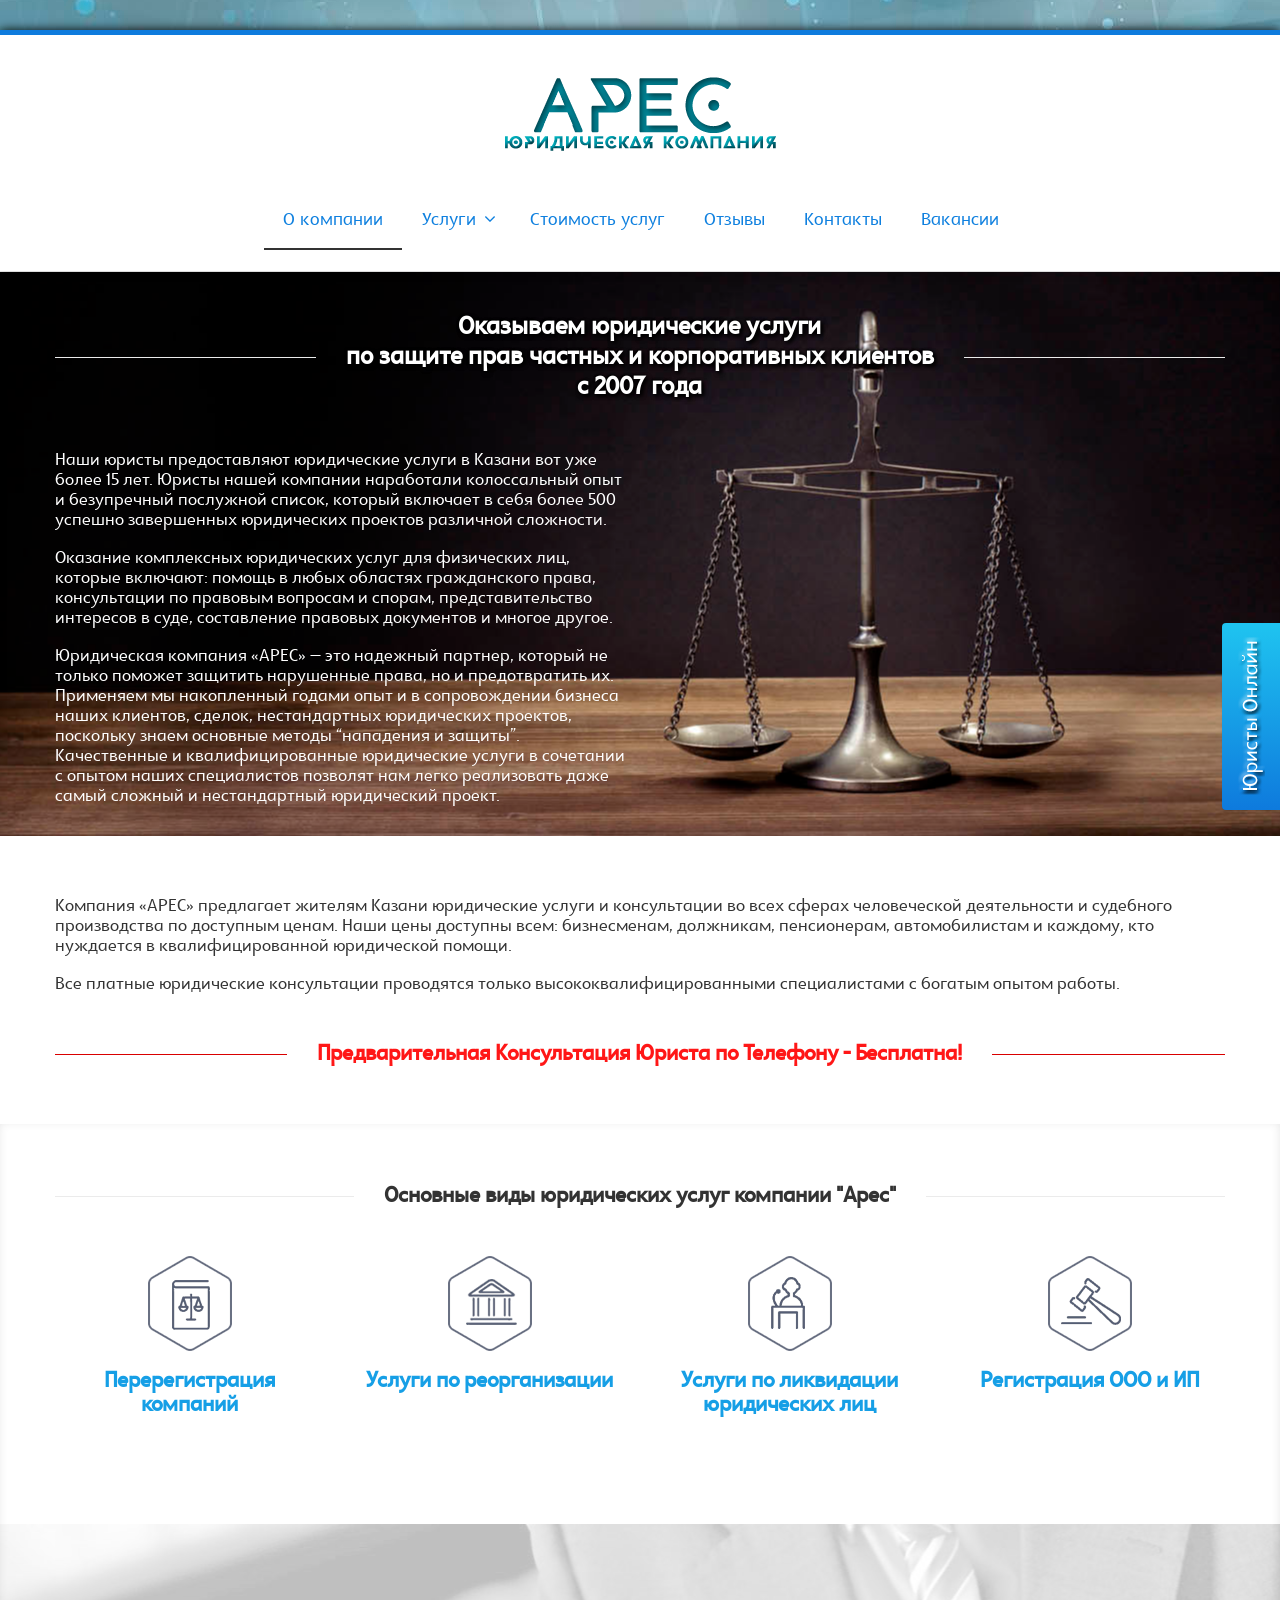
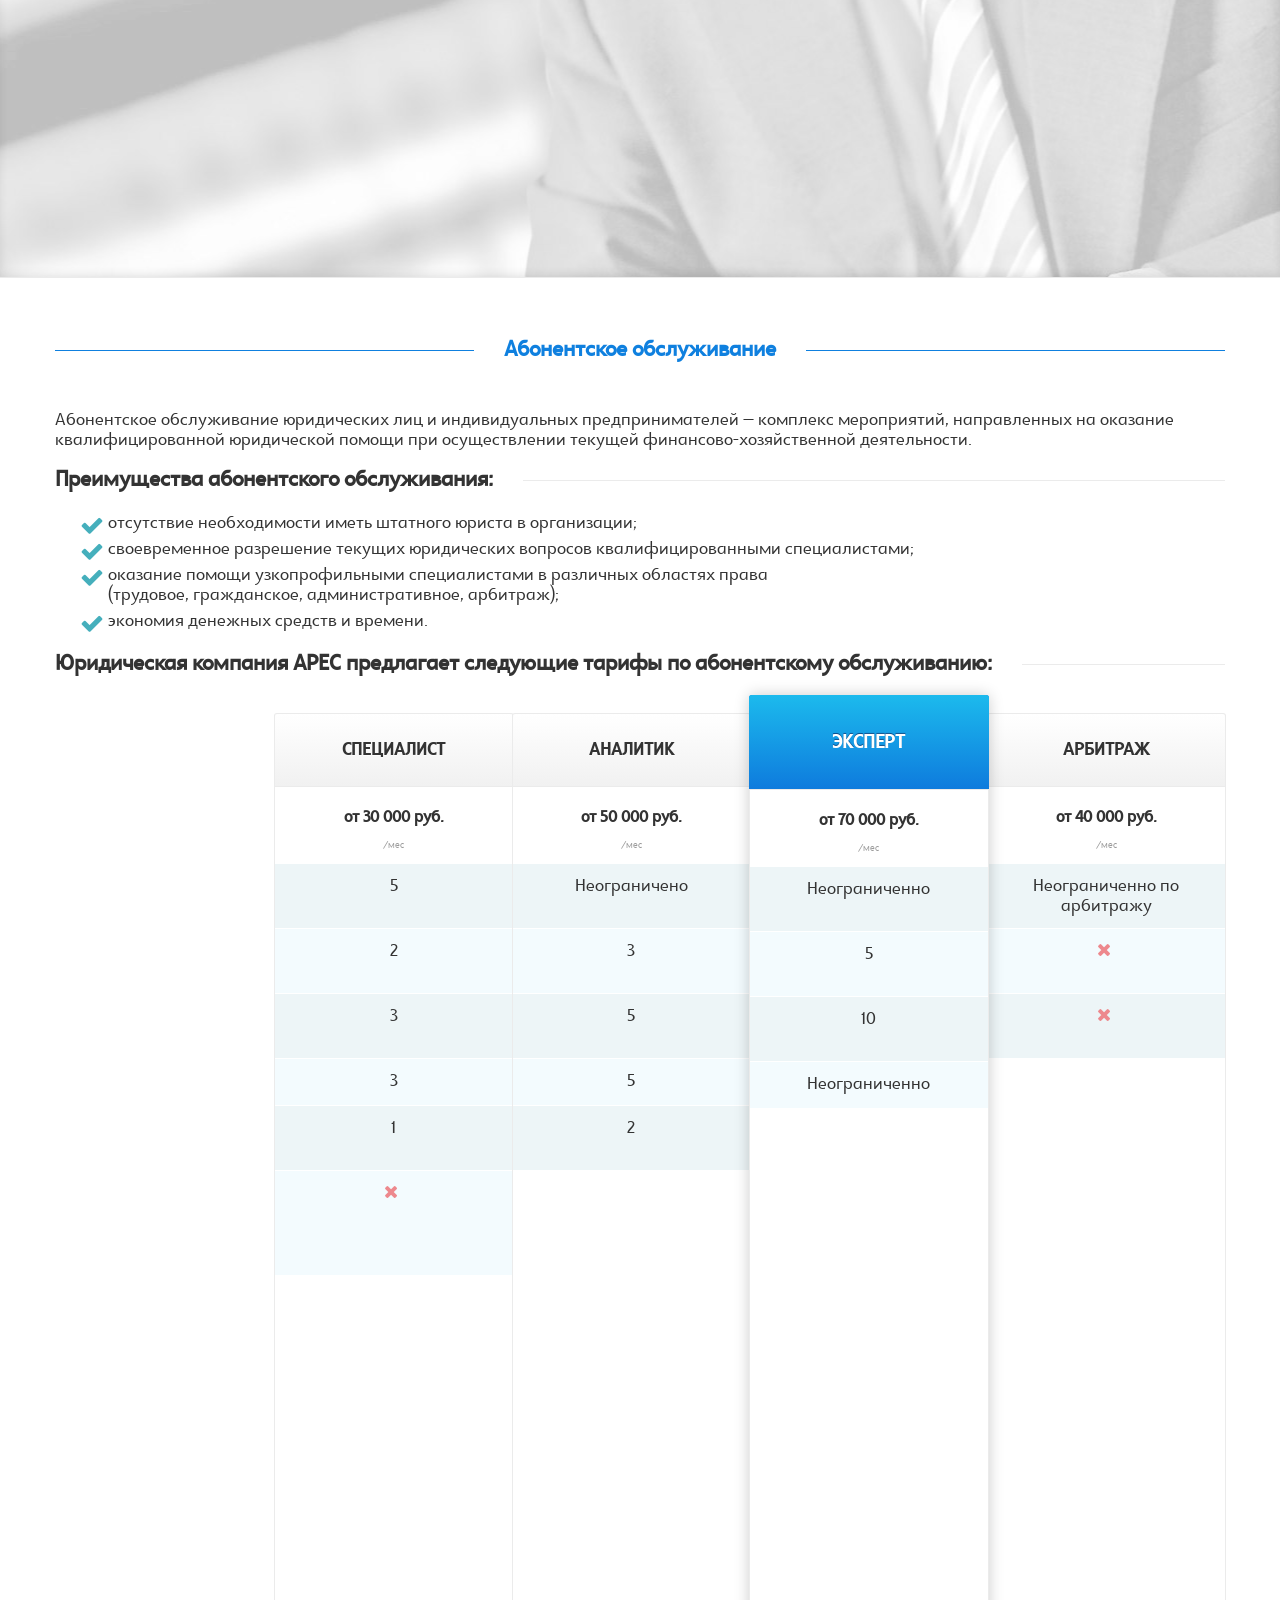
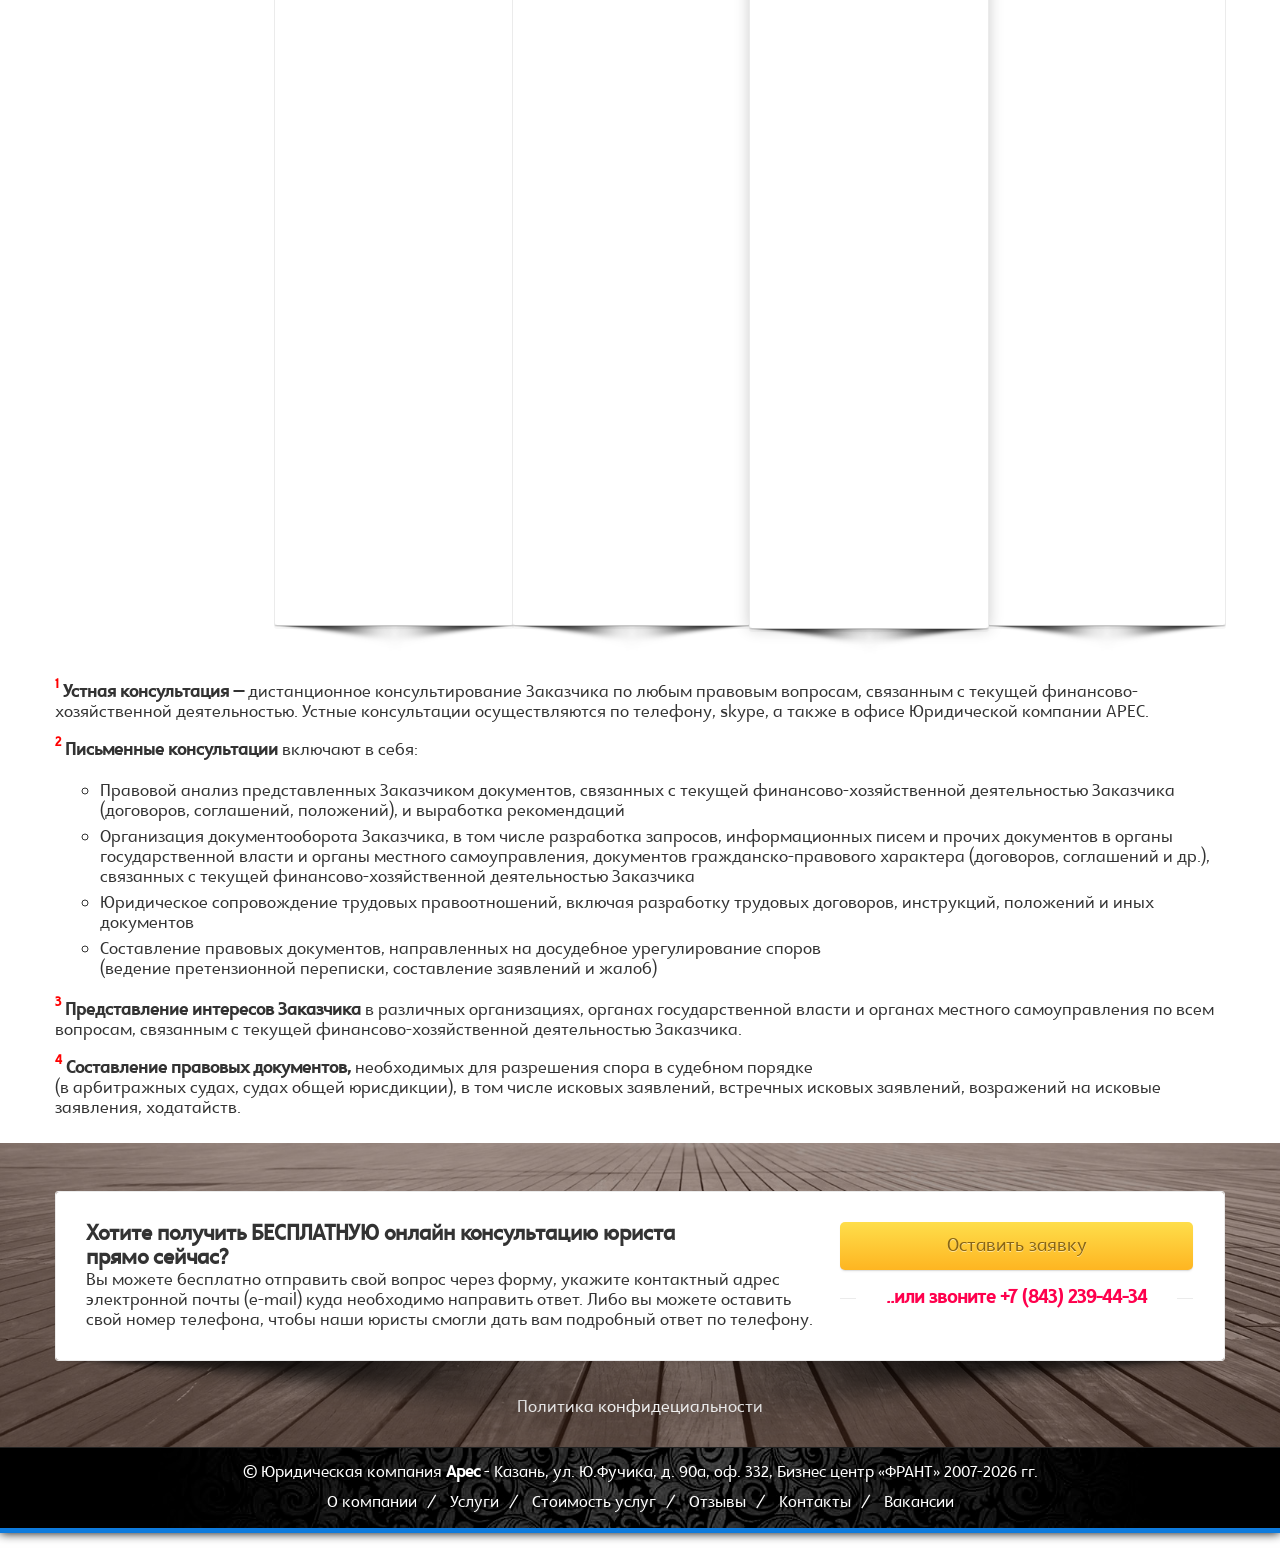
<file: index.html>
<!DOCTYPE html>
<html class="no-js modern-browser responsive" itemscope="itemscope" itemtype="http://schema.org/WebPage" lang="ru-RU">

<head>
<meta http-equiv="content-type" content="text/html; charset=UTF-8" />
<meta name="viewport" content="width=device-width, maximum-scale=1.0, minimum-scale=1.0">
<title itemprop="name">Юридическая компания «АРЕС» | юридические услуги по защите прав частных и корпоративных клиентов</title>
<link rel="stylesheet" href="/css/custom.css">

<link rel='stylesheet' id='custom-css'  href='/css/hareflar.css' type='text/css' media='all' />
<link rel='stylesheet' id='theme-bootstrap-css'  href='/css/bootstrap.css' type='text/css' media='all' />
<link rel='stylesheet' id='theme-frontend-style-css'  href='/css/style.css' type='text/css' media='all' />
<link rel='stylesheet' id='theme-frontend-extensions-css'  href='/css/extensions.css' type='text/css' media='all' />
<link rel='stylesheet' id='theme-bootstrap-responsive-css'  href='/css/bootstrap-responsive.css' type='text/css' media='all' />
<link rel='stylesheet' id='theme-bootstrap-responsive-1170-css'  href='/css/bootstrap-responsive-1170.css' type='text/css' media='all' />
<link rel='stylesheet' id='theme-frontend-responsive-css'  href='/css/responsive.css' type='text/css' media='all' />
<link rel='stylesheet' id='theme-fontawesome-css'  href='/css/font-awesome.min.css' type='text/css' media='all' />
<link rel='stylesheet' id='theme-icomoon-css'  href='/css/icomoon.css' type='text/css' media='all' />
<link rel='stylesheet' id='theme-skin' href='/css/skin.css' type='text/css' media='all'/>
<script src="/js/config.js"></script>
<script type='text/javascript' src='/js/jquery.js'></script>
<script type='text/javascript' src='/js/jquery-migrate.min.js'></script>
<link rel="canonical" href="https://ares-kzn.ru/" />
<link rel="shortcut icon" href="/img/ico.png" />

<script type="text/javascript">
    
    document.documentElement.className = document.documentElement.className.replace('no-js','js');
    document.documentElement.className = document.documentElement.className.replace('html-loaded','html-loading');

    (function(){
        "use strict";

        setTimeout(function(){
            document.documentElement.className = document.documentElement.className.replace('html-loading','html-loaded');
        }, 6000);

    })();
    
    jQuery(document).ready(function(){ 
        jQuery('html').removeClass('html-loading').addClass('html-loaded');
    });

</script>

</head>

<body data-rsssl=1 class="home page-template-default page page-id-6 page-parent run layout--boxed helper--no-filter ui--side-panel-position-left">


<div id="side-panel-pusher">

<div id="main-container">

    <div id="page-wrap">

        
        <header id="page-header" class="clearfix">

                                    
            
            <div id="header-container" class="header-style-1 header-layout-blocking logo-position-center navigation-position-center sticky-logo-position-left sticky-navigation-position-right no-stuck clearfix"  data-responsive="{&quot;css&quot;:{&quot;padding-bottom&quot;:{&quot;phone&quot;:20,&quot;tablet&quot;:20,&quot;widescreen&quot;:20}}}">
                <div id="header-container-background"></div>
                                <div class="container relative">        
                    <div id="logo">
                        <a href="/">
                            
                            <img  id="logo-desktop" class="visible-desktop hide-on-stuck " src="/img/lgotyp-1.png" alt="Юридическая компания «АРЕС»" style="margin-top: 40px;  margin-bottom: 40px;"/>
<img  id="logo-tablet" class="visible-tablet hide-on-stuck " src="/img/lgotyp-1.png" alt="Юридическая компания «АРЕС»" style="margin-top: 40px;  margin-bottom: 20px;"/>
<img  id="logo-phone" class="visible-phone hide-on-stuck " src="/img/lgotyp-1.png" alt="Юридическая компания «АРЕС»" style="margin-top: 20px;  margin-bottom: 20px;"/>
<img  id="logo-sticky" class="show-on-stuck" src="/img/lgotyp-small-1.png" alt="Юридическая компания «АРЕС»" style="margin-top: 40px;  margin-bottom: 40px;"/>                        </a>
                    </div><!-- /#logo -->

                    
                                                    <nav id="navigation" class="without-navigation-holder">
                               
			<div id="header-navigation-toggle" class="visible-phone ">
			<a href="javascript:;">Меню <i class="fontawesome-align-justify ui--caret"></i></a>
		</div>
	<ul id="header-navigation" class="sf-menu clearfix unstyled-all"><li id="menu-item-58" class="menu-item menu-item-type-post_type menu-item-object-page menu-item-home current-menu-item page_item page-item-6 current_page_item level-0 top-level-item to-right"><a href="/">О компании</a></li>
<li id="menu-item-57" class="menu-item menu-item-type-post_type menu-item-object-page menu-item-has-children level-0 top-level-item has-child megamenu ui-row to-right columns-2"><a href="/uslugi/">Услуги<i class="ui--caret fontawesome-angle-down px18"></i></a>
<ul class="sub-menu" style="width: 450px;">
	<li id="menu-item-122" class="menu-item menu-item-type-custom menu-item-object-custom menu-item-has-children level-1 sub-level-item has-child to-right style--big-title link-enabled">
	<ul class="sub-menu">
		<li id="menu-item-131" class="menu-item menu-item-type-custom menu-item-object-custom level-2 sub-level-item to-right style--standard"><a href="/uslugi/#regooo">Регистрация ООО</a></li>
		<li id="menu-item-130" class="menu-item menu-item-type-custom menu-item-object-custom level-2 sub-level-item to-right style--standard"><a href="/uslugi/#regip">Регистрация ИП</a></li>
		<li id="menu-item-129" class="menu-item menu-item-type-custom menu-item-object-custom level-2 sub-level-item to-right style--standard"><a href="/uslugi/#perereg">Перерегистрация компаний</a></li>
		<li id="menu-item-128" class="menu-item menu-item-type-custom menu-item-object-custom level-2 sub-level-item to-right style--standard"><a href="/uslugi/#reorg">Услуги по реорганизации</a></li>
		<li id="menu-item-136" class="menu-item menu-item-type-post_type menu-item-object-page level-2 sub-level-item to-right style--standard"><a href="/uslugi/vedenie-del-v-sude-obshey-yurisdiktsii/">Ведение дел в суде общей юрисдикции</a></li>
		<li id="menu-item-127" class="menu-item menu-item-type-custom menu-item-object-custom level-2 sub-level-item to-right style--standard"><a href="/uslugi/#liquid">Услуги по ликвидации юридических лиц</a></li>
	</ul>
</li>
	<li id="menu-item-123" class="menu-item menu-item-type-custom menu-item-object-custom menu-item-has-children level-1 sub-level-item has-child to-right style--big-title link-enabled">
	<ul class="sub-menu">
		<li id="menu-item-132" class="menu-item menu-item-type-custom menu-item-object-custom level-2 sub-level-item to-right style--standard"><a href="/uslugi/#arbitrazh">Арбитражные споры</a></li>
		<li id="menu-item-124" class="menu-item menu-item-type-custom menu-item-object-custom level-2 sub-level-item to-right style--standard"><a href="/uslugi/#vzyskanie">Взыскание долгов</a></li>
		<li id="menu-item-125" class="menu-item menu-item-type-custom menu-item-object-custom level-2 sub-level-item to-right style--standard"><a href="/uslugi/#osparivanie">Оспаривание незаконных актов, действий/бездействий гос.органов и должностных лиц</a></li>
		<li id="menu-item-126" class="menu-item menu-item-type-custom menu-item-object-custom level-2 sub-level-item to-right style--standard"><a href="/uslugi/#soprovozhdenie">Юридическое сопровождение сделок</a></li>
		<li id="menu-item-135" class="menu-item menu-item-type-post_type menu-item-object-page level-2 sub-level-item to-right style--standard"><a href="/uslugi/razreshenie-trudovyh-sporov/">Разрешение трудовых споров</a></li>
	</ul>
</li>
</ul>
</li>
<li id="menu-item-56" class="menu-item menu-item-type-post_type menu-item-object-page level-0 top-level-item to-right"><a href="/price/">Стоимость услуг</a></li>
<li id="menu-item-118" class="menu-item menu-item-type-post_type menu-item-object-page level-0 top-level-item to-right"><a href="/about/otzyvy/">Отзывы</a></li>
<li id="menu-item-79" class="menu-item menu-item-type-post_type menu-item-object-page level-0 top-level-item to-right"><a href="/about/contacts/">Контакты</a></li>
<li id="menu-item-110" class="menu-item menu-item-type-post_type menu-item-object-page level-0 top-level-item to-right"><a href="/about/vakansii/">Вакансии</a></li>
 </ul>                            </nav><!-- /nav#navigation -->
                                                
                    
                </div>
            </div><!-- /#header-container -->

        </header>
                <div id="header-overlapping-helper"></div><div id="page-content" class="no-sidebar-layout"><div class="container"><div id="the-content" >
	<div  id="section-cr4zq" class="fullwidth-content ui--section clearfix inner-shadow-2 section-cr4zq" style="margin-top: -30px;"><div  id="mainpage" class="ui--section-content inner-shadow-2" style="padding-top: 40px;"><div class="container"><div class="ui--title ui--animation ui--title-bordered text-center"><div class="ui--title-holder"><h2 class="ui--title-text">Оказываем юридические услуги <br>по&nbsp;защите прав частных и&nbsp;корпоративных клиентов <br>с&nbsp;2007&nbsp;года</h2><div class="ui--title-borders ui--title-border-left"></div><div class="ui--title-borders ui--title-border-right"></div></div></div><div  class="ui--space clearfix" data-responsive="{&quot;css&quot;:{&quot;height&quot;:{&quot;phone&quot;:null,&quot;tablet&quot;:null,&quot;widescreen&quot;:null}}}"></div><div class="ui-row row">
 <div   class="ui-column span6"><div class="auto-format ui--animation"><p>Наши юристы предоставляют юридические услуги в Казани вот уже более 15 лет. Юристы нашей компании наработали колоссальный опыт и безупречный послужной список, который включает в себя более 500 успешно завершенных юридических проектов различной сложности.</p>
<p>Оказание комплексных юридических услуг для физических лиц, которые включают: помощь в любых областях гражданского права, консультации по правовым вопросам и спорам, представительство интересов в суде, составление правовых документов и многое другое.</p>
<p>Юридическая компания «АРЕС» &#8211; это надежный партнер, который не только поможет защитить нарушенные права, но и предотвратить их. Применяем мы накопленный годами опыт и в сопровождении бизнеса наших клиентов, сделок, нестандартных юридических проектов, поскольку знаем основные методы &#8220;нападения и защиты&#8221;. Качественные и квалифицированные юридические услуги в сочетании с опытом наших специалистов позволят нам легко реализовать даже самый сложный и нестандартный юридический проект.</p>
</div></div> 

</div> 
</div></div></div><!-- /.fullwidth-container --><div  class="fullwidth-content ui--section clearfix"><div  class="ui--section-content" style="padding-top: 60px;  padding-bottom: 40px;"><div class="container"><div class="auto-format ui--animation"><p>Компания «АРЕС» предлагает жителям Казани юридические услуги и консультации во всех сферах человеческой деятельности и судебного производства по доступным ценам. Наши цены доступны всем: бизнесменам, должникам, пенсионерам, автомобилистам и каждому, кто нуждается в квалифицированной юридической помощи.</p>
<p>Все платные юридические консультации проводятся только высококвалифицированными специалистами с богатым опытом работы. </p>
</div><div  class="ui--space clearfix" style="height: 30px;" data-responsive="{&quot;css&quot;:{&quot;height&quot;:{&quot;phone&quot;:null,&quot;tablet&quot;:null,&quot;widescreen&quot;:&quot;30px&quot;}}}"></div><div class="ui--title ui--animation ui--title-bordered text-center"><div class="ui--title-holder"><h3 class="ui--title-text" style="color: #ff1717 !important;">Предварительная Консультация Юриста по Телефону - Бесплатна!</h3><div style="border-color: #d90000 !important;" class="ui--title-borders ui--title-border-left"></div><div style="border-color: #d90000 !important;" class="ui--title-borders ui--title-border-right"></div></div></div></div></div></div><!-- /.fullwidth-container --><div  id="section-le6to" class="fullwidth-content ui--section clearfix inner-shadow-2 cloudfw-ui-parallax-effect section-le6to"><div class="ui--video-background-holder"><div  class="ui--parallax" data-stellar-ratio="0.3"></div></div><div  class="ui--section-content inner-shadow-2" style="padding-top: 60px;  padding-bottom: 60px;"><div class="container"><div class="ui--title ui--animation ui--title-bordered text-center"><div class="ui--title-holder"><h3 class="ui--title-text">Основные виды юридических услуг компании "Арес"</h3><div class="ui--title-borders ui--title-border-left"></div><div class="ui--title-borders ui--title-border-right"></div></div></div><div  class="ui--space clearfix" data-responsive="{&quot;css&quot;:{&quot;height&quot;:{&quot;phone&quot;:null,&quot;tablet&quot;:null,&quot;widescreen&quot;:null}}}"></div><div  class="ui--animation-in make--fx--appear ui--pass clearfix" data-fx="fx--appear" data-delay="150" data-start-delay="0"><div class="ui-row row">
 <div   class="ui-column span3"><div  class="ui--icon-box position--top"><span class="ui--icon-box-icon ui--animation" data-fx="fx--caption-left"><img class="ui--icon" src="/img/icon-practices3.png" alt=""/></span><div  class="ui--icon-box-content"><h3 class="ui--icon-box-title ui--animation text-center" data-fx="fx--caption-left"><span ><a href="/uslugi/#perereg">Перерегистрация компаний</a></span></h3></div></div></div> 

 <div   class="ui-column span3"><div  class="ui--icon-box position--top"><span class="ui--icon-box-icon ui--animation" data-fx="fx--caption-top"><img class="ui--icon" src="/img/icon-practices4.png" alt=""/></span><div  class="ui--icon-box-content"><h3 class="ui--icon-box-title ui--animation text-center" data-fx="fx--caption-top"><span ><a href="/uslugi/#perereg">Услуги по реорганизации</a></span></h3></div></div></div> 

 <div   class="ui-column span3"><div  class="ui--icon-box position--top"><span class="ui--icon-box-icon ui--animation" data-fx="fx--caption-top"><img class="ui--icon" src="/img/icon-practices5.png" alt=""/></span><div  class="ui--icon-box-content"><h3 class="ui--icon-box-title ui--animation text-center" data-fx="fx--caption-top"><span ><a href="/uslugi/#liquid">Услуги по ликвидации юридических лиц</a></span></h3></div></div></div> 

 <div   class="ui-column span3"><div  class="ui--icon-box position--top"><span class="ui--icon-box-icon ui--animation" data-fx="fx--caption-right"><img class="ui--icon" src="/img/icon-practices2.png" alt=""/></span><div  class="ui--icon-box-content"><h3 class="ui--icon-box-title ui--animation text-center" data-fx="fx--caption-right"><span ><a href="/uslugi/#regooo">Регистрация ООО и ИП</a></span></h3></div></div></div> 

</div> 
<div class="ui-row row">
 <div   class="ui-column span3"><div  class="ui--icon-box position--top"><span class="ui--icon-box-icon ui--animation" data-fx="fx--caption-left"><img class="ui--icon" src="/img/icon-practices6.png" alt=""/></span><div  class="ui--icon-box-content"><h3 class="ui--icon-box-title ui--animation text-center" data-fx="fx--caption-left"><span ><a href="/uslugi/#vzyskanie">Взыскание долгов</a></span></h3></div></div></div> 

 <div   class="ui-column span3"><div  class="ui--icon-box position--top"><span class="ui--icon-box-icon ui--animation" data-fx="fx--caption-bottom"><img class="ui--icon" src="/img/icon-practices1.png" alt=""/></span><div  class="ui--icon-box-content"><h3 class="ui--icon-box-title ui--animation text-center" data-fx="fx--caption-bottom"><span ><a href="/uslugi/#arbitrazh">Арбитражные споры</a></span></h3></div></div></div> 

 <div   class="ui-column span3"><div  class="ui--icon-box position--top"><span class="ui--icon-box-icon ui--animation" data-fx="fx--caption-bottom"><img class="ui--icon" src="/img/icon-practices8.png" alt=""/></span><div  class="ui--icon-box-content"><h3 class="ui--icon-box-title ui--animation text-center" data-fx="fx--caption-bottom"><span ><a href="/uslugi/#soprovozhdenie">Юридическое сопровождение сделок</a></span></h3></div></div></div> 

 <div   class="ui-column span3"><div  class="ui--icon-box position--top"><span class="ui--icon-box-icon ui--animation" data-fx="fx--caption-left"><img class="ui--icon" src="/img/icon-practices7.png" alt=""/></span><div  class="ui--icon-box-content"><h3 class="ui--icon-box-title ui--animation text-center" data-fx="fx--caption-left"><span ><a href="/uslugi/#osparivanie">Оспаривание незаконных актов, действий/бездействий</a></span></h3></div></div></div> 

</div> 
<div class="ui-row row">
 <div   class="ui-column span3"><div  class="ui--icon-box position--top"><span class="ui--icon-box-icon ui--animation" data-fx="fx--caption-left"><img class="ui--icon" src="/img/icon-practices1.png" alt=""/></span><div  class="ui--icon-box-content"><h3 class="ui--icon-box-title ui--animation text-center" data-fx="fx--caption-left"><span ><a href="/uslugi/#trudospory">Разрешение трудовых споров</a></span></h3></div></div></div> 

 <div   class="ui-column span3"><div  class="ui--icon-box position--top"><span class="ui--icon-box-icon ui--animation" data-fx="fx--caption-right"><img class="ui--icon" src="/img/icon-practices3.png" alt=""/></span><div  class="ui--icon-box-content"><h3 class="ui--icon-box-title ui--animation text-center" data-fx="fx--caption-right"><span ><a href="/uslugi/#zashitaprav">Защита прав потребителей</a></span></h3></div></div></div> 

 <div   class="ui-column span3"><div  class="ui--icon-box position--top"><span class="ui--icon-box-icon ui--animation" data-fx="fx--caption-right"><img class="ui--icon" src="/img/icon-practices5.png" alt=""/></span><div  class="ui--icon-box-content"><h3 class="ui--icon-box-title ui--animation text-center" data-fx="fx--caption-right"><span ><a href="/uslugi/#strahovaya">Спор со страховой компанией</a></span></h3></div></div></div> 

 <div   class="ui-column span3"><div  class="ui--icon-box position--top"><span class="ui--icon-box-icon ui--animation" data-fx="fx--caption-right"><img class="ui--icon" src="/img/icon-practices8.png" alt=""/></span><div  class="ui--icon-box-content"><h3 class="ui--icon-box-title ui--animation text-center" data-fx="fx--caption-right"><span ><a href="/uslugi/#auto">Услуги автоюриста</a></span></h3></div></div></div> 

</div> 
</div></div></div></div><!-- /.fullwidth-container --><div  class="ui--space clearfix" style="height: 60px;" data-responsive="{&quot;css&quot;:{&quot;height&quot;:{&quot;phone&quot;:null,&quot;tablet&quot;:null,&quot;widescreen&quot;:&quot;60px&quot;}}}"></div><div class="ui--title ui--animation ui--title-bordered text-center"><div class="ui--title-holder"><h3 class="ui--title-text" style="color: #0F80DF !important;">Абонентское обслуживание</h3><div style="border-color: #0F80DF !important;" class="ui--title-borders ui--title-border-left"></div><div style="border-color: #0F80DF !important;" class="ui--title-borders ui--title-border-right"></div></div></div><div  class="ui--space clearfix" style="height: 30px;" data-responsive="{&quot;css&quot;:{&quot;height&quot;:{&quot;phone&quot;:null,&quot;tablet&quot;:null,&quot;widescreen&quot;:&quot;30px&quot;}}}"></div><div class="auto-format ui--animation"><p>Абонентское обслуживание юридических лиц и индивидуальных предпринимателей – комплекс мероприятий, направленных на оказание квалифицированной юридической помощи при осуществлении текущей финансово-хозяйственной деятельности.</p>
</div><div class="ui--title ui--animation ui--title-bordered text-left"><div class="ui--title-holder"><h3 class="ui--title-text">Преимущества абонентского обслуживания:</h3><div class="ui--title-borders ui--title-border-left"></div><div class="ui--title-borders ui--title-border-right"></div></div></div><ul class="ui--list list-font-icon parent-1"><li class="child-1 total-4 ui--animation"><i class="list-icon 14px fontawesome-ok"></i>отсутствие необходимости иметь штатного юриста в организации;</li><li class="child-2 total-4 ui--animation"><i class="list-icon 14px fontawesome-ok"></i>своевременное разрешение текущих юридических вопросов квалифицированными специалистами;</li><li class="child-3 total-4 ui--animation"><i class="list-icon 14px fontawesome-ok"></i>оказание помощи узкопрофильными специалистами в различных областях права <br />
(трудовое, гражданское, административное, арбитраж);</li><li class="child-4 total-4 ui--animation"><i class="list-icon 14px fontawesome-ok"></i>экономия денежных средств и времени.</li>  </ul><div class="ui--title ui--animation ui--title-bordered text-left"><div class="ui--title-holder"><h3 class="ui--title-text">Юридическая компания АРЕС предлагает следующие тарифы по абонентскому обслуживанию:</h3><div class="ui--title-borders ui--title-border-left"></div><div class="ui--title-borders ui--title-border-right"></div></div></div><div  class="ui--animation-in make--fx--appear ui--pass clearfix" data-fx="fx--appear" data-delay="150" data-start-delay="0"><div class="ui--pricing-table-wrap clearfix style2"><ul id="price_table_1" class="ui--pricing-table unstyled clearfix columns-4" style="margin-top: 20px;"><li class="ui--pricing-table-column ui--animation"><div class="ui--shadow-top inset ui--box"><div class="ui--pricing-table-item-title-wrap ui--gradient ui--gradient-grey">
						<h1 class="ui--pricing-table-item-title " style="font-size: 24px !important; ">СПЕЦИАЛИСТ</h1></div><div class="ui--pricing-table-before-html clearfix"><h2 class="ui--pricing-table-item-price" style="font-size: 22px !important; "><strong>от 30 000 руб.</strong><br><small style="font-size:60% !important;">/мес</small></h2></div><div class="ui--pricing-table-features-rows ui--pricing-table-features text-center"><div class="ui--pricing-table-feature ui--pricing-table-feature-row-0 odd ui--animation" data-group="ui--pricing-table-feature-row-0" data-fx="fx--caption-left"><div class="ui--pricing-table-feature-title-phone visible-phone "><strong>Устные консультации<font color=red><b><sup>1</sup></b></font>:</strong></div> 5 </div><div class="ui--pricing-table-feature ui--pricing-table-feature-row-1 even ui--animation" data-group="ui--pricing-table-feature-row-1" data-fx="fx--caption-left"><div class="ui--pricing-table-feature-title-phone visible-phone "><strong>Письменные консультации<font color=red><b><sup>2</sup></b></font>:</strong></div> 2 </div><div class="ui--pricing-table-feature ui--pricing-table-feature-row-2 odd ui--animation" data-group="ui--pricing-table-feature-row-2" data-fx="fx--caption-left"><div class="ui--pricing-table-feature-title-phone visible-phone "><strong>Составление договоров:</strong></div> 3 </div><div class="ui--pricing-table-feature ui--pricing-table-feature-row-3 even ui--animation" data-group="ui--pricing-table-feature-row-3" data-fx="fx--caption-left"><div class="ui--pricing-table-feature-title-phone visible-phone "><strong>Экспертиза договоров:</strong></div> 3 </div><div class="ui--pricing-table-feature ui--pricing-table-feature-row-4 odd ui--animation" data-group="ui--pricing-table-feature-row-4" data-fx="fx--caption-left"><div class="ui--pricing-table-feature-title-phone visible-phone "><strong>Разработка кадровых документов:</strong></div> 1 </div><div class="ui--pricing-table-feature ui--pricing-table-feature-row-5 even ui--animation" data-group="ui--pricing-table-feature-row-5" data-fx="fx--caption-left"><div class="ui--pricing-table-feature-title-phone visible-phone "><strong>Разработка внутренних нормативных документов:</strong></div> <i class="ui--icon fontawesome-remove icon-inline-block" style="font-size: 18px;  width: 22px;  height: 22px;  color: #ed888d !important;  margin-right: 5px;"></i> </div><div class="ui--pricing-table-feature ui--pricing-table-feature-row-6 odd ui--animation" data-group="ui--pricing-table-feature-row-6" data-fx="fx--caption-left"><div class="ui--pricing-table-feature-title-phone visible-phone "><strong>Экспертиза/доработка внутренних нормативных документов:</strong></div> 1 </div><div class="ui--pricing-table-feature ui--pricing-table-feature-row-7 even ui--animation" data-group="ui--pricing-table-feature-row-7" data-fx="fx--caption-left"><div class="ui--pricing-table-feature-title-phone visible-phone "><strong>Подготовка исковых заявлений, отзывов, жалоб, претензий, писем:</strong></div> 2 </div><div class="ui--pricing-table-feature ui--pricing-table-feature-row-8 odd ui--animation" data-group="ui--pricing-table-feature-row-8" data-fx="fx--caption-left"><div class="ui--pricing-table-feature-title-phone visible-phone "><strong>Выезд специалиста по запросу клиента:</strong></div> 2 </div><div class="ui--pricing-table-feature ui--pricing-table-feature-row-9 even ui--animation" data-group="ui--pricing-table-feature-row-9" data-fx="fx--caption-left"><div class="ui--pricing-table-feature-title-phone visible-phone "><strong>Юридическое сопровождение регистрационных действий:</strong></div> <i class="ui--icon fontawesome-remove icon-inline-block" style="font-size: 18px;  width: 22px;  height: 22px;  color: #ed888d !important;  margin-right: 5px;"></i> </div><div class="ui--pricing-table-feature ui--pricing-table-feature-row-10 odd ui--animation" data-group="ui--pricing-table-feature-row-10" data-fx="fx--caption-left"><div class="ui--pricing-table-feature-title-phone visible-phone "><strong>Получение в ФНС выписок из ЕГРЮЛ:</strong></div> <i class="ui--icon fontawesome-remove icon-inline-block" style="font-size: 18px;  width: 22px;  height: 22px;  color: #ed888d !important;  margin-right: 5px;"></i> </div><div class="ui--pricing-table-feature ui--pricing-table-feature-row-11 even ui--animation" data-group="ui--pricing-table-feature-row-11" data-fx="fx--caption-left"><div class="ui--pricing-table-feature-title-phone visible-phone "><strong>Оценка перспектив арбитражного спора:</strong></div> 1 </div><div class="ui--pricing-table-feature ui--pricing-table-feature-row-12 odd ui--animation" data-group="ui--pricing-table-feature-row-12" data-fx="fx--caption-left"><div class="ui--pricing-table-feature-title-phone visible-phone "><strong>Представление интересов клиента на слушании в арбитраже:</strong></div> <i class="ui--icon fontawesome-remove icon-inline-block" style="font-size: 18px;  width: 22px;  height: 22px;  color: #ed888d !important;  margin-right: 5px;"></i> </div><div class="ui--pricing-table-feature ui--pricing-table-feature-row-13 even ui--animation" data-group="ui--pricing-table-feature-row-13" data-fx="fx--caption-left"><div class="ui--pricing-table-feature-title-phone visible-phone "><strong>Сопровождение исполнительного производства:</strong></div> <i class="ui--icon fontawesome-remove icon-inline-block" style="font-size: 18px;  width: 22px;  height: 22px;  color: #ed888d !important;  margin-right: 5px;"></i> </div><div class="ui--pricing-table-feature ui--pricing-table-feature-row-14 odd ui--animation" data-group="ui--pricing-table-feature-row-14" data-fx="fx--caption-left"><div class="ui--pricing-table-feature-title-phone visible-phone "><strong>Скидка на дополнительные юридические услуги для организации:</strong></div> 15% </div><div class="ui--pricing-table-feature ui--pricing-table-feature-row-15 even ui--animation" data-group="ui--pricing-table-feature-row-15" data-fx="fx--caption-left"><div class="ui--pricing-table-feature-title-phone visible-phone "><strong>Скидки на юридические услуги для сотрудников клиента:</strong></div> 15% </div><div class="ui--pricing-table-features-titles ui--pricing-table-features text-left"><div class="ui--animation ui--pricing-table-feature ui--pricing-table-feature-row-0 odd"  data-fx="fx--caption-left" data-group="ui--pricing-table-feature-row-16">Устные консультации<font color=red><b><sup>1</sup></b></font></div><div class="ui--animation ui--pricing-table-feature ui--pricing-table-feature-row-1 even"  data-fx="fx--caption-left" data-group="ui--pricing-table-feature-row-16">Письменные консультации<font color=red><b><sup>2</sup></b></font></div><div class="ui--animation ui--pricing-table-feature ui--pricing-table-feature-row-2 odd"  data-fx="fx--caption-left" data-group="ui--pricing-table-feature-row-16">Составление договоров</div><div class="ui--animation ui--pricing-table-feature ui--pricing-table-feature-row-3 even"  data-fx="fx--caption-left" data-group="ui--pricing-table-feature-row-16">Экспертиза договоров</div><div class="ui--animation ui--pricing-table-feature ui--pricing-table-feature-row-4 odd"  data-fx="fx--caption-left" data-group="ui--pricing-table-feature-row-16">Разработка кадровых документов</div><div class="ui--animation ui--pricing-table-feature ui--pricing-table-feature-row-5 even"  data-fx="fx--caption-left" data-group="ui--pricing-table-feature-row-16">Разработка внутренних нормативных документов</div><div class="ui--animation ui--pricing-table-feature ui--pricing-table-feature-row-6 odd"  data-fx="fx--caption-left" data-group="ui--pricing-table-feature-row-16">Экспертиза/доработка внутренних нормативных документов</div><div class="ui--animation ui--pricing-table-feature ui--pricing-table-feature-row-7 even"  data-fx="fx--caption-left" data-group="ui--pricing-table-feature-row-16">Подготовка исковых заявлений, отзывов, жалоб, претензий, писем</div><div class="ui--animation ui--pricing-table-feature ui--pricing-table-feature-row-8 odd"  data-fx="fx--caption-left" data-group="ui--pricing-table-feature-row-16">Выезд специалиста по запросу клиента</div><div class="ui--animation ui--pricing-table-feature ui--pricing-table-feature-row-9 even"  data-fx="fx--caption-left" data-group="ui--pricing-table-feature-row-16">Юридическое сопровождение регистрационных действий</div><div class="ui--animation ui--pricing-table-feature ui--pricing-table-feature-row-10 odd"  data-fx="fx--caption-left" data-group="ui--pricing-table-feature-row-16">Получение в ФНС выписок из ЕГРЮЛ</div><div class="ui--animation ui--pricing-table-feature ui--pricing-table-feature-row-11 even"  data-fx="fx--caption-left" data-group="ui--pricing-table-feature-row-16">Оценка перспектив арбитражного спора</div><div class="ui--animation ui--pricing-table-feature ui--pricing-table-feature-row-12 odd"  data-fx="fx--caption-left" data-group="ui--pricing-table-feature-row-16">Представление интересов клиента на слушании в арбитраже</div><div class="ui--animation ui--pricing-table-feature ui--pricing-table-feature-row-13 even"  data-fx="fx--caption-left" data-group="ui--pricing-table-feature-row-16">Сопровождение исполнительного производства</div><div class="ui--animation ui--pricing-table-feature ui--pricing-table-feature-row-14 odd"  data-fx="fx--caption-left" data-group="ui--pricing-table-feature-row-16">Скидка на дополнительные юридические услуги для организации</div><div class="ui--animation ui--pricing-table-feature ui--pricing-table-feature-row-15 even"  data-fx="fx--caption-left" data-group="ui--pricing-table-feature-row-16">Скидки на юридические услуги для сотрудников клиента</div></div></div></div><div class="ui--shadow ui--shadow-type-2  clearfix"><img src="/img/shadow-2.png" alt="" /></div></li><li class="ui--pricing-table-column ui--animation"><div class="ui--shadow-top inset ui--box"><div class="ui--pricing-table-item-title-wrap ui--gradient ui--gradient-grey">
						<h1 class="ui--pricing-table-item-title " style="font-size: 24px !important; ">АНАЛИТИК</h1></div><div class="ui--pricing-table-before-html clearfix"><h2 class="ui--pricing-table-item-price" style="font-size: 22px !important; "><strong>от 50 000 руб.</strong><br><small style="font-size:60% !important;">/мес</small></h2></div><div class="ui--pricing-table-features-rows ui--pricing-table-features text-center"><div class="ui--pricing-table-feature ui--pricing-table-feature-row-0 odd ui--animation" data-group="ui--pricing-table-feature-row-0" data-fx="fx--caption-left"><div class="ui--pricing-table-feature-title-phone visible-phone "><strong>Устные консультации<font color=red><b><sup>1</sup></b></font>:</strong></div> Неограничено </div><div class="ui--pricing-table-feature ui--pricing-table-feature-row-1 even ui--animation" data-group="ui--pricing-table-feature-row-1" data-fx="fx--caption-left"><div class="ui--pricing-table-feature-title-phone visible-phone "><strong>Письменные консультации<font color=red><b><sup>2</sup></b></font>:</strong></div> 3 </div><div class="ui--pricing-table-feature ui--pricing-table-feature-row-2 odd ui--animation" data-group="ui--pricing-table-feature-row-2" data-fx="fx--caption-left"><div class="ui--pricing-table-feature-title-phone visible-phone "><strong>Составление договоров:</strong></div> 5 </div><div class="ui--pricing-table-feature ui--pricing-table-feature-row-3 even ui--animation" data-group="ui--pricing-table-feature-row-3" data-fx="fx--caption-left"><div class="ui--pricing-table-feature-title-phone visible-phone "><strong>Экспертиза договоров:</strong></div> 5 </div><div class="ui--pricing-table-feature ui--pricing-table-feature-row-4 odd ui--animation" data-group="ui--pricing-table-feature-row-4" data-fx="fx--caption-left"><div class="ui--pricing-table-feature-title-phone visible-phone "><strong>Разработка кадровых документов:</strong></div> 2 </div><div class="ui--pricing-table-feature ui--pricing-table-feature-row-5 even ui--animation" data-group="ui--pricing-table-feature-row-5" data-fx="fx--caption-left"><div class="ui--pricing-table-feature-title-phone visible-phone "><strong>Разработка внутренних нормативных документов:</strong></div> <i class="ui--icon fontawesome-ok icon-inline-block" style="font-size: 18px;  width: 22px;  height: 22px;  color: #169fe6 !important;  margin-right: 5px;"></i> </div><div class="ui--pricing-table-feature ui--pricing-table-feature-row-6 odd ui--animation" data-group="ui--pricing-table-feature-row-6" data-fx="fx--caption-left"><div class="ui--pricing-table-feature-title-phone visible-phone "><strong>Экспертиза/доработка внутренних нормативных документов:</strong></div> 2 </div><div class="ui--pricing-table-feature ui--pricing-table-feature-row-7 even ui--animation" data-group="ui--pricing-table-feature-row-7" data-fx="fx--caption-left"><div class="ui--pricing-table-feature-title-phone visible-phone "><strong>Подготовка исковых заявлений, отзывов, жалоб, претензий, писем:</strong></div> 4 </div><div class="ui--pricing-table-feature ui--pricing-table-feature-row-8 odd ui--animation" data-group="ui--pricing-table-feature-row-8" data-fx="fx--caption-left"><div class="ui--pricing-table-feature-title-phone visible-phone "><strong>Выезд специалиста по запросу клиента:</strong></div> 3 </div><div class="ui--pricing-table-feature ui--pricing-table-feature-row-9 even ui--animation" data-group="ui--pricing-table-feature-row-9" data-fx="fx--caption-left"><div class="ui--pricing-table-feature-title-phone visible-phone "><strong>Юридическое сопровождение регистрационных действий:</strong></div> 1 </div><div class="ui--pricing-table-feature ui--pricing-table-feature-row-10 odd ui--animation" data-group="ui--pricing-table-feature-row-10" data-fx="fx--caption-left"><div class="ui--pricing-table-feature-title-phone visible-phone "><strong>Получение в ФНС выписок из ЕГРЮЛ:</strong></div> 1 </div><div class="ui--pricing-table-feature ui--pricing-table-feature-row-11 even ui--animation" data-group="ui--pricing-table-feature-row-11" data-fx="fx--caption-left"><div class="ui--pricing-table-feature-title-phone visible-phone "><strong>Оценка перспектив арбитражного спора:</strong></div> 2 </div><div class="ui--pricing-table-feature ui--pricing-table-feature-row-12 odd ui--animation" data-group="ui--pricing-table-feature-row-12" data-fx="fx--caption-left"><div class="ui--pricing-table-feature-title-phone visible-phone "><strong>Представление интересов клиента на слушании в арбитраже:</strong></div> <i class="ui--icon fontawesome-remove icon-inline-block" style="font-size: 18px;  width: 22px;  height: 22px;  color: #ed888d !important;  margin-right: 5px;"></i> </div><div class="ui--pricing-table-feature ui--pricing-table-feature-row-13 even ui--animation" data-group="ui--pricing-table-feature-row-13" data-fx="fx--caption-left"><div class="ui--pricing-table-feature-title-phone visible-phone "><strong>Сопровождение исполнительного производства:</strong></div> <i class="ui--icon fontawesome-remove icon-inline-block" style="font-size: 18px;  width: 22px;  height: 22px;  color: #ed888d !important;  margin-right: 5px;"></i> </div><div class="ui--pricing-table-feature ui--pricing-table-feature-row-14 odd ui--animation" data-group="ui--pricing-table-feature-row-14" data-fx="fx--caption-left"><div class="ui--pricing-table-feature-title-phone visible-phone "><strong>Скидка на дополнительные юридические услуги для организации:</strong></div> 20% </div><div class="ui--pricing-table-feature ui--pricing-table-feature-row-15 even ui--animation" data-group="ui--pricing-table-feature-row-15" data-fx="fx--caption-left"><div class="ui--pricing-table-feature-title-phone visible-phone "><strong>Скидки на юридические услуги для сотрудников клиента:</strong></div> 15% </div></div></div><div class="ui--shadow ui--shadow-type-2  clearfix"><img src="/img/shadow-2.png" alt="" /></div></li><li class="ui--pricing-table-column ui--animation featured"><div class="ui--shadow-top inset ui--box"><div class="ui--pricing-table-item-title-wrap ui--gradient ui--accent-gradient ui--accent-color">
						<h1 class="ui--pricing-table-item-title ui--accent-color-forced" style="font-size: 26px !important; ">ЭКСПЕРТ</h1></div><div class="ui--pricing-table-before-html clearfix"><h2 class="ui--pricing-table-item-price" style="font-size: 22px !important; "><strong>от 70 000 руб.</strong><br><small style="font-size:60% !important;">/мес</small></h2></div><div class="ui--pricing-table-features-rows ui--pricing-table-features text-center"><div class="ui--pricing-table-feature ui--pricing-table-feature-row-0 odd ui--animation" data-group="ui--pricing-table-feature-row-0" data-fx="fx--caption-bottom"><div class="ui--pricing-table-feature-title-phone visible-phone "><strong>Устные консультации<font color=red><b><sup>1</sup></b></font>:</strong></div> Неограниченно </div><div class="ui--pricing-table-feature ui--pricing-table-feature-row-1 even ui--animation" data-group="ui--pricing-table-feature-row-1" data-fx="fx--caption-bottom"><div class="ui--pricing-table-feature-title-phone visible-phone "><strong>Письменные консультации<font color=red><b><sup>2</sup></b></font>:</strong></div> 5 </div><div class="ui--pricing-table-feature ui--pricing-table-feature-row-2 odd ui--animation" data-group="ui--pricing-table-feature-row-2" data-fx="fx--caption-bottom"><div class="ui--pricing-table-feature-title-phone visible-phone "><strong>Составление договоров:</strong></div> 10 </div><div class="ui--pricing-table-feature ui--pricing-table-feature-row-3 even ui--animation" data-group="ui--pricing-table-feature-row-3" data-fx="fx--caption-bottom"><div class="ui--pricing-table-feature-title-phone visible-phone "><strong>Экспертиза договоров:</strong></div> Неограниченно </div><div class="ui--pricing-table-feature ui--pricing-table-feature-row-4 odd ui--animation" data-group="ui--pricing-table-feature-row-4" data-fx="fx--caption-bottom"><div class="ui--pricing-table-feature-title-phone visible-phone "><strong>Разработка кадровых документов:</strong></div> 2 </div><div class="ui--pricing-table-feature ui--pricing-table-feature-row-5 even ui--animation" data-group="ui--pricing-table-feature-row-5" data-fx="fx--caption-bottom"><div class="ui--pricing-table-feature-title-phone visible-phone "><strong>Разработка внутренних нормативных документов:</strong></div> <i class="ui--icon fontawesome-ok icon-inline-block" style="font-size: 18px;  width: 22px;  height: 22px;  color: #169fe6 !important;  margin-right: 5px;"></i> </div><div class="ui--pricing-table-feature ui--pricing-table-feature-row-6 odd ui--animation" data-group="ui--pricing-table-feature-row-6" data-fx="fx--caption-bottom"><div class="ui--pricing-table-feature-title-phone visible-phone "><strong>Экспертиза/доработка внутренних нормативных документов:</strong></div> 2 </div><div class="ui--pricing-table-feature ui--pricing-table-feature-row-7 even ui--animation" data-group="ui--pricing-table-feature-row-7" data-fx="fx--caption-bottom"><div class="ui--pricing-table-feature-title-phone visible-phone "><strong>Подготовка исковых заявлений, отзывов, жалоб, претензий, писем:</strong></div> 6 </div><div class="ui--pricing-table-feature ui--pricing-table-feature-row-8 odd ui--animation" data-group="ui--pricing-table-feature-row-8" data-fx="fx--caption-bottom"><div class="ui--pricing-table-feature-title-phone visible-phone "><strong>Выезд специалиста по запросу клиента:</strong></div> 4 </div><div class="ui--pricing-table-feature ui--pricing-table-feature-row-9 even ui--animation" data-group="ui--pricing-table-feature-row-9" data-fx="fx--caption-bottom"><div class="ui--pricing-table-feature-title-phone visible-phone "><strong>Юридическое сопровождение регистрационных действий:</strong></div> 2 </div><div class="ui--pricing-table-feature ui--pricing-table-feature-row-10 odd ui--animation" data-group="ui--pricing-table-feature-row-10" data-fx="fx--caption-bottom"><div class="ui--pricing-table-feature-title-phone visible-phone "><strong>Получение в ФНС выписок из ЕГРЮЛ:</strong></div> 2 </div><div class="ui--pricing-table-feature ui--pricing-table-feature-row-11 even ui--animation" data-group="ui--pricing-table-feature-row-11" data-fx="fx--caption-bottom"><div class="ui--pricing-table-feature-title-phone visible-phone "><strong>Оценка перспектив арбитражного спора:</strong></div> 3 </div><div class="ui--pricing-table-feature ui--pricing-table-feature-row-12 odd ui--animation" data-group="ui--pricing-table-feature-row-12" data-fx="fx--caption-bottom"><div class="ui--pricing-table-feature-title-phone visible-phone "><strong>Представление интересов клиента на слушании в арбитраже:</strong></div> <i class="ui--icon fontawesome-remove icon-inline-block" style="font-size: 18px;  width: 22px;  height: 22px;  color: #ed888d !important;  margin-right: 5px;"></i> </div><div class="ui--pricing-table-feature ui--pricing-table-feature-row-13 even ui--animation" data-group="ui--pricing-table-feature-row-13" data-fx="fx--caption-bottom"><div class="ui--pricing-table-feature-title-phone visible-phone "><strong>Сопровождение исполнительного производства:</strong></div> <i class="ui--icon fontawesome-remove icon-inline-block" style="font-size: 18px;  width: 22px;  height: 22px;  color: #ed888d !important;  margin-right: 5px;"></i> </div><div class="ui--pricing-table-feature ui--pricing-table-feature-row-14 odd ui--animation" data-group="ui--pricing-table-feature-row-14" data-fx="fx--caption-bottom"><div class="ui--pricing-table-feature-title-phone visible-phone "><strong>Скидка на дополнительные юридические услуги для организации:</strong></div> 20% </div><div class="ui--pricing-table-feature ui--pricing-table-feature-row-15 even ui--animation" data-group="ui--pricing-table-feature-row-15" data-fx="fx--caption-bottom"><div class="ui--pricing-table-feature-title-phone visible-phone "><strong>Скидки на юридические услуги для сотрудников клиента:</strong></div> 20% </div></div></div><div class="ui--shadow ui--shadow-type-2  clearfix"><img src="/img/shadow-2.png" alt="" /></div></li><li class="ui--pricing-table-column ui--animation"><div class="ui--shadow-top inset ui--box"><div class="ui--pricing-table-item-title-wrap ui--gradient ui--gradient-grey">
						<h1 class="ui--pricing-table-item-title " style="font-size: 24px !important; ">АРБИТРАЖ</h1></div><div class="ui--pricing-table-before-html clearfix"><h2 class="ui--pricing-table-item-price" style="font-size: 22px !important; "><strong>от 40 000 руб.</strong><br><small style="font-size:60% !important;">/мес</small></h2></div><div class="ui--pricing-table-features-rows ui--pricing-table-features text-center"><div class="ui--pricing-table-feature ui--pricing-table-feature-row-0 odd ui--animation" data-group="ui--pricing-table-feature-row-0" data-fx="fx--caption-right"><div class="ui--pricing-table-feature-title-phone visible-phone "><strong>Устные консультации<font color=red><b><sup>1</sup></b></font>:</strong></div> Неограниченно
по арбитражу </div><div class="ui--pricing-table-feature ui--pricing-table-feature-row-1 even ui--animation" data-group="ui--pricing-table-feature-row-1" data-fx="fx--caption-right"><div class="ui--pricing-table-feature-title-phone visible-phone "><strong>Письменные консультации<font color=red><b><sup>2</sup></b></font>:</strong></div> <i class="ui--icon fontawesome-remove icon-inline-block" style="font-size: 18px;  width: 22px;  height: 22px;  color: #ed888d !important;  margin-right: 5px;"></i> </div><div class="ui--pricing-table-feature ui--pricing-table-feature-row-2 odd ui--animation" data-group="ui--pricing-table-feature-row-2" data-fx="fx--caption-right"><div class="ui--pricing-table-feature-title-phone visible-phone "><strong>Составление договоров:</strong></div> <i class="ui--icon fontawesome-remove icon-inline-block" style="font-size: 18px;  width: 22px;  height: 22px;  color: #ed888d !important;  margin-right: 5px;"></i> </div><div class="ui--pricing-table-feature ui--pricing-table-feature-row-3 even ui--animation" data-group="ui--pricing-table-feature-row-3" data-fx="fx--caption-right"><div class="ui--pricing-table-feature-title-phone visible-phone "><strong>Экспертиза договоров:</strong></div> <i class="ui--icon fontawesome-remove icon-inline-block" style="font-size: 18px;  width: 22px;  height: 22px;  color: #ed888d !important;  margin-right: 5px;"></i> </div><div class="ui--pricing-table-feature ui--pricing-table-feature-row-4 odd ui--animation" data-group="ui--pricing-table-feature-row-4" data-fx="fx--caption-right"><div class="ui--pricing-table-feature-title-phone visible-phone "><strong>Разработка кадровых документов:</strong></div> <i class="ui--icon fontawesome-remove icon-inline-block" style="font-size: 18px;  width: 22px;  height: 22px;  color: #ed888d !important;  margin-right: 5px;"></i> </div><div class="ui--pricing-table-feature ui--pricing-table-feature-row-5 even ui--animation" data-group="ui--pricing-table-feature-row-5" data-fx="fx--caption-right"><div class="ui--pricing-table-feature-title-phone visible-phone "><strong>Разработка внутренних нормативных документов:</strong></div> <i class="ui--icon fontawesome-remove icon-inline-block" style="font-size: 18px;  width: 22px;  height: 22px;  color: #ed888d !important;  margin-right: 5px;"></i> </div><div class="ui--pricing-table-feature ui--pricing-table-feature-row-6 odd ui--animation" data-group="ui--pricing-table-feature-row-6" data-fx="fx--caption-right"><div class="ui--pricing-table-feature-title-phone visible-phone "><strong>Экспертиза/доработка внутренних нормативных документов:</strong></div> <i class="ui--icon fontawesome-remove icon-inline-block" style="font-size: 18px;  width: 22px;  height: 22px;  color: #ed888d !important;  margin-right: 5px;"></i> </div><div class="ui--pricing-table-feature ui--pricing-table-feature-row-7 even ui--animation" data-group="ui--pricing-table-feature-row-7" data-fx="fx--caption-right"><div class="ui--pricing-table-feature-title-phone visible-phone "><strong>Подготовка исковых заявлений, отзывов, жалоб, претензий, писем:</strong></div> <i class="ui--icon fontawesome-remove icon-inline-block" style="font-size: 18px;  width: 22px;  height: 22px;  color: #ed888d !important;  margin-right: 5px;"></i> </div><div class="ui--pricing-table-feature ui--pricing-table-feature-row-8 odd ui--animation" data-group="ui--pricing-table-feature-row-8" data-fx="fx--caption-right"><div class="ui--pricing-table-feature-title-phone visible-phone "><strong>Выезд специалиста по запросу клиента:</strong></div> <i class="ui--icon fontawesome-remove icon-inline-block" style="font-size: 18px;  width: 22px;  height: 22px;  color: #ed888d !important;  margin-right: 5px;"></i> </div><div class="ui--pricing-table-feature ui--pricing-table-feature-row-9 even ui--animation" data-group="ui--pricing-table-feature-row-9" data-fx="fx--caption-right"><div class="ui--pricing-table-feature-title-phone visible-phone "><strong>Юридическое сопровождение регистрационных действий:</strong></div> <i class="ui--icon fontawesome-remove icon-inline-block" style="font-size: 18px;  width: 22px;  height: 22px;  color: #ed888d !important;  margin-right: 5px;"></i> </div><div class="ui--pricing-table-feature ui--pricing-table-feature-row-10 odd ui--animation" data-group="ui--pricing-table-feature-row-10" data-fx="fx--caption-right"><div class="ui--pricing-table-feature-title-phone visible-phone "><strong>Получение в ФНС выписок из ЕГРЮЛ:</strong></div> <i class="ui--icon fontawesome-remove icon-inline-block" style="font-size: 18px;  width: 22px;  height: 22px;  color: #ed888d !important;  margin-right: 5px;"></i> </div><div class="ui--pricing-table-feature ui--pricing-table-feature-row-11 even ui--animation" data-group="ui--pricing-table-feature-row-11" data-fx="fx--caption-right"><div class="ui--pricing-table-feature-title-phone visible-phone "><strong>Оценка перспектив арбитражного спора:</strong></div> 3 </div><div class="ui--pricing-table-feature ui--pricing-table-feature-row-12 odd ui--animation" data-group="ui--pricing-table-feature-row-12" data-fx="fx--caption-right"><div class="ui--pricing-table-feature-title-phone visible-phone "><strong>Представление интересов клиента на слушании в арбитраже:</strong></div> 3 </div><div class="ui--pricing-table-feature ui--pricing-table-feature-row-13 even ui--animation" data-group="ui--pricing-table-feature-row-13" data-fx="fx--caption-right"><div class="ui--pricing-table-feature-title-phone visible-phone "><strong>Сопровождение исполнительного производства:</strong></div> 1 </div><div class="ui--pricing-table-feature ui--pricing-table-feature-row-14 odd ui--animation" data-group="ui--pricing-table-feature-row-14" data-fx="fx--caption-right"><div class="ui--pricing-table-feature-title-phone visible-phone "><strong>Скидка на дополнительные юридические услуги для организации:</strong></div> 20% </div><div class="ui--pricing-table-feature ui--pricing-table-feature-row-15 even ui--animation" data-group="ui--pricing-table-feature-row-15" data-fx="fx--caption-right"><div class="ui--pricing-table-feature-title-phone visible-phone "><strong>Скидки на юридические услуги для сотрудников клиента:</strong></div> 10% </div></div></div><div class="ui--shadow ui--shadow-type-2  clearfix"><img src="/img/shadow-2.png" alt="" /></div></li></ul></div></div><div class="auto-format ui--animation"><p><font color=red><b><sup>1</sup></b></font> <strong>Устная консультация –</strong> дистанционное консультирование Заказчика по любым правовым вопросам, связанным с текущей финансово-хозяйственной деятельностью. Устные консультации осуществляются по&nbsp;телефону, skype, а также в офисе Юридической компании АРЕС.</p>
<p><font color=red><b><sup>2</sup></b></font> <strong>Письменные консультации</strong> включают в себя:</p>
</div><ul class="ui--list list-circle parent-2"><li class="child-1 total-4 ui--animation">Правовой анализ представленных Заказчиком документов, связанных с текущей финансово-хозяйственной деятельностью Заказчика (договоров, соглашений, положений), и выработка рекомендаций</li><li class="child-2 total-4 ui--animation">Организация документооборота Заказчика, в том числе разработка запросов, информационных писем и прочих документов в органы государственной власти и органы местного самоуправления, документов гражданско-правового характера (договоров, соглашений и др.), связанных с текущей финансово-хозяйственной деятельностью Заказчика</li><li class="child-3 total-4 ui--animation">Юридическое сопровождение трудовых правоотношений, включая разработку трудовых договоров, инструкций, положений и иных документов</li><li class="child-4 total-4 ui--animation">Составление правовых документов, направленных на досудебное урегулирование споров <br />
(ведение претензионной переписки, составление заявлений и жалоб)</li>  </ul><div class="auto-format ui--animation"><p><font color=red><b><sup>3</sup></b></font> <strong>Представление интересов Заказчика</strong> в&nbsp;различных организациях, органах государственной власти и органах местного самоуправления по всем вопросам, связанным с текущей финансово-хозяйственной деятельностью Заказчика.</p>
<p><font color=red><b><sup>4</sup></b></font> <strong>Составление правовых документов,</strong> необходимых для&nbsp;разрешения спора в&nbsp;судебном порядке <br />
(в&nbsp;арбитражных судах, судах общей юрисдикции), в&nbsp;том числе исковых заявлений, встречных исковых заявлений, возражений на&nbsp;исковые заявления, ходатайств.</p>
</div>

	</div></div><!-- /.container --><div class="container ui--before-footer clearfix"><div  id="section-8wp3r" class="fullwidth-content ui--section clearfix section-8wp3r color--dark" style="margin-top: 7px;  margin-bottom: -12px;"><div  class="ui--section-content" style="padding-top: 30px;  padding-bottom: 12px;"><div class="container"><div  class="ui--tagline-box-wrapper ui--animation clearfix" style="margin-top: 18px;"><div  id="tagline-1" class="ui--tagline-box ui-row clearfix ui--tagline-box-custom-color radius-3px" data-responsive="{&quot;css&quot;:{&quot;min-height&quot;:{&quot;phone&quot;:&quot;auto&quot;,&quot;tablet&quot;:&quot;auto&quot;,&quot;widescreen&quot;:&quot;&quot;}}}"><div  class="ui--tagline-background-container ui--tagline-background-overlay radius-3px"></div><div  class="ui--tagline-background-container ui--tagline-background-image radius-3px"></div><div  class="ui--tagline-content"><div class="ui-row row">
 <div   class="ui-column span8"><div  class="ui--animation-in make--fx--fadein-ltr ui--pass clearfix" data-fx="fx--fadein-ltr" data-delay="400" data-start-delay="0"><h3 id="custom-title-h3-1" class="ui--animation " style="margin-bottom: 0px; ">Хотите получить БЕСПЛАТНУЮ онлайн консультацию юриста <br />
прямо сейчас?</h3><div class="auto-format ui--animation"><p>Вы можете бесплатно отправить свой вопрос через форму, укажите контактный адрес электронной почты (е-mail) куда необходимо направить ответ. Либо вы можете оставить свой номер телефона, чтобы наши юристы смогли дать вам подробный ответ по телефону.</p>
</div></div></div> 

 <div   class="ui-column span4"><div class="ui--side-panel"><div  class="ui--animation-in make--fx--fadein-rtl ui--pass clearfix" data-fx="fx--fadein-rtl" data-delay="150" data-start-delay="0"><div class="text-center ui--animation"><a class="btn btn-large btn-block btn-icon-left btn-yellow" href="javascript://" style="">Оставить заявку</a> </div><div class="ui--title ui--animation ui--title-bordered text-center"><div class="ui--title-holder"><h5 class="ui--title-text" style="color: #ff004d !important;">..или звоните +7 (843) 239-44-34</h5><div class="ui--title-borders ui--title-border-left"></div><div class="ui--title-borders ui--title-border-right"></div></div></div></div></div></div> 

</div> 
</div></div><div class="ui--shadow ui--shadow-type-2  clearfix"><img src="/img/shadow-2.png" alt="" /></div></div><div class="auto-format ui--animation"><p align="center"><a href="/politika/" style="color:white">Политика конфидециальности</a></p>
</div></div></div></div><!-- /.fullwidth-container --></div></div><!-- /#page-content -->
        
	<footer class="ui-dark">

									<div id="footer-bottom" class="layout--centered">
				<div class="container">
											<div id="footer-texts" class=""> © Юридическая компания <strong>Арес</strong> - Казань, ул. Ю.Фучика, д. 90а, оф. 332, Бизнес центр «ФРАНТ» 2007-2026 гг.

</div>
					
					<div id="footer-navigation" class="menu-topmenu-container"><ul id="menu-topmenu" class="clearfix unstyled-all"><li id="menu-item-58" class="menu-item menu-item-type-post_type menu-item-object-page menu-item-home current-menu-item page_item page-item-6 current_page_item menu-item-58"><a href="/">О компании</a></li><li class="ui--separator"> / </li>
<li id="menu-item-57" class="menu-item menu-item-type-post_type menu-item-object-page menu-item-has-children menu-item-57"><a href="/uslugi/">Услуги</a></li><li class="ui--separator"> / </li>
<li id="menu-item-56" class="menu-item menu-item-type-post_type menu-item-object-page menu-item-56"><a href="/price/">Стоимость услуг</a></li><li class="ui--separator"> / </li>
<li id="menu-item-118" class="menu-item menu-item-type-post_type menu-item-object-page menu-item-118"><a href="/about/otzyvy/">Отзывы</a></li><li class="ui--separator"> / </li>
<li id="menu-item-79" class="menu-item menu-item-type-post_type menu-item-object-page menu-item-79"><a href="/about/contacts/">Контакты</a></li><li class="ui--separator"> / </li>
<li id="menu-item-110" class="menu-item menu-item-type-post_type menu-item-object-page menu-item-110"><a href="/about/vakansii/">Вакансии</a></li><li class="ui--separator"> / </li>
</ul></div>				</div>
			</div>
		
	</footer>

	
		</div><!-- /#page-wrap -->

</div><!-- /#main-container -->

	<div id="side-panel" class="ui-row" style="display: none;">
	    		<div id="ui--side-content-widget-1">
			<h3><strong>Форма связи с ЮК &#8220;Арес&#8221;</strong></h3>
			
                <div class='gf_browser_unknown gform_wrapper' id='gform_wrapper_1' ><form method="post" id="gform_1" action="/api/contact" novalidate>
                        <div class='gform_body'><ul id='gform_fields_1' class='gform_fields top_label form_sublabel_below description_below'><li id='field_1_1' class='gfield field_sublabel_below field_description_below' ><label class='gfield_label' for='input_1_1' >Как к Вам обращаться?</label><div class='ginput_container ginput_container_text'><input name='name' required id='input_1_1' type='text' value='' class='medium'     /></div></li><li id='field_1_3' class='gfield field_sublabel_below field_description_below' ><label class='gfield_label' for='input_1_3' >Ваш номер телефона?</label><div class='ginput_container ginput_container_text'><input name='phone' id='input_1_3' type='text' value='' class='medium'     /></div></li><li id='field_1_2' class='gfield field_sublabel_below field_description_below' ><label class='gfield_label' for='input_1_2' >Адрес Вашей электронной почты</label><div class='ginput_container ginput_container_text'><input name='email' id='input_1_2' type='text' value='' class='medium'     /></div></li><li id='field_1_4' class='gfield field_sublabel_below field_description_below' ><label class='gfield_label' for='input_1_4' >Опишите суть вашего вопроса, пожалуйста</label><div class='ginput_container ginput_container_textarea'>
					<textarea name='message' required id='input_1_4' class='textarea large'     rows='10' cols='50'></textarea>
				</div></li><li id='field_1_5' class='gfield gfield_html gfield_html_formatted gfield_no_follows_desc field_sublabel_below field_description_below' >Нажимая кнопку "Отправить", Вы автоматически соглашаетесь <a href="/politika/" target="_blank">с политикой конфиденциальности</a> и даете свое согласие на обработку персональных данных. Ваши данные не будут переданы третьим лицам</li>
                            </ul></div>
        <div class="hp-field" aria-hidden="true" style="position:absolute;left:-9999px;"><label>Не заполняйте <input type="text" name="website" tabindex="-1" autocomplete="off"></label></div>
            <div class='gform_footer top_label'> <input type='submit' id='gform_submit_button_1' class='gform_button button' value='Отправить' tabindex='2' /> 
            </div>
                        <div class="form-status" role="status" aria-live="polite"></div></form>
                        </div>		</div>
		    <a class="btn btn-normal btn-icon-left btn-primary ui--animation" id="ui--side-panel-close-button" href="javascript:;" style=""><i class="ui--icon fontawesome-remove" style="font-size: 16px;  width: 18px;  height: 18px;"></i></a> 	</div>

</div><!-- /#side-panel-pusher -->

<div class="ui--fixed-button position--right "><a class="btn btn-normal btn-icon-left ui--side-panel btn-primary ui--animation" data-target="ui--side-content-widget-1" href="javascript:;" style=""><img class="ui--icon" src="/img/uristy-online.png" alt=""/></a> </div>	<script type="text/javascript">
		jQuery(document).ready(function() {
			if ( jQuery.isFunction(jQuery.fn.UItoTop) ) {
				jQuery().UItoTop({
					text: '<i class="fontawesome-angle-up px24"></i>',
					min: 200,
					inDelay:600,
					outDelay:400,
					scrollSpeed: 500,
					containerID: 'toTop',
					className: 'btn btn-primary',
					containerHoverID: 'toTopHover',
				});
			}
		});
	</script>
<link rel='stylesheet' id='gforms_reset_css-css'  href='/css/formreset.min.css' type='text/css' media='all' />
<link rel='stylesheet' id='gforms_formsmain_css-css'  href='/css/formsmain.min.css' type='text/css' media='all' />
<link rel='stylesheet' id='gforms_ready_class_css-css'  href='/css/readyclass.min.css' type='text/css' media='all' />
<link rel='stylesheet' id='gforms_browsers_css-css'  href='/css/browsers.min.css' type='text/css' media='all' />
<script type='text/javascript' src='/js/to_top.js'></script>
<script type='text/javascript' src='/js/common.js'></script>
<script type='text/javascript' src='/js/modernizr-2.6.2-respond-1.1.0.min.js'></script>
<script type='text/javascript' src='/js/noconflict.js'></script>
<script type='text/javascript' src='/js/jquery.prettyPhoto.js'></script>
<script type='text/javascript' src='/js/extensions.js'></script>
<script type='text/javascript' src='/js/waypoints.min.js'></script>
<script type='text/javascript' src='/js/waypoints-sticky.js'></script>
<script type='text/javascript' src='/js/jquery.viewport.mini.js'></script>

<link rel="stylesheet" href="/css/page-home.css">
<script src="/js/contact-form.js"></script>
</body>
</html>
</file>
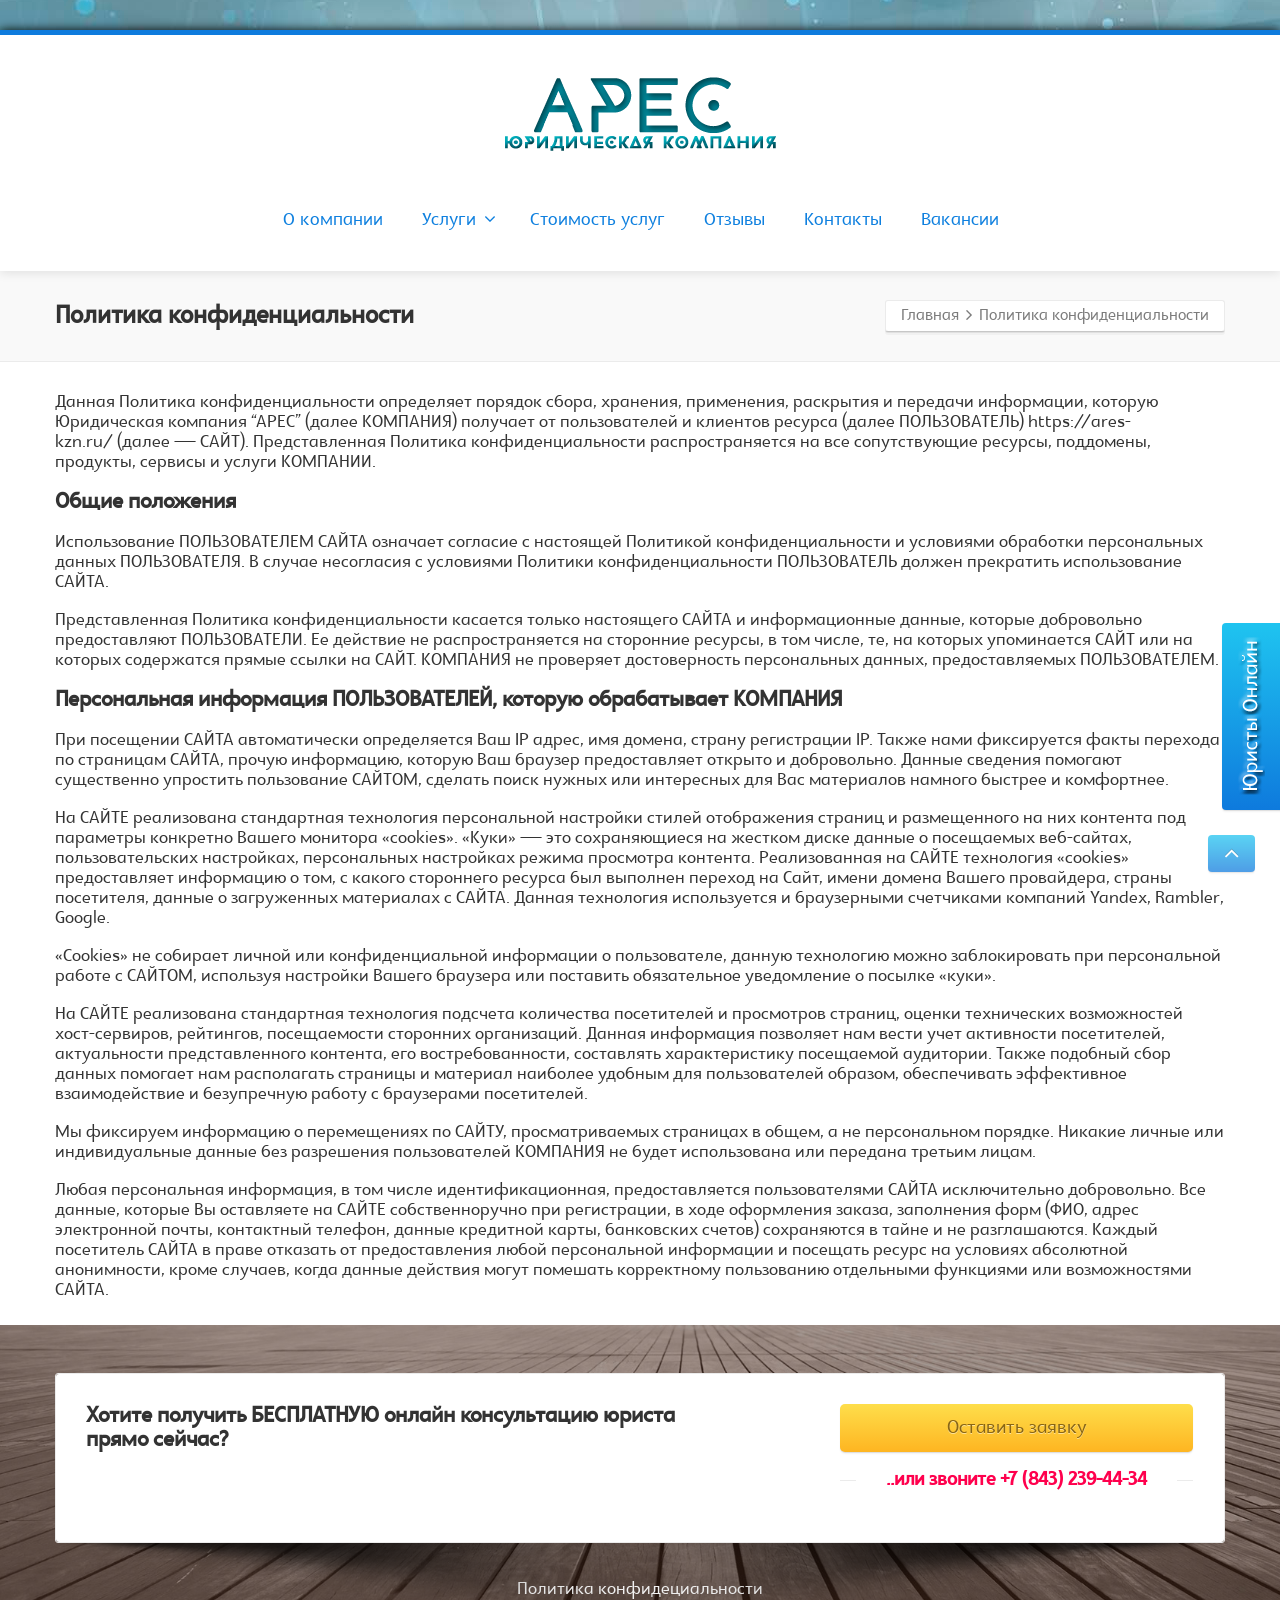
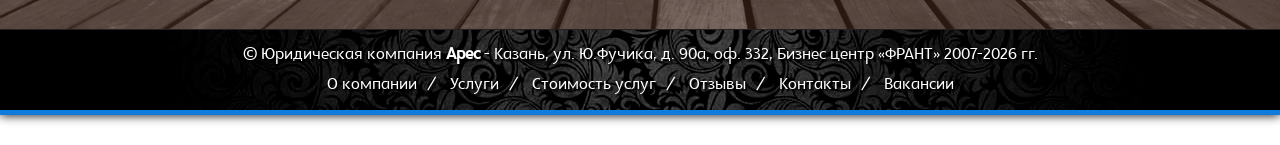
<file: politika/index.html>
<!DOCTYPE html>
<html class="no-js modern-browser responsive" itemscope="itemscope" itemtype="http://schema.org/WebPage" lang="ru-RU">

<head>
<meta http-equiv="content-type" content="text/html; charset=UTF-8" />
<meta name="viewport" content="width=device-width, maximum-scale=1.0, minimum-scale=1.0">
<title itemprop="name">Юридическая компания «АРЕС» | Политика конфиденциальности</title>
<link rel="stylesheet" href="/css/custom.css">

<link rel='stylesheet' id='custom-css'  href='/css/hareflar.css' type='text/css' media='all' />
<link rel='stylesheet' id='theme-bootstrap-css'  href='/css/bootstrap.css' type='text/css' media='all' />
<link rel='stylesheet' id='theme-frontend-style-css'  href='/css/style.css' type='text/css' media='all' />
<link rel='stylesheet' id='theme-frontend-extensions-css'  href='/css/extensions.css' type='text/css' media='all' />
<link rel='stylesheet' id='theme-bootstrap-responsive-css'  href='/css/bootstrap-responsive.css' type='text/css' media='all' />
<link rel='stylesheet' id='theme-bootstrap-responsive-1170-css'  href='/css/bootstrap-responsive-1170.css' type='text/css' media='all' />
<link rel='stylesheet' id='theme-frontend-responsive-css'  href='/css/responsive.css' type='text/css' media='all' />
<link rel='stylesheet' id='theme-fontawesome-css'  href='/css/font-awesome.min.css' type='text/css' media='all' />
<link rel='stylesheet' id='theme-icomoon-css'  href='/css/icomoon.css' type='text/css' media='all' />
<link rel='stylesheet' id='theme-skin' href='/css/skin.css' type='text/css' media='all'/>
<script src="/js/config.js"></script>
<script type='text/javascript' src='/js/jquery.js'></script>
<script type='text/javascript' src='/js/jquery-migrate.min.js'></script>
<link rel="canonical" href="https://ares-kzn.ru/politika/" />
<link rel="shortcut icon" href="/img/ico.png" />

<script type="text/javascript">
    
    document.documentElement.className = document.documentElement.className.replace('no-js','js');
    document.documentElement.className = document.documentElement.className.replace('html-loaded','html-loading');

    (function(){
        "use strict";

        setTimeout(function(){
            document.documentElement.className = document.documentElement.className.replace('html-loading','html-loaded');
        }, 6000);

    })();
    
    jQuery(document).ready(function(){ 
        jQuery('html').removeClass('html-loading').addClass('html-loaded');
    });

</script>

</head>

<body data-rsssl=1 class="page-template-default page page-id-158 run layout--boxed helper--no-filter ui--side-panel-position-left">


<div id="side-panel-pusher">

<div id="main-container">

    <div id="page-wrap">

        
        <header id="page-header" class="clearfix">

                                    
            
            <div id="header-container" class="header-style-1 header-layout-blocking logo-position-center navigation-position-center sticky-logo-position-left sticky-navigation-position-right no-stuck clearfix"  data-responsive="{&quot;css&quot;:{&quot;padding-bottom&quot;:{&quot;phone&quot;:20,&quot;tablet&quot;:20,&quot;widescreen&quot;:20}}}">
                <div id="header-container-background"></div>
                                <div class="container relative">        
                    <div id="logo">
                        <a href="/">
                            
                            <img  id="logo-desktop" class="visible-desktop hide-on-stuck " src="/img/lgotyp-1.png" alt="Юридическая компания «АРЕС»" style="margin-top: 40px;  margin-bottom: 40px;"/>
<img  id="logo-tablet" class="visible-tablet hide-on-stuck " src="/img/lgotyp-1.png" alt="Юридическая компания «АРЕС»" style="margin-top: 40px;  margin-bottom: 20px;"/>
<img  id="logo-phone" class="visible-phone hide-on-stuck " src="/img/lgotyp-1.png" alt="Юридическая компания «АРЕС»" style="margin-top: 20px;  margin-bottom: 20px;"/>
<img  id="logo-sticky" class="show-on-stuck" src="/img/lgotyp-small-1.png" alt="Юридическая компания «АРЕС»" style="margin-top: 40px;  margin-bottom: 40px;"/>                        </a>
                    </div><!-- /#logo -->

                    
                                                    <nav id="navigation" class="without-navigation-holder">
                               
			<div id="header-navigation-toggle" class="visible-phone ">
			<a href="javascript:;">Меню <i class="fontawesome-align-justify ui--caret"></i></a>
		</div>
	<ul id="header-navigation" class="sf-menu clearfix unstyled-all"><li id="menu-item-58" class="menu-item menu-item-type-post_type menu-item-object-page menu-item-home level-0 top-level-item to-right"><a href="/">О компании</a></li>
<li id="menu-item-57" class="menu-item menu-item-type-post_type menu-item-object-page menu-item-has-children level-0 top-level-item has-child megamenu ui-row to-right columns-2"><a href="/uslugi/">Услуги<i class="ui--caret fontawesome-angle-down px18"></i></a>
<ul class="sub-menu" style="width: 450px;">
	<li id="menu-item-122" class="menu-item menu-item-type-custom menu-item-object-custom menu-item-has-children level-1 sub-level-item has-child to-right style--big-title link-enabled">
	<ul class="sub-menu">
		<li id="menu-item-131" class="menu-item menu-item-type-custom menu-item-object-custom level-2 sub-level-item to-right style--standard"><a href="/uslugi/#regooo">Регистрация ООО</a></li>
		<li id="menu-item-130" class="menu-item menu-item-type-custom menu-item-object-custom level-2 sub-level-item to-right style--standard"><a href="/uslugi/#regip">Регистрация ИП</a></li>
		<li id="menu-item-129" class="menu-item menu-item-type-custom menu-item-object-custom level-2 sub-level-item to-right style--standard"><a href="/uslugi/#perereg">Перерегистрация компаний</a></li>
		<li id="menu-item-128" class="menu-item menu-item-type-custom menu-item-object-custom level-2 sub-level-item to-right style--standard"><a href="/uslugi/#reorg">Услуги по реорганизации</a></li>
		<li id="menu-item-136" class="menu-item menu-item-type-post_type menu-item-object-page level-2 sub-level-item to-right style--standard"><a href="/uslugi/vedenie-del-v-sude-obshey-yurisdiktsii/">Ведение дел в суде общей юрисдикции</a></li>
		<li id="menu-item-127" class="menu-item menu-item-type-custom menu-item-object-custom level-2 sub-level-item to-right style--standard"><a href="/uslugi/#liquid">Услуги по ликвидации юридических лиц</a></li>
	</ul>
</li>
	<li id="menu-item-123" class="menu-item menu-item-type-custom menu-item-object-custom menu-item-has-children level-1 sub-level-item has-child to-right style--big-title link-enabled">
	<ul class="sub-menu">
		<li id="menu-item-132" class="menu-item menu-item-type-custom menu-item-object-custom level-2 sub-level-item to-right style--standard"><a href="/uslugi/#arbitrazh">Арбитражные споры</a></li>
		<li id="menu-item-124" class="menu-item menu-item-type-custom menu-item-object-custom level-2 sub-level-item to-right style--standard"><a href="/uslugi/#vzyskanie">Взыскание долгов</a></li>
		<li id="menu-item-125" class="menu-item menu-item-type-custom menu-item-object-custom level-2 sub-level-item to-right style--standard"><a href="/uslugi/#osparivanie">Оспаривание незаконных актов, действий/бездействий гос.органов и должностных лиц</a></li>
		<li id="menu-item-126" class="menu-item menu-item-type-custom menu-item-object-custom level-2 sub-level-item to-right style--standard"><a href="/uslugi/#soprovozhdenie">Юридическое сопровождение сделок</a></li>
		<li id="menu-item-135" class="menu-item menu-item-type-post_type menu-item-object-page level-2 sub-level-item to-right style--standard"><a href="/uslugi/razreshenie-trudovyh-sporov/">Разрешение трудовых споров</a></li>
	</ul>
</li>
</ul>
</li>
<li id="menu-item-56" class="menu-item menu-item-type-post_type menu-item-object-page level-0 top-level-item to-right"><a href="/price/">Стоимость услуг</a></li>
<li id="menu-item-118" class="menu-item menu-item-type-post_type menu-item-object-page level-0 top-level-item to-right"><a href="/about/otzyvy/">Отзывы</a></li>
<li id="menu-item-79" class="menu-item menu-item-type-post_type menu-item-object-page level-0 top-level-item to-right"><a href="/about/contacts/">Контакты</a></li>
<li id="menu-item-110" class="menu-item menu-item-type-post_type menu-item-object-page level-0 top-level-item to-right"><a href="/about/vakansii/">Вакансии</a></li>
 </ul>                            </nav><!-- /nav#navigation -->
                                                
                    
                </div>
            </div><!-- /#header-container -->

        </header>
                				
		<div id="titlebar" class=" cover">
						<div class="container relative">
				<div id="titlebar-text">
											<h2 id="titlebar-title">Политика конфиденциальности</h2>
					
									</div>
									<div id="titlebar-breadcrumb"><div id="breadcrumb" class="ui--box-alias centerVertical"><div class="ui-bc ui-breadcrumbs breadcrumbs"><span class="ui-bc-item ui-bc-first"><a href="/" rel="home"><span>Главная</span></a></span><span class="ui-bc-seperator"> <i class="ui--caret fontawesome-angle-right px18"></i> </span><span class="ui-bc-item ui-bc-last"><span>Политика конфиденциальности</span></span></div></div></div>
							</div>
		</div><!-- /#titlebar -->

	<div id="page-content" class="no-sidebar-layout"><div class="container"><div id="the-content" >
	<p>Данная Политика конфиденциальности определяет порядок сбора, хранения, применения, раскрытия и передачи информации, которую Юридическая компания &#8220;АРЕС&#8221; (далее КОМПАНИЯ) получает от пользователей и клиентов ресурса (далее ПОЛЬЗОВАТЕЛЬ) https://ares-kzn.ru/ (далее — САЙТ). Представленная Политика конфиденциальности распространяется на все сопутствующие ресурсы, поддомены, продукты, сервисы и услуги КОМПАНИИ.</p>
<h3>Общие положения</h3>
<p>Использование ПОЛЬЗОВАТЕЛЕМ САЙТА означает согласие с настоящей Политикой конфиденциальности и условиями обработки персональных данных ПОЛЬЗОВАТЕЛЯ. В случае несогласия с условиями Политики конфиденциальности ПОЛЬЗОВАТЕЛЬ должен прекратить использование САЙТА.</p>
<p>Представленная Политика конфиденциальности касается только настоящего САЙТА и информационные данные, которые добровольно предоставляют ПОЛЬЗОВАТЕЛИ. Ее действие не распространяется на сторонние ресурсы, в том числе, те, на которых упоминается САЙТ или на которых содержатся прямые ссылки на САЙТ. КОМПАНИЯ не проверяет достоверность персональных данных, предоставляемых ПОЛЬЗОВАТЕЛЕМ.</p>
<h3>Персональная информация ПОЛЬЗОВАТЕЛЕЙ, которую обрабатывает КОМПАНИЯ</h3>
<p>При посещении САЙТА автоматически определяется Ваш IP адрес, имя домена, страну регистрации IP. Также нами фиксируется факты перехода по страницам САЙТА, прочую информацию, которую Ваш браузер предоставляет открыто и добровольно. Данные сведения помогают существенно упростить пользование САЙТОМ, сделать поиск нужных или интересных для Вас материалов намного быстрее и комфортнее.</p>
<p>На САЙТЕ реализована стандартная технология персональной настройки стилей отображения страниц и размещенного на них контента под параметры конкретно Вашего монитора «cookies». «Куки» — это сохраняющиеся на жестком диске данные о посещаемых веб-сайтах, пользовательских настройках, персональных настройках режима просмотра контента. Реализованная на САЙТЕ технология «cookies» предоставляет информацию о том, с какого стороннего ресурса был выполнен переход на Сайт, имени домена Вашего провайдера, страны посетителя, данные о загруженных материалах с САЙТА. Данная технология используется и браузерными счетчиками компаний Yandex, Rambler, Google.</p>
<p>«Сookies» не собирает личной или конфиденциальной информации о пользователе, данную технологию можно заблокировать при персональной работе с САЙТОМ, используя настройки Вашего браузера или поставить обязательное уведомление о посылке «куки».</p>
<p>На САЙТЕ реализована стандартная технология подсчета количества посетителей и просмотров страниц, оценки технических возможностей хост-сервиров, рейтингов, посещаемости сторонних организаций. Данная информация позволяет нам вести учет активности посетителей, актуальности представленного контента, его востребованности, составлять характеристику посещаемой аудитории. Также подобный сбор данных помогает нам располагать страницы и материал наиболее удобным для пользователей образом, обеспечивать эффективное взаимодействие и безупречную работу с браузерами посетителей.</p>
<p>Мы фиксируем информацию о перемещениях по САЙТУ, просматриваемых страницах в общем, а не персональном порядке. Никакие личные или индивидуальные данные без разрешения пользователей КОМПАНИЯ не будет использована или передана третьим лицам.</p>
<p>Любая персональная информация, в том числе идентификационная, предоставляется пользователями САЙТА исключительно добровольно. Все данные, которые Вы оставляете на САЙТЕ собственноручно при регистрации, в ходе оформления заказа, заполнения форм (ФИО, адрес электронной почты, контактный телефон, данные кредитной карты, банковских счетов) сохраняются в тайне и не разглашаются. Каждый посетитель САЙТА в праве отказать от предоставления любой персональной информации и посещать ресурс на условиях абсолютной анонимности, кроме случаев, когда данные действия могут помешать корректному пользованию отдельными функциями или возможностями САЙТА.</p>


	</div></div><!-- /.container --><div class="container ui--before-footer clearfix"><div  id="section-8wp3r" class="fullwidth-content ui--section clearfix section-8wp3r color--dark" style="margin-top: 7px;  margin-bottom: -12px;"><div  class="ui--section-content" style="padding-top: 30px;  padding-bottom: 12px;"><div class="container"><div  class="ui--tagline-box-wrapper ui--animation clearfix" style="margin-top: 18px;"><div  id="tagline-1" class="ui--tagline-box ui-row clearfix ui--tagline-box-custom-color radius-3px" data-responsive="{&quot;css&quot;:{&quot;min-height&quot;:{&quot;phone&quot;:&quot;auto&quot;,&quot;tablet&quot;:&quot;auto&quot;,&quot;widescreen&quot;:&quot;&quot;}}}"><div  class="ui--tagline-background-container ui--tagline-background-overlay radius-3px"></div><div  class="ui--tagline-background-container ui--tagline-background-image radius-3px"></div><div  class="ui--tagline-content"><div class="ui-row row">
 <div   class="ui-column span8"><div  class="ui--animation-in make--fx--fadein-ltr ui--pass clearfix" data-fx="fx--fadein-ltr" data-delay="400" data-start-delay="0"><h3 id="custom-title-h3-1" class="ui--animation " style="margin-bottom: 0px; ">Хотите получить БЕСПЛАТНУЮ онлайн консультацию юриста <br />
прямо сейчас?</h3><div class="auto-format ui--animation"><p>Вы можете бесплатно отправить свой вопрос через форму, укажите контактный адрес электронной почты (е-mail) куда необходимо направить ответ. Либо вы можете оставить свой номер телефона, чтобы наши юристы смогли дать вам подробный ответ по телефону.</p>
</div></div></div> 

 <div   class="ui-column span4"><div class="ui--side-panel"><div  class="ui--animation-in make--fx--fadein-rtl ui--pass clearfix" data-fx="fx--fadein-rtl" data-delay="150" data-start-delay="0"><div class="text-center ui--animation"><a class="btn btn-large btn-block btn-icon-left btn-yellow" href="javascript://" style="">Оставить заявку</a> </div><div class="ui--title ui--animation ui--title-bordered text-center"><div class="ui--title-holder"><h5 class="ui--title-text" style="color: #ff004d !important;">..или звоните +7 (843) 239-44-34</h5><div class="ui--title-borders ui--title-border-left"></div><div class="ui--title-borders ui--title-border-right"></div></div></div></div></div></div> 

</div> 
</div></div><div class="ui--shadow ui--shadow-type-2  clearfix"><img src="/img/shadow-2.png" alt="" /></div></div><div class="auto-format ui--animation"><p align="center"><a href="/politika/" style="color:white">Политика конфидециальности</a></p>
</div></div></div></div><!-- /.fullwidth-container --></div></div><!-- /#page-content -->
        
	<footer class="ui-dark">

									<div id="footer-bottom" class="layout--centered">
				<div class="container">
											<div id="footer-texts" class=""> © Юридическая компания <strong>Арес</strong> - Казань, ул. Ю.Фучика, д. 90а, оф. 332, Бизнес центр «ФРАНТ» 2007-2026 гг.

</div>
					
					<div id="footer-navigation" class="menu-topmenu-container"><ul id="menu-topmenu" class="clearfix unstyled-all"><li id="menu-item-58" class="menu-item menu-item-type-post_type menu-item-object-page menu-item-home menu-item-58"><a href="/">О компании</a></li><li class="ui--separator"> / </li>
<li id="menu-item-57" class="menu-item menu-item-type-post_type menu-item-object-page menu-item-has-children menu-item-57"><a href="/uslugi/">Услуги</a></li><li class="ui--separator"> / </li>
<li id="menu-item-56" class="menu-item menu-item-type-post_type menu-item-object-page menu-item-56"><a href="/price/">Стоимость услуг</a></li><li class="ui--separator"> / </li>
<li id="menu-item-118" class="menu-item menu-item-type-post_type menu-item-object-page menu-item-118"><a href="/about/otzyvy/">Отзывы</a></li><li class="ui--separator"> / </li>
<li id="menu-item-79" class="menu-item menu-item-type-post_type menu-item-object-page menu-item-79"><a href="/about/contacts/">Контакты</a></li><li class="ui--separator"> / </li>
<li id="menu-item-110" class="menu-item menu-item-type-post_type menu-item-object-page menu-item-110"><a href="/about/vakansii/">Вакансии</a></li><li class="ui--separator"> / </li>
</ul></div>				</div>
			</div>
		
	</footer>

	
		</div><!-- /#page-wrap -->

</div><!-- /#main-container -->

	<div id="side-panel" class="ui-row" style="display: none;">
	    		<div id="ui--side-content-widget-1">
			<h3><strong>Форма связи с ЮК &#8220;Арес&#8221;</strong></h3>
			
                <div class='gf_browser_unknown gform_wrapper' id='gform_wrapper_1' ><form method="post" id="gform_1" action="/api/contact" novalidate>
                        <div class='gform_body'><ul id='gform_fields_1' class='gform_fields top_label form_sublabel_below description_below'><li id='field_1_1' class='gfield field_sublabel_below field_description_below' ><label class='gfield_label' for='input_1_1' >Как к Вам обращаться?</label><div class='ginput_container ginput_container_text'><input name='name' required id='input_1_1' type='text' value='' class='medium'     /></div></li><li id='field_1_3' class='gfield field_sublabel_below field_description_below' ><label class='gfield_label' for='input_1_3' >Ваш номер телефона?</label><div class='ginput_container ginput_container_text'><input name='phone' id='input_1_3' type='text' value='' class='medium'     /></div></li><li id='field_1_2' class='gfield field_sublabel_below field_description_below' ><label class='gfield_label' for='input_1_2' >Адрес Вашей электронной почты</label><div class='ginput_container ginput_container_text'><input name='email' id='input_1_2' type='text' value='' class='medium'     /></div></li><li id='field_1_4' class='gfield field_sublabel_below field_description_below' ><label class='gfield_label' for='input_1_4' >Опишите суть вашего вопроса, пожалуйста</label><div class='ginput_container ginput_container_textarea'>
					<textarea name='message' required id='input_1_4' class='textarea large'     rows='10' cols='50'></textarea>
				</div></li><li id='field_1_5' class='gfield gfield_html gfield_html_formatted gfield_no_follows_desc field_sublabel_below field_description_below' >Нажимая кнопку "Отправить", Вы автоматически соглашаетесь <a href="/politika/" target="_blank">с политикой конфиденциальности</a> и даете свое согласие на обработку персональных данных. Ваши данные не будут переданы третьим лицам</li>
                            </ul></div>
        <div class="hp-field" aria-hidden="true" style="position:absolute;left:-9999px;"><label>Не заполняйте <input type="text" name="website" tabindex="-1" autocomplete="off"></label></div>
            <div class='gform_footer top_label'> <input type='submit' id='gform_submit_button_1' class='gform_button button' value='Отправить' tabindex='2' /> 
            </div>
                        <div class="form-status" role="status" aria-live="polite"></div></form>
                        </div>		</div>
		    <a class="btn btn-normal btn-icon-left btn-primary ui--animation" id="ui--side-panel-close-button" href="javascript:;" style=""><i class="ui--icon fontawesome-remove" style="font-size: 16px;  width: 18px;  height: 18px;"></i></a> 	</div>

</div><!-- /#side-panel-pusher -->

<div class="ui--fixed-button position--right "><a class="btn btn-normal btn-icon-left ui--side-panel btn-primary ui--animation" data-target="ui--side-content-widget-1" href="javascript:;" style=""><img class="ui--icon" src="/img/uristy-online.png" alt=""/></a> </div>	<script type="text/javascript">
		jQuery(document).ready(function() {
			if ( jQuery.isFunction(jQuery.fn.UItoTop) ) {
				jQuery().UItoTop({
					text: '<i class="fontawesome-angle-up px24"></i>',
					min: 200,
					inDelay:600,
					outDelay:400,
					scrollSpeed: 500,
					containerID: 'toTop',
					className: 'btn btn-primary',
					containerHoverID: 'toTopHover',
				});
			}
		});
	</script>
<link rel='stylesheet' id='gforms_reset_css-css'  href='/css/formreset.min.css' type='text/css' media='all' />
<link rel='stylesheet' id='gforms_formsmain_css-css'  href='/css/formsmain.min.css' type='text/css' media='all' />
<link rel='stylesheet' id='gforms_ready_class_css-css'  href='/css/readyclass.min.css' type='text/css' media='all' />
<link rel='stylesheet' id='gforms_browsers_css-css'  href='/css/browsers.min.css' type='text/css' media='all' />
<script type='text/javascript' src='/js/to_top.js'></script>
<script type='text/javascript' src='/js/common.js'></script>
<script type='text/javascript' src='/js/modernizr-2.6.2-respond-1.1.0.min.js'></script>
<script type='text/javascript' src='/js/noconflict.js'></script>
<script type='text/javascript' src='/js/jquery.prettyPhoto.js'></script>
<script type='text/javascript' src='/js/extensions.js'></script>
<script type='text/javascript' src='/js/waypoints.min.js'></script>
<script type='text/javascript' src='/js/waypoints-sticky.js'></script>
<script type='text/javascript' src='/js/jquery.viewport.mini.js'></script>

<link rel="stylesheet" href="/css/page-politika.css">
<script src="/js/contact-form.js"></script>
</body>
</html>
</file>
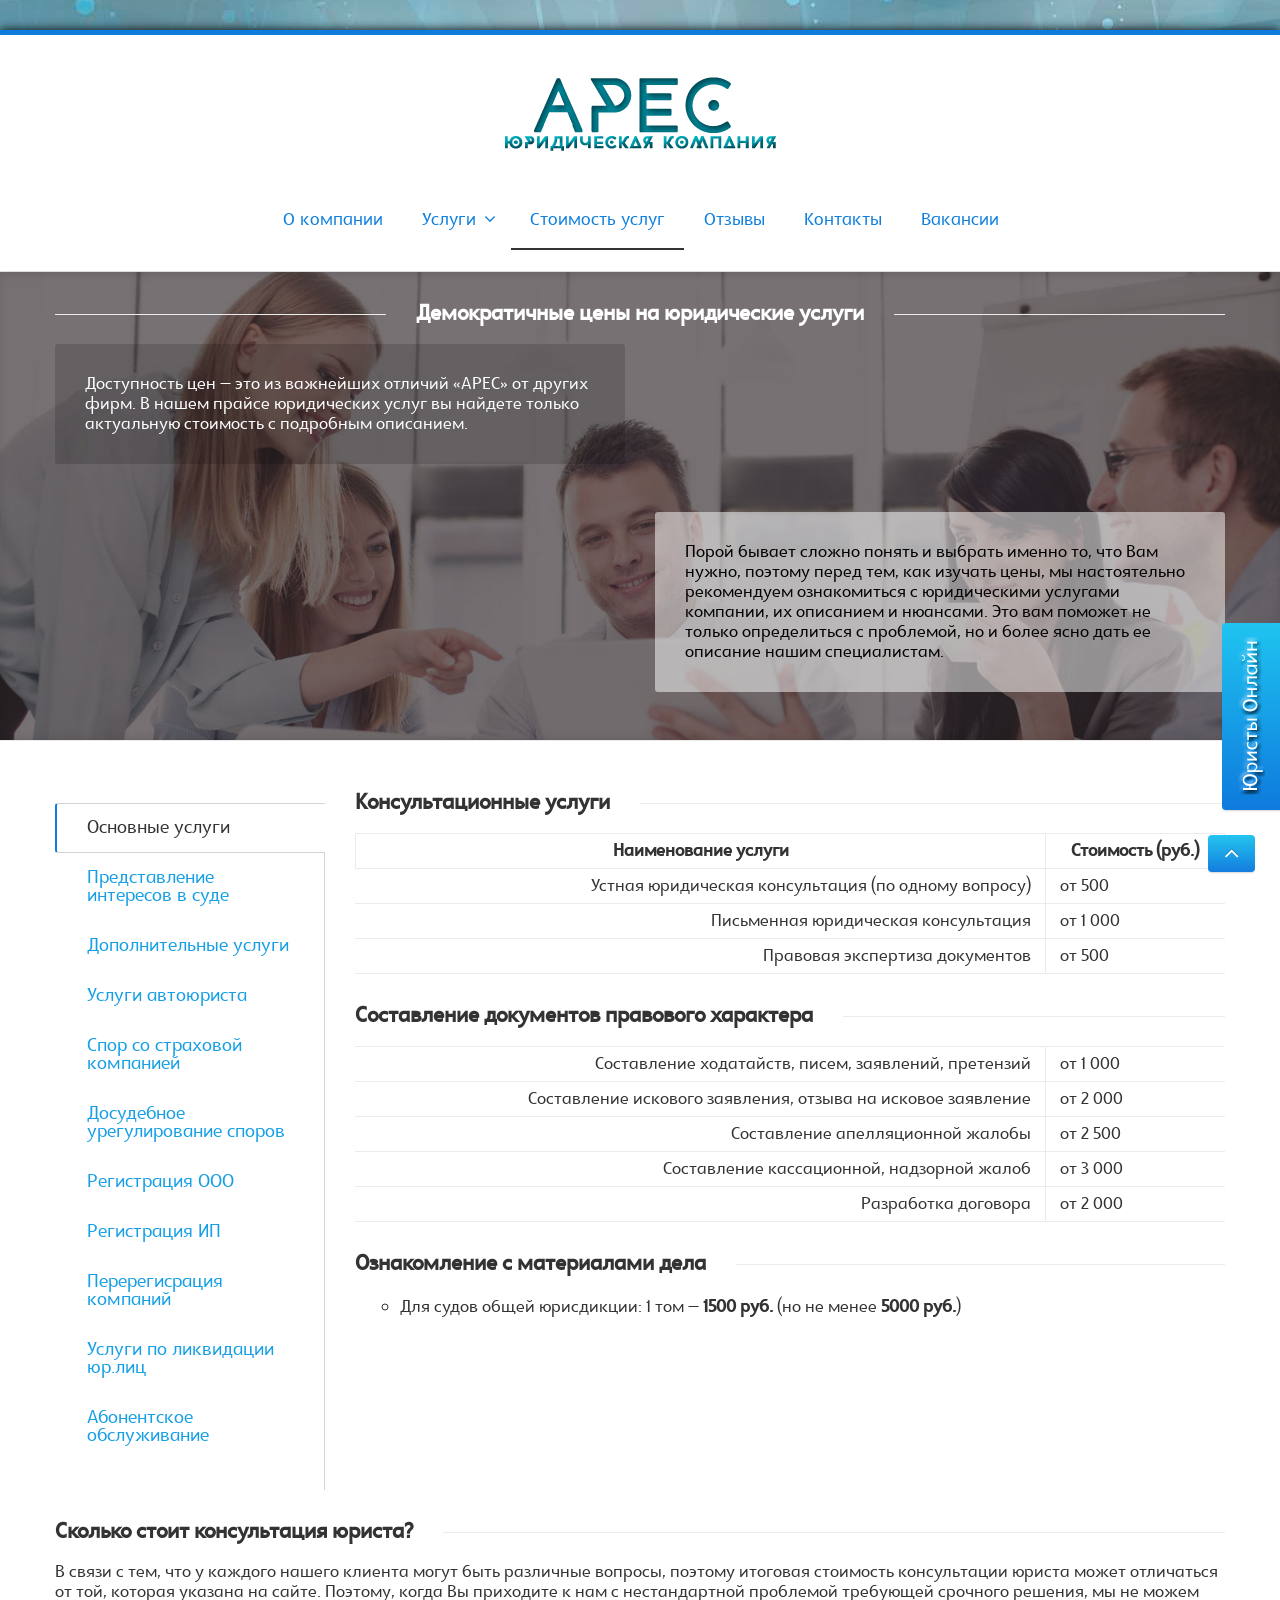
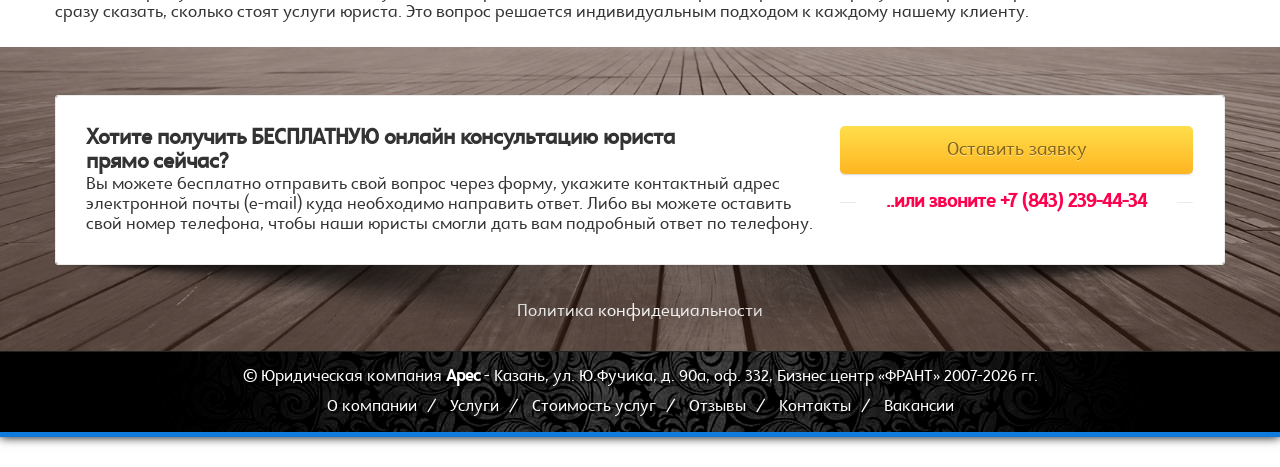
<file: price/index.html>
<!DOCTYPE html>
<html class="no-js modern-browser responsive" itemscope="itemscope" itemtype="http://schema.org/WebPage" lang="ru-RU">

<head>
<meta http-equiv="content-type" content="text/html; charset=UTF-8" />
<meta name="viewport" content="width=device-width, maximum-scale=1.0, minimum-scale=1.0">
<title itemprop="name">Юридическая компания «АРЕС» | Стоимость услуг</title>
<link rel="stylesheet" href="/css/custom.css">

<link rel='stylesheet' id='custom-css'  href='/css/hareflar.css' type='text/css' media='all' />
<link rel='stylesheet' id='theme-bootstrap-css'  href='/css/bootstrap.css' type='text/css' media='all' />
<link rel='stylesheet' id='theme-frontend-style-css'  href='/css/style.css' type='text/css' media='all' />
<link rel='stylesheet' id='theme-frontend-extensions-css'  href='/css/extensions.css' type='text/css' media='all' />
<link rel='stylesheet' id='theme-bootstrap-responsive-css'  href='/css/bootstrap-responsive.css' type='text/css' media='all' />
<link rel='stylesheet' id='theme-bootstrap-responsive-1170-css'  href='/css/bootstrap-responsive-1170.css' type='text/css' media='all' />
<link rel='stylesheet' id='theme-frontend-responsive-css'  href='/css/responsive.css' type='text/css' media='all' />
<link rel='stylesheet' id='theme-fontawesome-css'  href='/css/font-awesome.min.css' type='text/css' media='all' />
<link rel='stylesheet' id='theme-icomoon-css'  href='/css/icomoon.css' type='text/css' media='all' />
<link rel='stylesheet' id='theme-skin' href='/css/skin.css' type='text/css' media='all'/>
<script src="/js/config.js"></script>
<script type='text/javascript' src='/js/jquery.js'></script>
<script type='text/javascript' src='/js/jquery-migrate.min.js'></script>
<link rel="canonical" href="https://ares-kzn.ru/price/" />
<link rel="shortcut icon" href="/img/ico.png" />

<script type="text/javascript">
    
    document.documentElement.className = document.documentElement.className.replace('no-js','js');
    document.documentElement.className = document.documentElement.className.replace('html-loaded','html-loading');

    (function(){
        "use strict";

        setTimeout(function(){
            document.documentElement.className = document.documentElement.className.replace('html-loading','html-loaded');
        }, 6000);

    })();
    
    jQuery(document).ready(function(){ 
        jQuery('html').removeClass('html-loading').addClass('html-loaded');
    });

</script>

</head>

<body data-rsssl=1 class="page-template-default page page-id-25 page-parent run layout--boxed helper--no-filter ui--side-panel-position-left">


<div id="side-panel-pusher">

<div id="main-container">

    <div id="page-wrap">

        
        <header id="page-header" class="clearfix">

                                    
            
            <div id="header-container" class="header-style-1 header-layout-blocking logo-position-center navigation-position-center sticky-logo-position-left sticky-navigation-position-right no-stuck clearfix"  data-responsive="{&quot;css&quot;:{&quot;padding-bottom&quot;:{&quot;phone&quot;:20,&quot;tablet&quot;:20,&quot;widescreen&quot;:20}}}">
                <div id="header-container-background"></div>
                                <div class="container relative">        
                    <div id="logo">
                        <a href="/">
                            
                            <img  id="logo-desktop" class="visible-desktop hide-on-stuck " src="/img/lgotyp-1.png" alt="Юридическая компания «АРЕС»" style="margin-top: 40px;  margin-bottom: 40px;"/>
<img  id="logo-tablet" class="visible-tablet hide-on-stuck " src="/img/lgotyp-1.png" alt="Юридическая компания «АРЕС»" style="margin-top: 40px;  margin-bottom: 20px;"/>
<img  id="logo-phone" class="visible-phone hide-on-stuck " src="/img/lgotyp-1.png" alt="Юридическая компания «АРЕС»" style="margin-top: 20px;  margin-bottom: 20px;"/>
<img  id="logo-sticky" class="show-on-stuck" src="/img/lgotyp-small-1.png" alt="Юридическая компания «АРЕС»" style="margin-top: 40px;  margin-bottom: 40px;"/>                        </a>
                    </div><!-- /#logo -->

                    
                                                    <nav id="navigation" class="without-navigation-holder">
                               
			<div id="header-navigation-toggle" class="visible-phone ">
			<a href="javascript:;">Меню <i class="fontawesome-align-justify ui--caret"></i></a>
		</div>
	<ul id="header-navigation" class="sf-menu clearfix unstyled-all"><li id="menu-item-58" class="menu-item menu-item-type-post_type menu-item-object-page menu-item-home level-0 top-level-item to-right"><a href="/">О компании</a></li>
<li id="menu-item-57" class="menu-item menu-item-type-post_type menu-item-object-page menu-item-has-children level-0 top-level-item has-child megamenu ui-row to-right columns-2"><a href="/uslugi/">Услуги<i class="ui--caret fontawesome-angle-down px18"></i></a>
<ul class="sub-menu" style="width: 450px;">
	<li id="menu-item-122" class="menu-item menu-item-type-custom menu-item-object-custom menu-item-has-children level-1 sub-level-item has-child to-right style--big-title link-enabled">
	<ul class="sub-menu">
		<li id="menu-item-131" class="menu-item menu-item-type-custom menu-item-object-custom level-2 sub-level-item to-right style--standard"><a href="/uslugi/#regooo">Регистрация ООО</a></li>
		<li id="menu-item-130" class="menu-item menu-item-type-custom menu-item-object-custom level-2 sub-level-item to-right style--standard"><a href="/uslugi/#regip">Регистрация ИП</a></li>
		<li id="menu-item-129" class="menu-item menu-item-type-custom menu-item-object-custom level-2 sub-level-item to-right style--standard"><a href="/uslugi/#perereg">Перерегистрация компаний</a></li>
		<li id="menu-item-128" class="menu-item menu-item-type-custom menu-item-object-custom level-2 sub-level-item to-right style--standard"><a href="/uslugi/#reorg">Услуги по реорганизации</a></li>
		<li id="menu-item-136" class="menu-item menu-item-type-post_type menu-item-object-page level-2 sub-level-item to-right style--standard"><a href="/uslugi/vedenie-del-v-sude-obshey-yurisdiktsii/">Ведение дел в суде общей юрисдикции</a></li>
		<li id="menu-item-127" class="menu-item menu-item-type-custom menu-item-object-custom level-2 sub-level-item to-right style--standard"><a href="/uslugi/#liquid">Услуги по ликвидации юридических лиц</a></li>
	</ul>
</li>
	<li id="menu-item-123" class="menu-item menu-item-type-custom menu-item-object-custom menu-item-has-children level-1 sub-level-item has-child to-right style--big-title link-enabled">
	<ul class="sub-menu">
		<li id="menu-item-132" class="menu-item menu-item-type-custom menu-item-object-custom level-2 sub-level-item to-right style--standard"><a href="/uslugi/#arbitrazh">Арбитражные споры</a></li>
		<li id="menu-item-124" class="menu-item menu-item-type-custom menu-item-object-custom level-2 sub-level-item to-right style--standard"><a href="/uslugi/#vzyskanie">Взыскание долгов</a></li>
		<li id="menu-item-125" class="menu-item menu-item-type-custom menu-item-object-custom level-2 sub-level-item to-right style--standard"><a href="/uslugi/#osparivanie">Оспаривание незаконных актов, действий/бездействий гос.органов и должностных лиц</a></li>
		<li id="menu-item-126" class="menu-item menu-item-type-custom menu-item-object-custom level-2 sub-level-item to-right style--standard"><a href="/uslugi/#soprovozhdenie">Юридическое сопровождение сделок</a></li>
		<li id="menu-item-135" class="menu-item menu-item-type-post_type menu-item-object-page level-2 sub-level-item to-right style--standard"><a href="/uslugi/razreshenie-trudovyh-sporov/">Разрешение трудовых споров</a></li>
	</ul>
</li>
</ul>
</li>
<li id="menu-item-56" class="menu-item menu-item-type-post_type menu-item-object-page current-menu-item page_item page-item-25 current_page_item level-0 top-level-item to-right"><a href="/price/">Стоимость услуг</a></li>
<li id="menu-item-118" class="menu-item menu-item-type-post_type menu-item-object-page level-0 top-level-item to-right"><a href="/about/otzyvy/">Отзывы</a></li>
<li id="menu-item-79" class="menu-item menu-item-type-post_type menu-item-object-page level-0 top-level-item to-right"><a href="/about/contacts/">Контакты</a></li>
<li id="menu-item-110" class="menu-item menu-item-type-post_type menu-item-object-page level-0 top-level-item to-right"><a href="/about/vakansii/">Вакансии</a></li>
 </ul>                            </nav><!-- /nav#navigation -->
                                                
                    
                </div>
            </div><!-- /#header-container -->

        </header>
                <div id="header-overlapping-helper"></div><div id="page-content" class="no-sidebar-layout"><div class="container"><div id="the-content" >
	<div  id="section-n8x577it61" class="fullwidth-content ui--section clearfix inner-shadow-2 cloudfw-ui-parallax-effect section-n8x577it61" style="margin-top: -30px;  margin-bottom: 50px;"><div class="ui--video-background-holder"><div  class="ui--parallax ui--cover" data-stellar-ratio="0.3"></div></div><div  class="ui--section-content inner-shadow-2" style="padding-top: 30px;  padding-bottom: 30px;"><div class="container"><div class="ui--title ui--animation ui--title-bordered text-center"><div class="ui--title-holder"><h3 class="ui--title-text">Демократичные цены на юридические услуги</h3><div class="ui--title-borders ui--title-border-left"></div><div class="ui--title-borders ui--title-border-right"></div></div></div><div class="ui-row row">
 <div   class="ui-column span6"><div  class="ui--animation-in make--fx--caption-right ui--pass clearfix" data-fx="fx--caption-right" data-delay="350" data-start-delay="150"><div  class="ui--tagline-box-wrapper ui--animation clearfix"><div  id="tagline-1" class="ui--tagline-box ui-row clearfix ui--tagline-box-custom-color radius-3px" data-responsive="{&quot;css&quot;:{&quot;min-height&quot;:{&quot;phone&quot;:&quot;auto&quot;,&quot;tablet&quot;:&quot;auto&quot;,&quot;widescreen&quot;:&quot;&quot;}}}"><div  class="ui--tagline-background-container ui--tagline-background-overlay radius-3px"></div><div  class="ui--tagline-background-container ui--tagline-background-image radius-3px"></div><div  class="ui--tagline-content"><div class="auto-format ui--animation"><p>Доступность цен – это из важнейших отличий «АРЕС» от других фирм. В нашем прайсе юридических услуг вы найдете только актуальную стоимость с подробным описанием.</p>
</div></div></div></div></div></div> 

</div> 
<div  class="ui--space clearfix" data-responsive="{&quot;css&quot;:{&quot;height&quot;:{&quot;phone&quot;:null,&quot;tablet&quot;:null,&quot;widescreen&quot;:null}}}"></div><div class="ui-row row">
 <div   class="ui-column span6"><div class="ui-row ui-row-no-margin"></div></div> 

 <div   class="ui-column span6"><div  class="ui--animation-in make--fx--caption-left ui--pass clearfix" data-fx="fx--caption-left" data-delay="550" data-start-delay="350"><div  class="ui--tagline-box-wrapper ui--animation clearfix"><div  id="tagline-2" class="ui--tagline-box ui-row clearfix ui--tagline-box-custom-color radius-3px" data-responsive="{&quot;css&quot;:{&quot;min-height&quot;:{&quot;phone&quot;:&quot;auto&quot;,&quot;tablet&quot;:&quot;auto&quot;,&quot;widescreen&quot;:&quot;&quot;}}}"><div  class="ui--tagline-background-container ui--tagline-background-overlay radius-3px"></div><div  class="ui--tagline-background-container ui--tagline-background-image radius-3px"></div><div  class="ui--tagline-content"><div class="auto-format ui--animation"><p>Порой бывает сложно понять и выбрать именно то, что Вам нужно, поэтому перед тем, как изучать цены, мы настоятельно рекомендуем ознакомиться с юридическими услугами компании, их описанием и нюансами. Это вам поможет не только определиться с проблемой, но и более ясно дать ее описание нашим специалистам.</p>
</div></div></div></div></div></div> 

</div> 
</div></div></div><!-- /.fullwidth-container --><div  class="ui--tabs ui--tabs-mini ui--tabs-mini-vertical ui-row row clearfix position--left"><div class="ui--tabs-header span3 clearfix"><div class="ui--tabs-border-top"></div><div class="ui--tabs-border-bottom"></div><div class=""><ul class="ui--tabs-titles clearfix unstyled"><li class=""><h5><a href="#main">Основные услуги</a></h5></li><li class=""><h5><a href="#vsude">Представление интересов в суде</a></h5></li><li class=""><h5><a href="#dopuslugi">Дополнительные услуги    </a></h5></li><li class=""><h5><a href="#auto">Услуги автоюриста</a></h5></li><li class=""><h5><a href="#strahovaya">Спор со страховой компанией</a></h5></li><li class=""><h5><a href="#dosuda">Досудебное урегулирование споров</a></h5></li><li class=""><h5><a href="#ooo">Регистрация ООО</a></h5></li><li class=""><h5><a href="#ip">Регистрация ИП    </a></h5></li><li class=""><h5><a href="#perreg">Перерегисрация компаний</a></h5></li><li class=""><h5><a href="#liquid">Услуги по ликвидации юр.лиц</a></h5></li><li class=""><h5><a href="#abonent">Абонентское обслуживание</a></h5></li></ul></div></div><ul class="ui--tabs-contents span9 text-left clearfix"><li class="hidden"> <div class="ui--title ui--animation ui--title-bordered text-left"><div class="ui--title-holder"><h3 class="ui--title-text">Консультационные услуги</h3><div class="ui--title-borders ui--title-border-left"></div><div class="ui--title-borders ui--title-border-right"></div></div></div><div class="auto-format ui--animation"><table>
<tbody>
<tr>
<th>Наименование услуги</th>
<th  width=150>Стоимость (руб.)</th>
</tr>
<tr>
<td>Устная юридическая консультация (по одному вопросу)</td>
<td>от 500</td>
</tr>
<tr>
<td>Письменная юридическая консультация</td>
<td>от 1 000</td>
</tr>
<tr>
<td>Правовая экспертиза документов</td>
<td>от 500</td>
</tr>
</tbody>
</table>
</div><div  class="ui--space clearfix" data-responsive="{&quot;css&quot;:{&quot;height&quot;:{&quot;phone&quot;:null,&quot;tablet&quot;:null,&quot;widescreen&quot;:null}}}"></div><div class="ui--title ui--animation ui--title-bordered text-left"><div class="ui--title-holder"><h3 class="ui--title-text">Составление документов правового характера</h3><div class="ui--title-borders ui--title-border-left"></div><div class="ui--title-borders ui--title-border-right"></div></div></div><div class="auto-format ui--animation"><table>
<tbody>
<tr>
<td>Составление ходатайств, писем, заявлений, претензий</td>
<td  width=150>от 1 000</td>
</tr>
<tr>
<td>Составление искового заявления, отзыва на исковое заявление</td>
<td>от 2 000</td>
</tr>
<tr>
<td>Составление апелляционной жалобы</td>
<td>от 2 500</td>
</tr>
<tr>
<td>Составление кассационной, надзорной жалоб</td>
<td>от 3 000</td>
</tr>
<tr>
<td>Разработка договора</td>
<td>от 2 000</td>
</tr>
</tbody>
</table>
</div><div  class="ui--space clearfix" data-responsive="{&quot;css&quot;:{&quot;height&quot;:{&quot;phone&quot;:null,&quot;tablet&quot;:null,&quot;widescreen&quot;:null}}}"></div><div class="ui--title ui--animation ui--title-bordered text-left"><div class="ui--title-holder"><h3 class="ui--title-text">Ознакомление с материалами дела</h3><div class="ui--title-borders ui--title-border-left"></div><div class="ui--title-borders ui--title-border-right"></div></div></div><ul class="ui--list list-circle parent-1"><li class="child-1 total-1 ui--animation">Для судов общей юрисдикции: 1 том – <strong>1500 руб.</strong> (но не менее <strong>5000  руб.</strong>)</li>  </ul> </li><li class="hidden"> <div class="ui--title ui--animation ui--title-bordered text-right"><div class="ui--title-holder"><h3 class="ui--title-text">Представление интересов в суде</h3><div class="ui--title-borders ui--title-border-left"></div><div class="ui--title-borders ui--title-border-right"></div></div></div><h3 id="custom-title-h3-1" class="ui--animation " style="">Гражданский процесс</h3><div class="auto-format ui--animation"><table>
<tbody>
<tr>
<th>Наименование услуги</th>
<th width=150>Стоимость (руб.)</th>
</tr>
<tr>
<td>Участие в одном судебном заседании первой инстанции *</td>
<td>от 3 000</td>
</tr>
<tr>
<td>Участие в одном судебном заседании апелляционной, кассационной, <br />
надзорной инстанциях *</td>
<td>от 5 000</td>
</tr>
<tr>
<td>Комплексное сопровождение дела в суде первой инстанции*</td>
<td>от 10 000</td>
</tr>
<tr>
<td>Комплексное сопровождение дела в суде апелляционной, кассационной, надзорной инстанциях*</td>
<td>от 10 000</td>
</tr>
</tbody>
</table>
</div><div  class="ui--space clearfix" data-responsive="{&quot;css&quot;:{&quot;height&quot;:{&quot;phone&quot;:null,&quot;tablet&quot;:null,&quot;widescreen&quot;:null}}}"></div><div class="ui--title ui--animation ui--title-bordered text-left"><div class="ui--title-holder"><h3 class="ui--title-text">Административный процесс</h3><div class="ui--title-borders ui--title-border-left"></div><div class="ui--title-borders ui--title-border-right"></div></div></div><div class="auto-format ui--animation"><table>
<tbody>
<tr>
<td>Участие в одном судебном заседании первой инстанции *</td>
<td width=150>от 3 000</td>
</tr>
<tr>
<td>Участие в одном судебном заседании апелляционной, кассационной, <br />
надзорной инстанциях *</td>
<td>от 5 000</td>
</tr>
<tr>
<td>Комплексное сопровождение дела в суде первой инстанции*</td>
<td>от 10 000</td>
</tr>
<tr>
<td>Комплексное сопровождение дела в суде апелляционной, кассационной, надзорной инстанциях*</td>
<td>от 10 000</td>
</tr>
<tr>
<td>В органах ГИБДД (в том числе в «группе разбора»)</td>
<td>от 3 000</td>
</tr>
</tbody>
</table>
</div><div  class="ui--space clearfix" data-responsive="{&quot;css&quot;:{&quot;height&quot;:{&quot;phone&quot;:null,&quot;tablet&quot;:null,&quot;widescreen&quot;:null}}}"></div><div class="ui--title ui--animation ui--title-bordered text-left"><div class="ui--title-holder"><h3 class="ui--title-text">Арбитражный процесс</h3><div class="ui--title-borders ui--title-border-left"></div><div class="ui--title-borders ui--title-border-right"></div></div></div><div class="auto-format ui--animation"><table>
<tbody>
<tr>
<td>Участие в одном судебном заседании первой инстанции *</td>
<td width=150>от 5 000</td>
</tr>
<tr>
<td>Участие в одном судебном заседании апелляционной, кассационной, <br />
надзорной инстанциях *</td>
<td>от 10 000</td>
</tr>
<tr>
<td>Комплексное сопровождение дела в суде первой инстанции*</td>
<td>от 20 000</td>
</tr>
<tr>
<td>Комплексное сопровождение дела в суде апелляционной, кассационной, надзорной инстанциях*</td>
<td>от 20 000</td>
</tr>
</tbody>
</table>
</div><div  class="ui--space clearfix" data-responsive="{&quot;css&quot;:{&quot;height&quot;:{&quot;phone&quot;:null,&quot;tablet&quot;:null,&quot;widescreen&quot;:null}}}"></div><div class="auto-format ui--animation"><p><em>*Фиксированные цены установлены на суды, находящиеся на территории города  Казань. <br />Для судов, расположенных за пределами города Казань, <br />
дополнительно оплачиваются транспортные расходы.</em> </p>
</div> </li><li class="hidden"> <div class="ui--title ui--animation ui--title-bordered text-right"><div class="ui--title-holder"><h3 class="ui--title-text">Дополнительные услуги</h3><div class="ui--title-borders ui--title-border-left"></div><div class="ui--title-borders ui--title-border-right"></div></div></div><div class="auto-format ui--animation"><table>
<tbody>
<tr>
<th>Наименование услуги</th>
<th>Стоимость (руб.)</th>
</tr>
<tr>
<td>Представительство интересов граждан в административных органах (внесудебное рассмотрение)</td>
<td>от 2 000 рублей</td>
</tr>
<tr>
<td>Представительство интересов индивидуальных предпринимателей и юридических лиц в административных органах (внесудебное рассмотрение)</td>
<td>от 3 000 рублей</td>
</tr>
<tr>
<td>Представительство интересов клиента при заключении договоров, в т.ч. долевого участия, купли-продажи недвижимости (переговоры, консультации, анализ документов, без оформления сделки в ГУ ФРС по РТ)</td>
<td>от 3 000 руб./день</td>
</tr>
<tr>
<td>Получение выписок и копий документов из ЕГРЮЛ, ЕГРИП, ЕГРП</td>
<td>от 1 000 рублей</td>
</tr>
<tr>
<td>Сопровождение процедуры исполнительного производства по запросам физических лиц</td>
<td>от 7 000 рублей + окончательный расчет в&nbsp;виде 7% от взысканной суммы</td>
</tr>
<tr>
<td>Сопровождение процедуры исполнительного производства по запросам юридических лиц</td>
<td>от 10 000 рублей + окончательный расчет в&nbsp;виде 7% от взысканной суммы</td>
</tr>
</tbody>
</table>
</div> </li><li class="hidden"> <div class="ui--title ui--animation ui--title-bordered text-right"><div class="ui--title-holder"><h3 class="ui--title-text">Услуги автоюриста</h3><div class="ui--title-borders ui--title-border-left"></div><div class="ui--title-borders ui--title-border-right"></div></div></div><div class="auto-format ui--animation"><table>
<tbody>
<tr>
<th>Наименование услуги</th>
<th>Стоимость (руб.)</th>
</tr>
<tr>
<td>Полная устная консультация автоюриста без ограничения количества посещений и времени на консультацию, <br />анализ материалов дела клиента.</td>
<td>Бесплатно</td>
</tr>
<tr>
<td>Письменная консультация по e-mail</td>
<td>Бесплатно</td>
</tr>
<tr>
<td>Подготовка комплекта документов :</p>
<ul>
<li>анализ представленных документов</li>
<li>выбор стратегии решения дела</li>
<li>подготовка претензии</li>
<li>подготовка ответа на претензию</li>
<li>составление искового заявления</li>
<li>подготовка ходатайств для суда</li>
<li>составление и направление возражений на исковое заявление</li>
<li>формирование полного комплекта документов (без получения их автоюристом), а именно: составление и направление всех необходимых писем, телеграмм и иных документов, заявлений.</li>
</ul>
</td>
<td>от 5 000 рублей <br />
оплачивается при&nbsp;заключении договора. <br />
Никаких иных доплат не требуется.</td>
</tr>
<tr>
<td>Ведение дела в суде юристом ЮК АРЕС <br />(возможно без Вашего участия без ограничения по количеству судебных заседаний) :</p>
<ul>
<li>анализ представленных документов</li>
<li>выбор стратегии решения дела</li>
<li>подготовка претензии</li>
<li>подготовка ответа на претензию</li>
<li>составление искового заявления</li>
<li>подготовка ходатайств для суда</li>
<li>составление и направление возражений на исковое заявление</li>
<li>формирование полного комплекта документов (без получения их автоюристом), а именно: составление и направление всех необходимых писем, телеграмм и иных документов, заявлений</li>
<li>подготовка запросов на получение документов</li>
<li>представление интересов в суде (до Верховного суда).</li>
</ul>
</td>
<td>от 10&nbsp;000&nbsp;рублей выплачивается в&nbsp;момент заключения договора.</td>
</tr>
</tbody>
</table>
</div> </li><li class="hidden"> <div class="ui--title ui--animation ui--title-bordered text-right"><div class="ui--title-holder"><h3 class="ui--title-text">Спор со страховой компанией</h3><div class="ui--title-borders ui--title-border-left"></div><div class="ui--title-borders ui--title-border-right"></div></div></div><div class="auto-format ui--animation"><table>
<tbody>
<tr>
<th>Наименование услуги</th>
<th>Стоимость (руб.)</th>
</tr>
<tr>
<td>Полная устная консультация автоюриста без&nbsp;ограничения количества посещений и&nbsp;времени на&nbsp;консультацию, анализ материалов дела клиента.</td>
<td>Бесплатно</td>
</tr>
<tr>
<td>Письменная консультация по e-mail</td>
<td>Бесплатно</td>
</tr>
<tr>
<td>Подготовка и распечатка ходатайств</td>
<td>Бесплатно</td>
</tr>
<tr>
<td>Подготовка комплекта документов:</p>
<ul>
<li>анализ представленных документов
</li>
<li>выбор стратегии решения дела
</li>
<li>подготовка претензии
</li>
<li>подготовка ответа на претензию
</li>
<li>составление искового заявления
</li>
<li>подготовка ходатайств для суда
</li>
<li>составление и направление возражений на исковое заявление</li>
<li>формирование полного комплекта документов (без получения их автоюристом), а именно: составление и направление всех необходимых писем, телеграмм и&nbsp;иных документов, заявлений.</li>
</ul>
</td>
<td>от 4 000 рублей. <br />
Оплачивается при заключении договора. <br />
Никаких иных&nbsp;доплат не&nbsp;требуется.</td>
</tr>
<tr>
<td>Ведение дела в&nbsp;суде юристом ЮК АРЕС (возможно без&nbsp;Вашего участия без&nbsp;ограничения по&nbsp;количеству судебных заседаний)</p>
<ul>
<li>анализ представленных документов</li>
<li>выбор стратегии решения дела</li>
<li>подготовка претензии</li>
<li>подготовка ответа на претензию</li>
<li>составление искового заявления</li>
<li>подготовка ходатайств для суда</li>
<li>составление и направление возражений на исковое заявление</li>
<li>формирование полного комплекта документов (без получения их автоюристом), а именно: составление и направление всех необходимых писем, телеграмм и&nbsp;иных&nbsp;документов, заявлений</li>
<li>подготовка запросов на получение документов</li>
<li>представление интересов в суде (до Верховного суда).</li>
</ul>
</td>
<td>от 7 500 руб. &#8211; аванс</td>
</tr>
</tbody>
</table>
</div> </li><li class="hidden"> <div class="ui--title ui--animation ui--title-bordered text-right"><div class="ui--title-holder"><h3 class="ui--title-text">Досудебное урегулирование споров</h3><div class="ui--title-borders ui--title-border-left"></div><div class="ui--title-borders ui--title-border-right"></div></div></div><div class="auto-format ui--animation"><table>
<tbody>
<tr>
<th>Наименование услуги</th>
<th>Стоимость (руб.)</th>
</tr>
<tr>
<td>Полная устная консультация юриста без ограничения количества посещений и времени на консультацию, анализ материалов дела клиента.</td>
<td>Бесплатно</td>
</tr>
<tr>
<td>Письменная консультация по e-mail.</td>
<td>Бесплатно</td>
</tr>
<tr>
<td>
<ul>
<li>Анализ представленных клиентом документов</li>
<li>Выбор стратегии решения дела</li>
<li>Подготовка и направление претензии</li>
<li>Подготовка ответа на претензию</li>
<li>Составление и направление всех необходимых писем, телеграмм и иных документов</li>
</ul>
</td>
<td>от 2 500 рублей </p>
<p>Оплачивается при&nbsp;заключении договора. </p>
<p>Никаких иных доплат не требуется.</td>
</tr>
</tbody>
</table>
</div> </li><li class="hidden"> <div  class="ui--space clearfix" data-responsive="{&quot;css&quot;:{&quot;height&quot;:{&quot;phone&quot;:null,&quot;tablet&quot;:null,&quot;widescreen&quot;:null}}}"></div><div class="auto-format ui--animation"><p>Срок &#8211; <strong>5</strong> рабочих дней</p>
<p>Стоимость услуги &#8211; <strong>от 7 500 рублей</strong> (включая госпошлину 4 000 руб., коды статистики и печать)</p>
<p>Стоимость получения полного пакета документов &#8211; <strong>от 10 700 рублей</strong> (включая госпошлину 4 000 руб.,нотариальные расходы 2 550 руб., подачу и получение документов в налоговом органе специалистами ЮК АРЕС, коды статистики и печать).</p>
</div><div class="ui--title ui--animation ui--title-bordered text-left"><div class="ui--title-holder"><h3 class="ui--title-text">Что необходимо для регистрации?</h3><div class="ui--title-borders ui--title-border-left"></div><div class="ui--title-borders ui--title-border-right"></div></div></div><ul class="ui--list list-font-icon parent-2"><li class="child-1 total-5 ui--animation"><i class="list-icon 14px fontawesome-ok"></i>Копии паспорта и ИНН учредителей и директора</li><li class="child-2 total-5 ui--animation"><i class="list-icon 14px fontawesome-ok"></i>Гарантийное письмо на заключение договора аренды помещения для юридического адреса ( в случае, если в качестве юр.адреса не будет использован домашний адрес директора)</li><li class="child-3 total-5 ui--animation"><i class="list-icon 14px fontawesome-ok"></i>Определить название организации</li><li class="child-4 total-5 ui--animation"><i class="list-icon 14px fontawesome-ok"></i>Определить вид деятельности</li><li class="child-5 total-5 ui--animation"><i class="list-icon 14px fontawesome-ok"></i>Определить систему налогообложения</li>  </ul><div class="ui--title ui--animation ui--title-bordered text-left"><div class="ui--title-holder"><h3 class="ui--title-text">Что вы получаете после регистрации:</h3><div class="ui--title-borders ui--title-border-left"></div><div class="ui--title-borders ui--title-border-right"></div></div></div><ul class="ui--list list-circle parent-3"><li class="child-1 total-7 ui--animation">Устав</li><li class="child-2 total-7 ui--animation">Свидетельство о постановке на налоговый учет</li><li class="child-3 total-7 ui--animation">Свидетельство о государственной регистрацииv</li><li class="child-4 total-7 ui--animation">Протокол/решение о создании, назначении директора</li><li class="child-5 total-7 ui--animation">Выписка из ЕГРЮЛ</li><li class="child-6 total-7 ui--animation">Уведомление о присвоении кодов статистики</li><li class="child-7 total-7 ui--animation">Печать</li>  </ul><div class="ui--title ui--animation ui--title-bordered text-left"><div class="ui--title-holder"><h3 class="ui--title-text">Из чего складывается стоимость услуги по регистрации:</h3><div class="ui--title-borders ui--title-border-left"></div><div class="ui--title-borders ui--title-border-right"></div></div></div><ul class="ui--list list-circle parent-4"><li class="child-1 total-5 ui--animation">Подготовка документов с одним участником - 3 000 рублей</li><li class="child-2 total-5 ui--animation">Госпошлина - 4000 рублей</li><li class="child-3 total-5 ui--animation">Нотариальные расходы - 2550 рублей</li><li class="child-4 total-5 ui--animation">Изготовление печати - 500 рублей</li><li class="child-5 total-5 ui--animation">Документы на УСН - 500 рублей</li>  </ul> </li><li class="hidden"> <div  class="ui--space clearfix" data-responsive="{&quot;css&quot;:{&quot;height&quot;:{&quot;phone&quot;:null,&quot;tablet&quot;:null,&quot;widescreen&quot;:null}}}"></div><div class="auto-format ui--animation"><p>Срок &#8211; <strong>5</strong> дней<br />
Стоимость услуги &#8211; <strong>от 3 300 рублей</strong> (включая госпошлину 800 рублей и коды статистики)</p>
</div><div class="ui--title ui--animation ui--title-bordered text-left"><div class="ui--title-holder"><h3 class="ui--title-text">Что необходимо для регистрации?</h3><div class="ui--title-borders ui--title-border-left"></div><div class="ui--title-borders ui--title-border-right"></div></div></div><ul class="ui--list list-font-icon parent-5"><li class="child-1 total-3 ui--animation"><i class="list-icon 14px fontawesome-ok"></i>Копии паспорта и ИНН</li><li class="child-2 total-3 ui--animation"><i class="list-icon 14px fontawesome-ok"></i>Определить вид деятельности</li><li class="child-3 total-3 ui--animation"><i class="list-icon 14px fontawesome-ok"></i>Определить систему налогообложения</li>  </ul><div class="ui--title ui--animation ui--title-bordered text-left"><div class="ui--title-holder"><h3 class="ui--title-text">Что вы получаете после регистрации:</h3><div class="ui--title-borders ui--title-border-left"></div><div class="ui--title-borders ui--title-border-right"></div></div></div><ul class="ui--list list-font-icon parent-6"><li class="child-1 total-4 ui--animation"><i class="list-icon 14px fontawesome-ok"></i>Свидетельство о постановке на налоговый учет</li><li class="child-2 total-4 ui--animation"><i class="list-icon 14px fontawesome-ok"></i>Свидетельство о государственной регистрации в качестве ИП</li><li class="child-3 total-4 ui--animation"><i class="list-icon 14px fontawesome-ok"></i>Выписка из ЕГРЮЛ</li><li class="child-4 total-4 ui--animation"><i class="list-icon 14px fontawesome-ok"></i>Уведомление о присвоении кодов статистики</li>  </ul><div class="ui--title ui--animation ui--title-bordered text-left"><div class="ui--title-holder"><h3 class="ui--title-text">Из чего складывается стоимость услуги по регистрации:</h3><div class="ui--title-borders ui--title-border-left"></div><div class="ui--title-borders ui--title-border-right"></div></div></div><ul class="ui--list list-font-icon parent-7"><li class="child-1 total-3 ui--animation"><i class="list-icon 14px fontawesome-ok"></i>Услуга по подготовке документов - 2 500 рублей</li><li class="child-2 total-3 ui--animation"><i class="list-icon 14px fontawesome-ok"></i>Госпошлина - 800 рублей</li><li class="child-3 total-3 ui--animation"><i class="list-icon 14px fontawesome-ok"></i>Изготовление печати - 500 рублей</li>  </ul><div  class="ui--tagline-box-wrapper ui--animation clearfix"><div  id="tagline-3" class="ui--tagline-box ui-row clearfix ui--tagline-box-custom-color radius-6px" data-responsive="{&quot;css&quot;:{&quot;min-height&quot;:{&quot;phone&quot;:&quot;auto&quot;,&quot;tablet&quot;:&quot;auto&quot;,&quot;widescreen&quot;:&quot;&quot;}}}"><div  class="ui--tagline-background-container ui--tagline-background-overlay radius-6px"></div><div  class="ui--tagline-background-container ui--tagline-background-image radius-6px"></div><div  class="ui--tagline-content"><div class="ui--title ui--animation ui--title-bordered text-left"><div class="ui--title-holder"><h3 class="ui--title-text">Порядок и сроки этапов регистрации организации:</h3><div class="ui--title-borders ui--title-border-left"></div><div class="ui--title-borders ui--title-border-right"></div></div></div><ul class="ui--list list-font-icon parent-8"><li class="child-1 total-9 ui--animation"><i class="list-icon 14px fontawesome-ok"></i>оформление заявки и <strong>заключение договора</strong> на оказание юридических услуг;</li><li class="child-2 total-9 ui--animation"><i class="list-icon 14px fontawesome-ok"></i><strong>подготовка документов</strong> - 1 рабочий день после подачи заявки (за дополнительную плату возможно в день обращения);</li><li class="child-3 total-9 ui--animation"><i class="list-icon 14px fontawesome-ok"></i>подписание документов учредителями и руководителем - на следующий день после подачи заявки (за дополнительную плату возможно в день обращения);</li><li class="child-4 total-9 ui--animation"><i class="list-icon 14px fontawesome-ok"></i><strong>нотариальное заверение подписи</strong> учредителей - не более 15 минут;</li><li class="child-5 total-9 ui--animation"><i class="list-icon 14px fontawesome-ok"></i><strong>подача</strong> комплекта <strong>документов</strong> в регистрирующий орган (осуществляется заявителем самостоятельно либо специалистами юридического центра по нотариальной доверенности);</li><li class="child-6 total-9 ui--animation"><i class="list-icon 14px fontawesome-ok"></i><strong>регистрация организации</strong> - 5 рабочих дней (для коммерческих организаций, ИП), -1 месяц (для некоммерческих организаций)</li><li class="child-7 total-9 ui--animation"><i class="list-icon 14px fontawesome-ok"></i><strong>получение документов</strong> (осуществляется заявителем самостоятельно либо специалистами юридического центра по нотариальной доверенности);</li><li class="child-8 total-9 ui--animation"><i class="list-icon 14px fontawesome-ok"></i>изготовление печати, подача уведомления о переходе на упрощенную систему налогообложения, получение уведомления о присвоении кодов статистики - на следующий день после получения документов - за дополнительную плату.</li><li class="child-9 total-9 ui--animation"><i class="list-icon 14px fontawesome-ok"></i>постановка на учет в фондах (ПФ, ФСС) - происходит автоматически;</li>  </ul><div class="auto-format ui--animation"><p>Правильный выбор формы ведения бизнеса &#8211; основа его будущего успеха. Согласно действующего законодательства, правоспособность юридического лица возникает с момента его государственной регистрации.</p>
<p><strong>Специалисты Юридической компании АРЕС предлагают:</p>
<p>Консультации по вопросу выбора подходящей организационно-правовой формы регистрируемой компании в зависимости от цели создания – бесплатно.<br />
Консультации по вопросу выбора оптимальной формы применения налогообложения для регистрируемой компании – бесплатно.</strong></p>
<p>Юридическая компания АРЕС оказывает услуги по регистрации индивидуальных предпринимателей и компаний следующих организационно-правовых форм:<br />
АО –акционерное общество<br />
ПАО – публичное акционерное общество<br />
ООО – общество с ограниченной ответственностью</p>
</div></div></div></div> </li><li class="hidden"> <div  class="ui--space clearfix" data-responsive="{&quot;css&quot;:{&quot;height&quot;:{&quot;phone&quot;:null,&quot;tablet&quot;:null,&quot;widescreen&quot;:null}}}"></div><div class="ui--title ui--animation ui--title-bordered text-left"><div class="ui--title-holder"><h3 class="ui--title-text">Регистрация сведений, связанных с внесением изменений в учредительные документы юридического лица</h3><div class="ui--title-borders ui--title-border-left"></div><div class="ui--title-borders ui--title-border-right"></div></div></div><div  class="ui--accordion ui--box ui--animation clearfix"><div  class="ui--accordion-item ui--gradient ui--gradient-grey on--hover ui-row first-item ui--accordion-state-closed accordion-1-1"><a href="#accordion-1-1" class="ui--accordion-item-title heading"><div><span class="ui--accordion-item-icon"><span class="ui--accordion-item-icon-closed"><i class="ui--icon fontawesome-angle-down icon-inline-block" style="font-size: 24px;  width: 28px;  height: 28px;"></i></span><span class="ui--accordion-item-icon-opened"><i class="ui--icon fontawesome-angle-right icon-inline-block" style="font-size: 24px;  width: 28px;  height: 28px;"></i></span></span><span class="ui--accordion-item-title-text">Изменение юридического адреса</span></div></a><div class="ui--accordion-item-content"> <ul class="ui--list list-circle parent-9"><li class="child-1 total-4 ui--animation">Стоимость услуги - <strong>3 500</strong> рублей</li><li class="child-2 total-4 ui--animation">Обязательные госрасходы - <strong>1 800</strong> рублей</li><li class="child-3 total-4 ui--animation">Расходы на доверенность на подачу/получение документов (по желанию клиента) - <strong>2 550</strong> рублей</li><li class="child-4 total-4 ui--animation">Срок регистрации изменений - <strong>5</strong> рабочих дней</li>  </ul> </div></div><div  class="ui--accordion-item ui--gradient ui--gradient-grey on--hover ui-row ui--accordion-state-closed accordion-1-2"><a href="#accordion-1-2" class="ui--accordion-item-title heading"><div><span class="ui--accordion-item-icon"><span class="ui--accordion-item-icon-closed"><i class="ui--icon fontawesome-angle-down icon-inline-block" style="font-size: 24px;  width: 28px;  height: 28px;"></i></span><span class="ui--accordion-item-icon-opened"><i class="ui--icon fontawesome-angle-right icon-inline-block" style="font-size: 24px;  width: 28px;  height: 28px;"></i></span></span><span class="ui--accordion-item-title-text">Изменение наименования юридического лица</span></div></a><div class="ui--accordion-item-content"> <ul class="ui--list list-circle parent-10"><li class="child-1 total-4 ui--animation">Стоимость услуги - <strong>3 500</strong> рублей</li><li class="child-2 total-4 ui--animation">Обязательные госрасходы - <strong>1 800</strong> рублей</li><li class="child-3 total-4 ui--animation">Расходы на доверенность на подачу/получение документов (по желанию клиента) - <strong>2 550</strong> рублей</li><li class="child-4 total-4 ui--animation">Срок регистрации изменений - <strong>5</strong> рабочих дней</li>  </ul> </div></div><div  class="ui--accordion-item ui--gradient ui--gradient-grey on--hover ui-row ui--accordion-state-closed accordion-1-3"><a href="#accordion-1-3" class="ui--accordion-item-title heading"><div><span class="ui--accordion-item-icon"><span class="ui--accordion-item-icon-closed"><i class="ui--icon fontawesome-angle-down icon-inline-block" style="font-size: 24px;  width: 28px;  height: 28px;"></i></span><span class="ui--accordion-item-icon-opened"><i class="ui--icon fontawesome-angle-right icon-inline-block" style="font-size: 24px;  width: 28px;  height: 28px;"></i></span></span><span class="ui--accordion-item-title-text">Увеличение/уменьшение размера уставного капитала</span></div></a><div class="ui--accordion-item-content"> <ul class="ui--list list-circle parent-11"><li class="child-1 total-4 ui--animation">Стоимость услуги - <strong>3 500</strong> рублей</li><li class="child-2 total-4 ui--animation">Обязательные госрасходы - <strong>1 800</strong> рублей</li><li class="child-3 total-4 ui--animation">Расходы на доверенность на подачу/получение документов (по желанию клиента) - <strong>2 550</strong> рублей</li><li class="child-4 total-4 ui--animation">Срок регистрации изменений - <strong>5</strong> рабочих дней</li>  </ul> </div></div><div  class="ui--accordion-item ui--gradient ui--gradient-grey on--hover ui-row last-item ui--accordion-state-closed accordion-1-4"><a href="#accordion-1-4" class="ui--accordion-item-title heading"><div><span class="ui--accordion-item-icon"><span class="ui--accordion-item-icon-closed"><i class="ui--icon fontawesome-angle-down icon-inline-block" style="font-size: 24px;  width: 28px;  height: 28px;"></i></span><span class="ui--accordion-item-icon-opened"><i class="ui--icon fontawesome-angle-right icon-inline-block" style="font-size: 24px;  width: 28px;  height: 28px;"></i></span></span><span class="ui--accordion-item-title-text">Регистрация изменения состава участников</span></div></a><div class="ui--accordion-item-content"> <ul class="ui--list list-circle parent-12"><li class="child-1 total-4 ui--animation">Стоимость услуги - <strong>10 000</strong> рублей</li><li class="child-2 total-4 ui--animation">Обязательные госрасходы - <strong>2 300</strong> рублей</li><li class="child-3 total-4 ui--animation">Расходы на доверенность на подачу/получение документов (по желанию клиента) - <strong>2 550</strong> рублей</li><li class="child-4 total-4 ui--animation">Срок регистрации изменений - <strong>10</strong> рабочих дней</li>  </ul> </div></div></div><div class="ui--title ui--animation ui--title-bordered text-left"><div class="ui--title-holder"><h3 class="ui--title-text">Регистрация сведений, не связанных с внесением изменений в учредительные документы юридического лица</h3><div class="ui--title-borders ui--title-border-left"></div><div class="ui--title-borders ui--title-border-right"></div></div></div><div  class="ui--accordion ui--box ui--animation clearfix"><div  class="ui--accordion-item ui--gradient ui--gradient-grey on--hover ui-row first-item ui--accordion-state-closed accordion-2-1"><a href="#accordion-2-1" class="ui--accordion-item-title heading"><div><span class="ui--accordion-item-icon"><span class="ui--accordion-item-icon-closed"><i class="ui--icon fontawesome-angle-down icon-inline-block" style="font-size: 24px;  width: 28px;  height: 28px;"></i></span><span class="ui--accordion-item-icon-opened"><i class="ui--icon fontawesome-angle-right icon-inline-block" style="font-size: 24px;  width: 28px;  height: 28px;"></i></span></span><span class="ui--accordion-item-title-text">Cмена исполнительного органа (директора)</span></div></a><div class="ui--accordion-item-content"> <ul class="ui--list list-circle parent-13"><li class="child-1 total-4 ui--animation">Стоимость услуги - <strong>3 500</strong> рублей</li><li class="child-2 total-4 ui--animation">Обязательные госрасходы - <strong>1 000</strong> рублей</li><li class="child-3 total-4 ui--animation">Расходы на доверенность на подачу/получение документов (по желанию клиента) - <strong>2 550</strong> рублей</li><li class="child-4 total-4 ui--animation">Срок регистрации изменений - <strong>5</strong> рабочих дней</li>  </ul> </div></div><div  class="ui--accordion-item ui--gradient ui--gradient-grey on--hover ui-row ui--accordion-state-closed accordion-2-2"><a href="#accordion-2-2" class="ui--accordion-item-title heading"><div><span class="ui--accordion-item-icon"><span class="ui--accordion-item-icon-closed"><i class="ui--icon fontawesome-angle-down icon-inline-block" style="font-size: 24px;  width: 28px;  height: 28px;"></i></span><span class="ui--accordion-item-icon-opened"><i class="ui--icon fontawesome-angle-right icon-inline-block" style="font-size: 24px;  width: 28px;  height: 28px;"></i></span></span><span class="ui--accordion-item-title-text">Выход участника</span></div></a><div class="ui--accordion-item-content"> <ul class="ui--list list-circle parent-14"><li class="child-1 total-4 ui--animation">Стоимость услуги - <strong>3 500</strong> рублей</li><li class="child-2 total-4 ui--animation">Обязательные госрасходы -  <strong>1 000</strong> рублей</li><li class="child-3 total-4 ui--animation">Расходы на доверенность на подачу/получение документов (по желанию клиента) - <strong>2 550</strong> рублей</li><li class="child-4 total-4 ui--animation">Срок регистрации изменений - <strong>5</strong> рабочих дней</li>  </ul> </div></div><div  class="ui--accordion-item ui--gradient ui--gradient-grey on--hover ui-row last-item ui--accordion-state-closed accordion-2-3"><a href="#accordion-2-3" class="ui--accordion-item-title heading"><div><span class="ui--accordion-item-icon"><span class="ui--accordion-item-icon-closed"><i class="ui--icon fontawesome-angle-down icon-inline-block" style="font-size: 24px;  width: 28px;  height: 28px;"></i></span><span class="ui--accordion-item-icon-opened"><i class="ui--icon fontawesome-angle-right icon-inline-block" style="font-size: 24px;  width: 28px;  height: 28px;"></i></span></span><span class="ui--accordion-item-title-text">Смена вида деятельности (ОКВЭД)</span></div></a><div class="ui--accordion-item-content"> <ul class="ui--list list-circle parent-15"><li class="child-1 total-4 ui--animation">Стоимость услуги -<strong> 3 500</strong> рублей</li><li class="child-2 total-4 ui--animation">Обязательные госрасходы - <strong>1000</strong> рублей</li><li class="child-3 total-4 ui--animation">Расходы на доверенность на подачу/получение документов (по желанию клиента) - <strong>2 550</strong> рублей</li><li class="child-4 total-4 ui--animation">Срок регистрации изменений - <strong>5</strong> рабочих дней</li>  </ul> </div></div></div><div class="ui--title ui--animation ui--title-bordered text-left"><div class="ui--title-holder"><h3 class="ui--title-text">Необходимые документы для перерегистрации</h3><div class="ui--title-borders ui--title-border-left"></div><div class="ui--title-borders ui--title-border-right"></div></div></div><ul class="ui--list list-decimal parent-16"><li class="child-1 total-6 ui--animation">Свидетельство о государственной регистрации юридического лица (ОГРН)</li><li class="child-2 total-6 ui--animation">Свидетельство о постановке на налоговый учет (ИНН)</li><li class="child-3 total-6 ui--animation">Устав в последней редакции</li><li class="child-4 total-6 ui--animation">Копии паспортов учредителей и руководителя с указанием прописки, копии их личного ИНН</li><li class="child-5 total-6 ui--animation">Печать организации</li><li class="child-6 total-6 ui--animation">Выписка из ЕГРЮЛ (сроком давности не более 1 месяца) - возможно получение сотрудниками Компании «Арес» за дополнительную плату.</li>  </ul><div class="ui--title ui--animation ui--title-bordered text-left"><div class="ui--title-holder"><h3 class="ui--title-text">Стоимость услуг по перерегистрации</h3><div class="ui--title-borders ui--title-border-left"></div><div class="ui--title-borders ui--title-border-right"></div></div></div><div class="auto-format ui--animation"><table>
<tbody>
<tr>
<th>Вид перерегистрации</th>
<th>Стоимость <br />услуги</th>
<th>Обязательные <br />госрасходы</th>
<th>Срок <br />регистрации <br />изменения</th>
</tr>
<tr>
<td>Смена юридического адреса</td>
<td>3 500</td>
<td>1 800</td>
<td>5 рабочих дней</td>
</tr>
<tr>
<td>Смена наименования юридического лица</td>
<td>3 500</td>
<td>1 800</td>
<td>5 рабочих дней</td>
</tr>
<tr>
<td>Увеличение уставного капитала за счет внесения вклада</td>
<td>3 500</td>
<td>1 800</td>
<td>5 рабочих дней</td>
</tr>
<tr>
<td>Изменение состава участников (ввод нового участника с выходом прежнего)</td>
<td>10 000</td>
<td>2 300</td>
<td>10 рабочих дней</td>
</tr>
<tr>
<td>Смена исполнительного органа (директора)</td>
<td>3 500</td>
<td>1000</td>
<td>5 рабочих дней</td>
</tr>
<tr>
<td>Выход участника</td>
<td>3 500</td>
<td>1000</td>
<td>5 рабочих дней</td>
</tr>
<tr>
<td>Смена видов деятельности (ОКВЭД)</td>
<td>3 500</td>
<td>1000</td>
<td>5 рабочих дней</td>
</tr>
</tbody>
</table>
</div><div class="ui--title ui--animation ui--title-bordered text-left" style="margin-top: 20px;"><div class="ui--title-holder"><h3 class="ui--title-text">Алгоритм подачи заявки:</h3><div class="ui--title-borders ui--title-border-left"></div><div class="ui--title-borders ui--title-border-right"></div></div></div><div class="auto-format ui--animation"><p>Заказчик или&nbsp;его&nbsp;представитель может лично обратиться в&nbsp;Юридическую компанию АРЕС по&nbsp;адресу: <br />
г.&nbsp;Казань, улица Ю.Фучика, д.&nbsp;90а, Бизнес центр «ФРАНТ», офис.&nbsp;332, (<a href="/about/contacts/" style="border-bottom:1px dotted #169FE6;">перейти на страницу <strong>Контактов</strong></a>)<br />
предварительно сообщив специалисту  АРЕС  время своего визита.  <br />
Связаться со&nbsp;специалистом можно по&nbsp;телефону: +7(843) 239-44-34</p>
</div> </li><li class="hidden"> <div  class="ui--space clearfix" data-responsive="{&quot;css&quot;:{&quot;height&quot;:{&quot;phone&quot;:null,&quot;tablet&quot;:null,&quot;widescreen&quot;:null}}}"></div><div class="auto-format ui--animation"><p>Юридическая компания “АРЕС” оказывает услуги по ликвидации компаний следующими способами:</p>
</div><ul class="ui--list list-font-icon parent-17"><li class="child-1 total-3 ui--animation"><i class="list-icon 14px fontawesome-ok"></i>Прямая ликвидация - от <strong>15 000</strong> рублей;</li><li class="child-2 total-3 ui--animation"><i class="list-icon 14px fontawesome-ok"></i>Альтернативная ликвидация через процедуру реорганизации - от <strong>35 000</strong> рублей;</li><li class="child-3 total-3 ui--animation"><i class="list-icon 14px fontawesome-ok"></i>Ликвидация через процедуру банкротства - от <strong>80 000</strong> рублей (см. <a href="/uslugi/#bankrotstvo">раздел Банкротство</a>).</li>  </ul><div  class="ui--toggle ui--animation clearfix ui--toggle-state-closed"><div class="ui--toggle-title"><a href="javascript:;"><span class="ui--toggle-icon"><i class="ui--icon show-when-closed fontawesome-caret-down"></i><i class="ui--icon show-when-opened fontawesome-caret-up"></i></span><span class="ui--toggle-title-text heading">Прямая ликвидация - от 15 тыс рублей <br>Общий срок прямой ликвидации – 3 месяца</span></a></div><div class="ui--toggle-content"><div class="auto-format ui--animation"><p>Согласно действующего законодательства, ликвидация – прекращение юридического лица без перехода прав и обязанностей в порядке правопреемства.</p>
<p>Юридическим центром “АРЕС” разработан специальный алгоритм действий, позволяющий в максимально короткие сроки ликвидировать юридическое лицо, в том числе с долгами, с минимальными затратами.</p>
<p>Возможны варианты:</p>
</div><div class="ui-row row">
 <div   class="ui-column span6"><div  class="ui--accordion ui--box ui--animation clearfix"><div  class="ui--accordion-item ui--gradient ui--gradient-grey on--hover ui-row first-item ui--accordion-state-opened ui--accordion-state-static accordion-3-1"><a href="#accordion-3-1" class="ui--accordion-item-title heading"><div><span class="ui--accordion-item-title-text">Ликвидация <br><nobr>без смены<nobr> участников, директора <br><nobr>и юридического</nobr> адреса. <br>Стоимость - 15 000 рублей</span></div></a><div class="ui--accordion-item-content"> <div class="ui--title ui--animation ui--title-bordered text-left"><div class="ui--title-holder"><h3 class="ui--title-text">Преимущества</h3><div class="ui--title-borders ui--title-border-left"></div><div class="ui--title-borders ui--title-border-right"></div></div></div><ul class="ui--list list-font-icon parent-18"><li class="child-1 total-3 ui--animation"><i class="list-icon 14px fontawesome-plus-sign-alt" style="color: #007d06 !important;"></i>Позволяет быстро исключить фирму из&nbsp;ЕГРЮЛ</li><li class="child-2 total-3 ui--animation"><i class="list-icon 14px fontawesome-plus-sign-alt" style="color: #007d06 !important;"></i>Реальное исключение фирмы из&nbsp;ЕГРЮЛ без&nbsp;правопреемников <br>по&nbsp;решению налогового органа.</li><li class="child-3 total-3 ui--animation"><i class="list-icon 14px fontawesome-plus-sign-alt" style="color: #007d06 !important;"></i>Не&nbsp;вызывает подозрений <br>и&nbsp;негативного отношения <br>у&nbsp;налоговых органов.</li>  </ul><div class="ui--title ui--animation ui--title-bordered text-left"><div class="ui--title-holder"><h3 class="ui--title-text">Недостатки</h3><div class="ui--title-borders ui--title-border-left"></div><div class="ui--title-borders ui--title-border-right"></div></div></div><ul class="ui--list list-font-icon parent-19"><li class="child-1 total-1 ui--animation"><i class="list-icon 14px fontawesome-minus-sign-alt" style="color: #b50000 !important;"></i>Возможно проведение внеплановой налоговой проверки, невозможна при&nbsp;наличии долгов перед бюджетом.</li>  </ul> </div></div></div></div> 

 <div   class="ui-column span6"><div  class="ui--accordion ui--box ui--animation clearfix"><div  class="ui--accordion-item ui--gradient ui--gradient-grey on--hover ui-row first-item ui--accordion-state-opened ui--accordion-state-static accordion-4-1"><a href="#accordion-4-1" class="ui--accordion-item-title heading"><div><span class="ui--accordion-item-title-text">Ликвидация <nobr>с предварительной</nobr> заменой участников <nobr>и директора</nobr> <nobr>на специализированную</nobr> управляющую компанию, без смены юр.адреса. <br>Стоимость - 30 000 рублей</span></div></a><div class="ui--accordion-item-content"> <div class="ui--title ui--animation ui--title-bordered text-left"><div class="ui--title-holder"><h3 class="ui--title-text">Преимущества</h3><div class="ui--title-borders ui--title-border-left"></div><div class="ui--title-borders ui--title-border-right"></div></div></div><ul class="ui--list list-font-icon parent-20"><li class="child-1 total-2 ui--animation"><i class="list-icon 14px fontawesome-plus-sign-alt" style="color: #006e28 !important;"></i>Позволяет быстро исключить фирму из&nbsp;ЕГРЮЛ. реальное исключение фирмы из&nbsp;ЕГРЮЛ без&nbsp;правопреемников по&nbsp;решению налогового органа.</li><li class="child-2 total-2 ui--animation"><i class="list-icon 14px fontawesome-plus-sign-alt" style="color: #006e28 !important;"></i>Позволяет быстро вывести участников и&nbsp;руководителя компании из&nbsp;состава учредителей, и&nbsp;руководства данной компании.</li>  </ul><div class="ui--title ui--animation ui--title-bordered text-left"><div class="ui--title-holder"><h3 class="ui--title-text">Недостатки</h3><div class="ui--title-borders ui--title-border-left"></div><div class="ui--title-borders ui--title-border-right"></div></div></div><ul class="ui--list list-font-icon parent-21"><li class="child-1 total-1 ui--animation"><i class="list-icon 14px fontawesome-minus-sign-alt" style="color: #8c002a !important;"></i>Возможно проведение внеплановой налоговой проверки, невозможна при&nbsp;наличии долгов перед бюджетом.</li>  </ul> </div></div></div></div> 

</div> 
<div class="ui--title ui--animation ui--title-bordered text-left"><div class="ui--title-holder"><h3 class="ui--title-text">Обязательный перечень документов, необходимых при прямой ликвидации:</h3><div class="ui--title-borders ui--title-border-left"></div><div class="ui--title-borders ui--title-border-right"></div></div></div><ul class="ui--list list-font-icon parent-22"><li class="child-1 total-6 ui--animation"><i class="list-icon 14px fontawesome-folder-close" style="color: #002c91 !important;"></i>Свидетельство о государственной регистрации юридического лица (ОГРН)</li><li class="child-2 total-6 ui--animation"><i class="list-icon 14px fontawesome-folder-close" style="color: #002c91 !important;"></i>Свидетельство о постановке на налоговый учет (ИНН)</li><li class="child-3 total-6 ui--animation"><i class="list-icon 14px fontawesome-folder-close" style="color: #002c91 !important;"></i>Устав в последней редакции</li><li class="child-4 total-6 ui--animation"><i class="list-icon 14px fontawesome-folder-close" style="color: #002c91 !important;"></i>Копии паспортов учредителей и руководителя с указанием прописки, копии их личного ИНН</li><li class="child-5 total-6 ui--animation"><i class="list-icon 14px fontawesome-folder-close" style="color: #002c91 !important;"></i>Печать организации – не обязательно</li><li class="child-6 total-6 ui--animation"><i class="list-icon 14px fontawesome-folder-close" style="color: #002c91 !important;"></i>Справка из ПФ об отсутствии задолженности по обязательным отчислениям в ПФ</li>  </ul><div class="ui--title ui--animation ui--title-bordered text-left"><div class="ui--title-holder"><h3 class="ui--title-text">Порядок и сроки осуществления прямой ликвидации:</h3><div class="ui--title-borders ui--title-border-left"></div><div class="ui--title-borders ui--title-border-right"></div></div></div><ul class="ui--list list-font-icon parent-23"><li class="child-1 total-10 ui--animation"><i class="list-icon 14px fontawesome-envelope-alt" style="color: #00708f !important;"></i>оформление заявки и заключение договора на оказание юридических услуг;</li><li class="child-2 total-10 ui--animation"><i class="list-icon 14px fontawesome-envelope-alt" style="color: #00708f !important;"></i>подготовка документов специалистами Юридического центра - 1 рабочий день после подачи заявки (за дополнительную плату возможно в день обращения);</li><li class="child-3 total-10 ui--animation"><i class="list-icon 14px fontawesome-envelope-alt" style="color: #00708f !important;"></i>подписание документов и заверение у нотариуса;</li><li class="child-4 total-10 ui--animation"><i class="list-icon 14px fontawesome-envelope-alt" style="color: #00708f !important;"></i>подача в регистрирующий орган уведомления о начале процедуры ликвидации – на следующий день после заверения документов у нотариуса;</li><li class="child-5 total-10 ui--animation"><i class="list-icon 14px fontawesome-envelope-alt" style="color: #00708f !important;"></i>регистрация начала процедуры ликвидации в налоговом органе осуществляется в течение 5 рабочих дней;</li><li class="child-6 total-10 ui--animation"><i class="list-icon 14px fontawesome-envelope-alt" style="color: #00708f !important;"></i>подача сообщения в журнал «Вестник государственной регистрации» в целях соблюдения прав кредиторов на предъявление своих требований;</li><li class="child-7 total-10 ui--animation"><i class="list-icon 14px fontawesome-envelope-alt" style="color: #00708f !important;"></i>составление и направление в регистрирующий орган промежуточного ликвидационного баланса – осуществляется по истечению двухмесячного срока со дня опубликования сообщения о ликвидации в журнале;</li><li class="child-8 total-10 ui--animation"><i class="list-icon 14px fontawesome-envelope-alt" style="color: #00708f !important;"></i>регистрация промежуточного ликвидационного баланса в налоговом органе – 5 рабочих дней;</li><li class="child-9 total-10 ui--animation"><i class="list-icon 14px fontawesome-envelope-alt" style="color: #00708f !important;"></i>составление ликвидационного баланса и направление для регистрации в налоговый орган заявления об исключении организации из ЕГРЮЛ в связи с ликвидацией;</li><li class="child-10 total-10 ui--animation"><i class="list-icon 14px fontawesome-envelope-alt" style="color: #00708f !important;"></i>регистрация заявления об исключении организации из ЕГРЮЛ в связи с ликвидацией регистрирующим органом – в течение 5 рабочих дней.</li>  </ul></div></div><div  class="ui--toggle ui--animation clearfix ui--toggle-state-closed"><div class="ui--toggle-title"><a href="javascript:;"><span class="ui--toggle-icon"><i class="ui--icon show-when-closed fontawesome-caret-down"></i><i class="ui--icon show-when-opened fontawesome-caret-up"></i></span><span class="ui--toggle-title-text heading">Альтернативная ликвидация через процедуру реорганизации - от 35 000 рублей. <br>Общий срок альтернативной ликвидации – 3-6 месяцев</span></a></div><div class="ui--toggle-content"><div class="ui--title ui--animation ui--title-bordered text-left"><div class="ui--title-holder"><h4 class="ui--title-text">Возможны варианты:</h4><div class="ui--title-borders ui--title-border-left"></div><div class="ui--title-borders ui--title-border-right"></div></div></div><ul class="ui--list list-font-icon parent-24"><li class="child-1 total-2 ui--animation"><i class="list-icon 14px fontawesome-ok" style="color: #cf00cf !important;"></i>Исключение юр.лица из ЕГРЮЛ путем его реорганизации в форме присоединения нескольких юридических лиц к другой фирме с предварительной сменой участников и директора, без смены юридического адреса. 
Стоимость - <strong>35 000</strong> рублей (без долгов) или <strong>40 000</strong> рублей (с долгами)</li><li class="child-2 total-2 ui--animation"><i class="list-icon 14px fontawesome-ok" style="color: #cf00cf !important;"></i>Индивидуальная реорганизация в форме присоединения к другой фирме с предварительной сменой участников и директора.
Стоимость - <strong>60 000</strong> рублей.</li>  </ul><div class="ui--title ui--animation ui--title-bordered text-left"><div class="ui--title-holder"><h4 class="ui--title-text">Преимущества:</h4><div class="ui--title-borders ui--title-border-left"></div><div class="ui--title-borders ui--title-border-right"></div></div></div><ul class="ui--list list-font-icon parent-25"><li class="child-1 total-2 ui--animation"><i class="list-icon 14px fontawesome-ok" style="color: #085400 !important;"></i>быстрый в течение 3-х недель легальный выход участников и руководителя компании из состава учредителей и руководства данной компании, обеспечивает прекращение деятельности юридического лица в связи с реорганизацией,</li><li class="child-2 total-2 ui--animation"><i class="list-icon 14px fontawesome-ok" style="color: #085400 !important;"></i>возможна для фирм с долгами (перед бюджетом и перед контрагентами).</li>  </ul><div class="auto-format ui--animation"><p>Общий срок альтернативной ликвидации – 4-6 месяцев, при индивидуальной реорганизации срок 3 месяца,</p>
</div><div class="ui--title ui--animation ui--title-bordered text-left"><div class="ui--title-holder"><h4 class="ui--title-text">Обязательный перечень документов, необходимых при альтернативной ликвидации:</h4><div class="ui--title-borders ui--title-border-left"></div><div class="ui--title-borders ui--title-border-right"></div></div></div><ul class="ui--list list-font-icon parent-26"><li class="child-1 total-3 ui--animation"><i class="list-icon 14px fontawesome-folder-close" style="color: #690069 !important;"></i>Свидетельство о государственной регистрации юридического лица (ОГРН);</li><li class="child-2 total-3 ui--animation"><i class="list-icon 14px fontawesome-folder-close" style="color: #690069 !important;"></i>Свидетельство о постановлении на налоговый учет (ИНН);</li><li class="child-3 total-3 ui--animation"><i class="list-icon 14px fontawesome-folder-close" style="color: #690069 !important;"></i>Устав в последней редакции.</li>  </ul><div class="ui--title ui--animation ui--title-bordered text-left"><div class="ui--title-holder"><h3 class="ui--title-text">Порядок и сроки альтернативной ликвидации организации:</h3><div class="ui--title-borders ui--title-border-left"></div><div class="ui--title-borders ui--title-border-right"></div></div></div><ul class="ui--list list-font-icon parent-27"><li class="child-1 total-7 ui--animation"><i class="list-icon 14px fontawesome-envelope-alt" style="color: #005e55 !important;"></i>Оформление заявки и заключение договора на оказание юридических услуг;</li><li class="child-2 total-7 ui--animation"><i class="list-icon 14px fontawesome-envelope-alt" style="color: #005e55 !important;"></i>Подготовка документов специалистами Юридического центра -1 рабочий день после подачи заявки; за дополнительную плату возможно в день обращения);</li><li class="child-3 total-7 ui--animation"><i class="list-icon 14px fontawesome-envelope-alt" style="color: #005e55 !important;"></i>Подписание документов на переоформление фирмы участниками и руководителем в офисе юридического центра - время согласовывается с клиентом заблаговременно;</li><li class="child-4 total-7 ui--animation"><i class="list-icon 14px fontawesome-envelope-alt" style="color: #005e55 !important;"></i>Заверение документов у нотариуса – осуществляется специалистами Юридического центра самостоятельно и не требует личного присутствия прежнего руководителя организации;</li><li class="child-5 total-7 ui--animation"><i class="list-icon 14px fontawesome-envelope-alt" style="color: #005e55 !important;"></i>Проверка и подача документов в регистрирующий орган – осуществляется на следующий день после заверения документов у нотариуса;</li><li class="child-6 total-7 ui--animation"><i class="list-icon 14px fontawesome-envelope-alt" style="color: #005e55 !important;"></i>Регистрация документов по первому этапу (смена директора и ввод нового участника в состав участников общества) в регистрирующем органе – в течение 5 рабочих дней;</li><li class="child-7 total-7 ui--animation"><i class="list-icon 14px fontawesome-envelope-alt" style="color: #005e55 !important;"></i>Подготовка и заверение документов у нотариуса по второму этапу (вывод участника).</li>  </ul></div></div> </li><li class="hidden"> <div class="ui--title ui--animation ui--title-bordered text-right"><div class="ui--title-holder"><h3 class="ui--title-text">Абонентское обслуживание</h3><div class="ui--title-borders ui--title-border-left"></div><div class="ui--title-borders ui--title-border-right"></div></div></div><div class="auto-format ui--animation"><p>Абонентское обслуживание юридических лиц и индивидуальных предпринимателей – комплекс мероприятий, направленных на оказание квалифицированной юридической помощи при осуществлении текущей финансово-хозяйственной деятельности.</p>
</div><div class="ui--title ui--animation ui--title-bordered text-left"><div class="ui--title-holder"><h3 class="ui--title-text">Преимущества абонентского обслуживания:</h3><div class="ui--title-borders ui--title-border-left"></div><div class="ui--title-borders ui--title-border-right"></div></div></div><ul class="ui--list list-font-icon parent-28"><li class="child-1 total-4 ui--animation"><i class="list-icon 14px fontawesome-ok"></i>отсутствие необходимости иметь штатного юриста в организации;</li><li class="child-2 total-4 ui--animation"><i class="list-icon 14px fontawesome-ok"></i>своевременное разрешение текущих юридических вопросов квалифицированными специалистами;</li><li class="child-3 total-4 ui--animation"><i class="list-icon 14px fontawesome-ok"></i>оказание помощи узкопрофильными специалистами в различных областях права <br />
(трудовое, гражданское, административное, арбитраж);</li><li class="child-4 total-4 ui--animation"><i class="list-icon 14px fontawesome-ok"></i>экономия денежных средств и времени.</li>  </ul><div class="ui--title ui--animation ui--title-bordered text-left"><div class="ui--title-holder"><h3 class="ui--title-text">Юридическая компания АРЕС предлагает следующие тарифы по абонентскому обслуживанию:</h3><div class="ui--title-borders ui--title-border-left"></div><div class="ui--title-borders ui--title-border-right"></div></div></div><div  class="ui--animation-in make--fx--appear ui--pass clearfix" data-fx="fx--appear" data-delay="150" data-start-delay="0"><div class="ui--pricing-table-wrap clearfix style2"><ul id="price_table_1" class="ui--pricing-table unstyled clearfix columns-4" style="margin-top: 20px;"><li class="ui--pricing-table-column ui--animation"><div class="ui--shadow-top inset ui--box"><div class="ui--pricing-table-item-title-wrap ui--gradient ui--gradient-grey">
						<h1 class="ui--pricing-table-item-title " style="font-size: 24px !important; ">СПЕЦИАЛИСТ</h1></div><div class="ui--pricing-table-before-html clearfix"><h2 class="ui--pricing-table-item-price" style="font-size: 22px !important; "><strong>от 30 000 руб.</strong><br><small style="font-size:60% !important;">/мес</small></h2></div><div class="ui--pricing-table-features-rows ui--pricing-table-features text-center"><div class="ui--pricing-table-feature ui--pricing-table-feature-row-0 odd ui--animation" data-group="ui--pricing-table-feature-row-0" data-fx="fx--caption-left"><div class="ui--pricing-table-feature-title-phone visible-phone "><strong>Устные консультации<font color=red><b><sup>1</sup></b></font>:</strong></div> 5 </div><div class="ui--pricing-table-feature ui--pricing-table-feature-row-1 even ui--animation" data-group="ui--pricing-table-feature-row-1" data-fx="fx--caption-left"><div class="ui--pricing-table-feature-title-phone visible-phone "><strong>Письменные консультации<font color=red><b><sup>2</sup></b></font>:</strong></div> 2 </div><div class="ui--pricing-table-feature ui--pricing-table-feature-row-2 odd ui--animation" data-group="ui--pricing-table-feature-row-2" data-fx="fx--caption-left"><div class="ui--pricing-table-feature-title-phone visible-phone "><strong>Составление договоров:</strong></div> 3 </div><div class="ui--pricing-table-feature ui--pricing-table-feature-row-3 even ui--animation" data-group="ui--pricing-table-feature-row-3" data-fx="fx--caption-left"><div class="ui--pricing-table-feature-title-phone visible-phone "><strong>Экспертиза договоров:</strong></div> 3 </div><div class="ui--pricing-table-feature ui--pricing-table-feature-row-4 odd ui--animation" data-group="ui--pricing-table-feature-row-4" data-fx="fx--caption-left"><div class="ui--pricing-table-feature-title-phone visible-phone "><strong>Разработка кадровых документов:</strong></div> 1 </div><div class="ui--pricing-table-feature ui--pricing-table-feature-row-5 even ui--animation" data-group="ui--pricing-table-feature-row-5" data-fx="fx--caption-left"><div class="ui--pricing-table-feature-title-phone visible-phone "><strong>Разработка внутренних нормативных документов:</strong></div> <i class="ui--icon fontawesome-remove icon-inline-block" style="font-size: 18px;  width: 22px;  height: 22px;  color: #ed888d !important;  margin-right: 5px;"></i> </div><div class="ui--pricing-table-feature ui--pricing-table-feature-row-6 odd ui--animation" data-group="ui--pricing-table-feature-row-6" data-fx="fx--caption-left"><div class="ui--pricing-table-feature-title-phone visible-phone "><strong>Экспертиза/доработка внутренних нормативных документов:</strong></div> 1 </div><div class="ui--pricing-table-feature ui--pricing-table-feature-row-7 even ui--animation" data-group="ui--pricing-table-feature-row-7" data-fx="fx--caption-left"><div class="ui--pricing-table-feature-title-phone visible-phone "><strong>Подготовка исковых заявлений, отзывов, жалоб, претензий, писем:</strong></div> 2 </div><div class="ui--pricing-table-feature ui--pricing-table-feature-row-8 odd ui--animation" data-group="ui--pricing-table-feature-row-8" data-fx="fx--caption-left"><div class="ui--pricing-table-feature-title-phone visible-phone "><strong>Выезд специалиста по запросу клиента:</strong></div> 2 </div><div class="ui--pricing-table-feature ui--pricing-table-feature-row-9 even ui--animation" data-group="ui--pricing-table-feature-row-9" data-fx="fx--caption-left"><div class="ui--pricing-table-feature-title-phone visible-phone "><strong>Юридическое сопровождение регистрационных действий:</strong></div> <i class="ui--icon fontawesome-remove icon-inline-block" style="font-size: 18px;  width: 22px;  height: 22px;  color: #ed888d !important;  margin-right: 5px;"></i> </div><div class="ui--pricing-table-feature ui--pricing-table-feature-row-10 odd ui--animation" data-group="ui--pricing-table-feature-row-10" data-fx="fx--caption-left"><div class="ui--pricing-table-feature-title-phone visible-phone "><strong>Получение в ФНС выписок из ЕГРЮЛ:</strong></div> <i class="ui--icon fontawesome-remove icon-inline-block" style="font-size: 18px;  width: 22px;  height: 22px;  color: #ed888d !important;  margin-right: 5px;"></i> </div><div class="ui--pricing-table-feature ui--pricing-table-feature-row-11 even ui--animation" data-group="ui--pricing-table-feature-row-11" data-fx="fx--caption-left"><div class="ui--pricing-table-feature-title-phone visible-phone "><strong>Оценка перспектив арбитражного спора:</strong></div> 1 </div><div class="ui--pricing-table-feature ui--pricing-table-feature-row-12 odd ui--animation" data-group="ui--pricing-table-feature-row-12" data-fx="fx--caption-left"><div class="ui--pricing-table-feature-title-phone visible-phone "><strong>Представление интересов клиента на слушании в арбитраже:</strong></div> <i class="ui--icon fontawesome-remove icon-inline-block" style="font-size: 18px;  width: 22px;  height: 22px;  color: #ed888d !important;  margin-right: 5px;"></i> </div><div class="ui--pricing-table-feature ui--pricing-table-feature-row-13 even ui--animation" data-group="ui--pricing-table-feature-row-13" data-fx="fx--caption-left"><div class="ui--pricing-table-feature-title-phone visible-phone "><strong>Сопровождение исполнительного производства:</strong></div> <i class="ui--icon fontawesome-remove icon-inline-block" style="font-size: 18px;  width: 22px;  height: 22px;  color: #ed888d !important;  margin-right: 5px;"></i> </div><div class="ui--pricing-table-feature ui--pricing-table-feature-row-14 odd ui--animation" data-group="ui--pricing-table-feature-row-14" data-fx="fx--caption-left"><div class="ui--pricing-table-feature-title-phone visible-phone "><strong>Скидка на дополнительные юридические услуги для организации:</strong></div> 15% </div><div class="ui--pricing-table-feature ui--pricing-table-feature-row-15 even ui--animation" data-group="ui--pricing-table-feature-row-15" data-fx="fx--caption-left"><div class="ui--pricing-table-feature-title-phone visible-phone "><strong>Скидки на юридические услуги для сотрудников клиента:</strong></div> 15% </div><div class="ui--pricing-table-features-titles ui--pricing-table-features text-left"><div class="ui--animation ui--pricing-table-feature ui--pricing-table-feature-row-0 odd"  data-fx="fx--caption-left" data-group="ui--pricing-table-feature-row-16">Устные консультации<font color=red><b><sup>1</sup></b></font></div><div class="ui--animation ui--pricing-table-feature ui--pricing-table-feature-row-1 even"  data-fx="fx--caption-left" data-group="ui--pricing-table-feature-row-16">Письменные консультации<font color=red><b><sup>2</sup></b></font></div><div class="ui--animation ui--pricing-table-feature ui--pricing-table-feature-row-2 odd"  data-fx="fx--caption-left" data-group="ui--pricing-table-feature-row-16">Составление договоров</div><div class="ui--animation ui--pricing-table-feature ui--pricing-table-feature-row-3 even"  data-fx="fx--caption-left" data-group="ui--pricing-table-feature-row-16">Экспертиза договоров</div><div class="ui--animation ui--pricing-table-feature ui--pricing-table-feature-row-4 odd"  data-fx="fx--caption-left" data-group="ui--pricing-table-feature-row-16">Разработка кадровых документов</div><div class="ui--animation ui--pricing-table-feature ui--pricing-table-feature-row-5 even"  data-fx="fx--caption-left" data-group="ui--pricing-table-feature-row-16">Разработка внутренних нормативных документов</div><div class="ui--animation ui--pricing-table-feature ui--pricing-table-feature-row-6 odd"  data-fx="fx--caption-left" data-group="ui--pricing-table-feature-row-16">Экспертиза/доработка внутренних нормативных документов</div><div class="ui--animation ui--pricing-table-feature ui--pricing-table-feature-row-7 even"  data-fx="fx--caption-left" data-group="ui--pricing-table-feature-row-16">Подготовка исковых заявлений, отзывов, жалоб, претензий, писем</div><div class="ui--animation ui--pricing-table-feature ui--pricing-table-feature-row-8 odd"  data-fx="fx--caption-left" data-group="ui--pricing-table-feature-row-16">Выезд специалиста по запросу клиента</div><div class="ui--animation ui--pricing-table-feature ui--pricing-table-feature-row-9 even"  data-fx="fx--caption-left" data-group="ui--pricing-table-feature-row-16">Юридическое сопровождение регистрационных действий</div><div class="ui--animation ui--pricing-table-feature ui--pricing-table-feature-row-10 odd"  data-fx="fx--caption-left" data-group="ui--pricing-table-feature-row-16">Получение в ФНС выписок из ЕГРЮЛ</div><div class="ui--animation ui--pricing-table-feature ui--pricing-table-feature-row-11 even"  data-fx="fx--caption-left" data-group="ui--pricing-table-feature-row-16">Оценка перспектив арбитражного спора</div><div class="ui--animation ui--pricing-table-feature ui--pricing-table-feature-row-12 odd"  data-fx="fx--caption-left" data-group="ui--pricing-table-feature-row-16">Представление интересов клиента на слушании в арбитраже</div><div class="ui--animation ui--pricing-table-feature ui--pricing-table-feature-row-13 even"  data-fx="fx--caption-left" data-group="ui--pricing-table-feature-row-16">Сопровождение исполнительного производства</div><div class="ui--animation ui--pricing-table-feature ui--pricing-table-feature-row-14 odd"  data-fx="fx--caption-left" data-group="ui--pricing-table-feature-row-16">Скидка на дополнительные юридические услуги для организации</div><div class="ui--animation ui--pricing-table-feature ui--pricing-table-feature-row-15 even"  data-fx="fx--caption-left" data-group="ui--pricing-table-feature-row-16">Скидки на юридические услуги для сотрудников клиента</div></div></div></div><div class="ui--shadow ui--shadow-type-2  clearfix"><img src="/img/shadow-2.png" alt="" /></div></li><li class="ui--pricing-table-column ui--animation"><div class="ui--shadow-top inset ui--box"><div class="ui--pricing-table-item-title-wrap ui--gradient ui--gradient-grey">
						<h1 class="ui--pricing-table-item-title " style="font-size: 24px !important; ">АНАЛИТИК</h1></div><div class="ui--pricing-table-before-html clearfix"><h2 class="ui--pricing-table-item-price" style="font-size: 22px !important; "><strong>от 50 000 руб.</strong><br><small style="font-size:60% !important;">/мес</small></h2></div><div class="ui--pricing-table-features-rows ui--pricing-table-features text-center"><div class="ui--pricing-table-feature ui--pricing-table-feature-row-0 odd ui--animation" data-group="ui--pricing-table-feature-row-0" data-fx="fx--caption-left"><div class="ui--pricing-table-feature-title-phone visible-phone "><strong>Устные консультации<font color=red><b><sup>1</sup></b></font>:</strong></div> Неограничено </div><div class="ui--pricing-table-feature ui--pricing-table-feature-row-1 even ui--animation" data-group="ui--pricing-table-feature-row-1" data-fx="fx--caption-left"><div class="ui--pricing-table-feature-title-phone visible-phone "><strong>Письменные консультации<font color=red><b><sup>2</sup></b></font>:</strong></div> 3 </div><div class="ui--pricing-table-feature ui--pricing-table-feature-row-2 odd ui--animation" data-group="ui--pricing-table-feature-row-2" data-fx="fx--caption-left"><div class="ui--pricing-table-feature-title-phone visible-phone "><strong>Составление договоров:</strong></div> 5 </div><div class="ui--pricing-table-feature ui--pricing-table-feature-row-3 even ui--animation" data-group="ui--pricing-table-feature-row-3" data-fx="fx--caption-left"><div class="ui--pricing-table-feature-title-phone visible-phone "><strong>Экспертиза договоров:</strong></div> 5 </div><div class="ui--pricing-table-feature ui--pricing-table-feature-row-4 odd ui--animation" data-group="ui--pricing-table-feature-row-4" data-fx="fx--caption-left"><div class="ui--pricing-table-feature-title-phone visible-phone "><strong>Разработка кадровых документов:</strong></div> 2 </div><div class="ui--pricing-table-feature ui--pricing-table-feature-row-5 even ui--animation" data-group="ui--pricing-table-feature-row-5" data-fx="fx--caption-left"><div class="ui--pricing-table-feature-title-phone visible-phone "><strong>Разработка внутренних нормативных документов:</strong></div> <i class="ui--icon fontawesome-ok icon-inline-block" style="font-size: 18px;  width: 22px;  height: 22px;  color: #169fe6 !important;  margin-right: 5px;"></i> </div><div class="ui--pricing-table-feature ui--pricing-table-feature-row-6 odd ui--animation" data-group="ui--pricing-table-feature-row-6" data-fx="fx--caption-left"><div class="ui--pricing-table-feature-title-phone visible-phone "><strong>Экспертиза/доработка внутренних нормативных документов:</strong></div> 2 </div><div class="ui--pricing-table-feature ui--pricing-table-feature-row-7 even ui--animation" data-group="ui--pricing-table-feature-row-7" data-fx="fx--caption-left"><div class="ui--pricing-table-feature-title-phone visible-phone "><strong>Подготовка исковых заявлений, отзывов, жалоб, претензий, писем:</strong></div> 4 </div><div class="ui--pricing-table-feature ui--pricing-table-feature-row-8 odd ui--animation" data-group="ui--pricing-table-feature-row-8" data-fx="fx--caption-left"><div class="ui--pricing-table-feature-title-phone visible-phone "><strong>Выезд специалиста по запросу клиента:</strong></div> 3 </div><div class="ui--pricing-table-feature ui--pricing-table-feature-row-9 even ui--animation" data-group="ui--pricing-table-feature-row-9" data-fx="fx--caption-left"><div class="ui--pricing-table-feature-title-phone visible-phone "><strong>Юридическое сопровождение регистрационных действий:</strong></div> 1 </div><div class="ui--pricing-table-feature ui--pricing-table-feature-row-10 odd ui--animation" data-group="ui--pricing-table-feature-row-10" data-fx="fx--caption-left"><div class="ui--pricing-table-feature-title-phone visible-phone "><strong>Получение в ФНС выписок из ЕГРЮЛ:</strong></div> 1 </div><div class="ui--pricing-table-feature ui--pricing-table-feature-row-11 even ui--animation" data-group="ui--pricing-table-feature-row-11" data-fx="fx--caption-left"><div class="ui--pricing-table-feature-title-phone visible-phone "><strong>Оценка перспектив арбитражного спора:</strong></div> 2 </div><div class="ui--pricing-table-feature ui--pricing-table-feature-row-12 odd ui--animation" data-group="ui--pricing-table-feature-row-12" data-fx="fx--caption-left"><div class="ui--pricing-table-feature-title-phone visible-phone "><strong>Представление интересов клиента на слушании в арбитраже:</strong></div> <i class="ui--icon fontawesome-remove icon-inline-block" style="font-size: 18px;  width: 22px;  height: 22px;  color: #ed888d !important;  margin-right: 5px;"></i> </div><div class="ui--pricing-table-feature ui--pricing-table-feature-row-13 even ui--animation" data-group="ui--pricing-table-feature-row-13" data-fx="fx--caption-left"><div class="ui--pricing-table-feature-title-phone visible-phone "><strong>Сопровождение исполнительного производства:</strong></div> <i class="ui--icon fontawesome-remove icon-inline-block" style="font-size: 18px;  width: 22px;  height: 22px;  color: #ed888d !important;  margin-right: 5px;"></i> </div><div class="ui--pricing-table-feature ui--pricing-table-feature-row-14 odd ui--animation" data-group="ui--pricing-table-feature-row-14" data-fx="fx--caption-left"><div class="ui--pricing-table-feature-title-phone visible-phone "><strong>Скидка на дополнительные юридические услуги для организации:</strong></div> 20% </div><div class="ui--pricing-table-feature ui--pricing-table-feature-row-15 even ui--animation" data-group="ui--pricing-table-feature-row-15" data-fx="fx--caption-left"><div class="ui--pricing-table-feature-title-phone visible-phone "><strong>Скидки на юридические услуги для сотрудников клиента:</strong></div> 15% </div></div></div><div class="ui--shadow ui--shadow-type-2  clearfix"><img src="/img/shadow-2.png" alt="" /></div></li><li class="ui--pricing-table-column ui--animation featured"><div class="ui--shadow-top inset ui--box"><div class="ui--pricing-table-item-title-wrap ui--gradient ui--accent-gradient ui--accent-color">
						<h1 class="ui--pricing-table-item-title ui--accent-color-forced" style="font-size: 26px !important; ">ЭКСПЕРТ</h1></div><div class="ui--pricing-table-before-html clearfix"><h2 class="ui--pricing-table-item-price" style="font-size: 22px !important; "><strong>от 70 000 руб.</strong><br><small style="font-size:60% !important;">/мес</small></h2></div><div class="ui--pricing-table-features-rows ui--pricing-table-features text-center"><div class="ui--pricing-table-feature ui--pricing-table-feature-row-0 odd ui--animation" data-group="ui--pricing-table-feature-row-0" data-fx="fx--caption-bottom"><div class="ui--pricing-table-feature-title-phone visible-phone "><strong>Устные консультации<font color=red><b><sup>1</sup></b></font>:</strong></div> Неограниченно </div><div class="ui--pricing-table-feature ui--pricing-table-feature-row-1 even ui--animation" data-group="ui--pricing-table-feature-row-1" data-fx="fx--caption-bottom"><div class="ui--pricing-table-feature-title-phone visible-phone "><strong>Письменные консультации<font color=red><b><sup>2</sup></b></font>:</strong></div> 5 </div><div class="ui--pricing-table-feature ui--pricing-table-feature-row-2 odd ui--animation" data-group="ui--pricing-table-feature-row-2" data-fx="fx--caption-bottom"><div class="ui--pricing-table-feature-title-phone visible-phone "><strong>Составление договоров:</strong></div> 10 </div><div class="ui--pricing-table-feature ui--pricing-table-feature-row-3 even ui--animation" data-group="ui--pricing-table-feature-row-3" data-fx="fx--caption-bottom"><div class="ui--pricing-table-feature-title-phone visible-phone "><strong>Экспертиза договоров:</strong></div> Неограниченно </div><div class="ui--pricing-table-feature ui--pricing-table-feature-row-4 odd ui--animation" data-group="ui--pricing-table-feature-row-4" data-fx="fx--caption-bottom"><div class="ui--pricing-table-feature-title-phone visible-phone "><strong>Разработка кадровых документов:</strong></div> 2 </div><div class="ui--pricing-table-feature ui--pricing-table-feature-row-5 even ui--animation" data-group="ui--pricing-table-feature-row-5" data-fx="fx--caption-bottom"><div class="ui--pricing-table-feature-title-phone visible-phone "><strong>Разработка внутренних нормативных документов:</strong></div> <i class="ui--icon fontawesome-ok icon-inline-block" style="font-size: 18px;  width: 22px;  height: 22px;  color: #169fe6 !important;  margin-right: 5px;"></i> </div><div class="ui--pricing-table-feature ui--pricing-table-feature-row-6 odd ui--animation" data-group="ui--pricing-table-feature-row-6" data-fx="fx--caption-bottom"><div class="ui--pricing-table-feature-title-phone visible-phone "><strong>Экспертиза/доработка внутренних нормативных документов:</strong></div> 2 </div><div class="ui--pricing-table-feature ui--pricing-table-feature-row-7 even ui--animation" data-group="ui--pricing-table-feature-row-7" data-fx="fx--caption-bottom"><div class="ui--pricing-table-feature-title-phone visible-phone "><strong>Подготовка исковых заявлений, отзывов, жалоб, претензий, писем:</strong></div> 6 </div><div class="ui--pricing-table-feature ui--pricing-table-feature-row-8 odd ui--animation" data-group="ui--pricing-table-feature-row-8" data-fx="fx--caption-bottom"><div class="ui--pricing-table-feature-title-phone visible-phone "><strong>Выезд специалиста по запросу клиента:</strong></div> 4 </div><div class="ui--pricing-table-feature ui--pricing-table-feature-row-9 even ui--animation" data-group="ui--pricing-table-feature-row-9" data-fx="fx--caption-bottom"><div class="ui--pricing-table-feature-title-phone visible-phone "><strong>Юридическое сопровождение регистрационных действий:</strong></div> 2 </div><div class="ui--pricing-table-feature ui--pricing-table-feature-row-10 odd ui--animation" data-group="ui--pricing-table-feature-row-10" data-fx="fx--caption-bottom"><div class="ui--pricing-table-feature-title-phone visible-phone "><strong>Получение в ФНС выписок из ЕГРЮЛ:</strong></div> 2 </div><div class="ui--pricing-table-feature ui--pricing-table-feature-row-11 even ui--animation" data-group="ui--pricing-table-feature-row-11" data-fx="fx--caption-bottom"><div class="ui--pricing-table-feature-title-phone visible-phone "><strong>Оценка перспектив арбитражного спора:</strong></div> 3 </div><div class="ui--pricing-table-feature ui--pricing-table-feature-row-12 odd ui--animation" data-group="ui--pricing-table-feature-row-12" data-fx="fx--caption-bottom"><div class="ui--pricing-table-feature-title-phone visible-phone "><strong>Представление интересов клиента на слушании в арбитраже:</strong></div> <i class="ui--icon fontawesome-remove icon-inline-block" style="font-size: 18px;  width: 22px;  height: 22px;  color: #ed888d !important;  margin-right: 5px;"></i> </div><div class="ui--pricing-table-feature ui--pricing-table-feature-row-13 even ui--animation" data-group="ui--pricing-table-feature-row-13" data-fx="fx--caption-bottom"><div class="ui--pricing-table-feature-title-phone visible-phone "><strong>Сопровождение исполнительного производства:</strong></div> <i class="ui--icon fontawesome-remove icon-inline-block" style="font-size: 18px;  width: 22px;  height: 22px;  color: #ed888d !important;  margin-right: 5px;"></i> </div><div class="ui--pricing-table-feature ui--pricing-table-feature-row-14 odd ui--animation" data-group="ui--pricing-table-feature-row-14" data-fx="fx--caption-bottom"><div class="ui--pricing-table-feature-title-phone visible-phone "><strong>Скидка на дополнительные юридические услуги для организации:</strong></div> 20% </div><div class="ui--pricing-table-feature ui--pricing-table-feature-row-15 even ui--animation" data-group="ui--pricing-table-feature-row-15" data-fx="fx--caption-bottom"><div class="ui--pricing-table-feature-title-phone visible-phone "><strong>Скидки на юридические услуги для сотрудников клиента:</strong></div> 20% </div></div></div><div class="ui--shadow ui--shadow-type-2  clearfix"><img src="/img/shadow-2.png" alt="" /></div></li><li class="ui--pricing-table-column ui--animation"><div class="ui--shadow-top inset ui--box"><div class="ui--pricing-table-item-title-wrap ui--gradient ui--gradient-grey">
						<h1 class="ui--pricing-table-item-title " style="font-size: 24px !important; ">АРБИТРАЖ</h1></div><div class="ui--pricing-table-before-html clearfix"><h2 class="ui--pricing-table-item-price" style="font-size: 22px !important; "><strong>от 40 000 руб.</strong><br><small style="font-size:60% !important;">/мес</small></h2></div><div class="ui--pricing-table-features-rows ui--pricing-table-features text-center"><div class="ui--pricing-table-feature ui--pricing-table-feature-row-0 odd ui--animation" data-group="ui--pricing-table-feature-row-0" data-fx="fx--caption-right"><div class="ui--pricing-table-feature-title-phone visible-phone "><strong>Устные консультации<font color=red><b><sup>1</sup></b></font>:</strong></div> Неограниченно
по арбитражу </div><div class="ui--pricing-table-feature ui--pricing-table-feature-row-1 even ui--animation" data-group="ui--pricing-table-feature-row-1" data-fx="fx--caption-right"><div class="ui--pricing-table-feature-title-phone visible-phone "><strong>Письменные консультации<font color=red><b><sup>2</sup></b></font>:</strong></div> <i class="ui--icon fontawesome-remove icon-inline-block" style="font-size: 18px;  width: 22px;  height: 22px;  color: #ed888d !important;  margin-right: 5px;"></i> </div><div class="ui--pricing-table-feature ui--pricing-table-feature-row-2 odd ui--animation" data-group="ui--pricing-table-feature-row-2" data-fx="fx--caption-right"><div class="ui--pricing-table-feature-title-phone visible-phone "><strong>Составление договоров:</strong></div> <i class="ui--icon fontawesome-remove icon-inline-block" style="font-size: 18px;  width: 22px;  height: 22px;  color: #ed888d !important;  margin-right: 5px;"></i> </div><div class="ui--pricing-table-feature ui--pricing-table-feature-row-3 even ui--animation" data-group="ui--pricing-table-feature-row-3" data-fx="fx--caption-right"><div class="ui--pricing-table-feature-title-phone visible-phone "><strong>Экспертиза договоров:</strong></div> <i class="ui--icon fontawesome-remove icon-inline-block" style="font-size: 18px;  width: 22px;  height: 22px;  color: #ed888d !important;  margin-right: 5px;"></i> </div><div class="ui--pricing-table-feature ui--pricing-table-feature-row-4 odd ui--animation" data-group="ui--pricing-table-feature-row-4" data-fx="fx--caption-right"><div class="ui--pricing-table-feature-title-phone visible-phone "><strong>Разработка кадровых документов:</strong></div> <i class="ui--icon fontawesome-remove icon-inline-block" style="font-size: 18px;  width: 22px;  height: 22px;  color: #ed888d !important;  margin-right: 5px;"></i> </div><div class="ui--pricing-table-feature ui--pricing-table-feature-row-5 even ui--animation" data-group="ui--pricing-table-feature-row-5" data-fx="fx--caption-right"><div class="ui--pricing-table-feature-title-phone visible-phone "><strong>Разработка внутренних нормативных документов:</strong></div> <i class="ui--icon fontawesome-remove icon-inline-block" style="font-size: 18px;  width: 22px;  height: 22px;  color: #ed888d !important;  margin-right: 5px;"></i> </div><div class="ui--pricing-table-feature ui--pricing-table-feature-row-6 odd ui--animation" data-group="ui--pricing-table-feature-row-6" data-fx="fx--caption-right"><div class="ui--pricing-table-feature-title-phone visible-phone "><strong>Экспертиза/доработка внутренних нормативных документов:</strong></div> <i class="ui--icon fontawesome-remove icon-inline-block" style="font-size: 18px;  width: 22px;  height: 22px;  color: #ed888d !important;  margin-right: 5px;"></i> </div><div class="ui--pricing-table-feature ui--pricing-table-feature-row-7 even ui--animation" data-group="ui--pricing-table-feature-row-7" data-fx="fx--caption-right"><div class="ui--pricing-table-feature-title-phone visible-phone "><strong>Подготовка исковых заявлений, отзывов, жалоб, претензий, писем:</strong></div> <i class="ui--icon fontawesome-remove icon-inline-block" style="font-size: 18px;  width: 22px;  height: 22px;  color: #ed888d !important;  margin-right: 5px;"></i> </div><div class="ui--pricing-table-feature ui--pricing-table-feature-row-8 odd ui--animation" data-group="ui--pricing-table-feature-row-8" data-fx="fx--caption-right"><div class="ui--pricing-table-feature-title-phone visible-phone "><strong>Выезд специалиста по запросу клиента:</strong></div> <i class="ui--icon fontawesome-remove icon-inline-block" style="font-size: 18px;  width: 22px;  height: 22px;  color: #ed888d !important;  margin-right: 5px;"></i> </div><div class="ui--pricing-table-feature ui--pricing-table-feature-row-9 even ui--animation" data-group="ui--pricing-table-feature-row-9" data-fx="fx--caption-right"><div class="ui--pricing-table-feature-title-phone visible-phone "><strong>Юридическое сопровождение регистрационных действий:</strong></div> <i class="ui--icon fontawesome-remove icon-inline-block" style="font-size: 18px;  width: 22px;  height: 22px;  color: #ed888d !important;  margin-right: 5px;"></i> </div><div class="ui--pricing-table-feature ui--pricing-table-feature-row-10 odd ui--animation" data-group="ui--pricing-table-feature-row-10" data-fx="fx--caption-right"><div class="ui--pricing-table-feature-title-phone visible-phone "><strong>Получение в ФНС выписок из ЕГРЮЛ:</strong></div> <i class="ui--icon fontawesome-remove icon-inline-block" style="font-size: 18px;  width: 22px;  height: 22px;  color: #ed888d !important;  margin-right: 5px;"></i> </div><div class="ui--pricing-table-feature ui--pricing-table-feature-row-11 even ui--animation" data-group="ui--pricing-table-feature-row-11" data-fx="fx--caption-right"><div class="ui--pricing-table-feature-title-phone visible-phone "><strong>Оценка перспектив арбитражного спора:</strong></div> 3 </div><div class="ui--pricing-table-feature ui--pricing-table-feature-row-12 odd ui--animation" data-group="ui--pricing-table-feature-row-12" data-fx="fx--caption-right"><div class="ui--pricing-table-feature-title-phone visible-phone "><strong>Представление интересов клиента на слушании в арбитраже:</strong></div> 3 </div><div class="ui--pricing-table-feature ui--pricing-table-feature-row-13 even ui--animation" data-group="ui--pricing-table-feature-row-13" data-fx="fx--caption-right"><div class="ui--pricing-table-feature-title-phone visible-phone "><strong>Сопровождение исполнительного производства:</strong></div> 1 </div><div class="ui--pricing-table-feature ui--pricing-table-feature-row-14 odd ui--animation" data-group="ui--pricing-table-feature-row-14" data-fx="fx--caption-right"><div class="ui--pricing-table-feature-title-phone visible-phone "><strong>Скидка на дополнительные юридические услуги для организации:</strong></div> 20% </div><div class="ui--pricing-table-feature ui--pricing-table-feature-row-15 even ui--animation" data-group="ui--pricing-table-feature-row-15" data-fx="fx--caption-right"><div class="ui--pricing-table-feature-title-phone visible-phone "><strong>Скидки на юридические услуги для сотрудников клиента:</strong></div> 10% </div></div></div><div class="ui--shadow ui--shadow-type-2  clearfix"><img src="/img/shadow-2.png" alt="" /></div></li></ul></div></div><div class="auto-format ui--animation"><p><font color=red><b><sup>1</sup></b></font> <strong>Устная консультация –</strong> дистанционное консультирование Заказчика по любым правовым вопросам, связанным с текущей финансово-хозяйственной деятельностью. Устные консультации осуществляются по&nbsp;телефону, skype, а также в офисе Юридической компании АРЕС.</p>
<p><font color=red><b><sup>2</sup></b></font> <strong>Письменные консультации</strong> включают в себя:</p>
</div><ul class="ui--list list-circle parent-29"><li class="child-1 total-4 ui--animation">Правовой анализ представленных Заказчиком документов, связанных с текущей финансово-хозяйственной деятельностью Заказчика (договоров, соглашений, положений), и выработка рекомендаций</li><li class="child-2 total-4 ui--animation">Организация документооборота Заказчика, в том числе разработка запросов, информационных писем и прочих документов в органы государственной власти и органы местного самоуправления, документов гражданско-правового характера (договоров, соглашений и др.), связанных с текущей финансово-хозяйственной деятельностью Заказчика</li><li class="child-3 total-4 ui--animation">Юридическое сопровождение трудовых правоотношений, включая разработку трудовых договоров, инструкций, положений и иных документов</li><li class="child-4 total-4 ui--animation">Составление правовых документов, направленных на досудебное урегулирование споров <br />
(ведение претензионной переписки, составление заявлений и жалоб)</li>  </ul><div class="auto-format ui--animation"><p><font color=red><b><sup>3</sup></b></font> <strong>Представление интересов Заказчика</strong> в&nbsp;различных организациях, органах государственной власти и органах местного самоуправления по всем вопросам, связанным с текущей финансово-хозяйственной деятельностью Заказчика.</p>
<p><font color=red><b><sup>4</sup></b></font> <strong>Составление правовых документов,</strong> необходимых для&nbsp;разрешения спора в&nbsp;судебном порядке <br />
(в&nbsp;арбитражных судах, судах общей юрисдикции), в&nbsp;том числе исковых заявлений, встречных исковых заявлений, возражений на&nbsp;исковые заявления, ходатайств.</p>
</div> </li></ul></div><div class="ui--title ui--animation ui--title-bordered text-left"><div class="ui--title-holder"><h3 class="ui--title-text">Сколько стоит консультация юриста? </h3><div class="ui--title-borders ui--title-border-left"></div><div class="ui--title-borders ui--title-border-right"></div></div></div><div class="auto-format ui--animation"><p>В связи с тем, что у каждого нашего клиента могут быть различные вопросы, поэтому итоговая стоимость консультации юриста может отличаться от той, которая указана на сайте. Поэтому, когда Вы приходите к нам с нестандартной проблемой требующей срочного решения, мы не можем сразу сказать, сколько стоят услуги юриста. Это вопрос решается индивидуальным подходом к каждому нашему клиенту. </p>
</div>

	</div></div><!-- /.container --><div class="container ui--before-footer clearfix"><div  id="section-8wp3r" class="fullwidth-content ui--section clearfix section-8wp3r color--dark" style="margin-top: 7px;  margin-bottom: -12px;"><div  class="ui--section-content" style="padding-top: 30px;  padding-bottom: 12px;"><div class="container"><div  class="ui--tagline-box-wrapper ui--animation clearfix" style="margin-top: 18px;"><div  id="tagline-4" class="ui--tagline-box ui-row clearfix ui--tagline-box-custom-color radius-3px" data-responsive="{&quot;css&quot;:{&quot;min-height&quot;:{&quot;phone&quot;:&quot;auto&quot;,&quot;tablet&quot;:&quot;auto&quot;,&quot;widescreen&quot;:&quot;&quot;}}}"><div  class="ui--tagline-background-container ui--tagline-background-overlay radius-3px"></div><div  class="ui--tagline-background-container ui--tagline-background-image radius-3px"></div><div  class="ui--tagline-content"><div class="ui-row row">
 <div   class="ui-column span8"><div  class="ui--animation-in make--fx--fadein-ltr ui--pass clearfix" data-fx="fx--fadein-ltr" data-delay="400" data-start-delay="0"><h3 id="custom-title-h3-2" class="ui--animation " style="margin-bottom: 0px; ">Хотите получить БЕСПЛАТНУЮ онлайн консультацию юриста <br />
прямо сейчас?</h3><div class="auto-format ui--animation"><p>Вы можете бесплатно отправить свой вопрос через форму, укажите контактный адрес электронной почты (е-mail) куда необходимо направить ответ. Либо вы можете оставить свой номер телефона, чтобы наши юристы смогли дать вам подробный ответ по телефону.</p>
</div></div></div> 

 <div   class="ui-column span4"><div class="ui--side-panel"><div  class="ui--animation-in make--fx--fadein-rtl ui--pass clearfix" data-fx="fx--fadein-rtl" data-delay="150" data-start-delay="0"><div class="text-center ui--animation"><a class="btn btn-large btn-block btn-icon-left btn-yellow" href="javascript://" style="">Оставить заявку</a> </div><div class="ui--title ui--animation ui--title-bordered text-center"><div class="ui--title-holder"><h5 class="ui--title-text" style="color: #ff004d !important;">..или звоните +7 (843) 239-44-34</h5><div class="ui--title-borders ui--title-border-left"></div><div class="ui--title-borders ui--title-border-right"></div></div></div></div></div></div> 

</div> 
</div></div><div class="ui--shadow ui--shadow-type-2  clearfix"><img src="/img/shadow-2.png" alt="" /></div></div><div class="auto-format ui--animation"><p align="center"><a href="/politika/" style="color:white">Политика конфидециальности</a></p>
</div></div></div></div><!-- /.fullwidth-container --></div></div><!-- /#page-content -->
        
	<footer class="ui-dark">

									<div id="footer-bottom" class="layout--centered">
				<div class="container">
											<div id="footer-texts" class=""> © Юридическая компания <strong>Арес</strong> - Казань, ул. Ю.Фучика, д. 90а, оф. 332, Бизнес центр «ФРАНТ» 2007-2026 гг.

</div>
					
					<div id="footer-navigation" class="menu-topmenu-container"><ul id="menu-topmenu" class="clearfix unstyled-all"><li id="menu-item-58" class="menu-item menu-item-type-post_type menu-item-object-page menu-item-home menu-item-58"><a href="/">О компании</a></li><li class="ui--separator"> / </li>
<li id="menu-item-57" class="menu-item menu-item-type-post_type menu-item-object-page menu-item-has-children menu-item-57"><a href="/uslugi/">Услуги</a></li><li class="ui--separator"> / </li>
<li id="menu-item-56" class="menu-item menu-item-type-post_type menu-item-object-page current-menu-item page_item page-item-25 current_page_item menu-item-56"><a href="/price/">Стоимость услуг</a></li><li class="ui--separator"> / </li>
<li id="menu-item-118" class="menu-item menu-item-type-post_type menu-item-object-page menu-item-118"><a href="/about/otzyvy/">Отзывы</a></li><li class="ui--separator"> / </li>
<li id="menu-item-79" class="menu-item menu-item-type-post_type menu-item-object-page menu-item-79"><a href="/about/contacts/">Контакты</a></li><li class="ui--separator"> / </li>
<li id="menu-item-110" class="menu-item menu-item-type-post_type menu-item-object-page menu-item-110"><a href="/about/vakansii/">Вакансии</a></li><li class="ui--separator"> / </li>
</ul></div>				</div>
			</div>
		
	</footer>

	
		</div><!-- /#page-wrap -->

</div><!-- /#main-container -->

	<div id="side-panel" class="ui-row" style="display: none;">
	    		<div id="ui--side-content-widget-1">
			<h3><strong>Форма связи с ЮК &#8220;Арес&#8221;</strong></h3>
			
                <div class='gf_browser_unknown gform_wrapper' id='gform_wrapper_1' ><form method="post" id="gform_1" action="/api/contact" novalidate>
                        <div class='gform_body'><ul id='gform_fields_1' class='gform_fields top_label form_sublabel_below description_below'><li id='field_1_1' class='gfield field_sublabel_below field_description_below' ><label class='gfield_label' for='input_1_1' >Как к Вам обращаться?</label><div class='ginput_container ginput_container_text'><input name='name' required id='input_1_1' type='text' value='' class='medium'     /></div></li><li id='field_1_3' class='gfield field_sublabel_below field_description_below' ><label class='gfield_label' for='input_1_3' >Ваш номер телефона?</label><div class='ginput_container ginput_container_text'><input name='phone' id='input_1_3' type='text' value='' class='medium'     /></div></li><li id='field_1_2' class='gfield field_sublabel_below field_description_below' ><label class='gfield_label' for='input_1_2' >Адрес Вашей электронной почты</label><div class='ginput_container ginput_container_text'><input name='email' id='input_1_2' type='text' value='' class='medium'     /></div></li><li id='field_1_4' class='gfield field_sublabel_below field_description_below' ><label class='gfield_label' for='input_1_4' >Опишите суть вашего вопроса, пожалуйста</label><div class='ginput_container ginput_container_textarea'>
					<textarea name='message' required id='input_1_4' class='textarea large'     rows='10' cols='50'></textarea>
				</div></li><li id='field_1_5' class='gfield gfield_html gfield_html_formatted gfield_no_follows_desc field_sublabel_below field_description_below' >Нажимая кнопку "Отправить", Вы автоматически соглашаетесь <a href="/politika/" target="_blank">с политикой конфиденциальности</a> и даете свое согласие на обработку персональных данных. Ваши данные не будут переданы третьим лицам</li>
                            </ul></div>
        <div class="hp-field" aria-hidden="true" style="position:absolute;left:-9999px;"><label>Не заполняйте <input type="text" name="website" tabindex="-1" autocomplete="off"></label></div>
            <div class='gform_footer top_label'> <input type='submit' id='gform_submit_button_1' class='gform_button button' value='Отправить' tabindex='2' /> 
            </div>
                        <div class="form-status" role="status" aria-live="polite"></div></form>
                        </div>		</div>
		    <a class="btn btn-normal btn-icon-left btn-primary ui--animation" id="ui--side-panel-close-button" href="javascript:;" style=""><i class="ui--icon fontawesome-remove" style="font-size: 16px;  width: 18px;  height: 18px;"></i></a> 	</div>

</div><!-- /#side-panel-pusher -->

<div class="ui--fixed-button position--right "><a class="btn btn-normal btn-icon-left ui--side-panel btn-primary ui--animation" data-target="ui--side-content-widget-1" href="javascript:;" style=""><img class="ui--icon" src="/img/uristy-online.png" alt=""/></a> </div>	<script type="text/javascript">
		jQuery(document).ready(function() {
			if ( jQuery.isFunction(jQuery.fn.UItoTop) ) {
				jQuery().UItoTop({
					text: '<i class="fontawesome-angle-up px24"></i>',
					min: 200,
					inDelay:600,
					outDelay:400,
					scrollSpeed: 500,
					containerID: 'toTop',
					className: 'btn btn-primary',
					containerHoverID: 'toTopHover',
				});
			}
		});
	</script>
<link rel='stylesheet' id='gforms_reset_css-css'  href='/css/formreset.min.css' type='text/css' media='all' />
<link rel='stylesheet' id='gforms_formsmain_css-css'  href='/css/formsmain.min.css' type='text/css' media='all' />
<link rel='stylesheet' id='gforms_ready_class_css-css'  href='/css/readyclass.min.css' type='text/css' media='all' />
<link rel='stylesheet' id='gforms_browsers_css-css'  href='/css/browsers.min.css' type='text/css' media='all' />
<script type='text/javascript' src='/js/to_top.js'></script>
<script type='text/javascript' src='/js/common.js'></script>
<script type='text/javascript' src='/js/modernizr-2.6.2-respond-1.1.0.min.js'></script>
<script type='text/javascript' src='/js/noconflict.js'></script>
<script type='text/javascript' src='/js/jquery.prettyPhoto.js'></script>
<script type='text/javascript' src='/js/extensions.js'></script>
<script type='text/javascript' src='/js/waypoints.min.js'></script>
<script type='text/javascript' src='/js/waypoints-sticky.js'></script>
<script type='text/javascript' src='/js/jquery.viewport.mini.js'></script>

<link rel="stylesheet" href="/css/page-price.css">
<script src="/js/contact-form.js"></script>
</body>
</html>
</file>
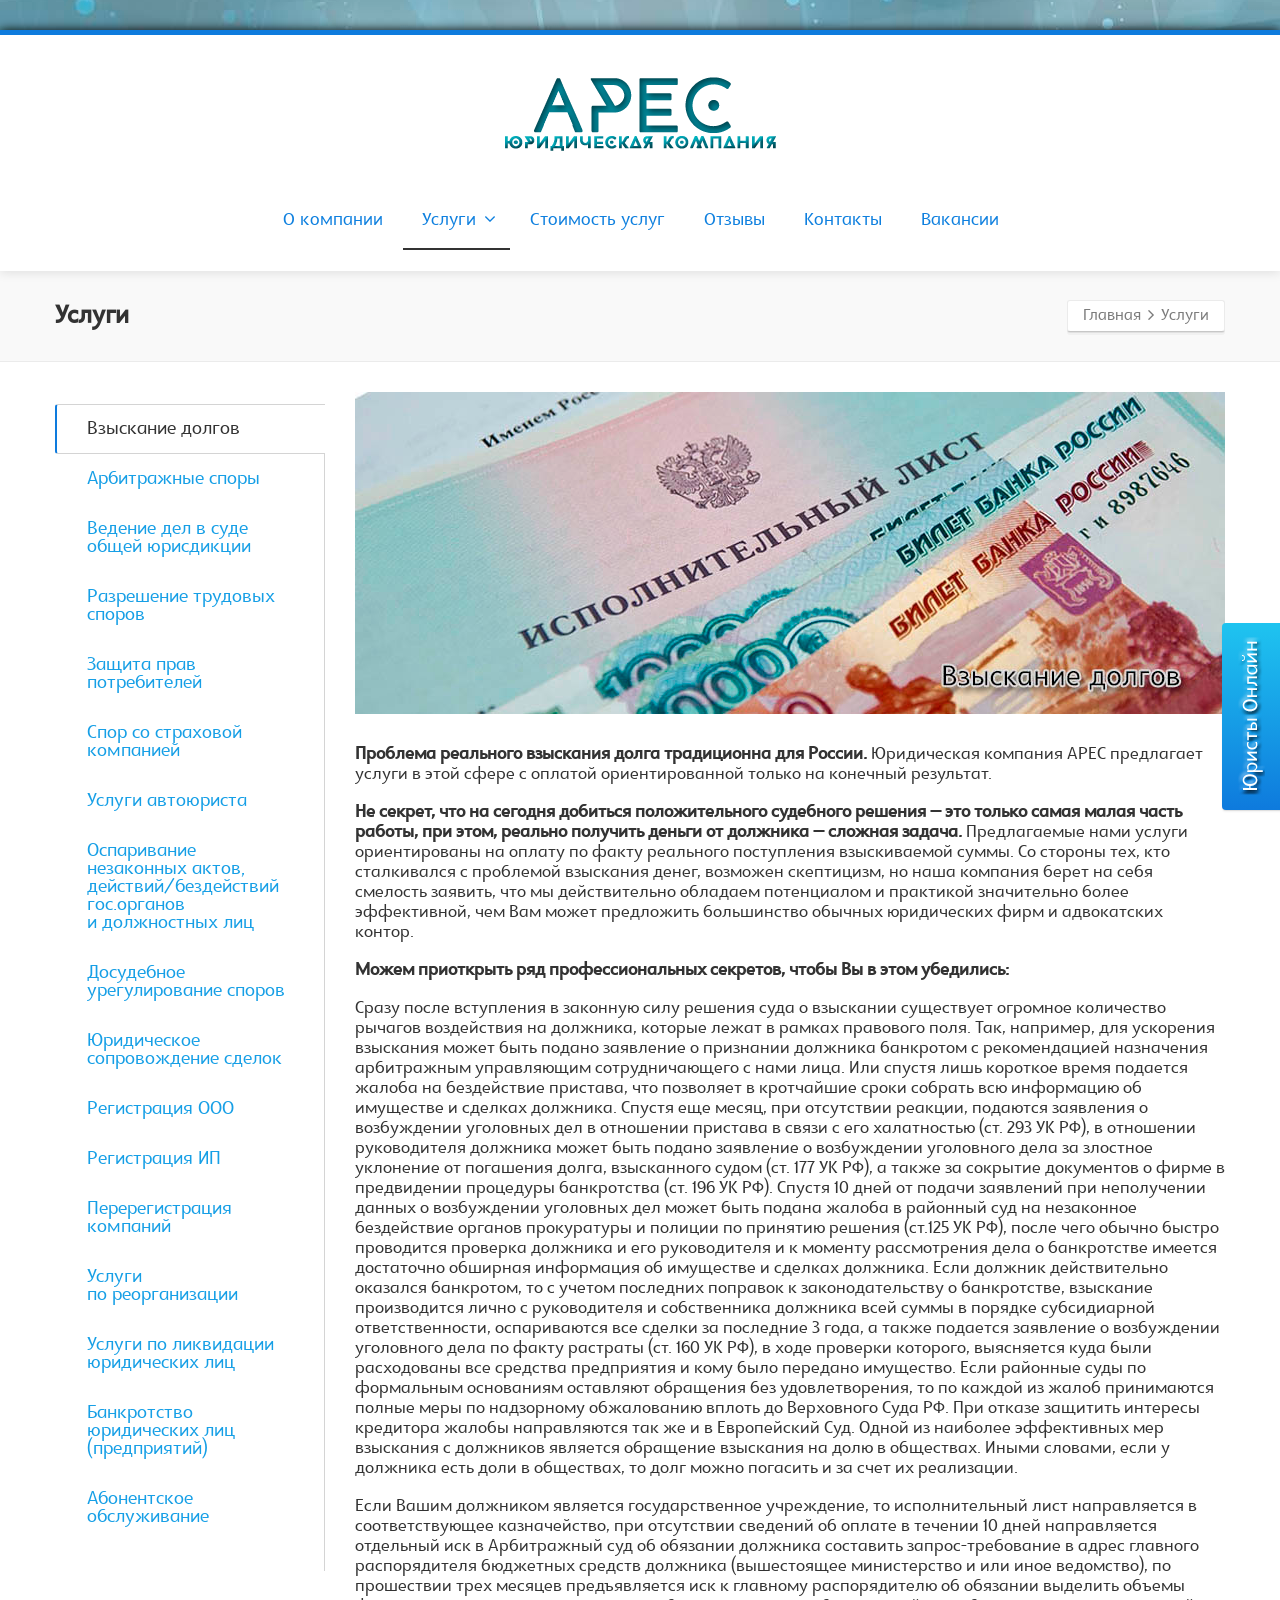
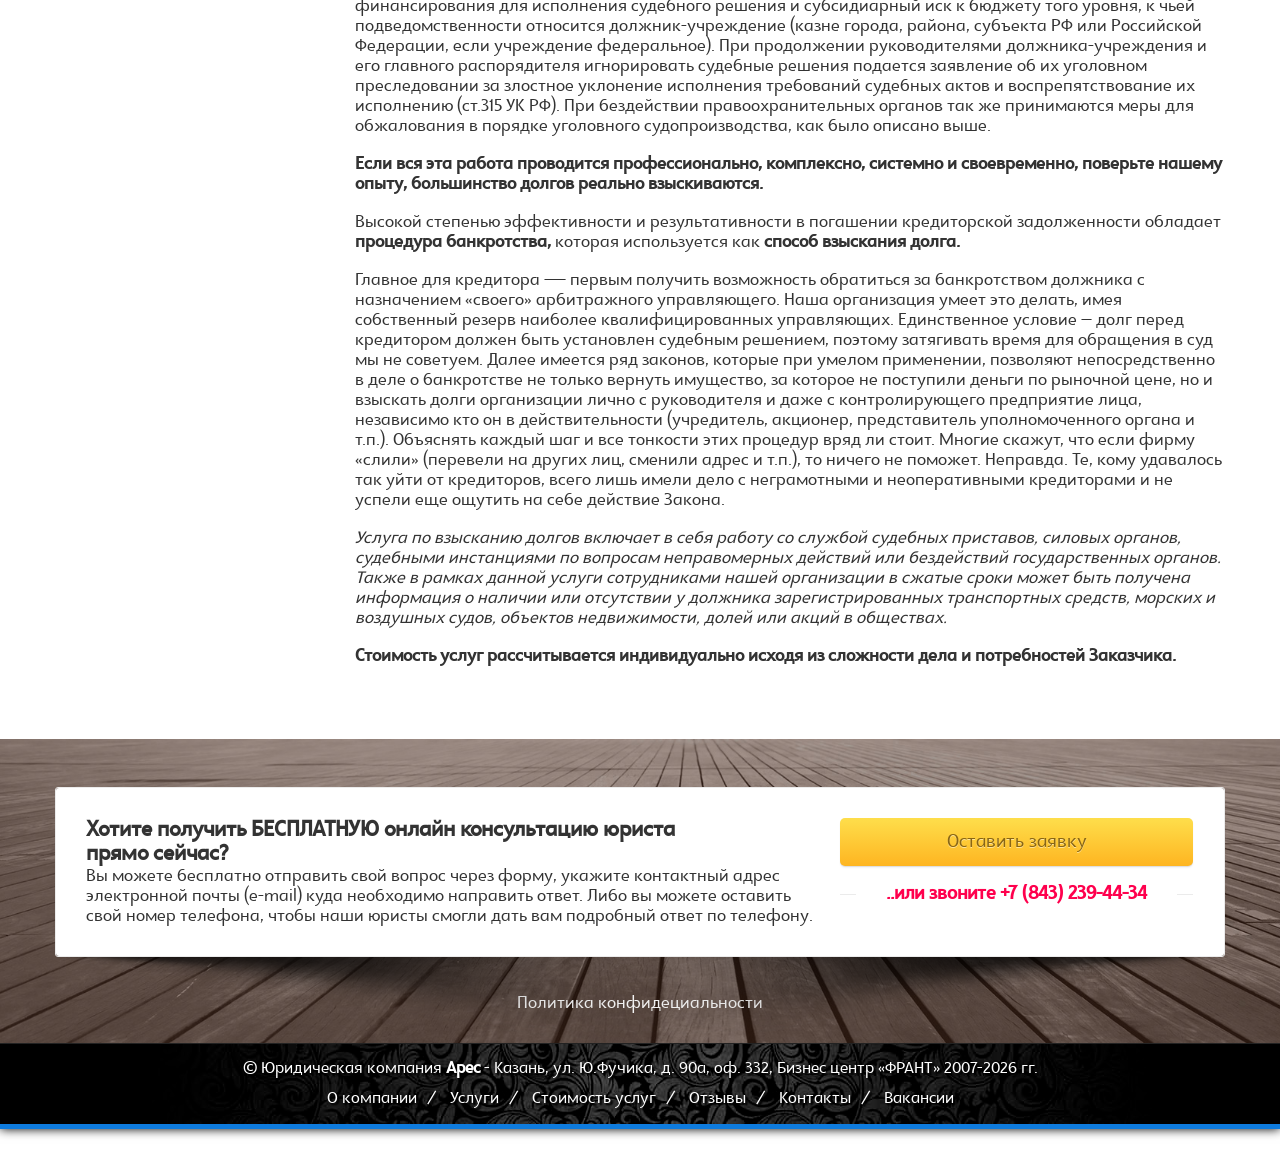
<file: uslugi/index.html>
<!DOCTYPE html>
<html class="no-js modern-browser responsive" itemscope="itemscope" itemtype="http://schema.org/WebPage" lang="ru-RU">

<head>
<meta http-equiv="content-type" content="text/html; charset=UTF-8" />
<meta name="viewport" content="width=device-width, maximum-scale=1.0, minimum-scale=1.0">
<title itemprop="name">Юридическая компания «АРЕС» | Услуги</title>
<link rel="stylesheet" href="/css/custom.css">

<link rel='stylesheet' id='custom-css'  href='/css/hareflar.css' type='text/css' media='all' />
<link rel='stylesheet' id='theme-bootstrap-css'  href='/css/bootstrap.css' type='text/css' media='all' />
<link rel='stylesheet' id='theme-frontend-style-css'  href='/css/style.css' type='text/css' media='all' />
<link rel='stylesheet' id='theme-frontend-extensions-css'  href='/css/extensions.css' type='text/css' media='all' />
<link rel='stylesheet' id='theme-bootstrap-responsive-css'  href='/css/bootstrap-responsive.css' type='text/css' media='all' />
<link rel='stylesheet' id='theme-bootstrap-responsive-1170-css'  href='/css/bootstrap-responsive-1170.css' type='text/css' media='all' />
<link rel='stylesheet' id='theme-frontend-responsive-css'  href='/css/responsive.css' type='text/css' media='all' />
<link rel='stylesheet' id='theme-fontawesome-css'  href='/css/font-awesome.min.css' type='text/css' media='all' />
<link rel='stylesheet' id='theme-icomoon-css'  href='/css/icomoon.css' type='text/css' media='all' />
<link rel='stylesheet' id='theme-skin' href='/css/skin.css' type='text/css' media='all'/>
<script src="/js/config.js"></script>
<script type='text/javascript' src='/js/jquery.js'></script>
<script type='text/javascript' src='/js/jquery-migrate.min.js'></script>
<link rel="canonical" href="https://ares-kzn.ru/uslugi/" />
<link rel="shortcut icon" href="/img/ico.png" />

<script type="text/javascript">
    
    document.documentElement.className = document.documentElement.className.replace('no-js','js');
    document.documentElement.className = document.documentElement.className.replace('html-loaded','html-loading');

    (function(){
        "use strict";

        setTimeout(function(){
            document.documentElement.className = document.documentElement.className.replace('html-loading','html-loaded');
        }, 6000);

    })();
    
    jQuery(document).ready(function(){ 
        jQuery('html').removeClass('html-loading').addClass('html-loaded');
    });

</script>

</head>

<body data-rsssl=1 class="page-template-default page page-id-8 page-parent run layout--boxed helper--no-filter ui--side-panel-position-left">


<div id="side-panel-pusher">

<div id="main-container">

    <div id="page-wrap">

        
        <header id="page-header" class="clearfix">

                                    
            
            <div id="header-container" class="header-style-1 header-layout-blocking logo-position-center navigation-position-center sticky-logo-position-left sticky-navigation-position-right no-stuck clearfix"  data-responsive="{&quot;css&quot;:{&quot;padding-bottom&quot;:{&quot;phone&quot;:20,&quot;tablet&quot;:20,&quot;widescreen&quot;:20}}}">
                <div id="header-container-background"></div>
                                <div class="container relative">        
                    <div id="logo">
                        <a href="/">
                            
                            <img  id="logo-desktop" class="visible-desktop hide-on-stuck " src="/img/lgotyp-1.png" alt="Юридическая компания «АРЕС»" style="margin-top: 40px;  margin-bottom: 40px;"/>
<img  id="logo-tablet" class="visible-tablet hide-on-stuck " src="/img/lgotyp-1.png" alt="Юридическая компания «АРЕС»" style="margin-top: 40px;  margin-bottom: 20px;"/>
<img  id="logo-phone" class="visible-phone hide-on-stuck " src="/img/lgotyp-1.png" alt="Юридическая компания «АРЕС»" style="margin-top: 20px;  margin-bottom: 20px;"/>
<img  id="logo-sticky" class="show-on-stuck" src="/img/lgotyp-small-1.png" alt="Юридическая компания «АРЕС»" style="margin-top: 40px;  margin-bottom: 40px;"/>                        </a>
                    </div><!-- /#logo -->

                    
                                                    <nav id="navigation" class="without-navigation-holder">
                               
			<div id="header-navigation-toggle" class="visible-phone ">
			<a href="javascript:;">Меню <i class="fontawesome-align-justify ui--caret"></i></a>
		</div>
	<ul id="header-navigation" class="sf-menu clearfix unstyled-all"><li id="menu-item-58" class="menu-item menu-item-type-post_type menu-item-object-page menu-item-home level-0 top-level-item to-right"><a href="/">О компании</a></li>
<li id="menu-item-57" class="menu-item menu-item-type-post_type menu-item-object-page current-menu-item page_item page-item-8 current_page_item current-menu-ancestor current_page_ancestor menu-item-has-children level-0 top-level-item has-child megamenu ui-row to-right columns-2"><a href="/uslugi/">Услуги<i class="ui--caret fontawesome-angle-down px18"></i></a>
<ul class="sub-menu" style="width: 450px;">
	<li id="menu-item-122" class="menu-item menu-item-type-custom menu-item-object-custom current-menu-ancestor current-menu-parent menu-item-has-children level-1 sub-level-item has-child to-right style--big-title link-enabled">
	<ul class="sub-menu">
		<li id="menu-item-131" class="menu-item menu-item-type-custom menu-item-object-custom current-menu-item level-2 sub-level-item to-right style--standard"><a href="/uslugi/#regooo">Регистрация ООО</a></li>
		<li id="menu-item-130" class="menu-item menu-item-type-custom menu-item-object-custom current-menu-item level-2 sub-level-item to-right style--standard"><a href="/uslugi/#regip">Регистрация ИП</a></li>
		<li id="menu-item-129" class="menu-item menu-item-type-custom menu-item-object-custom current-menu-item level-2 sub-level-item to-right style--standard"><a href="/uslugi/#perereg">Перерегистрация компаний</a></li>
		<li id="menu-item-128" class="menu-item menu-item-type-custom menu-item-object-custom current-menu-item level-2 sub-level-item to-right style--standard"><a href="/uslugi/#reorg">Услуги по реорганизации</a></li>
		<li id="menu-item-136" class="menu-item menu-item-type-post_type menu-item-object-page level-2 sub-level-item to-right style--standard"><a href="/uslugi/vedenie-del-v-sude-obshey-yurisdiktsii/">Ведение дел в суде общей юрисдикции</a></li>
		<li id="menu-item-127" class="menu-item menu-item-type-custom menu-item-object-custom current-menu-item level-2 sub-level-item to-right style--standard"><a href="/uslugi/#liquid">Услуги по ликвидации юридических лиц</a></li>
	</ul>
</li>
	<li id="menu-item-123" class="menu-item menu-item-type-custom menu-item-object-custom current-menu-ancestor current-menu-parent menu-item-has-children level-1 sub-level-item has-child to-right style--big-title link-enabled">
	<ul class="sub-menu">
		<li id="menu-item-132" class="menu-item menu-item-type-custom menu-item-object-custom current-menu-item level-2 sub-level-item to-right style--standard"><a href="/uslugi/#arbitrazh">Арбитражные споры</a></li>
		<li id="menu-item-124" class="menu-item menu-item-type-custom menu-item-object-custom current-menu-item level-2 sub-level-item to-right style--standard"><a href="/uslugi/#vzyskanie">Взыскание долгов</a></li>
		<li id="menu-item-125" class="menu-item menu-item-type-custom menu-item-object-custom current-menu-item level-2 sub-level-item to-right style--standard"><a href="/uslugi/#osparivanie">Оспаривание незаконных актов, действий/бездействий гос.органов и должностных лиц</a></li>
		<li id="menu-item-126" class="menu-item menu-item-type-custom menu-item-object-custom current-menu-item level-2 sub-level-item to-right style--standard"><a href="/uslugi/#soprovozhdenie">Юридическое сопровождение сделок</a></li>
		<li id="menu-item-135" class="menu-item menu-item-type-post_type menu-item-object-page level-2 sub-level-item to-right style--standard"><a href="/uslugi/razreshenie-trudovyh-sporov/">Разрешение трудовых споров</a></li>
	</ul>
</li>
</ul>
</li>
<li id="menu-item-56" class="menu-item menu-item-type-post_type menu-item-object-page level-0 top-level-item to-right"><a href="/price/">Стоимость услуг</a></li>
<li id="menu-item-118" class="menu-item menu-item-type-post_type menu-item-object-page level-0 top-level-item to-right"><a href="/about/otzyvy/">Отзывы</a></li>
<li id="menu-item-79" class="menu-item menu-item-type-post_type menu-item-object-page level-0 top-level-item to-right"><a href="/about/contacts/">Контакты</a></li>
<li id="menu-item-110" class="menu-item menu-item-type-post_type menu-item-object-page level-0 top-level-item to-right"><a href="/about/vakansii/">Вакансии</a></li>
 </ul>                            </nav><!-- /nav#navigation -->
                                                
                    
                </div>
            </div><!-- /#header-container -->

        </header>
                				
		<div id="titlebar" class=" cover">
						<div class="container relative">
				<div id="titlebar-text">
											<h2 id="titlebar-title">Услуги</h2>
					
									</div>
									<div id="titlebar-breadcrumb"><div id="breadcrumb" class="ui--box-alias centerVertical"><div class="ui-bc ui-breadcrumbs breadcrumbs"><span class="ui-bc-item ui-bc-first"><a href="/" rel="home"><span>Главная</span></a></span><span class="ui-bc-seperator"> <i class="ui--caret fontawesome-angle-right px18"></i> </span><span class="ui-bc-item ui-bc-last"><span>Услуги</span></span></div></div></div>
							</div>
		</div><!-- /#titlebar -->

	<div id="page-content" class="no-sidebar-layout"><div class="container"><div id="the-content" >
	<div  class="ui--tabs ui--tabs-mini ui--tabs-mini-vertical ui-row row clearfix position--left"><div class="ui--tabs-header span3 clearfix"><div class="ui--tabs-border-top"></div><div class="ui--tabs-border-bottom"></div><div class=""><ul class="ui--tabs-titles clearfix unstyled"><li class=""><h5><a href="#vzyskanie">Взыскание долгов</a></h5></li><li class=""><h5><a href="#arbitrazh">Арбитражные споры</a></h5></li><li class=""><h5><a href="#obshey">Ведение дел в суде общей юрисдикции </a></h5></li><li class=""><h5><a href="#trudospory">Разрешение трудовых споров  </a></h5></li><li class=""><h5><a href="#zashitaprav">Защита прав потребителей</a></h5></li><li class=""><h5><a href="#strahovaya">Спор со страховой компанией</a></h5></li><li class=""><h5><a href="#auto">Услуги автоюриста</a></h5></li><li class=""><h5><a href="#osparivanie">Оспаривание незаконных актов, действий/бездействий гос.органов и должностных лиц</a></h5></li><li class=""><h5><a href="#dosudebnoe">Досудебное урегулирование споров</a></h5></li><li class=""><h5><a href="#soprovozhdenie">Юридическое сопровождение сделок</a></h5></li><li class=""><h5><a href="#regooo">Регистрация     ООО</a></h5></li><li class=""><h5><a href="#regip">Регистрация ИП</a></h5></li><li class=""><h5><a href="#perereg">Перерегистрация компаний</a></h5></li><li class=""><h5><a href="#reorg">Услуги по реорганизации</a></h5></li><li class=""><h5><a href="#liquid">Услуги по ликвидации юридических лиц</a></h5></li><li class=""><h5><a href="#bankrotstvo">Банкротство юридических лиц (предприятий)</a></h5></li><li class=""><h5><a href="#abonent">Абонентское обслуживание</a></h5></li></ul></div></div><ul class="ui--tabs-contents span9 text-left clearfix"><li class="hidden"> <div class="ui--image-wrap clearfix"><img  id="ui--image-1" class="ui--image ui--animation" src="/img/Vzyskanie-dolgov.jpg" alt="" title=""/></div><div  class="ui--space clearfix" data-responsive="{&quot;css&quot;:{&quot;height&quot;:{&quot;phone&quot;:null,&quot;tablet&quot;:null,&quot;widescreen&quot;:null}}}"></div><div class="auto-format ui--animation"><p><strong>Проблема реального взыскания долга традиционна для России.</strong> Юридическая компания АРЕС предлагает услуги в этой сфере с оплатой ориентированной только на конечный результат.</p>
<p><strong>Не секрет, что на сегодня добиться положительного судебного решения &#8211; это только самая малая часть работы, при этом, реально получить деньги от должника &#8211; сложная задача.</strong> Предлагаемые нами услуги ориентированы на оплату по факту реального поступления взыскиваемой суммы. Со стороны тех, кто сталкивался с проблемой взыскания денег, возможен скептицизм, но наша компания берет на себя смелость заявить, что мы действительно обладаем потенциалом и практикой значительно более эффективной, чем Вам может предложить большинство обычных юридических фирм и адвокатских контор.</p>
<p><strong>Можем приоткрыть ряд профессиональных секретов, чтобы Вы в этом убедились:</strong></p>
<p>Сразу после вступления в законную силу решения суда о взыскании существует огромное количество рычагов воздействия на должника, которые лежат в рамках правового поля. Так, например, для ускорения взыскания может быть подано заявление о признании должника банкротом с рекомендацией назначения арбитражным управляющим сотрудничающего с нами лица. Или спустя лишь короткое время подается жалоба на бездействие пристава, что позволяет в кротчайшие сроки собрать всю информацию об имуществе и сделках должника. Спустя еще месяц, при отсутствии реакции, подаются заявления о возбуждении уголовных дел в отношении пристава в связи с его халатностью (ст. 293 УК РФ), в отношении руководителя должника может быть подано заявление о возбуждении уголовного дела за злостное уклонение от погашения долга, взысканного судом (ст. 177 УК РФ), а также за сокрытие документов о фирме в предвидении процедуры банкротства (ст. 196 УК РФ). Спустя 10 дней от подачи заявлений при неполучении данных о возбуждении уголовных дел может быть подана жалоба в районный суд на незаконное бездействие органов прокуратуры и полиции по принятию решения (ст.125 УК РФ), после чего обычно быстро проводится проверка должника и его руководителя и к моменту рассмотрения дела о банкротстве имеется достаточно обширная информация об имуществе и сделках должника. Если должник действительно оказался банкротом, то с учетом последних поправок к законодательству о банкротстве, взыскание производится лично с руководителя и собственника должника всей суммы в порядке субсидиарной ответственности, оспариваются все сделки за последние 3 года, а также подается заявление о возбуждении уголовного дела по факту растраты (ст. 160 УК РФ), в ходе проверки которого, выясняется куда были расходованы все средства предприятия и кому было передано имущество. Если районные суды по формальным основаниям оставляют обращения без удовлетворения, то по каждой из жалоб принимаются полные меры по надзорному обжалованию вплоть до Верховного Суда РФ. При отказе защитить интересы кредитора жалобы направляются так же и в Европейский Суд. Одной из наиболее эффективных мер взыскания с должников является обращение взыскания на долю в обществах. Иными словами, если у должника есть доли в обществах, то долг можно погасить и за счет их реализации.</p>
<p>Если Вашим должником является государственное учреждение, то исполнительный лист направляется в соответствующее казначейство, при отсутствии сведений об оплате в течении 10 дней направляется отдельный иск в Арбитражный суд об обязании должника составить запрос-требование в адрес главного распорядителя бюджетных средств должника (вышестоящее министерство и или иное ведомство), по прошествии трех месяцев предъявляется иск к главному распорядителю об обязании выделить объемы финансирования для исполнения судебного решения и субсидиарный иск к бюджету того уровня, к чьей подведомственности относится должник-учреждение (казне города, района, субъекта РФ или Российской Федерации, если учреждение федеральное). При продолжении руководителями должника-учреждения и его главного распорядителя игнорировать судебные решения подается заявление об их уголовном преследовании за злостное уклонение исполнения требований судебных актов и воспрепятствование их исполнению (ст.315 УК РФ). При бездействии правоохранительных органов так же принимаются меры для обжалования в порядке уголовного судопроизводства, как было описано выше.</p>
<p><strong>Если вся эта работа проводится профессионально, комплексно, системно и своевременно, поверьте нашему опыту, большинство долгов реально взыскиваются.</strong></p>
<p>Высокой степенью эффективности и результативности в погашении кредиторской задолженности обладает <strong>процедура банкротства,</strong> которая используется как <strong>способ взыскания долга.</strong></p>
<p>Главное для кредитора — первым получить возможность обратиться за банкротством должника с назначением «своего» арбитражного управляющего. Наша организация умеет это делать, имея собственный резерв наиболее квалифицированных управляющих. Единственное условие – долг перед кредитором должен быть установлен судебным решением, поэтому затягивать время для обращения в суд мы не советуем. Далее имеется ряд законов, которые при умелом применении, позволяют непосредственно в деле о банкротстве не только вернуть имущество, за которое не поступили деньги по рыночной цене, но и взыскать долги организации лично с руководителя и даже с контролирующего предприятие лица, независимо кто он в действительности (учредитель, акционер, представитель уполномоченного органа и т.п.). Объяснять каждый шаг и все тонкости этих процедур вряд ли стоит. Многие скажут, что если фирму «слили» (перевели на других лиц, сменили адрес и т.п.), то ничего не поможет. Неправда. Те, кому удавалось так уйти от кредиторов, всего лишь имели дело с неграмотными и неоперативными кредиторами и не успели еще ощутить на себе действие Закона.</p>
<p><em>Услуга по взысканию долгов включает в себя работу со службой судебных приставов, силовых органов, судебными инстанциями по вопросам неправомерных действий или бездействий государственных органов. Также в рамках данной услуги сотрудниками нашей организации в сжатые сроки может быть получена информация о наличии или отсутствии у должника зарегистрированных транспортных средств, морских и воздушных судов, объектов недвижимости, долей или акций в обществах.</em></p>
<p><strong>Стоимость услуг рассчитывается индивидуально исходя из сложности дела и потребностей Заказчика.</strong></p>
</div> </li><li class="hidden"> <div class="ui--image-wrap clearfix"><img  id="ui--image-2" class="ui--image ui--animation" src="/img/Arbitrazhnye-spory.jpg" alt="" title=""/></div><div  class="ui--space clearfix" data-responsive="{&quot;css&quot;:{&quot;height&quot;:{&quot;phone&quot;:null,&quot;tablet&quot;:null,&quot;widescreen&quot;:null}}}"></div><div class="auto-format ui--animation"><p><strong>Арбитражные споры –</strong> это раздел судопроизводства, где рассматривают разногласия, возникшие между юридическими лицами. В некоторых исключительных случаях, например, таких, как споры между обществом и участниками или в рамках банкротного дела, возможны арбитражные разбирательства между физическим и юридическим лицами.</p>
<p>Юридическая компания «АРЕС» специализируется на представительстве интересов клиента в ходе арбитражных споров в судах всех инстанций, включая Высший Арбитражный суд РФ на всех этапах, в том числе и на этапе исполнительного производства.</p>
<p>В процессе обсуждения с Клиентом ситуации, требующей решения путем арбитражных разбирательств, специалисты Юридической компании «АРЕС» предлагают:</p>
</div><ul class="ui--list list-font-icon parent-1"><li class="child-1 total-2 ui--animation"><i class="list-icon 14px fontawesome-ok"></i>Консультации по вопросу оценки перспектив рассмотрения конфликтной ситуации – бесплатно.</li><li class="child-2 total-2 ui--animation"><i class="list-icon 14px fontawesome-ok"></i>Консультации по вопросу выбора оптимальной формы юридического решения спора (досудебное урегулирование или обращение в суд) - бесплатно.</li>  </ul><div class="auto-format ui--animation"><p>Юридическая компания «АРЕС» оказывает следующие услуги в сфере арбитражных споров:</p>
</div><ul class="ui--list list-font-icon parent-2"><li class="child-1 total-8 ui--animation"><i class="list-icon 14px fontawesome-ok"></i><strong>Ведение дел в Арбитражном суде</strong> и в судах общей юрисдикции, включая подготовку к делу, непосредственное участие в судебных заседаниях и представительство интересов заказчика на этапе исполнительного производства.</li><li class="child-2 total-8 ui--animation"><i class="list-icon 14px fontawesome-ok"></i><strong>Ведение дел в  Верховном Суде Российской Федерации,</strong> включая подготовку к делу, и непосредственное участие в судебных заседаниях и представительство интересов заказчика на этапе исполнительного производства.</li><li class="child-3 total-8 ui--animation"><i class="list-icon 14px fontawesome-ok"></i><strong>Досудебное урегулирование</strong> хозяйственных споров.</li><li class="child-4 total-8 ui--animation"><i class="list-icon 14px fontawesome-ok"></i><strong>Взыскание задолженности с контрагентов.</strong>
<strong>Экстренная консультация</strong> (правовой консилиум) по вопросам, возникающим в ходе текущего судебного разбирательства.</li><li class="child-5 total-8 ui--animation"><i class="list-icon 14px fontawesome-ok"></i><strong>Обжалование судебных решений</strong> в апелляционном, кассационном и надзорном порядках.</li><li class="child-6 total-8 ui--animation"><i class="list-icon 14px fontawesome-ok"></i>Помощь в исполнении вступивших в силу судебных решений, взаимодействие с судебными приставами <strong>(сопровождение в рамках исполнительного производства).</strong></li><li class="child-7 total-8 ui--animation"><i class="list-icon 14px fontawesome-ok"></i>Ведение дел в арбитражных судах всех инстанций по <strong>обжалованию действий государственных органов.</strong></li><li class="child-8 total-8 ui--animation"><i class="list-icon 14px fontawesome-ok"></i>Ведение дел в арбитражных судах всех инстанций по защите <strong>от неправомерных действий налоговых органов,</strong> включая взыскание необоснованно уплаченных налогов.</li>  </ul> </li><li class="hidden"> <div class="ui--image-wrap clearfix"><img  id="ui--image-3" class="ui--image ui--animation" src="/img/Vedenie-del-v-sude-obshey-yurisdiktsii.jpg" alt="" title=""/></div><div  class="ui--space clearfix" data-responsive="{&quot;css&quot;:{&quot;height&quot;:{&quot;phone&quot;:null,&quot;tablet&quot;:null,&quot;widescreen&quot;:null}}}"></div><div class="auto-format ui--animation"><p><strong>Ведение дел в суде общей юрисдикции</strong> представляет комплекс процедур, которые направлены на всестороннюю защиту интересов клиента и представительство его интересов в суде общей юрисдикции. Суды общей юрисдикции рассматривают дела, возникающие из административных правонарушений, а также по гражданским и уголовным делам.</p>
<p><strong>Ведение дел в судах общей юрисдикции</strong> осуществляется по следующим отраслям права:</p>
</div><ul class="ui--list list-font-icon parent-3"><li class="child-1 total-8 ui--animation"><i class="list-icon 14px fontawesome-ok" style="color: #009496 !important;"></i>Гражданское право;</li><li class="child-2 total-8 ui--animation"><i class="list-icon 14px fontawesome-ok" style="color: #009496 !important;"></i>Жилищное право;</li><li class="child-3 total-8 ui--animation"><i class="list-icon 14px fontawesome-ok" style="color: #009496 !important;"></i>Налоговое право;</li><li class="child-4 total-8 ui--animation"><i class="list-icon 14px fontawesome-ok" style="color: #009496 !important;"></i>Трудовое право;</li><li class="child-5 total-8 ui--animation"><i class="list-icon 14px fontawesome-ok" style="color: #009496 !important;"></i>Семейное право (представительство сторон при расторжении брака без присутствия в суде);</li><li class="child-6 total-8 ui--animation"><i class="list-icon 14px fontawesome-ok" style="color: #009496 !important;"></i>Уголовное право;</li><li class="child-7 total-8 ui--animation"><i class="list-icon 14px fontawesome-ok" style="color: #009496 !important;"></i>Наследственное право;</li><li class="child-8 total-8 ui--animation"><i class="list-icon 14px fontawesome-ok" style="color: #009496 !important;"></i>Законодательство по защите прав потребителей.</li>  </ul><div class="ui--title ui--animation ui--title-bordered text-left"><div class="ui--title-holder"><strong class="ui--title-text">Представительство юридических лиц мы осуществляем по следующим направлениям:</strong><div class="ui--title-borders ui--title-border-left"></div><div class="ui--title-borders ui--title-border-right"></div></div></div><ul class="ui--list list-font-icon parent-4"><li class="child-1 total-3 ui--animation"><i class="list-icon 14px fontawesome-ok" style="color: #00698c !important;"></i>ликвидация благотворительных и других фондов;</li><li class="child-2 total-3 ui--animation"><i class="list-icon 14px fontawesome-ok" style="color: #00698c !important;"></i>восстановление прав по утраченным ценным бумагам;</li><li class="child-3 total-3 ui--animation"><i class="list-icon 14px fontawesome-ok" style="color: #00698c !important;"></i>другие судебные дела.</li>  </ul><div class="auto-format ui--animation"><p><strong>Услуга «Ведение дел в суде общей юрисдикции»</strong> предусматривает:</p>
</div><ul class="ui--list list-font-icon parent-5"><li class="child-1 total-12 ui--animation"><i class="list-icon 14px fontawesome-ok" style="color: #007d66 !important;"></i>правовую экспертизу документов;</li><li class="child-2 total-12 ui--animation"><i class="list-icon 14px fontawesome-ok" style="color: #007d66 !important;"></i>ознакомление с материалами дела в суде (в том случае, если производство возбуждено или предстоит производство в надзорной, кассационной или апелляционной инстанции);</li><li class="child-3 total-12 ui--animation"><i class="list-icon 14px fontawesome-ok" style="color: #007d66 !important;"></i>консультацию по вопросам, возникающим в процессе производства по делу;</li><li class="child-4 total-12 ui--animation"><i class="list-icon 14px fontawesome-ok" style="color: #007d66 !important;"></i>выработку правовой позиции;</li><li class="child-5 total-12 ui--animation"><i class="list-icon 14px fontawesome-ok" style="color: #007d66 !important;"></i>сбор доказательств по делу;</li><li class="child-6 total-12 ui--animation"><i class="list-icon 14px fontawesome-ok" style="color: #007d66 !important;"></i>переговоры от лица клиента с другой стороной по делу при внесудебном или досудебном урегулировании спора в интересах клиента;</li><li class="child-7 total-12 ui--animation"><i class="list-icon 14px fontawesome-ok" style="color: #007d66 !important;"></i>разработку искового заявления;</li><li class="child-8 total-12 ui--animation"><i class="list-icon 14px fontawesome-ok" style="color: #007d66 !important;"></i>подачу искового заявления в суд;</li><li class="child-9 total-12 ui--animation"><i class="list-icon 14px fontawesome-ok" style="color: #007d66 !important;"></i>представительство интересов в суде;</li><li class="child-10 total-12 ui--animation"><i class="list-icon 14px fontawesome-ok" style="color: #007d66 !important;"></i>анализ протоколов судебных заседаний, при необходимости – подготовка замечаний на них;</li><li class="child-11 total-12 ui--animation"><i class="list-icon 14px fontawesome-ok" style="color: #007d66 !important;"></i>получение судебных актов и ознакомление с ними;</li><li class="child-12 total-12 ui--animation"><i class="list-icon 14px fontawesome-ok" style="color: #007d66 !important;"></i>получение исполнительных документов и последующая передача их клиенту (при необходимости).</li>  </ul><div class="auto-format ui--animation"><p><strong>Для представительства Ваших интересов в суде общей юрисдикции</strong> необходимо представить следующие данные:</p>
</div><ul class="ui--list list-font-icon parent-6"><li class="child-1 total-2 ui--animation"><i class="list-icon 14px fontawesome-ok" style="color: #005282 !important;"></i>описание возникшего спора;</li><li class="child-2 total-2 ui--animation"><i class="list-icon 14px fontawesome-ok" style="color: #005282 !important;"></i>документы и материалы по возникшему спору.</li>  </ul> </li><li class="hidden"> <div class="ui--image-wrap clearfix"><img  id="ui--image-4" class="ui--image ui--animation" src="/img/Razreshenie-trudovyh-sporov.jpg" alt="" title=""/></div><div  class="ui--space clearfix" data-responsive="{&quot;css&quot;:{&quot;height&quot;:{&quot;phone&quot;:null,&quot;tablet&quot;:null,&quot;widescreen&quot;:null}}}"></div><div class="auto-format ui--animation"><p><strong>Разрешение трудовых споров  –</strong> комплекс мер, направленных на использование правовых механизмов с целью защиты прав работника и работодателя при возникновении споров и конфликтов в сфере трудовых отношений.</p>
<p>Мы предлагаем Вам осуществить представительство Ваших интересов для защиты трудовых прав в следующих органах:</p>
</div><ul class="ui--list list-font-icon parent-7"><li class="child-1 total-5 ui--animation"><i class="list-icon 14px fontawesome-ok" style="color: #007187 !important;"></i>в судах;</li><li class="child-2 total-5 ui--animation"><i class="list-icon 14px fontawesome-ok" style="color: #007187 !important;"></i>в государственных инспекциях по  труду;</li><li class="child-3 total-5 ui--animation"><i class="list-icon 14px fontawesome-ok" style="color: #007187 !important;"></i>в комиссиях по трудовым спорам;</li><li class="child-4 total-5 ui--animation"><i class="list-icon 14px fontawesome-ok" style="color: #007187 !important;"></i>в иных органах, уполномоченных рассматривать трудовые споры;</li><li class="child-5 total-5 ui--animation"><i class="list-icon 14px fontawesome-ok" style="color: #007187 !important;"></i>при переговорах с работодателем и работниками, в том числе и профессиональными союзами работников.</li>  </ul><div class="auto-format ui--animation"><p>Представительство интересов работника в целях защиты и восстановления нарушенных трудовых прав осуществляется в случаях:</p>
</div><ul class="ui--list list-font-icon parent-8"><li class="child-1 total-6 ui--animation"><i class="list-icon 14px fontawesome-ok" style="color: #004d6e !important;"></i>невыплаты или несвоевременной выплаты заработной платы, выходных пособий и иных платежей при увольнении;</li><li class="child-2 total-6 ui--animation"><i class="list-icon 14px fontawesome-ok" style="color: #004d6e !important;"></i>незаконного увольнения или отстранения от работы, восстановления на работе;</li><li class="child-3 total-6 ui--animation"><i class="list-icon 14px fontawesome-ok" style="color: #004d6e !important;"></i>причинения работодателем материального ущерба работнику и его имуществу;</li><li class="child-4 total-6 ui--animation"><i class="list-icon 14px fontawesome-ok" style="color: #004d6e !important;"></i>оспаривания факта наличия трудовых отношений;</li><li class="child-5 total-6 ui--animation"><i class="list-icon 14px fontawesome-ok" style="color: #004d6e !important;"></i>внесения неверных записей в трудовую книжку;</li><li class="child-6 total-6 ui--animation"><i class="list-icon 14px fontawesome-ok" style="color: #004d6e !important;"></i>в иных случаях нарушения прав работника.</li>  </ul><div class="auto-format ui--animation"><p>Защита прав и интересов организации в спорах, связанных с трудовым законодательством заключается в следующем:</p>
</div><ul class="ui--list list-font-icon parent-9"><li class="child-1 total-4 ui--animation"><i class="list-icon 14px fontawesome-ok" style="color: #005e50 !important;"></i>осуществление представительства при осуществлении контрольных и надзорных функций государственными и муниципальными органами (государственной трудовой комиссией, органами прокуратуры и т.д.);</li><li class="child-2 total-4 ui--animation"><i class="list-icon 14px fontawesome-ok" style="color: #005e50 !important;"></i>оспаривание решений и действий государственных и муниципальных органов, в том числе и решений о привлечении к административной ответственности за нарушение трудового законодательства;</li><li class="child-3 total-4 ui--animation"><i class="list-icon 14px fontawesome-ok" style="color: #005e50 !important;"></i>представительство интересов организации при причинении материального вреда работником (недостача вверенных материальных ценностей и т.д.);</li><li class="child-4 total-4 ui--animation"><i class="list-icon 14px fontawesome-ok" style="color: #005e50 !important;"></i>представительство в спорах с работниками и иными лицами.</li>  </ul><div class="auto-format ui--animation"><p>Нюансы:</p>
</div><ul class="ui--list list-font-icon parent-10"><li class="child-1 total-2 ui--animation"><i class="list-icon 14px fontawesome-ok" style="color: #4d6600 !important;"></i>ограниченный срок давности для защиты прав работника - 3 месяца, работодателя - 1 год;</li><li class="child-2 total-2 ui--animation"><i class="list-icon 14px fontawesome-ok" style="color: #4d6600 !important;"></i>жесткие санкции за нарушение организацией и её органами трудового законодательства – от солидных штрафов до дисквалификации руководителя. При наличии оснований необходимо обжаловать незаконные действия государственных и муниципальных органов с помощью квалифицированных специалистов в области трудового права.</li>  </ul> </li><li class="hidden"> <div class="ui--image-wrap clearfix"><img  id="ui--image-5" class="ui--image ui--animation" src="/img/Zashita-prav-potrebiteley.jpg" alt="" title=""/></div><div  class="ui--space clearfix" data-responsive="{&quot;css&quot;:{&quot;height&quot;:{&quot;phone&quot;:null,&quot;tablet&quot;:null,&quot;widescreen&quot;:null}}}"></div><div class="auto-format ui--animation"><p>Разрешение споров, вытекающих из Закона РФ «О защите прав потребителей» всегда связаны с нарушением прав и законных интересов граждан при приобретении ими товаров, работ и услуг.</p>
<p>Очень часто мы даже не замечаем, что нас вводят в заблуждение продавцы, изготовители, производители. Вспомните – когда Вам в магазине отказались обменять явно бракованную вещь, автосервис просрочил ремонт Вашей машины, в турпоездке без Вашего согласия заменили отель, строители нарушили сроки строительства жилого дома на год и Ваш переезд задерживается. Если подобная ситуация произошла с Вами – это повод обратиться к Нам.</p>
<p>Защита прав потребителей — юридические действия, направленные на восстановление нарушенных прав потребителя в сфере купли-продажи товаров или оказания услуг. Нарушенные права отстаиваются с помощью досудебного или судебного способа защиты интересов потребителя.</p>
<p>В соответствии с Федеральным законом РФ «О защите прав потребителей». Потребитель — гражданин, имеющий намерение заказать или приобрести либо заказывающий, приобретающий или использующий товары (работы, услуги) исключительно для личных, семейных, домашних и иных нужд, не связанных с осуществлением предпринимательской деятельности.</p>
<p>Каждый из нас является потребителем. Все мы ежедневно покупаем различные товары, выступаем в роли заказчиков разного рода услуг, работ. Часто каждый из нас сталкивается с нарушением своих законных прав со стороны продавцов, изготовителей, исполнителей, сервисных центров, банков, страховых компаний. Многие нарушения связаны с незнанием рядовыми потребителями своих прав.</p>
<p>Наша компания представляет интересы потребителей в судебном и досудебном порядке при разрешении споров; оказывает юридическую помощь населению: консультирование, составление претензий, исков, жалоб, протестов, досудебное урегулирование конфликтов, представительство в судах всех инстанций. </p>
<p>Защита прав потребителей по многим направлениям зачастую происходит стихийно, без должного правового сопровождения ситуации квалифицированным специалистом; отсюда потом появляются распространенные ошибки.</p>
<p> Споры по защите прав потребителей всегда решаются в несколько этапов:</p>
</div><ul class="ui--list list-decimal parent-11"><li class="child-1 total-2 ui--animation">проведение переговоров с оппонентами, представление интересов потребителя перед продавцом, изготовителем товара или услуги на досудебной стадии;</li><li class="child-2 total-2 ui--animation">написание и подача иска в суд, представление интересов потребителей в суде.</li>  </ul><div class="auto-format ui--animation"><p> Мы готовы предложить комплекс юридических мер по защите прав потребителей, при решении следующих вопросов:</p>
</div><ul class="ui--list list-circle parent-12"><li class="child-1 total-6 ui--animation">банк обманул с процентами по вкладу, незаконно взыскал комиссии при выдаче кредита, «навязал» при выдаче кредита услугу по страхованию.</li><li class="child-2 total-6 ui--animation">продали некачественный товар;</li><li class="child-3 total-6 ui--animation">обманула туристическая фирма;</li><li class="child-4 total-6 ui--animation">новенький автомобиль сломался, а дилер отказывается ремонтировать по гарантии;</li><li class="child-5 total-6 ui--animation">страховая компания затягивает выплату возмещения или  выплачивает возмещение, которое в разы меньше суммы ущерба, либо направляет на ремонт в другую организацию, не обозначенную в полисе;</li><li class="child-6 total-6 ui--animation">некачественно сделан ремонт в квартире или не достроен дом.</li>  </ul> </li><li class="hidden"> <div class="ui--image-wrap clearfix"><img  id="ui--image-6" class="ui--image ui--animation" src="/img/Spor-so-strahovoy-kompaniey.jpg" alt="" title="Спор со страховой компанией"/></div><div  class="ui--space clearfix" data-responsive="{&quot;css&quot;:{&quot;height&quot;:{&quot;phone&quot;:null,&quot;tablet&quot;:null,&quot;widescreen&quot;:null}}}"></div><div class="ui--title ui--animation ui--title-bordered text-right"><div class="ui--title-holder"><h3 class="ui--title-text">Спор со страховой компанией</h3><div class="ui--title-borders ui--title-border-left"></div><div class="ui--title-borders ui--title-border-right"></div></div></div><div class="auto-format ui--animation"><table>
<tbody>
<tr>
<th>Наименование услуги</th>
<th>Стоимость (руб.)</th>
</tr>
<tr>
<td>Полная устная консультация автоюриста без&nbsp;ограничения количества посещений и&nbsp;времени на&nbsp;консультацию, анализ материалов дела клиента.</td>
<td>Бесплатно</td>
</tr>
<tr>
<td>Письменная консультация по e-mail</td>
<td>Бесплатно</td>
</tr>
<tr>
<td>Подготовка и распечатка ходатайств</td>
<td>Бесплатно</td>
</tr>
<tr>
<td>Подготовка комплекта документов:</p>
<ul>
<li>анализ представленных документов
</li>
<li>выбор стратегии решения дела
</li>
<li>подготовка претензии
</li>
<li>подготовка ответа на претензию
</li>
<li>составление искового заявления
</li>
<li>подготовка ходатайств для суда
</li>
<li>составление и направление возражений на исковое заявление</li>
<li>формирование полного комплекта документов (без получения их автоюристом), а именно: составление и направление всех необходимых писем, телеграмм и&nbsp;иных документов, заявлений.</li>
</ul>
</td>
<td>от 4 000 рублей. <br />
Оплачивается при заключении договора. <br />
Никаких иных&nbsp;доплат не&nbsp;требуется.</td>
</tr>
<tr>
<td>Ведение дела в&nbsp;суде юристом ЮК АРЕС (возможно без&nbsp;Вашего участия без&nbsp;ограничения по&nbsp;количеству судебных заседаний)</p>
<ul>
<li>анализ представленных документов</li>
<li>выбор стратегии решения дела</li>
<li>подготовка претензии</li>
<li>подготовка ответа на претензию</li>
<li>составление искового заявления</li>
<li>подготовка ходатайств для суда</li>
<li>составление и направление возражений на исковое заявление</li>
<li>формирование полного комплекта документов (без получения их автоюристом), а именно: составление и направление всех необходимых писем, телеграмм и&nbsp;иных&nbsp;документов, заявлений</li>
<li>подготовка запросов на получение документов</li>
<li>представление интересов в суде (до Верховного суда).</li>
</ul>
</td>
<td>от 7 500 руб. &#8211; аванс</td>
</tr>
</tbody>
</table>
</div> </li><li class="hidden"> <div class="ui--image-wrap clearfix"><img  id="ui--image-7" class="ui--image ui--animation" src="/img/Uslugi-avtoyurista.jpg" alt="" title="Услуги автоюриста"/></div><div  class="ui--space clearfix" data-responsive="{&quot;css&quot;:{&quot;height&quot;:{&quot;phone&quot;:null,&quot;tablet&quot;:null,&quot;widescreen&quot;:null}}}"></div><div class="ui--title ui--animation ui--title-bordered text-right"><div class="ui--title-holder"><h3 class="ui--title-text">Услуги автоюриста</h3><div class="ui--title-borders ui--title-border-left"></div><div class="ui--title-borders ui--title-border-right"></div></div></div><div class="auto-format ui--animation"><table>
<tbody>
<tr>
<th>Наименование услуги</th>
<th>Стоимость (руб.)</th>
</tr>
<tr>
<td>Полная устная консультация автоюриста без ограничения количества посещений и времени на консультацию, <br />анализ материалов дела клиента.</td>
<td>Бесплатно</td>
</tr>
<tr>
<td>Письменная консультация по e-mail</td>
<td>Бесплатно</td>
</tr>
<tr>
<td>Подготовка комплекта документов :</p>
<ul>
<li>анализ представленных документов</li>
<li>выбор стратегии решения дела</li>
<li>подготовка претензии</li>
<li>подготовка ответа на претензию</li>
<li>составление искового заявления</li>
<li>подготовка ходатайств для суда</li>
<li>составление и направление возражений на исковое заявление</li>
<li>формирование полного комплекта документов (без получения их автоюристом), а именно: составление и направление всех необходимых писем, телеграмм и иных документов, заявлений.</li>
</ul>
</td>
<td>от 5 000 рублей <br />
оплачивается при&nbsp;заключении договора. <br />
Никаких иных доплат не требуется.</td>
</tr>
<tr>
<td>Ведение дела в суде юристом ЮК АРЕС <br />(возможно без Вашего участия без ограничения по количеству судебных заседаний) :</p>
<ul>
<li>анализ представленных документов</li>
<li>выбор стратегии решения дела</li>
<li>подготовка претензии</li>
<li>подготовка ответа на претензию</li>
<li>составление искового заявления</li>
<li>подготовка ходатайств для суда</li>
<li>составление и направление возражений на исковое заявление</li>
<li>формирование полного комплекта документов (без получения их автоюристом), а именно: составление и направление всех необходимых писем, телеграмм и иных документов, заявлений</li>
<li>подготовка запросов на получение документов</li>
<li>представление интересов в суде (до Верховного суда).</li>
</ul>
</td>
<td>от 10&nbsp;000&nbsp;рублей выплачивается в&nbsp;момент заключения договора.</td>
</tr>
</tbody>
</table>
</div> </li><li class="hidden"> <div class="ui--image-wrap clearfix"><img  id="ui--image-8" class="ui--image ui--animation" src="/img/Osparivanie.jpg" alt="" title=""/></div><div  class="ui--space clearfix" data-responsive="{&quot;css&quot;:{&quot;height&quot;:{&quot;phone&quot;:null,&quot;tablet&quot;:null,&quot;widescreen&quot;:null}}}"></div><div class="auto-format ui--animation"><p>Юридическая компания «АРЕС» имеет значительный опыт в защите экономических интересов предприятий путем оспаривания незаконных решений государственных органов и/или действий должностных лиц.</p>
</div><div class="ui--title ui--animation ui--title-bordered text-left"><div class="ui--title-holder"><h3 class="ui--title-text">Спектр услуг:</h3><div class="ui--title-borders ui--title-border-left"></div><div class="ui--title-borders ui--title-border-right"></div></div></div><ul class="ui--list list-circle parent-13"><li class="child-1 total-4 ui--animation">оспаривание нормативных актов в Верховном Суде РФ, в Конституционном Суде РФ (консультирование, экспертиза подведомственности и наличия оснований, подготовка обращений, представительство в судебных заседаниях);</li><li class="child-2 total-4 ui--animation">оспаривание незаконных нормативных актов (положений, инструкций, постановлений, указов, законов и т.п.);</li><li class="child-3 total-4 ui--animation">оспаривание незаконных ненормативных актов государственных органов (решений налоговых органов, отказов или уклонений в госрегистрации объектов недвижимости, изъятия, либо отказа выделения земельных участков, решений таможенных органов, административных постановлений органов полиции и т.п.);</li><li class="child-4 total-4 ui--animation">оспаривание незаконного бездействия государственных, муниципальных органов, а равно их должностных лиц.</li>  </ul><div class="auto-format ui--animation"><p>Учитывая ряд особенностей данной категории споров, по каждому случаю Вам необходимо получить предварительную консультацию о возможности, целесообразности, наиболее эффективном и перспективном способе обращения за судебной защитой по данной категории споров.</p>
<p><strong>Стоимость</strong> услуг по оспариванию незаконных актов (действий/бездействий) госорганов и должностных лиц по каждой категории дел <strong>рассчитывается индивидуально.</strong></p>
</div> </li><li class="hidden"> <div class="ui--image-wrap clearfix"><img  id="ui--image-9" class="ui--image ui--animation" src="/img/Dosudebnoe-uregulirovanie-sporov.jpg" alt="" title="Досудебное урегулирование споров"/></div><div  class="ui--space clearfix" data-responsive="{&quot;css&quot;:{&quot;height&quot;:{&quot;phone&quot;:null,&quot;tablet&quot;:null,&quot;widescreen&quot;:null}}}"></div><div class="ui--title ui--animation ui--title-bordered text-right"><div class="ui--title-holder"><h3 class="ui--title-text">Досудебное урегулирование споров</h3><div class="ui--title-borders ui--title-border-left"></div><div class="ui--title-borders ui--title-border-right"></div></div></div><div class="auto-format ui--animation"><table>
<tbody>
<tr>
<th>Наименование услуги</th>
<th>Стоимость (руб.)</th>
</tr>
<tr>
<td>Полная устная консультация юриста без ограничения количества посещений и времени на консультацию, анализ материалов дела клиента.</td>
<td>Бесплатно</td>
</tr>
<tr>
<td>Письменная консультация по e-mail.</td>
<td>Бесплатно</td>
</tr>
<tr>
<td>
<ul>
<li>Анализ представленных клиентом документов</li>
<li>Выбор стратегии решения дела</li>
<li>Подготовка и направление претензии</li>
<li>Подготовка ответа на претензию</li>
<li>Составление и направление всех необходимых писем, телеграмм и иных документов</li>
</ul>
</td>
<td>от 2 500 рублей </p>
<p>Оплачивается при&nbsp;заключении договора. </p>
<p>Никаких иных доплат не требуется.</td>
</tr>
</tbody>
</table>
</div> </li><li class="hidden"> <div class="ui--image-wrap clearfix"><img  id="ui--image-10" class="ui--image ui--animation" src="/img/Soprovozhdenie-sdelok.jpg" alt="" title=""/></div><div  class="ui--space clearfix" data-responsive="{&quot;css&quot;:{&quot;height&quot;:{&quot;phone&quot;:null,&quot;tablet&quot;:null,&quot;widescreen&quot;:null}}}"></div><div class="auto-format ui--animation"><p>Юридическое сопровождение сделок – оказание квалифицированной юридической помощи при заключении контрактов, договоров, соглашений, включая участие в переговорах, с целью достижения наиболее выгодных последствий для Заказчика.</p>
</div><div class="ui--title ui--animation ui--title-bordered text-left"><div class="ui--title-holder"><h4 class="ui--title-text">Юридическое сопровождение сделок включает:</h4><div class="ui--title-borders ui--title-border-left"></div><div class="ui--title-borders ui--title-border-right"></div></div></div><ul class="ui--list list-font-icon parent-14"><li class="child-1 total-6 ui--animation"><i class="list-icon 14px fontawesome-ok"></i>проверка контрагентов на предмет благонадежности</li><li class="child-2 total-6 ui--animation"><i class="list-icon 14px fontawesome-ok"></i>проведение аудита</li><li class="child-3 total-6 ui--animation"><i class="list-icon 14px fontawesome-ok"></i>разработка текущих документов (предварительный договор, оферта, договор, соглашение, контракт, протокол разногласий и проч.)</li><li class="child-4 total-6 ui--animation"><i class="list-icon 14px fontawesome-ok"></i>непосредственное участие в переговорах</li><li class="child-5 total-6 ui--animation"><i class="list-icon 14px fontawesome-ok"></i>содействие в нотариальном оформлении</li><li class="child-6 total-6 ui--animation"><i class="list-icon 14px fontawesome-ok"></i>содействие в выборе способа оплаты, включая депозит и аккредитив, оформление необходимых документов по выбранному способу.</li>  </ul><div class="ui--title ui--animation ui--title-bordered text-left"><div class="ui--title-holder"><h4 class="ui--title-text">Юридическое сопровождение сделок с недвижимостью включает:</h4><div class="ui--title-borders ui--title-border-left"></div><div class="ui--title-borders ui--title-border-right"></div></div></div><ul class="ui--list list-font-icon parent-15"><li class="child-1 total-2 ui--animation"><i class="list-icon 14px fontawesome-ok"></i>составление полного комплекта документов для государственной регистрации сделок и прав на недвижимость;</li><li class="child-2 total-2 ui--animation"><i class="list-icon 14px fontawesome-ok"></i>представительство в регистрационном органе, при подаче и получении документов по государственной регистрации сделок и прав на недвижимость.</li>  </ul><div class="auto-format ui--animation"><p>Мы представляем услуги только юридическим лицам, либо индивидуальным предпринимателям и только в отношении коммерческой недвижимости (офисы, склады, административные и иные нежилые здания).</p>
<p>Мы гарантируем достоверность информации по всем участникам сделок и предоставляем подробную информацию об объекте (история покупок, продаж, собственники).</p>
<p><strong>Стоимость услуг</strong> по юридическому сопровождению сделок <strong>рассчитывается индивидуально</strong> исходя из требований и конечной цели Заказчика</p>
</div> </li><li class="hidden"> <div class="ui--image-wrap clearfix"><img  id="ui--image-11" class="ui--image ui--animation" src="/img/Registratsiya-OOO.jpg" alt="" title=""/></div><div  class="ui--space clearfix" data-responsive="{&quot;css&quot;:{&quot;height&quot;:{&quot;phone&quot;:null,&quot;tablet&quot;:null,&quot;widescreen&quot;:null}}}"></div><div class="auto-format ui--animation"><p>Срок &#8211; <strong>5</strong> рабочих дней</p>
<p>Стоимость услуги &#8211; <strong>от 7 500 рублей</strong> (включая госпошлину 4 000 руб., коды статистики и печать)</p>
<p>Стоимость получения полного пакета документов &#8211; <strong>от 10 700 рублей</strong> (включая госпошлину 4 000 руб.,нотариальные расходы 2 550 руб., подачу и получение документов в налоговом органе специалистами ЮК АРЕС, коды статистики и печать).</p>
</div><div class="ui--title ui--animation ui--title-bordered text-left"><div class="ui--title-holder"><h3 class="ui--title-text">Что необходимо для регистрации?</h3><div class="ui--title-borders ui--title-border-left"></div><div class="ui--title-borders ui--title-border-right"></div></div></div><ul class="ui--list list-font-icon parent-16"><li class="child-1 total-5 ui--animation"><i class="list-icon 14px fontawesome-ok"></i>Копии паспорта и ИНН учредителей и директора</li><li class="child-2 total-5 ui--animation"><i class="list-icon 14px fontawesome-ok"></i>Гарантийное письмо на заключение договора аренды помещения для юридического адреса ( в случае, если в качестве юр.адреса не будет использован домашний адрес директора)</li><li class="child-3 total-5 ui--animation"><i class="list-icon 14px fontawesome-ok"></i>Определить название организации</li><li class="child-4 total-5 ui--animation"><i class="list-icon 14px fontawesome-ok"></i>Определить вид деятельности</li><li class="child-5 total-5 ui--animation"><i class="list-icon 14px fontawesome-ok"></i>Определить систему налогообложения</li>  </ul><div class="ui--title ui--animation ui--title-bordered text-left"><div class="ui--title-holder"><h3 class="ui--title-text">Что вы получаете после регистрации:</h3><div class="ui--title-borders ui--title-border-left"></div><div class="ui--title-borders ui--title-border-right"></div></div></div><ul class="ui--list list-circle parent-17"><li class="child-1 total-7 ui--animation">Устав</li><li class="child-2 total-7 ui--animation">Свидетельство о постановке на налоговый учет</li><li class="child-3 total-7 ui--animation">Свидетельство о государственной регистрацииv</li><li class="child-4 total-7 ui--animation">Протокол/решение о создании, назначении директора</li><li class="child-5 total-7 ui--animation">Выписка из ЕГРЮЛ</li><li class="child-6 total-7 ui--animation">Уведомление о присвоении кодов статистики</li><li class="child-7 total-7 ui--animation">Печать</li>  </ul><div class="ui--title ui--animation ui--title-bordered text-left"><div class="ui--title-holder"><h3 class="ui--title-text">Из чего складывается стоимость услуги по регистрации:</h3><div class="ui--title-borders ui--title-border-left"></div><div class="ui--title-borders ui--title-border-right"></div></div></div><ul class="ui--list list-circle parent-18"><li class="child-1 total-5 ui--animation">Подготовка документов с одним участником - 3 000 рублей</li><li class="child-2 total-5 ui--animation">Госпошлина - 4000 рублей</li><li class="child-3 total-5 ui--animation">Нотариальные расходы - 2550 рублей</li><li class="child-4 total-5 ui--animation">Изготовление печати - 500 рублей</li><li class="child-5 total-5 ui--animation">Документы на УСН - 500 рублей</li>  </ul> </li><li class="hidden"> <div class="ui--image-wrap clearfix"><img  id="ui--image-12" class="ui--image ui--animation" src="/img/Registratsiya-IP.jpg" alt="" title=""/></div><div  class="ui--space clearfix" data-responsive="{&quot;css&quot;:{&quot;height&quot;:{&quot;phone&quot;:null,&quot;tablet&quot;:null,&quot;widescreen&quot;:null}}}"></div><div class="auto-format ui--animation"><p>Срок &#8211; <strong>5</strong> дней<br />
Стоимость услуги &#8211; <strong>от 3 300 рублей</strong> (включая госпошлину 800 рублей и коды статистики)</p>
</div><div class="ui--title ui--animation ui--title-bordered text-left"><div class="ui--title-holder"><h3 class="ui--title-text">Что необходимо для регистрации?</h3><div class="ui--title-borders ui--title-border-left"></div><div class="ui--title-borders ui--title-border-right"></div></div></div><ul class="ui--list list-font-icon parent-19"><li class="child-1 total-3 ui--animation"><i class="list-icon 14px fontawesome-ok"></i>Копии паспорта и ИНН</li><li class="child-2 total-3 ui--animation"><i class="list-icon 14px fontawesome-ok"></i>Определить вид деятельности</li><li class="child-3 total-3 ui--animation"><i class="list-icon 14px fontawesome-ok"></i>Определить систему налогообложения</li>  </ul><div class="ui--title ui--animation ui--title-bordered text-left"><div class="ui--title-holder"><h3 class="ui--title-text">Что вы получаете после регистрации:</h3><div class="ui--title-borders ui--title-border-left"></div><div class="ui--title-borders ui--title-border-right"></div></div></div><ul class="ui--list list-font-icon parent-20"><li class="child-1 total-4 ui--animation"><i class="list-icon 14px fontawesome-ok"></i>Свидетельство о постановке на налоговый учет</li><li class="child-2 total-4 ui--animation"><i class="list-icon 14px fontawesome-ok"></i>Свидетельство о государственной регистрации в качестве ИП</li><li class="child-3 total-4 ui--animation"><i class="list-icon 14px fontawesome-ok"></i>Выписка из ЕГРЮЛ</li><li class="child-4 total-4 ui--animation"><i class="list-icon 14px fontawesome-ok"></i>Уведомление о присвоении кодов статистики</li>  </ul><div class="ui--title ui--animation ui--title-bordered text-left"><div class="ui--title-holder"><h3 class="ui--title-text">Из чего складывается стоимость услуги по регистрации:</h3><div class="ui--title-borders ui--title-border-left"></div><div class="ui--title-borders ui--title-border-right"></div></div></div><ul class="ui--list list-font-icon parent-21"><li class="child-1 total-3 ui--animation"><i class="list-icon 14px fontawesome-ok"></i>Услуга по подготовке документов - 2 500 рублей</li><li class="child-2 total-3 ui--animation"><i class="list-icon 14px fontawesome-ok"></i>Госпошлина - 800 рублей</li><li class="child-3 total-3 ui--animation"><i class="list-icon 14px fontawesome-ok"></i>Изготовление печати - 500 рублей</li>  </ul><div  class="ui--tagline-box-wrapper ui--animation clearfix"><div  id="tagline-1" class="ui--tagline-box ui-row clearfix ui--tagline-box-custom-color radius-6px" data-responsive="{&quot;css&quot;:{&quot;min-height&quot;:{&quot;phone&quot;:&quot;auto&quot;,&quot;tablet&quot;:&quot;auto&quot;,&quot;widescreen&quot;:&quot;&quot;}}}"><div  class="ui--tagline-background-container ui--tagline-background-overlay radius-6px"></div><div  class="ui--tagline-background-container ui--tagline-background-image radius-6px"></div><div  class="ui--tagline-content"><div class="ui--title ui--animation ui--title-bordered text-left"><div class="ui--title-holder"><h3 class="ui--title-text">Порядок и сроки этапов регистрации организации:</h3><div class="ui--title-borders ui--title-border-left"></div><div class="ui--title-borders ui--title-border-right"></div></div></div><ul class="ui--list list-font-icon parent-22"><li class="child-1 total-9 ui--animation"><i class="list-icon 14px fontawesome-ok"></i>оформление заявки и <strong>заключение договора</strong> на оказание юридических услуг;</li><li class="child-2 total-9 ui--animation"><i class="list-icon 14px fontawesome-ok"></i><strong>подготовка документов</strong> - 1 рабочий день после подачи заявки (за дополнительную плату возможно в день обращения);</li><li class="child-3 total-9 ui--animation"><i class="list-icon 14px fontawesome-ok"></i>подписание документов учредителями и руководителем - на следующий день после подачи заявки (за дополнительную плату возможно в день обращения);</li><li class="child-4 total-9 ui--animation"><i class="list-icon 14px fontawesome-ok"></i><strong>нотариальное заверение подписи</strong> учредителей - не более 15 минут;</li><li class="child-5 total-9 ui--animation"><i class="list-icon 14px fontawesome-ok"></i><strong>подача</strong> комплекта <strong>документов</strong> в регистрирующий орган (осуществляется заявителем самостоятельно либо специалистами юридического центра по нотариальной доверенности);</li><li class="child-6 total-9 ui--animation"><i class="list-icon 14px fontawesome-ok"></i><strong>регистрация организации</strong> - 5 рабочих дней (для коммерческих организаций, ИП), -1 месяц (для некоммерческих организаций)</li><li class="child-7 total-9 ui--animation"><i class="list-icon 14px fontawesome-ok"></i><strong>получение документов</strong> (осуществляется заявителем самостоятельно либо специалистами юридического центра по нотариальной доверенности);</li><li class="child-8 total-9 ui--animation"><i class="list-icon 14px fontawesome-ok"></i>изготовление печати, подача уведомления о переходе на упрощенную систему налогообложения, получение уведомления о присвоении кодов статистики - на следующий день после получения документов - за дополнительную плату.</li><li class="child-9 total-9 ui--animation"><i class="list-icon 14px fontawesome-ok"></i>постановка на учет в фондах (ПФ, ФСС) - происходит автоматически;</li>  </ul><div class="auto-format ui--animation"><p>Правильный выбор формы ведения бизнеса &#8211; основа его будущего успеха. Согласно действующего законодательства, правоспособность юридического лица возникает с момента его государственной регистрации.</p>
<p><strong>Специалисты Юридической компании АРЕС предлагают:</p>
<p>Консультации по вопросу выбора подходящей организационно-правовой формы регистрируемой компании в зависимости от цели создания – бесплатно.<br />
Консультации по вопросу выбора оптимальной формы применения налогообложения для регистрируемой компании – бесплатно.</strong></p>
<p>Юридическая компания АРЕС оказывает услуги по регистрации индивидуальных предпринимателей и компаний следующих организационно-правовых форм:<br />
АО –акционерное общество<br />
ПАО – публичное акционерное общество<br />
ООО – общество с ограниченной ответственностью</p>
</div></div></div></div> </li><li class="hidden"> <div class="ui--image-wrap clearfix"><img  id="ui--image-13" class="ui--image ui--animation" src="/img/Pereregistratsiya-kompaniy.jpg" alt="" title=""/></div><div  class="ui--space clearfix" data-responsive="{&quot;css&quot;:{&quot;height&quot;:{&quot;phone&quot;:null,&quot;tablet&quot;:null,&quot;widescreen&quot;:null}}}"></div><div class="ui--title ui--animation ui--title-bordered text-left"><div class="ui--title-holder"><h3 class="ui--title-text">Регистрация сведений, связанных с внесением изменений в учредительные документы юридического лица</h3><div class="ui--title-borders ui--title-border-left"></div><div class="ui--title-borders ui--title-border-right"></div></div></div><div  class="ui--accordion ui--box ui--animation clearfix"><div  class="ui--accordion-item ui--gradient ui--gradient-grey on--hover ui-row first-item ui--accordion-state-closed accordion-1-1"><a href="#accordion-1-1" class="ui--accordion-item-title heading"><div><span class="ui--accordion-item-icon"><span class="ui--accordion-item-icon-closed"><i class="ui--icon fontawesome-angle-down icon-inline-block" style="font-size: 24px;  width: 28px;  height: 28px;"></i></span><span class="ui--accordion-item-icon-opened"><i class="ui--icon fontawesome-angle-right icon-inline-block" style="font-size: 24px;  width: 28px;  height: 28px;"></i></span></span><span class="ui--accordion-item-title-text">Изменение юридического адреса</span></div></a><div class="ui--accordion-item-content"> <ul class="ui--list list-circle parent-23"><li class="child-1 total-4 ui--animation">Стоимость услуги - <strong>3 500</strong> рублей</li><li class="child-2 total-4 ui--animation">Обязательные госрасходы - <strong>1 800</strong> рублей</li><li class="child-3 total-4 ui--animation">Расходы на доверенность на подачу/получение документов (по желанию клиента) - <strong>2 550</strong> рублей</li><li class="child-4 total-4 ui--animation">Срок регистрации изменений - <strong>5</strong> рабочих дней</li>  </ul> </div></div><div  class="ui--accordion-item ui--gradient ui--gradient-grey on--hover ui-row ui--accordion-state-closed accordion-1-2"><a href="#accordion-1-2" class="ui--accordion-item-title heading"><div><span class="ui--accordion-item-icon"><span class="ui--accordion-item-icon-closed"><i class="ui--icon fontawesome-angle-down icon-inline-block" style="font-size: 24px;  width: 28px;  height: 28px;"></i></span><span class="ui--accordion-item-icon-opened"><i class="ui--icon fontawesome-angle-right icon-inline-block" style="font-size: 24px;  width: 28px;  height: 28px;"></i></span></span><span class="ui--accordion-item-title-text">Изменение наименования юридического лица</span></div></a><div class="ui--accordion-item-content"> <ul class="ui--list list-circle parent-24"><li class="child-1 total-4 ui--animation">Стоимость услуги - <strong>3 500</strong> рублей</li><li class="child-2 total-4 ui--animation">Обязательные госрасходы - <strong>1 800</strong> рублей</li><li class="child-3 total-4 ui--animation">Расходы на доверенность на подачу/получение документов (по желанию клиента) - <strong>2 550</strong> рублей</li><li class="child-4 total-4 ui--animation">Срок регистрации изменений - <strong>5</strong> рабочих дней</li>  </ul> </div></div><div  class="ui--accordion-item ui--gradient ui--gradient-grey on--hover ui-row ui--accordion-state-closed accordion-1-3"><a href="#accordion-1-3" class="ui--accordion-item-title heading"><div><span class="ui--accordion-item-icon"><span class="ui--accordion-item-icon-closed"><i class="ui--icon fontawesome-angle-down icon-inline-block" style="font-size: 24px;  width: 28px;  height: 28px;"></i></span><span class="ui--accordion-item-icon-opened"><i class="ui--icon fontawesome-angle-right icon-inline-block" style="font-size: 24px;  width: 28px;  height: 28px;"></i></span></span><span class="ui--accordion-item-title-text">Увеличение/уменьшение размера уставного капитала</span></div></a><div class="ui--accordion-item-content"> <ul class="ui--list list-circle parent-25"><li class="child-1 total-4 ui--animation">Стоимость услуги - <strong>3 500</strong> рублей</li><li class="child-2 total-4 ui--animation">Обязательные госрасходы - <strong>1 800</strong> рублей</li><li class="child-3 total-4 ui--animation">Расходы на доверенность на подачу/получение документов (по желанию клиента) - <strong>2 550</strong> рублей</li><li class="child-4 total-4 ui--animation">Срок регистрации изменений - <strong>5</strong> рабочих дней</li>  </ul> </div></div><div  class="ui--accordion-item ui--gradient ui--gradient-grey on--hover ui-row last-item ui--accordion-state-closed accordion-1-4"><a href="#accordion-1-4" class="ui--accordion-item-title heading"><div><span class="ui--accordion-item-icon"><span class="ui--accordion-item-icon-closed"><i class="ui--icon fontawesome-angle-down icon-inline-block" style="font-size: 24px;  width: 28px;  height: 28px;"></i></span><span class="ui--accordion-item-icon-opened"><i class="ui--icon fontawesome-angle-right icon-inline-block" style="font-size: 24px;  width: 28px;  height: 28px;"></i></span></span><span class="ui--accordion-item-title-text">Регистрация изменения состава участников</span></div></a><div class="ui--accordion-item-content"> <ul class="ui--list list-circle parent-26"><li class="child-1 total-4 ui--animation">Стоимость услуги - <strong>10 000</strong> рублей</li><li class="child-2 total-4 ui--animation">Обязательные госрасходы - <strong>2 300</strong> рублей</li><li class="child-3 total-4 ui--animation">Расходы на доверенность на подачу/получение документов (по желанию клиента) - <strong>2 550</strong> рублей</li><li class="child-4 total-4 ui--animation">Срок регистрации изменений - <strong>10</strong> рабочих дней</li>  </ul> </div></div></div><div class="ui--title ui--animation ui--title-bordered text-left"><div class="ui--title-holder"><h3 class="ui--title-text">Регистрация сведений, не связанных с внесением изменений в учредительные документы юридического лица</h3><div class="ui--title-borders ui--title-border-left"></div><div class="ui--title-borders ui--title-border-right"></div></div></div><div  class="ui--accordion ui--box ui--animation clearfix"><div  class="ui--accordion-item ui--gradient ui--gradient-grey on--hover ui-row first-item ui--accordion-state-closed accordion-2-1"><a href="#accordion-2-1" class="ui--accordion-item-title heading"><div><span class="ui--accordion-item-icon"><span class="ui--accordion-item-icon-closed"><i class="ui--icon fontawesome-angle-down icon-inline-block" style="font-size: 24px;  width: 28px;  height: 28px;"></i></span><span class="ui--accordion-item-icon-opened"><i class="ui--icon fontawesome-angle-right icon-inline-block" style="font-size: 24px;  width: 28px;  height: 28px;"></i></span></span><span class="ui--accordion-item-title-text">Cмена исполнительного органа (директора)</span></div></a><div class="ui--accordion-item-content"> <ul class="ui--list list-circle parent-27"><li class="child-1 total-4 ui--animation">Стоимость услуги - <strong>3 500</strong> рублей</li><li class="child-2 total-4 ui--animation">Обязательные госрасходы - <strong>1 000</strong> рублей</li><li class="child-3 total-4 ui--animation">Расходы на доверенность на подачу/получение документов (по желанию клиента) - <strong>2 550</strong> рублей</li><li class="child-4 total-4 ui--animation">Срок регистрации изменений - <strong>5</strong> рабочих дней</li>  </ul> </div></div><div  class="ui--accordion-item ui--gradient ui--gradient-grey on--hover ui-row ui--accordion-state-closed accordion-2-2"><a href="#accordion-2-2" class="ui--accordion-item-title heading"><div><span class="ui--accordion-item-icon"><span class="ui--accordion-item-icon-closed"><i class="ui--icon fontawesome-angle-down icon-inline-block" style="font-size: 24px;  width: 28px;  height: 28px;"></i></span><span class="ui--accordion-item-icon-opened"><i class="ui--icon fontawesome-angle-right icon-inline-block" style="font-size: 24px;  width: 28px;  height: 28px;"></i></span></span><span class="ui--accordion-item-title-text">Выход участника</span></div></a><div class="ui--accordion-item-content"> <ul class="ui--list list-circle parent-28"><li class="child-1 total-4 ui--animation">Стоимость услуги - <strong>3 500</strong> рублей</li><li class="child-2 total-4 ui--animation">Обязательные госрасходы -  <strong>1 000</strong> рублей</li><li class="child-3 total-4 ui--animation">Расходы на доверенность на подачу/получение документов (по желанию клиента) - <strong>2 550</strong> рублей</li><li class="child-4 total-4 ui--animation">Срок регистрации изменений - <strong>5</strong> рабочих дней</li>  </ul> </div></div><div  class="ui--accordion-item ui--gradient ui--gradient-grey on--hover ui-row last-item ui--accordion-state-closed accordion-2-3"><a href="#accordion-2-3" class="ui--accordion-item-title heading"><div><span class="ui--accordion-item-icon"><span class="ui--accordion-item-icon-closed"><i class="ui--icon fontawesome-angle-down icon-inline-block" style="font-size: 24px;  width: 28px;  height: 28px;"></i></span><span class="ui--accordion-item-icon-opened"><i class="ui--icon fontawesome-angle-right icon-inline-block" style="font-size: 24px;  width: 28px;  height: 28px;"></i></span></span><span class="ui--accordion-item-title-text">Смена вида деятельности (ОКВЭД)</span></div></a><div class="ui--accordion-item-content"> <ul class="ui--list list-circle parent-29"><li class="child-1 total-4 ui--animation">Стоимость услуги -<strong> 3 500</strong> рублей</li><li class="child-2 total-4 ui--animation">Обязательные госрасходы - <strong>1000</strong> рублей</li><li class="child-3 total-4 ui--animation">Расходы на доверенность на подачу/получение документов (по желанию клиента) - <strong>2 550</strong> рублей</li><li class="child-4 total-4 ui--animation">Срок регистрации изменений - <strong>5</strong> рабочих дней</li>  </ul> </div></div></div><div class="ui--title ui--animation ui--title-bordered text-left"><div class="ui--title-holder"><h3 class="ui--title-text">Необходимые документы для перерегистрации</h3><div class="ui--title-borders ui--title-border-left"></div><div class="ui--title-borders ui--title-border-right"></div></div></div><ul class="ui--list list-decimal parent-30"><li class="child-1 total-6 ui--animation">Свидетельство о государственной регистрации юридического лица (ОГРН)</li><li class="child-2 total-6 ui--animation">Свидетельство о постановке на налоговый учет (ИНН)</li><li class="child-3 total-6 ui--animation">Устав в последней редакции</li><li class="child-4 total-6 ui--animation">Копии паспортов учредителей и руководителя с указанием прописки, копии их личного ИНН</li><li class="child-5 total-6 ui--animation">Печать организации</li><li class="child-6 total-6 ui--animation">Выписка из ЕГРЮЛ (сроком давности не более 1 месяца) - возможно получение сотрудниками Компании «Арес» за дополнительную плату.</li>  </ul><div class="ui--title ui--animation ui--title-bordered text-left"><div class="ui--title-holder"><h3 class="ui--title-text">Стоимость услуг по перерегистрации</h3><div class="ui--title-borders ui--title-border-left"></div><div class="ui--title-borders ui--title-border-right"></div></div></div><div class="auto-format ui--animation"><table>
<tbody>
<tr>
<th>Вид перерегистрации</th>
<th>Стоимость <br />услуги</th>
<th>Обязательные <br />госрасходы</th>
<th>Срок <br />регистрации <br />изменения</th>
</tr>
<tr>
<td>Смена юридического адреса</td>
<td>3 500</td>
<td>1 800</td>
<td>5 рабочих дней</td>
</tr>
<tr>
<td>Смена наименования юридического лица</td>
<td>3 500</td>
<td>1 800</td>
<td>5 рабочих дней</td>
</tr>
<tr>
<td>Увеличение уставного капитала за счет внесения вклада</td>
<td>3 500</td>
<td>1 800</td>
<td>5 рабочих дней</td>
</tr>
<tr>
<td>Изменение состава участников (ввод нового участника с выходом прежнего)</td>
<td>10 000</td>
<td>2 300</td>
<td>10 рабочих дней</td>
</tr>
<tr>
<td>Смена исполнительного органа (директора)</td>
<td>3 500</td>
<td>1000</td>
<td>5 рабочих дней</td>
</tr>
<tr>
<td>Выход участника</td>
<td>3 500</td>
<td>1000</td>
<td>5 рабочих дней</td>
</tr>
<tr>
<td>Смена видов деятельности (ОКВЭД)</td>
<td>3 500</td>
<td>1000</td>
<td>5 рабочих дней</td>
</tr>
</tbody>
</table>
</div><div class="ui--title ui--animation ui--title-bordered text-left" style="margin-top: 20px;"><div class="ui--title-holder"><h3 class="ui--title-text">Алгоритм подачи заявки:</h3><div class="ui--title-borders ui--title-border-left"></div><div class="ui--title-borders ui--title-border-right"></div></div></div><div class="auto-format ui--animation"><p>Заказчик или&nbsp;его&nbsp;представитель может лично обратиться в&nbsp;Юридическую компанию АРЕС по&nbsp;адресу: <br />
г.&nbsp;Казань, улица Ю.Фучика, д.&nbsp;90а, Бизнес центр «ФРАНТ», офис.&nbsp;332, (<a href="/about/contacts/" style="border-bottom:1px dotted #169FE6;">перейти на страницу <strong>Контактов</strong></a>)<br />
предварительно сообщив специалисту  АРЕС  время своего визита.  <br />
Связаться со&nbsp;специалистом можно по&nbsp;телефону: +7(843) 239-44-34</p>
</div> </li><li class="hidden"> <div class="ui--image-wrap clearfix"><img  id="ui--image-14" class="ui--image ui--animation" src="/img/Uslugi-po-reorganizatsii.jpg" alt="" title=""/></div><div  class="ui--space clearfix" data-responsive="{&quot;css&quot;:{&quot;height&quot;:{&quot;phone&quot;:null,&quot;tablet&quot;:null,&quot;widescreen&quot;:null}}}"></div><div class="auto-format ui--animation"><p>Согласно действующего законодательства реорганизация может быть осуществлена в одной из следующих <strong>форм</strong>:</p>
</div><ul class="ui--list list-circle parent-31"><li class="child-1 total-5 ui--animation">слияние</li><li class="child-2 total-5 ui--animation">присоединение</li><li class="child-3 total-5 ui--animation">разделение</li><li class="child-4 total-5 ui--animation">выделение</li><li class="child-5 total-5 ui--animation">преобразование</li>  </ul><div class="ui--title ui--animation ui--title-bordered text-left"><div class="ui--title-holder"><h3 class="ui--title-text">Стоимость услуг</h3><div class="ui--title-borders ui--title-border-left"></div><div class="ui--title-borders ui--title-border-right"></div></div></div><div class="auto-format ui--animation"><p><strong>Стоимость услуг по реорганизации вне зависимости от формы – 40 000 рублей</strong> за каждое участвующее в реорганизации юридическое лицо. Указанная стоимость не является окончательной, рассчитывается индивидуально (может быть изменена в зависимости от сложности, количества участвующих в реорганизации юридических лиц и конечной цели заказчика).</p>
</div><div class="ui--title ui--animation ui--title-bordered text-left"><div class="ui--title-holder"><h3 class="ui--title-text">Сроки реорганизации</h3><div class="ui--title-borders ui--title-border-left"></div><div class="ui--title-borders ui--title-border-right"></div></div></div><div class="auto-format ui--animation"><p>Срок проведения процедуры реорганизации вне зависимости от формы – от 3-х до 6 месяцев.</p>
</div><div class="ui--title ui--animation ui--title-bordered text-left"><div class="ui--title-holder"><h3 class="ui--title-text">Обязательный перечень документов, необходимых при реорганизации:</h3><div class="ui--title-borders ui--title-border-left"></div><div class="ui--title-borders ui--title-border-right"></div></div></div><ul class="ui--list list-decimal parent-32"><li class="child-1 total-8 ui--animation">Свидетельство о государственной регистрации юридического лица (ОГРН)</li><li class="child-2 total-8 ui--animation">Свидетельство о постановке на налоговый учет (ИНН)</li><li class="child-3 total-8 ui--animation">Устав в последней редакции</li><li class="child-4 total-8 ui--animation">Копии паспортов учредителей и руководителя с указанием прописки, копии их личного ИНН</li><li class="child-5 total-8 ui--animation">Печать организации</li><li class="child-6 total-8 ui--animation">Выписка из ЕГРЮЛ (сроком давности не более 1 месяца) - возможно получение сотрудниками ЮК «АРЕС» за дополнительную плату</li><li class="child-7 total-8 ui--animation">Бухгалтерский баланс на последнюю отчетную дату</li><li class="child-8 total-8 ui--animation">Справка из ПФ об отсутствии задолженности по обязательным отчислениям в ПФ</li>  </ul><div class="auto-format ui--animation"><p>В отличии от ликвидации процедура реорганизации предполагает <strong>наличие правопреемства</strong> по обязательствам реорганизуемого юридического лица.</p>
<p>Данный инструмент широко используется в предпринимательской деятельности и способствует оптимизации активов и долговых обязательств, реструктуризации задолженности, а так же распределению недвижимого имущества на одном или нескольких предприятиях.</p>
<p>Специалисты Юридической компании АРЕС проведут квалифицированную консультацию по каждому из предусмотренных законом видов реорганизации, помогут подобрать оптимальный способ реорганизации в зависимости от потребностей и особенностей финансово-хозяйственной деятельности заказчика, обеспечат быстрое, правильное оформление документов, максимально комфортное заверение их у нотариуса без очередей и записи, а так же последующую регистрацию в налоговом органе.</p>
<p><strong>Специалисты <strong>ЮК «АРЕС»</strong> предлагают:</strong></p>
</div><ul class="ui--list list-font-icon parent-33"><li class="child-1 total-2 ui--animation"><i class="list-icon 14px fontawesome-ok"></i>Консультации по формам, способам и срокам реорганизации - <strong>бесплатно</strong>.</li><li class="child-2 total-2 ui--animation"><i class="list-icon 14px fontawesome-ok"></i>Консультации по выбору способа реорганизации в зависимости от потребности и конечной цели заказчика - <strong>бесплатно</strong>.</li>  </ul> </li><li class="hidden"> <div class="ui--image-wrap clearfix"><img  id="ui--image-15" class="ui--image ui--animation" src="/img/Likvidatsiya-yurlits.jpg" alt="" title=""/></div><div  class="ui--space clearfix" data-responsive="{&quot;css&quot;:{&quot;height&quot;:{&quot;phone&quot;:null,&quot;tablet&quot;:null,&quot;widescreen&quot;:null}}}"></div><div class="auto-format ui--animation"><p>Юридическая компания “АРЕС” оказывает услуги по ликвидации компаний следующими способами:</p>
</div><ul class="ui--list list-font-icon parent-34"><li class="child-1 total-3 ui--animation"><i class="list-icon 14px fontawesome-ok"></i>Прямая ликвидация - от <strong>15 000</strong> рублей;</li><li class="child-2 total-3 ui--animation"><i class="list-icon 14px fontawesome-ok"></i>Альтернативная ликвидация через процедуру реорганизации - от <strong>35 000</strong> рублей;</li><li class="child-3 total-3 ui--animation"><i class="list-icon 14px fontawesome-ok"></i>Ликвидация через процедуру банкротства - от <strong>80 000</strong> рублей (см. <a href="/uslugi/#bankrotstvo">раздел Банкротство</a>).</li>  </ul><div  class="ui--toggle ui--animation clearfix ui--toggle-state-closed"><div class="ui--toggle-title"><a href="javascript:;"><span class="ui--toggle-icon"><i class="ui--icon show-when-closed fontawesome-caret-down"></i><i class="ui--icon show-when-opened fontawesome-caret-up"></i></span><span class="ui--toggle-title-text heading">Прямая ликвидация - от 15 тыс рублей <br>Общий срок прямой ликвидации – 3 месяца</span></a></div><div class="ui--toggle-content"><div class="auto-format ui--animation"><p>Согласно действующего законодательства, ликвидация – прекращение юридического лица без перехода прав и обязанностей в порядке правопреемства.</p>
<p>Юридическим центром “АРЕС” разработан специальный алгоритм действий, позволяющий в максимально короткие сроки ликвидировать юридическое лицо, в том числе с долгами, с минимальными затратами.</p>
<p>Возможны варианты:</p>
</div><div class="ui-row row">
 <div   class="ui-column span6"><div  class="ui--accordion ui--box ui--animation clearfix"><div  class="ui--accordion-item ui--gradient ui--gradient-grey on--hover ui-row first-item ui--accordion-state-opened ui--accordion-state-static accordion-3-1"><a href="#accordion-3-1" class="ui--accordion-item-title heading"><div><span class="ui--accordion-item-title-text">Ликвидация <br><nobr>без смены<nobr> участников, директора <br><nobr>и юридического</nobr> адреса. <br>Стоимость - 15 000 рублей</span></div></a><div class="ui--accordion-item-content"> <div class="ui--title ui--animation ui--title-bordered text-left"><div class="ui--title-holder"><h3 class="ui--title-text">Преимущества</h3><div class="ui--title-borders ui--title-border-left"></div><div class="ui--title-borders ui--title-border-right"></div></div></div><ul class="ui--list list-font-icon parent-35"><li class="child-1 total-3 ui--animation"><i class="list-icon 14px fontawesome-plus-sign-alt" style="color: #007d06 !important;"></i>Позволяет быстро исключить фирму из&nbsp;ЕГРЮЛ</li><li class="child-2 total-3 ui--animation"><i class="list-icon 14px fontawesome-plus-sign-alt" style="color: #007d06 !important;"></i>Реальное исключение фирмы из&nbsp;ЕГРЮЛ без&nbsp;правопреемников <br>по&nbsp;решению налогового органа.</li><li class="child-3 total-3 ui--animation"><i class="list-icon 14px fontawesome-plus-sign-alt" style="color: #007d06 !important;"></i>Не&nbsp;вызывает подозрений <br>и&nbsp;негативного отношения <br>у&nbsp;налоговых органов.</li>  </ul><div class="ui--title ui--animation ui--title-bordered text-left"><div class="ui--title-holder"><h3 class="ui--title-text">Недостатки</h3><div class="ui--title-borders ui--title-border-left"></div><div class="ui--title-borders ui--title-border-right"></div></div></div><ul class="ui--list list-font-icon parent-36"><li class="child-1 total-1 ui--animation"><i class="list-icon 14px fontawesome-minus-sign-alt" style="color: #b50000 !important;"></i>Возможно проведение внеплановой налоговой проверки, невозможна при&nbsp;наличии долгов перед бюджетом.</li>  </ul> </div></div></div></div> 

 <div   class="ui-column span6"><div  class="ui--accordion ui--box ui--animation clearfix"><div  class="ui--accordion-item ui--gradient ui--gradient-grey on--hover ui-row first-item ui--accordion-state-opened ui--accordion-state-static accordion-4-1"><a href="#accordion-4-1" class="ui--accordion-item-title heading"><div><span class="ui--accordion-item-title-text">Ликвидация <nobr>с предварительной</nobr> заменой участников <nobr>и директора</nobr> <nobr>на специализированную</nobr> управляющую компанию, без смены юр.адреса. <br>Стоимость - 30 000 рублей</span></div></a><div class="ui--accordion-item-content"> <div class="ui--title ui--animation ui--title-bordered text-left"><div class="ui--title-holder"><h3 class="ui--title-text">Преимущества</h3><div class="ui--title-borders ui--title-border-left"></div><div class="ui--title-borders ui--title-border-right"></div></div></div><ul class="ui--list list-font-icon parent-37"><li class="child-1 total-2 ui--animation"><i class="list-icon 14px fontawesome-plus-sign-alt" style="color: #006e28 !important;"></i>Позволяет быстро исключить фирму из&nbsp;ЕГРЮЛ. реальное исключение фирмы из&nbsp;ЕГРЮЛ без&nbsp;правопреемников по&nbsp;решению налогового органа.</li><li class="child-2 total-2 ui--animation"><i class="list-icon 14px fontawesome-plus-sign-alt" style="color: #006e28 !important;"></i>Позволяет быстро вывести участников и&nbsp;руководителя компании из&nbsp;состава учредителей, и&nbsp;руководства данной компании.</li>  </ul><div class="ui--title ui--animation ui--title-bordered text-left"><div class="ui--title-holder"><h3 class="ui--title-text">Недостатки</h3><div class="ui--title-borders ui--title-border-left"></div><div class="ui--title-borders ui--title-border-right"></div></div></div><ul class="ui--list list-font-icon parent-38"><li class="child-1 total-1 ui--animation"><i class="list-icon 14px fontawesome-minus-sign-alt" style="color: #8c002a !important;"></i>Возможно проведение внеплановой налоговой проверки, невозможна при&nbsp;наличии долгов перед бюджетом.</li>  </ul> </div></div></div></div> 

</div> 
<div class="ui--title ui--animation ui--title-bordered text-left"><div class="ui--title-holder"><h3 class="ui--title-text">Обязательный перечень документов, необходимых при прямой ликвидации:</h3><div class="ui--title-borders ui--title-border-left"></div><div class="ui--title-borders ui--title-border-right"></div></div></div><ul class="ui--list list-font-icon parent-39"><li class="child-1 total-6 ui--animation"><i class="list-icon 14px fontawesome-folder-close" style="color: #002c91 !important;"></i>Свидетельство о государственной регистрации юридического лица (ОГРН)</li><li class="child-2 total-6 ui--animation"><i class="list-icon 14px fontawesome-folder-close" style="color: #002c91 !important;"></i>Свидетельство о постановке на налоговый учет (ИНН)</li><li class="child-3 total-6 ui--animation"><i class="list-icon 14px fontawesome-folder-close" style="color: #002c91 !important;"></i>Устав в последней редакции</li><li class="child-4 total-6 ui--animation"><i class="list-icon 14px fontawesome-folder-close" style="color: #002c91 !important;"></i>Копии паспортов учредителей и руководителя с указанием прописки, копии их личного ИНН</li><li class="child-5 total-6 ui--animation"><i class="list-icon 14px fontawesome-folder-close" style="color: #002c91 !important;"></i>Печать организации – не обязательно</li><li class="child-6 total-6 ui--animation"><i class="list-icon 14px fontawesome-folder-close" style="color: #002c91 !important;"></i>Справка из ПФ об отсутствии задолженности по обязательным отчислениям в ПФ</li>  </ul><div class="ui--title ui--animation ui--title-bordered text-left"><div class="ui--title-holder"><h3 class="ui--title-text">Порядок и сроки осуществления прямой ликвидации:</h3><div class="ui--title-borders ui--title-border-left"></div><div class="ui--title-borders ui--title-border-right"></div></div></div><ul class="ui--list list-font-icon parent-40"><li class="child-1 total-10 ui--animation"><i class="list-icon 14px fontawesome-envelope-alt" style="color: #00708f !important;"></i>оформление заявки и заключение договора на оказание юридических услуг;</li><li class="child-2 total-10 ui--animation"><i class="list-icon 14px fontawesome-envelope-alt" style="color: #00708f !important;"></i>подготовка документов специалистами Юридического центра - 1 рабочий день после подачи заявки (за дополнительную плату возможно в день обращения);</li><li class="child-3 total-10 ui--animation"><i class="list-icon 14px fontawesome-envelope-alt" style="color: #00708f !important;"></i>подписание документов и заверение у нотариуса;</li><li class="child-4 total-10 ui--animation"><i class="list-icon 14px fontawesome-envelope-alt" style="color: #00708f !important;"></i>подача в регистрирующий орган уведомления о начале процедуры ликвидации – на следующий день после заверения документов у нотариуса;</li><li class="child-5 total-10 ui--animation"><i class="list-icon 14px fontawesome-envelope-alt" style="color: #00708f !important;"></i>регистрация начала процедуры ликвидации в налоговом органе осуществляется в течение 5 рабочих дней;</li><li class="child-6 total-10 ui--animation"><i class="list-icon 14px fontawesome-envelope-alt" style="color: #00708f !important;"></i>подача сообщения в журнал «Вестник государственной регистрации» в целях соблюдения прав кредиторов на предъявление своих требований;</li><li class="child-7 total-10 ui--animation"><i class="list-icon 14px fontawesome-envelope-alt" style="color: #00708f !important;"></i>составление и направление в регистрирующий орган промежуточного ликвидационного баланса – осуществляется по истечению двухмесячного срока со дня опубликования сообщения о ликвидации в журнале;</li><li class="child-8 total-10 ui--animation"><i class="list-icon 14px fontawesome-envelope-alt" style="color: #00708f !important;"></i>регистрация промежуточного ликвидационного баланса в налоговом органе – 5 рабочих дней;</li><li class="child-9 total-10 ui--animation"><i class="list-icon 14px fontawesome-envelope-alt" style="color: #00708f !important;"></i>составление ликвидационного баланса и направление для регистрации в налоговый орган заявления об исключении организации из ЕГРЮЛ в связи с ликвидацией;</li><li class="child-10 total-10 ui--animation"><i class="list-icon 14px fontawesome-envelope-alt" style="color: #00708f !important;"></i>регистрация заявления об исключении организации из ЕГРЮЛ в связи с ликвидацией регистрирующим органом – в течение 5 рабочих дней.</li>  </ul></div></div><div  class="ui--toggle ui--animation clearfix ui--toggle-state-closed"><div class="ui--toggle-title"><a href="javascript:;"><span class="ui--toggle-icon"><i class="ui--icon show-when-closed fontawesome-caret-down"></i><i class="ui--icon show-when-opened fontawesome-caret-up"></i></span><span class="ui--toggle-title-text heading">Альтернативная ликвидация через процедуру реорганизации - от 35 000 рублей. <br>Общий срок альтернативной ликвидации – 3-6 месяцев</span></a></div><div class="ui--toggle-content"><div class="ui--title ui--animation ui--title-bordered text-left"><div class="ui--title-holder"><h4 class="ui--title-text">Возможны варианты:</h4><div class="ui--title-borders ui--title-border-left"></div><div class="ui--title-borders ui--title-border-right"></div></div></div><ul class="ui--list list-font-icon parent-41"><li class="child-1 total-2 ui--animation"><i class="list-icon 14px fontawesome-ok" style="color: #cf00cf !important;"></i>Исключение юр.лица из ЕГРЮЛ путем его реорганизации в форме присоединения нескольких юридических лиц к другой фирме с предварительной сменой участников и директора, без смены юридического адреса. 
Стоимость - <strong>35 000</strong> рублей (без долгов) или <strong>40 000</strong> рублей (с долгами)</li><li class="child-2 total-2 ui--animation"><i class="list-icon 14px fontawesome-ok" style="color: #cf00cf !important;"></i>Индивидуальная реорганизация в форме присоединения к другой фирме с предварительной сменой участников и директора.
Стоимость - <strong>60 000</strong> рублей.</li>  </ul><div class="ui--title ui--animation ui--title-bordered text-left"><div class="ui--title-holder"><h4 class="ui--title-text">Преимущества:</h4><div class="ui--title-borders ui--title-border-left"></div><div class="ui--title-borders ui--title-border-right"></div></div></div><ul class="ui--list list-font-icon parent-42"><li class="child-1 total-2 ui--animation"><i class="list-icon 14px fontawesome-ok" style="color: #085400 !important;"></i>быстрый в течение 3-х недель легальный выход участников и руководителя компании из состава учредителей и руководства данной компании, обеспечивает прекращение деятельности юридического лица в связи с реорганизацией,</li><li class="child-2 total-2 ui--animation"><i class="list-icon 14px fontawesome-ok" style="color: #085400 !important;"></i>возможна для фирм с долгами (перед бюджетом и перед контрагентами).</li>  </ul><div class="auto-format ui--animation"><p>Общий срок альтернативной ликвидации – 4-6 месяцев, при индивидуальной реорганизации срок 3 месяца,</p>
</div><div class="ui--title ui--animation ui--title-bordered text-left"><div class="ui--title-holder"><h4 class="ui--title-text">Обязательный перечень документов, необходимых при альтернативной ликвидации:</h4><div class="ui--title-borders ui--title-border-left"></div><div class="ui--title-borders ui--title-border-right"></div></div></div><ul class="ui--list list-font-icon parent-43"><li class="child-1 total-3 ui--animation"><i class="list-icon 14px fontawesome-folder-close" style="color: #690069 !important;"></i>Свидетельство о государственной регистрации юридического лица (ОГРН);</li><li class="child-2 total-3 ui--animation"><i class="list-icon 14px fontawesome-folder-close" style="color: #690069 !important;"></i>Свидетельство о постановлении на налоговый учет (ИНН);</li><li class="child-3 total-3 ui--animation"><i class="list-icon 14px fontawesome-folder-close" style="color: #690069 !important;"></i>Устав в последней редакции.</li>  </ul><div class="ui--title ui--animation ui--title-bordered text-left"><div class="ui--title-holder"><h3 class="ui--title-text">Порядок и сроки альтернативной ликвидации организации:</h3><div class="ui--title-borders ui--title-border-left"></div><div class="ui--title-borders ui--title-border-right"></div></div></div><ul class="ui--list list-font-icon parent-44"><li class="child-1 total-7 ui--animation"><i class="list-icon 14px fontawesome-envelope-alt" style="color: #005e55 !important;"></i>Оформление заявки и заключение договора на оказание юридических услуг;</li><li class="child-2 total-7 ui--animation"><i class="list-icon 14px fontawesome-envelope-alt" style="color: #005e55 !important;"></i>Подготовка документов специалистами Юридического центра -1 рабочий день после подачи заявки; за дополнительную плату возможно в день обращения);</li><li class="child-3 total-7 ui--animation"><i class="list-icon 14px fontawesome-envelope-alt" style="color: #005e55 !important;"></i>Подписание документов на переоформление фирмы участниками и руководителем в офисе юридического центра - время согласовывается с клиентом заблаговременно;</li><li class="child-4 total-7 ui--animation"><i class="list-icon 14px fontawesome-envelope-alt" style="color: #005e55 !important;"></i>Заверение документов у нотариуса – осуществляется специалистами Юридического центра самостоятельно и не требует личного присутствия прежнего руководителя организации;</li><li class="child-5 total-7 ui--animation"><i class="list-icon 14px fontawesome-envelope-alt" style="color: #005e55 !important;"></i>Проверка и подача документов в регистрирующий орган – осуществляется на следующий день после заверения документов у нотариуса;</li><li class="child-6 total-7 ui--animation"><i class="list-icon 14px fontawesome-envelope-alt" style="color: #005e55 !important;"></i>Регистрация документов по первому этапу (смена директора и ввод нового участника в состав участников общества) в регистрирующем органе – в течение 5 рабочих дней;</li><li class="child-7 total-7 ui--animation"><i class="list-icon 14px fontawesome-envelope-alt" style="color: #005e55 !important;"></i>Подготовка и заверение документов у нотариуса по второму этапу (вывод участника).</li>  </ul></div></div> </li><li class="hidden"> <div class="ui--image-wrap clearfix"><img  id="ui--image-16" class="ui--image ui--animation" src="/img/Bankrotstvo-yuridicheskih-lits-predpriyatiy.jpg" alt="" title=""/></div><div  class="ui--space clearfix" data-responsive="{&quot;css&quot;:{&quot;height&quot;:{&quot;phone&quot;:null,&quot;tablet&quot;:null,&quot;widescreen&quot;:null}}}"></div><div class="auto-format ui--animation"><p>При помощи процедуры банкротства можно официально ликвидировать компанию или «очистить» бизнес от долгов. Для кредитора, в свою очередь, банкротство юридического лица является единственным способом добиться от должника невыплаченных средств законным путем. Однако механизм банкротства сложен как с экономической, так и юридической точки зрения. Обратившись за помощью к опытным специалистам Юридической компании АРЕС возможно отстоять свои интересы и кредитору, и должнику, у которого возникли трудности с восстановлением платежеспособности.</p>
</div><div class="ui--title ui--animation ui--title-bordered text-left"><div class="ui--title-holder"><h3 class="ui--title-text">Виды банкротств</h3><div class="ui--title-borders ui--title-border-left"></div><div class="ui--title-borders ui--title-border-right"></div></div></div><div class="auto-format ui--animation"><p>Процедура банкротства может осуществляться в принудительном или добровольном порядке.</p>
</div><ul class="ui--list list-font-icon parent-45"><li class="child-1 total-2 ui--animation"><i class="list-icon 14px fontawesome-ok" style="color: #00694a !important;"></i>Принудительное – если кредитор (заказчик Юридической компании АРЕС) выступает с требованием о банкротстве должника с целью возврата долгов (если сумма задолженности более 300 тыс. рублей).</li><li class="child-2 total-2 ui--animation"><i class="list-icon 14px fontawesome-ok" style="color: #00694a !important;"></i>Добровольное – если юридическое лицо имеет долги более 300 тыс. рублей, которые не может выплатить. По статье 9 ФЗ «О несостоятельности (банкротстве)» необходимо подать заявление в Арбитраж, пока это не сделали кредиторы.</li>  </ul><div class="ui--title ui--animation ui--title-bordered text-left"><div class="ui--title-holder"><h3 class="ui--title-text">Принудительное банкротство</h3><div class="ui--title-borders ui--title-border-left"></div><div class="ui--title-borders ui--title-border-right"></div></div></div><div class="auto-format ui--animation"><p>Если Вам не оплачивают долг, взысканный судебным решением, и его размер превышает 300 000 рублей, то Вы вправе инициировать разбирательство о признании этого должника банкротом. Обычно, осознавая риск потери активов, должник оперативно гасит задолженность или, по крайней мере, уменьшает долг. Даже в том случае, если Вам упорно не желают возвращать долг, дать старт делу о банкротстве должника весьма полезно – часто это помогает назначить дружественного вашей компании управляющего. С его помощью у Вас появляется возможность отыскать документы, свидетельствующие об осуществленных с нарушением закона сделках, и таким способом возвратить долю имущества. Кроме того, возникает шанс взыскать задолженность в субсидиарном порядке персонально с руководителя, а затем под контролем распродать оставшуюся часть собственности, получив таким образом хотя бы долю задолженности.</p>
</div><div class="ui--title ui--animation ui--title-bordered text-left"><div class="ui--title-holder"><h3 class="ui--title-text">Квалифицированная помощь в решении вопросов, связанных с банкротством юридических лиц</h3><div class="ui--title-borders ui--title-border-left"></div><div class="ui--title-borders ui--title-border-right"></div></div></div><ul class="ui--list list-circle parent-46"><li class="child-1 total-4 ui--animation">Ликвидация через индивидуальную упрощенную процедуру банкротства – от 80 000 рублей.</li><li class="child-2 total-4 ui--animation">Классическая процедура банкротства.</li><li class="child-3 total-4 ui--animation">Представительство интересов Заказчика на любой стадии процедуры банкротства.</li><li class="child-4 total-4 ui--animation">Взыскание долгов через процедуру банкротства (см. раздел <a href="/uslugi/#vzyskanie">Взыскание долгов</a>).</li>  </ul><div class="ui--title ui--animation ui--title-bordered text-left"><div class="ui--title-holder"><h3 class="ui--title-text">Ликвидация через индивидуальную упрощенную процедуру банкротства</h3><div class="ui--title-borders ui--title-border-left"></div><div class="ui--title-borders ui--title-border-right"></div></div></div><div class="ui-row row">
 <div   class="ui-column span6"><div class="ui--title ui--animation ui--title-bordered text-center"><div class="ui--title-holder"><strong class="ui--title-text">Преимущества</strong><div class="ui--title-borders ui--title-border-left"></div><div class="ui--title-borders ui--title-border-right"></div></div></div><ul class="ui--list list-font-icon parent-47"><li class="child-1 total-1 ui--animation"><i class="list-icon 14px fontawesome-plus-sign-alt" style="color: #0e5c00 !important;"></i>100% исключение фирмы из ЕГРЮЛ без правопреемников и без проверок в течение 6 месяцев, полностью легальная процедура, обеспечивает списание долгов независимо от суммы по решению суда.</li>  </ul></div> 

 <div   class="ui-column span6"><div class="ui--title ui--animation ui--title-bordered text-center"><div class="ui--title-holder"><strong class="ui--title-text">Недостатки</strong><div class="ui--title-borders ui--title-border-left"></div><div class="ui--title-borders ui--title-border-right"></div></div></div><ul class="ui--list list-font-icon parent-48"><li class="child-1 total-1 ui--animation"><i class="list-icon 14px fontawesome-minus-sign-alt" style="color: #9c0000 !important;"></i>При наличии значительной кредиторской задолженности возможно увеличение срока процедуры банкротства юридического лица, а также сложности с нейтрализацией активности кредиторов по оспариванию сделок, привлечением к субсидиарной ответственности.</li>  </ul></div> 

</div> 
<div class="ui--title ui--animation ui--title-bordered text-left"><div class="ui--title-holder"><strong class="ui--title-text">Порядок проведения:</strong><div class="ui--title-borders ui--title-border-left"></div><div class="ui--title-borders ui--title-border-right"></div></div></div><ul class="ui--list list-font-icon parent-49"><li class="child-1 total-6 ui--animation"><i class="list-icon 14px fontawesome-ok" style="color: #005e55 !important;"></i>оформление заявки и заключение договора на оказание юридических услуг – в день обращения;</li><li class="child-2 total-6 ui--animation"><i class="list-icon 14px fontawesome-ok" style="color: #005e55 !important;"></i>подготовительная (предбанкротная) стадия до подачи заявления в арбитражный суд – 1 месяц;</li><li class="child-3 total-6 ui--animation"><i class="list-icon 14px fontawesome-ok" style="color: #005e55 !important;"></i>инициирование процедуры банкротства юридического лица – подача заявления в суд – 1 день;</li><li class="child-4 total-6 ui--animation"><i class="list-icon 14px fontawesome-ok" style="color: #005e55 !important;"></i>принятие судом заявления к производству и назначение даты судебного заседания;</li><li class="child-5 total-6 ui--animation"><i class="list-icon 14px fontawesome-ok" style="color: #005e55 !important;"></i>признание должника банкротом по решению Арбитражного суда и открытие конкурсного производства;</li><li class="child-6 total-6 ui--animation"><i class="list-icon 14px fontawesome-ok" style="color: #005e55 !important;"></i>конкурсное производство сроком от 3 до 6 месяцев.</li>  </ul><div class="ui--title ui--animation ui--title-bordered text-left"><div class="ui--title-holder"><strong class="ui--title-text">Обязательный перечень документов, необходимых для процедуры банкротства:</strong><div class="ui--title-borders ui--title-border-left"></div><div class="ui--title-borders ui--title-border-right"></div></div></div><ul class="ui--list list-font-icon parent-50"><li class="child-1 total-11 ui--animation"><i class="list-icon 14px fontawesome-ok" style="color: #4a004a !important;"></i>устав;</li><li class="child-2 total-11 ui--animation"><i class="list-icon 14px fontawesome-ok" style="color: #4a004a !important;"></i>ИНН;</li><li class="child-3 total-11 ui--animation"><i class="list-icon 14px fontawesome-ok" style="color: #4a004a !important;"></i>ОГРН;</li><li class="child-4 total-11 ui--animation"><i class="list-icon 14px fontawesome-ok" style="color: #4a004a !important;"></i>выписка из ЕГРЮЛ;</li><li class="child-5 total-11 ui--animation"><i class="list-icon 14px fontawesome-ok" style="color: #4a004a !important;"></i>копия паспорта и ИНН на участников и директора;</li><li class="child-6 total-11 ui--animation"><i class="list-icon 14px fontawesome-ok" style="color: #4a004a !important;"></i>перечень имущества по балансу;</li><li class="child-7 total-11 ui--animation"><i class="list-icon 14px fontawesome-ok" style="color: #4a004a !important;"></i>список кредиторов;</li><li class="child-8 total-11 ui--animation"><i class="list-icon 14px fontawesome-ok" style="color: #4a004a !important;"></i>список дебиторов;</li><li class="child-9 total-11 ui--animation"><i class="list-icon 14px fontawesome-ok" style="color: #4a004a !important;"></i>последний бухгалтерский баланс;</li><li class="child-10 total-11 ui--animation"><i class="list-icon 14px fontawesome-ok" style="color: #4a004a !important;"></i>последняя отчетность в ПФ;</li><li class="child-11 total-11 ui--animation"><i class="list-icon 14px fontawesome-ok" style="color: #4a004a !important;"></i>приказы о приеме и увольнении сотрудников, трудовые соглашения.</li>  </ul><div class="ui--title ui--animation ui--title-bordered text-left"><div class="ui--title-holder"><strong class="ui--title-text">По итогам завершения процедуры банкротства юридического лица Заказчик получает на руки:</strong><div class="ui--title-borders ui--title-border-left"></div><div class="ui--title-borders ui--title-border-right"></div></div></div><ul class="ui--list list-font-icon parent-51"><li class="child-1 total-3 ui--animation"><i class="list-icon 14px fontawesome-ok" style="color: #3d6e00 !important;"></i>определение суда о завершении процедуры конкурсного производства;</li><li class="child-2 total-3 ui--animation"><i class="list-icon 14px fontawesome-ok" style="color: #3d6e00 !important;"></i>свидетельство о ликвидации юридического лица по решению суда;</li><li class="child-3 total-3 ui--animation"><i class="list-icon 14px fontawesome-ok" style="color: #3d6e00 !important;"></i>выписку из ЕГРЮЛ.</li>  </ul><div class="ui--title ui--animation ui--title-bordered text-left"><div class="ui--title-holder"><h3 class="ui--title-text">Классическая процедура банкротства</h3><div class="ui--title-borders ui--title-border-left"></div><div class="ui--title-borders ui--title-border-right"></div></div></div><div class="auto-format ui--animation"><p>Предполагает проведение процедуры с прохождением всех предусмотренных Законом о банкротстве стадий, включая наблюдение, внешнее управление, финансовое оздоровление, конкурсное производство. План проведения процедуры банкротства, а также стоимость рассчитываются в индивидуальном порядке.</p>
</div><div class="ui--title ui--animation ui--title-bordered text-left"><div class="ui--title-holder"><h3 class="ui--title-text">Представительство интересов Заказчика</h3><div class="ui--title-borders ui--title-border-left"></div><div class="ui--title-borders ui--title-border-right"></div></div></div><div class="auto-format ui--animation"><p>Обеспечивает профессиональное юридическое сопровождение и соблюдение интересов Заказчика при проведении процедуры банкротства, в том числе при включении требований кредиторов в реестр, участии на собрание кредиторов, оказание юридической помощи при оспаривании сделок и привлечении руководителей должника к субсидиарной ответственности. План действий в рамках оказываемой услуги, а также стоимость рассчитываются индивидуально исходя из потребностей Заказчика.</p>
<p>Юридическое сопровождение банкротства включает в себя следующие услуги:</p>
</div><ul class="ui--list list-font-icon parent-52"><li class="child-1 total-3 ui--animation"><i class="list-icon 14px fontawesome-plus-sign-alt" style="color: #00420b !important;"></i>комплексное сопровождение всех процедур банкротства юридического лица (правовое, бухгалтерское, техническое и организационное сопровождение);</li><li class="child-2 total-3 ui--animation"><i class="list-icon 14px fontawesome-plus-sign-alt" style="color: #00420b !important;"></i>юридическое сопровождение интересов клиента как кредитора или должника;</li><li class="child-3 total-3 ui--animation"><i class="list-icon 14px fontawesome-plus-sign-alt" style="color: #00420b !important;"></i>защита всех законных интересов клиента в связи с получением необходимой документации.</li>  </ul><div class="auto-format ui--animation"><p>В итоге, Вы получаете следующие выгоды:</p>
</div><ul class="ui--list list-font-icon parent-53"><li class="child-1 total-3 ui--animation"><i class="list-icon 14px fontawesome-plus-sign-alt" style="color: #008c02 !important;"></i>решение многих финансовых проблем;</li><li class="child-2 total-3 ui--animation"><i class="list-icon 14px fontawesome-plus-sign-alt" style="color: #008c02 !important;"></i>защиту от недобросовестных кредиторов;</li><li class="child-3 total-3 ui--animation"><i class="list-icon 14px fontawesome-plus-sign-alt" style="color: #008c02 !important;"></i>взыскание дебиторской задолженности в полном объеме.</li>  </ul> </li><li class="hidden"> <div class="ui--title ui--animation ui--title-bordered text-right"><div class="ui--title-holder"><h3 class="ui--title-text">Абонентское обслуживание</h3><div class="ui--title-borders ui--title-border-left"></div><div class="ui--title-borders ui--title-border-right"></div></div></div><div class="auto-format ui--animation"><p>Абонентское обслуживание юридических лиц и индивидуальных предпринимателей – комплекс мероприятий, направленных на оказание квалифицированной юридической помощи при осуществлении текущей финансово-хозяйственной деятельности.</p>
</div><div class="ui--title ui--animation ui--title-bordered text-left"><div class="ui--title-holder"><h3 class="ui--title-text">Преимущества абонентского обслуживания:</h3><div class="ui--title-borders ui--title-border-left"></div><div class="ui--title-borders ui--title-border-right"></div></div></div><ul class="ui--list list-font-icon parent-54"><li class="child-1 total-4 ui--animation"><i class="list-icon 14px fontawesome-ok"></i>отсутствие необходимости иметь штатного юриста в организации;</li><li class="child-2 total-4 ui--animation"><i class="list-icon 14px fontawesome-ok"></i>своевременное разрешение текущих юридических вопросов квалифицированными специалистами;</li><li class="child-3 total-4 ui--animation"><i class="list-icon 14px fontawesome-ok"></i>оказание помощи узкопрофильными специалистами в различных областях права <br />
(трудовое, гражданское, административное, арбитраж);</li><li class="child-4 total-4 ui--animation"><i class="list-icon 14px fontawesome-ok"></i>экономия денежных средств и времени.</li>  </ul><div class="ui--title ui--animation ui--title-bordered text-left"><div class="ui--title-holder"><h3 class="ui--title-text">Юридическая компания АРЕС предлагает следующие тарифы по абонентскому обслуживанию:</h3><div class="ui--title-borders ui--title-border-left"></div><div class="ui--title-borders ui--title-border-right"></div></div></div><div  class="ui--animation-in make--fx--appear ui--pass clearfix" data-fx="fx--appear" data-delay="150" data-start-delay="0"><div class="ui--pricing-table-wrap clearfix style2"><ul id="price_table_1" class="ui--pricing-table unstyled clearfix columns-4" style="margin-top: 20px;"><li class="ui--pricing-table-column ui--animation"><div class="ui--shadow-top inset ui--box"><div class="ui--pricing-table-item-title-wrap ui--gradient ui--gradient-grey">
						<h1 class="ui--pricing-table-item-title " style="font-size: 24px !important; ">СПЕЦИАЛИСТ</h1></div><div class="ui--pricing-table-before-html clearfix"><h2 class="ui--pricing-table-item-price" style="font-size: 22px !important; "><strong>от 30 000 руб.</strong><br><small style="font-size:60% !important;">/мес</small></h2></div><div class="ui--pricing-table-features-rows ui--pricing-table-features text-center"><div class="ui--pricing-table-feature ui--pricing-table-feature-row-0 odd ui--animation" data-group="ui--pricing-table-feature-row-0" data-fx="fx--caption-left"><div class="ui--pricing-table-feature-title-phone visible-phone "><strong>Устные консультации<font color=red><b><sup>1</sup></b></font>:</strong></div> 5 </div><div class="ui--pricing-table-feature ui--pricing-table-feature-row-1 even ui--animation" data-group="ui--pricing-table-feature-row-1" data-fx="fx--caption-left"><div class="ui--pricing-table-feature-title-phone visible-phone "><strong>Письменные консультации<font color=red><b><sup>2</sup></b></font>:</strong></div> 2 </div><div class="ui--pricing-table-feature ui--pricing-table-feature-row-2 odd ui--animation" data-group="ui--pricing-table-feature-row-2" data-fx="fx--caption-left"><div class="ui--pricing-table-feature-title-phone visible-phone "><strong>Составление договоров:</strong></div> 3 </div><div class="ui--pricing-table-feature ui--pricing-table-feature-row-3 even ui--animation" data-group="ui--pricing-table-feature-row-3" data-fx="fx--caption-left"><div class="ui--pricing-table-feature-title-phone visible-phone "><strong>Экспертиза договоров:</strong></div> 3 </div><div class="ui--pricing-table-feature ui--pricing-table-feature-row-4 odd ui--animation" data-group="ui--pricing-table-feature-row-4" data-fx="fx--caption-left"><div class="ui--pricing-table-feature-title-phone visible-phone "><strong>Разработка кадровых документов:</strong></div> 1 </div><div class="ui--pricing-table-feature ui--pricing-table-feature-row-5 even ui--animation" data-group="ui--pricing-table-feature-row-5" data-fx="fx--caption-left"><div class="ui--pricing-table-feature-title-phone visible-phone "><strong>Разработка внутренних нормативных документов:</strong></div> <i class="ui--icon fontawesome-remove icon-inline-block" style="font-size: 18px;  width: 22px;  height: 22px;  color: #ed888d !important;  margin-right: 5px;"></i> </div><div class="ui--pricing-table-feature ui--pricing-table-feature-row-6 odd ui--animation" data-group="ui--pricing-table-feature-row-6" data-fx="fx--caption-left"><div class="ui--pricing-table-feature-title-phone visible-phone "><strong>Экспертиза/доработка внутренних нормативных документов:</strong></div> 1 </div><div class="ui--pricing-table-feature ui--pricing-table-feature-row-7 even ui--animation" data-group="ui--pricing-table-feature-row-7" data-fx="fx--caption-left"><div class="ui--pricing-table-feature-title-phone visible-phone "><strong>Подготовка исковых заявлений, отзывов, жалоб, претензий, писем:</strong></div> 2 </div><div class="ui--pricing-table-feature ui--pricing-table-feature-row-8 odd ui--animation" data-group="ui--pricing-table-feature-row-8" data-fx="fx--caption-left"><div class="ui--pricing-table-feature-title-phone visible-phone "><strong>Выезд специалиста по запросу клиента:</strong></div> 2 </div><div class="ui--pricing-table-feature ui--pricing-table-feature-row-9 even ui--animation" data-group="ui--pricing-table-feature-row-9" data-fx="fx--caption-left"><div class="ui--pricing-table-feature-title-phone visible-phone "><strong>Юридическое сопровождение регистрационных действий:</strong></div> <i class="ui--icon fontawesome-remove icon-inline-block" style="font-size: 18px;  width: 22px;  height: 22px;  color: #ed888d !important;  margin-right: 5px;"></i> </div><div class="ui--pricing-table-feature ui--pricing-table-feature-row-10 odd ui--animation" data-group="ui--pricing-table-feature-row-10" data-fx="fx--caption-left"><div class="ui--pricing-table-feature-title-phone visible-phone "><strong>Получение в ФНС выписок из ЕГРЮЛ:</strong></div> <i class="ui--icon fontawesome-remove icon-inline-block" style="font-size: 18px;  width: 22px;  height: 22px;  color: #ed888d !important;  margin-right: 5px;"></i> </div><div class="ui--pricing-table-feature ui--pricing-table-feature-row-11 even ui--animation" data-group="ui--pricing-table-feature-row-11" data-fx="fx--caption-left"><div class="ui--pricing-table-feature-title-phone visible-phone "><strong>Оценка перспектив арбитражного спора:</strong></div> 1 </div><div class="ui--pricing-table-feature ui--pricing-table-feature-row-12 odd ui--animation" data-group="ui--pricing-table-feature-row-12" data-fx="fx--caption-left"><div class="ui--pricing-table-feature-title-phone visible-phone "><strong>Представление интересов клиента на слушании в арбитраже:</strong></div> <i class="ui--icon fontawesome-remove icon-inline-block" style="font-size: 18px;  width: 22px;  height: 22px;  color: #ed888d !important;  margin-right: 5px;"></i> </div><div class="ui--pricing-table-feature ui--pricing-table-feature-row-13 even ui--animation" data-group="ui--pricing-table-feature-row-13" data-fx="fx--caption-left"><div class="ui--pricing-table-feature-title-phone visible-phone "><strong>Сопровождение исполнительного производства:</strong></div> <i class="ui--icon fontawesome-remove icon-inline-block" style="font-size: 18px;  width: 22px;  height: 22px;  color: #ed888d !important;  margin-right: 5px;"></i> </div><div class="ui--pricing-table-feature ui--pricing-table-feature-row-14 odd ui--animation" data-group="ui--pricing-table-feature-row-14" data-fx="fx--caption-left"><div class="ui--pricing-table-feature-title-phone visible-phone "><strong>Скидка на дополнительные юридические услуги для организации:</strong></div> 15% </div><div class="ui--pricing-table-feature ui--pricing-table-feature-row-15 even ui--animation" data-group="ui--pricing-table-feature-row-15" data-fx="fx--caption-left"><div class="ui--pricing-table-feature-title-phone visible-phone "><strong>Скидки на юридические услуги для сотрудников клиента:</strong></div> 15% </div><div class="ui--pricing-table-features-titles ui--pricing-table-features text-left"><div class="ui--animation ui--pricing-table-feature ui--pricing-table-feature-row-0 odd"  data-fx="fx--caption-left" data-group="ui--pricing-table-feature-row-16">Устные консультации<font color=red><b><sup>1</sup></b></font></div><div class="ui--animation ui--pricing-table-feature ui--pricing-table-feature-row-1 even"  data-fx="fx--caption-left" data-group="ui--pricing-table-feature-row-16">Письменные консультации<font color=red><b><sup>2</sup></b></font></div><div class="ui--animation ui--pricing-table-feature ui--pricing-table-feature-row-2 odd"  data-fx="fx--caption-left" data-group="ui--pricing-table-feature-row-16">Составление договоров</div><div class="ui--animation ui--pricing-table-feature ui--pricing-table-feature-row-3 even"  data-fx="fx--caption-left" data-group="ui--pricing-table-feature-row-16">Экспертиза договоров</div><div class="ui--animation ui--pricing-table-feature ui--pricing-table-feature-row-4 odd"  data-fx="fx--caption-left" data-group="ui--pricing-table-feature-row-16">Разработка кадровых документов</div><div class="ui--animation ui--pricing-table-feature ui--pricing-table-feature-row-5 even"  data-fx="fx--caption-left" data-group="ui--pricing-table-feature-row-16">Разработка внутренних нормативных документов</div><div class="ui--animation ui--pricing-table-feature ui--pricing-table-feature-row-6 odd"  data-fx="fx--caption-left" data-group="ui--pricing-table-feature-row-16">Экспертиза/доработка внутренних нормативных документов</div><div class="ui--animation ui--pricing-table-feature ui--pricing-table-feature-row-7 even"  data-fx="fx--caption-left" data-group="ui--pricing-table-feature-row-16">Подготовка исковых заявлений, отзывов, жалоб, претензий, писем</div><div class="ui--animation ui--pricing-table-feature ui--pricing-table-feature-row-8 odd"  data-fx="fx--caption-left" data-group="ui--pricing-table-feature-row-16">Выезд специалиста по запросу клиента</div><div class="ui--animation ui--pricing-table-feature ui--pricing-table-feature-row-9 even"  data-fx="fx--caption-left" data-group="ui--pricing-table-feature-row-16">Юридическое сопровождение регистрационных действий</div><div class="ui--animation ui--pricing-table-feature ui--pricing-table-feature-row-10 odd"  data-fx="fx--caption-left" data-group="ui--pricing-table-feature-row-16">Получение в ФНС выписок из ЕГРЮЛ</div><div class="ui--animation ui--pricing-table-feature ui--pricing-table-feature-row-11 even"  data-fx="fx--caption-left" data-group="ui--pricing-table-feature-row-16">Оценка перспектив арбитражного спора</div><div class="ui--animation ui--pricing-table-feature ui--pricing-table-feature-row-12 odd"  data-fx="fx--caption-left" data-group="ui--pricing-table-feature-row-16">Представление интересов клиента на слушании в арбитраже</div><div class="ui--animation ui--pricing-table-feature ui--pricing-table-feature-row-13 even"  data-fx="fx--caption-left" data-group="ui--pricing-table-feature-row-16">Сопровождение исполнительного производства</div><div class="ui--animation ui--pricing-table-feature ui--pricing-table-feature-row-14 odd"  data-fx="fx--caption-left" data-group="ui--pricing-table-feature-row-16">Скидка на дополнительные юридические услуги для организации</div><div class="ui--animation ui--pricing-table-feature ui--pricing-table-feature-row-15 even"  data-fx="fx--caption-left" data-group="ui--pricing-table-feature-row-16">Скидки на юридические услуги для сотрудников клиента</div></div></div></div><div class="ui--shadow ui--shadow-type-2  clearfix"><img src="/img/shadow-2.png" alt="" /></div></li><li class="ui--pricing-table-column ui--animation"><div class="ui--shadow-top inset ui--box"><div class="ui--pricing-table-item-title-wrap ui--gradient ui--gradient-grey">
						<h1 class="ui--pricing-table-item-title " style="font-size: 24px !important; ">АНАЛИТИК</h1></div><div class="ui--pricing-table-before-html clearfix"><h2 class="ui--pricing-table-item-price" style="font-size: 22px !important; "><strong>от 50 000 руб.</strong><br><small style="font-size:60% !important;">/мес</small></h2></div><div class="ui--pricing-table-features-rows ui--pricing-table-features text-center"><div class="ui--pricing-table-feature ui--pricing-table-feature-row-0 odd ui--animation" data-group="ui--pricing-table-feature-row-0" data-fx="fx--caption-left"><div class="ui--pricing-table-feature-title-phone visible-phone "><strong>Устные консультации<font color=red><b><sup>1</sup></b></font>:</strong></div> Неограничено </div><div class="ui--pricing-table-feature ui--pricing-table-feature-row-1 even ui--animation" data-group="ui--pricing-table-feature-row-1" data-fx="fx--caption-left"><div class="ui--pricing-table-feature-title-phone visible-phone "><strong>Письменные консультации<font color=red><b><sup>2</sup></b></font>:</strong></div> 3 </div><div class="ui--pricing-table-feature ui--pricing-table-feature-row-2 odd ui--animation" data-group="ui--pricing-table-feature-row-2" data-fx="fx--caption-left"><div class="ui--pricing-table-feature-title-phone visible-phone "><strong>Составление договоров:</strong></div> 5 </div><div class="ui--pricing-table-feature ui--pricing-table-feature-row-3 even ui--animation" data-group="ui--pricing-table-feature-row-3" data-fx="fx--caption-left"><div class="ui--pricing-table-feature-title-phone visible-phone "><strong>Экспертиза договоров:</strong></div> 5 </div><div class="ui--pricing-table-feature ui--pricing-table-feature-row-4 odd ui--animation" data-group="ui--pricing-table-feature-row-4" data-fx="fx--caption-left"><div class="ui--pricing-table-feature-title-phone visible-phone "><strong>Разработка кадровых документов:</strong></div> 2 </div><div class="ui--pricing-table-feature ui--pricing-table-feature-row-5 even ui--animation" data-group="ui--pricing-table-feature-row-5" data-fx="fx--caption-left"><div class="ui--pricing-table-feature-title-phone visible-phone "><strong>Разработка внутренних нормативных документов:</strong></div> <i class="ui--icon fontawesome-ok icon-inline-block" style="font-size: 18px;  width: 22px;  height: 22px;  color: #169fe6 !important;  margin-right: 5px;"></i> </div><div class="ui--pricing-table-feature ui--pricing-table-feature-row-6 odd ui--animation" data-group="ui--pricing-table-feature-row-6" data-fx="fx--caption-left"><div class="ui--pricing-table-feature-title-phone visible-phone "><strong>Экспертиза/доработка внутренних нормативных документов:</strong></div> 2 </div><div class="ui--pricing-table-feature ui--pricing-table-feature-row-7 even ui--animation" data-group="ui--pricing-table-feature-row-7" data-fx="fx--caption-left"><div class="ui--pricing-table-feature-title-phone visible-phone "><strong>Подготовка исковых заявлений, отзывов, жалоб, претензий, писем:</strong></div> 4 </div><div class="ui--pricing-table-feature ui--pricing-table-feature-row-8 odd ui--animation" data-group="ui--pricing-table-feature-row-8" data-fx="fx--caption-left"><div class="ui--pricing-table-feature-title-phone visible-phone "><strong>Выезд специалиста по запросу клиента:</strong></div> 3 </div><div class="ui--pricing-table-feature ui--pricing-table-feature-row-9 even ui--animation" data-group="ui--pricing-table-feature-row-9" data-fx="fx--caption-left"><div class="ui--pricing-table-feature-title-phone visible-phone "><strong>Юридическое сопровождение регистрационных действий:</strong></div> 1 </div><div class="ui--pricing-table-feature ui--pricing-table-feature-row-10 odd ui--animation" data-group="ui--pricing-table-feature-row-10" data-fx="fx--caption-left"><div class="ui--pricing-table-feature-title-phone visible-phone "><strong>Получение в ФНС выписок из ЕГРЮЛ:</strong></div> 1 </div><div class="ui--pricing-table-feature ui--pricing-table-feature-row-11 even ui--animation" data-group="ui--pricing-table-feature-row-11" data-fx="fx--caption-left"><div class="ui--pricing-table-feature-title-phone visible-phone "><strong>Оценка перспектив арбитражного спора:</strong></div> 2 </div><div class="ui--pricing-table-feature ui--pricing-table-feature-row-12 odd ui--animation" data-group="ui--pricing-table-feature-row-12" data-fx="fx--caption-left"><div class="ui--pricing-table-feature-title-phone visible-phone "><strong>Представление интересов клиента на слушании в арбитраже:</strong></div> <i class="ui--icon fontawesome-remove icon-inline-block" style="font-size: 18px;  width: 22px;  height: 22px;  color: #ed888d !important;  margin-right: 5px;"></i> </div><div class="ui--pricing-table-feature ui--pricing-table-feature-row-13 even ui--animation" data-group="ui--pricing-table-feature-row-13" data-fx="fx--caption-left"><div class="ui--pricing-table-feature-title-phone visible-phone "><strong>Сопровождение исполнительного производства:</strong></div> <i class="ui--icon fontawesome-remove icon-inline-block" style="font-size: 18px;  width: 22px;  height: 22px;  color: #ed888d !important;  margin-right: 5px;"></i> </div><div class="ui--pricing-table-feature ui--pricing-table-feature-row-14 odd ui--animation" data-group="ui--pricing-table-feature-row-14" data-fx="fx--caption-left"><div class="ui--pricing-table-feature-title-phone visible-phone "><strong>Скидка на дополнительные юридические услуги для организации:</strong></div> 20% </div><div class="ui--pricing-table-feature ui--pricing-table-feature-row-15 even ui--animation" data-group="ui--pricing-table-feature-row-15" data-fx="fx--caption-left"><div class="ui--pricing-table-feature-title-phone visible-phone "><strong>Скидки на юридические услуги для сотрудников клиента:</strong></div> 15% </div></div></div><div class="ui--shadow ui--shadow-type-2  clearfix"><img src="/img/shadow-2.png" alt="" /></div></li><li class="ui--pricing-table-column ui--animation featured"><div class="ui--shadow-top inset ui--box"><div class="ui--pricing-table-item-title-wrap ui--gradient ui--accent-gradient ui--accent-color">
						<h1 class="ui--pricing-table-item-title ui--accent-color-forced" style="font-size: 26px !important; ">ЭКСПЕРТ</h1></div><div class="ui--pricing-table-before-html clearfix"><h2 class="ui--pricing-table-item-price" style="font-size: 22px !important; "><strong>от 70 000 руб.</strong><br><small style="font-size:60% !important;">/мес</small></h2></div><div class="ui--pricing-table-features-rows ui--pricing-table-features text-center"><div class="ui--pricing-table-feature ui--pricing-table-feature-row-0 odd ui--animation" data-group="ui--pricing-table-feature-row-0" data-fx="fx--caption-bottom"><div class="ui--pricing-table-feature-title-phone visible-phone "><strong>Устные консультации<font color=red><b><sup>1</sup></b></font>:</strong></div> Неограниченно </div><div class="ui--pricing-table-feature ui--pricing-table-feature-row-1 even ui--animation" data-group="ui--pricing-table-feature-row-1" data-fx="fx--caption-bottom"><div class="ui--pricing-table-feature-title-phone visible-phone "><strong>Письменные консультации<font color=red><b><sup>2</sup></b></font>:</strong></div> 5 </div><div class="ui--pricing-table-feature ui--pricing-table-feature-row-2 odd ui--animation" data-group="ui--pricing-table-feature-row-2" data-fx="fx--caption-bottom"><div class="ui--pricing-table-feature-title-phone visible-phone "><strong>Составление договоров:</strong></div> 10 </div><div class="ui--pricing-table-feature ui--pricing-table-feature-row-3 even ui--animation" data-group="ui--pricing-table-feature-row-3" data-fx="fx--caption-bottom"><div class="ui--pricing-table-feature-title-phone visible-phone "><strong>Экспертиза договоров:</strong></div> Неограниченно </div><div class="ui--pricing-table-feature ui--pricing-table-feature-row-4 odd ui--animation" data-group="ui--pricing-table-feature-row-4" data-fx="fx--caption-bottom"><div class="ui--pricing-table-feature-title-phone visible-phone "><strong>Разработка кадровых документов:</strong></div> 2 </div><div class="ui--pricing-table-feature ui--pricing-table-feature-row-5 even ui--animation" data-group="ui--pricing-table-feature-row-5" data-fx="fx--caption-bottom"><div class="ui--pricing-table-feature-title-phone visible-phone "><strong>Разработка внутренних нормативных документов:</strong></div> <i class="ui--icon fontawesome-ok icon-inline-block" style="font-size: 18px;  width: 22px;  height: 22px;  color: #169fe6 !important;  margin-right: 5px;"></i> </div><div class="ui--pricing-table-feature ui--pricing-table-feature-row-6 odd ui--animation" data-group="ui--pricing-table-feature-row-6" data-fx="fx--caption-bottom"><div class="ui--pricing-table-feature-title-phone visible-phone "><strong>Экспертиза/доработка внутренних нормативных документов:</strong></div> 2 </div><div class="ui--pricing-table-feature ui--pricing-table-feature-row-7 even ui--animation" data-group="ui--pricing-table-feature-row-7" data-fx="fx--caption-bottom"><div class="ui--pricing-table-feature-title-phone visible-phone "><strong>Подготовка исковых заявлений, отзывов, жалоб, претензий, писем:</strong></div> 6 </div><div class="ui--pricing-table-feature ui--pricing-table-feature-row-8 odd ui--animation" data-group="ui--pricing-table-feature-row-8" data-fx="fx--caption-bottom"><div class="ui--pricing-table-feature-title-phone visible-phone "><strong>Выезд специалиста по запросу клиента:</strong></div> 4 </div><div class="ui--pricing-table-feature ui--pricing-table-feature-row-9 even ui--animation" data-group="ui--pricing-table-feature-row-9" data-fx="fx--caption-bottom"><div class="ui--pricing-table-feature-title-phone visible-phone "><strong>Юридическое сопровождение регистрационных действий:</strong></div> 2 </div><div class="ui--pricing-table-feature ui--pricing-table-feature-row-10 odd ui--animation" data-group="ui--pricing-table-feature-row-10" data-fx="fx--caption-bottom"><div class="ui--pricing-table-feature-title-phone visible-phone "><strong>Получение в ФНС выписок из ЕГРЮЛ:</strong></div> 2 </div><div class="ui--pricing-table-feature ui--pricing-table-feature-row-11 even ui--animation" data-group="ui--pricing-table-feature-row-11" data-fx="fx--caption-bottom"><div class="ui--pricing-table-feature-title-phone visible-phone "><strong>Оценка перспектив арбитражного спора:</strong></div> 3 </div><div class="ui--pricing-table-feature ui--pricing-table-feature-row-12 odd ui--animation" data-group="ui--pricing-table-feature-row-12" data-fx="fx--caption-bottom"><div class="ui--pricing-table-feature-title-phone visible-phone "><strong>Представление интересов клиента на слушании в арбитраже:</strong></div> <i class="ui--icon fontawesome-remove icon-inline-block" style="font-size: 18px;  width: 22px;  height: 22px;  color: #ed888d !important;  margin-right: 5px;"></i> </div><div class="ui--pricing-table-feature ui--pricing-table-feature-row-13 even ui--animation" data-group="ui--pricing-table-feature-row-13" data-fx="fx--caption-bottom"><div class="ui--pricing-table-feature-title-phone visible-phone "><strong>Сопровождение исполнительного производства:</strong></div> <i class="ui--icon fontawesome-remove icon-inline-block" style="font-size: 18px;  width: 22px;  height: 22px;  color: #ed888d !important;  margin-right: 5px;"></i> </div><div class="ui--pricing-table-feature ui--pricing-table-feature-row-14 odd ui--animation" data-group="ui--pricing-table-feature-row-14" data-fx="fx--caption-bottom"><div class="ui--pricing-table-feature-title-phone visible-phone "><strong>Скидка на дополнительные юридические услуги для организации:</strong></div> 20% </div><div class="ui--pricing-table-feature ui--pricing-table-feature-row-15 even ui--animation" data-group="ui--pricing-table-feature-row-15" data-fx="fx--caption-bottom"><div class="ui--pricing-table-feature-title-phone visible-phone "><strong>Скидки на юридические услуги для сотрудников клиента:</strong></div> 20% </div></div></div><div class="ui--shadow ui--shadow-type-2  clearfix"><img src="/img/shadow-2.png" alt="" /></div></li><li class="ui--pricing-table-column ui--animation"><div class="ui--shadow-top inset ui--box"><div class="ui--pricing-table-item-title-wrap ui--gradient ui--gradient-grey">
						<h1 class="ui--pricing-table-item-title " style="font-size: 24px !important; ">АРБИТРАЖ</h1></div><div class="ui--pricing-table-before-html clearfix"><h2 class="ui--pricing-table-item-price" style="font-size: 22px !important; "><strong>от 40 000 руб.</strong><br><small style="font-size:60% !important;">/мес</small></h2></div><div class="ui--pricing-table-features-rows ui--pricing-table-features text-center"><div class="ui--pricing-table-feature ui--pricing-table-feature-row-0 odd ui--animation" data-group="ui--pricing-table-feature-row-0" data-fx="fx--caption-right"><div class="ui--pricing-table-feature-title-phone visible-phone "><strong>Устные консультации<font color=red><b><sup>1</sup></b></font>:</strong></div> Неограниченно
по арбитражу </div><div class="ui--pricing-table-feature ui--pricing-table-feature-row-1 even ui--animation" data-group="ui--pricing-table-feature-row-1" data-fx="fx--caption-right"><div class="ui--pricing-table-feature-title-phone visible-phone "><strong>Письменные консультации<font color=red><b><sup>2</sup></b></font>:</strong></div> <i class="ui--icon fontawesome-remove icon-inline-block" style="font-size: 18px;  width: 22px;  height: 22px;  color: #ed888d !important;  margin-right: 5px;"></i> </div><div class="ui--pricing-table-feature ui--pricing-table-feature-row-2 odd ui--animation" data-group="ui--pricing-table-feature-row-2" data-fx="fx--caption-right"><div class="ui--pricing-table-feature-title-phone visible-phone "><strong>Составление договоров:</strong></div> <i class="ui--icon fontawesome-remove icon-inline-block" style="font-size: 18px;  width: 22px;  height: 22px;  color: #ed888d !important;  margin-right: 5px;"></i> </div><div class="ui--pricing-table-feature ui--pricing-table-feature-row-3 even ui--animation" data-group="ui--pricing-table-feature-row-3" data-fx="fx--caption-right"><div class="ui--pricing-table-feature-title-phone visible-phone "><strong>Экспертиза договоров:</strong></div> <i class="ui--icon fontawesome-remove icon-inline-block" style="font-size: 18px;  width: 22px;  height: 22px;  color: #ed888d !important;  margin-right: 5px;"></i> </div><div class="ui--pricing-table-feature ui--pricing-table-feature-row-4 odd ui--animation" data-group="ui--pricing-table-feature-row-4" data-fx="fx--caption-right"><div class="ui--pricing-table-feature-title-phone visible-phone "><strong>Разработка кадровых документов:</strong></div> <i class="ui--icon fontawesome-remove icon-inline-block" style="font-size: 18px;  width: 22px;  height: 22px;  color: #ed888d !important;  margin-right: 5px;"></i> </div><div class="ui--pricing-table-feature ui--pricing-table-feature-row-5 even ui--animation" data-group="ui--pricing-table-feature-row-5" data-fx="fx--caption-right"><div class="ui--pricing-table-feature-title-phone visible-phone "><strong>Разработка внутренних нормативных документов:</strong></div> <i class="ui--icon fontawesome-remove icon-inline-block" style="font-size: 18px;  width: 22px;  height: 22px;  color: #ed888d !important;  margin-right: 5px;"></i> </div><div class="ui--pricing-table-feature ui--pricing-table-feature-row-6 odd ui--animation" data-group="ui--pricing-table-feature-row-6" data-fx="fx--caption-right"><div class="ui--pricing-table-feature-title-phone visible-phone "><strong>Экспертиза/доработка внутренних нормативных документов:</strong></div> <i class="ui--icon fontawesome-remove icon-inline-block" style="font-size: 18px;  width: 22px;  height: 22px;  color: #ed888d !important;  margin-right: 5px;"></i> </div><div class="ui--pricing-table-feature ui--pricing-table-feature-row-7 even ui--animation" data-group="ui--pricing-table-feature-row-7" data-fx="fx--caption-right"><div class="ui--pricing-table-feature-title-phone visible-phone "><strong>Подготовка исковых заявлений, отзывов, жалоб, претензий, писем:</strong></div> <i class="ui--icon fontawesome-remove icon-inline-block" style="font-size: 18px;  width: 22px;  height: 22px;  color: #ed888d !important;  margin-right: 5px;"></i> </div><div class="ui--pricing-table-feature ui--pricing-table-feature-row-8 odd ui--animation" data-group="ui--pricing-table-feature-row-8" data-fx="fx--caption-right"><div class="ui--pricing-table-feature-title-phone visible-phone "><strong>Выезд специалиста по запросу клиента:</strong></div> <i class="ui--icon fontawesome-remove icon-inline-block" style="font-size: 18px;  width: 22px;  height: 22px;  color: #ed888d !important;  margin-right: 5px;"></i> </div><div class="ui--pricing-table-feature ui--pricing-table-feature-row-9 even ui--animation" data-group="ui--pricing-table-feature-row-9" data-fx="fx--caption-right"><div class="ui--pricing-table-feature-title-phone visible-phone "><strong>Юридическое сопровождение регистрационных действий:</strong></div> <i class="ui--icon fontawesome-remove icon-inline-block" style="font-size: 18px;  width: 22px;  height: 22px;  color: #ed888d !important;  margin-right: 5px;"></i> </div><div class="ui--pricing-table-feature ui--pricing-table-feature-row-10 odd ui--animation" data-group="ui--pricing-table-feature-row-10" data-fx="fx--caption-right"><div class="ui--pricing-table-feature-title-phone visible-phone "><strong>Получение в ФНС выписок из ЕГРЮЛ:</strong></div> <i class="ui--icon fontawesome-remove icon-inline-block" style="font-size: 18px;  width: 22px;  height: 22px;  color: #ed888d !important;  margin-right: 5px;"></i> </div><div class="ui--pricing-table-feature ui--pricing-table-feature-row-11 even ui--animation" data-group="ui--pricing-table-feature-row-11" data-fx="fx--caption-right"><div class="ui--pricing-table-feature-title-phone visible-phone "><strong>Оценка перспектив арбитражного спора:</strong></div> 3 </div><div class="ui--pricing-table-feature ui--pricing-table-feature-row-12 odd ui--animation" data-group="ui--pricing-table-feature-row-12" data-fx="fx--caption-right"><div class="ui--pricing-table-feature-title-phone visible-phone "><strong>Представление интересов клиента на слушании в арбитраже:</strong></div> 3 </div><div class="ui--pricing-table-feature ui--pricing-table-feature-row-13 even ui--animation" data-group="ui--pricing-table-feature-row-13" data-fx="fx--caption-right"><div class="ui--pricing-table-feature-title-phone visible-phone "><strong>Сопровождение исполнительного производства:</strong></div> 1 </div><div class="ui--pricing-table-feature ui--pricing-table-feature-row-14 odd ui--animation" data-group="ui--pricing-table-feature-row-14" data-fx="fx--caption-right"><div class="ui--pricing-table-feature-title-phone visible-phone "><strong>Скидка на дополнительные юридические услуги для организации:</strong></div> 20% </div><div class="ui--pricing-table-feature ui--pricing-table-feature-row-15 even ui--animation" data-group="ui--pricing-table-feature-row-15" data-fx="fx--caption-right"><div class="ui--pricing-table-feature-title-phone visible-phone "><strong>Скидки на юридические услуги для сотрудников клиента:</strong></div> 10% </div></div></div><div class="ui--shadow ui--shadow-type-2  clearfix"><img src="/img/shadow-2.png" alt="" /></div></li></ul></div></div><div class="auto-format ui--animation"><p><font color=red><b><sup>1</sup></b></font> <strong>Устная консультация –</strong> дистанционное консультирование Заказчика по любым правовым вопросам, связанным с текущей финансово-хозяйственной деятельностью. Устные консультации осуществляются по&nbsp;телефону, skype, а также в офисе Юридической компании АРЕС.</p>
<p><font color=red><b><sup>2</sup></b></font> <strong>Письменные консультации</strong> включают в себя:</p>
</div><ul class="ui--list list-circle parent-55"><li class="child-1 total-4 ui--animation">Правовой анализ представленных Заказчиком документов, связанных с текущей финансово-хозяйственной деятельностью Заказчика (договоров, соглашений, положений), и выработка рекомендаций</li><li class="child-2 total-4 ui--animation">Организация документооборота Заказчика, в том числе разработка запросов, информационных писем и прочих документов в органы государственной власти и органы местного самоуправления, документов гражданско-правового характера (договоров, соглашений и др.), связанных с текущей финансово-хозяйственной деятельностью Заказчика</li><li class="child-3 total-4 ui--animation">Юридическое сопровождение трудовых правоотношений, включая разработку трудовых договоров, инструкций, положений и иных документов</li><li class="child-4 total-4 ui--animation">Составление правовых документов, направленных на досудебное урегулирование споров <br />
(ведение претензионной переписки, составление заявлений и жалоб)</li>  </ul><div class="auto-format ui--animation"><p><font color=red><b><sup>3</sup></b></font> <strong>Представление интересов Заказчика</strong> в&nbsp;различных организациях, органах государственной власти и органах местного самоуправления по всем вопросам, связанным с текущей финансово-хозяйственной деятельностью Заказчика.</p>
<p><font color=red><b><sup>4</sup></b></font> <strong>Составление правовых документов,</strong> необходимых для&nbsp;разрешения спора в&nbsp;судебном порядке <br />
(в&nbsp;арбитражных судах, судах общей юрисдикции), в&nbsp;том числе исковых заявлений, встречных исковых заявлений, возражений на&nbsp;исковые заявления, ходатайств.</p>
</div> </li></ul></div>

	</div></div><!-- /.container --><div class="container ui--before-footer clearfix"><div  id="section-8wp3r" class="fullwidth-content ui--section clearfix section-8wp3r color--dark" style="margin-top: 7px;  margin-bottom: -12px;"><div  class="ui--section-content" style="padding-top: 30px;  padding-bottom: 12px;"><div class="container"><div  class="ui--tagline-box-wrapper ui--animation clearfix" style="margin-top: 18px;"><div  id="tagline-2" class="ui--tagline-box ui-row clearfix ui--tagline-box-custom-color radius-3px" data-responsive="{&quot;css&quot;:{&quot;min-height&quot;:{&quot;phone&quot;:&quot;auto&quot;,&quot;tablet&quot;:&quot;auto&quot;,&quot;widescreen&quot;:&quot;&quot;}}}"><div  class="ui--tagline-background-container ui--tagline-background-overlay radius-3px"></div><div  class="ui--tagline-background-container ui--tagline-background-image radius-3px"></div><div  class="ui--tagline-content"><div class="ui-row row">
 <div   class="ui-column span8"><div  class="ui--animation-in make--fx--fadein-ltr ui--pass clearfix" data-fx="fx--fadein-ltr" data-delay="400" data-start-delay="0"><h3 id="custom-title-h3-1" class="ui--animation " style="margin-bottom: 0px; ">Хотите получить БЕСПЛАТНУЮ онлайн консультацию юриста <br />
прямо сейчас?</h3><div class="auto-format ui--animation"><p>Вы можете бесплатно отправить свой вопрос через форму, укажите контактный адрес электронной почты (е-mail) куда необходимо направить ответ. Либо вы можете оставить свой номер телефона, чтобы наши юристы смогли дать вам подробный ответ по телефону.</p>
</div></div></div> 

 <div   class="ui-column span4"><div class="ui--side-panel"><div  class="ui--animation-in make--fx--fadein-rtl ui--pass clearfix" data-fx="fx--fadein-rtl" data-delay="150" data-start-delay="0"><div class="text-center ui--animation"><a class="btn btn-large btn-block btn-icon-left btn-yellow" href="javascript://" style="">Оставить заявку</a> </div><div class="ui--title ui--animation ui--title-bordered text-center"><div class="ui--title-holder"><h5 class="ui--title-text" style="color: #ff004d !important;">..или звоните +7 (843) 239-44-34</h5><div class="ui--title-borders ui--title-border-left"></div><div class="ui--title-borders ui--title-border-right"></div></div></div></div></div></div> 

</div> 
</div></div><div class="ui--shadow ui--shadow-type-2  clearfix"><img src="/img/shadow-2.png" alt="" /></div></div><div class="auto-format ui--animation"><p align="center"><a href="/politika/" style="color:white">Политика конфидециальности</a></p>
</div></div></div></div><!-- /.fullwidth-container --></div></div><!-- /#page-content -->
        
	<footer class="ui-dark">

									<div id="footer-bottom" class="layout--centered">
				<div class="container">
											<div id="footer-texts" class=""> © Юридическая компания <strong>Арес</strong> - Казань, ул. Ю.Фучика, д. 90а, оф. 332, Бизнес центр «ФРАНТ» 2007-2026 гг.

</div>
					
					<div id="footer-navigation" class="menu-topmenu-container"><ul id="menu-topmenu" class="clearfix unstyled-all"><li id="menu-item-58" class="menu-item menu-item-type-post_type menu-item-object-page menu-item-home menu-item-58"><a href="/">О компании</a></li><li class="ui--separator"> / </li>
<li id="menu-item-57" class="menu-item menu-item-type-post_type menu-item-object-page current-menu-item page_item page-item-8 current_page_item current-menu-ancestor current_page_ancestor menu-item-has-children menu-item-57"><a href="/uslugi/">Услуги</a></li><li class="ui--separator"> / </li>
<li id="menu-item-56" class="menu-item menu-item-type-post_type menu-item-object-page menu-item-56"><a href="/price/">Стоимость услуг</a></li><li class="ui--separator"> / </li>
<li id="menu-item-118" class="menu-item menu-item-type-post_type menu-item-object-page menu-item-118"><a href="/about/otzyvy/">Отзывы</a></li><li class="ui--separator"> / </li>
<li id="menu-item-79" class="menu-item menu-item-type-post_type menu-item-object-page menu-item-79"><a href="/about/contacts/">Контакты</a></li><li class="ui--separator"> / </li>
<li id="menu-item-110" class="menu-item menu-item-type-post_type menu-item-object-page menu-item-110"><a href="/about/vakansii/">Вакансии</a></li><li class="ui--separator"> / </li>
</ul></div>				</div>
			</div>
		
	</footer>

	
		</div><!-- /#page-wrap -->

</div><!-- /#main-container -->

	<div id="side-panel" class="ui-row" style="display: none;">
	    		<div id="ui--side-content-widget-1">
			<h3><strong>Форма связи с ЮК &#8220;Арес&#8221;</strong></h3>
			
                <div class='gf_browser_unknown gform_wrapper' id='gform_wrapper_1' ><form method="post" id="gform_1" action="/api/contact" novalidate>
                        <div class='gform_body'><ul id='gform_fields_1' class='gform_fields top_label form_sublabel_below description_below'><li id='field_1_1' class='gfield field_sublabel_below field_description_below' ><label class='gfield_label' for='input_1_1' >Как к Вам обращаться?</label><div class='ginput_container ginput_container_text'><input name='name' required id='input_1_1' type='text' value='' class='medium'     /></div></li><li id='field_1_3' class='gfield field_sublabel_below field_description_below' ><label class='gfield_label' for='input_1_3' >Ваш номер телефона?</label><div class='ginput_container ginput_container_text'><input name='phone' id='input_1_3' type='text' value='' class='medium'     /></div></li><li id='field_1_2' class='gfield field_sublabel_below field_description_below' ><label class='gfield_label' for='input_1_2' >Адрес Вашей электронной почты</label><div class='ginput_container ginput_container_text'><input name='email' id='input_1_2' type='text' value='' class='medium'     /></div></li><li id='field_1_4' class='gfield field_sublabel_below field_description_below' ><label class='gfield_label' for='input_1_4' >Опишите суть вашего вопроса, пожалуйста</label><div class='ginput_container ginput_container_textarea'>
					<textarea name='message' required id='input_1_4' class='textarea large'     rows='10' cols='50'></textarea>
				</div></li><li id='field_1_5' class='gfield gfield_html gfield_html_formatted gfield_no_follows_desc field_sublabel_below field_description_below' >Нажимая кнопку "Отправить", Вы автоматически соглашаетесь <a href="/politika/" target="_blank">с политикой конфиденциальности</a> и даете свое согласие на обработку персональных данных. Ваши данные не будут переданы третьим лицам</li>
                            </ul></div>
        <div class="hp-field" aria-hidden="true" style="position:absolute;left:-9999px;"><label>Не заполняйте <input type="text" name="website" tabindex="-1" autocomplete="off"></label></div>
            <div class='gform_footer top_label'> <input type='submit' id='gform_submit_button_1' class='gform_button button' value='Отправить' tabindex='2' /> 
            </div>
                        <div class="form-status" role="status" aria-live="polite"></div></form>
                        </div>		</div>
		    <a class="btn btn-normal btn-icon-left btn-primary ui--animation" id="ui--side-panel-close-button" href="javascript:;" style=""><i class="ui--icon fontawesome-remove" style="font-size: 16px;  width: 18px;  height: 18px;"></i></a> 	</div>

</div><!-- /#side-panel-pusher -->

<div class="ui--fixed-button position--right "><a class="btn btn-normal btn-icon-left ui--side-panel btn-primary ui--animation" data-target="ui--side-content-widget-1" href="javascript:;" style=""><img class="ui--icon" src="/img/uristy-online.png" alt=""/></a> </div>	<script type="text/javascript">
		jQuery(document).ready(function() {
			if ( jQuery.isFunction(jQuery.fn.UItoTop) ) {
				jQuery().UItoTop({
					text: '<i class="fontawesome-angle-up px24"></i>',
					min: 200,
					inDelay:600,
					outDelay:400,
					scrollSpeed: 500,
					containerID: 'toTop',
					className: 'btn btn-primary',
					containerHoverID: 'toTopHover',
				});
			}
		});
	</script>
<link rel='stylesheet' id='gforms_reset_css-css'  href='/css/formreset.min.css' type='text/css' media='all' />
<link rel='stylesheet' id='gforms_formsmain_css-css'  href='/css/formsmain.min.css' type='text/css' media='all' />
<link rel='stylesheet' id='gforms_ready_class_css-css'  href='/css/readyclass.min.css' type='text/css' media='all' />
<link rel='stylesheet' id='gforms_browsers_css-css'  href='/css/browsers.min.css' type='text/css' media='all' />
<script type='text/javascript' src='/js/to_top.js'></script>
<script type='text/javascript' src='/js/common.js'></script>
<script type='text/javascript' src='/js/modernizr-2.6.2-respond-1.1.0.min.js'></script>
<script type='text/javascript' src='/js/noconflict.js'></script>
<script type='text/javascript' src='/js/jquery.prettyPhoto.js'></script>
<script type='text/javascript' src='/js/extensions.js'></script>
<script type='text/javascript' src='/js/waypoints.min.js'></script>
<script type='text/javascript' src='/js/waypoints-sticky.js'></script>
<script type='text/javascript' src='/js/jquery.viewport.mini.js'></script>

<link rel="stylesheet" href="/css/page-uslugi.css">
<script src="/js/contact-form.js"></script>
</body>
</html>
</file>
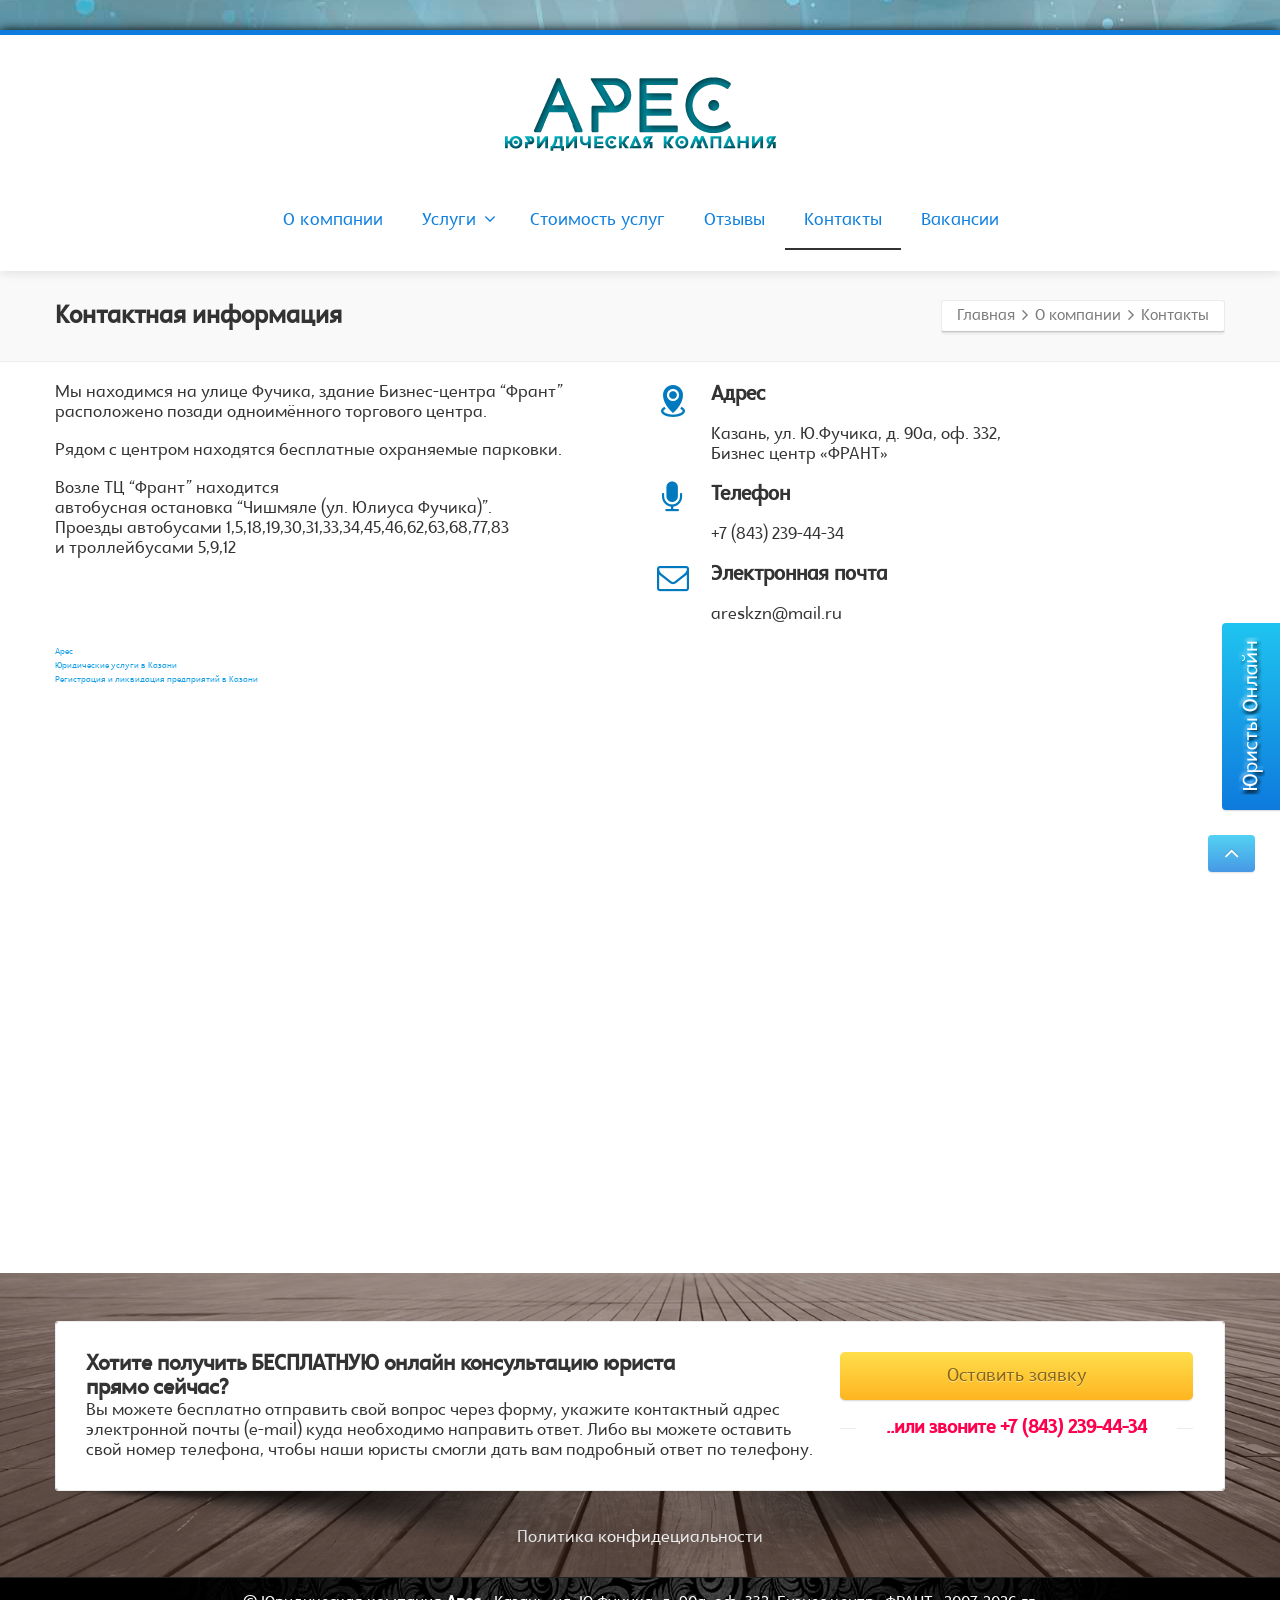
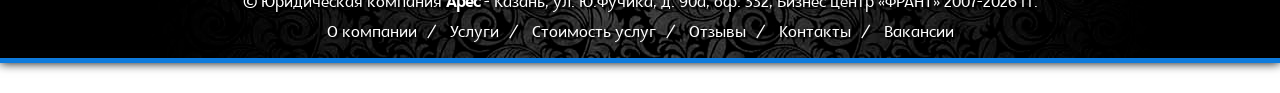
<file: about/contacts/index.html>
<!DOCTYPE html>
<html class="no-js modern-browser responsive" itemscope="itemscope" itemtype="http://schema.org/WebPage" lang="ru-RU">

<head>
<meta http-equiv="content-type" content="text/html; charset=UTF-8" />
<meta name="viewport" content="width=device-width, maximum-scale=1.0, minimum-scale=1.0">
<title itemprop="name">Юридическая компания «АРЕС» | Контакты</title>
<link rel="stylesheet" href="/css/custom.css">

<link rel='stylesheet' id='custom-css'  href='/css/hareflar.css' type='text/css' media='all' />
<link rel='stylesheet' id='theme-bootstrap-css'  href='/css/bootstrap.css' type='text/css' media='all' />
<link rel='stylesheet' id='theme-frontend-style-css'  href='/css/style.css' type='text/css' media='all' />
<link rel='stylesheet' id='theme-frontend-extensions-css'  href='/css/extensions.css' type='text/css' media='all' />
<link rel='stylesheet' id='theme-bootstrap-responsive-css'  href='/css/bootstrap-responsive.css' type='text/css' media='all' />
<link rel='stylesheet' id='theme-bootstrap-responsive-1170-css'  href='/css/bootstrap-responsive-1170.css' type='text/css' media='all' />
<link rel='stylesheet' id='theme-frontend-responsive-css'  href='/css/responsive.css' type='text/css' media='all' />
<link rel='stylesheet' id='theme-fontawesome-css'  href='/css/font-awesome.min.css' type='text/css' media='all' />
<link rel='stylesheet' id='theme-icomoon-css'  href='/css/icomoon.css' type='text/css' media='all' />
<link rel='stylesheet' id='theme-skin' href='/css/skin.css' type='text/css' media='all'/>
<script src="/js/config.js"></script>
<script type='text/javascript' src='/js/jquery.js'></script>
<script type='text/javascript' src='/js/jquery-migrate.min.js'></script>
<link rel="canonical" href="https://ares-kzn.ru/about/contacts/" />
<link rel="shortcut icon" href="/img/ico.png" />

<script type="text/javascript">
    
    document.documentElement.className = document.documentElement.className.replace('no-js','js');
    document.documentElement.className = document.documentElement.className.replace('html-loaded','html-loading');

    (function(){
        "use strict";

        setTimeout(function(){
            document.documentElement.className = document.documentElement.className.replace('html-loading','html-loaded');
        }, 6000);

    })();
    
    jQuery(document).ready(function(){ 
        jQuery('html').removeClass('html-loading').addClass('html-loaded');
    });

</script>

</head>

<body data-rsssl=1 class="page-template-default page page-id-61 page-parent page-child parent-pageid-6 run layout--boxed helper--no-filter ui--side-panel-position-left">


<div id="side-panel-pusher">

<div id="main-container">

    <div id="page-wrap">

        
        <header id="page-header" class="clearfix">

                                    
            
            <div id="header-container" class="header-style-1 header-layout-blocking logo-position-center navigation-position-center sticky-logo-position-left sticky-navigation-position-right no-stuck clearfix"  data-responsive="{&quot;css&quot;:{&quot;padding-bottom&quot;:{&quot;phone&quot;:20,&quot;tablet&quot;:20,&quot;widescreen&quot;:20}}}">
                <div id="header-container-background"></div>
                                <div class="container relative">        
                    <div id="logo">
                        <a href="/">
                            
                            <img  id="logo-desktop" class="visible-desktop hide-on-stuck " src="/img/lgotyp-1.png" alt="Юридическая компания «АРЕС»" style="margin-top: 40px;  margin-bottom: 40px;"/>
<img  id="logo-tablet" class="visible-tablet hide-on-stuck " src="/img/lgotyp-1.png" alt="Юридическая компания «АРЕС»" style="margin-top: 40px;  margin-bottom: 20px;"/>
<img  id="logo-phone" class="visible-phone hide-on-stuck " src="/img/lgotyp-1.png" alt="Юридическая компания «АРЕС»" style="margin-top: 20px;  margin-bottom: 20px;"/>
<img  id="logo-sticky" class="show-on-stuck" src="/img/lgotyp-small-1.png" alt="Юридическая компания «АРЕС»" style="margin-top: 40px;  margin-bottom: 40px;"/>                        </a>
                    </div><!-- /#logo -->

                    
                                                    <nav id="navigation" class="without-navigation-holder">
                               
			<div id="header-navigation-toggle" class="visible-phone ">
			<a href="javascript:;">Меню <i class="fontawesome-align-justify ui--caret"></i></a>
		</div>
	<ul id="header-navigation" class="sf-menu clearfix unstyled-all"><li id="menu-item-58" class="menu-item menu-item-type-post_type menu-item-object-page menu-item-home current-page-ancestor current-page-parent level-0 top-level-item to-right"><a href="/">О компании</a></li>
<li id="menu-item-57" class="menu-item menu-item-type-post_type menu-item-object-page menu-item-has-children level-0 top-level-item has-child megamenu ui-row to-right columns-2"><a href="/uslugi/">Услуги<i class="ui--caret fontawesome-angle-down px18"></i></a>
<ul class="sub-menu" style="width: 450px;">
	<li id="menu-item-122" class="menu-item menu-item-type-custom menu-item-object-custom menu-item-has-children level-1 sub-level-item has-child to-right style--big-title link-enabled">
	<ul class="sub-menu">
		<li id="menu-item-131" class="menu-item menu-item-type-custom menu-item-object-custom level-2 sub-level-item to-right style--standard"><a href="/uslugi/#regooo">Регистрация ООО</a></li>
		<li id="menu-item-130" class="menu-item menu-item-type-custom menu-item-object-custom level-2 sub-level-item to-right style--standard"><a href="/uslugi/#regip">Регистрация ИП</a></li>
		<li id="menu-item-129" class="menu-item menu-item-type-custom menu-item-object-custom level-2 sub-level-item to-right style--standard"><a href="/uslugi/#perereg">Перерегистрация компаний</a></li>
		<li id="menu-item-128" class="menu-item menu-item-type-custom menu-item-object-custom level-2 sub-level-item to-right style--standard"><a href="/uslugi/#reorg">Услуги по реорганизации</a></li>
		<li id="menu-item-136" class="menu-item menu-item-type-post_type menu-item-object-page level-2 sub-level-item to-right style--standard"><a href="/uslugi/vedenie-del-v-sude-obshey-yurisdiktsii/">Ведение дел в суде общей юрисдикции</a></li>
		<li id="menu-item-127" class="menu-item menu-item-type-custom menu-item-object-custom level-2 sub-level-item to-right style--standard"><a href="/uslugi/#liquid">Услуги по ликвидации юридических лиц</a></li>
	</ul>
</li>
	<li id="menu-item-123" class="menu-item menu-item-type-custom menu-item-object-custom menu-item-has-children level-1 sub-level-item has-child to-right style--big-title link-enabled">
	<ul class="sub-menu">
		<li id="menu-item-132" class="menu-item menu-item-type-custom menu-item-object-custom level-2 sub-level-item to-right style--standard"><a href="/uslugi/#arbitrazh">Арбитражные споры</a></li>
		<li id="menu-item-124" class="menu-item menu-item-type-custom menu-item-object-custom level-2 sub-level-item to-right style--standard"><a href="/uslugi/#vzyskanie">Взыскание долгов</a></li>
		<li id="menu-item-125" class="menu-item menu-item-type-custom menu-item-object-custom level-2 sub-level-item to-right style--standard"><a href="/uslugi/#osparivanie">Оспаривание незаконных актов, действий/бездействий гос.органов и должностных лиц</a></li>
		<li id="menu-item-126" class="menu-item menu-item-type-custom menu-item-object-custom level-2 sub-level-item to-right style--standard"><a href="/uslugi/#soprovozhdenie">Юридическое сопровождение сделок</a></li>
		<li id="menu-item-135" class="menu-item menu-item-type-post_type menu-item-object-page level-2 sub-level-item to-right style--standard"><a href="/uslugi/razreshenie-trudovyh-sporov/">Разрешение трудовых споров</a></li>
	</ul>
</li>
</ul>
</li>
<li id="menu-item-56" class="menu-item menu-item-type-post_type menu-item-object-page level-0 top-level-item to-right"><a href="/price/">Стоимость услуг</a></li>
<li id="menu-item-118" class="menu-item menu-item-type-post_type menu-item-object-page level-0 top-level-item to-right"><a href="/about/otzyvy/">Отзывы</a></li>
<li id="menu-item-79" class="menu-item menu-item-type-post_type menu-item-object-page current-menu-item page_item page-item-61 current_page_item level-0 top-level-item to-right"><a href="/about/contacts/">Контакты</a></li>
<li id="menu-item-110" class="menu-item menu-item-type-post_type menu-item-object-page level-0 top-level-item to-right"><a href="/about/vakansii/">Вакансии</a></li>
 </ul>                            </nav><!-- /nav#navigation -->
                                                
                    
                </div>
            </div><!-- /#header-container -->

        </header>
                				
		<div id="titlebar" class=" cover">
						<div class="container relative">
				<div id="titlebar-text">
											<h2 id="titlebar-title">Контактная информация</h2>
					
									</div>
									<div id="titlebar-breadcrumb"><div id="breadcrumb" class="ui--box-alias centerVertical"><div class="ui-bc ui-breadcrumbs breadcrumbs"><span class="ui-bc-item ui-bc-first"><a href="/" rel="home"><span>Главная</span></a></span><span class="ui-bc-seperator"> <i class="ui--caret fontawesome-angle-right px18"></i> </span><span class="ui-bc-item" itemscope itemtype="http://data-vocabulary.org/Breadcrumb"><a href="/" itemprop="url"><span itemprop="title">О компании</span></a></span><span class="ui-bc-seperator"> <i class="ui--caret fontawesome-angle-right px18"></i> </span><span class="ui-bc-item ui-bc-last"><span>Контакты</span></span></div></div></div>
							</div>
		</div><!-- /#titlebar -->

	<div id="page-content" class="no-sidebar-layout"><div class="container"><div id="the-content" >
	<div  class="fullwidth-content ui--section clearfix" style="margin-top: -40px;  margin-bottom: 12px;"><div  class="ui--section-content" style="padding-bottom: 12px;"><div class="container"><div class="ui-row row">
 <div   class="ui-column span6"><div class="auto-format ui--animation"><p>Мы находимся на улице Фучика, здание Бизнес-центра &#8220;Франт&#8221; расположено позади одноимённого торгового центра. </p>
<p>Рядом с центром находятся бесплатные охраняемые парковки. </p>
<p>Возле ТЦ &#8220;Франт&#8221; находится <br />автобусная остановка &#8220;Чишмяле (ул. Юлиуса Фучика)&#8221;. <br />
Проезды автобусами 1,5,18,19,30,31,33,34,45,46,62,63,68,77,83 <br />
и троллейбусами 5,9,12</p>
</div></div> 

 <div   class="ui-column span6"><div  class="ui--icon-box position--left"><span class="ui--icon-box-icon ui--animation"><i class="ui--icon icomoon-location-4 icon-inline-block radius-circle" style="font-size: 32px;  width: 36px;  height: 36px;  color: #0079BE !important;"></i></span><div  class="ui--icon-box-content"><h4 class="ui--icon-box-title ui--animation text-left" data-fx="fx--no-effect"><span >Адрес</span></h4><div  class="ui--animation ui--icon-box-text text-left" data-fx="fx--no-effect"><p>Казань, ул. Ю.Фучика, д. 90а, оф. 332,<br />
Бизнес центр «ФРАНТ»</p>
</div></div></div><div  class="ui--icon-box position--left"><span class="ui--icon-box-icon ui--animation"><i class="ui--icon fontawesome-microphone icon-inline-block radius-circle" style="font-size: 32px;  width: 36px;  height: 36px;  color: #0079BE !important;"></i></span><div  class="ui--icon-box-content"><h4 class="ui--icon-box-title ui--animation text-left" data-fx="fx--no-effect"><span >Телефон</span></h4><div  class="ui--animation ui--icon-box-text text-left" data-fx="fx--no-effect"><p> +7 (843) 239-44-34</p>
</div></div></div><div  class="ui--icon-box position--left"><span class="ui--icon-box-icon ui--animation"><i class="ui--icon fontawesome-envelope-alt icon-inline-block radius-circle" style="font-size: 32px;  width: 36px;  height: 36px;  color: #0079BE !important;"></i></span><div  class="ui--icon-box-content"><h4 class="ui--icon-box-title ui--animation text-left" data-fx="fx--no-effect"><span >Электронная почта</span></h4><div  class="ui--animation ui--icon-box-text text-left" data-fx="fx--no-effect"><p>areskzn@mail.ru</p>
</div></div></div></div> 

</div> 
<div class="auto-format ui--animation"><div class="ymap"><a href="https://yandex.ru/maps/org/ares/113581663277/?utm_medium=mapframe&utm_source=maps" style="top:0px;">Арес</a><a href="https://yandex.ru/maps/43/kazan/category/legal_services/184105630/?utm_medium=mapframe&utm_source=maps" style="top:14px;">Юридические услуги в Казани</a><a href="https://yandex.ru/maps/43/kazan/category/registration_and_liquidation_of_enterprises/184105626/?utm_medium=mapframe&utm_source=maps" style="top:28px;">Регистрация и ликвидация предприятий в Казани</a><iframe src="https://yandex.ru/map-widget/v1/?ll=49.234999%2C55.763382&mode=search&oid=113581663277&ol=biz&z=17.16" width="100%" height="600" frameborder="0" allowfullscreen="true" loading="lazy" title="Карта: юридическая компания «Арес», Казань"></iframe></div>
</div></div></div></div><!-- /.fullwidth-container -->

	</div></div><!-- /.container --><div class="container ui--before-footer clearfix"><div  id="section-8wp3r" class="fullwidth-content ui--section clearfix section-8wp3r color--dark" style="margin-top: 7px;  margin-bottom: -12px;"><div  class="ui--section-content" style="padding-top: 30px;  padding-bottom: 12px;"><div class="container"><div  class="ui--tagline-box-wrapper ui--animation clearfix" style="margin-top: 18px;"><div  id="tagline-1" class="ui--tagline-box ui-row clearfix ui--tagline-box-custom-color radius-3px" data-responsive="{&quot;css&quot;:{&quot;min-height&quot;:{&quot;phone&quot;:&quot;auto&quot;,&quot;tablet&quot;:&quot;auto&quot;,&quot;widescreen&quot;:&quot;&quot;}}}"><div  class="ui--tagline-background-container ui--tagline-background-overlay radius-3px"></div><div  class="ui--tagline-background-container ui--tagline-background-image radius-3px"></div><div  class="ui--tagline-content"><div class="ui-row row">
 <div   class="ui-column span8"><div  class="ui--animation-in make--fx--fadein-ltr ui--pass clearfix" data-fx="fx--fadein-ltr" data-delay="400" data-start-delay="0"><h3 id="custom-title-h3-1" class="ui--animation " style="margin-bottom: 0px; ">Хотите получить БЕСПЛАТНУЮ онлайн консультацию юриста <br />
прямо сейчас?</h3><div class="auto-format ui--animation"><p>Вы можете бесплатно отправить свой вопрос через форму, укажите контактный адрес электронной почты (е-mail) куда необходимо направить ответ. Либо вы можете оставить свой номер телефона, чтобы наши юристы смогли дать вам подробный ответ по телефону.</p>
</div></div></div> 

 <div   class="ui-column span4"><div class="ui--side-panel"><div  class="ui--animation-in make--fx--fadein-rtl ui--pass clearfix" data-fx="fx--fadein-rtl" data-delay="150" data-start-delay="0"><div class="text-center ui--animation"><a class="btn btn-large btn-block btn-icon-left btn-yellow" href="javascript://" style="">Оставить заявку</a> </div><div class="ui--title ui--animation ui--title-bordered text-center"><div class="ui--title-holder"><h5 class="ui--title-text" style="color: #ff004d !important;">..или звоните +7 (843) 239-44-34</h5><div class="ui--title-borders ui--title-border-left"></div><div class="ui--title-borders ui--title-border-right"></div></div></div></div></div></div> 

</div> 
</div></div><div class="ui--shadow ui--shadow-type-2  clearfix"><img src="/img/shadow-2.png" alt="" /></div></div><div class="auto-format ui--animation"><p align="center"><a href="/politika/" style="color:white">Политика конфидециальности</a></p>
</div></div></div></div><!-- /.fullwidth-container --></div></div><!-- /#page-content -->
        
	<footer class="ui-dark">

									<div id="footer-bottom" class="layout--centered">
				<div class="container">
											<div id="footer-texts" class=""> © Юридическая компания <strong>Арес</strong> - Казань, ул. Ю.Фучика, д. 90а, оф. 332, Бизнес центр «ФРАНТ» 2007-2026 гг.

</div>
					
					<div id="footer-navigation" class="menu-topmenu-container"><ul id="menu-topmenu" class="clearfix unstyled-all"><li id="menu-item-58" class="menu-item menu-item-type-post_type menu-item-object-page menu-item-home current-page-ancestor current-page-parent menu-item-58"><a href="/">О компании</a></li><li class="ui--separator"> / </li>
<li id="menu-item-57" class="menu-item menu-item-type-post_type menu-item-object-page menu-item-has-children menu-item-57"><a href="/uslugi/">Услуги</a></li><li class="ui--separator"> / </li>
<li id="menu-item-56" class="menu-item menu-item-type-post_type menu-item-object-page menu-item-56"><a href="/price/">Стоимость услуг</a></li><li class="ui--separator"> / </li>
<li id="menu-item-118" class="menu-item menu-item-type-post_type menu-item-object-page menu-item-118"><a href="/about/otzyvy/">Отзывы</a></li><li class="ui--separator"> / </li>
<li id="menu-item-79" class="menu-item menu-item-type-post_type menu-item-object-page current-menu-item page_item page-item-61 current_page_item menu-item-79"><a href="/about/contacts/">Контакты</a></li><li class="ui--separator"> / </li>
<li id="menu-item-110" class="menu-item menu-item-type-post_type menu-item-object-page menu-item-110"><a href="/about/vakansii/">Вакансии</a></li><li class="ui--separator"> / </li>
</ul></div>				</div>
			</div>
		
	</footer>

	
		</div><!-- /#page-wrap -->

</div><!-- /#main-container -->

	<div id="side-panel" class="ui-row" style="display: none;">
	    		<div id="ui--side-content-widget-1">
			<h3><strong>Форма связи с ЮК &#8220;Арес&#8221;</strong></h3>
			
                <div class='gf_browser_unknown gform_wrapper' id='gform_wrapper_1' ><form method="post" id="gform_1" action="/api/contact" novalidate>
                        <div class='gform_body'><ul id='gform_fields_1' class='gform_fields top_label form_sublabel_below description_below'><li id='field_1_1' class='gfield field_sublabel_below field_description_below' ><label class='gfield_label' for='input_1_1' >Как к Вам обращаться?</label><div class='ginput_container ginput_container_text'><input name='name' required id='input_1_1' type='text' value='' class='medium'     /></div></li><li id='field_1_3' class='gfield field_sublabel_below field_description_below' ><label class='gfield_label' for='input_1_3' >Ваш номер телефона?</label><div class='ginput_container ginput_container_text'><input name='phone' id='input_1_3' type='text' value='' class='medium'     /></div></li><li id='field_1_2' class='gfield field_sublabel_below field_description_below' ><label class='gfield_label' for='input_1_2' >Адрес Вашей электронной почты</label><div class='ginput_container ginput_container_text'><input name='email' id='input_1_2' type='text' value='' class='medium'     /></div></li><li id='field_1_4' class='gfield field_sublabel_below field_description_below' ><label class='gfield_label' for='input_1_4' >Опишите суть вашего вопроса, пожалуйста</label><div class='ginput_container ginput_container_textarea'>
					<textarea name='message' required id='input_1_4' class='textarea large'     rows='10' cols='50'></textarea>
				</div></li><li id='field_1_5' class='gfield gfield_html gfield_html_formatted gfield_no_follows_desc field_sublabel_below field_description_below' >Нажимая кнопку "Отправить", Вы автоматически соглашаетесь <a href="/politika/" target="_blank">с политикой конфиденциальности</a> и даете свое согласие на обработку персональных данных. Ваши данные не будут переданы третьим лицам</li>
                            </ul></div>
        <div class="hp-field" aria-hidden="true" style="position:absolute;left:-9999px;"><label>Не заполняйте <input type="text" name="website" tabindex="-1" autocomplete="off"></label></div>
            <div class='gform_footer top_label'> <input type='submit' id='gform_submit_button_1' class='gform_button button' value='Отправить' tabindex='2' /> 
            </div>
                        <div class="form-status" role="status" aria-live="polite"></div></form>
                        </div>		</div>
		    <a class="btn btn-normal btn-icon-left btn-primary ui--animation" id="ui--side-panel-close-button" href="javascript:;" style=""><i class="ui--icon fontawesome-remove" style="font-size: 16px;  width: 18px;  height: 18px;"></i></a> 	</div>

</div><!-- /#side-panel-pusher -->

<div class="ui--fixed-button position--right "><a class="btn btn-normal btn-icon-left ui--side-panel btn-primary ui--animation" data-target="ui--side-content-widget-1" href="javascript:;" style=""><img class="ui--icon" src="/img/uristy-online.png" alt=""/></a> </div>	<script type="text/javascript">
		jQuery(document).ready(function() {
			if ( jQuery.isFunction(jQuery.fn.UItoTop) ) {
				jQuery().UItoTop({
					text: '<i class="fontawesome-angle-up px24"></i>',
					min: 200,
					inDelay:600,
					outDelay:400,
					scrollSpeed: 500,
					containerID: 'toTop',
					className: 'btn btn-primary',
					containerHoverID: 'toTopHover',
				});
			}
		});
	</script>
<link rel='stylesheet' id='gforms_reset_css-css'  href='/css/formreset.min.css' type='text/css' media='all' />
<link rel='stylesheet' id='gforms_formsmain_css-css'  href='/css/formsmain.min.css' type='text/css' media='all' />
<link rel='stylesheet' id='gforms_ready_class_css-css'  href='/css/readyclass.min.css' type='text/css' media='all' />
<link rel='stylesheet' id='gforms_browsers_css-css'  href='/css/browsers.min.css' type='text/css' media='all' />
<script type='text/javascript' src='/js/to_top.js'></script>
<script type='text/javascript' src='/js/common.js'></script>
<script type='text/javascript' src='/js/modernizr-2.6.2-respond-1.1.0.min.js'></script>
<script type='text/javascript' src='/js/noconflict.js'></script>
<script type='text/javascript' src='/js/jquery.prettyPhoto.js'></script>
<script type='text/javascript' src='/js/extensions.js'></script>
<script type='text/javascript' src='/js/waypoints.min.js'></script>
<script type='text/javascript' src='/js/waypoints-sticky.js'></script>
<script type='text/javascript' src='/js/jquery.viewport.mini.js'></script>

<link rel="stylesheet" href="/css/page-about-contacts.css">
<script src="/js/contact-form.js"></script>
</body>
</html>
</file>
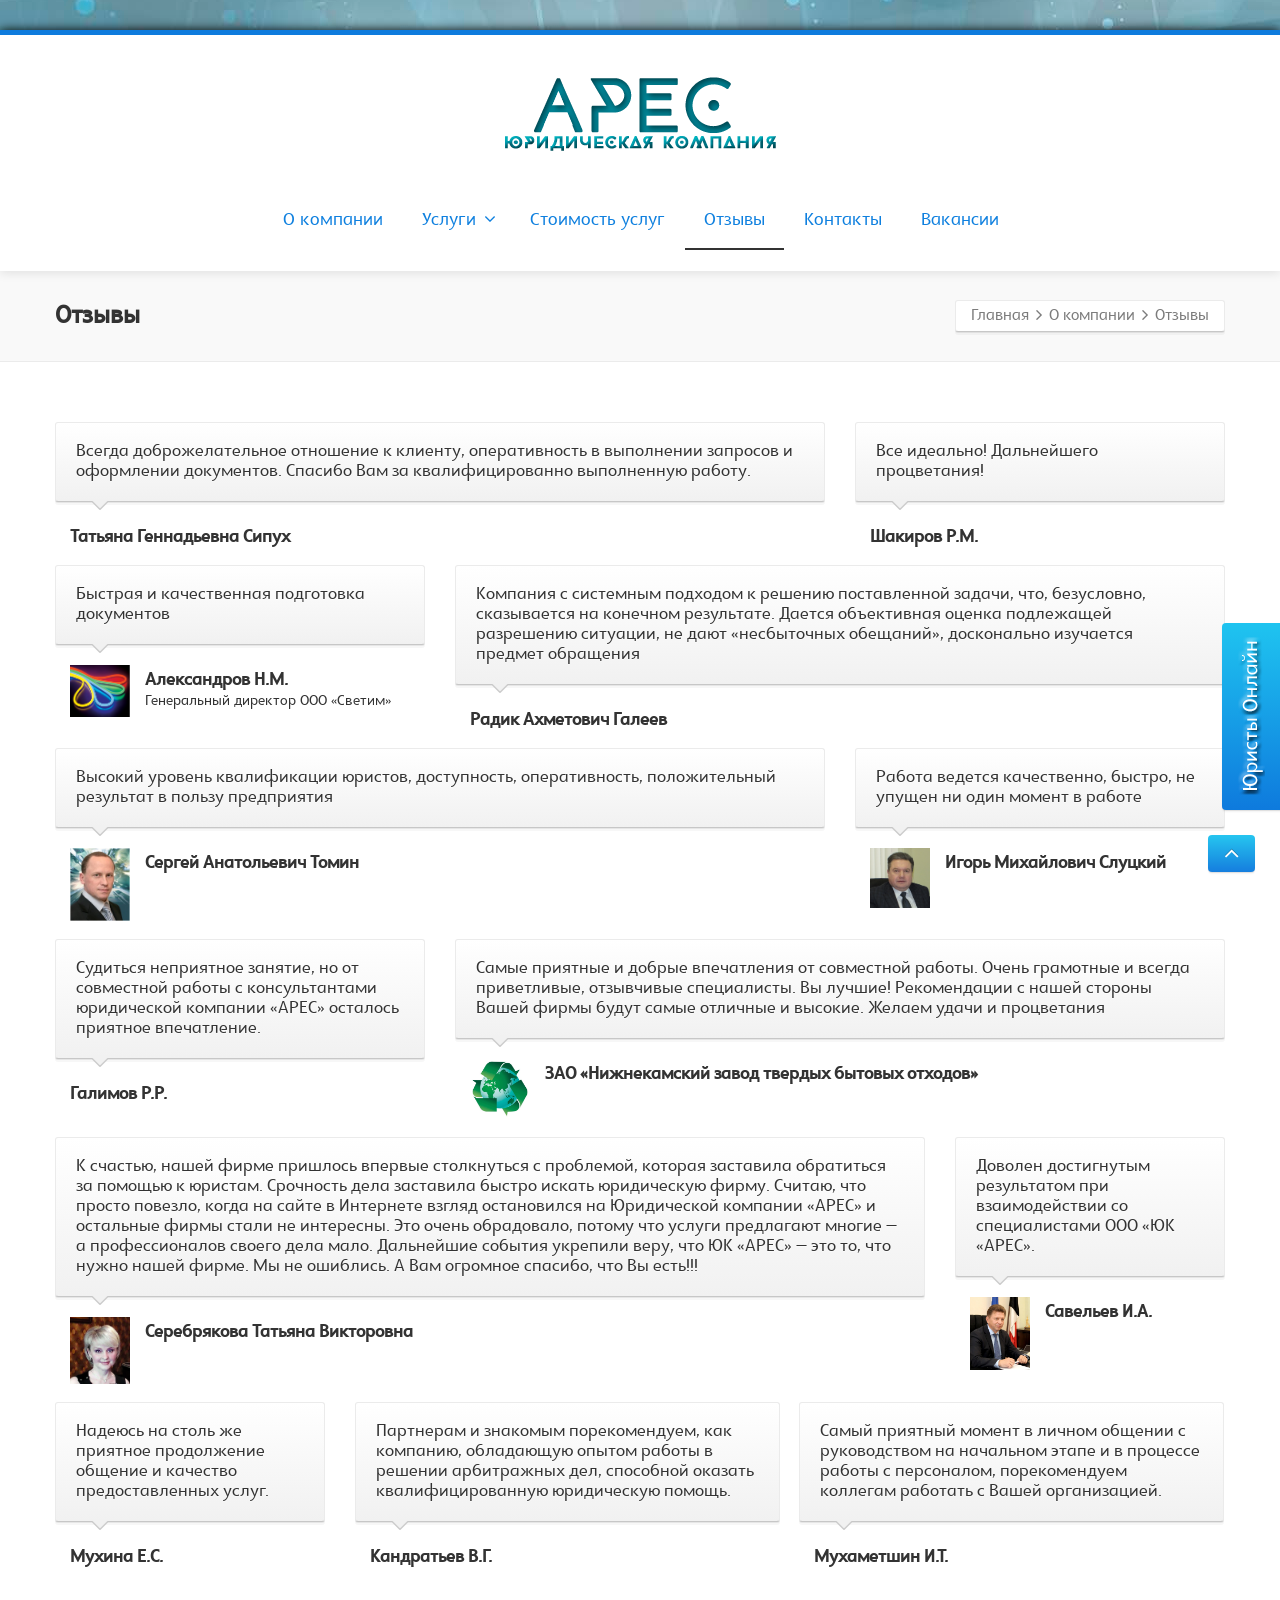
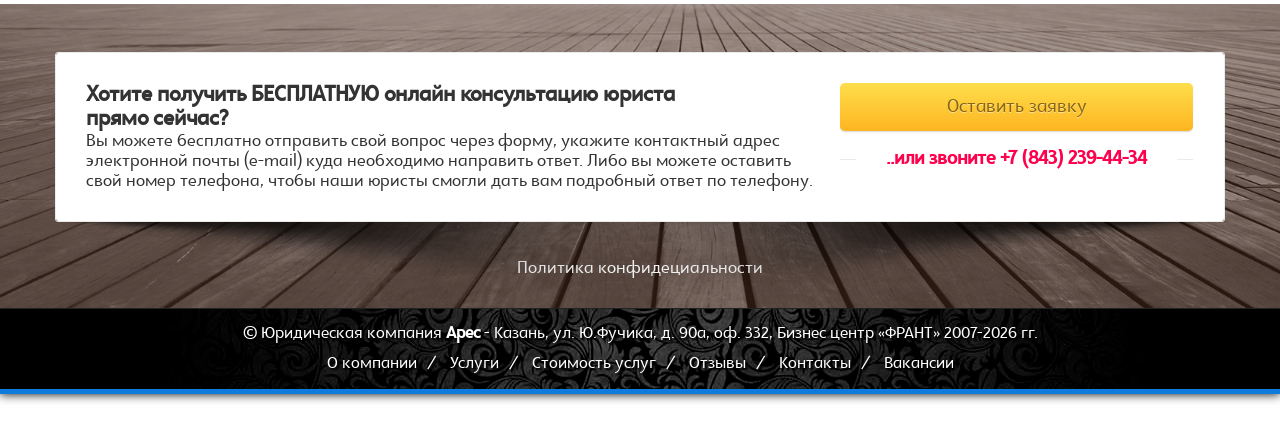
<file: about/otzyvy/index.html>
<!DOCTYPE html>
<html class="no-js modern-browser responsive" itemscope="itemscope" itemtype="http://schema.org/WebPage" lang="ru-RU">

<head>
<meta http-equiv="content-type" content="text/html; charset=UTF-8" />
<meta name="viewport" content="width=device-width, maximum-scale=1.0, minimum-scale=1.0">
<title itemprop="name">Юридическая компания «АРЕС» | Отзывы</title>
<link rel="stylesheet" href="/css/custom.css">

<link rel='stylesheet' id='custom-css'  href='/css/hareflar.css' type='text/css' media='all' />
<link rel='stylesheet' id='theme-bootstrap-css'  href='/css/bootstrap.css' type='text/css' media='all' />
<link rel='stylesheet' id='theme-frontend-style-css'  href='/css/style.css' type='text/css' media='all' />
<link rel='stylesheet' id='theme-frontend-extensions-css'  href='/css/extensions.css' type='text/css' media='all' />
<link rel='stylesheet' id='theme-bootstrap-responsive-css'  href='/css/bootstrap-responsive.css' type='text/css' media='all' />
<link rel='stylesheet' id='theme-bootstrap-responsive-1170-css'  href='/css/bootstrap-responsive-1170.css' type='text/css' media='all' />
<link rel='stylesheet' id='theme-frontend-responsive-css'  href='/css/responsive.css' type='text/css' media='all' />
<link rel='stylesheet' id='theme-fontawesome-css'  href='/css/font-awesome.min.css' type='text/css' media='all' />
<link rel='stylesheet' id='theme-icomoon-css'  href='/css/icomoon.css' type='text/css' media='all' />
<link rel='stylesheet' id='theme-skin' href='/css/skin.css' type='text/css' media='all'/>
<script src="/js/config.js"></script>
<script type='text/javascript' src='/js/jquery.js'></script>
<script type='text/javascript' src='/js/jquery-migrate.min.js'></script>
<link rel="canonical" href="https://ares-kzn.ru/about/otzyvy/" />
<link rel="shortcut icon" href="/img/ico.png" />

<script type="text/javascript">
    
    document.documentElement.className = document.documentElement.className.replace('no-js','js');
    document.documentElement.className = document.documentElement.className.replace('html-loaded','html-loading');

    (function(){
        "use strict";

        setTimeout(function(){
            document.documentElement.className = document.documentElement.className.replace('html-loading','html-loaded');
        }, 6000);

    })();
    
    jQuery(document).ready(function(){ 
        jQuery('html').removeClass('html-loading').addClass('html-loaded');
    });

</script>

</head>

<body data-rsssl=1 class="page-template-default page page-id-111 page-child parent-pageid-6 run layout--boxed helper--no-filter ui--side-panel-position-left">


<div id="side-panel-pusher">

<div id="main-container">

    <div id="page-wrap">

        
        <header id="page-header" class="clearfix">

                                    
            
            <div id="header-container" class="header-style-1 header-layout-blocking logo-position-center navigation-position-center sticky-logo-position-left sticky-navigation-position-right no-stuck clearfix"  data-responsive="{&quot;css&quot;:{&quot;padding-bottom&quot;:{&quot;phone&quot;:20,&quot;tablet&quot;:20,&quot;widescreen&quot;:20}}}">
                <div id="header-container-background"></div>
                                <div class="container relative">        
                    <div id="logo">
                        <a href="/">
                            
                            <img  id="logo-desktop" class="visible-desktop hide-on-stuck " src="/img/lgotyp-1.png" alt="Юридическая компания «АРЕС»" style="margin-top: 40px;  margin-bottom: 40px;"/>
<img  id="logo-tablet" class="visible-tablet hide-on-stuck " src="/img/lgotyp-1.png" alt="Юридическая компания «АРЕС»" style="margin-top: 40px;  margin-bottom: 20px;"/>
<img  id="logo-phone" class="visible-phone hide-on-stuck " src="/img/lgotyp-1.png" alt="Юридическая компания «АРЕС»" style="margin-top: 20px;  margin-bottom: 20px;"/>
<img  id="logo-sticky" class="show-on-stuck" src="/img/lgotyp-small-1.png" alt="Юридическая компания «АРЕС»" style="margin-top: 40px;  margin-bottom: 40px;"/>                        </a>
                    </div><!-- /#logo -->

                    
                                                    <nav id="navigation" class="without-navigation-holder">
                               
			<div id="header-navigation-toggle" class="visible-phone ">
			<a href="javascript:;">Меню <i class="fontawesome-align-justify ui--caret"></i></a>
		</div>
	<ul id="header-navigation" class="sf-menu clearfix unstyled-all"><li id="menu-item-58" class="menu-item menu-item-type-post_type menu-item-object-page menu-item-home current-page-ancestor current-page-parent level-0 top-level-item to-right"><a href="/">О компании</a></li>
<li id="menu-item-57" class="menu-item menu-item-type-post_type menu-item-object-page menu-item-has-children level-0 top-level-item has-child megamenu ui-row to-right columns-2"><a href="/uslugi/">Услуги<i class="ui--caret fontawesome-angle-down px18"></i></a>
<ul class="sub-menu" style="width: 450px;">
	<li id="menu-item-122" class="menu-item menu-item-type-custom menu-item-object-custom menu-item-has-children level-1 sub-level-item has-child to-right style--big-title link-enabled">
	<ul class="sub-menu">
		<li id="menu-item-131" class="menu-item menu-item-type-custom menu-item-object-custom level-2 sub-level-item to-right style--standard"><a href="/uslugi/#regooo">Регистрация ООО</a></li>
		<li id="menu-item-130" class="menu-item menu-item-type-custom menu-item-object-custom level-2 sub-level-item to-right style--standard"><a href="/uslugi/#regip">Регистрация ИП</a></li>
		<li id="menu-item-129" class="menu-item menu-item-type-custom menu-item-object-custom level-2 sub-level-item to-right style--standard"><a href="/uslugi/#perereg">Перерегистрация компаний</a></li>
		<li id="menu-item-128" class="menu-item menu-item-type-custom menu-item-object-custom level-2 sub-level-item to-right style--standard"><a href="/uslugi/#reorg">Услуги по реорганизации</a></li>
		<li id="menu-item-136" class="menu-item menu-item-type-post_type menu-item-object-page level-2 sub-level-item to-right style--standard"><a href="/uslugi/vedenie-del-v-sude-obshey-yurisdiktsii/">Ведение дел в суде общей юрисдикции</a></li>
		<li id="menu-item-127" class="menu-item menu-item-type-custom menu-item-object-custom level-2 sub-level-item to-right style--standard"><a href="/uslugi/#liquid">Услуги по ликвидации юридических лиц</a></li>
	</ul>
</li>
	<li id="menu-item-123" class="menu-item menu-item-type-custom menu-item-object-custom menu-item-has-children level-1 sub-level-item has-child to-right style--big-title link-enabled">
	<ul class="sub-menu">
		<li id="menu-item-132" class="menu-item menu-item-type-custom menu-item-object-custom level-2 sub-level-item to-right style--standard"><a href="/uslugi/#arbitrazh">Арбитражные споры</a></li>
		<li id="menu-item-124" class="menu-item menu-item-type-custom menu-item-object-custom level-2 sub-level-item to-right style--standard"><a href="/uslugi/#vzyskanie">Взыскание долгов</a></li>
		<li id="menu-item-125" class="menu-item menu-item-type-custom menu-item-object-custom level-2 sub-level-item to-right style--standard"><a href="/uslugi/#osparivanie">Оспаривание незаконных актов, действий/бездействий гос.органов и должностных лиц</a></li>
		<li id="menu-item-126" class="menu-item menu-item-type-custom menu-item-object-custom level-2 sub-level-item to-right style--standard"><a href="/uslugi/#soprovozhdenie">Юридическое сопровождение сделок</a></li>
		<li id="menu-item-135" class="menu-item menu-item-type-post_type menu-item-object-page level-2 sub-level-item to-right style--standard"><a href="/uslugi/razreshenie-trudovyh-sporov/">Разрешение трудовых споров</a></li>
	</ul>
</li>
</ul>
</li>
<li id="menu-item-56" class="menu-item menu-item-type-post_type menu-item-object-page level-0 top-level-item to-right"><a href="/price/">Стоимость услуг</a></li>
<li id="menu-item-118" class="menu-item menu-item-type-post_type menu-item-object-page current-menu-item page_item page-item-111 current_page_item level-0 top-level-item to-right"><a href="/about/otzyvy/">Отзывы</a></li>
<li id="menu-item-79" class="menu-item menu-item-type-post_type menu-item-object-page level-0 top-level-item to-right"><a href="/about/contacts/">Контакты</a></li>
<li id="menu-item-110" class="menu-item menu-item-type-post_type menu-item-object-page level-0 top-level-item to-right"><a href="/about/vakansii/">Вакансии</a></li>
 </ul>                            </nav><!-- /nav#navigation -->
                                                
                    
                </div>
            </div><!-- /#header-container -->

        </header>
                				
		<div id="titlebar" class=" cover">
						<div class="container relative">
				<div id="titlebar-text">
											<h2 id="titlebar-title">Отзывы</h2>
					
									</div>
									<div id="titlebar-breadcrumb"><div id="breadcrumb" class="ui--box-alias centerVertical"><div class="ui-bc ui-breadcrumbs breadcrumbs"><span class="ui-bc-item ui-bc-first"><a href="/" rel="home"><span>Главная</span></a></span><span class="ui-bc-seperator"> <i class="ui--caret fontawesome-angle-right px18"></i> </span><span class="ui-bc-item" itemscope itemtype="http://data-vocabulary.org/Breadcrumb"><a href="/" itemprop="url"><span itemprop="title">О компании</span></a></span><span class="ui-bc-seperator"> <i class="ui--caret fontawesome-angle-right px18"></i> </span><span class="ui-bc-item ui-bc-last"><span>Отзывы</span></span></div></div></div>
							</div>
		</div><!-- /#titlebar -->

	<div id="page-content" class="no-sidebar-layout"><div class="container"><div id="the-content" >
	<div  class="fullwidth-content ui--section clearfix"><div  class="ui--section-content"><div class="container"><div class="ui-row row">
 <div   class="ui-column span8"><div class="ui--carousel-item ui--testimonial-wrap ui--animation clearfix">
			
				<div class="ui--testimonial clearfix">
					
					<div class="ui--testimonial-content ui--box ui--gradient ui--gradient-grey auto-format clearfix">
						<p>Всегда доброжелательное отношение к клиенту, оперативность в выполнении запросов и оформлении документов. Спасибо Вам за квалифицированно выполненную работу.</p>

						<div class="ui--testimonial-arrow"><i class="fontawesome-caret-down"></i></div>
					</div>

					
					<div class="ui--testimonial-brand ui--animation clearfix" data-fx="fx--fadein-btt">

						

						<div class="ui--testimonial-user">
							<strong class="name">Татьяна Геннадьевна Сипух</strong>
								
							</div>

					</div>
						
				</div>	
			
			<div class="clearfix"></div>
			</div></div> 

 <div   class="ui-column span4"><div class="ui--carousel-item ui--testimonial-wrap ui--animation clearfix">
			
				<div class="ui--testimonial clearfix">
					
					<div class="ui--testimonial-content ui--box ui--gradient ui--gradient-grey auto-format clearfix">
						<p>Все идеально! Дальнейшего процветания!</p>

						<div class="ui--testimonial-arrow"><i class="fontawesome-caret-down"></i></div>
					</div>

					
					<div class="ui--testimonial-brand ui--animation clearfix" data-fx="fx--fadein-btt">

						

						<div class="ui--testimonial-user">
							<strong class="name">Шакиров Р.М.</strong>
								
							</div>

					</div>
						
				</div>	
			
			<div class="clearfix"></div>
			</div></div> 

</div> 
<div class="ui-row row">
 <div   class="ui-column span4"><div class="ui--carousel-item ui--testimonial-wrap ui--animation clearfix">
			
				<div class="ui--testimonial clearfix">
					
					<div class="ui--testimonial-content ui--box ui--gradient ui--gradient-grey auto-format clearfix">
						<p>Быстрая и качественная подготовка документов</p>

						<div class="ui--testimonial-arrow"><i class="fontawesome-caret-down"></i></div>
					</div>

					
					<div class="ui--testimonial-brand ui--animation clearfix" data-fx="fx--fadein-btt">

						
						<div class="ui--testimonial-image">
							<div class="ui--testimonial-image-position"><img src="/img/Svetim.png" alt="Александров Н.М." /></div>
						</div>

						<div class="ui--testimonial-user">
							<strong class="name">Александров Н.М.</strong>
								<small class="cap">Генеральный директор ООО «Светим» </small>
							</div>

					</div>
						
				</div>	
			
			<div class="clearfix"></div>
			</div></div> 

 <div   class="ui-column span8"><div class="ui--carousel-item ui--testimonial-wrap ui--animation clearfix">
			
				<div class="ui--testimonial clearfix">
					
					<div class="ui--testimonial-content ui--box ui--gradient ui--gradient-grey auto-format clearfix">
						<p>Компания с системным подходом к решению поставленной задачи, что, безусловно, сказывается на конечном результате. Дается объективная оценка подлежащей разрешению ситуации, не дают «несбыточных обещаний», досконально изучается предмет обращения</p>

						<div class="ui--testimonial-arrow"><i class="fontawesome-caret-down"></i></div>
					</div>

					
					<div class="ui--testimonial-brand ui--animation clearfix" data-fx="fx--fadein-btt">

						

						<div class="ui--testimonial-user">
							<strong class="name">Радик Ахметович Галеев</strong>
								
							</div>

					</div>
						
				</div>	
			
			<div class="clearfix"></div>
			</div></div> 

</div> 
<div class="ui-row row">
 <div   class="ui-column span8"><div class="ui--carousel-item ui--testimonial-wrap ui--animation clearfix">
			
				<div class="ui--testimonial clearfix">
					
					<div class="ui--testimonial-content ui--box ui--gradient ui--gradient-grey auto-format clearfix">
						<p>Высокий уровень квалификации юристов, доступность, оперативность, положительный результат в пользу предприятия</p>

						<div class="ui--testimonial-arrow"><i class="fontawesome-caret-down"></i></div>
					</div>

					
					<div class="ui--testimonial-brand ui--animation clearfix" data-fx="fx--fadein-btt">

						
						<div class="ui--testimonial-image">
							<div class="ui--testimonial-image-position"><img src="/img/Gundar_Sergey_Anatolevich.jpg" alt="Сергей Анатольевич Томин" /></div>
						</div>

						<div class="ui--testimonial-user">
							<strong class="name">Сергей Анатольевич Томин</strong>
								
							</div>

					</div>
						
				</div>	
			
			<div class="clearfix"></div>
			</div></div> 

 <div   class="ui-column span4"><div class="ui--carousel-item ui--testimonial-wrap ui--animation clearfix">
			
				<div class="ui--testimonial clearfix">
					
					<div class="ui--testimonial-content ui--box ui--gradient ui--gradient-grey auto-format clearfix">
						<p>Работа ведется качественно, быстро, не упущен ни один момент в работе</p>

						<div class="ui--testimonial-arrow"><i class="fontawesome-caret-down"></i></div>
					</div>

					
					<div class="ui--testimonial-brand ui--animation clearfix" data-fx="fx--fadein-btt">

						
						<div class="ui--testimonial-image">
							<div class="ui--testimonial-image-position"><img src="/img/Slutskiy.png" alt="Игорь Михайлович Слуцкий " /></div>
						</div>

						<div class="ui--testimonial-user">
							<strong class="name">Игорь Михайлович Слуцкий </strong>
								
							</div>

					</div>
						
				</div>	
			
			<div class="clearfix"></div>
			</div></div> 

</div> 
<div class="ui-row row">
 <div   class="ui-column span4"><div class="ui--carousel-item ui--testimonial-wrap ui--animation clearfix">
			
				<div class="ui--testimonial clearfix">
					
					<div class="ui--testimonial-content ui--box ui--gradient ui--gradient-grey auto-format clearfix">
						<p>Судиться неприятное занятие, но от совместной работы с консультантами юридической компании «АРЕС» осталось приятное впечатление.</p>

						<div class="ui--testimonial-arrow"><i class="fontawesome-caret-down"></i></div>
					</div>

					
					<div class="ui--testimonial-brand ui--animation clearfix" data-fx="fx--fadein-btt">

						

						<div class="ui--testimonial-user">
							<strong class="name">Галимов Р.Р.</strong>
								
							</div>

					</div>
						
				</div>	
			
			<div class="clearfix"></div>
			</div></div> 

 <div   class="ui-column span8"><div class="ui--carousel-item ui--testimonial-wrap ui--animation clearfix">
			
				<div class="ui--testimonial clearfix">
					
					<div class="ui--testimonial-content ui--box ui--gradient ui--gradient-grey auto-format clearfix">
						<p>Самые приятные и добрые впечатления от совместной работы. Очень грамотные и всегда приветливые, отзывчивые специалисты. Вы лучшие! Рекомендации с нашей стороны Вашей фирмы будут самые отличные и высокие. Желаем удачи и процветания</p>

						<div class="ui--testimonial-arrow"><i class="fontawesome-caret-down"></i></div>
					</div>

					
					<div class="ui--testimonial-brand ui--animation clearfix" data-fx="fx--fadein-btt">

						
						<div class="ui--testimonial-image">
							<div class="ui--testimonial-image-position"><img src="/img/Nizhnekamskiy-zavod.png" alt="ЗАО «Нижнекамский завод твердых бытовых отходов»" /></div>
						</div>

						<div class="ui--testimonial-user">
							<strong class="name">ЗАО «Нижнекамский завод твердых бытовых отходов»</strong>
								
							</div>

					</div>
						
				</div>	
			
			<div class="clearfix"></div>
			</div></div> 

</div> 
<div class="ui-row row">
 <div   class="ui-column span9"><div class="ui--carousel-item ui--testimonial-wrap ui--animation clearfix">
			
				<div class="ui--testimonial clearfix">
					
					<div class="ui--testimonial-content ui--box ui--gradient ui--gradient-grey auto-format clearfix">
						<p>К счастью, нашей фирме пришлось впервые столкнуться с проблемой, которая заставила обратиться за помощью к юристам. Срочность дела заставила быстро искать юридическую фирму. Считаю, что просто повезло, когда на сайте в Интернете взгляд остановился на Юридической компании «АРЕС» и остальные фирмы стали не интересны. Это очень обрадовало, потому что услуги предлагают многие – а профессионалов своего дела мало. Дальнейшие события укрепили веру, что ЮК «АРЕС» &#8211; это то, что нужно нашей фирме. Мы не ошиблись. А Вам огромное спасибо, что Вы есть!!!</p>

						<div class="ui--testimonial-arrow"><i class="fontawesome-caret-down"></i></div>
					</div>

					
					<div class="ui--testimonial-brand ui--animation clearfix" data-fx="fx--fadein-btt">

						
						<div class="ui--testimonial-image">
							<div class="ui--testimonial-image-position"><img src="/img/Serebryakova.png" alt="Серебрякова Татьяна Викторовна" /></div>
						</div>

						<div class="ui--testimonial-user">
							<strong class="name">Серебрякова Татьяна Викторовна</strong>
								
							</div>

					</div>
						
				</div>	
			
			<div class="clearfix"></div>
			</div></div> 

 <div   class="ui-column span3"><div class="ui--carousel-item ui--testimonial-wrap ui--animation clearfix">
			
				<div class="ui--testimonial clearfix">
					
					<div class="ui--testimonial-content ui--box ui--gradient ui--gradient-grey auto-format clearfix">
						<p>Доволен достигнутым результатом при взаимодействии со специалистами ООО «ЮК «АРЕС».</p>

						<div class="ui--testimonial-arrow"><i class="fontawesome-caret-down"></i></div>
					</div>

					
					<div class="ui--testimonial-brand ui--animation clearfix" data-fx="fx--fadein-btt">

						
						<div class="ui--testimonial-image">
							<div class="ui--testimonial-image-position"><img src="/img/Savelev.png" alt="Савельев И.А." /></div>
						</div>

						<div class="ui--testimonial-user">
							<strong class="name">Савельев И.А.</strong>
								
							</div>

					</div>
						
				</div>	
			
			<div class="clearfix"></div>
			</div></div> 

</div> 
<div class="ui-row row">
 <div   class="ui-column span3"><div class="ui--carousel-item ui--testimonial-wrap ui--animation clearfix">
			
				<div class="ui--testimonial clearfix">
					
					<div class="ui--testimonial-content ui--box ui--gradient ui--gradient-grey auto-format clearfix">
						<p>Надеюсь на столь же приятное продолжение общение и качество предоставленных услуг.</p>

						<div class="ui--testimonial-arrow"><i class="fontawesome-caret-down"></i></div>
					</div>

					
					<div class="ui--testimonial-brand ui--animation clearfix" data-fx="fx--fadein-btt">

						

						<div class="ui--testimonial-user">
							<strong class="name">Мухина Е.С.</strong>
								
							</div>

					</div>
						
				</div>	
			
			<div class="clearfix"></div>
			</div></div> 

 <div   class="ui-column span9"><div class="ui-row row">
 <div   class="ui-column span6"><div class="ui--carousel-item ui--testimonial-wrap ui--animation clearfix">
			
				<div class="ui--testimonial clearfix">
					
					<div class="ui--testimonial-content ui--box ui--gradient ui--gradient-grey auto-format clearfix">
						<p>Партнерам и знакомым порекомендуем, как компанию, обладающую опытом работы в решении арбитражных дел, способной оказать квалифицированную юридическую помощь.</p>

						<div class="ui--testimonial-arrow"><i class="fontawesome-caret-down"></i></div>
					</div>

					
					<div class="ui--testimonial-brand ui--animation clearfix" data-fx="fx--fadein-btt">

						

						<div class="ui--testimonial-user">
							<strong class="name">Кандратьев В.Г.</strong>
								
							</div>

					</div>
						
				</div>	
			
			<div class="clearfix"></div>
			</div></div> 

 <div   class="ui-column span6"><div class="ui--carousel-item ui--testimonial-wrap ui--animation clearfix">
			
				<div class="ui--testimonial clearfix">
					
					<div class="ui--testimonial-content ui--box ui--gradient ui--gradient-grey auto-format clearfix">
						<p>Самый приятный момент в личном общении с руководством на начальном этапе и в процессе работы с персоналом, порекомендуем коллегам работать с Вашей организацией.</p>

						<div class="ui--testimonial-arrow"><i class="fontawesome-caret-down"></i></div>
					</div>

					
					<div class="ui--testimonial-brand ui--animation clearfix" data-fx="fx--fadein-btt">

						

						<div class="ui--testimonial-user">
							<strong class="name">Мухаметшин И.Т.</strong>
								
							</div>

					</div>
						
				</div>	
			
			<div class="clearfix"></div>
			</div></div> 

</div></div> 

</div> 
</div></div></div><!-- /.fullwidth-container -->

	</div></div><!-- /.container --><div class="container ui--before-footer clearfix"><div  id="section-8wp3r" class="fullwidth-content ui--section clearfix section-8wp3r color--dark" style="margin-top: 7px;  margin-bottom: -12px;"><div  class="ui--section-content" style="padding-top: 30px;  padding-bottom: 12px;"><div class="container"><div  class="ui--tagline-box-wrapper ui--animation clearfix" style="margin-top: 18px;"><div  id="tagline-1" class="ui--tagline-box ui-row clearfix ui--tagline-box-custom-color radius-3px" data-responsive="{&quot;css&quot;:{&quot;min-height&quot;:{&quot;phone&quot;:&quot;auto&quot;,&quot;tablet&quot;:&quot;auto&quot;,&quot;widescreen&quot;:&quot;&quot;}}}"><div  class="ui--tagline-background-container ui--tagline-background-overlay radius-3px"></div><div  class="ui--tagline-background-container ui--tagline-background-image radius-3px"></div><div  class="ui--tagline-content"><div class="ui-row row">
 <div   class="ui-column span8"><div  class="ui--animation-in make--fx--fadein-ltr ui--pass clearfix" data-fx="fx--fadein-ltr" data-delay="400" data-start-delay="0"><h3 id="custom-title-h3-1" class="ui--animation " style="margin-bottom: 0px; ">Хотите получить БЕСПЛАТНУЮ онлайн консультацию юриста <br />
прямо сейчас?</h3><div class="auto-format ui--animation"><p>Вы можете бесплатно отправить свой вопрос через форму, укажите контактный адрес электронной почты (е-mail) куда необходимо направить ответ. Либо вы можете оставить свой номер телефона, чтобы наши юристы смогли дать вам подробный ответ по телефону.</p>
</div></div></div> 

 <div   class="ui-column span4"><div class="ui--side-panel"><div  class="ui--animation-in make--fx--fadein-rtl ui--pass clearfix" data-fx="fx--fadein-rtl" data-delay="150" data-start-delay="0"><div class="text-center ui--animation"><a class="btn btn-large btn-block btn-icon-left btn-yellow" href="javascript://" style="">Оставить заявку</a> </div><div class="ui--title ui--animation ui--title-bordered text-center"><div class="ui--title-holder"><h5 class="ui--title-text" style="color: #ff004d !important;">..или звоните +7 (843) 239-44-34</h5><div class="ui--title-borders ui--title-border-left"></div><div class="ui--title-borders ui--title-border-right"></div></div></div></div></div></div> 

</div> 
</div></div><div class="ui--shadow ui--shadow-type-2  clearfix"><img src="/img/shadow-2.png" alt="" /></div></div><div class="auto-format ui--animation"><p align="center"><a href="/politika/" style="color:white">Политика конфидециальности</a></p>
</div></div></div></div><!-- /.fullwidth-container --></div></div><!-- /#page-content -->
        
	<footer class="ui-dark">

									<div id="footer-bottom" class="layout--centered">
				<div class="container">
											<div id="footer-texts" class=""> © Юридическая компания <strong>Арес</strong> - Казань, ул. Ю.Фучика, д. 90а, оф. 332, Бизнес центр «ФРАНТ» 2007-2026 гг.

</div>
					
					<div id="footer-navigation" class="menu-topmenu-container"><ul id="menu-topmenu" class="clearfix unstyled-all"><li id="menu-item-58" class="menu-item menu-item-type-post_type menu-item-object-page menu-item-home current-page-ancestor current-page-parent menu-item-58"><a href="/">О компании</a></li><li class="ui--separator"> / </li>
<li id="menu-item-57" class="menu-item menu-item-type-post_type menu-item-object-page menu-item-has-children menu-item-57"><a href="/uslugi/">Услуги</a></li><li class="ui--separator"> / </li>
<li id="menu-item-56" class="menu-item menu-item-type-post_type menu-item-object-page menu-item-56"><a href="/price/">Стоимость услуг</a></li><li class="ui--separator"> / </li>
<li id="menu-item-118" class="menu-item menu-item-type-post_type menu-item-object-page current-menu-item page_item page-item-111 current_page_item menu-item-118"><a href="/about/otzyvy/">Отзывы</a></li><li class="ui--separator"> / </li>
<li id="menu-item-79" class="menu-item menu-item-type-post_type menu-item-object-page menu-item-79"><a href="/about/contacts/">Контакты</a></li><li class="ui--separator"> / </li>
<li id="menu-item-110" class="menu-item menu-item-type-post_type menu-item-object-page menu-item-110"><a href="/about/vakansii/">Вакансии</a></li><li class="ui--separator"> / </li>
</ul></div>				</div>
			</div>
		
	</footer>

	
		</div><!-- /#page-wrap -->

</div><!-- /#main-container -->

	<div id="side-panel" class="ui-row" style="display: none;">
	    		<div id="ui--side-content-widget-1">
			<h3><strong>Форма связи с ЮК &#8220;Арес&#8221;</strong></h3>
			
                <div class='gf_browser_unknown gform_wrapper' id='gform_wrapper_1' ><form method="post" id="gform_1" action="/api/contact" novalidate>
                        <div class='gform_body'><ul id='gform_fields_1' class='gform_fields top_label form_sublabel_below description_below'><li id='field_1_1' class='gfield field_sublabel_below field_description_below' ><label class='gfield_label' for='input_1_1' >Как к Вам обращаться?</label><div class='ginput_container ginput_container_text'><input name='name' required id='input_1_1' type='text' value='' class='medium'     /></div></li><li id='field_1_3' class='gfield field_sublabel_below field_description_below' ><label class='gfield_label' for='input_1_3' >Ваш номер телефона?</label><div class='ginput_container ginput_container_text'><input name='phone' id='input_1_3' type='text' value='' class='medium'     /></div></li><li id='field_1_2' class='gfield field_sublabel_below field_description_below' ><label class='gfield_label' for='input_1_2' >Адрес Вашей электронной почты</label><div class='ginput_container ginput_container_text'><input name='email' id='input_1_2' type='text' value='' class='medium'     /></div></li><li id='field_1_4' class='gfield field_sublabel_below field_description_below' ><label class='gfield_label' for='input_1_4' >Опишите суть вашего вопроса, пожалуйста</label><div class='ginput_container ginput_container_textarea'>
					<textarea name='message' required id='input_1_4' class='textarea large'     rows='10' cols='50'></textarea>
				</div></li><li id='field_1_5' class='gfield gfield_html gfield_html_formatted gfield_no_follows_desc field_sublabel_below field_description_below' >Нажимая кнопку "Отправить", Вы автоматически соглашаетесь <a href="/politika/" target="_blank">с политикой конфиденциальности</a> и даете свое согласие на обработку персональных данных. Ваши данные не будут переданы третьим лицам</li>
                            </ul></div>
        <div class="hp-field" aria-hidden="true" style="position:absolute;left:-9999px;"><label>Не заполняйте <input type="text" name="website" tabindex="-1" autocomplete="off"></label></div>
            <div class='gform_footer top_label'> <input type='submit' id='gform_submit_button_1' class='gform_button button' value='Отправить' tabindex='2' /> 
            </div>
                        <div class="form-status" role="status" aria-live="polite"></div></form>
                        </div>		</div>
		    <a class="btn btn-normal btn-icon-left btn-primary ui--animation" id="ui--side-panel-close-button" href="javascript:;" style=""><i class="ui--icon fontawesome-remove" style="font-size: 16px;  width: 18px;  height: 18px;"></i></a> 	</div>

</div><!-- /#side-panel-pusher -->

<div class="ui--fixed-button position--right "><a class="btn btn-normal btn-icon-left ui--side-panel btn-primary ui--animation" data-target="ui--side-content-widget-1" href="javascript:;" style=""><img class="ui--icon" src="/img/uristy-online.png" alt=""/></a> </div>	<script type="text/javascript">
		jQuery(document).ready(function() {
			if ( jQuery.isFunction(jQuery.fn.UItoTop) ) {
				jQuery().UItoTop({
					text: '<i class="fontawesome-angle-up px24"></i>',
					min: 200,
					inDelay:600,
					outDelay:400,
					scrollSpeed: 500,
					containerID: 'toTop',
					className: 'btn btn-primary',
					containerHoverID: 'toTopHover',
				});
			}
		});
	</script>
<link rel='stylesheet' id='gforms_reset_css-css'  href='/css/formreset.min.css' type='text/css' media='all' />
<link rel='stylesheet' id='gforms_formsmain_css-css'  href='/css/formsmain.min.css' type='text/css' media='all' />
<link rel='stylesheet' id='gforms_ready_class_css-css'  href='/css/readyclass.min.css' type='text/css' media='all' />
<link rel='stylesheet' id='gforms_browsers_css-css'  href='/css/browsers.min.css' type='text/css' media='all' />
<script type='text/javascript' src='/js/to_top.js'></script>
<script type='text/javascript' src='/js/common.js'></script>
<script type='text/javascript' src='/js/modernizr-2.6.2-respond-1.1.0.min.js'></script>
<script type='text/javascript' src='/js/noconflict.js'></script>
<script type='text/javascript' src='/js/jquery.prettyPhoto.js'></script>
<script type='text/javascript' src='/js/extensions.js'></script>
<script type='text/javascript' src='/js/waypoints.min.js'></script>
<script type='text/javascript' src='/js/waypoints-sticky.js'></script>
<script type='text/javascript' src='/js/jquery.viewport.mini.js'></script>

<link rel="stylesheet" href="/css/page-about-otzyvy.css">
<script src="/js/contact-form.js"></script>
</body>
</html>
</file>
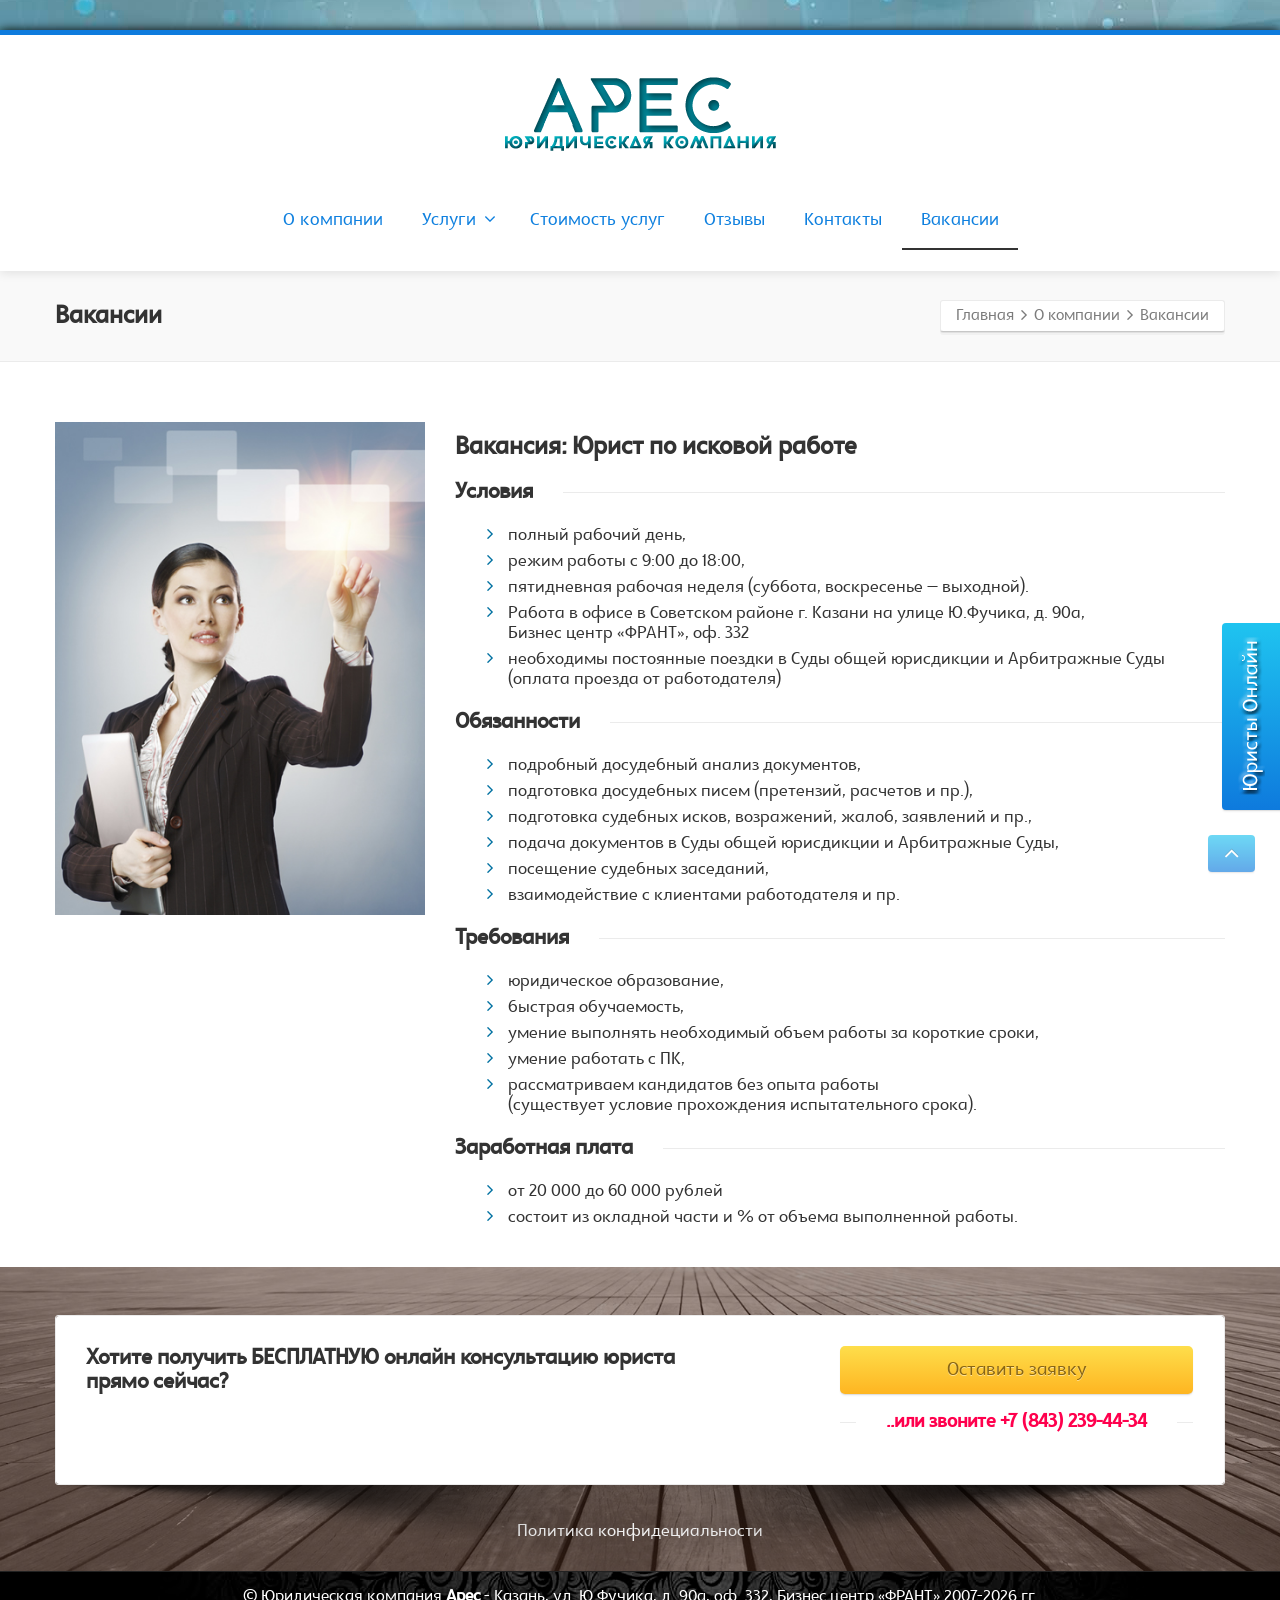
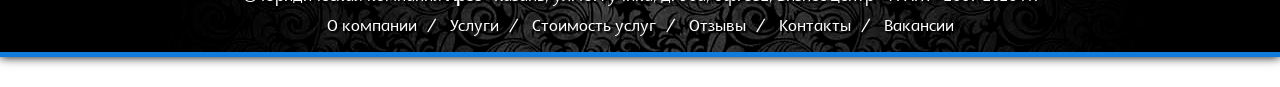
<file: about/vakansii/index.html>
<!DOCTYPE html>
<html class="no-js modern-browser responsive" itemscope="itemscope" itemtype="http://schema.org/WebPage" lang="ru-RU">

<head>
<meta http-equiv="content-type" content="text/html; charset=UTF-8" />
<meta name="viewport" content="width=device-width, maximum-scale=1.0, minimum-scale=1.0">
<title itemprop="name">Юридическая компания «АРЕС» | Вакансии</title>
<link rel="stylesheet" href="/css/custom.css">

<link rel='stylesheet' id='custom-css'  href='/css/hareflar.css' type='text/css' media='all' />
<link rel='stylesheet' id='theme-bootstrap-css'  href='/css/bootstrap.css' type='text/css' media='all' />
<link rel='stylesheet' id='theme-frontend-style-css'  href='/css/style.css' type='text/css' media='all' />
<link rel='stylesheet' id='theme-frontend-extensions-css'  href='/css/extensions.css' type='text/css' media='all' />
<link rel='stylesheet' id='theme-bootstrap-responsive-css'  href='/css/bootstrap-responsive.css' type='text/css' media='all' />
<link rel='stylesheet' id='theme-bootstrap-responsive-1170-css'  href='/css/bootstrap-responsive-1170.css' type='text/css' media='all' />
<link rel='stylesheet' id='theme-frontend-responsive-css'  href='/css/responsive.css' type='text/css' media='all' />
<link rel='stylesheet' id='theme-fontawesome-css'  href='/css/font-awesome.min.css' type='text/css' media='all' />
<link rel='stylesheet' id='theme-icomoon-css'  href='/css/icomoon.css' type='text/css' media='all' />
<link rel='stylesheet' id='theme-skin' href='/css/skin.css' type='text/css' media='all'/>
<script src="/js/config.js"></script>
<script type='text/javascript' src='/js/jquery.js'></script>
<script type='text/javascript' src='/js/jquery-migrate.min.js'></script>
<link rel="canonical" href="https://ares-kzn.ru/about/vakansii/" />
<link rel="shortcut icon" href="/img/ico.png" />

<script type="text/javascript">
    
    document.documentElement.className = document.documentElement.className.replace('no-js','js');
    document.documentElement.className = document.documentElement.className.replace('html-loaded','html-loading');

    (function(){
        "use strict";

        setTimeout(function(){
            document.documentElement.className = document.documentElement.className.replace('html-loading','html-loaded');
        }, 6000);

    })();
    
    jQuery(document).ready(function(){ 
        jQuery('html').removeClass('html-loading').addClass('html-loaded');
    });

</script>

</head>

<body data-rsssl=1 class="page-template-default page page-id-107 page-child parent-pageid-6 run layout--boxed helper--no-filter ui--side-panel-position-left">


<div id="side-panel-pusher">

<div id="main-container">

    <div id="page-wrap">

        
        <header id="page-header" class="clearfix">

                                    
            
            <div id="header-container" class="header-style-1 header-layout-blocking logo-position-center navigation-position-center sticky-logo-position-left sticky-navigation-position-right no-stuck clearfix"  data-responsive="{&quot;css&quot;:{&quot;padding-bottom&quot;:{&quot;phone&quot;:20,&quot;tablet&quot;:20,&quot;widescreen&quot;:20}}}">
                <div id="header-container-background"></div>
                                <div class="container relative">        
                    <div id="logo">
                        <a href="/">
                            
                            <img  id="logo-desktop" class="visible-desktop hide-on-stuck " src="/img/lgotyp-1.png" alt="Юридическая компания «АРЕС»" style="margin-top: 40px;  margin-bottom: 40px;"/>
<img  id="logo-tablet" class="visible-tablet hide-on-stuck " src="/img/lgotyp-1.png" alt="Юридическая компания «АРЕС»" style="margin-top: 40px;  margin-bottom: 20px;"/>
<img  id="logo-phone" class="visible-phone hide-on-stuck " src="/img/lgotyp-1.png" alt="Юридическая компания «АРЕС»" style="margin-top: 20px;  margin-bottom: 20px;"/>
<img  id="logo-sticky" class="show-on-stuck" src="/img/lgotyp-small-1.png" alt="Юридическая компания «АРЕС»" style="margin-top: 40px;  margin-bottom: 40px;"/>                        </a>
                    </div><!-- /#logo -->

                    
                                                    <nav id="navigation" class="without-navigation-holder">
                               
			<div id="header-navigation-toggle" class="visible-phone ">
			<a href="javascript:;">Меню <i class="fontawesome-align-justify ui--caret"></i></a>
		</div>
	<ul id="header-navigation" class="sf-menu clearfix unstyled-all"><li id="menu-item-58" class="menu-item menu-item-type-post_type menu-item-object-page menu-item-home current-page-ancestor current-page-parent level-0 top-level-item to-right"><a href="/">О компании</a></li>
<li id="menu-item-57" class="menu-item menu-item-type-post_type menu-item-object-page menu-item-has-children level-0 top-level-item has-child megamenu ui-row to-right columns-2"><a href="/uslugi/">Услуги<i class="ui--caret fontawesome-angle-down px18"></i></a>
<ul class="sub-menu" style="width: 450px;">
	<li id="menu-item-122" class="menu-item menu-item-type-custom menu-item-object-custom menu-item-has-children level-1 sub-level-item has-child to-right style--big-title link-enabled">
	<ul class="sub-menu">
		<li id="menu-item-131" class="menu-item menu-item-type-custom menu-item-object-custom level-2 sub-level-item to-right style--standard"><a href="/uslugi/#regooo">Регистрация ООО</a></li>
		<li id="menu-item-130" class="menu-item menu-item-type-custom menu-item-object-custom level-2 sub-level-item to-right style--standard"><a href="/uslugi/#regip">Регистрация ИП</a></li>
		<li id="menu-item-129" class="menu-item menu-item-type-custom menu-item-object-custom level-2 sub-level-item to-right style--standard"><a href="/uslugi/#perereg">Перерегистрация компаний</a></li>
		<li id="menu-item-128" class="menu-item menu-item-type-custom menu-item-object-custom level-2 sub-level-item to-right style--standard"><a href="/uslugi/#reorg">Услуги по реорганизации</a></li>
		<li id="menu-item-136" class="menu-item menu-item-type-post_type menu-item-object-page level-2 sub-level-item to-right style--standard"><a href="/uslugi/vedenie-del-v-sude-obshey-yurisdiktsii/">Ведение дел в суде общей юрисдикции</a></li>
		<li id="menu-item-127" class="menu-item menu-item-type-custom menu-item-object-custom level-2 sub-level-item to-right style--standard"><a href="/uslugi/#liquid">Услуги по ликвидации юридических лиц</a></li>
	</ul>
</li>
	<li id="menu-item-123" class="menu-item menu-item-type-custom menu-item-object-custom menu-item-has-children level-1 sub-level-item has-child to-right style--big-title link-enabled">
	<ul class="sub-menu">
		<li id="menu-item-132" class="menu-item menu-item-type-custom menu-item-object-custom level-2 sub-level-item to-right style--standard"><a href="/uslugi/#arbitrazh">Арбитражные споры</a></li>
		<li id="menu-item-124" class="menu-item menu-item-type-custom menu-item-object-custom level-2 sub-level-item to-right style--standard"><a href="/uslugi/#vzyskanie">Взыскание долгов</a></li>
		<li id="menu-item-125" class="menu-item menu-item-type-custom menu-item-object-custom level-2 sub-level-item to-right style--standard"><a href="/uslugi/#osparivanie">Оспаривание незаконных актов, действий/бездействий гос.органов и должностных лиц</a></li>
		<li id="menu-item-126" class="menu-item menu-item-type-custom menu-item-object-custom level-2 sub-level-item to-right style--standard"><a href="/uslugi/#soprovozhdenie">Юридическое сопровождение сделок</a></li>
		<li id="menu-item-135" class="menu-item menu-item-type-post_type menu-item-object-page level-2 sub-level-item to-right style--standard"><a href="/uslugi/razreshenie-trudovyh-sporov/">Разрешение трудовых споров</a></li>
	</ul>
</li>
</ul>
</li>
<li id="menu-item-56" class="menu-item menu-item-type-post_type menu-item-object-page level-0 top-level-item to-right"><a href="/price/">Стоимость услуг</a></li>
<li id="menu-item-118" class="menu-item menu-item-type-post_type menu-item-object-page level-0 top-level-item to-right"><a href="/about/otzyvy/">Отзывы</a></li>
<li id="menu-item-79" class="menu-item menu-item-type-post_type menu-item-object-page level-0 top-level-item to-right"><a href="/about/contacts/">Контакты</a></li>
<li id="menu-item-110" class="menu-item menu-item-type-post_type menu-item-object-page current-menu-item page_item page-item-107 current_page_item level-0 top-level-item to-right"><a href="/about/vakansii/">Вакансии</a></li>
 </ul>                            </nav><!-- /nav#navigation -->
                                                
                    
                </div>
            </div><!-- /#header-container -->

        </header>
                				
		<div id="titlebar" class=" cover">
						<div class="container relative">
				<div id="titlebar-text">
											<h2 id="titlebar-title">Вакансии</h2>
					
									</div>
									<div id="titlebar-breadcrumb"><div id="breadcrumb" class="ui--box-alias centerVertical"><div class="ui-bc ui-breadcrumbs breadcrumbs"><span class="ui-bc-item ui-bc-first"><a href="/" rel="home"><span>Главная</span></a></span><span class="ui-bc-seperator"> <i class="ui--caret fontawesome-angle-right px18"></i> </span><span class="ui-bc-item" itemscope itemtype="http://data-vocabulary.org/Breadcrumb"><a href="/" itemprop="url"><span itemprop="title">О компании</span></a></span><span class="ui-bc-seperator"> <i class="ui--caret fontawesome-angle-right px18"></i> </span><span class="ui-bc-item ui-bc-last"><span>Вакансии</span></span></div></div></div>
							</div>
		</div><!-- /#titlebar -->

	<div id="page-content" class="no-sidebar-layout"><div class="container"><div id="the-content" >
	<div  class="fullwidth-content ui--section clearfix"><div  class="ui--section-content"><div class="container"><div class="ui-row row">
 <div   class="ui-column span4"><div class="ui--image-wrap clearfix"><img  id="ui--image-1" class="ui--image ui--animation" src="/img/healthcare_jobs_medical_careers_employment_about_us1.jpg" alt="" title="healthcare_jobs_medical_careers_employment_about_us[1]"/></div></div> 

 <div   class="ui-column span8"><h2 id="custom-title-h2-1" class="ui--animation " style="">Вакансия: Юрист по исковой работе</h2><div class="ui--title ui--animation ui--title-bordered text-left"><div class="ui--title-holder"><h3 class="ui--title-text">Условия</h3><div class="ui--title-borders ui--title-border-left"></div><div class="ui--title-borders ui--title-border-right"></div></div></div><ul class="ui--list list-font-icon parent-1"><li class="child-1 total-5 ui--animation"><i class="list-icon 14px fontawesome-angle-right" style="color: #0071a1 !important;"></i>полный рабочий день,</li><li class="child-2 total-5 ui--animation"><i class="list-icon 14px fontawesome-angle-right" style="color: #0071a1 !important;"></i>режим работы с 9:00 до 18:00,</li><li class="child-3 total-5 ui--animation"><i class="list-icon 14px fontawesome-angle-right" style="color: #0071a1 !important;"></i>пятидневная рабочая неделя (суббота, воскресенье – выходной).</li><li class="child-4 total-5 ui--animation"><i class="list-icon 14px fontawesome-angle-right" style="color: #0071a1 !important;"></i>Работа в офисе в Советском районе г. Казани на улице Ю.Фучика, д. 90а, <br />
Бизнес центр «ФРАНТ», оф. 332</li><li class="child-5 total-5 ui--animation"><i class="list-icon 14px fontawesome-angle-right" style="color: #0071a1 !important;"></i>необходимы постоянные поездки в Суды общей юрисдикции и Арбитражные Суды <br />
(оплата проезда от работодателя)</li>  </ul><div class="ui--title ui--animation ui--title-bordered text-left"><div class="ui--title-holder"><h3 class="ui--title-text">Обязанности</h3><div class="ui--title-borders ui--title-border-left"></div><div class="ui--title-borders ui--title-border-right"></div></div></div><ul class="ui--list list-font-icon parent-2"><li class="child-1 total-6 ui--animation"><i class="list-icon 14px fontawesome-angle-right" style="color: #0071a1 !important;"></i>подробный досудебный анализ документов,</li><li class="child-2 total-6 ui--animation"><i class="list-icon 14px fontawesome-angle-right" style="color: #0071a1 !important;"></i>подготовка досудебных писем (претензий, расчетов и пр.),</li><li class="child-3 total-6 ui--animation"><i class="list-icon 14px fontawesome-angle-right" style="color: #0071a1 !important;"></i>подготовка судебных исков, возражений, жалоб, заявлений и пр.,</li><li class="child-4 total-6 ui--animation"><i class="list-icon 14px fontawesome-angle-right" style="color: #0071a1 !important;"></i>подача документов в Суды общей юрисдикции и Арбитражные Суды,</li><li class="child-5 total-6 ui--animation"><i class="list-icon 14px fontawesome-angle-right" style="color: #0071a1 !important;"></i>посещение судебных заседаний,</li><li class="child-6 total-6 ui--animation"><i class="list-icon 14px fontawesome-angle-right" style="color: #0071a1 !important;"></i>взаимодействие с клиентами работодателя и пр.</li>  </ul><div class="ui--title ui--animation ui--title-bordered text-left"><div class="ui--title-holder"><h3 class="ui--title-text">Требования</h3><div class="ui--title-borders ui--title-border-left"></div><div class="ui--title-borders ui--title-border-right"></div></div></div><ul class="ui--list list-font-icon parent-3"><li class="child-1 total-5 ui--animation"><i class="list-icon 14px fontawesome-angle-right" style="color: #0071a1 !important;"></i>юридическое образование,</li><li class="child-2 total-5 ui--animation"><i class="list-icon 14px fontawesome-angle-right" style="color: #0071a1 !important;"></i>быстрая обучаемость,</li><li class="child-3 total-5 ui--animation"><i class="list-icon 14px fontawesome-angle-right" style="color: #0071a1 !important;"></i>умение выполнять необходимый объем работы за короткие сроки,</li><li class="child-4 total-5 ui--animation"><i class="list-icon 14px fontawesome-angle-right" style="color: #0071a1 !important;"></i>умение работать с ПК,</li><li class="child-5 total-5 ui--animation"><i class="list-icon 14px fontawesome-angle-right" style="color: #0071a1 !important;"></i>рассматриваем кандидатов без опыта работы <br />
(существует условие прохождения испытательного срока).</li>  </ul><div class="ui--title ui--animation ui--title-bordered text-left"><div class="ui--title-holder"><h3 class="ui--title-text">Заработная плата</h3><div class="ui--title-borders ui--title-border-left"></div><div class="ui--title-borders ui--title-border-right"></div></div></div><ul class="ui--list list-font-icon parent-4"><li class="child-1 total-2 ui--animation"><i class="list-icon 14px fontawesome-angle-right" style="color: #0071a1 !important;"></i>от 20 000 до 60 000 рублей</li><li class="child-2 total-2 ui--animation"><i class="list-icon 14px fontawesome-angle-right" style="color: #0071a1 !important;"></i>состоит из окладной части и % от объема выполненной работы.</li>  </ul></div> 

</div> 
</div></div></div><!-- /.fullwidth-container -->

	</div></div><!-- /.container --><div class="container ui--before-footer clearfix"><div  id="section-8wp3r" class="fullwidth-content ui--section clearfix section-8wp3r color--dark" style="margin-top: 7px;  margin-bottom: -12px;"><div  class="ui--section-content" style="padding-top: 30px;  padding-bottom: 12px;"><div class="container"><div  class="ui--tagline-box-wrapper ui--animation clearfix" style="margin-top: 18px;"><div  id="tagline-1" class="ui--tagline-box ui-row clearfix ui--tagline-box-custom-color radius-3px" data-responsive="{&quot;css&quot;:{&quot;min-height&quot;:{&quot;phone&quot;:&quot;auto&quot;,&quot;tablet&quot;:&quot;auto&quot;,&quot;widescreen&quot;:&quot;&quot;}}}"><div  class="ui--tagline-background-container ui--tagline-background-overlay radius-3px"></div><div  class="ui--tagline-background-container ui--tagline-background-image radius-3px"></div><div  class="ui--tagline-content"><div class="ui-row row">
 <div   class="ui-column span8"><div  class="ui--animation-in make--fx--fadein-ltr ui--pass clearfix" data-fx="fx--fadein-ltr" data-delay="400" data-start-delay="0"><h3 id="custom-title-h3-1" class="ui--animation " style="margin-bottom: 0px; ">Хотите получить БЕСПЛАТНУЮ онлайн консультацию юриста <br />
прямо сейчас?</h3><div class="auto-format ui--animation"><p>Вы можете бесплатно отправить свой вопрос через форму, укажите контактный адрес электронной почты (е-mail) куда необходимо направить ответ. Либо вы можете оставить свой номер телефона, чтобы наши юристы смогли дать вам подробный ответ по телефону.</p>
</div></div></div> 

 <div   class="ui-column span4"><div class="ui--side-panel"><div  class="ui--animation-in make--fx--fadein-rtl ui--pass clearfix" data-fx="fx--fadein-rtl" data-delay="150" data-start-delay="0"><div class="text-center ui--animation"><a class="btn btn-large btn-block btn-icon-left btn-yellow" href="javascript://" style="">Оставить заявку</a> </div><div class="ui--title ui--animation ui--title-bordered text-center"><div class="ui--title-holder"><h5 class="ui--title-text" style="color: #ff004d !important;">..или звоните +7 (843) 239-44-34</h5><div class="ui--title-borders ui--title-border-left"></div><div class="ui--title-borders ui--title-border-right"></div></div></div></div></div></div> 

</div> 
</div></div><div class="ui--shadow ui--shadow-type-2  clearfix"><img src="/img/shadow-2.png" alt="" /></div></div><div class="auto-format ui--animation"><p align="center"><a href="/politika/" style="color:white">Политика конфидециальности</a></p>
</div></div></div></div><!-- /.fullwidth-container --></div></div><!-- /#page-content -->
        
	<footer class="ui-dark">

									<div id="footer-bottom" class="layout--centered">
				<div class="container">
											<div id="footer-texts" class=""> © Юридическая компания <strong>Арес</strong> - Казань, ул. Ю.Фучика, д. 90а, оф. 332, Бизнес центр «ФРАНТ» 2007-2026 гг.

</div>
					
					<div id="footer-navigation" class="menu-topmenu-container"><ul id="menu-topmenu" class="clearfix unstyled-all"><li id="menu-item-58" class="menu-item menu-item-type-post_type menu-item-object-page menu-item-home current-page-ancestor current-page-parent menu-item-58"><a href="/">О компании</a></li><li class="ui--separator"> / </li>
<li id="menu-item-57" class="menu-item menu-item-type-post_type menu-item-object-page menu-item-has-children menu-item-57"><a href="/uslugi/">Услуги</a></li><li class="ui--separator"> / </li>
<li id="menu-item-56" class="menu-item menu-item-type-post_type menu-item-object-page menu-item-56"><a href="/price/">Стоимость услуг</a></li><li class="ui--separator"> / </li>
<li id="menu-item-118" class="menu-item menu-item-type-post_type menu-item-object-page menu-item-118"><a href="/about/otzyvy/">Отзывы</a></li><li class="ui--separator"> / </li>
<li id="menu-item-79" class="menu-item menu-item-type-post_type menu-item-object-page menu-item-79"><a href="/about/contacts/">Контакты</a></li><li class="ui--separator"> / </li>
<li id="menu-item-110" class="menu-item menu-item-type-post_type menu-item-object-page current-menu-item page_item page-item-107 current_page_item menu-item-110"><a href="/about/vakansii/">Вакансии</a></li><li class="ui--separator"> / </li>
</ul></div>				</div>
			</div>
		
	</footer>

	
		</div><!-- /#page-wrap -->

</div><!-- /#main-container -->

	<div id="side-panel" class="ui-row" style="display: none;">
	    		<div id="ui--side-content-widget-1">
			<h3><strong>Форма связи с ЮК &#8220;Арес&#8221;</strong></h3>
			
                <div class='gf_browser_unknown gform_wrapper' id='gform_wrapper_1' ><form method="post" id="gform_1" action="/api/contact" novalidate>
                        <div class='gform_body'><ul id='gform_fields_1' class='gform_fields top_label form_sublabel_below description_below'><li id='field_1_1' class='gfield field_sublabel_below field_description_below' ><label class='gfield_label' for='input_1_1' >Как к Вам обращаться?</label><div class='ginput_container ginput_container_text'><input name='name' required id='input_1_1' type='text' value='' class='medium'     /></div></li><li id='field_1_3' class='gfield field_sublabel_below field_description_below' ><label class='gfield_label' for='input_1_3' >Ваш номер телефона?</label><div class='ginput_container ginput_container_text'><input name='phone' id='input_1_3' type='text' value='' class='medium'     /></div></li><li id='field_1_2' class='gfield field_sublabel_below field_description_below' ><label class='gfield_label' for='input_1_2' >Адрес Вашей электронной почты</label><div class='ginput_container ginput_container_text'><input name='email' id='input_1_2' type='text' value='' class='medium'     /></div></li><li id='field_1_4' class='gfield field_sublabel_below field_description_below' ><label class='gfield_label' for='input_1_4' >Опишите суть вашего вопроса, пожалуйста</label><div class='ginput_container ginput_container_textarea'>
					<textarea name='message' required id='input_1_4' class='textarea large'     rows='10' cols='50'></textarea>
				</div></li><li id='field_1_5' class='gfield gfield_html gfield_html_formatted gfield_no_follows_desc field_sublabel_below field_description_below' >Нажимая кнопку "Отправить", Вы автоматически соглашаетесь <a href="/politika/" target="_blank">с политикой конфиденциальности</a> и даете свое согласие на обработку персональных данных. Ваши данные не будут переданы третьим лицам</li>
                            </ul></div>
        <div class="hp-field" aria-hidden="true" style="position:absolute;left:-9999px;"><label>Не заполняйте <input type="text" name="website" tabindex="-1" autocomplete="off"></label></div>
            <div class='gform_footer top_label'> <input type='submit' id='gform_submit_button_1' class='gform_button button' value='Отправить' tabindex='2' /> 
            </div>
                        <div class="form-status" role="status" aria-live="polite"></div></form>
                        </div>		</div>
		    <a class="btn btn-normal btn-icon-left btn-primary ui--animation" id="ui--side-panel-close-button" href="javascript:;" style=""><i class="ui--icon fontawesome-remove" style="font-size: 16px;  width: 18px;  height: 18px;"></i></a> 	</div>

</div><!-- /#side-panel-pusher -->

<div class="ui--fixed-button position--right "><a class="btn btn-normal btn-icon-left ui--side-panel btn-primary ui--animation" data-target="ui--side-content-widget-1" href="javascript:;" style=""><img class="ui--icon" src="/img/uristy-online.png" alt=""/></a> </div>	<script type="text/javascript">
		jQuery(document).ready(function() {
			if ( jQuery.isFunction(jQuery.fn.UItoTop) ) {
				jQuery().UItoTop({
					text: '<i class="fontawesome-angle-up px24"></i>',
					min: 200,
					inDelay:600,
					outDelay:400,
					scrollSpeed: 500,
					containerID: 'toTop',
					className: 'btn btn-primary',
					containerHoverID: 'toTopHover',
				});
			}
		});
	</script>
<link rel='stylesheet' id='gforms_reset_css-css'  href='/css/formreset.min.css' type='text/css' media='all' />
<link rel='stylesheet' id='gforms_formsmain_css-css'  href='/css/formsmain.min.css' type='text/css' media='all' />
<link rel='stylesheet' id='gforms_ready_class_css-css'  href='/css/readyclass.min.css' type='text/css' media='all' />
<link rel='stylesheet' id='gforms_browsers_css-css'  href='/css/browsers.min.css' type='text/css' media='all' />
<script type='text/javascript' src='/js/to_top.js'></script>
<script type='text/javascript' src='/js/common.js'></script>
<script type='text/javascript' src='/js/modernizr-2.6.2-respond-1.1.0.min.js'></script>
<script type='text/javascript' src='/js/noconflict.js'></script>
<script type='text/javascript' src='/js/jquery.prettyPhoto.js'></script>
<script type='text/javascript' src='/js/extensions.js'></script>
<script type='text/javascript' src='/js/waypoints.min.js'></script>
<script type='text/javascript' src='/js/waypoints-sticky.js'></script>
<script type='text/javascript' src='/js/jquery.viewport.mini.js'></script>

<link rel="stylesheet" href="/css/page-about-vakansii.css">
<script src="/js/contact-form.js"></script>
</body>
</html>
</file>
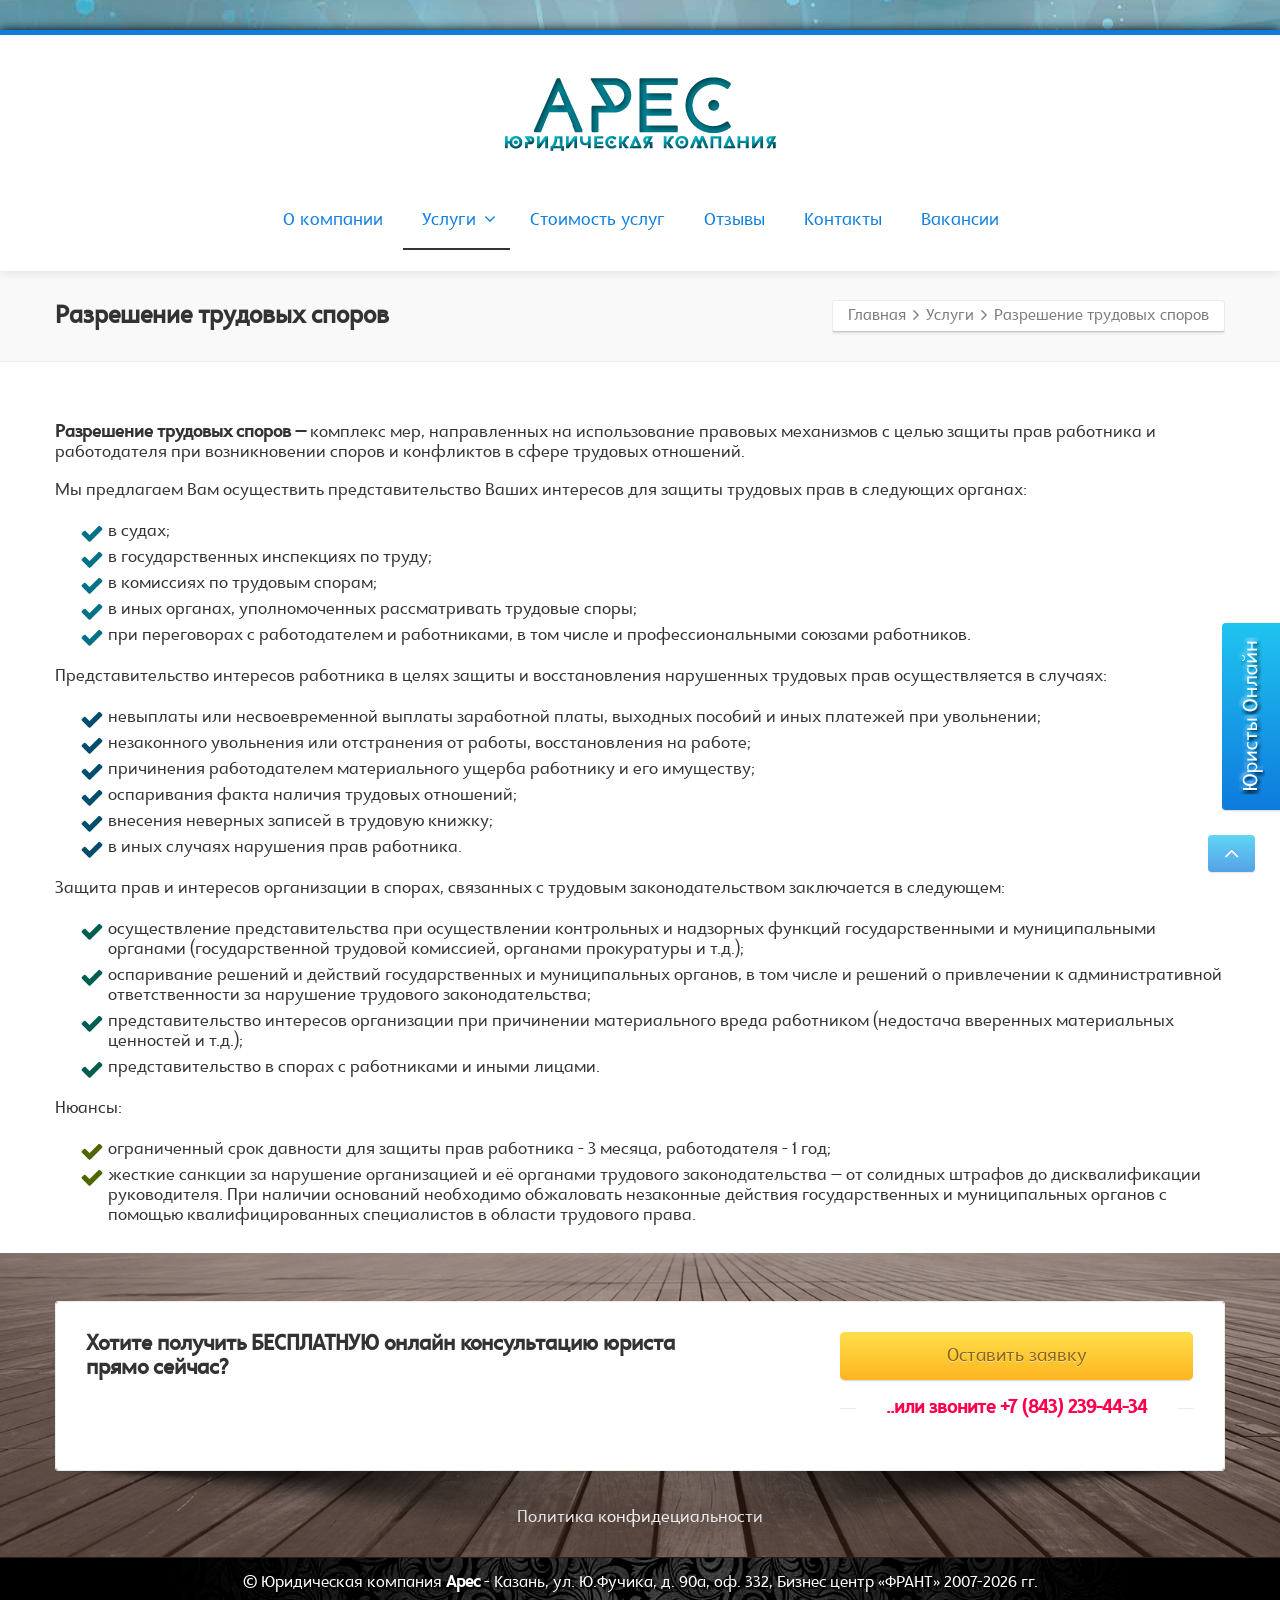
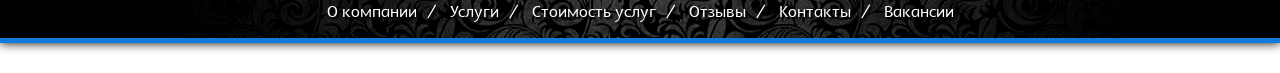
<file: uslugi/razreshenie-trudovyh-sporov/index.html>
<!DOCTYPE html>
<html class="no-js modern-browser responsive" itemscope="itemscope" itemtype="http://schema.org/WebPage" lang="ru-RU">

<head>
<meta http-equiv="content-type" content="text/html; charset=UTF-8" />
<meta name="viewport" content="width=device-width, maximum-scale=1.0, minimum-scale=1.0">
<title itemprop="name">Юридическая компания «АРЕС» | Разрешение трудовых споров</title>
<link rel="stylesheet" href="/css/custom.css">

<link rel='stylesheet' id='custom-css'  href='/css/hareflar.css' type='text/css' media='all' />
<link rel='stylesheet' id='theme-bootstrap-css'  href='/css/bootstrap.css' type='text/css' media='all' />
<link rel='stylesheet' id='theme-frontend-style-css'  href='/css/style.css' type='text/css' media='all' />
<link rel='stylesheet' id='theme-frontend-extensions-css'  href='/css/extensions.css' type='text/css' media='all' />
<link rel='stylesheet' id='theme-bootstrap-responsive-css'  href='/css/bootstrap-responsive.css' type='text/css' media='all' />
<link rel='stylesheet' id='theme-bootstrap-responsive-1170-css'  href='/css/bootstrap-responsive-1170.css' type='text/css' media='all' />
<link rel='stylesheet' id='theme-frontend-responsive-css'  href='/css/responsive.css' type='text/css' media='all' />
<link rel='stylesheet' id='theme-fontawesome-css'  href='/css/font-awesome.min.css' type='text/css' media='all' />
<link rel='stylesheet' id='theme-icomoon-css'  href='/css/icomoon.css' type='text/css' media='all' />
<link rel='stylesheet' id='theme-skin' href='/css/skin.css' type='text/css' media='all'/>
<script src="/js/config.js"></script>
<script type='text/javascript' src='/js/jquery.js'></script>
<script type='text/javascript' src='/js/jquery-migrate.min.js'></script>
<link rel="canonical" href="https://ares-kzn.ru/uslugi/razreshenie-trudovyh-sporov/" />
<link rel="shortcut icon" href="/img/ico.png" />

<script type="text/javascript">
    
    document.documentElement.className = document.documentElement.className.replace('no-js','js');
    document.documentElement.className = document.documentElement.className.replace('html-loaded','html-loading');

    (function(){
        "use strict";

        setTimeout(function(){
            document.documentElement.className = document.documentElement.className.replace('html-loading','html-loaded');
        }, 6000);

    })();
    
    jQuery(document).ready(function(){ 
        jQuery('html').removeClass('html-loading').addClass('html-loaded');
    });

</script>

</head>

<body data-rsssl=1 class="page-template-default page page-id-134 page-child parent-pageid-8 run layout--boxed helper--no-filter ui--side-panel-position-left">


<div id="side-panel-pusher">

<div id="main-container">

    <div id="page-wrap">

        
        <header id="page-header" class="clearfix">

                                    
            
            <div id="header-container" class="header-style-1 header-layout-blocking logo-position-center navigation-position-center sticky-logo-position-left sticky-navigation-position-right no-stuck clearfix"  data-responsive="{&quot;css&quot;:{&quot;padding-bottom&quot;:{&quot;phone&quot;:20,&quot;tablet&quot;:20,&quot;widescreen&quot;:20}}}">
                <div id="header-container-background"></div>
                                <div class="container relative">        
                    <div id="logo">
                        <a href="/">
                            
                            <img  id="logo-desktop" class="visible-desktop hide-on-stuck " src="/img/lgotyp-1.png" alt="Юридическая компания «АРЕС»" style="margin-top: 40px;  margin-bottom: 40px;"/>
<img  id="logo-tablet" class="visible-tablet hide-on-stuck " src="/img/lgotyp-1.png" alt="Юридическая компания «АРЕС»" style="margin-top: 40px;  margin-bottom: 20px;"/>
<img  id="logo-phone" class="visible-phone hide-on-stuck " src="/img/lgotyp-1.png" alt="Юридическая компания «АРЕС»" style="margin-top: 20px;  margin-bottom: 20px;"/>
<img  id="logo-sticky" class="show-on-stuck" src="/img/lgotyp-small-1.png" alt="Юридическая компания «АРЕС»" style="margin-top: 40px;  margin-bottom: 40px;"/>                        </a>
                    </div><!-- /#logo -->

                    
                                                    <nav id="navigation" class="without-navigation-holder">
                               
			<div id="header-navigation-toggle" class="visible-phone ">
			<a href="javascript:;">Меню <i class="fontawesome-align-justify ui--caret"></i></a>
		</div>
	<ul id="header-navigation" class="sf-menu clearfix unstyled-all"><li id="menu-item-58" class="menu-item menu-item-type-post_type menu-item-object-page menu-item-home level-0 top-level-item to-right"><a href="/">О компании</a></li>
<li id="menu-item-57" class="menu-item menu-item-type-post_type menu-item-object-page current-page-ancestor current-menu-ancestor current-page-parent current_page_ancestor menu-item-has-children level-0 top-level-item has-child megamenu ui-row to-right columns-2"><a href="/uslugi/">Услуги<i class="ui--caret fontawesome-angle-down px18"></i></a>
<ul class="sub-menu" style="width: 450px;">
	<li id="menu-item-122" class="menu-item menu-item-type-custom menu-item-object-custom menu-item-has-children level-1 sub-level-item has-child to-right style--big-title link-enabled">
	<ul class="sub-menu">
		<li id="menu-item-131" class="menu-item menu-item-type-custom menu-item-object-custom level-2 sub-level-item to-right style--standard"><a href="/uslugi/#regooo">Регистрация ООО</a></li>
		<li id="menu-item-130" class="menu-item menu-item-type-custom menu-item-object-custom level-2 sub-level-item to-right style--standard"><a href="/uslugi/#regip">Регистрация ИП</a></li>
		<li id="menu-item-129" class="menu-item menu-item-type-custom menu-item-object-custom level-2 sub-level-item to-right style--standard"><a href="/uslugi/#perereg">Перерегистрация компаний</a></li>
		<li id="menu-item-128" class="menu-item menu-item-type-custom menu-item-object-custom level-2 sub-level-item to-right style--standard"><a href="/uslugi/#reorg">Услуги по реорганизации</a></li>
		<li id="menu-item-136" class="menu-item menu-item-type-post_type menu-item-object-page level-2 sub-level-item to-right style--standard"><a href="/uslugi/vedenie-del-v-sude-obshey-yurisdiktsii/">Ведение дел в суде общей юрисдикции</a></li>
		<li id="menu-item-127" class="menu-item menu-item-type-custom menu-item-object-custom level-2 sub-level-item to-right style--standard"><a href="/uslugi/#liquid">Услуги по ликвидации юридических лиц</a></li>
	</ul>
</li>
	<li id="menu-item-123" class="menu-item menu-item-type-custom menu-item-object-custom current-menu-ancestor current-menu-parent menu-item-has-children level-1 sub-level-item has-child to-right style--big-title link-enabled">
	<ul class="sub-menu">
		<li id="menu-item-132" class="menu-item menu-item-type-custom menu-item-object-custom level-2 sub-level-item to-right style--standard"><a href="/uslugi/#arbitrazh">Арбитражные споры</a></li>
		<li id="menu-item-124" class="menu-item menu-item-type-custom menu-item-object-custom level-2 sub-level-item to-right style--standard"><a href="/uslugi/#vzyskanie">Взыскание долгов</a></li>
		<li id="menu-item-125" class="menu-item menu-item-type-custom menu-item-object-custom level-2 sub-level-item to-right style--standard"><a href="/uslugi/#osparivanie">Оспаривание незаконных актов, действий/бездействий гос.органов и должностных лиц</a></li>
		<li id="menu-item-126" class="menu-item menu-item-type-custom menu-item-object-custom level-2 sub-level-item to-right style--standard"><a href="/uslugi/#soprovozhdenie">Юридическое сопровождение сделок</a></li>
		<li id="menu-item-135" class="menu-item menu-item-type-post_type menu-item-object-page current-menu-item page_item page-item-134 current_page_item level-2 sub-level-item to-right style--standard"><a href="/uslugi/razreshenie-trudovyh-sporov/">Разрешение трудовых споров</a></li>
	</ul>
</li>
</ul>
</li>
<li id="menu-item-56" class="menu-item menu-item-type-post_type menu-item-object-page level-0 top-level-item to-right"><a href="/price/">Стоимость услуг</a></li>
<li id="menu-item-118" class="menu-item menu-item-type-post_type menu-item-object-page level-0 top-level-item to-right"><a href="/about/otzyvy/">Отзывы</a></li>
<li id="menu-item-79" class="menu-item menu-item-type-post_type menu-item-object-page level-0 top-level-item to-right"><a href="/about/contacts/">Контакты</a></li>
<li id="menu-item-110" class="menu-item menu-item-type-post_type menu-item-object-page level-0 top-level-item to-right"><a href="/about/vakansii/">Вакансии</a></li>
 </ul>                            </nav><!-- /nav#navigation -->
                                                
                    
                </div>
            </div><!-- /#header-container -->

        </header>
                				
		<div id="titlebar" class=" cover">
						<div class="container relative">
				<div id="titlebar-text">
											<h2 id="titlebar-title">Разрешение трудовых споров</h2>
					
									</div>
									<div id="titlebar-breadcrumb"><div id="breadcrumb" class="ui--box-alias centerVertical"><div class="ui-bc ui-breadcrumbs breadcrumbs"><span class="ui-bc-item ui-bc-first"><a href="/" rel="home"><span>Главная</span></a></span><span class="ui-bc-seperator"> <i class="ui--caret fontawesome-angle-right px18"></i> </span><span class="ui-bc-item" itemscope itemtype="http://data-vocabulary.org/Breadcrumb"><a href="/uslugi/" itemprop="url"><span itemprop="title">Услуги</span></a></span><span class="ui-bc-seperator"> <i class="ui--caret fontawesome-angle-right px18"></i> </span><span class="ui-bc-item ui-bc-last"><span>Разрешение трудовых споров</span></span></div></div></div>
							</div>
		</div><!-- /#titlebar -->

	<div id="page-content" class="no-sidebar-layout"><div class="container"><div id="the-content" >
	<div  class="ui--space clearfix" data-responsive="{&quot;css&quot;:{&quot;height&quot;:{&quot;phone&quot;:null,&quot;tablet&quot;:null,&quot;widescreen&quot;:null}}}"></div><div class="auto-format ui--animation"><p><strong>Разрешение трудовых споров  –</strong> комплекс мер, направленных на использование правовых механизмов с целью защиты прав работника и работодателя при возникновении споров и конфликтов в сфере трудовых отношений.</p>
<p>Мы предлагаем Вам осуществить представительство Ваших интересов для защиты трудовых прав в следующих органах:</p>
</div><ul class="ui--list list-font-icon parent-1"><li class="child-1 total-5 ui--animation"><i class="list-icon 14px fontawesome-ok" style="color: #007187 !important;"></i>в судах;</li><li class="child-2 total-5 ui--animation"><i class="list-icon 14px fontawesome-ok" style="color: #007187 !important;"></i>в государственных инспекциях по  труду;</li><li class="child-3 total-5 ui--animation"><i class="list-icon 14px fontawesome-ok" style="color: #007187 !important;"></i>в комиссиях по трудовым спорам;</li><li class="child-4 total-5 ui--animation"><i class="list-icon 14px fontawesome-ok" style="color: #007187 !important;"></i>в иных органах, уполномоченных рассматривать трудовые споры;</li><li class="child-5 total-5 ui--animation"><i class="list-icon 14px fontawesome-ok" style="color: #007187 !important;"></i>при переговорах с работодателем и работниками, в том числе и профессиональными союзами работников.</li>  </ul><div class="auto-format ui--animation"><p>Представительство интересов работника в целях защиты и восстановления нарушенных трудовых прав осуществляется в случаях:</p>
</div><ul class="ui--list list-font-icon parent-2"><li class="child-1 total-6 ui--animation"><i class="list-icon 14px fontawesome-ok" style="color: #004d6e !important;"></i>невыплаты или несвоевременной выплаты заработной платы, выходных пособий и иных платежей при увольнении;</li><li class="child-2 total-6 ui--animation"><i class="list-icon 14px fontawesome-ok" style="color: #004d6e !important;"></i>незаконного увольнения или отстранения от работы, восстановления на работе;</li><li class="child-3 total-6 ui--animation"><i class="list-icon 14px fontawesome-ok" style="color: #004d6e !important;"></i>причинения работодателем материального ущерба работнику и его имуществу;</li><li class="child-4 total-6 ui--animation"><i class="list-icon 14px fontawesome-ok" style="color: #004d6e !important;"></i>оспаривания факта наличия трудовых отношений;</li><li class="child-5 total-6 ui--animation"><i class="list-icon 14px fontawesome-ok" style="color: #004d6e !important;"></i>внесения неверных записей в трудовую книжку;</li><li class="child-6 total-6 ui--animation"><i class="list-icon 14px fontawesome-ok" style="color: #004d6e !important;"></i>в иных случаях нарушения прав работника.</li>  </ul><div class="auto-format ui--animation"><p>Защита прав и интересов организации в спорах, связанных с трудовым законодательством заключается в следующем:</p>
</div><ul class="ui--list list-font-icon parent-3"><li class="child-1 total-4 ui--animation"><i class="list-icon 14px fontawesome-ok" style="color: #005e50 !important;"></i>осуществление представительства при осуществлении контрольных и надзорных функций государственными и муниципальными органами (государственной трудовой комиссией, органами прокуратуры и т.д.);</li><li class="child-2 total-4 ui--animation"><i class="list-icon 14px fontawesome-ok" style="color: #005e50 !important;"></i>оспаривание решений и действий государственных и муниципальных органов, в том числе и решений о привлечении к административной ответственности за нарушение трудового законодательства;</li><li class="child-3 total-4 ui--animation"><i class="list-icon 14px fontawesome-ok" style="color: #005e50 !important;"></i>представительство интересов организации при причинении материального вреда работником (недостача вверенных материальных ценностей и т.д.);</li><li class="child-4 total-4 ui--animation"><i class="list-icon 14px fontawesome-ok" style="color: #005e50 !important;"></i>представительство в спорах с работниками и иными лицами.</li>  </ul><div class="auto-format ui--animation"><p>Нюансы:</p>
</div><ul class="ui--list list-font-icon parent-4"><li class="child-1 total-2 ui--animation"><i class="list-icon 14px fontawesome-ok" style="color: #4d6600 !important;"></i>ограниченный срок давности для защиты прав работника - 3 месяца, работодателя - 1 год;</li><li class="child-2 total-2 ui--animation"><i class="list-icon 14px fontawesome-ok" style="color: #4d6600 !important;"></i>жесткие санкции за нарушение организацией и её органами трудового законодательства – от солидных штрафов до дисквалификации руководителя. При наличии оснований необходимо обжаловать незаконные действия государственных и муниципальных органов с помощью квалифицированных специалистов в области трудового права.</li>  </ul>

	</div></div><!-- /.container --><div class="container ui--before-footer clearfix"><div  id="section-8wp3r" class="fullwidth-content ui--section clearfix section-8wp3r color--dark" style="margin-top: 7px;  margin-bottom: -12px;"><div  class="ui--section-content" style="padding-top: 30px;  padding-bottom: 12px;"><div class="container"><div  class="ui--tagline-box-wrapper ui--animation clearfix" style="margin-top: 18px;"><div  id="tagline-1" class="ui--tagline-box ui-row clearfix ui--tagline-box-custom-color radius-3px" data-responsive="{&quot;css&quot;:{&quot;min-height&quot;:{&quot;phone&quot;:&quot;auto&quot;,&quot;tablet&quot;:&quot;auto&quot;,&quot;widescreen&quot;:&quot;&quot;}}}"><div  class="ui--tagline-background-container ui--tagline-background-overlay radius-3px"></div><div  class="ui--tagline-background-container ui--tagline-background-image radius-3px"></div><div  class="ui--tagline-content"><div class="ui-row row">
 <div   class="ui-column span8"><div  class="ui--animation-in make--fx--fadein-ltr ui--pass clearfix" data-fx="fx--fadein-ltr" data-delay="400" data-start-delay="0"><h3 id="custom-title-h3-1" class="ui--animation " style="margin-bottom: 0px; ">Хотите получить БЕСПЛАТНУЮ онлайн консультацию юриста <br />
прямо сейчас?</h3><div class="auto-format ui--animation"><p>Вы можете бесплатно отправить свой вопрос через форму, укажите контактный адрес электронной почты (е-mail) куда необходимо направить ответ. Либо вы можете оставить свой номер телефона, чтобы наши юристы смогли дать вам подробный ответ по телефону.</p>
</div></div></div> 

 <div   class="ui-column span4"><div class="ui--side-panel"><div  class="ui--animation-in make--fx--fadein-rtl ui--pass clearfix" data-fx="fx--fadein-rtl" data-delay="150" data-start-delay="0"><div class="text-center ui--animation"><a class="btn btn-large btn-block btn-icon-left btn-yellow" href="javascript://" style="">Оставить заявку</a> </div><div class="ui--title ui--animation ui--title-bordered text-center"><div class="ui--title-holder"><h5 class="ui--title-text" style="color: #ff004d !important;">..или звоните +7 (843) 239-44-34</h5><div class="ui--title-borders ui--title-border-left"></div><div class="ui--title-borders ui--title-border-right"></div></div></div></div></div></div> 

</div> 
</div></div><div class="ui--shadow ui--shadow-type-2  clearfix"><img src="/img/shadow-2.png" alt="" /></div></div><div class="auto-format ui--animation"><p align="center"><a href="/politika/" style="color:white">Политика конфидециальности</a></p>
</div></div></div></div><!-- /.fullwidth-container --></div></div><!-- /#page-content -->
        
	<footer class="ui-dark">

									<div id="footer-bottom" class="layout--centered">
				<div class="container">
											<div id="footer-texts" class=""> © Юридическая компания <strong>Арес</strong> - Казань, ул. Ю.Фучика, д. 90а, оф. 332, Бизнес центр «ФРАНТ» 2007-2026 гг.

</div>
					
					<div id="footer-navigation" class="menu-topmenu-container"><ul id="menu-topmenu" class="clearfix unstyled-all"><li id="menu-item-58" class="menu-item menu-item-type-post_type menu-item-object-page menu-item-home menu-item-58"><a href="/">О компании</a></li><li class="ui--separator"> / </li>
<li id="menu-item-57" class="menu-item menu-item-type-post_type menu-item-object-page current-page-ancestor current-menu-ancestor current-page-parent current_page_ancestor menu-item-has-children menu-item-57"><a href="/uslugi/">Услуги</a></li><li class="ui--separator"> / </li>
<li id="menu-item-56" class="menu-item menu-item-type-post_type menu-item-object-page menu-item-56"><a href="/price/">Стоимость услуг</a></li><li class="ui--separator"> / </li>
<li id="menu-item-118" class="menu-item menu-item-type-post_type menu-item-object-page menu-item-118"><a href="/about/otzyvy/">Отзывы</a></li><li class="ui--separator"> / </li>
<li id="menu-item-79" class="menu-item menu-item-type-post_type menu-item-object-page menu-item-79"><a href="/about/contacts/">Контакты</a></li><li class="ui--separator"> / </li>
<li id="menu-item-110" class="menu-item menu-item-type-post_type menu-item-object-page menu-item-110"><a href="/about/vakansii/">Вакансии</a></li><li class="ui--separator"> / </li>
</ul></div>				</div>
			</div>
		
	</footer>

	
		</div><!-- /#page-wrap -->

</div><!-- /#main-container -->

	<div id="side-panel" class="ui-row" style="display: none;">
	    		<div id="ui--side-content-widget-1">
			<h3><strong>Форма связи с ЮК &#8220;Арес&#8221;</strong></h3>
			
                <div class='gf_browser_unknown gform_wrapper' id='gform_wrapper_1' ><form method="post" id="gform_1" action="/api/contact" novalidate>
                        <div class='gform_body'><ul id='gform_fields_1' class='gform_fields top_label form_sublabel_below description_below'><li id='field_1_1' class='gfield field_sublabel_below field_description_below' ><label class='gfield_label' for='input_1_1' >Как к Вам обращаться?</label><div class='ginput_container ginput_container_text'><input name='name' required id='input_1_1' type='text' value='' class='medium'     /></div></li><li id='field_1_3' class='gfield field_sublabel_below field_description_below' ><label class='gfield_label' for='input_1_3' >Ваш номер телефона?</label><div class='ginput_container ginput_container_text'><input name='phone' id='input_1_3' type='text' value='' class='medium'     /></div></li><li id='field_1_2' class='gfield field_sublabel_below field_description_below' ><label class='gfield_label' for='input_1_2' >Адрес Вашей электронной почты</label><div class='ginput_container ginput_container_text'><input name='email' id='input_1_2' type='text' value='' class='medium'     /></div></li><li id='field_1_4' class='gfield field_sublabel_below field_description_below' ><label class='gfield_label' for='input_1_4' >Опишите суть вашего вопроса, пожалуйста</label><div class='ginput_container ginput_container_textarea'>
					<textarea name='message' required id='input_1_4' class='textarea large'     rows='10' cols='50'></textarea>
				</div></li><li id='field_1_5' class='gfield gfield_html gfield_html_formatted gfield_no_follows_desc field_sublabel_below field_description_below' >Нажимая кнопку "Отправить", Вы автоматически соглашаетесь <a href="/politika/" target="_blank">с политикой конфиденциальности</a> и даете свое согласие на обработку персональных данных. Ваши данные не будут переданы третьим лицам</li>
                            </ul></div>
        <div class="hp-field" aria-hidden="true" style="position:absolute;left:-9999px;"><label>Не заполняйте <input type="text" name="website" tabindex="-1" autocomplete="off"></label></div>
            <div class='gform_footer top_label'> <input type='submit' id='gform_submit_button_1' class='gform_button button' value='Отправить' tabindex='2' /> 
            </div>
                        <div class="form-status" role="status" aria-live="polite"></div></form>
                        </div>		</div>
		    <a class="btn btn-normal btn-icon-left btn-primary ui--animation" id="ui--side-panel-close-button" href="javascript:;" style=""><i class="ui--icon fontawesome-remove" style="font-size: 16px;  width: 18px;  height: 18px;"></i></a> 	</div>

</div><!-- /#side-panel-pusher -->

<div class="ui--fixed-button position--right "><a class="btn btn-normal btn-icon-left ui--side-panel btn-primary ui--animation" data-target="ui--side-content-widget-1" href="javascript:;" style=""><img class="ui--icon" src="/img/uristy-online.png" alt=""/></a> </div>	<script type="text/javascript">
		jQuery(document).ready(function() {
			if ( jQuery.isFunction(jQuery.fn.UItoTop) ) {
				jQuery().UItoTop({
					text: '<i class="fontawesome-angle-up px24"></i>',
					min: 200,
					inDelay:600,
					outDelay:400,
					scrollSpeed: 500,
					containerID: 'toTop',
					className: 'btn btn-primary',
					containerHoverID: 'toTopHover',
				});
			}
		});
	</script>
<link rel='stylesheet' id='gforms_reset_css-css'  href='/css/formreset.min.css' type='text/css' media='all' />
<link rel='stylesheet' id='gforms_formsmain_css-css'  href='/css/formsmain.min.css' type='text/css' media='all' />
<link rel='stylesheet' id='gforms_ready_class_css-css'  href='/css/readyclass.min.css' type='text/css' media='all' />
<link rel='stylesheet' id='gforms_browsers_css-css'  href='/css/browsers.min.css' type='text/css' media='all' />
<script type='text/javascript' src='/js/to_top.js'></script>
<script type='text/javascript' src='/js/common.js'></script>
<script type='text/javascript' src='/js/modernizr-2.6.2-respond-1.1.0.min.js'></script>
<script type='text/javascript' src='/js/noconflict.js'></script>
<script type='text/javascript' src='/js/jquery.prettyPhoto.js'></script>
<script type='text/javascript' src='/js/extensions.js'></script>
<script type='text/javascript' src='/js/waypoints.min.js'></script>
<script type='text/javascript' src='/js/waypoints-sticky.js'></script>
<script type='text/javascript' src='/js/jquery.viewport.mini.js'></script>

<link rel="stylesheet" href="/css/page-uslugi-razreshenie-trudovyh-sporov.css">
<script src="/js/contact-form.js"></script>
</body>
</html>
</file>
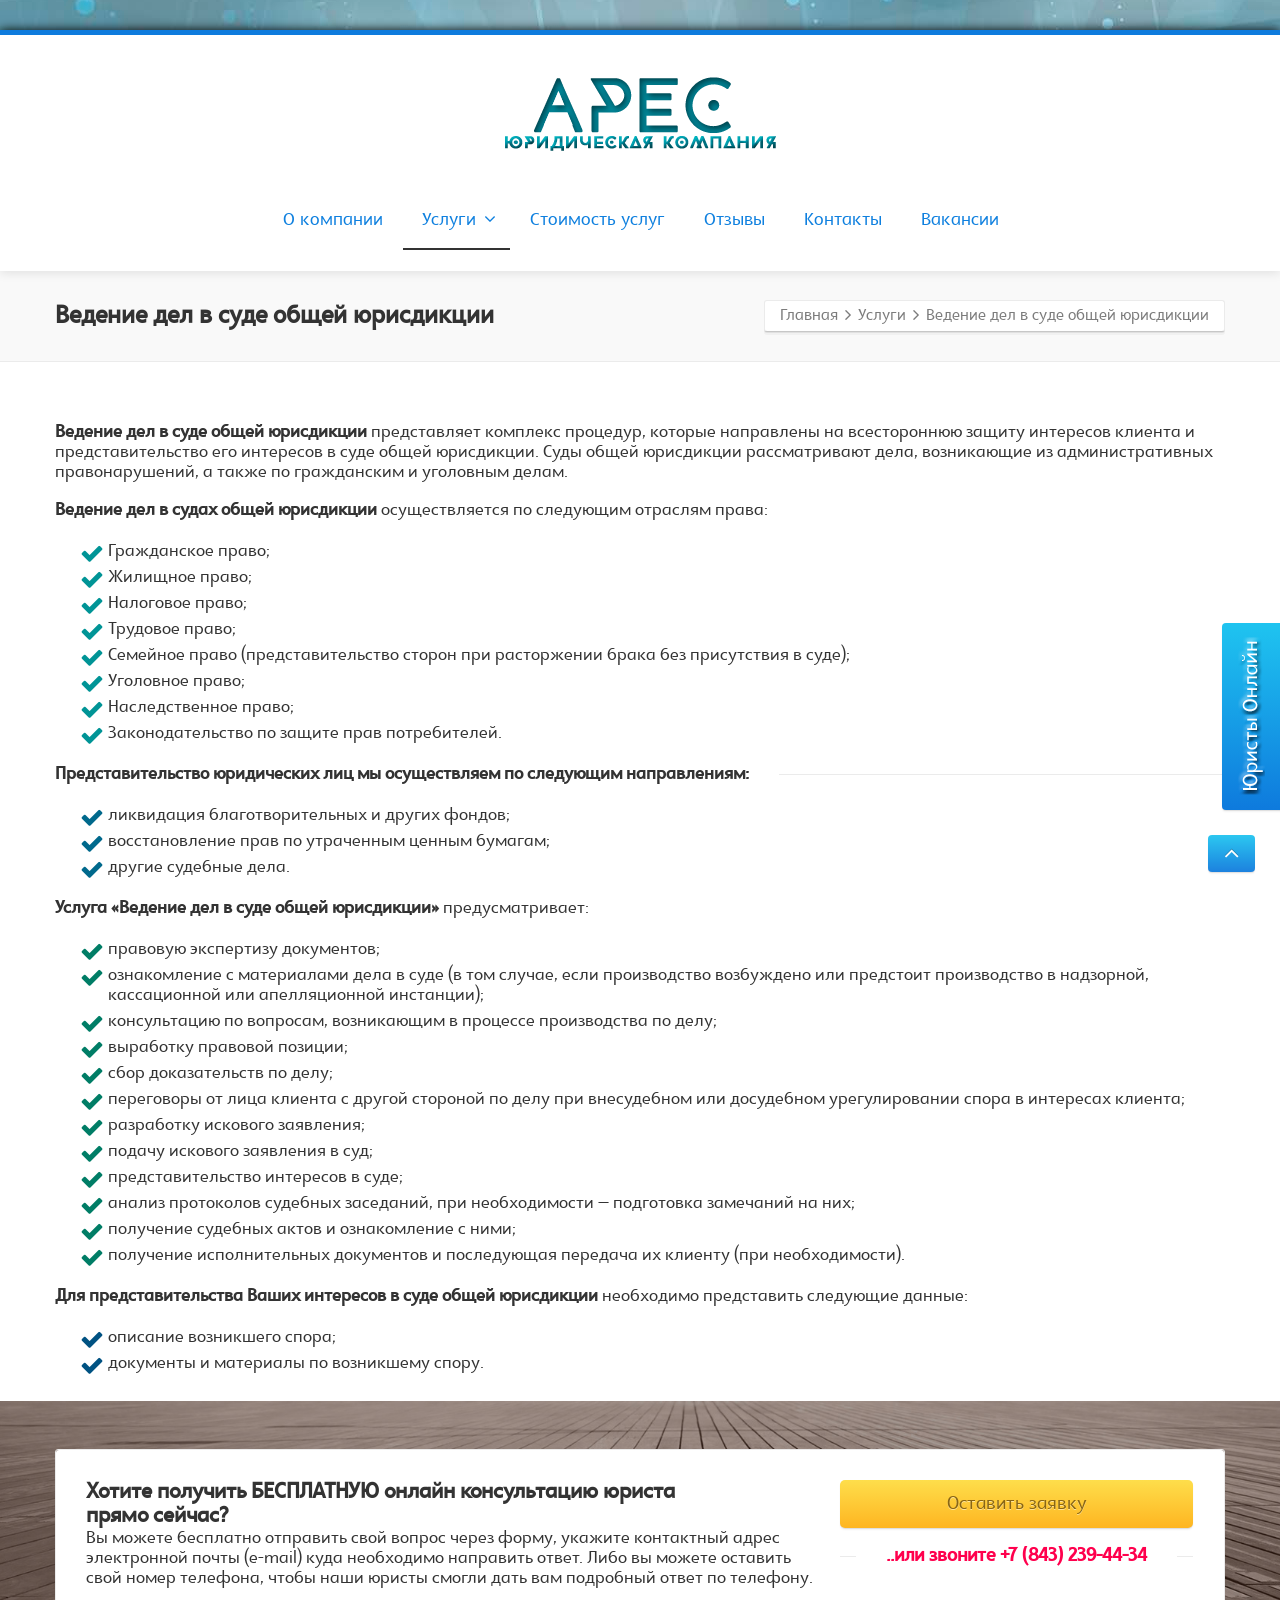
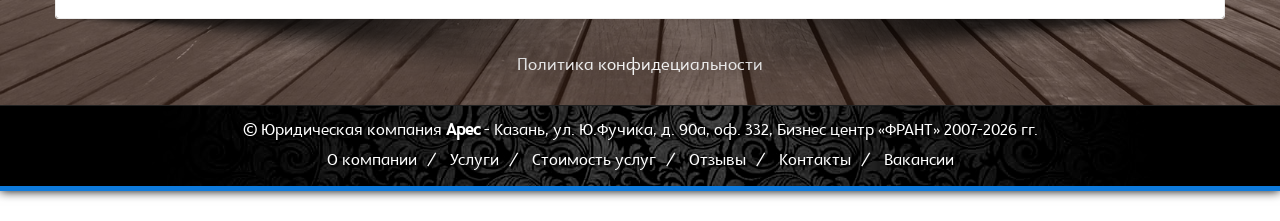
<file: uslugi/vedenie-del-v-sude-obshey-yurisdiktsii/index.html>
<!DOCTYPE html>
<html class="no-js modern-browser responsive" itemscope="itemscope" itemtype="http://schema.org/WebPage" lang="ru-RU">

<head>
<meta http-equiv="content-type" content="text/html; charset=UTF-8" />
<meta name="viewport" content="width=device-width, maximum-scale=1.0, minimum-scale=1.0">
<title itemprop="name">Юридическая компания «АРЕС» | Ведение дел в суде общей юрисдикции</title>
<link rel="stylesheet" href="/css/custom.css">

<link rel='stylesheet' id='custom-css'  href='/css/hareflar.css' type='text/css' media='all' />
<link rel='stylesheet' id='theme-bootstrap-css'  href='/css/bootstrap.css' type='text/css' media='all' />
<link rel='stylesheet' id='theme-frontend-style-css'  href='/css/style.css' type='text/css' media='all' />
<link rel='stylesheet' id='theme-frontend-extensions-css'  href='/css/extensions.css' type='text/css' media='all' />
<link rel='stylesheet' id='theme-bootstrap-responsive-css'  href='/css/bootstrap-responsive.css' type='text/css' media='all' />
<link rel='stylesheet' id='theme-bootstrap-responsive-1170-css'  href='/css/bootstrap-responsive-1170.css' type='text/css' media='all' />
<link rel='stylesheet' id='theme-frontend-responsive-css'  href='/css/responsive.css' type='text/css' media='all' />
<link rel='stylesheet' id='theme-fontawesome-css'  href='/css/font-awesome.min.css' type='text/css' media='all' />
<link rel='stylesheet' id='theme-icomoon-css'  href='/css/icomoon.css' type='text/css' media='all' />
<link rel='stylesheet' id='theme-skin' href='/css/skin.css' type='text/css' media='all'/>
<script src="/js/config.js"></script>
<script type='text/javascript' src='/js/jquery.js'></script>
<script type='text/javascript' src='/js/jquery-migrate.min.js'></script>
<link rel="canonical" href="https://ares-kzn.ru/uslugi/vedenie-del-v-sude-obshey-yurisdiktsii/" />
<link rel="shortcut icon" href="/img/ico.png" />

<script type="text/javascript">
    
    document.documentElement.className = document.documentElement.className.replace('no-js','js');
    document.documentElement.className = document.documentElement.className.replace('html-loaded','html-loading');

    (function(){
        "use strict";

        setTimeout(function(){
            document.documentElement.className = document.documentElement.className.replace('html-loading','html-loaded');
        }, 6000);

    })();
    
    jQuery(document).ready(function(){ 
        jQuery('html').removeClass('html-loading').addClass('html-loaded');
    });

</script>

</head>

<body data-rsssl=1 class="page-template-default page page-id-133 page-child parent-pageid-8 run layout--boxed helper--no-filter ui--side-panel-position-left">


<div id="side-panel-pusher">

<div id="main-container">

    <div id="page-wrap">

        
        <header id="page-header" class="clearfix">

                                    
            
            <div id="header-container" class="header-style-1 header-layout-blocking logo-position-center navigation-position-center sticky-logo-position-left sticky-navigation-position-right no-stuck clearfix"  data-responsive="{&quot;css&quot;:{&quot;padding-bottom&quot;:{&quot;phone&quot;:20,&quot;tablet&quot;:20,&quot;widescreen&quot;:20}}}">
                <div id="header-container-background"></div>
                                <div class="container relative">        
                    <div id="logo">
                        <a href="/">
                            
                            <img  id="logo-desktop" class="visible-desktop hide-on-stuck " src="/img/lgotyp-1.png" alt="Юридическая компания «АРЕС»" style="margin-top: 40px;  margin-bottom: 40px;"/>
<img  id="logo-tablet" class="visible-tablet hide-on-stuck " src="/img/lgotyp-1.png" alt="Юридическая компания «АРЕС»" style="margin-top: 40px;  margin-bottom: 20px;"/>
<img  id="logo-phone" class="visible-phone hide-on-stuck " src="/img/lgotyp-1.png" alt="Юридическая компания «АРЕС»" style="margin-top: 20px;  margin-bottom: 20px;"/>
<img  id="logo-sticky" class="show-on-stuck" src="/img/lgotyp-small-1.png" alt="Юридическая компания «АРЕС»" style="margin-top: 40px;  margin-bottom: 40px;"/>                        </a>
                    </div><!-- /#logo -->

                    
                                                    <nav id="navigation" class="without-navigation-holder">
                               
			<div id="header-navigation-toggle" class="visible-phone ">
			<a href="javascript:;">Меню <i class="fontawesome-align-justify ui--caret"></i></a>
		</div>
	<ul id="header-navigation" class="sf-menu clearfix unstyled-all"><li id="menu-item-58" class="menu-item menu-item-type-post_type menu-item-object-page menu-item-home level-0 top-level-item to-right"><a href="/">О компании</a></li>
<li id="menu-item-57" class="menu-item menu-item-type-post_type menu-item-object-page current-page-ancestor current-menu-ancestor current-page-parent current_page_ancestor menu-item-has-children level-0 top-level-item has-child megamenu ui-row to-right columns-2"><a href="/uslugi/">Услуги<i class="ui--caret fontawesome-angle-down px18"></i></a>
<ul class="sub-menu" style="width: 450px;">
	<li id="menu-item-122" class="menu-item menu-item-type-custom menu-item-object-custom current-menu-ancestor current-menu-parent menu-item-has-children level-1 sub-level-item has-child to-right style--big-title link-enabled">
	<ul class="sub-menu">
		<li id="menu-item-131" class="menu-item menu-item-type-custom menu-item-object-custom level-2 sub-level-item to-right style--standard"><a href="/uslugi/#regooo">Регистрация ООО</a></li>
		<li id="menu-item-130" class="menu-item menu-item-type-custom menu-item-object-custom level-2 sub-level-item to-right style--standard"><a href="/uslugi/#regip">Регистрация ИП</a></li>
		<li id="menu-item-129" class="menu-item menu-item-type-custom menu-item-object-custom level-2 sub-level-item to-right style--standard"><a href="/uslugi/#perereg">Перерегистрация компаний</a></li>
		<li id="menu-item-128" class="menu-item menu-item-type-custom menu-item-object-custom level-2 sub-level-item to-right style--standard"><a href="/uslugi/#reorg">Услуги по реорганизации</a></li>
		<li id="menu-item-136" class="menu-item menu-item-type-post_type menu-item-object-page current-menu-item page_item page-item-133 current_page_item level-2 sub-level-item to-right style--standard"><a href="/uslugi/vedenie-del-v-sude-obshey-yurisdiktsii/">Ведение дел в суде общей юрисдикции</a></li>
		<li id="menu-item-127" class="menu-item menu-item-type-custom menu-item-object-custom level-2 sub-level-item to-right style--standard"><a href="/uslugi/#liquid">Услуги по ликвидации юридических лиц</a></li>
	</ul>
</li>
	<li id="menu-item-123" class="menu-item menu-item-type-custom menu-item-object-custom menu-item-has-children level-1 sub-level-item has-child to-right style--big-title link-enabled">
	<ul class="sub-menu">
		<li id="menu-item-132" class="menu-item menu-item-type-custom menu-item-object-custom level-2 sub-level-item to-right style--standard"><a href="/uslugi/#arbitrazh">Арбитражные споры</a></li>
		<li id="menu-item-124" class="menu-item menu-item-type-custom menu-item-object-custom level-2 sub-level-item to-right style--standard"><a href="/uslugi/#vzyskanie">Взыскание долгов</a></li>
		<li id="menu-item-125" class="menu-item menu-item-type-custom menu-item-object-custom level-2 sub-level-item to-right style--standard"><a href="/uslugi/#osparivanie">Оспаривание незаконных актов, действий/бездействий гос.органов и должностных лиц</a></li>
		<li id="menu-item-126" class="menu-item menu-item-type-custom menu-item-object-custom level-2 sub-level-item to-right style--standard"><a href="/uslugi/#soprovozhdenie">Юридическое сопровождение сделок</a></li>
		<li id="menu-item-135" class="menu-item menu-item-type-post_type menu-item-object-page level-2 sub-level-item to-right style--standard"><a href="/uslugi/razreshenie-trudovyh-sporov/">Разрешение трудовых споров</a></li>
	</ul>
</li>
</ul>
</li>
<li id="menu-item-56" class="menu-item menu-item-type-post_type menu-item-object-page level-0 top-level-item to-right"><a href="/price/">Стоимость услуг</a></li>
<li id="menu-item-118" class="menu-item menu-item-type-post_type menu-item-object-page level-0 top-level-item to-right"><a href="/about/otzyvy/">Отзывы</a></li>
<li id="menu-item-79" class="menu-item menu-item-type-post_type menu-item-object-page level-0 top-level-item to-right"><a href="/about/contacts/">Контакты</a></li>
<li id="menu-item-110" class="menu-item menu-item-type-post_type menu-item-object-page level-0 top-level-item to-right"><a href="/about/vakansii/">Вакансии</a></li>
 </ul>                            </nav><!-- /nav#navigation -->
                                                
                    
                </div>
            </div><!-- /#header-container -->

        </header>
                				
		<div id="titlebar" class=" cover">
						<div class="container relative">
				<div id="titlebar-text">
											<h2 id="titlebar-title">Ведение дел в суде общей юрисдикции</h2>
					
									</div>
									<div id="titlebar-breadcrumb"><div id="breadcrumb" class="ui--box-alias centerVertical"><div class="ui-bc ui-breadcrumbs breadcrumbs"><span class="ui-bc-item ui-bc-first"><a href="/" rel="home"><span>Главная</span></a></span><span class="ui-bc-seperator"> <i class="ui--caret fontawesome-angle-right px18"></i> </span><span class="ui-bc-item" itemscope itemtype="http://data-vocabulary.org/Breadcrumb"><a href="/uslugi/" itemprop="url"><span itemprop="title">Услуги</span></a></span><span class="ui-bc-seperator"> <i class="ui--caret fontawesome-angle-right px18"></i> </span><span class="ui-bc-item ui-bc-last"><span>Ведение дел в суде общей юрисдикции</span></span></div></div></div>
							</div>
		</div><!-- /#titlebar -->

	<div id="page-content" class="no-sidebar-layout"><div class="container"><div id="the-content" >
	<div  class="ui--space clearfix" data-responsive="{&quot;css&quot;:{&quot;height&quot;:{&quot;phone&quot;:null,&quot;tablet&quot;:null,&quot;widescreen&quot;:null}}}"></div><div class="auto-format ui--animation"><p><strong>Ведение дел в суде общей юрисдикции</strong> представляет комплекс процедур, которые направлены на всестороннюю защиту интересов клиента и представительство его интересов в суде общей юрисдикции. Суды общей юрисдикции рассматривают дела, возникающие из административных правонарушений, а также по гражданским и уголовным делам.</p>
<p><strong>Ведение дел в судах общей юрисдикции</strong> осуществляется по следующим отраслям права:</p>
</div><ul class="ui--list list-font-icon parent-1"><li class="child-1 total-8 ui--animation"><i class="list-icon 14px fontawesome-ok" style="color: #009496 !important;"></i>Гражданское право;</li><li class="child-2 total-8 ui--animation"><i class="list-icon 14px fontawesome-ok" style="color: #009496 !important;"></i>Жилищное право;</li><li class="child-3 total-8 ui--animation"><i class="list-icon 14px fontawesome-ok" style="color: #009496 !important;"></i>Налоговое право;</li><li class="child-4 total-8 ui--animation"><i class="list-icon 14px fontawesome-ok" style="color: #009496 !important;"></i>Трудовое право;</li><li class="child-5 total-8 ui--animation"><i class="list-icon 14px fontawesome-ok" style="color: #009496 !important;"></i>Семейное право (представительство сторон при расторжении брака без присутствия в суде);</li><li class="child-6 total-8 ui--animation"><i class="list-icon 14px fontawesome-ok" style="color: #009496 !important;"></i>Уголовное право;</li><li class="child-7 total-8 ui--animation"><i class="list-icon 14px fontawesome-ok" style="color: #009496 !important;"></i>Наследственное право;</li><li class="child-8 total-8 ui--animation"><i class="list-icon 14px fontawesome-ok" style="color: #009496 !important;"></i>Законодательство по защите прав потребителей.</li>  </ul><div class="ui--title ui--animation ui--title-bordered text-left"><div class="ui--title-holder"><strong class="ui--title-text">Представительство юридических лиц мы осуществляем по следующим направлениям:</strong><div class="ui--title-borders ui--title-border-left"></div><div class="ui--title-borders ui--title-border-right"></div></div></div><ul class="ui--list list-font-icon parent-2"><li class="child-1 total-3 ui--animation"><i class="list-icon 14px fontawesome-ok" style="color: #00698c !important;"></i>ликвидация благотворительных и других фондов;</li><li class="child-2 total-3 ui--animation"><i class="list-icon 14px fontawesome-ok" style="color: #00698c !important;"></i>восстановление прав по утраченным ценным бумагам;</li><li class="child-3 total-3 ui--animation"><i class="list-icon 14px fontawesome-ok" style="color: #00698c !important;"></i>другие судебные дела.</li>  </ul><div class="auto-format ui--animation"><p><strong>Услуга «Ведение дел в суде общей юрисдикции»</strong> предусматривает:</p>
</div><ul class="ui--list list-font-icon parent-3"><li class="child-1 total-12 ui--animation"><i class="list-icon 14px fontawesome-ok" style="color: #007d66 !important;"></i>правовую экспертизу документов;</li><li class="child-2 total-12 ui--animation"><i class="list-icon 14px fontawesome-ok" style="color: #007d66 !important;"></i>ознакомление с материалами дела в суде (в том случае, если производство возбуждено или предстоит производство в надзорной, кассационной или апелляционной инстанции);</li><li class="child-3 total-12 ui--animation"><i class="list-icon 14px fontawesome-ok" style="color: #007d66 !important;"></i>консультацию по вопросам, возникающим в процессе производства по делу;</li><li class="child-4 total-12 ui--animation"><i class="list-icon 14px fontawesome-ok" style="color: #007d66 !important;"></i>выработку правовой позиции;</li><li class="child-5 total-12 ui--animation"><i class="list-icon 14px fontawesome-ok" style="color: #007d66 !important;"></i>сбор доказательств по делу;</li><li class="child-6 total-12 ui--animation"><i class="list-icon 14px fontawesome-ok" style="color: #007d66 !important;"></i>переговоры от лица клиента с другой стороной по делу при внесудебном или досудебном урегулировании спора в интересах клиента;</li><li class="child-7 total-12 ui--animation"><i class="list-icon 14px fontawesome-ok" style="color: #007d66 !important;"></i>разработку искового заявления;</li><li class="child-8 total-12 ui--animation"><i class="list-icon 14px fontawesome-ok" style="color: #007d66 !important;"></i>подачу искового заявления в суд;</li><li class="child-9 total-12 ui--animation"><i class="list-icon 14px fontawesome-ok" style="color: #007d66 !important;"></i>представительство интересов в суде;</li><li class="child-10 total-12 ui--animation"><i class="list-icon 14px fontawesome-ok" style="color: #007d66 !important;"></i>анализ протоколов судебных заседаний, при необходимости – подготовка замечаний на них;</li><li class="child-11 total-12 ui--animation"><i class="list-icon 14px fontawesome-ok" style="color: #007d66 !important;"></i>получение судебных актов и ознакомление с ними;</li><li class="child-12 total-12 ui--animation"><i class="list-icon 14px fontawesome-ok" style="color: #007d66 !important;"></i>получение исполнительных документов и последующая передача их клиенту (при необходимости).</li>  </ul><div class="auto-format ui--animation"><p><strong>Для представительства Ваших интересов в суде общей юрисдикции</strong> необходимо представить следующие данные:</p>
</div><ul class="ui--list list-font-icon parent-4"><li class="child-1 total-2 ui--animation"><i class="list-icon 14px fontawesome-ok" style="color: #005282 !important;"></i>описание возникшего спора;</li><li class="child-2 total-2 ui--animation"><i class="list-icon 14px fontawesome-ok" style="color: #005282 !important;"></i>документы и материалы по возникшему спору.</li>  </ul>

	</div></div><!-- /.container --><div class="container ui--before-footer clearfix"><div  id="section-8wp3r" class="fullwidth-content ui--section clearfix section-8wp3r color--dark" style="margin-top: 7px;  margin-bottom: -12px;"><div  class="ui--section-content" style="padding-top: 30px;  padding-bottom: 12px;"><div class="container"><div  class="ui--tagline-box-wrapper ui--animation clearfix" style="margin-top: 18px;"><div  id="tagline-1" class="ui--tagline-box ui-row clearfix ui--tagline-box-custom-color radius-3px" data-responsive="{&quot;css&quot;:{&quot;min-height&quot;:{&quot;phone&quot;:&quot;auto&quot;,&quot;tablet&quot;:&quot;auto&quot;,&quot;widescreen&quot;:&quot;&quot;}}}"><div  class="ui--tagline-background-container ui--tagline-background-overlay radius-3px"></div><div  class="ui--tagline-background-container ui--tagline-background-image radius-3px"></div><div  class="ui--tagline-content"><div class="ui-row row">
 <div   class="ui-column span8"><div  class="ui--animation-in make--fx--fadein-ltr ui--pass clearfix" data-fx="fx--fadein-ltr" data-delay="400" data-start-delay="0"><h3 id="custom-title-h3-1" class="ui--animation " style="margin-bottom: 0px; ">Хотите получить БЕСПЛАТНУЮ онлайн консультацию юриста <br />
прямо сейчас?</h3><div class="auto-format ui--animation"><p>Вы можете бесплатно отправить свой вопрос через форму, укажите контактный адрес электронной почты (е-mail) куда необходимо направить ответ. Либо вы можете оставить свой номер телефона, чтобы наши юристы смогли дать вам подробный ответ по телефону.</p>
</div></div></div> 

 <div   class="ui-column span4"><div class="ui--side-panel"><div  class="ui--animation-in make--fx--fadein-rtl ui--pass clearfix" data-fx="fx--fadein-rtl" data-delay="150" data-start-delay="0"><div class="text-center ui--animation"><a class="btn btn-large btn-block btn-icon-left btn-yellow" href="javascript://" style="">Оставить заявку</a> </div><div class="ui--title ui--animation ui--title-bordered text-center"><div class="ui--title-holder"><h5 class="ui--title-text" style="color: #ff004d !important;">..или звоните +7 (843) 239-44-34</h5><div class="ui--title-borders ui--title-border-left"></div><div class="ui--title-borders ui--title-border-right"></div></div></div></div></div></div> 

</div> 
</div></div><div class="ui--shadow ui--shadow-type-2  clearfix"><img src="/img/shadow-2.png" alt="" /></div></div><div class="auto-format ui--animation"><p align="center"><a href="/politika/" style="color:white">Политика конфидециальности</a></p>
</div></div></div></div><!-- /.fullwidth-container --></div></div><!-- /#page-content -->
        
	<footer class="ui-dark">

									<div id="footer-bottom" class="layout--centered">
				<div class="container">
											<div id="footer-texts" class=""> © Юридическая компания <strong>Арес</strong> - Казань, ул. Ю.Фучика, д. 90а, оф. 332, Бизнес центр «ФРАНТ» 2007-2026 гг.

</div>
					
					<div id="footer-navigation" class="menu-topmenu-container"><ul id="menu-topmenu" class="clearfix unstyled-all"><li id="menu-item-58" class="menu-item menu-item-type-post_type menu-item-object-page menu-item-home menu-item-58"><a href="/">О компании</a></li><li class="ui--separator"> / </li>
<li id="menu-item-57" class="menu-item menu-item-type-post_type menu-item-object-page current-page-ancestor current-menu-ancestor current-page-parent current_page_ancestor menu-item-has-children menu-item-57"><a href="/uslugi/">Услуги</a></li><li class="ui--separator"> / </li>
<li id="menu-item-56" class="menu-item menu-item-type-post_type menu-item-object-page menu-item-56"><a href="/price/">Стоимость услуг</a></li><li class="ui--separator"> / </li>
<li id="menu-item-118" class="menu-item menu-item-type-post_type menu-item-object-page menu-item-118"><a href="/about/otzyvy/">Отзывы</a></li><li class="ui--separator"> / </li>
<li id="menu-item-79" class="menu-item menu-item-type-post_type menu-item-object-page menu-item-79"><a href="/about/contacts/">Контакты</a></li><li class="ui--separator"> / </li>
<li id="menu-item-110" class="menu-item menu-item-type-post_type menu-item-object-page menu-item-110"><a href="/about/vakansii/">Вакансии</a></li><li class="ui--separator"> / </li>
</ul></div>				</div>
			</div>
		
	</footer>

	
		</div><!-- /#page-wrap -->

</div><!-- /#main-container -->

	<div id="side-panel" class="ui-row" style="display: none;">
	    		<div id="ui--side-content-widget-1">
			<h3><strong>Форма связи с ЮК &#8220;Арес&#8221;</strong></h3>
			
                <div class='gf_browser_unknown gform_wrapper' id='gform_wrapper_1' ><form method="post" id="gform_1" action="/api/contact" novalidate>
                        <div class='gform_body'><ul id='gform_fields_1' class='gform_fields top_label form_sublabel_below description_below'><li id='field_1_1' class='gfield field_sublabel_below field_description_below' ><label class='gfield_label' for='input_1_1' >Как к Вам обращаться?</label><div class='ginput_container ginput_container_text'><input name='name' required id='input_1_1' type='text' value='' class='medium'     /></div></li><li id='field_1_3' class='gfield field_sublabel_below field_description_below' ><label class='gfield_label' for='input_1_3' >Ваш номер телефона?</label><div class='ginput_container ginput_container_text'><input name='phone' id='input_1_3' type='text' value='' class='medium'     /></div></li><li id='field_1_2' class='gfield field_sublabel_below field_description_below' ><label class='gfield_label' for='input_1_2' >Адрес Вашей электронной почты</label><div class='ginput_container ginput_container_text'><input name='email' id='input_1_2' type='text' value='' class='medium'     /></div></li><li id='field_1_4' class='gfield field_sublabel_below field_description_below' ><label class='gfield_label' for='input_1_4' >Опишите суть вашего вопроса, пожалуйста</label><div class='ginput_container ginput_container_textarea'>
					<textarea name='message' required id='input_1_4' class='textarea large'     rows='10' cols='50'></textarea>
				</div></li><li id='field_1_5' class='gfield gfield_html gfield_html_formatted gfield_no_follows_desc field_sublabel_below field_description_below' >Нажимая кнопку "Отправить", Вы автоматически соглашаетесь <a href="/politika/" target="_blank">с политикой конфиденциальности</a> и даете свое согласие на обработку персональных данных. Ваши данные не будут переданы третьим лицам</li>
                            </ul></div>
        <div class="hp-field" aria-hidden="true" style="position:absolute;left:-9999px;"><label>Не заполняйте <input type="text" name="website" tabindex="-1" autocomplete="off"></label></div>
            <div class='gform_footer top_label'> <input type='submit' id='gform_submit_button_1' class='gform_button button' value='Отправить' tabindex='2' /> 
            </div>
                        <div class="form-status" role="status" aria-live="polite"></div></form>
                        </div>		</div>
		    <a class="btn btn-normal btn-icon-left btn-primary ui--animation" id="ui--side-panel-close-button" href="javascript:;" style=""><i class="ui--icon fontawesome-remove" style="font-size: 16px;  width: 18px;  height: 18px;"></i></a> 	</div>

</div><!-- /#side-panel-pusher -->

<div class="ui--fixed-button position--right "><a class="btn btn-normal btn-icon-left ui--side-panel btn-primary ui--animation" data-target="ui--side-content-widget-1" href="javascript:;" style=""><img class="ui--icon" src="/img/uristy-online.png" alt=""/></a> </div>	<script type="text/javascript">
		jQuery(document).ready(function() {
			if ( jQuery.isFunction(jQuery.fn.UItoTop) ) {
				jQuery().UItoTop({
					text: '<i class="fontawesome-angle-up px24"></i>',
					min: 200,
					inDelay:600,
					outDelay:400,
					scrollSpeed: 500,
					containerID: 'toTop',
					className: 'btn btn-primary',
					containerHoverID: 'toTopHover',
				});
			}
		});
	</script>
<link rel='stylesheet' id='gforms_reset_css-css'  href='/css/formreset.min.css' type='text/css' media='all' />
<link rel='stylesheet' id='gforms_formsmain_css-css'  href='/css/formsmain.min.css' type='text/css' media='all' />
<link rel='stylesheet' id='gforms_ready_class_css-css'  href='/css/readyclass.min.css' type='text/css' media='all' />
<link rel='stylesheet' id='gforms_browsers_css-css'  href='/css/browsers.min.css' type='text/css' media='all' />
<script type='text/javascript' src='/js/to_top.js'></script>
<script type='text/javascript' src='/js/common.js'></script>
<script type='text/javascript' src='/js/modernizr-2.6.2-respond-1.1.0.min.js'></script>
<script type='text/javascript' src='/js/noconflict.js'></script>
<script type='text/javascript' src='/js/jquery.prettyPhoto.js'></script>
<script type='text/javascript' src='/js/extensions.js'></script>
<script type='text/javascript' src='/js/waypoints.min.js'></script>
<script type='text/javascript' src='/js/waypoints-sticky.js'></script>
<script type='text/javascript' src='/js/jquery.viewport.mini.js'></script>

<link rel="stylesheet" href="/css/page-uslugi-vedenie-del-v-sude-obshey-yurisdiktsii.css">
<script src="/js/contact-form.js"></script>
</body>
</html>
</file>
<file: css/custom.css>
html #header-navigation > .megamenu ul.sub-menu {
 
  box-shadow: 0px 10px 20px black;
}
html #footer-bottom, html #footer-bottom a{
	text-shadow: 2px 2px 2px black, 2px 2px 2px black;

}
body{ 
      background-attachment: fixed;
}
.gform_wrapper .gform_footer input.button, .gform_wrapper .gform_footer input[type=submit] {
  font-size: 16px !important;
}
html #page-wrap .ui--tabs-mini-vertical > .ui--tabs-header {
   margin-top: 12px;
}
#mainpage h2{
   text-shadow: 2px 2px 4px black, 2px 2px 4px black, -1px -1px 2px black;
}
.ui--toggle-state-closed {
  border: 1px solid #45AFBC !important;
  border-radius: 6px;
}
html .heading, html .heading-colorable {
  font-size: 24px;
  line-height: 24px;
}
i.list-icon {
  color: #45AFBC;
}
table tr th {
	text-align:center;
}
table tr td , table tr th {
  border: 1px solid #ebebeb;
  margin: 7px;
  padding: 7px 14px;
}
table {
    width:100%;
}
table tr td:first-child {
  border-left: 1px solid white;
  text-align:right;
}
table tr td ul li {
  text-align: left;
}
table tr td:last-child {
  border-right: 1px solid white;
}
table tr:hover td{
  background-color:#f1f1f1
}

.ymap{position:relative;overflow:hidden;width:100%;}
.ymap a{color:#eee;font-size:12px;position:absolute;left:0;}
.ymap iframe{display:block;position:relative;width:100%;height:600px;max-width:100%;border:0;}
@media (max-width:767px){.ymap iframe{height:400px;}}
</file>
<file: css/hareflar.css>
/* font-family: "GlametrixRegular"; */
@font-face {
    font-family: "GlametrixRegular";
    src: url(/fonts/GlametrixRegular.woff) format('woff');
    src: url(/fonts/GlametrixRegular.woff) format('woff');
    font-style: normal;
    font-weight: normal;
}
/* font-family: "GlametrixBold"; */
@font-face {
    font-family: "GlametrixBold";
    src: url(/fonts/GlametrixBold.woff) format('woff');
    src: url(/fonts/GlametrixBold.woff) format('woff');
    font-style: normal;
    font-weight: normal;
}
/* font-family: "GlametrixLight"; */
@font-face {
    font-family: "GlametrixLight";
    src: url(/fonts/GlametrixLight.woff) format('woff');
    src: url(/fonts/GlametrixLight.woff) format('woff');
    font-style: normal;
    font-weight: normal;
}
</file>
<file: css/style.css>
html{overflow-x:hidden;}body *{-webkit-font-smoothing:antialiased !important;text-rendering:optimizelegibility;} .modern-browser *{filter:none !important;-ms-filter:none !important;}  html.html-loading body{position:relative;left:-100%;}html.ie8.html-loading body{position:static;left:0;}html.html-loading #wpadminbar{visibility:hidden;}.typekit-badge{display:none !important;}a{color:#169fe6;outline:hidden;transition:all 0.2s ease-in-out;-moz-transition:all 0.2s ease-in-out;-webkit-transition:all 0.2s ease-in-out;-o-transition:all 0.2s ease-in-out;}a:hover{color:#070401;text-decoration:none;}a:active,a:focus{text-decoration:none;}body{font-family:Arial,Helvetica,sans-serif;}h1,h2,h3,h4,h5,h6{margin:10px 0 18px;}h1{font-size:36px;}h2{font-size:30.5px;}h3{font-size:24px;}h4{font-size:22px;}h5{font-size:18px;}h6{font-size:16px;}p{margin-bottom:18px;}  .ui--retina{position:relative;}.ui--retina .retina{position:absolute;left:0;top:0;display:none !important;}.relative{position:relative !important;}.helper--nobr{-webkit-border-radius:0 !important;-moz-border-radius:0 !important;border-radius:0 !important;}.helper--seperator{display:inline-block;*display:inline;*zoom:1;min-width:5px;margin-left:3px;margin-right:10px;}.helper--no-filter{-ms-filter:none !important;filter:none !important;}.helper--vertical-center-icon{width:18px;position:relative;}.helper--vertical-center-icon > [class^="fontawesome-"],.helper--vertical-center-icon > [class*=" fontawesome-"]{position:absolute;top:50%;margin-top:-9px;left:50%;margin-left:-7px;}.px24{font-size:24px;}.px18{font-size:18px;}.px16{font-size:16px;}.px14{font-size:14px;}.px12{font-size:12px;}.margin-left-5{margin-left:5px;}.margin-left-10{margin-left:10px;}.margin-left-20{margin-left:20px;}.margin-left-30{margin-left:30px;}.margin-right-5{margin-right:5px;}.margin-right-10{margin-right:10px;}.margin-right-20{margin-right:20px;}.margin-right-30{margin-right:30px;}.padding-left-5{padding-left:5px;}.padding-left-10{padding-left:10px;}.padding-left-20{padding-left:20px;}.padding-left-30{padding-left:30px;}.padding-right-5{padding-right:5px;}.padding-right-10{padding-right:10px;}.padding-right-20{padding-right:20px;}.padding-right-30{padding-right:30px;}.no-radius{-moz-border-radius:0px !important;-webkit-border-radius:0px !important;border-radius:0px !important;}.radius-3px{-moz-border-radius:3px !important;-webkit-border-radius:3px !important;border-radius:3px !important;}.radius-4px{-moz-border-radius:4px !important;-webkit-border-radius:4px !important;border-radius:4px !important;}.radius-6px{-moz-border-radius:6px !important;-webkit-border-radius:6px !important;border-radius:6px !important;}.radius-30px{-moz-border-radius:30px !important;-webkit-border-radius:30px !important;border-radius:30px !important;}.radius-circle{-moz-border-radius:1500px !important;-webkit-border-radius:1500px !important;border-radius:1500px !important;}.abs-left{position:absolute;left:0;right:auto;}.abs-right{position:absolute;left:auto;right:0;}.text-left{text-align:left;}.text-right{text-align:right;}.text-center{text-align:center;}.text-justify{text-align:justify;}.text-left > p:last-child,.text-right > p:last-child,.text-center > p:last-child,.text-justify > p:last-child{margin-bottom:0;}.no-effect,.no-effect a{transition:none !important;-moz-transition:none !important;-webkit-transition:none !important;-o-transition:none !important;}.effect,.effect a{transition:all 0.2s ease-in-out !important;-moz-transition:all 0.2s ease-in-out !important;-webkit-transition:all 0.2s ease-in-out !important;-o-transition:all 0.2s ease-in-out !important;}.ui--notfound{text-align:center;margin:12px 0 30px;}.ui--inline-block{display:inline-block;*display:inline;*zoom:1;}.ui--block{display:block;}.ui--lightbox-opened #side-panel-pusher{-webkit-filter:blur(5px);-moz-filter:blur(5px);-ms-filter:blur(5px);-o-filter:blur(5px);filter:blur(5px);}  .row-fluid [class*="span"],.ui-row .row [class*="span"]{min-height:1px;}.ui-row.ui-row-no-margin [class*="span"]{width:100%;-webkit-box-sizing:border-box;-moz-box-sizing:border-box;-ms-box-sizing:border-box;box-sizing:border-box;float:left;margin-left:0%;*margin-left:-0.05319148936170213%;}.ui-row.ui-row-no-margin [class*="span"]:first-child{margin-left:0;}.ui-row.ui-row-no-margin .span12{width:99.99999999600001% !important;*width:99.9468085066383% !important;}.ui-row.ui-row-no-margin .span11{width:91.666666663% !important;*width:91.61347517363829% !important;}.ui-row.ui-row-no-margin .span10{width:83.33333333% !important;*width:83.2801418406383% !important;}.ui-row.ui-row-no-margin .span9{width:74.999999997% !important;*width:74.9468085076383% !important;}.ui-row.ui-row-no-margin .span8{width:66.666666664% !important;*width:66.6134751746383% !important;}.ui-row.ui-row-no-margin .span7{width:58.333333331000006% !important;*width:58.280141841638304% !important;}.ui-row.ui-row-no-margin .span6{width:49.99999999800001% !important;*width:49.946808508638306% !important;}.ui-row.ui-row-no-margin .span5{width:41.666666665% !important;*width:41.6134751756383% !important;}.ui-row.ui-row-no-margin .span4{width:33.333333332% !important;*width:33.2801418426383% !important;}.ui-row.ui-row-no-margin .span3{width:24.999999999000003% !important;*width:24.946808509638302% !important;}.ui-row.ui-row-no-margin .span2{width:16.666666666% !important;*width:16.6134751766383% !important;}.ui-row.ui-row-no-margin .span1{width:8.333333333% !important;*width:8.2801418436383% !important;}  #page-wrap{background-color:#fff;overflow:hidden;position:relative;}#page-wrap #page-header{position:relative;}#page-wrap #page-header *{-webkit-backface-visibility:hidden;}.ie7 #page-header{z-index:12000;} .modern-browser #page-header{z-index:12000;}#header-container{position:relative;-webkit-box-shadow:0 2px 10px rgba(0,0,0,.1);-moz-box-shadow:0 2px 10px rgba(0,0,0,.1);box-shadow:0 2px 10px rgba(0,0,0,.1);z-index:2000;}#header-container-background{position:absolute;left:0;width:100%;top:0;height:100%;opacity:1;background-color:#fff;}#main-container{display:block;overflow:hidden;position:relative;}#page-content{min-height:30px;}#page-content > .container{padding-left:0;}#sidebars{position:relative;}#sidebar-shadow{position:absolute;top:0;width:20px;height:100%;max-height:600px;}#sidebar-shadow-top,#sidebar-shadow-bottom{position:absolute;width:100%;height:50%;}#sidebar-shadow-top{top:0;background-position:50% 0;}#sidebar-shadow-bottom{bottom:0;background-position:50% 100%;}.sidebar-layout #the-content{float:left;width:670px;}.sidebar-layout #sidebars{float:right;width:220px;position:relative;}.sidebar-right #the-content{float:left;}.sidebar-right #sidebars{float:right;}.sidebar-right #sidebar-shadow{left:-40px;}.sidebar-left #the-content{float:right;}.sidebar-left #sidebars{float:left;}.sidebar-left #sidebar-shadow{right:-40px;}#page-content .widget{margin-bottom:30px;}.sidebar-widget-title{display:block;border-bottom:1px solid #ebebeb;font-size:18px !important;font-weight:400;}.sidebar-widget-title.with-navigation{padding-right:60px;}.rtl .sidebar-widget-title.with-navigation{padding-right:0;padding-left:60px;}.sidebar-widget-title .ui--title-navigation{right:0;margin-top:-14px;}.sidebar-widget-title > span{display:inline-block;*display:inline;*zoom:1;border-bottom:2px solid #169fe6;margin-bottom:-2px;padding-bottom:6px;}.sidebar-widget-title a,.sidebar-widget-title a:hover{text-decoration:none !important;}#sidebars select,#sidebars textarea,#sidebars input[type="text"],#sidebars input[type="password"],#sidebars input[type="datetime"],#sidebars input[type="datetime-local"],#sidebars input[type="date"],#sidebars input[type="month"],#sidebars input[type="time"],#sidebars input[type="week"],#sidebars input[type="number"],#sidebars input[type="email"],#sidebars input[type="url"],#sidebars input[type="search"],#sidebars input[type="tel"],#sidebars input[type="color"]{width:99%;max-width:99%;}  .modern-browser body.layout--boxed{filter:none !important;}.layout--boxed #page-wrap{max-width:1040px;margin:0 auto; margin-top:30px;margin-bottom:30px;border-top:5px solid transparent;border-bottom:5px solid transparent;}.layout--boxed #page-content{overflow:hidden;}.layout--boxed #page-content > .container{padding-left:0;}  .lt-ie8 [class^="ui--gradient-"],.lt-ie8 [class*=" ui--gradient-"]{zoom:1;}.modern-browser [class^="ui--gradient-"].on--hover,.modern-browser [class*=" ui--gradient-"].on--hover{filter:none !important;}.modern-browser [class^="ui--gradient-"],.modern-browser [class*=" ui--gradient-"]{filter:none !important;}.ui--gradient.on--hover{-webkit-transition:background-position 0.1s linear;-moz-transition:background-position 0.1s linear;-o-transition:background-position 0.1s linear;transition:background-position 0.1s linear;}.ui--gradient.on--hover:hover{background-position:0 -15px;}.ui--gradient-grey{background-color:#f1f1f1;*background-color:#f1f1f1;background-image:url('[data-uri]');background-image:-moz-linear-gradient(top,#ffffff,#f1f1f1);background-image:-webkit-gradient(linear,0 0,0 100%,from(#ffffff),to(#f1f1f1));background-image:-webkit-linear-gradient(top,#ffffff,#f1f1f1);background-image:-o-linear-gradient(top,#ffffff,#f1f1f1);background-image:linear-gradient(to bottom,#ffffff,#f1f1f1);background-repeat:repeat-x;}.ui--gradient-grey.on--hover:hover{background-color:#f1f1f1 !important;}.ui--gradient-grey,.ui--gradient-grey a{text-shadow:0 1px 1px rgba(255,255,255,0.75);}.ui--gradient-grey-border-bottom{border-bottom:1px solid #dfdfdf;}.ui--gradient-primary{background-color:#0e7add;*background-color:#0e7add;background-image:url('[data-uri]');background-image:-moz-linear-gradient(top,#1fc4f0,#0e7add);background-image:-webkit-gradient(linear,0 0,0 100%,from(#1fc4f0),to(#0e7add));background-image:-webkit-linear-gradient(top,#1fc4f0,#0e7add);background-image:-o-linear-gradient(top,#1fc4f0,#0e7add);background-image:linear-gradient(to bottom,#1fc4f0,#0e7add);background-repeat:repeat-x;}.ui--gradient-primary,.ui--gradient-primary a{text-shadow:0 -1px 0 rgba(0,0,0,0.50);color:#ffffff !important;}  #page-content{padding:30px 0 12px;}.ui--widget-title{position:relative;}  footer{background-color:#3b3b3b;position:relative;z-index:10;}footer select,footer textarea,footer input[type="text"],footer input[type="password"],footer input[type="datetime"],footer input[type="datetime-local"],footer input[type="date"],footer input[type="month"],footer input[type="time"],footer input[type="week"],footer input[type="number"],footer input[type="email"],footer input[type="url"],footer input[type="search"],footer input[type="tel"],footer input[type="color"],footer select:focus,footer textarea:focus,footer input[type="text"]:focus,footer input[type="password"]:focus,footer input[type="datetime"]:focus,footer input[type="datetime-local"]:focus,footer input[type="date"]:focus,footer input[type="month"]:focus,footer input[type="time"]:focus,footer input[type="week"]:focus,footer input[type="number"]:focus,footer input[type="email"]:focus,footer input[type="url"]:focus,footer input[type="search"]:focus,footer input[type="tel"]:focus,footer input[type="color"]:focus{-webkit-box-shadow:inset 0 2px 10px rgba(0,0,0,.2);-moz-box-shadow:inset 0 2px 10px rgba(0,0,0,.2);box-shadow:inset 0 2px 10px rgba(0,0,0,.2);}footer select,footer textarea,footer input[type="text"],footer input[type="password"],footer input[type="datetime"],footer input[type="datetime-local"],footer input[type="date"],footer input[type="month"],footer input[type="time"],footer input[type="week"],footer input[type="number"],footer input[type="email"],footer input[type="url"],footer input[type="search"],footer input[type="tel"],footer input[type="color"]{min-height:30px;-webkit-box-sizing:border-box;-moz-box-sizing:border-box;box-sizing:border-box;}#footer-widgets{padding-top:40px;padding-bottom:22px;line-height:18px;}.footer-widgets-row-separator{height:1px;background-color:#595959;margin:22px 0 28px;}.ui--footer-seperator-color{background-color:#595959;}#footer-widgets .footer-widget-title{font-size:18px;line-height:24px;font-weight:300;margin:2px 0 18px;color:#f1f1f1;}#footer-widgets .footer-widget-title.with-navigation{padding-right:80px;}.rtl #footer-widgets .footer-widget-title.with-navigation{padding-right:0;padding-left:80px;}#footer-widgets{color:#8c8989;}#footer-widgets a{color:#fff;}#footer-widgets a:hover{color:#fff;text-decoration:underline;}  form{margin:0;}select,textarea,input[type="text"],input[type="password"],input[type="datetime"],input[type="datetime-local"],input[type="date"],input[type="month"],input[type="time"],input[type="week"],input[type="number"],input[type="email"],input[type="url"],input[type="search"],input[type="tel"],input[type="color"],.uneditable-input{padding:4px 6px;margin-bottom:10px;font-size:14px;line-height:20px;color:#555555;border-color:#e1e1e1;-webkit-box-shadow:0 1px 2px 0 rgba(180,180,180,0.2);-moz-box-shadow:0 1px 2px 0 rgba(180,180,180,0.2);box-shadow:0 1px 2px 0 rgba(180,180,180,0.2);-webkit-border-radius:3px;-moz-border-radius:3px;border-radius:3px;min-height:30px;-webkit-box-sizing:border-box;-moz-box-sizing:border-box;box-sizing:border-box;max-width:100%;}.rtl input:-moz-placeholder,.rtl textarea:-moz-placeholder{text-align:right;}.rtl input:-ms-input-placeholder,.rtl textarea:-ms-input-placeholder{text-align:right;}.rtl input::-webkit-input-placeholder,.rtl textarea::-webkit-input-placeholder{text-align:right;}label,input,button,select,textarea{font-size:100%;}  .ui--box,.ui--box-alias,.woocommerce-message,.woocommerce-info,.woocommerce-error{border:1px solid #ebebeb;border-bottom:1px solid rgba(0,0,0,.22);-webkit-border-radius:3px;-moz-border-radius:3px;border-radius:3px;-webkit-box-shadow:0 3px 0px rgba(0,0,0,0.03),0 1px 0 rgba(0,0,0,.07);-moz-box-shadow:0 3px 0px rgba(0,0,0,0.03),0 1px 0 rgba(0,0,0,.07);box-shadow:0 3px 0px rgba(0,0,0,0.03),0 1px 0 rgba(0,0,0,.07);-webkit-background-clip:border-box;-moz-background-clip:border-box;background-clip:border-box;background-color:#fff;}.color--dark .ui--box .ui--content-box-media{margin-top:-1px;margin-left:-1px;margin-right:-1px;}  .arr{width:30px;height:30px;}.arr{-webkit-background-clip:border-box;-moz-background-clip:border-box;background-clip:border-box;color:#a2a2a2 !important;display:inline-block;*display:inline;*zoom:1;cursor:pointer;position:relative;background-color:#fff;border:1px solid #e5e5e5;-webkit-border-radius:3px;-moz-border-radius:3px;border-radius:3px;border-bottom:1px solid rgba(0,0,0,.22);-webkit-box-shadow:0 3px 0px rgba(0,0,0,0.03),0 1px 0 rgba(0,0,0,.07);-moz-box-shadow:0 3px 0px rgba(0,0,0,0.03),0 1px 0 rgba(0,0,0,.07);box-shadow:0 3px 0px rgba(0,0,0,0.03),0 1px 0 rgba(0,0,0,.07);text-decoration:none !important;}.arr:hover{color:#fff !important;text-shadow:0 -1px 0 rgba(0,0,0,0.40);}.arr:active,.arr:active span{-webkit-box-shadow:inset 0 0 10px rgba(0,0,0,.4);-moz-box-shadow:inset 0 0 10px rgba(0,0,0,.4);box-shadow:inset 0 0 10px rgba(0,0,0,.4);} .arr i{font-size:14px;position:absolute;left:50%;top:0;margin-top:8px;margin-left:-4px;}.arr.arr-left i{margin-left:-4px;} .arr-plain{width:20px;height:20px;}.arr-plain{-webkit-box-shadow:none;-moz-box-shadow:none;box-shadow:none;border:1px solid #ebebeb !important;}.arr-plain i{font-size:14px;margin-top:3px;margin-left:-2px !important;}.arr-plain.arr-left i{margin-left:-3px !important;} .arr-mini{width:20px;height:20px;}.arr-mini i{font-size:13px;margin-top:4px;margin-left:-3px;}.arr-mini.arr-left i{margin-left:-4px;} .arr-small{width:24px;height:24px;}.arr-small i{font-size:14px;margin-top:5px;margin-left:-4px;}.arr-small.arr-plain .fontawesome-angle-left,.arr-small.arr-plain .fontawesome-angle-right{margin-top:4px;}.arr-small.arr-left i{margin-left:-4px;} .arr-medium{width:35px;height:35px;}.arr-medium i{font-size:16px;margin-top:9px;margin-left:-3.5px;}.arr-medium.arr-left i{margin-left:-4.5px;} .arr-large{width:40px;height:40px;}.arr-large i{font-size:17px;margin-top:11px;margin-left:-4px;}.arr-large.arr-left i{margin-left:-5px;}.arr > span{position:absolute;left:-1px;right:-1px;top:-1px;bottom:-1px;opacity:0;transition:all .2s ease-in-out;-moz-transition:all .2s ease-in-out;-webkit-transition:all .2s ease-in-out;-o-transition:all .2s ease-in-out;-webkit-border-radius:3px;-moz-border-radius:3px;border-radius:3px;line-height:0;margin:0;}.arr:hover > span{opacity:1;}.old-browser .arr > span{display:none;}.old-browser .arr:hover > span{display:block;}.ie7 .arr{margin-left:3px;}.ie7 .arr.arr-left{margin-left:0;}footer .arr,footer .arr:hover{background-color:transparent !important;text-shadow:none !important;}footer .arr:active,footer .arr:active span{-webkit-box-shadow:none !important;-moz-box-shadow:none !important;box-shadow:none !important;}footer .arr span,footer .arr:hover span{display:none !important;}  .ui--pagination-wrapper{text-align:center;margin:12px 0 12px;}.ui--pagination{list-style:none none;margin:0;padding:0;display:inline-block;*display:inline;*zoom:1;}.ui--pagination > li{position:relative;margin:0 3px 6px;padding:0;display:inline-block;*display:inline;*zoom:1;z-index:1;}.ui--pagination > li > span,.ui--pagination > li > a{display:block;padding:8px 10px;line-height:18px !important;text-decoration:none !important;white-space:nowrap;color:#666 !important;}.ui--pagination > li > span:hover,.ui--pagination > li > a:hover{color:#333 !important;}.ui--pagination > li a.active,.ui--pagination > li a:active{margin-top:1px;margin-top:-1px;-webkit-box-shadow:inset 0 1px 3px rgba(0,0,0,0.08),0 1px 2px rgba(0,0,0,0.05);-moz-box-shadow:inset 0 1px 3px rgba(0,0,0,0.08),0 1px 2px rgba(0,0,0,0.05);box-shadow:inset 0 1px 3px rgba(0,0,0,0.08),0 1px 2px rgba(0,0,0,0.05);}.ui--pagination > li.ui--pagination-current-item span{font-weight:bold;color:#333 !important;padding:12px 15px !important;}.ui--pagination > li.ui--pagination-blabla{filter :alpha(opacity=50);opacity :.5;}.ui--pagination > li .fontawesome-angle-left{margin-right:6px;}.ui--pagination > li .fontawesome-angle-right{margin-left:6px;}  .ui--loading{display:block !important;z-index:12000;opacity:1 !important;float:none !important;*zoom:1;overflow:visible !important;visibility:visible !important;position:absolute !important;left:0;margin:0 0 0 0;top:-99999px;z-index:1000;display:block !important;}.ui--loading-progress{overflow:hidden;width:auto;text-align:center;margin-bottom:18px;padding:30px 0 30px;}.ui--loading-progress .fontawesome-spin{font-size:18px;-moz-animation:spin 1s infinite linear !important;-o-animation:spin 1s infinite linear !important;-webkit-animation:spin 1s infinite linear !important;animation:spin 1s infinite linear !important;}.ui--loading-progress.loaded{height:0;padding:0;margin:0;}  .ui--bullets{position:absolute;top:0;left:0;bottom:0;right:0;border:4px solid #fff;-webkit-border-radius:24px;-moz-border-radius:24px;border-radius:24px;-webkit-box-shadow:0 1px 1px rgba(0,0,0,.3);-moz-box-shadow:0 1px 1px rgba(0,0,0,.3);box-shadow:0 1px 1px rgba(0,0,0,.3);-webkit-background-clip:padding-box;-moz-background-clip:padding-box;background-clip:padding-box;}.ui--bullets-color{display:none;position:absolute;top:0;left:0;bottom:0;right:0;background-color:#333;background-color:rgba(0,0,0,.8);-moz-border-radius:24px;-webkit-border-radius:24px;border-radius:24px;box-shadow:0 1px 1px rgba(0,0,0,.2);background-clip:padding-box;}  .ui--gap{height:30px;}    .ui--author-info{margin-bottom:12px;}.ui--author-info img.avatar{float:left;padding:1px;width:48px;height:auto;margin:0 30px 6px 0;line-height:1;border:4px solid #ebebeb;-moz-border-radius:100%;-webkit-border-radius:100%;border-radius:100%;z-index:2;background-color:#fff;}.ui--author-info-name{margin-bottom:6px;}.ui--author-info-name h1,.ui--author-info-name h2,.ui--author-info-name h3,.ui--author-info-name h4,.ui--author-info-name h5,.ui--author-info-name h6{margin:0;}.ui--author-info-content{display:block;overflow:hidden;}.addthis_toolbox{margin-bottom:18px;}.addthis_toolbox a{transition:none !important;-moz-transition:none !important;-webkit-transition:none !important;-o-transition:none !important;}  .ui--star-rating{white-space:nowrap;position:relative;display:inline-block;*display:inline;*zoom:1;}.ui--star-rating-text{display:none !important;}.ui--star-rating-wrap{margin-top:2px;text-align:center;display:inline-block;*display:inline;*zoom:1;}.ui--tabs-titles .ui--star-rating-wrap .ui--star{margin:0 -2px;}.ui--star-rating .ui--star{padding:0 0;font-size:18px;}.ui--star-rating .ui--star-rating-background{position:relative;z-index:0;color:#ccc;}.ui--star-rating .ui--star-rating-highlight{position:absolute;z-index:0;top:0;left:0;right:0;bottom:0;overflow:hidden;}.ui--tabs-titles .ui--star-rating-wrap{margin-top:0;margin-left:8px;display:inline-block;*display:inline;*zoom:1;}.ui--tabs-titles .ui--star-rating .ui--star-rating-highlight{color:#FFD700;}.woocommerce .entry-summary .ui--star-rating-wrap{margin:0 3px 0 0;display:inline-block;text-align:left;}.woocommerce .entry-summary .ui--star-rating-wrap .ui--star-rating .ui--star-rating-highlight{padding-right:3px;}.rtl.woocommerce .entry-summary .ui--star-rating-wrap .ui--star-rating .ui--star-rating-highlight{padding-left:3px;padding-right:0;}.woocommerce .entry-summary .ui--star-rating-wrap .ui--star-rating .ui--star{margin-right:-3px;}.rtl.woocommerce .entry-summary .ui--star-rating-wrap .ui--star-rating .ui--star{margin-left:-3px;margin-right:0;}  .wp-caption.alignleft{margin:7px 14px 7px 0;}blockquote.alignright,img.alignright{margin:7px 0 7px 24px;}.wp-caption.alignright{margin:7px 0 7px 14px;}.wp-caption.aligncenter{margin-top:7px;margin-bottom:7px;}.wp-caption{margin-bottom:24px;}.wp-caption img[class*="wp-image-"]{display:block;margin:0;}.wp-caption{color:#767676;}.wp-caption-text{-webkit-box-sizing:border-box;-moz-box-sizing:border-box;box-sizing:border-box;font-size:12px;font-style:italic;line-height:1.5;margin:9px 0;padding-right:10px;}.alignright{float:right;margin-left:30px;margin-bottom:18px;}.alignleft{float:left;margin-right:30px;margin-bottom:18px;}.aligncenter{text-align:center;float:none;margin-left:auto;margin-right:auto;margin-bottom:18px;}  .cloudfw-fatal-error{margin-bottom:18px;color:red;}  .cloudfw-ui-parallax-effect{position:relative;overflow:hidden !important;}.ui--parallax{position:absolute;left:0;top:auto !important;bottom:0;width:100%;height:100%;z-index:0;opacity:0;}.ui--parallax.active-parallax{opacity:1;}.ui--cover{-webkit-background-size:cover;-moz-background-size:cover;-o-background-size:cover;background-size:cover;}  .ui--section-content-v-center{display:table !important;}.ui--section-content-v-center .ui--section-content{display:table-cell;vertical-align:middle;}.ui--section-content{z-index:3;position:relative;padding-top:30px;padding-bottom:12px;}.fullwidth-container{width:960px;margin-left:-290px !important;padding-left:290px;padding-right:290px;}.rtl .fullwidth-container{margin-left:0 !important;margin-right:-290px !important;padding-right:290px;padding-left:290px;}.fullwidth-container.ui--section{margin:0 30px 30px;background-position:50% 0;background:#f1f1f1;}.fullwidth-container.ui--section .ui--section-content{padding-top:40px;padding-bottom:22px;}.fullwidth-container.cover{-webkit-background-size:cover;-moz-background-size:cover;-o-background-size:cover;background-size:cover;}.ui--section-content.inner-shadow-1{-webkit-box-shadow:inset 0 2px 10px rgba(0,0,0,.1);-moz-box-shadow:inset 0 2px 10px rgba(0,0,0,.1);box-shadow:inset 0 2px 10px rgba(0,0,0,.1);}.ui--section-content.inner-shadow-2{-webkit-box-shadow:inset 0 -2px 10px rgba(0,0,0,.1);-moz-box-shadow:inset 0 -2px 10px rgba(0,0,0,.1);box-shadow:inset 0 -2px 10px rgba(0,0,0,.1);}.ui--section-content.inner-shadow-3{-webkit-box-shadow:inset 0 0 20px rgba(0,0,0,.2);-moz-box-shadow:inset 0 0 20px rgba(0,0,0,.2);box-shadow:inset 0 0 20px rgba(0,0,0,.2);}.fullwidth-container.outer-shadow-1{-webkit-box-shadow:0 2px 10px rgba(0,0,0,.1);-moz-box-shadow:0 2px 10px rgba(0,0,0,.1);box-shadow:0 2px 10px rgba(0,0,0,.1);}.fullwidth-container.outer-shadow-2{-webkit-box-shadow:0 -2px 10px rgba(0,0,0,.1);-moz-box-shadow:0 -2px 10px rgba(0,0,0,.1);box-shadow:0 -2px 10px rgba(0,0,0,.1);}.fullwidth-container.outer-shadow-3{-webkit-box-shadow:0 0 20px rgba(0,0,0,.2);-moz-box-shadow:0 0 20px rgba(0,0,0,.2);box-shadow:0 0 20px rgba(0,0,0,.2);}@media only screen and (min-width:1200px){.fullwidth-container{margin-left:-300px!important;padding-left:300px;padding-right:300px;}.rtl .fullwidth-container{margin-left:0 !important;margin-right:-300px!important;padding-right:300px;padding-left:300px;}}@media only screen and (min-width:1500px){.fullwidth-container{margin-left:-520px!important;padding-left:520px;padding-right:520px;}.rtl .fullwidth-container{margin-left:0 !important;margin-right:-520px!important;padding-right:520px;padding-left:520px;}}@media only screen and (min-width:1980px){.fullwidth-container{margin-left:-750px!important;padding-left:750px;padding-right:750px;}.rtl .fullwidth-container{margin-left:0 !important;margin-right:-750px!important;padding-right:750px;padding-left:750px;}}@media only screen and (max-width:979px){.fullwidth-container{margin-left:-130px!important;padding-left:130px;padding-right:130px;}}@media only screen and (max-width:767px){ .fullwidth-container{margin-left:-40px!important;padding-left:40px;padding-right:40px;}}
</file>
<file: css/extensions.css>
.ui--accordion{margin-top:-1px;margin-bottom:18px;position:relative;z-index:1;}.ui--accordion-item{position:relative;z-index:2;}.ui--accordion-item-title{position:relative;z-index:3;display:block;padding:10px 30px;text-decoration:none !important;border-bottom:1px solid #e5e5e5;outline:0;}.ui--accordion > .ui--accordion-item:last-child > .ui--accordion-item-title{border-bottom:0;}.ui--accordion-item.ui--accordion-state-opened .ui--accordion-item-title{margin:-1px -1px 0;padding:11px 31px 10px;transition:none !important;-moz-transition:none !important;-webkit-transition:none !important;-o-transition:none !important;}.ui--accordion-item-content{background-color:#ffffff;border-bottom:1px solid #ebebeb;padding:30px 30px 12px;text-shadow:none;}.ui--accordion-item.first-item,.ui--accordion-item.first-item .ui--accordion-item-title,.ui--accordion-item.ui--accordion-state-closed.last-item,.ui--accordion-item.ui--accordion-state-closed.last-item .ui--accordion-item-title,.ui--accordion-item.ui--accordion-state-opened.last-item .ui--accordion-item-content{-moz-border-radius:3px;-webkit-border-radius:3px;border-radius:3px;}.ui--accordion-item.first-item,.ui--accordion-item.first-item .ui--accordion-item-title,.ui--accordion-item.ui--accordion-state-opened.last-item .ui--accordion-item-content{-webkit-border-bottom-left-radius:0 !important;-webkit-border-bottom-right-radius:0 !important;-moz-border-radius-bottomleft:0 !important;-moz-border-radius-bottomright:0 !important;border-bottom-left-radius:0 !important;border-bottom-right-radius:0 !important;}.ui--accordion-item.ui--accordion-state-closed.last-item,.ui--accordion-item.ui--accordion-state-closed.last-item .ui--accordion-item-title{-webkit-border-top-left-radius:0 !important;-webkit-border-top-right-radius:0 !important;-moz-border-radius-topleft:0 !important;-moz-border-radius-topright:0 !important;border-top-left-radius:0 !important;border-top-right-radius:0 !important;}.last-item > .ui--accordion-item-content{border-bottom:0;}.ui--accordion-state-closed > .ui--accordion-item-content{position:absolute;visibility:hidden;top:-99999px;display:block !important;width:100%;-webkit-box-sizing:border-box;-moz-box-sizing:border-box;box-sizing:border-box;}.ui--accordion-item-icon{position:relative;float:left;margin-right:12px;}.ui--accordion-item-icon .ui--accordion-item-icon-closed{display:inline-block;*zoom:1;}.ui--accordion-item-icon .ui--accordion-item-icon-opened{position:absolute;display:inline-block;*zoom:1;left:0;top:0;visibility:hidden;}.ui--accordion-state-opened .ui--accordion-item-icon-opened{visibility:visible;}.ui--accordion-state-opened .ui--accordion-item-icon-closed,.ui--accordion-state-closed .ui--accordion-item-icon-opened{visibility:hidden;}.ui--accordion-item-title-text{display:block;overflow:hidden;} .lt-ie8 [class^="btn-"],.lt-ie8 [class*=" btn-"]{zoom:1;}.modern-browser [class^="btn-"]:hover,.modern-browser [class*=" btn-"]:hover{filter:none !important;}.modern-browser [class^="btn-"],.modern-browser [class*=" btn-"]{filter:none !important;}.btn{text-decoration:none !important;-webkit-background-clip:border-box;-moz-background-clip:border-box;background-clip:border-box;-o-transition:color 0.1s ease-out,background-position 0.1s ease-in,background-color 0.1s ease-in,border-color 0.1s ease-in !important;-ms-transition:color 0.1s ease-out,background-position 0.1s ease-in,background-color 0.1s ease-in,border-color 0.1s ease-in !important;-moz-transition:color 0.1s ease-out,background-position 0.1s ease-in,background-color 0.1s ease-in,border-color 0.1s ease-in !important;-webkit-transition:color 0.1s ease-out,background-position 0.1s ease-in,background-color 0.1s ease-in,border-color 0.1s ease-in !important;transition:color 0.1s ease-out,background-position 0.1s ease-in,background-color 0.1s ease-in,border-color 0.1s ease-in !important;border:0;font-size:12px;margin-right:5px;margin-bottom:18px;white-space:nowrap;}.text-right .btn,.pull-right > .btn{margin-left:5px;margin-right:0;}.btn .button-icon{margin-right:6px;}.rtl .btn .button-icon{margin-left:6px;margin-right:0;}.btn.btn-icon-right .button-icon{margin-right:0;margin-left:6px;}.rtl .btn.btn-icon-right .button-icon{margin-left:0;margin-right:6px;}.btn-mini .button-icon{margin-right:3px;}.btn-mini.btn-icon-right .button-icon{margin-right:0;margin-left:3px;}.btn-block{margin-left:0 !important;margin-right:0 !important;margin-bottom:18px;}.ui--button-wrapper .btn{margin-left:0 !important;margin-right:0 !important;margin-bottom:0 !important;}.btn-primary,button.btn-primary{text-shadow:0 -1px 0 rgba(0,0,0,0.25) !important;}.btn-custom-color{text-shadow:none;background-color:transparent;*background-color:transparent;background-image:none;-ms-filter:none;filter:none;}.btn-custom-color{text-shadow:0 -1px 0 rgba(0,0,0,0.25);}.btn-custom-color:hover,.btn-custom-color:focus,.btn-custom-color:active,.btn-custom-color.active,.btn-custom-color.disabled,.btn-custom-color[disabled]{background-color:transparent;*background-color:transparent;background-position:0 -15px;}.btn-primary,button.btn-primary,input[type="submit"].btn-primary,.btn-blue{color:#ffffff !important;text-shadow:0 -1px 0 rgba(0,0,0,0.25) !important;background-color:#0e7add;*background-color:#0e7add;background-image:url('[data-uri]');background-image:-moz-linear-gradient(top,#1fc4f0,#0e7add);background-image:-webkit-gradient(linear,0 0,0 100%,from(#1fc4f0),to(#0e7add));background-image:-webkit-linear-gradient(top,#1fc4f0,#0e7add);background-image:-o-linear-gradient(top,#1fc4f0,#0e7add);background-image:linear-gradient(to bottom,#1fc4f0,#0e7add);background-repeat:repeat-x;}.btn-primary:hover,button.btn-primary:hover,.btn-blue:hover,.btn-primary:focus,button.btn-primary:focus,.btn-blue:focus,.btn-primary:active,button.btn-primary:active,.btn-blue:active,.btn-primary.active,button.btn-primary.active,.btn-blue.active,.btn-primary.disabled,button.btn-primary.disabled,.btn-blue.disabled,.btn-primary[disabled],button.btn-primary[disabled],.btn-blue[disabled]{color:#ffffff !important;background-color:#0e7add !important;background-position:0 -15px;}.btn-secondary{color:#a2a2a2;text-shadow:none;background-color:transparent;*background-color:transparent;background-image:none !important;-webkit-box-shadow:none !important;-moz-box-shadow:none !important;box-shadow:none !important;border:1px solid !important;-ms-filter:none;filter:none;}.btn-secondary:hover,.btn-secondary:focus,.btn-secondary:active,.btn-secondary.active,.btn-secondary.disabled,.btn-secondary[disabled]{  text-shadow:none;background-color:transparent;*background-color:transparent;background-image:none !important;background-position:0 0;}.ui-dark .btn-secondary{color:#fff !important;}.ui-dark .btn-secondary:hover,.ui-dark .btn-secondary:focus,.ui-dark .btn-secondary:active,.ui-dark .btn-secondary.active,.ui-dark .btn-secondary.disabled,.ui-dark .btn-secondary[disabled]{color:#fff !important;} .btn-grey{color:#7c7c7c !important;border:1px solid #cccccc;}.btn-grey:hover,.btn-grey:focus,.btn-grey:active,.btn-grey.active,.btn-grey.disabled,.btn-grey[disabled]{color:#333 !important;} .btn-dark-grey{color:#FFFFFF !important;text-shadow:0 -1px 0 rgba(0,0,0,0.25) !important;background-color:#cac6c1;*background-color:#cac6c1;background-image:url('[data-uri]');background-image:-moz-linear-gradient(top,#cac6c1,#877f74);background-image:-webkit-gradient(linear,0 0,0 100%,from(#cac6c1),to(#877f74));background-image:-webkit-linear-gradient(top,#cac6c1,#877f74);background-image:-o-linear-gradient(top,#cac6c1,#877f74);background-image:linear-gradient(to bottom,#cac6c1,#877f74);background-repeat:repeat-x;}.btn-dark-grey:hover,.btn-dark-grey:focus,.btn-dark-grey:active,.btn-dark-grey.active,.btn-dark-grey.disabled,.btn-dark-grey[disabled]{color:#FFFFFF !important;background-color:#877f74 !important;} .btn-light-green{color:#FFFFFF !important;text-shadow:0 -1px 0 rgba(0,0,0,0.25) !important;background-color:#a8ebca;*background-color:#a8ebca;background-image:url('[data-uri]');background-image:-moz-linear-gradient(top,#a8ebca,#4bd187);background-image:-webkit-gradient(linear,0 0,0 100%,from(#a8ebca),to(#4bd187));background-image:-webkit-linear-gradient(top,#a8ebca,#4bd187);background-image:-o-linear-gradient(top,#a8ebca,#4bd187);background-image:linear-gradient(to bottom,#a8ebca,#4bd187);background-repeat:repeat-x;}.btn-light-green:hover,.btn-light-green:focus,.btn-light-green:active,.btn-light-green.active,.btn-light-green.disabled,.btn-light-green[disabled]{color:#FFFFFF !important;background-color:#4bd187 !important;} .btn-green{color:#FFFFFF !important;text-shadow:0 -1px 0 rgba(0,0,0,0.25) !important;background-color:#8dd639;*background-color:#8dd639;background-image:url('[data-uri]');background-image:-moz-linear-gradient(top,#8dd639,#40a31a);background-image:-webkit-gradient(linear,0 0,0 100%,from(#8dd639),to(#40a31a));background-image:-webkit-linear-gradient(top,#8dd639,#40a31a);background-image:-o-linear-gradient(top,#8dd639,#40a31a);background-image:linear-gradient(to bottom,#8dd639,#40a31a);background-repeat:repeat-x;}.btn-green:hover,.btn-green:focus,.btn-green:active,.btn-green.active,.btn-green.disabled,.btn-green[disabled]{color:#FFFFFF !important;background-color:#40a31a !important;} .btn-aqua{color:#FFFFFF !important;text-shadow:0 -1px 0 rgba(0,0,0,0.25) !important;background-color:#68dae7;*background-color:#68dae7;background-image:url('[data-uri]');background-image:-moz-linear-gradient(top,#68dae7,#2eacc9);background-image:-webkit-gradient(linear,0 0,0 100%,from(#68dae7),to(#2eacc9));background-image:-webkit-linear-gradient(top,#68dae7,#2eacc9);background-image:-o-linear-gradient(top,#68dae7,#2eacc9);background-image:linear-gradient(to bottom,#68dae7,#2eacc9);background-repeat:repeat-x}.btn-aqua:hover,.btn-aqua:focus,.btn-aqua:active,.btn-aqua.active,.btn-aqua.disabled,.btn-aqua[disabled]{color:#FFFFFF !important;background-color:#2eacc9 !important;} .btn-red{color:#FFFFFF !important;text-shadow:0 -1px 0 rgba(0,0,0,0.25) !important;background-color:#fa3246;*background-color:#fa3246;background-image:url('[data-uri]');background-image:-moz-linear-gradient(top,#fa3246,#d32a3b);background-image:-webkit-gradient(linear,0 0,0 100%,from(#fa3246),to(#d32a3b));background-image:-webkit-linear-gradient(top,#fa3246,#d32a3b);background-image:-o-linear-gradient(top,#fa3246,#d32a3b);background-image:linear-gradient(to bottom,#fa3246,#d32a3b);background-repeat:repeat-x;}.btn-red:hover,.btn-red:focus,.btn-red:active,.btn-red.active,.btn-red.disabled,.btn-red[disabled]{color:#FFFFFF !important;background-color:#d32a3b !important;} .btn-dark-red{color:#FFFFFF !important;text-shadow:0 -1px 0 rgba(0,0,0,0.25) !important;background-color:#d71b52;*background-color:#d71b52;background-image:url('[data-uri]');background-image:-moz-linear-gradient(top,#d71b52,#a90d26);background-image:-webkit-gradient(linear,0 0,0 100%,from(#d71b52),to(#a90d26));background-image:-webkit-linear-gradient(top,#d71b52,#a90d26);background-image:-o-linear-gradient(top,#d71b52,#a90d26);background-image:linear-gradient(to bottom,#d71b52,#a90d26);background-repeat:repeat-x;}.btn-dark-red:hover,.btn-dark-red:focus,.btn-dark-red:active,.btn-dark-red.active,.btn-dark-red.disabled,.btn-dark-red[disabled]{color:#FFFFFF !important;background-color:#a90d26 !important;} .btn-yellow{color:#896614 !important;text-shadow:0 1px 0 rgba(255,255,255,0.50) !important;background-color:#fede4b;*background-color:#fede4b;background-image:url('[data-uri]');background-image:-moz-linear-gradient(top,#fede4b,#feb521);background-image:-webkit-gradient(linear,0 0,0 100%,from(#fede4b),to(#feb521));background-image:-webkit-linear-gradient(top,#fede4b,#feb521);background-image:-o-linear-gradient(top,#fede4b,#feb521);background-image:linear-gradient(to bottom,#fede4b,#feb521);background-repeat:repeat-x;}.btn-yellow:hover,.btn-yellow:focus,.btn-yellow:active,.btn-yellow.active,.btn-yellow.disabled,.btn-yellow[disabled]{color:#896614 !important;background-color:#feb521 !important;background-position:0 -5px !important;} .btn-orange{color:#FFFFFF !important;text-shadow:0 -1px 0 rgba(0,0,0,0.25) !important;background-color:#fc6500;*background-color:#fc6500;background-image:url('[data-uri]');background-image:-moz-linear-gradient(top,#fc6500,#b44800);background-image:-webkit-gradient(linear,0 0,0 100%,from(#fc6500),to(#b44800));background-image:-webkit-linear-gradient(top,#fc6500,#b44800);background-image:-o-linear-gradient(top,#fc6500,#b44800);background-image:linear-gradient(to bottom,#fc6500,#b44800);background-repeat:repeat-x;}.btn-orange:hover,.btn-orange:focus,.btn-orange:active,.btn-orange.active,.btn-orange.disabled,.btn-orange[disabled]{color:#FFFFFF !important;background-color:#b44800 !important;} .btn-dark{color:#ffffff !important;text-shadow:0 -1px 0 rgba(0,0,0,0.9) !important;background-color:#515151;*background-color:#515151;background-image:url('[data-uri]');background-image:-moz-linear-gradient(top,#515151,#252525);background-image:-webkit-gradient(linear,0 0,0 100%,from(#515151),to(#252525));background-image:-webkit-linear-gradient(top,#515151,#252525);background-image:-o-linear-gradient(top,#515151,#252525);background-image:linear-gradient(to bottom,#515151,#252525);background-repeat:repeat-x;}.btn-dark:hover,.btn-dark:focus,.btn-dark:active,.btn-dark.active,.btn-dark.disabled,.btn-dark[disabled]{color:#ffffff !important;background-color:#252525 !important;background-position:0 -15px;} .btn-black{color:#FFFFFF !important;text-shadow:0 -1px 0 rgba(0,0,0,0.25) !important;background-color:#1e1e1e;*background-color:#1e1e1e;background-image:url('[data-uri]');background-image:-moz-linear-gradient(top,#1e1e1e,#000000);background-image:-webkit-gradient(linear,0 0,0 100%,from(#1e1e1e),to(#000000));background-image:-webkit-linear-gradient(top,#1e1e1e,#000000);background-image:-o-linear-gradient(top,#1e1e1e,#000000);background-image:linear-gradient(to bottom,#1e1e1e,#000000);background-repeat:repeat-x;}.btn-black:hover,.btn-black:focus,.btn-black:active,.btn-black.active,.btn-black.disabled,.btn-black[disabled]{color:#FFFFFF !important;background-color:#000000 !important;}input[type="submit"],input[type="button"],button{display:inline-block;*display:inline;padding:5px 16px;margin-bottom:0;*margin-left:.3em;font-size:12px;line-height:20px;color:#333333;text-align:center;text-shadow:0 1px 1px rgba(255,255,255,0.75);vertical-align:middle;cursor:pointer;background-color:#f5f5f5;*background-color:#e6e6e6;background-image:-moz-linear-gradient(top,#ffffff,#e6e6e6);background-image:-webkit-gradient(linear,0 0,0 100%,from(#ffffff),to(#e6e6e6));background-image:-webkit-linear-gradient(top,#ffffff,#e6e6e6);background-image:-o-linear-gradient(top,#ffffff,#e6e6e6);background-image:linear-gradient(to bottom,#ffffff,#e6e6e6);background-repeat:repeat-x;border:1px solid #cccccc;*border:0;border-color:#e6e6e6 #e6e6e6 #bfbfbf;border-color:rgba(0,0,0,0.1) rgba(0,0,0,0.1) rgba(0,0,0,0.25);border-bottom-color:#b3b3b3;-webkit-border-radius:4px;-moz-border-radius:4px;border-radius:4px;*zoom:1;font-weight:bold;}input[type="submit"]:hover,input[type="button"]:hover,input[type="submit"]:focus,input[type="button"]:focus,button:hover,button:focus{color:#333333;background-color:#e6e6e6;*background-color:#d9d9d9;}input[type="submit"]:active,input[type="button"]:active,input[type="submit"].active,input[type="button"].active,button:active,button.active{background-color:#cccccc \9;}input[type="submit"]:first-child,input[type="button"]:first-child,button:first-child{*margin-left:0;}input[type="submit"]:hover,input[type="button"]:hover,input[type="submit"]:focus,input[type="button"]:focus,button:hover,button:focus{color:#333333;text-decoration:none;background-position:0 -15px;-webkit-transition:background-position 0.1s linear;-moz-transition:background-position 0.1s linear;-o-transition:background-position 0.1s linear;transition:background-position 0.1s linear;}input[type="submit"]:focus,input[type="button"]:focus,button:focus{outline:thin dotted #333;outline:5px auto -webkit-focus-ring-color;outline-offset:-2px;}input[type="submit"].active,input[type="button"].active,input[type="submit"]:active,input[type="button"]:active,button.active,button:active{background-image:none;outline:0;} input[type="submit"],input[type="button"],button{color:#7c7c7c !important;border:1px solid #cccccc;}input[type="submit"]:hover,input[type="button"]:hover,input[type="submit"]:focus,input[type="button"]:focus,input[type="submit"]:active,input[type="button"]:active,input[type="submit"].active,input[type="button"].active,button:hover,button:focus,button:active,button.active{color:#333 !important;}.rtl .ui--carousel{direction:ltr;}.rtl .ui--carousel-content{direction:rtl;}.ui--carousel > .ui--carousel-item,.ui--carousel > .ui-row{overflow:hidden;}.ui--carousel-navigation{text-align:center;margin-bottom:18px;}.ui--carousel{margin:0;padding:0;}.ui--carousel .slides > div{display:none;}.ui--carousel{position:relative;zoom:1;}.ui--carousel .slides{zoom:1;} .wpcf7 p{margin-bottom:12px;}.wpcf7-form.sent > p{display:none !important;}.wpcf7 select,.wpcf7 textarea,.wpcf7 input[type="text"],.wpcf7 input[type="password"],.wpcf7 input[type="datetime"],.wpcf7 input[type="datetime-local"],.wpcf7 input[type="date"],.wpcf7 input[type="month"],.wpcf7 input[type="time"],.wpcf7 input[type="week"],.wpcf7 input[type="number"],.wpcf7 input[type="email"],.wpcf7 input[type="url"],.wpcf7 input[type="search"],.wpcf7 input[type="tel"],.wpcf7 input[type="color"]{max-width:100%;width:100%;}.wpcf7 select{max-width:100%;width:100%;}.wpcf7-form-control-wrap{display:block;margin-top:3px;}div.wpcf7-response-output{margin:0 0 30px !important;}span.wpcf7-not-valid-tip{position:absolute !important;top:100% !important;left:0 !important;z-index:100 !important;color:#fff !important;border:0 !important;width:auto !important;max-width:90% !important;margin-top:-8px !important;padding:4px 20px !important;background-color:#fa3246;*background-color:#fa3246;background-image:url('[data-uri]');background-image:-moz-linear-gradient(top,#fa3246,#d32a3b);background-image:-webkit-gradient(linear,0 0,0 100%,from(#fa3246),to(#d32a3b));background-image:-webkit-linear-gradient(top,#fa3246,#d32a3b);background-image:-o-linear-gradient(top,#fa3246,#d32a3b);background-image:linear-gradient(to bottom,#fa3246,#d32a3b);background-repeat:repeat-x;-moz-border-radius:3px;-webkit-border-radius:3px;border-radius:3px;opacity:.8 !important;font-size:.9em !important;}.rtl span.wpcf7-not-valid-tip{left:auto !important;right:0 !important;}span.wpcf7-not-valid-tip:after{content:"";position:absolute !important;top:-8px;left:20px;border:4px solid transparent;border-bottom:4px solid #fa3246 !important;display:block;font-size:0;height:0;line-height:0;margin:0 auto;width:0;}.rtl span.wpcf7-not-valid-tip:after{right:20px;left:auto;}.wpcf7-form-control-wrap[class^="menu-"] > br,.wpcf7-form-control-wrap[class*=" menu-"] > br{display:none !important;line-height:0px !important;} .wpcf7-validation-errors,.wpcf7-mail-sent-ng{border:0 !important;padding:12px 20px !important;margin-bottom:18px !important;word-wrap:break-word !important;background-color:#fa3246;*background-color:#fa3246;background-image:url('[data-uri]');background-image:-moz-linear-gradient(top,#fa3246,#d32a3b);background-image:-webkit-gradient(linear,0 0,0 100%,from(#fa3246),to(#d32a3b));background-image:-webkit-linear-gradient(top,#fa3246,#d32a3b);background-image:-o-linear-gradient(top,#fa3246,#d32a3b);background-image:linear-gradient(to bottom,#fa3246,#d32a3b);background-repeat:repeat-x;-moz-border-radius:3px;-webkit-border-radius:3px;border-radius:3px;}.wpcf7-validation-errors,.wpcf7-validation-errors p,.wpcf7-validation-errors a,.wpcf7-validation-errors h1,.wpcf7-validation-errors h2,.wpcf7-validation-errors h3,.wpcf7-validation-errors h4,.wpcf7-validation-errors h5,.wpcf7-validation-errors h6,.wpcf7-mail-sent-ng,.wpcf7-mail-sent-ng p,.wpcf7-mail-sent-ng a,.wpcf7-mail-sent-ng h1,.wpcf7-mail-sent-ng h2,.wpcf7-mail-sent-ng h3,.wpcf7-mail-sent-ng h4,.wpcf7-mail-sent-ng h5,.wpcf7-mail-sent-ng h6{color:#FFFFFF !important;text-shadow:0 -1px 0 rgba(0,0,0,0.25) !important;} .wpcf7-mail-sent-ok{border:0 !important;padding:12px 20px !important;margin-bottom:18px !important;word-wrap:break-word !important;background-color:#a8ebca;*background-color:#a8ebca;background-image:url('[data-uri]');background-image:-moz-linear-gradient(top,#a8ebca,#4bd187);background-image:-webkit-gradient(linear,0 0,0 100%,from(#a8ebca),to(#4bd187));background-image:-webkit-linear-gradient(top,#a8ebca,#4bd187);background-image:-o-linear-gradient(top,#a8ebca,#4bd187);background-image:linear-gradient(to bottom,#a8ebca,#4bd187);background-repeat:repeat-x;-moz-border-radius:3px;-webkit-border-radius:3px;border-radius:3px;}.wpcf7-mail-sent-ok,.wpcf7-mail-sent-ok p,.wpcf7-mail-sent-ok a,.wpcf7-mail-sent-ok h1,.wpcf7-mail-sent-ok h2,.wpcf7-mail-sent-ok h3,.wpcf7-mail-sent-ok h4,.wpcf7-mail-sent-ok h5,.wpcf7-mail-sent-ok h6{color:#fff !important;text-shadow:0 -1px 0 rgba(0,0,0,0.25) !important;}footer .wpcf7 p{margin-bottom:0;}footer .wpcf7 textarea{max-height:120px;} .ui--client-list-wrapper{margin-bottom:18px;}.ui--client-list{position:relative;}.ui--client-list .ui-row{border-bottom:1px dashed #e1e1e1;position:relative;}.ui--client-list.ui--carousel .ui-row{border:0;}.ui--client-list > .ui-row:last-child{border-bottom:0;}.ui--client-list .ui-row > .ui-column .ui--client{margin:20px 20px 20px;display:block;}.ui--client-list .ui-row > .ui-column > .vertical-divider{content:"";position:absolute;width:0;margin-left:-1.1%;top:0;bottom:0;border-left:1px dashed #e1e1e1;}.ui--client-list .ui-row > .ui-column:first-child > .vertical-divider{display:none;}.rtl .ui--client-list .ui-row > .ui-column:first-child > .vertical-divider{display:block;}.rtl .ui--client-list .ui-row > .ui-column:last-child > .vertical-divider{display:none;}.ui--client-list .ui--carousel-navigation{position:absolute;top:50%;left:0;width:100%;height:0;padding:0;margin-bottom:0;}.ui--client-list .ui--carousel-navigation .ui--carosuel-prev{position:absolute;top:-16px;left:-16px;}.ui--client-list .ui--carousel-navigation .ui--carosuel-next{position:absolute;top:-16px;right:-16px;}.client-list{display:block;width:auto;border:1px solid transparent;overflow:hidden;}.ui--client-list .ui--client a{display:block;}.ui--client-list .ui--client img{display:block;margin:auto;max-width:100% !important;max-height:100% !important;padding:1px;} .ui-fluid-columns{margin-left:0 !important;}.ui-fluid-column{min-height:1px;border:0px solid rgba(0,0,0,0);float:left;margin-right:2%;}.ui-fluid-column.last{margin-right:0;}.ui-fluid-columns-1 > .ui-fluid-column{width:100%;margin-right:0;}.ui-fluid-columns-2 > .ui-fluid-column{width:49%;}.ui-fluid-columns-3 > .ui-fluid-column{width:32%;}.ui-fluid-columns-4 > .ui-fluid-column{width:23.5%;}.ui-fluid-columns-5 > .ui-fluid-column{width:18.4%;}.ui-fluid-columns-6 > .ui-fluid-column{width:15%;}.ui-fluid-columns-7 > .ui-fluid-column{width:12.571428571429%;}.ui-fluid-columns-8 > .ui-fluid-column{width:10.75%;}.ui-fluid-columns-9 > .ui-fluid-column{width:9.3333333333333%;}.ui-fluid-columns-10 > .ui-fluid-column{width:8.2%;}.ui-fluid-columns-11 > .ui-fluid-column{width:7.2727272727273%;}.ui-fluid-columns-12 > .ui-fluid-column{width:6.5%;} .ui--divider{display:block; margin-bottom:18px;background-color:#ebebeb !important;border-color:#ebebeb !important;min-width:100px;}.ui--divider-inner-wrap{position:relative;margin:auto;}.ui--divider-part{position:absolute;width:50%;height:100%;background-repeat:no-repeat;background-attachment:scroll;}.ui--divider-part-left{left:0;background-position:0 0;}.ui--divider-part-right{right:0;background-position:100% 0;}.ui--divider-solid-line{height:1px;}.ui--divider-mini{height:1px;margin-left:auto;margin-right:auto;width:25%;min-width:100px;}.ui--divider-dotted-line{height:0;border-bottom:1px dotted transparent;background:transparent !important;}.ui--divider-dashed-line{height:0;border-bottom:1px dashed transparent;background:transparent !important;} .ui--divider.ui--divider-fade-line{background-color:transparent !important;}.ui--divider-fade-line .ui--divider-inner-wrap{height:8px;}.ui--divider-fade-line{margin-top:38px;margin-bottom:44px;} .ui--divider.ui--divider-fade-dotted{background-color:transparent !important;}.ui--divider-fade-dotted .ui--divider-inner-wrap{height:8px;margin-top:38px;margin-bottom:44px;max-width:700px;} .ui--gallery{margin-bottom:18px;}.ui--gallery .ui--carousel-navigation{margin-bottom:0;}.ui--gallery .ui--gallery-wrapper .ui--gallery-item{ text-align:center;display:block;line-height:0;margin-bottom:20px;}.ui--gallery .ui--gallery-wrapper .ui--gallery-item .inner{ position:relative;overflow:hidden;}.ui-row .ui--gallery .ui--gallery-wrapper .ui-row .ui--gallery-item .inner{margin-bottom:8%;}.ui--gallery .ui--gallery-wrapper .ui--gallery-item img{width:100%;}.ui--gallery-overlay{position:absolute;top:0;left:0;width:100%;height:100%;background:#333;display:none;}.ui--gallery-overlay .center{position:absolute;top:50%;left:0;width:100%;margin-top:-20px;}.ui--gallery-overlay .center .btn{padding:10px 15px;margin:0 !important;}.ui--gallery-carosuel-navigation{text-align:center;margin-top:20px;}.ui--gallery .ui--gallery-item,.ui--gallery .ui--gallery-item img,.ui--gallery .ui--gallery-overlay{-moz-border-radius:6px;-webkit-border-radius:6px;border-radius:6px;}.caroufredsel_wrapper{margin:0 !important;} .gmap-wrapper{position:relative;margin-bottom:18px;}.gmap-wrapper .gmap{position:absolute;left:0;top:0;width:100%;height:100%;}.gmap img{max-width:none !important;}.gm-style .gm-style-iw .gmap_marker > p:last-child{margin-bottom:0;} .ui--icon-box{margin-bottom:18px;}.ui--icon-box .ui--icon-box-icon{float:left;margin:0 20px 0 0;}.ui--icon-box.position--right .ui--icon-box-icon{float:right;margin:0 0 0 20px;}.ui--icon-box.position--top .ui--icon-box-icon{float:none !important;display:block;margin:0 0 18px;text-align:center;}.ui--icon-box.position--top .ui--icon-box-icon img{max-width:100% !important;}.ui--icon-box.position--left .ui--icon-box-content,.ui--icon-box.position--right .ui--icon-box-content{overflow:hidden;}.ui--icon-box h1,.ui--icon-box h2,.ui--icon-box h3,.ui--icon-box h4,.ui--icon-box h5,.ui--icon-box h6{display:block;clear:both;}.ui--icon-box.position--left h1,.ui--icon-box.position--left h2,.ui--icon-box.position--left h3,.ui--icon-box.position--left h4,.ui--icon-box.position--left h5,.ui--icon-box.position--left h6,.ui--icon-box.position--right h1,.ui--icon-box.position--right h2,.ui--icon-box.position--right h3,.ui--icon-box.position--right h4,.ui--icon-box.position--right h5,.ui--icon-box.position--right h6{margin-top:0;}.icon > img{margin:0 6px 10px 0;float:left;} .icontext{margin-bottom:10px;}.icontext-icon{float:left;margin:0 5px 0 0;}.icontext-content{overflow:hidden;display:block;}.icontext.inline{display:inline-block;*display:inline;*zoom:1;margin-right:15px;}.rtl .icontext-icon{float:right;margin:0 0 0 5px;} .ui--image{max-width:100% !important;height:auto !important;}.ui--image-wrap{max-width:100%;display:inline-block;*display:inline;*zoom:1;}div.ui--image-wrap{position:relative;}.ui--image-wrap.ui--block{display:block;}.ui--image-inline-block{display:inline-block;*display:inline;*zoom:1;margin-bottom:18px;max-width:100%;} ul.ui--list{list-style:none none;list-style-type:none;list-style-position:outside;margin-bottom:18px;}ul.ui--list li{position:relative;padding:3px 0;}ul.ui--list.list-font-icon > li{padding-left:28px;}ul.ui--list li .list-icon{position:absolute;left:0;top:5px;width:20px;height:20px;text-align:center;}.rtl ul.ui--list.list-font-icon > li{padding-left:0;padding-right:28px !important;}.rtl ul.ui--list li .list-icon{position:absolute;left:auto;right:0;}ul.list-decimal li{display:list-item;list-style-type:decimal;list-style-position:outside;}ul.list-square li{display:list-item;list-style-type:square;list-style-position:outside;}ul.list-circle li{display:list-item;list-style-type:circle;list-style-position:outside;}ul.list-bull li{display:list-item;list-style-type:disc;list-style-position:outside;}ul.list-decimal li{display:list-item;list-style-type:decimal;list-style-position:outside;}ul.list-roman li{display:list-item;list-style-type:upper-roman;list-style-position:outside;}ul.list-font-icon .fontawesome-angle-right,ul.list-font-icon .fontawesome-plus-sign-alt,ul.list-font-icon .fontawesome-minus-sign-alt{font-size:18px;}ul.list-font-icon li .fontawesome-ok,ul.list-font-icon li .fontawesome-angle-right{top:3px;}ul.ui--list ul{margin-left:18px;}.rtl ul.ui--list ul{margin-left:0;margin-right:18px;}ul.ui--list ul li{display:list-item;list-style-type:circle;}ul.ui--list ul > li:first-child{margin-top:6px;}ul.ui--list ul > li:last-child{padding-bottom:0;}ul.ui--list.border.list-square > li,ul.ui--list.border.list-circle > li,ul.ui--list.border.list-decimal > li,ul.ui--list.border.list-roman > li,ul.ui--list.border.list-bull > li{padding-left:8px;}.rtl ul.ui--list.border.list-square > li,.rtl ul.ui--list.border.list-circle > li,.rtl ul.ui--list.border.list-decimal > li,.rtl ul.ui--list.border.list-roman > li,.rtl ul.ui--list.border.list-bull > li{padding-left:0;padding-right:8px;}ul.ui--list.border > li{margin-bottom:10px;padding:2px 0 10px 28px;border-bottom:1px solid #ebebeb;}.rtl ul.ui--list.border > li{padding:2px 28px 10px 0;}ul.ui--list.border > li:last-child{border-bottom:0;}ul.list-square,ul.list-circle,ul.list-bull,ul.list-decimal,ul.list-roman{margin-left:45px;}.rtl ul.list-square,.rtl ul.list-circle,.rtl ul.list-bull,.rtl ul.list-decimal,.rtl ul.list-roman{margin-left:0;margin-right:45px;} .ui--masonry{overflow:visible !important;}.ui--masonry:not(.isotope){visibility:hidden;}.isotope,.isotope .ui--isotope-item{ -webkit-transition-duration:0.8s;-moz-transition-duration:0.8s;-ms-transition-duration:0.8s;-o-transition-duration:0.8s;transition-duration:0.8s;}.isotope{-webkit-transition-property:height;-moz-transition-property:height;-ms-transition-property:height;-o-transition-property:height;transition-property:height;}.isotope .ui--isotope-item{-webkit-transition-property:-webkit-transform,opacity;-moz-transition-property:-moz-transform,opacity;-ms-transition-property:-ms-transform,opacity;-o-transition-property:top,left,opacity;transition-property:transform,opacity;}.ui--isotope-item{z-index:2;margin-bottom:12px;}.ui-row .ui-row .ui--isotope-item,.row-fluid .ui--isotope-item{margin-left:0 !important;}.isotope-hidden.ui--isotope-item{pointer-events:none;z-index:1;} .ui--message-box-wrap{margin-bottom:18px;}.ui--message-box{padding:20px 20px 2px;word-wrap:break-word;-moz-border-radius:3px;-webkit-border-radius:3px;border-radius:3px;}.ui--message-box-icon-wrap{float:left;margin:0 20px 0 0;min-width:18px;text-align:center;}.ui--message-box-inline{display:block;overflow:hidden;}.ui--message-box-inline a{text-decoration:none !important;border-bottom:1px solid;}.ui--message-box-inline a:hover{border-bottom:0;}.ui--message-box-inline h1,.ui--message-box-inline h2,.ui--message-box-inline h3,.ui--message-box-inline h4,.ui--message-box-inline h5,.ui--message-box-inline h6{margin:0 0 6px;}.ui--message-box-info,.ui--message-box-info p,.ui--message-box-info h1,.ui--message-box-info h2,.ui--message-box-info h3,.ui--message-box-info h4,.ui--message-box-info h5,.ui--message-box-info h6{color:#fff !important;} .ui--message-box-success{background-color:#a8ebca;*background-color:#a8ebca;background-image:url('[data-uri]');background-image:-moz-linear-gradient(top,#a8ebca,#4bd187);background-image:-webkit-gradient(linear,0 0,0 100%,from(#a8ebca),to(#4bd187));background-image:-webkit-linear-gradient(top,#a8ebca,#4bd187);background-image:-o-linear-gradient(top,#a8ebca,#4bd187);background-image:linear-gradient(to bottom,#a8ebca,#4bd187);background-repeat:repeat-x;}.ui--message-box-success,.ui--message-box-success p,.ui--message-box-success a,.ui--message-box-success h1,.ui--message-box-success h2,.ui--message-box-success h3,.ui--message-box-success h4,.ui--message-box-success h5,.ui--message-box-success h6{color:#fff !important;text-shadow:0 -1px 0 rgba(0,0,0,0.25) !important;} .ui--message-box-error{background-color:#fa3246;*background-color:#fa3246;background-image:url('[data-uri]');background-image:-moz-linear-gradient(top,#fa3246,#d32a3b);background-image:-webkit-gradient(linear,0 0,0 100%,from(#fa3246),to(#d32a3b));background-image:-webkit-linear-gradient(top,#fa3246,#d32a3b);background-image:-o-linear-gradient(top,#fa3246,#d32a3b);background-image:linear-gradient(to bottom,#fa3246,#d32a3b);background-repeat:repeat-x;}.ui--message-box-error,.ui--message-box-error p,.ui--message-box-error a,.ui--message-box-error h1,.ui--message-box-error h2,.ui--message-box-error h3,.ui--message-box-error h4,.ui--message-box-error h5,.ui--message-box-error h6{color:#FFFFFF !important;text-shadow:0 -1px 0 rgba(0,0,0,0.25) !important;} .ui--message-box-caution{background-color:#fede4b;*background-color:#fede4b;background-image:url('[data-uri]');background-image:-moz-linear-gradient(top,#fede4b,#feb521);background-image:-webkit-gradient(linear,0 0,0 100%,from(#fede4b),to(#feb521));background-image:-webkit-linear-gradient(top,#fede4b,#feb521);background-image:-o-linear-gradient(top,#fede4b,#feb521);background-image:linear-gradient(to bottom,#fede4b,#feb521);background-repeat:repeat-x;}.ui--message-box-caution,.ui--message-box-caution p,.ui--message-box-caution a,.ui--message-box-caution h1,.ui--message-box-caution h2,.ui--message-box-caution h3,.ui--message-box-caution h4,.ui--message-box-caution h5,.ui--message-box-caution h6{color:#896614 !important;text-shadow:0 1px 0 rgba(255,255,255,0.50) !important;} .ui--pricing-table-wrap{position:relative;overflow:visible;zoom:1;margin-bottom:18px;}.ui--pricing-table{position:relative;overflow:visible;}.ui--pricing-table li{float:left;text-align:center;position:relative;z-index:1;}.ui--pricing-table li > .inset{padding:20px 20px 2px;margin:-1px;}.ui--pricing-table-item-title-wrap{padding:18px 18px;margin:-20px -20px 18px;border-bottom:1px solid #ebebeb;-webkit-border-top-left-radius:3px;-webkit-border-top-right-radius:3px;-moz-border-radius-topleft:3px;-moz-border-radius-topright:3px;border-top-left-radius:3px;border-top-right-radius:3px;}.ui--pricing-table-item-title{margin:0;}.ui--pricing-table > li.featured{margin:-18px 0;padding-bottom:18px;z-index:2;}.ui--pricing-table > li.featured > .inset{-webkit-box-shadow:0 3px 0px rgba(0,0,0,0.03),0 1px 0 rgba(0,0,0,.07),0 0 15px rgba(0,0,0,.2);-moz-box-shadow:0 3px 0px rgba(0,0,0,0.03),0 1px 0 rgba(0,0,0,.07),0 0 15px rgba(0,0,0,.2);box-shadow:0 3px 0px rgba(0,0,0,0.03),0 1px 0 rgba(0,0,0,.07),0 0 15px rgba(0,0,0,.2);}.ui--pricing-table > li.featured .ui--pricing-table-item-title-wrap{padding-top:30px;padding-bottom:28px;margin:-21px -21px 18px;}.ui--pricing-table > li .ui--pricing-table-item-price{margin:0 0 6px;line-height:1.2em;}.ui--pricing-table > li div.caption p{margin-bottom:18px;}.ui--pricing-table-features{margin-bottom:18px;position:relative;}.ui--pricing-table-features-titles{position:absolute;top:0;left:0;margin-left:-221px;width:220px;}.ui--pricing-table-wrap.style2{margin-left:220px;}.rtl .ui--pricing-table-features-titles{left:auto;right:0;margin-right:-221px;margin-left:0;}.rtl .ui--pricing-table-wrap.style2{margin-left:0;margin-right:220px;}.ui--pricing-table-wrap.style2 .ui--pricing-table-features-rows{margin-left:-20px;margin-right:-20px;}.ui--pricing-table-wrap.style2 .ui--pricing-table-features-rows > .ui--pricing-table-feature{padding-left:25px;padding-right:25px;}.ui--pricing-table-features > .ui--pricing-table-feature{padding:12px 20px;margin:0 0 1px;}.ui--pricing-table-wrap.style2 .ui--pricing-table-features-titles > .ui--pricing-table-feature{-webkit-border-top-left-radius:3px;-webkit-border-bottom-left-radius:3px;-moz-border-radius-topleft:3px;-moz-border-radius-bottomleft:3px;border-top-left-radius:3px;border-bottom-left-radius:3px;}.ui--pricing-table-features > .ui--pricing-table-feature.even{background:#f3fbfe;}.ui--pricing-table-features > .ui--pricing-table-feature.odd{background:#edf5f7;}.ui--pricing-table > li img{display:block;margin:auto;max-width:100%; padding:1px;}.ui--pricing-table-after-html{text-align:left;}.ui--pricing-table.columns-1 li{width:100%;}.ui--pricing-table.columns-2 li{width:50%;}.ui--pricing-table.columns-3 li{width:33.33333333333333%;}.ui--pricing-table.columns-4 li{width:25%;}.ui--pricing-table.columns-5 li{width:20%;} .ui--progress{margin-bottom:18px;}.ui--progress-title{margin-bottom:6px;}.ui--progress-bar,.ui--progress-percent{-moz-border-radius:3px;-webkit-border-radius:3px;border-radius:3px;position:relative;}.ui--progress-percent{height:18px;padding:1px;margin:-1px;}.cssanimations .ui--progress-percent{visibility:hidden;}.ui--progress.lock .ui--progress-percent{width:0 !important;padding-left:0px !important;padding-right:0px !important;transition:none !important;-moz-transition:none !important;-webkit-transition:none !important;-o-transition:none !important;}.ui--progress.animated .ui--progress-percent{transition:width 0.6s ease-in-out;-moz-transition:width 0.6s ease-in-out;-webkit-transition:width 0.6s ease-in-out;-o-transition:width 0.6s ease-in-out;}.ui--progress-stripe{position:absolute;top:0;left:0;right:0;bottom:0;opacity:1;transition:opacity 0.3s ease;background-size:30px 30px;background-image:linear-gradient(45deg,rgba(0,0,0,0.1) 25%,transparent 25%,transparent 50%,rgba(0,0,0,0.1) 50%,rgba(0,0,0,0.1) 75%,transparent 75%,transparent);animation:barberpole 0.5s linear infinite;-webkit-animation:barberpole 0.5s linear infinite;}@keyframes barberpole{from{background-position:0 0;}to{background-position:60px 30px;}}@-webkit-keyframes barberpole{from{background-position:0 0;}to{background-position:60px 30px;}} .ui--progress-circle-wrapper{margin-bottom:18px;text-align:center;}.ui--progress-circle-label{margin-top:18px;}.ui--progress-circle h1,.ui--progress-circle h2,.ui--progress-circle h3,.ui--progress-circle h4,.ui--progress-circle h5,.ui--progress-circle h6{margin:0;}.easyPieChart{display:inline-block;position:relative;text-align:center;}.easyPieChart canvas{position:absolute;top:0;left:0;}.ui--progress-circle .ui--center-vertical{position:absolute;top:50%;width:100%;text-align:center;line-height:18px !important;}.colorful-gradient .ui-socialbar-item{margin-right:1px;margin-bottom:1px;background-color:#2b2b2b;} .borderless.ss .ui-socialbar-item{border:none;}.borderless.ss .ui-socialbar-item:first-child{border:none;}#top-bar .style--top-bar.ui-socialbar{padding-left:1px;margin-left:-1px !important;}.ui-socialbar-item p{line-height:0 !important;display:block;margin:0!important;}.borderless.ui-socialbar-item{border:none;}.borderless.ui-socialbar-item:first-child{border:none;}.ui-socialbar-item,.ui-socialbar-item a,.ui-socialbar-item div.ui-socialbar-image{-webkit-box-sizing:border-box;-moz-box-sizing:border-box;box-sizing:border-box;}.ui-socialbar{margin:0;padding:0;list-style:none;display:inline-block;*display:inline;zoom:1;line-height:0 !important;}.ui-socialbar-item{position:relative;margin:0;padding:0;display:inline-block; *display:inline;zoom:1;overflow:hidden;}.ui-socialbar-item a{display:block;position:relative;padding:0 !important;-webkit-transition:all 0.3s ease;-moz-transition:all 0.3s ease;-o-transition:all 0.3s ease;-ms-transition:all 0.3s ease;transition:all 0.3s ease;z-index:3;float:left;text-indent:-9999px;}.ui-socialbar-background-hover{z-index:1;position:absolute;top:0;left:0;width:100%;height:100%;-webkit-transition:all 0.3s ease;-moz-transition:all 0.3s ease;-o-transition:all 0.3s ease;-ms-transition:all 0.3s ease;transition:all 0.3s ease;}.effect--slide .ui-socialbar-background-hover{top:100%;}.effect--slide .ui-socialbar-item:hover .ui-socialbar-background-hover{top:0;}.effect--fade .ui-socialbar-background-hover{filter :alpha(opacity=0);opacity :0;}.effect--fade .ui-socialbar-item:hover .ui-socialbar-background-hover{filter :alpha(opacity=100);opacity :1;}.effect--fade .ui-socialbar-item div.ui-socialbar-image{display:block;z-index:2;position:absolute;left:0;top:0;width:100%;height:100%;}.effect--fade .ui-socialbar-item a{-webkit-transition:all 0.2s ease;-moz-transition:all 0.2s ease;-o-transition:all 0.2s ease;-ms-transition:all 0.2s ease;transition:all 0.2s ease;}.effect--fade .ui-socialbar-item a{opacity:0;filter:alpha(opacity=0);}.effect--fade .ui-socialbar-item:hover a{opacity:1;filter:none;}.effect--slide .ui-socialbar-item a:active,.effect--fade .ui-socialbar-item a:active,.effect--fade .ui-socialbar-item:hover a{box-shadow:inset 0 0 10px rgba(0,0,0,0.4);-webkit-box-shadow:inset 0 0 10px rgba(0,0,0,0.4);-moz-box-shadow:inset 0 0 10px rgba(0,0,0,0.4);} .ss{width:auto;margin:0;padding:0;}.ss .ui-socialbar-item a{height:40px;width:40px;}.ss.with-bg .ui-socialbar-item{margin-right:1px;margin-bottom:1px;}.ss .ui-socialbar-item:first-child{border-left:1px solid rgba(0,0,0,0.2);} .borderless.ssm .ui-socialbar-item{border:none;}.borderless.ssm .ui-socialbar-item:first-child{border:none;}.ssm{width:auto;margin:0;padding:0;font-size:0;}.ssm .ui-socialbar-item{display:inline-block;margin:0 0px;padding:0;border-right:1px solid rgba(0,0,0,0.2);}.ssm .ui-socialbar-item a{background-repeat:no-repeat;-webkit-transition:all 0.3s ease;-moz-transition:all 0.3s ease;-o-transition:all 0.3s ease;-ms-transition:all 0.3s ease;transition:all 0.3s ease;}.ssm .ui-socialbar-item:hover a{-webkit-transition:all 0.3s ease;-moz-transition:all 0.3s ease;-o-transition:all 0.3s ease;-ms-transition:all 0.3s ease;transition:all 0.3s ease;}.ssm .ui-socialbar-item:first-child{border-left:1px solid rgba(0,0,0,0.2);}.ssm .ui-socialbar-item a{display:block;text-indent:-9999px;height:30px;width:30px;}.ssm .ui-socialbar-item a:active{box-shadow:inset 0 0 10px rgba(0,0,0,0.3),inset 0 0 10px rgba(0,0,0,0.3);-webkit-box-shadow:inset 0 0 10px rgba(0,0,0,0.3),inset 0 0 10px rgba(0,0,0,0.3);-moz-box-shadow:inset 0 0 10px rgba(0,0,0,0.3),inset 0 0 10px rgba(0,0,0,0.3);}.ssm.with-bg .ui-socialbar-item{margin-right:1px;-bottom:1px;}.ssm .ui-socialbar-item a{height:30px;width:30px;}  .ss .ui-socialbar-item.digg .ui-socialbar-image{background-position:0 0;}.ss .ui-socialbar-item.digg:hover a,.ss.effect--fade .ui-socialbar-item.digg a{background-position:0 -40px;}.ss .ui-socialbar-item.dribbble .ui-socialbar-image{background-position:0 -80px;}.ss .ui-socialbar-item.dribbble:hover a,.ss.effect--fade .ui-socialbar-item.dribbble a{background-position:0 -120px;}.ss .ui-socialbar-item.facebook .ui-socialbar-image{background-position:0 -160px;}.ss .ui-socialbar-item.facebook:hover a,.ss.effect--fade .ui-socialbar-item.facebook a{background-position:0 -200px;}.ss .ui-socialbar-item.flickr .ui-socialbar-image{background-position:0 -240px;}.ss .ui-socialbar-item.flickr:hover a,.ss.effect--fade .ui-socialbar-item.flickr a{background-position:0 -280px;}.ss .ui-socialbar-item.forrst .ui-socialbar-image{background-position:0 -320px;}.ss .ui-socialbar-item.forrst:hover a,.ss.effect--fade .ui-socialbar-item.forrst a{background-position:0 -360px;}.ss .ui-socialbar-item.googleplus .ui-socialbar-image{background-position:0 -400px;}.ss .ui-socialbar-item.googleplus:hover a,.ss.effect--fade .ui-socialbar-item.googleplus a{background-position:0 -440px;}.ss .ui-socialbar-item.html5 .ui-socialbar-image{background-position:0 -480px;}.ss .ui-socialbar-item.html5:hover a,.ss.effect--fade .ui-socialbar-item.html5 a{background-position:0 -520px;}.ss .ui-socialbar-item.soundcloud .ui-socialbar-image{background-position:0 -560px;}.ss .ui-socialbar-item.soundcloud:hover a,.ss.effect--fade .ui-socialbar-item.soundcloud a{background-position:0 -600px;}.ss .ui-socialbar-item.lastfm .ui-socialbar-image{background-position:0 -640px;}.ss .ui-socialbar-item.lastfm:hover a,.ss.effect--fade .ui-socialbar-item.lastfm a{background-position:0 -680px;}.ss .ui-socialbar-item.linkedin .ui-socialbar-image{background-position:0 -720px;}.ss .ui-socialbar-item.linkedin:hover a,.ss.effect--fade .ui-socialbar-item.linkedin a{background-position:0 -760px;}.ss .ui-socialbar-item.myspace .ui-socialbar-image{background-position:0 -800px;}.ss .ui-socialbar-item.myspace:hover a,.ss.effect--fade .ui-socialbar-item.myspace a{background-position:0 -840px;}.ss .ui-socialbar-item.paypal .ui-socialbar-image{background-position:0 -880px;}.ss .ui-socialbar-item.paypal:hover a,.ss.effect--fade .ui-socialbar-item.paypal a{background-position:0 -920px;}.ss .ui-socialbar-item.picasa .ui-socialbar-image{background-position:0 -960px;}.ss .ui-socialbar-item.picasa:hover a,.ss.effect--fade .ui-socialbar-item.picasa a{background-position:0 -1000px;}.ss .ui-socialbar-item.pinterest .ui-socialbar-image{background-position:0 -1040px;}.ss .ui-socialbar-item.pinterest:hover a,.ss.effect--fade .ui-socialbar-item.pinterest a{background-position:0 -1080px;}.ss .ui-socialbar-item.reddit .ui-socialbar-image{background-position:0 -1120px;}.ss .ui-socialbar-item.reddit:hover a,.ss.effect--fade .ui-socialbar-item.reddit a{background-position:0 -1160px;}.ss .ui-socialbar-item.rss .ui-socialbar-image{background-position:0 -1200px;}.ss .ui-socialbar-item.rss:hover a,.ss.effect--fade .ui-socialbar-item.rss a{background-position:0 -1240px;}.ss .ui-socialbar-item.skype .ui-socialbar-image{background-position:0 -1280px;}.ss .ui-socialbar-item.skype:hover a,.ss.effect--fade .ui-socialbar-item.skype a{background-position:0 -1320px;}.ss .ui-socialbar-item.stumbleupon .ui-socialbar-image{background-position:0 -1360px;}.ss .ui-socialbar-item.stumbleupon:hover a,.ss.effect--fade .ui-socialbar-item.stumbleupon a{background-position:0 -1400px;}.ss .ui-socialbar-item.tumblr .ui-socialbar-image{background-position:0 -1440px;}.ss .ui-socialbar-item.tumblr:hover a,.ss.effect--fade .ui-socialbar-item.tumblr a{background-position:0 -1480px;}.ss .ui-socialbar-item.twitter .ui-socialbar-image{background-position:0 -1520px;}.ss .ui-socialbar-item.twitter:hover a,.ss.effect--fade .ui-socialbar-item.twitter a{background-position:0 -1560px;}.ss .ui-socialbar-item.vimeo .ui-socialbar-image{background-position:0 -1600px;}.ss .ui-socialbar-item.vimeo:hover a,.ss.effect--fade .ui-socialbar-item.vimeo a{background-position:0 -1640px;}.ss .ui-socialbar-item.wordpress .ui-socialbar-image{background-position:0 -1680px;}.ss .ui-socialbar-item.wordpress:hover a,.ss.effect--fade .ui-socialbar-item.wordpress a{background-position:0 -1720px;}.ss .ui-socialbar-item.yahoo .ui-socialbar-image{background-position:0 -1760px;}.ss .ui-socialbar-item.yahoo:hover a,.ss.effect--fade .ui-socialbar-item.yahoo a{background-position:0 -1800px;}.ss .ui-socialbar-item.youtube .ui-socialbar-image{background-position:0 -1840px;}.ss .ui-socialbar-item.youtube:hover a,.ss.effect--fade .ui-socialbar-item.youtube a{background-position:0 -1880px;}.ss .ui-socialbar-item.github .ui-socialbar-image{background-position:0 -1920px;}.ss .ui-socialbar-item.github:hover a,.ss.effect--fade .ui-socialbar-item.github a{background-position:0 -1960px;}.ss .ui-socialbar-item.behance .ui-socialbar-image{background-position:0 -2000px;}.ss .ui-socialbar-item.behance:hover a,.ss.effect--fade .ui-socialbar-item.behance a{background-position:0 -2040px;}.ss .ui-socialbar-item.yelp .ui-socialbar-image{background-position:0 -2080px;}.ss .ui-socialbar-item.yelp:hover a,.ss.effect--fade .ui-socialbar-item.yelp a{background-position:0 -2120px;}.ss .ui-socialbar-item.mail .ui-socialbar-image{background-position:0 -2160px;}.ss .ui-socialbar-item.mail:hover a,.ss.effect--fade .ui-socialbar-item.mail a{background-position:0 -2200px;}.ss .ui-socialbar-item.instagram .ui-socialbar-image{background-position:0 -2240px;}.ss .ui-socialbar-item.instagram:hover a,.ss.effect--fade .ui-socialbar-item.instagram a{background-position:0 -2280px;}.ss .ui-socialbar-item.foursquare .ui-socialbar-image{background-position:0 -2320px;}.ss .ui-socialbar-item.foursquare:hover a,.ss.effect--fade .ui-socialbar-item.foursquare a{background-position:0 -2360px;}.ss .ui-socialbar-item.zerply .ui-socialbar-image{background-position:0 -2400px;}.ss .ui-socialbar-item.zerply:hover a,.ss.effect--fade .ui-socialbar-item.zerply a{background-position:0 -2440px;}.ss .ui-socialbar-item.windows .ui-socialbar-image{background-position:0 -2480px;}.ss .ui-socialbar-item.windows:hover a,.ss.effect--fade .ui-socialbar-item.windows a{background-position:0 -2520px;}.ss .ui-socialbar-item.android .ui-socialbar-image{background-position:0 -2560px;}.ss .ui-socialbar-item.android:hover a,.ss.effect--fade .ui-socialbar-item.android a{background-position:0 -2600px;}.ss .ui-socialbar-item.googledrive .ui-socialbar-image{background-position:0 -2640px;}.ss .ui-socialbar-item.googledrive:hover a,.ss.effect--fade .ui-socialbar-item.googledrive a{background-position:0 -2680px;}.ss .ui-socialbar-item.dropbox .ui-socialbar-image{background-position:0 -2720px;}.ss .ui-socialbar-item.dropbox:hover a,.ss.effect--fade .ui-socialbar-item.dropbox a{background-position:0 -2760px;}.ss .ui-socialbar-item.deviantart .ui-socialbar-image{background-position:0 -2800px;}.ss .ui-socialbar-item.deviantart:hover a,.ss.effect--fade .ui-socialbar-item.deviantart a{background-position:0 -2840px;}.ss .ui-socialbar-item.apple .ui-socialbar-image{background-position:0 -2880px;}.ss .ui-socialbar-item.apple:hover a,.ss.effect--fade .ui-socialbar-item.apple a{background-position:0 -2920px;}.ss .ui-socialbar-item.technorati .ui-socialbar-image{background-position:0 -2960px;}.ss .ui-socialbar-item.technorati:hover a,.ss.effect--fade .ui-socialbar-item.technorati a{background-position:0 -3000px;}.ss .ui-socialbar-item.google .ui-socialbar-image{background-position:0 -3040px;}.ss .ui-socialbar-item.google:hover a,.ss.effect--fade .ui-socialbar-item.google a{background-position:0 -3080px;}.ss .ui-socialbar-item.google .ui-socialbar-image{background-position:0 -3040px;}.ss .ui-socialbar-item.google:hover a,.ss.effect--fade .ui-socialbar-item.google a{background-position:0 -3080px;}.ss .ui-socialbar-item.delicious .ui-socialbar-image{background-position:0 -3120px;}.ss .ui-socialbar-item.delicious:hover a,.ss.effect--fade .ui-socialbar-item.delicious a{background-position:0 -3160px;}.ss .ui-socialbar-item.blogger .ui-socialbar-image{background-position:0 -3200px;}.ss .ui-socialbar-item.blogger:hover a,.ss.effect--fade .ui-socialbar-item.blogger a{background-position:0 -3240px;}.ss .ui-socialbar-item.ebay .ui-socialbar-image{background-position:0 -3280px;}.ss .ui-socialbar-item.ebay:hover a,.ss.effect--fade .ui-socialbar-item.ebay a{background-position:0 -3320px;}.ss .ui-socialbar-item.amazon .ui-socialbar-image{background-position:0 -3360px;}.ss .ui-socialbar-item.amazon:hover a,.ss.effect--fade .ui-socialbar-item.amazon a{background-position:0 -3400px;}.ss .ui-socialbar-item.twitter-alt .ui-socialbar-image{background-position:0 -3440px;}.ss .ui-socialbar-item.twitter-alt:hover a,.ss.effect--fade .ui-socialbar-item.twitter-alt a{background-position:0 -3480px;}.ss .ui-socialbar-item.xing .ui-socialbar-image{background-position:0 -3520px;}.ss .ui-socialbar-item.xing:hover a,.ss.effect--fade .ui-socialbar-item.xing a{background-position:0 -3560px;} .ssm .ui-socialbar-item.digg .ui-socialbar-image{background-position:0 0;}.ssm .ui-socialbar-item.digg:hover a,.ssm.effect--fade .ui-socialbar-item.digg a{background-position:0 -30px;}.ssm .ui-socialbar-item.dribbble .ui-socialbar-image{background-position:0 -60px;}.ssm .ui-socialbar-item.dribbble:hover a,.ssm.effect--fade .ui-socialbar-item.dribbble a{background-position:0 -90px;}.ssm .ui-socialbar-item.facebook .ui-socialbar-image{background-position:0 -120px;}.ssm .ui-socialbar-item.facebook:hover a,.ssm.effect--fade .ui-socialbar-item.facebook a{background-position:0 -150px;}.ssm .ui-socialbar-item.flickr .ui-socialbar-image{background-position:0 -180px;}.ssm .ui-socialbar-item.flickr:hover a,.ssm.effect--fade .ui-socialbar-item.flickr a{background-position:0 -210px;}.ssm .ui-socialbar-item.forrst .ui-socialbar-image{background-position:0 -240px;}.ssm .ui-socialbar-item.forrst:hover a,.ssm.effect--fade .ui-socialbar-item.forrst a{background-position:0 -270px;}.ssm .ui-socialbar-item.googleplus .ui-socialbar-image{background-position:0 -300px;}.ssm .ui-socialbar-item.googleplus:hover a,.ssm.effect--fade .ui-socialbar-item.googleplus a{background-position:0 -330px;}.ssm .ui-socialbar-item.html5 .ui-socialbar-image{background-position:0 -360px;}.ssm .ui-socialbar-item.html5:hover a,.ssm.effect--fade .ui-socialbar-item.html5 a{background-position:0 -390px;}.ssm .ui-socialbar-item.soundcloud .ui-socialbar-image{background-position:0 -420px;}.ssm .ui-socialbar-item.soundcloud:hover a,.ssm.effect--fade .ui-socialbar-item.soundcloud a{background-position:0 -450px;}.ssm .ui-socialbar-item.lastfm .ui-socialbar-image{background-position:0 -480px;}.ssm .ui-socialbar-item.lastfm:hover a,.ssm.effect--fade .ui-socialbar-item.lastfm a{background-position:0 -510px;}.ssm .ui-socialbar-item.linkedin .ui-socialbar-image{background-position:0 -540px;}.ssm .ui-socialbar-item.linkedin:hover a,.ssm.effect--fade .ui-socialbar-item.linkedin a{background-position:0 -570px;}.ssm .ui-socialbar-item.myspace .ui-socialbar-image{background-position:0 -600px;}.ssm .ui-socialbar-item.myspace:hover a,.ssm.effect--fade .ui-socialbar-item.myspace a{background-position:0 -630px;}.ssm .ui-socialbar-item.paypal .ui-socialbar-image{background-position:0 -660px;}.ssm .ui-socialbar-item.paypal:hover a,.ssm.effect--fade .ui-socialbar-item.paypal a{background-position:0 -690px;}.ssm .ui-socialbar-item.picasa .ui-socialbar-image{background-position:0 -720px;}.ssm .ui-socialbar-item.picasa:hover a,.ssm.effect--fade .ui-socialbar-item.picasa a{background-position:0 -750px;}.ssm .ui-socialbar-item.pinterest .ui-socialbar-image{background-position:0 -780px;}.ssm .ui-socialbar-item.pinterest:hover a,.ssm.effect--fade .ui-socialbar-item.pinterest a{background-position:0 -810px;}.ssm .ui-socialbar-item.reddit .ui-socialbar-image{background-position:0 -840px;}.ssm .ui-socialbar-item.reddit:hover a,.ssm.effect--fade .ui-socialbar-item.reddit a{background-position:0 -870px;}.ssm .ui-socialbar-item.rss .ui-socialbar-image{background-position:0 -900px;}.ssm .ui-socialbar-item.rss:hover a,.ssm.effect--fade .ui-socialbar-item.rss a{background-position:0 -930px;}.ssm .ui-socialbar-item.skype .ui-socialbar-image{background-position:0 -960px;}.ssm .ui-socialbar-item.skype:hover a,.ssm.effect--fade .ui-socialbar-item.skype a{background-position:0 -990px;}.ssm .ui-socialbar-item.stumbleupon .ui-socialbar-image{background-position:0 -1020px;}.ssm .ui-socialbar-item.stumbleupon:hover a,.ssm.effect--fade .ui-socialbar-item.stumbleupon a{background-position:0 -1050px;}.ssm .ui-socialbar-item.tumblr .ui-socialbar-image{background-position:0 -1080px;}.ssm .ui-socialbar-item.tumblr:hover a,.ssm.effect--fade .ui-socialbar-item.tumblr a{background-position:0 -1110px;}.ssm .ui-socialbar-item.twitter .ui-socialbar-image{background-position:0 -1140px;}.ssm .ui-socialbar-item.twitter:hover a,.ssm.effect--fade .ui-socialbar-item.twitter a{background-position:0 -1170px;}.ssm .ui-socialbar-item.vimeo .ui-socialbar-image{background-position:0 -1200px;}.ssm .ui-socialbar-item.vimeo:hover a,.ssm.effect--fade .ui-socialbar-item.vimeo a{background-position:0 -1230px;}.ssm .ui-socialbar-item.wordpress .ui-socialbar-image{background-position:0 -1260px;}.ssm .ui-socialbar-item.wordpress:hover a,.ssm.effect--fade .ui-socialbar-item.wordpress a{background-position:0 -1290px;}.ssm .ui-socialbar-item.yahoo .ui-socialbar-image{background-position:0 -1320px;}.ssm .ui-socialbar-item.yahoo:hover a,.ssm.effect--fade .ui-socialbar-item.yahoo a{background-position:0 -1350px;}.ssm .ui-socialbar-item.youtube .ui-socialbar-image{background-position:0 -1380px;}.ssm .ui-socialbar-item.youtube:hover a,.ssm.effect--fade .ui-socialbar-item.youtube a{background-position:0 -1410px;}.ssm .ui-socialbar-item.github .ui-socialbar-image{background-position:0 -1440px;}.ssm .ui-socialbar-item.github:hover a,.ssm.effect--fade .ui-socialbar-item.github a{background-position:0 -1470px;}.ssm .ui-socialbar-item.behance .ui-socialbar-image{background-position:0 -1500px;}.ssm .ui-socialbar-item.behance:hover a,.ssm.effect--fade .ui-socialbar-item.behance a{background-position:0 -1530px;}.ssm .ui-socialbar-item.yelp .ui-socialbar-image{background-position:0 -1560px;}.ssm .ui-socialbar-item.yelp:hover a,.ssm.effect--fade .ui-socialbar-item.yelp a{background-position:0 -1590px;}.ssm .ui-socialbar-item.mail .ui-socialbar-image{background-position:0 -1620px;}.ssm .ui-socialbar-item.mail:hover a,.ssm.effect--fade .ui-socialbar-item.mail a{background-position:0 -1650px;}.ssm .ui-socialbar-item.instagram .ui-socialbar-image{background-position:0 -1680px;}.ssm .ui-socialbar-item.instagram:hover a,.ssm.effect--fade .ui-socialbar-item.instagram a{background-position:0 -1710px;}.ssm .ui-socialbar-item.foursquare .ui-socialbar-image{background-position:0 -1740px;}.ssm .ui-socialbar-item.foursquare:hover a,.ssm.effect--fade .ui-socialbar-item.foursquare a{background-position:0 -1770px;}.ssm .ui-socialbar-item.zerply .ui-socialbar-image{background-position:0 -1800px;}.ssm .ui-socialbar-item.zerply:hover a,.ssm.effect--fade .ui-socialbar-item.zerply a{background-position:0 -1830px;}.ssm .ui-socialbar-item.windows .ui-socialbar-image{background-position:0 -1860px;}.ssm .ui-socialbar-item.windows:hover a,.ssm.effect--fade .ui-socialbar-item.windows a{background-position:0 -1890px;}.ssm .ui-socialbar-item.android .ui-socialbar-image{background-position:0 -1920px;}.ssm .ui-socialbar-item.android:hover a,.ssm.effect--fade .ui-socialbar-item.android a{background-position:0 -1950px;}.ssm .ui-socialbar-item.googledrive .ui-socialbar-image{background-position:0 -1980px;}.ssm .ui-socialbar-item.googledrive:hover a,.ssm.effect--fade .ui-socialbar-item.googledrive a{background-position:0 -2010px;}.ssm .ui-socialbar-item.dropbox .ui-socialbar-image{background-position:0 -2040px;}.ssm .ui-socialbar-item.dropbox:hover a,.ssm.effect--fade .ui-socialbar-item.dropbox a{background-position:0 -2070px;}.ssm .ui-socialbar-item.deviantart .ui-socialbar-image{background-position:0 -2100px;}.ssm .ui-socialbar-item.deviantart:hover a,.ssm.effect--fade .ui-socialbar-item.deviantart a{background-position:0 -2130px;}.ssm .ui-socialbar-item.apple .ui-socialbar-image{background-position:0 -2160px;}.ssm .ui-socialbar-item.apple:hover a,.ssm.effect--fade .ui-socialbar-item.apple a{background-position:0 -2190px;}.ssm .ui-socialbar-item.technorati .ui-socialbar-image{background-position:0 -2220px;}.ssm .ui-socialbar-item.technorati:hover a,.ssm.effect--fade .ui-socialbar-item.technorati a{background-position:0 -2250px;}.ssm .ui-socialbar-item.google .ui-socialbar-image{background-position:0 -2280px;}.ssm .ui-socialbar-item.google:hover a,.ssm.effect--fade .ui-socialbar-item.google a{background-position:0 -2310px;}.ssm .ui-socialbar-item.delicious .ui-socialbar-image{background-position:0 -2340px;}.ssm .ui-socialbar-item.delicious:hover a,.ssm.effect--fade .ui-socialbar-item.delicious a{background-position:0 -2370px;}.ssm .ui-socialbar-item.blogger .ui-socialbar-image{background-position:0 -2400px;}.ssm .ui-socialbar-item.blogger:hover a,.ssm.effect--fade .ui-socialbar-item.blogger a{background-position:0 -2430px;}.ssm .ui-socialbar-item.ebay .ui-socialbar-image{background-position:0 -2460px;}.ssm .ui-socialbar-item.ebay:hover a,.ssm.effect--fade .ui-socialbar-item.ebay a{background-position:0 -2490px;}.ssm .ui-socialbar-item.amazon .ui-socialbar-image{background-position:0 -2520px;}.ssm .ui-socialbar-item.amazon:hover a,.ssm.effect--fade .ui-socialbar-item.amazon a{background-position:0 -2550px;}.ssm .ui-socialbar-item.twitter-alt .ui-socialbar-image{background-position:0 -2580px;}.ssm .ui-socialbar-item.twitter-alt:hover a,.ssm.effect--fade .ui-socialbar-item.twitter-alt a{background-position:0 -2610px;}.ssm .ui-socialbar-item.xing .ui-socialbar-image{background-position:0 -2640px;}.ssm .ui-socialbar-item.xing:hover a,.ssm.effect--fade .ui-socialbar-item.xing a{background-position:0 -2670px;} .ui--space{display:block;height:30px;} .ui--tabs,.ui--tabs-header{position:relative;display:block;}.ui--tabs-header{line-height:0 !important;z-index:2;}.ui--tabs-header .ui--tabs-header-holder{position:relative;display:inline-block;*display:inline;*zoom:1;}.ui--tabs-titles{position:relative;z-index:1;list-style:none none;margin:0;padding:0;line-height:0 !important;display:inline-block;*display:inline;*zoom:1;}.ui--tabs-titles > li{position:relative;z-index:1;margin:0;padding:0;line-height:0 !important;display:inline-block;float:left;*display:inline;*zoom:1;}.rtl .ui--tabs-titles > li{float:right;}.ui--tabs-titles > li a{position:relative;z-index:3;margin:0;padding:0;display:block;outline:0;}.ui--tabs-titles > li .ui--icon{position:relative;z-index:4;margin-right:12px;}.ui--tabs-titles > li h1,.ui--tabs-titles > li h2,.ui--tabs-titles > li h3,.ui--tabs-titles > li h4,.ui--tabs-titles > li h5,.ui--tabs-titles > li h6{position:relative;z-index:2;margin:0 !important;}.ui--tabs-contents{list-style:none none;position:relative;z-index:1;}.ui--tabs-contents li.hidden{position:absolute;top:-99999px;display:block !important;width:100%;} .ui--tabs-mega{margin:0 0 30px;}html #page-wrap .ui--tabs-mega > .ui--tabs-header .ui--tabs-titles > li a{display:block;padding:15px 40px;text-decoration:none !important;min-height:25px; font-weight:400;text-shadow:0 -1px 0 rgba(0,0,0,.25);border-color:rgba(255,255,255,.2) !important;}html #page-wrap .ui--tabs-mega > .ui--tabs-header .ui--tabs-titles > li a:hover{background-color:rgba(0,0,0,.1);}html #page-wrap .ui--tabs-mega > .ui--tabs-header .ui--tabs-titles > li a:active{background-color:rgba(0,0,0,.2);box-shadow:inset 0 0 15px rgba(0,0,0,.4);}html #page-wrap .ui--tabs-mega > .ui--tabs-header .ui--tabs-titles > li.active a,html #page-wrap .ui--tabs-mega > .ui--tabs-header .ui--tabs-titles > li.active a:hover{color:#333;text-shadow:none;background-color:#fff;background-color:none;box-shadow:none;border-color:transparent !important;}html #page-wrap .ui--tabs-mega > .ui--tabs-header .ui--tabs-titles > li a{border-left:1px solid transparent;}html #page-wrap .ui--tabs-mega > .ui--tabs-header .ui--tabs-titles > li.last-item a{border-right:1px solid transparent;}.ui--tabs-mega > .ui--tabs-contents{margin:30px 0 0;padding:0;} .ui--tabs-mini{margin-bottom:30px;}.ui--tabs-mini > .ui--tabs-header{overflow:hidden;position:relative;}.ui--tabs-mini > .ui--tabs-header .ui--tabs-border-after{content:" ";position:absolute;bottom:0;left:0;width:4000px;border-bottom:1px solid transparent;}.ui--tabs-mini > .ui--tabs-header .ui--tabs-border-before{content:" ";position:absolute;bottom:0;left:-4000px;width:4000px;border-bottom:1px solid transparent;}.ui--tabs-mini > .ui--tabs-header .ui--tabs-titles{margin-bottom:-1px;}html #page-wrap .ui--tabs-mini-horizontal > .ui--tabs-header .ui--tabs-titles > li{max-height:60px;}html #page-wrap .ui--tabs-mini-horizontal > .ui--tabs-header .ui--tabs-titles > li a{display:block;padding:18px 30px 15px;text-decoration:none !important;position:relative; font-weight:400;border-top:2px solid transparent;border-right:1px solid transparent;border-left:1px solid transparent;-moz-border-radius:3px;-webkit-border-radius:3px;border-radius:3px;min-height:100px;}html #page-wrap .ui--tabs-mini > .ui--tabs-header .ui--tabs-titles > li.active a,html #page-wrap .ui--tabs-mini > .ui--tabs-header .ui--tabs-titles > li.active a:hover{text-shadow:none;box-shadow:none;}html #page-wrap .ui--tabs-mini-horizontal > .ui--tabs-header .ui--tabs-border-before,html #page-wrap .ui--tabs-mini-horizontal > .ui--tabs-header .ui--tabs-border-after{border-color:#d4d4d4 !important;}html #page-wrap .ui--tabs-mini-horizontal > .ui--tabs-header .ui--tabs-titles > li.active a,html #page-wrap .ui--tabs-mini-horizontal > .ui--tabs-header .ui--tabs-titles > li.active a:hover{color:#333;border-top-color:#169fe6 !important;border-color:#d4d4d4 !important;}.ui--tabs-mini-horizontal > .ui--tabs-contents{margin:30px 0 0;} html #page-wrap .ui--tabs-mini-vertical > .ui--tabs-header{padding-bottom:30px;}html #page-wrap .ui--tabs-mini-vertical.position--right > .ui--tabs-header{float:right;}html #page-wrap .ui--tabs-mini-vertical > .ui--tabs-header .ui--tabs-titles{width:100%;padding-right:1px;}html #page-wrap .ui--tabs-mini-vertical > .ui--tabs-header .ui--tabs-titles > li{float:none;display:block;}html #page-wrap .ui--tabs-mini-vertical > .ui--tabs-header .ui--tabs-titles > li a{display:block;padding:15px 30px;text-decoration:none !important;position:relative;font-weight:400;}html #page-wrap .ui--tabs-mini-vertical.position--left > .ui--tabs-header .ui--tabs-titles > li a{border-top:1px solid transparent;border-left:2px solid transparent;border-bottom:1px solid transparent;-webkit-border-top-left-radius:3px;-webkit-border-bottom-left-radius:3px;-moz-border-radius-topleft:3px;-moz-border-radius-bottomleft:3px;border-top-left-radius:3px;border-bottom-left-radius:3px;}html #page-wrap .ui--tabs-mini-vertical.position--right > .ui--tabs-header .ui--tabs-titles > li a{border-top:1px solid transparent;border-right:2px solid transparent;border-bottom:1px solid transparent;-webkit-border-top-right-radius:3px;-webkit-border-bottom-right-radius:3px;-moz-border-radius-topright:3px;-moz-border-radius-bottomright:3px;border-top-right-radius:3px;border-bottom-right-radius:3px;}.ui--tabs-mini > .ui--tabs-header .ui--tabs-border-top{content:" ";position:absolute;top:-4000px;height:4000px;}.ui--tabs-mini.position--left > .ui--tabs-header .ui--tabs-border-top{right:0;border-right:1px solid transparent;}.ui--tabs-mini.position--right > .ui--tabs-header .ui--tabs-border-top{left:0;border-left:1px solid transparent;}.ui--tabs-mini > .ui--tabs-header .ui--tabs-border-bottom{content:" ";position:absolute;top:40px;height:4000px;}.ui--tabs-mini.position--left > .ui--tabs-header .ui--tabs-border-bottom{right:0;border-right:1px solid transparent;}.ui--tabs-mini.position--right > .ui--tabs-header .ui--tabs-border-bottom{left:0;border-left:1px solid transparent;}html #page-wrap .ui--tabs-mini-vertical.position--left > .ui--tabs-header .ui--tabs-border-top,html #page-wrap .ui--tabs-mini-vertical.position--left > .ui--tabs-header .ui--tabs-border-bottom,html #page-wrap .ui--tabs-mini-vertical.position--right > .ui--tabs-header .ui--tabs-border-top,html #page-wrap .ui--tabs-mini-vertical.position--right > .ui--tabs-header .ui--tabs-border-bottom{border-color:#d4d4d4;}html #page-wrap .ui--tabs-mini-vertical > .ui--tabs-header .ui--tabs-titles > li.active a,html #page-wrap .ui--tabs-mini-vertical > .ui--tabs-header .ui--tabs-titles > li.active a:hover{color:#333;border-color:#d4d4d4;border-left-color:#169fe6;border-right-color:#169fe6;}html #page-wrap .ui--tabs-mini-vertical.position--left > .ui--tabs-header .ui--tabs-titles > li.active a,html #page-wrap .ui--tabs-mini-vertical.position--left > .ui--tabs-header .ui--tabs-titles > li.active a:hover{border-left-color:#169fe6;}html #page-wrap .ui--tabs-mini-vertical.position--right > .ui--tabs-header .ui--tabs-titles > li.active a,html #page-wrap .ui--tabs-mini-vertical.position--right > .ui--tabs-header .ui--tabs-titles > li.active a:hover{border-left-color:#169fe6;} .ui--tagline-box-wrapper{position:relative;z-index:1;margin-bottom:18px;}.ui--tagline-box{position:relative;padding:30px 30px 12px;}.ui--tagline-content{position:relative;z-index:5;}.ui--tagline-background-container{position:absolute;left:0;top:0;width:100%;height:100%;z-index:1;}.ui--tagline-box h1,.ui--tagline-box h2,.ui--tagline-box h3,.ui--tagline-box h4,.ui--tagline-box h5,.ui--tagline-box h6{margin-top:0;}.ui--tagline-box .btn{z-index:10;position:relative;}.ui--tagline-box a.ui--tagline-box-block-link{position:absolute;left:0;top:0;width:100%;height:100%;z-index:9;display:block;}.ui--tagline-box,.ui--tagline-background-overlay{transition:all 0.2s ease-in-out;-moz-transition:all 0.2s ease-in-out;-webkit-transition:all 0.2s ease-in-out;-o-transition:all 0.2s ease-in-out;}.ui--tagline-background-overlay{z-index:2;} .ui--testimonial{margin-bottom:18px;}.ui--testimonial-content{position:relative;margin-bottom:20px;padding:18px 20px 2px; }.ui--testimonial-arrow{position:absolute;width:20px;height:20px;left:36px;bottom:-8px;color:#f1f1f1;background-color:none !important;text-shadow:0px 2px 0px #cccccc;}.ie .ui--testimonial-arrow{display:none;}.ui--testimonial-arrow i{font-size:28px;}.ui--testimonial-brand{display:block;position:relative;margin:0 15px 0 15px;}.ui--testimonial-brand .name{display:block;}.ui--testimonial-image{float:left;margin:0 15px 0 0;line-height:0;}.ui--testimonial-image img,.ui--testimonial-image-position{width:60px;}.ui--testimonial-image-position{overflow:hidden;}.ui--testimonial-user{display:block;overflow:hidden;padding:5px 0 0;} .ui--text-rotator-words{display:none;}.ui--text-rotator .rotating{display:inline-block;-webkit-transform-style:preserve-3d;-moz-transform-style:preserve-3d;-ms-transform-style:preserve-3d;-o-transform-style:preserve-3d;transform-style:preserve-3d;-webkit-transform:rotateX(0) rotateY(0) rotateZ(0);-moz-transform:rotateX(0) rotateY(0) rotateZ(0);-ms-transform:rotateX(0) rotateY(0) rotateZ(0);-o-transform:rotateX(0) rotateY(0) rotateZ(0);transform:rotateX(0) rotateY(0) rotateZ(0);-webkit-transition:0.5s;-moz-transition:0.5s;-ms-transition:0.5s;-o-transition:0.5s;transition:0.5s;-webkit-transform-origin-x:50%;}.ui--text-rotator .rotating.flip{position:relative;}.ui--text-rotator .rotating .front,.ui--text-rotator .rotating .back{left:0;top:0;-webkit-backface-visibility:hidden;-moz-backface-visibility:hidden;-ms-backface-visibility:hidden;-o-backface-visibility:hidden;backface-visibility:hidden;}.ui--text-rotator .rotating .front{position:absolute;display:inline-block;-webkit-transform:translate3d(0,0,1px);-moz-transform:translate3d(0,0,1px);-ms-transform:translate3d(0,0,1px);-o-transform:translate3d(0,0,1px);transform:translate3d(0,0,1px);}.ui--text-rotator .rotating.flip .front{z-index:1;}.ui--text-rotator .rotating .back{display:block;opacity:0;}.ui--text-rotator .rotating.spin{-webkit-transform:rotate(360deg) scale(0);-moz-transform:rotate(360deg) scale(0);-ms-transform:rotate(360deg) scale(0);-o-transform:rotate(360deg) scale(0);transform:rotate(360deg) scale(0);}.ui--text-rotator .rotating.flip .back{z-index:2;display:block;opacity:1;-webkit-transform:rotateY(180deg) translate3d(0,0,0);-moz-transform:rotateY(180deg) translate3d(0,0,0);-ms-transform:rotateY(180deg) translate3d(0,0,0);-o-transform:rotateY(180deg) translate3d(0,0,0);transform:rotateY(180deg) translate3d(0,0,0);}.ui--text-rotator .rotating.flip.up .back{-webkit-transform:rotateX(180deg) translate3d(0,0,0);-moz-transform:rotateX(180deg) translate3d(0,0,0);-ms-transform:rotateX(180deg) translate3d(0,0,0);-o-transform:rotateX(180deg) translate3d(0,0,0);transform:rotateX(180deg) translate3d(0,0,0);}.ui--text-rotator .rotating.flip.cube .front{-webkit-transform:translate3d(0,0,100px) scale(0.9,0.9);-moz-transform:translate3d(0,0,100px) scale(0.85,0.85);-ms-transform:translate3d(0,0,100px) scale(0.85,0.85);-o-transform:translate3d(0,0,100px) scale(0.85,0.85);transform:translate3d(0,0,100px) scale(0.85,0.85);}.ui--text-rotator .rotating.flip.cube .back{-webkit-transform:rotateY(180deg) translate3d(0,0,100px) scale(0.9,0.9);-moz-transform:rotateY(180deg) translate3d(0,0,100px) scale(0.85,0.85);-ms-transform:rotateY(180deg) translate3d(0,0,100px) scale(0.85,0.85);-o-transform:rotateY(180deg) translate3d(0,0,100px) scale(0.85,0.85);transform:rotateY(180deg) translate3d(0,0,100px) scale(0.85,0.85);}.ui--text-rotator .rotating.flip.cube.up .back{-webkit-transform:rotateX(180deg) translate3d(0,0,100px) scale(0.9,0.9);-moz-transform:rotateX(180deg) translate3d(0,0,100px) scale(0.85,0.85);-ms-transform:rotateX(180deg) translate3d(0,0,100px) scale(0.85,0.85);-o-transform:rotateX(180deg) translate3d(0,0,100px) scale(0.85,0.85);transform:rotateX(180deg) translate3d(0,0,100px) scale(0.85,0.85);} .ui--title{margin-bottom:18px;}.ui--title-bordered{position:relative;}.ui--title-bordered.with-navigation .ui--title-holder{margin-right:80px;}.rtl .ui--title-bordered.with-navigation .ui--title-holder{margin-right:0;margin-left:80px;}.ui--title-bordered.with-navigation.text-center .ui--title-holder{padding-left:80px;}.rtl .ui--title-bordered.with-navigation.text-center .ui--title-holder{padding-left:0;padding-right:80px;}.ui--title-holder{position:relative;overflow:hidden;}.ui--title-text{position:relative;display:inline-block;*display:inline;zoom:1;margin:0 !important;padding-right:30px;max-width:90%;text-decoration:none;}.rtl .ui--title-text{padding-right:0;padding-left:30px;}.text-center .ui--title-text{padding-left:30px;padding-right:30px;}.rtl .text-center .ui--title-text{padding-left:30px;padding-right:30px;}.text-right .ui--title-text{padding-left:30px;padding-right:0;}.rtl .text-right .ui--title-text{padding-left:0;padding-right:30px;}.ui--title-text a,.ui--title-text a:hover{text-decoration:none !important;}.ui--title-border-left,.ui--title-border-right{position:absolute;width:2000px;height:0;border-top:0 !important;border-right:0 !important;border-left:0 !important;margin-top:-.5px;top:50%;display:none;}.ui--title-border-bottom{margin-top:18px;}.ui--title-borders{border-bottom:1px solid transparent;border-color:#ebebeb;}.ui--title-navigation{position:absolute;right:0;top:50%;height:24px;margin-top:-12px;direction:ltr;}.rtl .ui--title-navigation{right:auto;left:0;}.rtl .ui--widget-title .ui--title-navigation{left:0;right:auto;} .ui--toggle{display:block;margin-bottom:18px;}.ui--toggle-title{display:block;position:relative;padding-left:54px;padding-right:12px;min-height:42px;-moz-border-radius:3px;-webkit-border-radius:3px;border-radius:3px;}.ui--toggle-title a,.ui--toggle-title a:hover{display:block !important;text-decoration:none !important;padding:10px 0;}.ui--toggle-state-opened > .ui--toggle-title a,.ui--toggle-state-opened > .ui--toggle-title a:hover,.ui--toggle-title a:active{transition:none !important;-moz-transition:none !important;-webkit-transition:none !important;-o-transition:none !important;}.ui--toggle-title-text{margin:0 !important;}.ui--toggle-icon{position:absolute;float:left;text-align:center;width:42px;min-height:42px;left:0;top:0;bottom:0;-moz-border-radius:3px;-webkit-border-radius:3px;border-radius:3px;}.ui--toggle-icon i{font-size:20px !important;position:absolute;width:20px;height:20px;top:50%;left:50%;margin-top:-10px;margin-left:-10px;}.ui--toggle-state-closed .ui--toggle-title .show-when-closed{display:block !important;}.ui--toggle-state-closed .ui--toggle-title .show-when-opened{display:none !important;}.ui--toggle-state-opened .ui--toggle-title .show-when-closed{display:none !important;}.ui--toggle-state-opened .ui--toggle-title .show-when-opened{display:block !important;}.ui--toggle-icon-text{float:left;}.ui--toggle-content{padding-top:12px;padding-bottom:0;}.ui--toggle-state-closed > .ui--toggle-content{position:absolute;top:-99999px;visibility:hidden;width:100%;} .ui--twitter-style-default .ui--twitter-timeline-content{position:relative;margin-bottom:18px;padding:18px 20px 2px; }.ui--twitter-style-default .ui--twitter-timeline{margin-bottom:18px;} .ui--twitter-style-plain .ui--twitter-timeline-content{position:relative;}.ui--twitter-style-plain .ui--icon.fontawesome-twitter{float:left;margin-right:12px;}.ui--twitter-style-plain p{overflow:hidden;}.ui--twitter-timeline-arrow{position:absolute;width:20px;height:20px;left:30px;bottom:-8px;color:#f1f1f1;background-color:none !important;text-shadow:0px 2px 0px #cccccc;}.ie .ui--twitter-timeline-arrow{display:none;}.ui--twitter-timeline-arrow i{font-size:28px;}.ui--twitter-timeline-brand{display:block;position:relative;margin:0 15px 0 15px;}.ui--twitter-timeline-brand .name{display:block;}.ui--twitter-timeline-image{float:left;margin:0 15px 0 0;line-height:0;}.ui--twitter-timeline-image img,.ui--twitter-timeline-image-position{width:48px;}.ui--twitter-timeline-image-position{overflow:hidden;}.ui--twitter-timeline-user{display:block;overflow:hidden;padding:5px 0 0;}.ui--twitter-media{margin-top:18px;} .dropcap{float:left;margin:0 5px -12px 0 !important;padding-bottom:0 !important;}.ui--highlight{padding:1px 2px;-moz-border-radius:3px;-webkit-border-radius:3px;border-radius:3px;}.highlight_1{background:#FF6;padding:1px 2px;}.highlight_2{border-bottom:dotted 1px #000;padding:1px 2px;margin:0 5px 0 0;}.highlight_3{background:#474649;color:#FFF !important;padding:1px 2px;}.ui--pullquote{max-width:33%;}.ui--blockquote{margin:0 40px 25px;padding:18px 30px 18px;}.ui--pullquote{padding:18px 30px 18px;}.ui--pullquote-left{float:left;margin-bottom:18px;margin-right:30px;}.ui--pullquote-right{float:right;margin-bottom:18px;margin-left:30px;padding-right:0;}blockquote small{margin-top:18px;font-weight:normal !important;} .ui--content-box{position:relative;margin-bottom:18px;-moz-border-radius:3px;-webkit-border-radius:3px;border-radius:3px;}.ui--carousel .ui--content-item{margin-bottom:18px;}.ui--content-box-title{padding:12px 20px 9px; border-bottom:1px solid #ebebeb;}.ui--content-box-title-text{margin:0 0 3px;}.ui--content-box-title-caption{margin:0 0 3px;display:block;}.ui--content-box-link{cursor:pointer;}.ui--content-box-link,.ui--content-box-link:hover,.ui--content-box-title,.ui--content-box-title:hover,.ui--content-box-title-text,.ui--content-box-title-text:hover,.ui--content-box-title-caption,.ui--content-box-title-caption:hover{text-decoration:none !important;}.ui--content-box-media{position:relative;z-index:3;border-bottom:1px solid #ebebeb;}.ui--content-box-media.type--image-hover{overflow:hidden;}.ui--content-box-media .ui--content-box-link{display:block;}.ui--content-box-image{width:100%;height:100%;-webkit-border-top-left-radius:3px;-webkit-border-top-right-radius:3px;-moz-border-radius-topleft:3px;-moz-border-radius-topright:3px;border-top-left-radius:3px;border-top-right-radius:3px;}.ui--content-box-video .ui--video,.ui--content-box-video .ui--video-wrapper{margin-bottom:0;}.ui--content-box-image-default{display:block;position:absolute;z-index:1;overflow:hidden;top:0;left:0;right:0;bottom:0;width:100%;}.ratio-original .ui--content-box-image-default{position:relative !important;width:100% !important;height:auto !important;}.ratio-original .ui--content-box-image-default img{width:100% !important;height:auto !important;}.ui--content-box-overlay{position:absolute;overflow:hidden;z-index:2;top:0;left:0;right:0;bottom:0;-webkit-border-top-left-radius:3px;-webkit-border-top-right-radius:3px;-moz-border-radius-topleft:3px;-moz-border-radius-topright:3px;border-top-left-radius:3px;border-top-right-radius:3px;}.ui--content-box-media.type--image-hover .ui--content-box-overlay{width:100%;}.ui--content-box-media.type--default .ui--content-box-overlay{top:-1px;left:-1px;right:-1px;bottom:-1px;}.ui--content-box-overlay,.ui--content-box-image-default{transition :all 1s cubic-bezier(0.190,1.000,0.220,1.000);-moz-transition :all 1s cubic-bezier(0.190,1.000,0.220,1.000);-webkit-transition:all 1s cubic-bezier(0.190,1.000,0.220,1.000);-o-transition :all 1s cubic-bezier(0.190,1.000,0.220,1.000);}.ui--content-box-overlay-image .ui--content-box-image{margin:0;} .ui--content-box .ui--content-box-media.effect--fade .ui--content-box-overlay{opacity:0;}.ui--content-box:hover .ui--content-box-media.effect--fade .ui--content-box-overlay{opacity:1;} html.csstransforms .ui--content-box .ui--content-box-media.effect--slide-btt .ui--content-box-image-default{-webkit-transform:translateY(0);-ms-transform:translateY(0);transform:translateY(0);}html.csstransforms .ui--content-box:hover .ui--content-box-media.effect--slide-btt .ui--content-box-image-default{-webkit-transform:translateY(-40%);-ms-transform:translateY(-40%);transform:translateY(-40%);}html.csstransforms .ui--content-box .ui--content-box-media.effect--slide-btt .ui--content-box-overlay{-webkit-transform:translateY(100%);-ms-transform:translateY(100%);transform:translateY(100%);}html.csstransforms .ui--content-box:hover .ui--content-box-media.effect--slide-btt .ui--content-box-overlay{-webkit-transform:translateY(0);-ms-transform:translateY(0);transform:translateY(0);}html.no-csstransforms .ui--content-box .ui--content-box-media.effect--slide-btt .ui--content-box-image-default{bottom:auto;top:0;}html.no-csstransforms .ui--content-box:hover .ui--content-box-media.effect--slide-btt .ui--content-box-image-default{bottom:auto;top:-40%;}html.no-csstransforms .ui--content-box .ui--content-box-media.effect--slide-btt .ui--content-box-overlay{bottom:auto;top:100%;}html.no-csstransforms .ui--content-box:hover .ui--content-box-media.effect--slide-btt .ui--content-box-overlay{bottom:auto;top:0;}html.csstransforms .ui--content-box .ui--content-box-media.effect--slide-ttb .ui--content-box-image-default{-webkit-transform:translateY(0);-ms-transform:translateY(0);transform:translateY(0);}html.csstransforms .ui--content-box:hover .ui--content-box-media.effect--slide-ttb .ui--content-box-image-default{-webkit-transform:translateY(40%);-ms-transform:translateY(40%);transform:translateY(40%);}html.csstransforms .ui--content-box .ui--content-box-media.effect--slide-ttb .ui--content-box-overlay{-webkit-transform:translateY(-100%);-ms-transform:translateY(-100%);transform:translateY(-100%);}html.csstransforms .ui--content-box:hover .ui--content-box-media.effect--slide-ttb .ui--content-box-overlay{-webkit-transform:translateY(0);-ms-transform:translateY(0);transform:translateY(0);}html.no-csstransforms .ui--content-box .ui--content-box-media.effect--slide-ttb .ui--content-box-image-default{top:auto;bottom:0;}html.no-csstransforms .ui--content-box:hover .ui--content-box-media.effect--slide-ttb .ui--content-box-image-default{top:auto;bottom:-40%;}html.no-csstransforms .ui--content-box .ui--content-box-media.effect--slide-ttb .ui--content-box-overlay{top:auto;bottom:100%;}html.no-csstransforms .ui--content-box:hover .ui--content-box-media.effect--slide-ttb .ui--content-box-overlay{top:auto;bottom:0;}html.csstransforms .ui--content-box .ui--content-box-media.effect--slide-rtl .ui--content-box-image-default{-webkit-transform:translateX(0);-ms-transform:translateX(0);transform:translateX(0);}html.csstransforms .ui--content-box:hover .ui--content-box-media.effect--slide-rtl .ui--content-box-image-default{-webkit-transform:translateX(-40%);-ms-transform:translateX(-40%);transform:translateX(-40%);}html.csstransforms .ui--content-box .ui--content-box-media.effect--slide-rtl .ui--content-box-overlay{-webkit-transform:translateX(100%);-ms-transform:translateX(100%);transform:translateX(100%);}html.csstransforms .ui--content-box:hover .ui--content-box-media.effect--slide-rtl .ui--content-box-overlay{-webkit-transform:translateX(0);-ms-transform:translateX(0);transform:translateX(0);}html.no-csstransforms .ui--content-box .ui--content-box-media.effect--slide-rtl .ui--content-box-image-default{right:auto;left:0;}html.no-csstransforms .ui--content-box:hover .ui--content-box-media.effect--slide-rtl .ui--content-box-image-default{right:auto;left:-40%;}html.no-csstransforms .ui--content-box .ui--content-box-media.effect--slide-rtl .ui--content-box-overlay{right:auto;left:100%;}html.no-csstransforms .ui--content-box:hover .ui--content-box-media.effect--slide-rtl .ui--content-box-overlay{right:auto;left:0;}html.csstransforms .ui--content-box .ui--content-box-media.effect--slide-ltr .ui--content-box-image-default{-webkit-transform:translateX(0);-ms-transform:translateX(0);transform:translateX(0);}html.csstransforms .ui--content-box:hover .ui--content-box-media.effect--slide-ltr .ui--content-box-image-default{-webkit-transform:translateX(40%);-ms-transform:translateX(40%);transform:translateX(40%);}html.csstransforms .ui--content-box .ui--content-box-media.effect--slide-ltr .ui--content-box-overlay{-webkit-transform:translateX(-100%);-ms-transform:translateX(-100%);transform:translateX(-100%);}html.csstransforms .ui--content-box:hover .ui--content-box-media.effect--slide-ltr .ui--content-box-overlay{-webkit-transform:translateX(0);-ms-transform:translateX(0);transform:translateX(0);}html.no-csstransforms .ui--content-box .ui--content-box-media.effect--slide-ltr .ui--content-box-image-default{left:auto;right:0;}html.no-csstransforms .ui--content-box:hover .ui--content-box-media.effect--slide-ltr .ui--content-box-image-default{left:auto;right:-40%;}html.no-csstransforms .ui--content-box .ui--content-box-media.effect--slide-ltr .ui--content-box-overlay{left:auto;right:100%;}html.no-csstransforms .ui--content-box:hover .ui--content-box-media.effect--slide-ltr .ui--content-box-overlay{left:auto;right:0;} .ui--content-box-overlay-background{position:absolute;top:0;left:0;right:0;bottom:0;background-color:#333;opacity :0.60;z-index:1;-webkit-border-top-left-radius:3px;-webkit-border-top-right-radius:3px;-moz-border-radius-topleft:3px;-moz-border-radius-topright:3px;border-top-left-radius:3px;border-top-right-radius:3px;}.ui--content-box .ui--content-box-overlay div.center{position:absolute;top:50%;left:0;width:100%;text-align:center;z-index:2;transition :all 1s cubic-bezier(0.190,1.000,0.220,1.000);-moz-transition :all 1s cubic-bezier(0.190,1.000,0.220,1.000);-webkit-transition:all 1s cubic-bezier(0.190,1.000,0.220,1.000);-o-transition :all 1s cubic-bezier(0.190,1.000,0.220,1.000);-webkit-transform:translateY(-400%);-ms-transform:translateY(-400%);transform:translateY(-400%);-ms-transform:translateY(-400%);-ms-transform:translateY(-400%);transform:translateY(-400%);transform:translateY(-400%);-ms-transform:translateY(-400%);transform:translateY(-400%);}.ui--content-box:hover .ui--content-box-overlay div.center{-webkit-transform:translateY(0);-ms-transform:translateY(0);transform:translateY(0);-ms-transform:translateY(0);-ms-transform:translateY(0);transform:translateY(0);transform:translateY(0);-ms-transform:translateY(0);transform:translateY(0);}.ui--content-box .ui--content-box-overlay div.center .btn{padding:10px 7px 10px 15px;margin-top:-24px;margin-bottom:0 !important;}.ui--content-box .ui--content-box-overlay .ui--content-box-overlay-button-text,.ui--content-box .ui--content-box-overlay .ui--content-box-overlay-button-icon{padding-right:8px;}.ui--content-box-content{position:relative;z-index:4;}.ui--content-box-content-text{margin:18px 20px 0;}.ui--content-box-footer{position:relative;z-index:5;margin:-1px 0 0;border-top:1px solid #dfdfdf;height:40px;line-height:40px;overflow:hidden;}.ui--content-box-footer .ui-socialbar .ui-socialbar-item{border-left:1px solid #dfdfdf;}.ui--content-box-footer .btn{margin-top:5px;}.ui--content-box-footer .btn-small{margin-top:8px;}.ui--content-box-footer .btn-mini{margin-top:10px;}.ui--content-box-footer .text-right .btn{margin-right:10px;}.ui--content-box-gallery > .ui--content-box-gallery-viewport,.ui--content-box-gallery > .mini-slides{z-index:1;}.ui--content-box-link{position:static !important;}.ui--content-box-gallery > .ui--content-box-link{z-index:2;position:absolute !important;width:100%;height:100%;top:0;left:0;}.ui--content-box-gallery > .ui--content-box-gallery-navigation{z-index:3;}.ui--content-box-gallery{position:absolute;}.ratio-original .ui--content-box-gallery{position:relative;}.ui--content-box-gallery > .mini-slides{overflow:hidden;}.ui--content-box-gallery-item{display:none;}.ui--content-box-gallery-item-1{display:inline !important;}.ui--content-box-gallery-image{width:100%;}.ui--content-box-gallery-navigation{position:absolute;top:50%;left:0;right:0;margin-top:-16px;opacity:0;filter :alpha(opacity=0);}.ui--content-box:hover .ui--content-box-gallery-navigation{opacity:1;filter:alpha(opacity=100);}.ui--content-box-gallery-navigation .ui--carosuel-prev,.ui--content-box-gallery-navigation .ui--carosuel-next{position:absolute;}.ui--content-box-gallery-navigation .ui--carosuel-prev{left:0;}.ui--content-box-gallery-navigation .ui--carosuel-next{right:0;}.ui--content-box-gallery-navigation .ui--carosuel-prev,.ui--content-box-gallery-navigation .ui--carosuel-next{pointer-events:none;}.ui--content-box:hover .ui--content-box-gallery-navigation .ui--carosuel-prev,.ui--content-box:hover .ui--content-box-gallery-navigation .ui--carosuel-next{pointer-events:auto;}html.no-csstransforms .ui--content-box-gallery-navigation .ui--carosuel-prev{left:-30px;}html.no-csstransforms .ui--content-box-gallery-navigation .ui--carosuel-next{right:-30px;}html.csstransforms .ui--content-box-gallery-navigation .ui--carosuel-prev{-webkit-transform:translateX(-30px);-ms-transform:translateX(-30px);transform:translateX(-30px);}html.csstransforms .ui--content-box-gallery-navigation .ui--carosuel-next{-webkit-transform:translateX(30px);-ms-transform:translateX(30px);transform:translateX(30px);}html.no-csstransforms .ui--content-box:hover .ui--content-box-gallery-navigation .ui--carosuel-prev{left:-10px;}html.no-csstransforms .ui--content-box:hover .ui--content-box-gallery-navigation .ui--carosuel-next{right:-10px;}html.csstransforms .ui--content-box:hover .ui--content-box-gallery-navigation .ui--carosuel-prev{-webkit-transform:translateX(-10px);-ms-transform:translateX(-10px);transform:translateX(-10px);}html.csstransforms .ui--content-box:hover .ui--content-box-gallery-navigation .ui--carosuel-next{-webkit-transform:translateX(10px);-ms-transform:translateX(10px);transform:translateX(10px);}.ui--carousel .ui--content-box-gallery{overflow:hidden;}html.no-csstransforms .ui--carousel .ui--content-box-gallery-navigation .ui--carosuel-prev{left:-30px;}html.no-csstransforms .ui--carousel .ui--content-box-gallery-navigation .ui--carosuel-next{right:-30px;}html.csstransforms .ui--carousel .ui--content-box-gallery-navigation .ui--carosuel-prev{-webkit-transform:translateX(-30px);-ms-transform:translateX(-30px);transform:translateX(-30px);}html.csstransforms .ui--carousel .ui--content-box-gallery-navigation .ui--carosuel-next{-webkit-transform:translateX(30px);-ms-transform:translateX(30px);transform:translateX(30px);}html.no-csstransforms .ui--carousel .ui--content-box:hover .ui--content-box-gallery-navigation .ui--carosuel-prev{left:10px;}html.no-csstransforms .ui--carousel .ui--content-box:hover .ui--content-box-gallery-navigation .ui--carosuel-next{right:10px;}html.csstransforms .ui--carousel .ui--content-box:hover .ui--content-box-gallery-navigation .ui--carosuel-prev{-webkit-transform:translateX(10px);-ms-transform:translateX(10px);transform:translateX(10px);}html.csstransforms .ui--carousel .ui--content-box:hover .ui--content-box-gallery-navigation .ui--carosuel-next{-webkit-transform:translateX(-10px);-ms-transform:translateX(-10px);transform:translateX(-10px);}.ui--content-box-gallery-navigation,.ui--content-box-gallery-navigation .ui--carosuel-prev,.ui--content-box-gallery-navigation .ui--carosuel-next{transition :all .7s cubic-bezier(0.190,1.000,0.220,1.000);-moz-transition :all .7s cubic-bezier(0.190,1.000,0.220,1.000);-webkit-transition:all .7s cubic-bezier(0.190,1.000,0.220,1.000);-o-transition :all .7s cubic-bezier(0.190,1.000,0.220,1.000);}.ui--content-box-gallery{margin:0;padding:0;}.ui--content-box-gallery .mini-slides > div{display:none;-webkit-backface-visibility:hidden;}.ui--content-box-gallery{zoom:1;}.ui--content-box-gallery .mini-slides{zoom:1;} .ui--video-wrapper{line-height:0;margin-bottom:18px;}.ui--video{position:relative;overflow:hidden;}.ui--video-16-9{height:0;padding-bottom:56.25%;}.ui--video-4-3{height:0;padding-bottom:75%;}.ui--video iframe,.ui--video object,.ui--video embed{position:absolute;top:0;left:0;width:100%;height:100%;}.ratio-original .ui--video iframe,.ratio-original .ui--video object,.ratio-original .ui--video embed,.ui--video.ui--video-original iframe,.ui--video.ui--video-original object,.ui--video.ui--video-original embed{position:relative;}.jp-video.ui--video{visibility:hidden;} .ui--video-background-wrapper{position:relative;margin-bottom:18px;}.ui--video-background-holder{position:absolute;width:100%;height:100%;top:0;left:0;overflow:hidden;}.ui--video-background{z-index:2;position:absolute;width:100%;height:100%;left:0;top:0;opacity:.9;}.ui--video-background .ui--gradient{position:absolute;width:100%;height:100%;left:0;top:0;}.ui--video-background-video{z-index:1;position:absolute;width:100%;height:100%;left:0;top:0;overflow:hidden;}.ui--video-background-video video,.ui--video-background-video iframe{left:0;top:0;width:100%;height:100%;position:absolute;z-index:-1000;overflow:hidden;opacity:0;}html.ui--win-loaded .ui--video-background-video video.ui--filled,html.ui--win-loaded .ui--video-background-video iframe.ui--filled{opacity:1;}.ie8 .ui--video-background-video video,.ie8 .ui--video-background-video iframe{display:none;}.ui--video-background-poster{display:block;left:0;top:0;width:100%;height:100%;position:absolute;overflow:hidden;background-position:50% 50%;} .ui--video-background h1,.ui--video-background h2,.ui--video-background h3,.ui--video-background h4,.ui--video-background h5,.ui--video-background h6{margin-top:0;} .widget > ul{margin-left:0;} #page-content .widget > ul{margin-left:0;}.widget_recent_comments ul,.widget_display_forums ul,.widget_display_topics ul,.widget_display_replies ul,.widget_display_views ul,.widget_product_categories ul,.widget_layered_nav_filters ul,.widget_layered_nav ul,.widget_recent_entries ul,.list-custom-taxonomy-widget ul,.widget_categories ul,.widget_nav_menu > div > ul,.ui--widget-subpages-classic,.widget_pages > ul,.widget_rss ul,.widget_archive ul,.widget_meta ul{list-style:none none;margin-left:0;}.widget_recent_comments ul li,.widget_display_forums ul li,.widget_display_topics ul li,.widget_display_replies ul li,.widget_display_views ul li,.widget_product_categories ul li,.widget_layered_nav_filters ul li,.widget_layered_nav ul li,.widget_recent_entries ul li,.list-custom-taxonomy-widget ul li,.widget_categories ul li,.widget_nav_menu > div > ul > li,.ui--widget-subpages-classic > li,.widget_pages > ul > li,.widget_rss ul li,.widget_archive ul li,.widget_meta ul li{list-style:none none;padding-left:14px;}.rtl .widget_recent_comments ul li,.rtl .widget_display_forums ul li,.rtl .widget_display_topics ul li,.rtl .widget_display_replies ul li,.rtl .widget_display_views ul li,.rtl .widget_product_categories ul li,.rtl .widget_layered_nav_filters ul li,.rtl .widget_layered_nav ul li,.rtl .widget_recent_entries ul li,.rtl .list-custom-taxonomy-widget ul li,.rtl .widget_categories ul li,.rtl .widget_nav_menu > div > ul > li,.rtl .ui--widget-subpages-classic > li,.rtl .widget_pages > ul > li,.rtl .widget_rss ul li,.rtl .widget_archive ul li,.rtl .widget_meta ul li{padding-right:14px;padding-left:0;}.widget_recent_comments ul li:before,.widget_display_forums ul li:before,.widget_display_topics ul li:before,.widget_display_replies ul li:before,.widget_display_views ul li:before,.widget_product_categories ul li:before,.widget_layered_nav_filters ul li:before,.widget_layered_nav ul li:before,.widget_recent_entries ul li:before,.list-custom-taxonomy-widget ul li:before,.widget_categories ul li:before,.widget_nav_menu > div > ul > li:before,.ui--widget-subpages-classic > li:before,.widget_pages > ul > li:before,.widget_rss ul li:before,.widget_archive ul li:before,.widget_meta ul li:before{content:"\f105";margin-left:-14px; width:14px; font-size:18px;font-family:FontAwesome;font-weight:normal;font-style:normal;text-decoration:inherit;display:inline-block;-webkit-font-smoothing:antialiased;}​ .rtl .widget_recent_comments ul li:before,.rtl .widget_display_forums ul li:before,.rtl .widget_display_topics ul li:before,.rtl .widget_display_replies ul li:before,.rtl .widget_display_views ul li:before,.rtl .widget_product_categories ul li:before,.rtl .widget_layered_nav_filters ul li:before,.rtl .widget_layered_nav ul li:before,.rtl .widget_recent_entries ul li:before,.rtl .list-custom-taxonomy-widget ul li:before,.rtl .widget_categories ul li:before,.rtl .widget_nav_menu > div > ul > li:before,.rtl .ui--widget-subpages-classic > li:before,.rtl .widget_pages > ul > li:before,.rtl .widget_rss ul li:before,.rtl .widget_archive ul li:before,.rtl .widget_meta ul li:before{content:"\f104";margin-right:-14px;margin-left:0;}​ .ie7 .widget_recent_comments ul li,.ie7 .widget_display_forums ul li,.ie7 .widget_display_topics ul li,.ie7 .widget_display_replies ul li,.ie7 .widget_display_views ul li,.ie7 .widget_product_categories ul li,.ie7 .widget_layered_nav_filters ul li,.ie7 .widget_layered_nav ul li,.ie7 .widget_recent_entries ul li,.ie7 .list-custom-taxonomy-widget ul li,.ie7 .widget_categories ul li,.ie7 .widget_nav_menu > div > ul > li,.ie7 .ui--widget-subpages-classic > li,.ie7 .widget_pages > ul > li,.ie7 .widget_rss ul li,.ie7 .widget_archive ul li,.ie7 .widget_meta ul li{padding-left:10px;list-style:inside square;} .tagcloud a{display:inline-block;padding:4px 8px;margin:0 2px 4px 0;-webkit-border-radius:3px;-moz-border-radius:3px;border-radius:3px;text-decoration:none !important;font-size:14px !important;}.tagcloud a{background-color:#f9f9f9;}.tagcloud a:active,.tagcloud a.active{background-image:none;outline:0;-webkit-box-shadow:inset 0 2px 4px rgba(0,0,0,0.15),0 1px 2px rgba(0,0,0,0.05);-moz-box-shadow:inset 0 2px 4px rgba(0,0,0,0.15),0 1px 2px rgba(0,0,0,0.05);box-shadow:inset 0 2px 4px rgba(0,0,0,0.15),0 1px 2px rgba(0,0,0,0.05);} .rsswidget img{margin-top:-4px;} .widget .searchform,.widget .searchform .btn{margin-bottom:0;} .ui--widget-subpages-classic > li,.widget_nav_menu > div > ul > li{padding-bottom:6px;margin-bottom:6px;border-bottom:1px solid #ebebeb;}.ui--widget-subpages-classic > li:last-child,.widget_nav_menu > div > ul > li:last-child{border-bottom:0;}.ui--widget-subpages-classic > li.current_page_item > a{font-weight:bold;} #wp-calendar{width:100%;border-collapse:separate;border-spacing:1px;}#wp-calendar caption{padding:0 10px 10px;text-align:right;font-weight:bold;margin:-5px 0 0 0;border-bottom:1px solid #ebebeb;}#wp-calendar thead{font-size:12px}#wp-calendar thead th{padding:5px 10px 5px;font-weight:bold;}#wp-calendar tbody td{background:#f5f5f5;text-align:center;padding:5px 8px;text-shadow:none;-webkit-border-radius:3px;-moz-border-radius:3px;border-radius:3px;}#wp-calendar tbody td a{display:block;}#wp-calendar tbody td:hover{background:#fff}#wp-calendar tbody .pad{background:none !important;filter:none !important;-ms-filter:none !important;}#wp-calendar tfoot #next{text-transform:uppercase;text-align:right;padding-top:5px;}#wp-calendar tfoot #prev{text-transform:uppercase;padding-top:5px;}#page-content #wp-calendar tbody{color:#aaa;}#wp-calendar tbody td{transition:all 0.2s ease-in-out;-moz-transition:all 0.2s ease-in-out;-webkit-transition:all 0.2s ease-in-out;-o-transition:all 0.2s ease-in-out;cursor:pointer;}footer #wp-calendar caption{border-color:#585858;}footer #wp-calendar tbody td{background:#2d2d2d;}footer #wp-calendar tbody td:hover{background:#222} .ui--mailchimp{position:relative;}.ui--mailchimp input{width:100% !important;max-width:100% !important;padding-left:12px;padding-right:12px;-webkit-box-sizing:border-box;-moz-box-sizing:border-box;box-sizing:border-box;}footer .ui--mailchimp button{position:absolute;top:-1px;right:0;margin:0;}.rtl footer .ui--mailchimp button{right:auto;left:0;}.ui--mailchimp input,.ui--mailchimp button{height:36px;}footer .ui--mailchimp input,footer .ui--mailchimp button{height:42px;} #top-bar #widget--shop-cart > li > a{padding-right:50px;}#top-bar #widget--shop-cart .cart-details{width:250px;padding:18px 18px 0;} .ui--widget-subpages-smooth,.ui--widget-subpages-smooth ul{list-style:none none;}.ui--widget-subpages-smooth > li{border-bottom:1px solid #e0e0e0;overflow:hidden;}.ui--widget-subpages-smooth > li:last-child{border-bottom:0;}.ui--widget-subpages-smooth > li > a{display:block;padding:12px 22px;margin:0 -2px;color:#333 !important;}.ui--widget-subpages-smooth:hover > li.current_page_item > a{-webkit-box-shadow:none;-moz-box-shadow:none;box-shadow:none;background-color:transparent;}.ui--widget-subpages-smooth > li > a:hover,.ui--widget-subpages-smooth > li.current_page_item > a,.ui--widget-subpages-smooth:hover > li.current_page_item > a:hover{-webkit-box-shadow:inset 0 0 15px rgba(0,0,0,.20),inset -2px 0 2px rgba(0,0,0,.06),inset 2px 0 2px rgba(0,0,0,.06),inset 1px 0 0 rgba(0,0,0,.1),inset -1px 0 0 rgba(0,0,0,.1);-moz-box-shadow:inset 0 0 15px rgba(0,0,0,.20),inset -2px 0 2px rgba(0,0,0,.06),inset 2px 0 2px rgba(0,0,0,.06),inset 1px 0 0 rgba(0,0,0,.1),inset -1px 0 0 rgba(0,0,0,.1);box-shadow:inset 0 0 15px rgba(0,0,0,.20),inset -2px 0 2px rgba(0,0,0,.06),inset 2px 0 2px rgba(0,0,0,.06),inset 1px 0 0 rgba(0,0,0,.1),inset -1px 0 0 rgba(0,0,0,.1);background-color:#e9e9e9;} .ui--blog-wrapper > .row{margin-bottom:12px;}.ui--blog-wrapper > .row:last-child{margin-bottom:0;}.more-link{display:block;margin-top:18px;margin-bottom:0;}.more-link .btn{margin:0;}.more-link a{margin:0;}.ui--blog-title{margin:0 0 6px;}.ui--blog-item .ui--blog-media{margin-bottom:18px;text-align:center;}.ui--blog-media .ui--video,.ui--blog-media .ui--video-wrapper{margin-bottom:0;}.ui--blog .ui--pagination-wrapper{border-top:1px solid #ebebeb;padding-top:30px;}.ui--blog-image,.ui--blog-gallery-image{display:block;margin:auto;-moz-border-radius:3px;-webkit-border-radius:3px;border-radius:3px;}.ui--blog-gallery > .ui--blog-gallery-viewport,.ui--blog-gallery > .slides{z-index:1;}.ui--blog-gallery > .ui--blog-item-link{z-index:2;position:absolute;width:100%;height:100%;top:0;left:0;}.ui--blog-gallery > .ui--blog-gallery-navigation{z-index:3;}.ui--blog-gallery{position:relative;}.ui--blog-gallery > .slides{overflow:hidden;}.ui--blog-gallery-item{display:none;}.ui--blog-gallery-item-1{display:inline !important;}.ui--blog-gallery-image{width:100%;}.ui--blog-gallery-navigation{position:absolute;top:50%;left:0;right:0;margin-top:-16px;opacity:0;filter :alpha(opacity=0);}.ui--blog-item:hover .ui--blog-gallery-navigation{opacity:1;filter:alpha(opacity=100);}.ui--blog-gallery-navigation .ui--carosuel-prev,.ui--blog-gallery-navigation .ui--carosuel-next{position:absolute;}.ui--blog-gallery-navigation .ui--carosuel-prev{left:-30px;pointer-events:none;}.ui--blog-gallery-navigation .ui--carosuel-next{right:-30px;pointer-events:none;}.ui--blog-item:hover .ui--blog-gallery-navigation .ui--carosuel-prev{left:-10px;pointer-events:auto;}.ui--blog-item:hover .ui--blog-gallery-navigation .ui--carosuel-next{right:-10px;pointer-events:auto;}.ui--carousel .ui--blog-gallery-navigation .ui--carosuel-prev{left:20px;}.ui--carousel .ui--blog-gallery-navigation .ui--carosuel-next{right:20px;}.ui--carousel .ui--blog-item:hover .ui--blog-gallery-navigation .ui--carosuel-prev{left:10px;}.ui--carousel .ui--blog-item:hover .ui--blog-gallery-navigation .ui--carosuel-next{right:10px;}.ui--blog-gallery-navigation,.ui--blog-gallery-navigation .ui--carosuel-prev,.ui--blog-gallery-navigation .ui--carosuel-next{transition:all 0.2s ease-in-out;-moz-transition:all 0.2s ease-in-out;-webkit-transition:all 0.2s ease-in-out;-o-transition:all 0.2s ease-in-out;}.ui--blog-gallery{margin:0;padding:0;}.ui--blog-gallery .slides > div{display:none;-webkit-backface-visibility:hidden;}.ui--blog-gallery{position:relative;zoom:1;}.ui--blog-gallery .slides{zoom:1;}.ui--blog-content-wrapper{overflow:hidden;display:block;}.ui--blog-side{float:left;margin-right:30px;}.rtl .ui--blog-side{float:right;margin-right:0;margin-left:30px;} .ui--blog-side-author{width:60px;text-align:center;} .ui--blog-thumbnail{width:60px;text-align:center;}.ui--blog-thumbnail img{width:60px;-moz-border-radius:3px;-webkit-border-radius:3px;border-radius:3px;}.ui--blog-side-author img.avatar{padding:1px;margin:0;border:4px solid #ebebeb;background-color:#fff;-moz-border-radius:100%;-webkit-border-radius:100%;border-radius:100%;}.widget .ui--blog-side-author img.avatar{width:48px;height:48px;} .ui--blog-icon{position:relative;width:60px;height:60px;border-bottom:1px solid #d5d5d5;text-align:center;-moz-border-radius:100%;-webkit-border-radius:100%;border-radius:100%;}.ui--blog-icon > div{position:absolute;top:50%;left:0;width:100%;margin-top:-9px;}.widget .ui--blog-icon{width:48px;height:48px;}.widget .ui--blog-icon > div{margin-top:-8px;}.widget .ui--blog-icon i{font-size:14px;}footer .ui--blog-icon{background-image:none;border:0 !important;text-shadow:none;} .ui--blog-date{width:60px;}.ui--blog-date h1,.ui--blog-date h2,.ui--blog-date h3,.ui--blog-date h4,.ui--blog-date h5,.ui--blog-date h6{margin:0;}.ui--blog-date h1 span,.ui--blog-date h2 span,.ui--blog-date h3 span,.ui--blog-date h4 span,.ui--blog-date h5 span,.ui--blog-date h6 span{display:block;}.ui--blog-date .ui--blog-date-day{display:block;text-align:center;padding:6px 0;position:relative;margin:-1px -1px 0;-webkit-border-top-left-radius:3px;-webkit-border-top-right-radius:3px;-moz-border-radius-topleft:3px;-moz-border-radius-topright:3px;border-top-left-radius:3px;border-top-right-radius:3px;}.ui--blog-date .ui--blog-date-month{display:block;text-align:center;padding:8px 0;margin:0;border-top:1px solid #ebebeb;-webkit-border-bottom-left-radius:3px;-webkit-border-bottom-right-radius:3px;-moz-border-radius-bottomleft:3px;-moz-border-radius-bottomright:3px;border-bottom-left-radius:3px;border-bottom-right-radius:3px;}.ui--blog-date .ui--blog-date-month > span{display:block;}footer .ui--blog-date .ui--blog-date-day{margin:0 !important;}footer .ui--blog-side{-webkit-box-shadow:none !important;-moz-box-shadow:none !important;box-shadow:none !important;}footer .ui--blog-date,footer .ui--blog-date .ui--blog-date-month{background-image:none;text-shadow:none;filter:none;-ms-filter:none;}.ui--blog-metas{padding:6px 0;margin-bottom:18px;border-top:1px solid #ebebeb;border-bottom:1px solid #ebebeb;}.ui--blog-metas .ui--blog-separator{margin:0 6px;}.ui--blog-metas-left{overflow:hidden;display:block;}.ui--blog-metas-right{margin-left:30px;}.rtl .ui--blog-metas-right{margin-left:0;margin-right:30px;}.ui--meta-comment a,.ui--meta-like a,.ui--meta-comment a:hover,.ui--meta-like a:hover{text-decoration:none !important;}.ui--meta-like a{color:#ed1c24 !important;}.ui--meta-sharrre .ui--sharrre{display:inline-block;margin-bottom:0;}.ui--meta-sharrre .ui--sharrre-mini-block .sharrre{margin-bottom:0;}.ui--meta-sharrre .ui--sharrre-mini-block .ui--sharrre-box a{min-width:33px;}.ui--meta-sharrre .ui--sharrre-mini-block .ui--sharrre-box i{margin-right:0;} .ui--blog-item.layout--standard,.ui--blog-item.layout--medium{margin-bottom:30px;padding-bottom:30px;border-bottom:1px solid #ebebeb;}.ui--blog-item.layout--standard.last-item,.ui--blog-item.layout--medium.last-item{margin-bottom:18px;border-bottom:0;} .ui--blog-item.layout--medium .ui--blog-media{float:right;width:500px;margin-left:30px;}.rtl .ui--blog-item.layout--medium .ui--blog-media{float:left;margin-left:0;margin-right:30px;}#page-content.sidebar-layout .ui--blog-item.layout--medium .ui--blog-media{width:240px;margin-left:30px;}.rtl #page-content.sidebar-layout .ui--blog-item.layout--medium .ui--blog-media{margin-left:0;margin-right:30px;} .ui--blog-item.layout--mini{margin-bottom:30px;}.ui--blog-item.layout--mini-carousel{margin-bottom:18px;}.ui--blog-item.layout--mini .ui--blog-title,.ui--blog-item.layout--mini-carousel .ui--blog-title{margin-bottom:12px;}.ui--blog-item.layout--mini .ui--blog-side,.ui--blog-item.layout--mini-carousel .ui--blog-side{margin-right:20px;}.rtl .ui--blog-item.layout--mini .ui--blog-side,.rtl .ui--blog-item.layout--mini-carousel .ui--blog-side{margin-right:0;margin-left:20px;}.ui--badge-sticky .btn{margin-bottom:0;margin-right:0;} .ui--blog-item.layout--single{margin-bottom:18px;}.ui--blog-item.layout--single .ui--blog-title{margin-bottom:18px;}.ui--blog-related-posts{margin-bottom:12px;} @media (min-width:768px){html.cssanimations .ui--animation-in .ui--animation:not(.ui--animation-fire){opacity:0;}html.cssanimations .ui--animation-in .ui--animation.fx--no-effect,html.cssanimations .ui--animation-in .ui--animation.fx--none{opacity:1;} html.cssanimations .ui--animation-in.make--fx--fly,html.cssanimations .ui--animation-in.make--fx--fly .ui--carousel .ui--carousel-content > .ui-row > .ui-column,html.cssanimations .ui--animation-in.make--fx--fly .ui--masonry .isotope-item{-webkit-perspective:1200px !important;-moz-perspective:1200px !important;perspective:1200px !important;}html.cssanimations .ui--animation-fire.fx--fly{-webkit-transform-style:preserve-3d;-moz-transform-style:preserve-3d;transform-style:preserve-3d;-webkit-transform-origin:50% 50% -300px;-moz-transform-origin:50% 50% -300px;transform-origin:50% 50% -300px;-webkit-transform:rotateX(-180deg);-moz-transform:rotateX(-180deg);transform:rotateX(-180deg);-webkit-animation:fly .4s ease-in-out forwards;-moz-animation:fly .4s ease-in-out forwards;animation:fly .4s ease-in-out forwards;}@-webkit-keyframes fly{100%{-webkit-transform:rotateX(0deg);opacity:1;-webkit-transform-origin:50% 50% 0;}}@-moz-keyframes fly{100%{-moz-transform:rotateX(0deg);opacity:1;-moz-transform-origin:50% 50% 0;}}@keyframes fly{100%{transform:rotateX(0deg);opacity:1;transform-origin:50% 50% 0;}}html.cssanimations .ui--animation-fire.fx--appear{-webkit-animation:fx_appear 0.9s 1 cubic-bezier(0.175,0.885,0.320,1);-moz-animation:fx_appear 0.9s 1 cubic-bezier(0.175,0.885,0.320,1);-o-animation:fx_appear 0.9s 1 cubic-bezier(0.175,0.885,0.320,1);animation:fx_appear 0.9s 1 cubic-bezier(0.175,0.885,0.320,1);}html.cssanimations .ui--animation-fire.fx--fadein-ltr{-webkit-animation:fx_ltr 0.9s 1 cubic-bezier(0.175,0.885,0.320,1.000);-moz-animation:fx_ltr 0.9s 1 cubic-bezier(0.175,0.885,0.320,1.000);-o-animation:fx_ltr 0.9s 1 cubic-bezier(0.175,0.885,0.320,1.000);animation:fx_ltr 0.9s 1 cubic-bezier(0.175,0.885,0.320,1.000);}html.cssanimations .ui--animation-fire.fx--fadein-rtl{-webkit-animation:fx_rtl 0.9s 1 cubic-bezier(0.175,0.885,0.320,1.000);-moz-animation:fx_rtl 0.9s 1 cubic-bezier(0.175,0.885,0.320,1.000);-o-animation:fx_rtl 0.9s 1 cubic-bezier(0.175,0.885,0.320,1.000);animation:fx_rtl 0.9s 1 cubic-bezier(0.175,0.885,0.320,1.000);}html.cssanimations .ui--animation-fire.fx--fadein-ttb{-webkit-animation:fx_ttb 0.9s 1 cubic-bezier(0.175,0.885,0.320,1.000);-moz-animation:fx_ttb 0.9s 1 cubic-bezier(0.175,0.885,0.320,1.000);-o-animation:fx_ttb 0.9s 1 cubic-bezier(0.175,0.885,0.320,1.000);animation:fx_ttb 0.9s 1 cubic-bezier(0.175,0.885,0.320,1.000);}html.cssanimations .ui--animation-fire.fx--fadein-btt{-webkit-animation:fx_btt 0.9s 1 cubic-bezier(0.175,0.885,0.320,1.000);-moz-animation:fx_btt 0.9s 1 cubic-bezier(0.175,0.885,0.320,1.000);-o-animation:fx_btt 0.9s 1 cubic-bezier(0.175,0.885,0.320,1.000);animation:fx_btt 0.9s 1 cubic-bezier(0.175,0.885,0.320,1.000);}html.cssanimations .ui--animation-fire.fx--caption-top{-webkit-animation:fx_caption_top 0.9s 1 cubic-bezier(.17,.89,.26,1);-moz-animation:fx_caption_top 0.9s 1 cubic-bezier(.17,.89,.26,1);-o-animation:fx_caption_top 0.9s 1 cubic-bezier(.17,.89,.26,1);animation:fx_caption_top 0.9s 1 cubic-bezier(.17,.89,.26,1);}html.cssanimations .ui--animation-fire.fx--caption-bottom{-webkit-animation:fx_caption_bottom 0.9s 1 cubic-bezier(.17,.89,.26,1);-moz-animation:fx_caption_bottom 0.9s 1 cubic-bezier(.17,.89,.26,1);-o-animation:fx_caption_bottom 0.9s 1 cubic-bezier(.17,.89,.26,1);animation:fx_caption_bottom 0.9s 1 cubic-bezier(.17,.89,.26,1);}html.cssanimations .ui--animation-fire.fx--caption-left{-webkit-animation:fx_caption_left 0.9s 1 cubic-bezier(.17,.89,.26,1);-moz-animation:fx_caption_left 0.9s 1 cubic-bezier(.17,.89,.26,1);-o-animation:fx_caption_left 0.9s 1 cubic-bezier(.17,.89,.26,1);animation:fx_caption_left 0.9s 1 cubic-bezier(.17,.89,.26,1);}html.cssanimations .ui--animation-fire.fx--caption-right{-webkit-animation:fx_caption_right 0.9s 1 cubic-bezier(.17,.89,.26,1);-moz-animation:fx_caption_right 0.9s 1 cubic-bezier(.17,.89,.26,1);-o-animation:fx_caption_right 0.9s 1 cubic-bezier(.17,.89,.26,1);animation:fx_caption_right 0.9s 1 cubic-bezier(.17,.89,.26,1);}html.cssanimations .ui--animation-fire.fx--flipIn-X{-webkit-animation:flipInX .7s 1 cubic-bezier(0.420,0.000,1.000,1.000);-moz-animation:flipInX .7s 1 cubic-bezier(0.420,0.000,1.000,1.000);-o-animation:flipInX .7s 1 cubic-bezier(0.420,0.000,1.000,1.000);animation:flipInX .7s 1 cubic-bezier(0.420,0.000,1.000,1.000);-webkit-backface-visibility:visible !important;-moz-backface-visibility:visible !important;-ms-backface-visibility:visible !important;-o-backface-visibility:visible !important;backface-visibility:visible !important;}html.cssanimations .ui--animation-fire.fx--flipIn-Y{-webkit-animation:flipInY .7s 1 cubic-bezier(0.420,0.000,1.000,1.000);-moz-animation:flipInY .7s 1 cubic-bezier(0.420,0.000,1.000,1.000);-o-animation:flipInY .7s 1 cubic-bezier(0.420,0.000,1.000,1.000);animation:flipInY .7s 1 cubic-bezier(0.420,0.000,1.000,1.000);-webkit-backface-visibility:visible !important;-moz-backface-visibility:visible !important;-ms-backface-visibility:visible !important;-o-backface-visibility:visible !important;backface-visibility:visible !important;}html.cssanimations .ui--animation-in.make--fx--swing .ui--animation{opacity:1;}html.cssanimations .ui--animation-fire.fx--swing{-webkit-animation:swing .7s 1 linear;-moz-animation:swing .7s 1 linear;-o-animation:swing .7s 1 linear;animation:swing .7s 1 linear;-webkit-transform-origin:top center;-moz-transform-origin:top center;-o-transform-origin:top center;transform-origin:top center;}html.cssanimations .ui--animation-in.make--fx--wobble .ui--animation{opacity:1;}html.cssanimations .ui--animation-fire.fx--wobble{-webkit-animation:wobble .9s 1 linear;-moz-animation:wobble .9s 1 linear;-o-animation:wobble .9s 1 linear;animation:wobble .9s 1 linear;}html.cssanimations .ui--animation-in.make--fx--bounce .ui--animation{opacity:1;}html.cssanimations .ui--animation-fire.fx--bounce{-webkit-animation:bounce .9s 1 linear;-moz-animation:bounce .9s 1 linear;-o-animation:bounce .9s 1 linear;animation:bounce .9s 1 linear;}html.cssanimations .ui--animation-fire.fx--rotatein{-webkit-animation:rotateIn .4s 1 linear;-moz-animation:rotateIn .4s 1 linear;-o-animation:rotateIn .4s 1 linear;animation:rotateIn .4s 1 linear;}html.cssanimations .ui--animation-fire.fx--rotatein-downleft{-webkit-animation:rotateInDownLeft .4s 1 cubic-bezier(0.420,0.000,1.000,1.000);-moz-animation:rotateInDownLeft .4s 1 cubic-bezier(0.420,0.000,1.000,1.000);-o-animation:rotateInDownLeft .4s 1 cubic-bezier(0.420,0.000,1.000,1.000);animation:rotateInDownLeft .4s 1 cubic-bezier(0.420,0.000,1.000,1.000);}html.cssanimations .ui--animation-fire.fx--rotatein-downright{-webkit-animation:rotateInDownRight .4s 1 cubic-bezier(0.420,0.000,1.000,1.000);-moz-animation:rotateInDownRight .4s 1 cubic-bezier(0.420,0.000,1.000,1.000);-o-animation:rotateInDownRight .4s 1 cubic-bezier(0.420,0.000,1.000,1.000);animation:rotateInDownRight .4s 1 cubic-bezier(0.420,0.000,1.000,1.000);} @-webkit-keyframes rotateInDownLeft{0%{-webkit-transform-origin:left bottom;-webkit-transform:rotate(-90deg);opacity:0;}100%{-webkit-transform-origin:left bottom;-webkit-transform:rotate(0);opacity:1;}}@-moz-keyframes rotateInDownLeft{0%{-moz-transform-origin:left bottom;-moz-transform:rotate(-90deg);opacity:0;}100%{-moz-transform-origin:left bottom;-moz-transform:rotate(0);opacity:1;}}@-o-keyframes rotateInDownLeft{0%{-o-transform-origin:left bottom;-o-transform:rotate(-90deg);opacity:0;}100%{-o-transform-origin:left bottom;-o-transform:rotate(0);opacity:1;}}@keyframes rotateInDownLeft{0%{transform-origin:left bottom;transform:rotate(-90deg);opacity:0;}100%{transform-origin:left bottom;transform:rotate(0);opacity:1;}} @-webkit-keyframes rotateInDownRight{0%{-webkit-transform-origin:right bottom;-webkit-transform:rotate(90deg);opacity:0;}100%{-webkit-transform-origin:right bottom;-webkit-transform:rotate(0);opacity:1;}}@-moz-keyframes rotateInDownRight{0%{-moz-transform-origin:right bottom;-moz-transform:rotate(90deg);opacity:0;}100%{-moz-transform-origin:right bottom;-moz-transform:rotate(0);opacity:1;}}@-o-keyframes rotateInDownRight{0%{-o-transform-origin:right bottom;-o-transform:rotate(90deg);opacity:0;}100%{-o-transform-origin:right bottom;-o-transform:rotate(0);opacity:1;}}@keyframes rotateInDownRight{0%{transform-origin:right bottom;transform:rotate(90deg);opacity:0;}100%{transform-origin:right bottom;transform:rotate(0);opacity:1;}} @-webkit-keyframes rotateIn{0%{-webkit-transform-origin:center center;-webkit-transform:rotate(-200deg);opacity:0;}100%{-webkit-transform-origin:center center;-webkit-transform:rotate(0);opacity:1;}}@-moz-keyframes rotateIn{0%{-moz-transform-origin:center center;-moz-transform:rotate(-200deg);opacity:0;}100%{-moz-transform-origin:center center;-moz-transform:rotate(0);opacity:1;}}@-o-keyframes rotateIn{0%{-o-transform-origin:center center;-o-transform:rotate(-200deg);opacity:0;}100%{-o-transform-origin:center center;-o-transform:rotate(0);opacity:1;}}@keyframes rotateIn{0%{transform-origin:center center;transform:rotate(-200deg);opacity:0;}100%{transform-origin:center center;transform:rotate(0);opacity:1;}} @-webkit-keyframes bounce{0%,20%,50%,80%,100%{-webkit-transform:translateY(0);}40%{-webkit-transform:translateY(-30px);}60%{-webkit-transform:translateY(-15px);}}@-moz-keyframes bounce{0%,20%,50%,80%,100%{-moz-transform:translateY(0);}40%{-moz-transform:translateY(-30px);}60%{-moz-transform:translateY(-15px);}}@-o-keyframes bounce{0%,20%,50%,80%,100%{-o-transform:translateY(0);}40%{-o-transform:translateY(-30px);}60%{-o-transform:translateY(-15px);}}@keyframes bounce{0%,20%,50%,80%,100%{transform:translateY(0);}40%{transform:translateY(-30px);}60%{transform:translateY(-15px);}} @-webkit-keyframes wobble{0%{-webkit-transform:translateX(0%);}15%{-webkit-transform:translateX(-25%) rotate(-5deg);}30%{-webkit-transform:translateX(20%) rotate(3deg);}45%{-webkit-transform:translateX(-15%) rotate(-3deg);}60%{-webkit-transform:translateX(10%) rotate(2deg);}75%{-webkit-transform:translateX(-5%) rotate(-1deg);}100%{-webkit-transform:translateX(0%);}}@-moz-keyframes wobble{0%{-moz-transform:translateX(0%);}15%{-moz-transform:translateX(-25%) rotate(-5deg);}30%{-moz-transform:translateX(20%) rotate(3deg);}45%{-moz-transform:translateX(-15%) rotate(-3deg);}60%{-moz-transform:translateX(10%) rotate(2deg);}75%{-moz-transform:translateX(-5%) rotate(-1deg);}100%{-moz-transform:translateX(0%);}}@-o-keyframes wobble{0%{-o-transform:translateX(0%);}15%{-o-transform:translateX(-25%) rotate(-5deg);}30%{-o-transform:translateX(20%) rotate(3deg);}45%{-o-transform:translateX(-15%) rotate(-3deg);}60%{-o-transform:translateX(10%) rotate(2deg);}75%{-o-transform:translateX(-5%) rotate(-1deg);}100%{-o-transform:translateX(0%);}}@keyframes wobble{0%{transform:translateX(0%);}15%{transform:translateX(-25%) rotate(-5deg);}30%{transform:translateX(20%) rotate(3deg);}45%{transform:translateX(-15%) rotate(-3deg);}60%{transform:translateX(10%) rotate(2deg);}75%{transform:translateX(-5%) rotate(-1deg);}100%{transform:translateX(0%);}} @-webkit-keyframes swing{20%,40%,60%,80%,100%{-webkit-transform-origin:top center;}20%{-webkit-transform:rotate(15deg);}40%{-webkit-transform:rotate(-10deg);}60%{-webkit-transform:rotate(5deg);}80%{-webkit-transform:rotate(-5deg);}100%{-webkit-transform:rotate(0deg);}}@-moz-keyframes swing{20%{-moz-transform:rotate(15deg);}40%{-moz-transform:rotate(-10deg);}60%{-moz-transform:rotate(5deg);}80%{-moz-transform:rotate(-5deg);}100%{-moz-transform:rotate(0deg);}}@-o-keyframes swing{20%{-o-transform:rotate(15deg);}40%{-o-transform:rotate(-10deg);}60%{-o-transform:rotate(5deg);}80%{-o-transform:rotate(-5deg);}100%{-o-transform:rotate(0deg);}}@keyframes swing{20%{transform:rotate(15deg);}40%{transform:rotate(-10deg);}60%{transform:rotate(5deg);}80%{transform:rotate(-5deg);}100%{transform:rotate(0deg);}} @keyframes flipInX{0%{transform:perspective(400px) rotateX(90deg);opacity:0;}40%{transform:perspective(400px) rotateX(-10deg);}70%{transform:perspective(400px) rotateX(10deg);}100%{transform:perspective(400px) rotateX(0deg);opacity:1;}}@-webkit-keyframes flipInX{0%{-webkit-transform:perspective(400px) rotateX(90deg);opacity:0;}40%{-webkit-transform:perspective(400px) rotateX(-10deg);}70%{-webkit-transform:perspective(400px) rotateX(10deg);}100%{-webkit-transform:perspective(400px) rotateX(0deg);opacity:1;}}@-moz-keyframes flipInX{0%{-moz-transform:perspective(400px) rotateX(90deg);opacity:0;}40%{-moz-transform:perspective(400px) rotateX(-10deg);}70%{-moz-transform:perspective(400px) rotateX(10deg);}100%{-moz-transform:perspective(400px) rotateX(0deg);opacity:1;}}@-ms-keyframes flipInX{0%{-ms-transform:perspective(400px) rotateX(90deg);opacity:0;}40%{-ms-transform:perspective(400px) rotateX(-10deg);}70%{-ms-transform:perspective(400px) rotateX(10deg);}100%{-ms-transform:perspective(400px) rotateX(0deg);opacity:1;}}@-o-keyframes flipInX{0%{-o-transform:perspective(400px) rotateX(90deg);opacity:0;}40%{-o-transform:perspective(400px) rotateX(-10deg);}70%{-o-transform:perspective(400px) rotateX(10deg);}100%{-o-transform:perspective(400px) rotateX(0deg);opacity:1;}} @-webkit-keyframes flipInY{0%{-webkit-transform:perspective(400px) rotateY(90deg);opacity:0;}40%{-webkit-transform:perspective(400px) rotateY(-10deg);}70%{-webkit-transform:perspective(400px) rotateY(10deg);}100%{-webkit-transform:perspective(400px) rotateY(0deg);opacity:1;}}@-moz-keyframes flipInY{0%{-moz-transform:perspective(400px) rotateY(90deg);opacity:0;}40%{-moz-transform:perspective(400px) rotateY(-10deg);}70%{-moz-transform:perspective(400px) rotateY(10deg);}100%{-moz-transform:perspective(400px) rotateY(0deg);opacity:1;}}@-o-keyframes flipInY{0%{-o-transform:perspective(400px) rotateY(90deg);opacity:0;}40%{-o-transform:perspective(400px) rotateY(-10deg);}70%{-o-transform:perspective(400px) rotateY(10deg);}100%{-o-transform:perspective(400px) rotateY(0deg);opacity:1;}}@keyframes flipInY{0%{transform:perspective(400px) rotateY(90deg);opacity:0;}40%{transform:perspective(400px) rotateY(-10deg);}70%{transform:perspective(400px) rotateY(10deg);}100%{transform:perspective(400px) rotateY(0deg);opacity:1;}} @keyframes "fx_appear"{0%{-webkit-transform:scale(0.5);-moz-transform:scale(0.5);-o-transform:scale(0.5);-ms-transform:scale(0.5);transform:scale(0.5);opacity:0.1;}100%{-webkit-transform:scale(1);-moz-transform:scale(1);-o-transform:scale(1);-ms-transform:scale(1);transform:scale(1);opacity:1;}}@-moz-keyframes fx_appear{0%{-moz-transform:scale(0.5);transform:scale(0.5);opacity:0.1;}100%{-moz-transform:scale(1);transform:scale(1);opacity:1;}}@-webkit-keyframes "fx_appear"{0%{-webkit-transform:scale(0.5);transform:scale(0.5);opacity:0.1;}100%{-webkit-transform:scale(1);transform:scale(1);opacity:1;}}@-ms-keyframes "fx_appear"{0%{-ms-transform:scale(0.5);transform:scale(0.5);opacity:0.1;}100%{-ms-transform:scale(1);transform:scale(1);opacity:1;}}@-o-keyframes "fx_appear"{0%{-o-transform:scale(0.5);transform:scale(0.5);opacity:0.1;}100%{-o-transform:scale(1);transform:scale(1);opacity:1;}} @keyframes "fx_slide_down"{0%{height:0%;}100%{height:100%;}}@-moz-keyframes fx_slide_down{0%{height:0%;}100%{height:100%;}}@-webkit-keyframes "fx_slide_down"{0%{height:0%;}100%{height:100%;}}@-ms-keyframes "fx_slide_down"{0%{height:0%;}100%{height:100%;}}@-o-keyframes "fx_slide_down"{0%{height:0%;}100%{height:100%;}} @keyframes "fx_expand"{0%{width:0%;}100%{width:100%;}}@-moz-keyframes fx_expand{0%{width:0%;}100%{width:100%;}}@-webkit-keyframes "fx_expand"{0%{width:0%;}100%{width:100%;}}@-ms-keyframes "fx_expand"{0%{width:0%;}100%{width:100%;}}@-o-keyframes "fx_expand"{0%{width:0%;}100%{width:100%;}} @keyframes "fx_ltr"{0%{-webkit-transform:translate(-10%,0);-moz-transform:translate(-10%,0);-o-transform:translate(-10%,0);-ms-transform:translate(-10%,0);transform:translate(-10%,0);opacity:0;}100%{-webkit-transform:translate(0,0);-moz-transform:translate(0,0);-o-transform:translate(0,0);-ms-transform:translate(0,0);transform:translate(0,0);opacity:1;}}@-moz-keyframes fx_ltr{0%{-moz-transform:translate(-10%,0);transform:translate(-10%,0);opacity:0;}100%{-moz-transform:translate(0,0);transform:translate(0,0);opacity:1;}}@-webkit-keyframes "fx_ltr"{0%{-webkit-transform:translate(-10%,0);transform:translate(-10%,0);opacity:0;}100%{-webkit-transform:translate(0,0);transform:translate(0,0);opacity:1;}}@-ms-keyframes "fx_ltr"{0%{-ms-transform:translate(-10%,0);transform:translate(-10%,0);opacity:0;}100%{-ms-transform:translate(0,0);transform:translate(0,0);opacity:1;}}@-o-keyframes "fx_ltr"{0%{-o-transform:translate(-10%,0);transform:translate(-10%,0);opacity:0;}100%{-o-transform:translate(0,0);transform:translate(0,0);opacity:1;}} @keyframes "fx_rtl"{0%{-webkit-transform:translate(10%,0);-moz-transform:translate(10%,0);-o-transform:translate(10%,0);-ms-transform:translate(10%,0);transform:translate(10%,0);opacity:0;}100%{-webkit-transform:translate(0,0);-moz-transform:translate(0,0);-o-transform:translate(0,0);-ms-transform:translate(0,0);transform:translate(0,0);opacity:1;}}@-moz-keyframes fx_rtl{0%{-moz-transform:translate(10%,0);transform:translate(10%,0);opacity:0;}100%{-moz-transform:translate(0,0);transform:translate(0,0);opacity:1;}}@-webkit-keyframes "fx_rtl"{0%{-webkit-transform:translate(10%,0);transform:translate(10%,0);opacity:0;}100%{-webkit-transform:translate(0,0);transform:translate(0,0);opacity:1;}}@-ms-keyframes "fx_rtl"{0%{-ms-transform:translate(10%,0);transform:translate(10%,0);opacity:0;}100%{-ms-transform:translate(0,0);transform:translate(0,0);opacity:1;}}@-o-keyframes "fx_rtl"{0%{-o-transform:translate(10%,0);transform:translate(10%,0);opacity:0;}100%{-o-transform:translate(0,0);transform:translate(0,0);opacity:1;}} @keyframes "fx_btt"{0%{-webkit-transform:translate(0,50%);-moz-transform:translate(0,50%);-o-transform:translate(0,50%);-ms-transform:translate(0,50%);transform:translate(0,50%);opacity:0;}100%{-webkit-transform:translate(0,0);-moz-transform:translate(0,0);-o-transform:translate(0,0);-ms-transform:translate(0,0);transform:translate(0,0);opacity:1;}}@-moz-keyframes fx_btt{0%{-moz-transform:translate(0,50%);transform:translate(0,50%);opacity:0;}100%{-moz-transform:translate(0,0);transform:translate(0,0);opacity:1;}}@-webkit-keyframes "fx_btt"{0%{-webkit-transform:translate(0,50%);transform:translate(0,50%);opacity:0;}100%{-webkit-transform:translate(0,0);transform:translate(0,0);opacity:1;}}@-ms-keyframes "fx_btt"{0%{-ms-transform:translate(0,50%);transform:translate(0,50%);opacity:0;}100%{-ms-transform:translate(0,0);transform:translate(0,0);opacity:1;}}@-o-keyframes "fx_btt"{0%{-o-transform:translate(0,50%);transform:translate(0,50%);opacity:0;}100%{-o-transform:translate(0,0);transform:translate(0,0);opacity:1;}} @keyframes "fx_ttb"{0%{-webkit-transform:translate(0,-10%);-moz-transform:translate(0,-10%);-o-transform:translate(0,-10%);-ms-transform:translate(0,-10%);transform:translate(0,-10%);opacity:0;}100%{-webkit-transform:translate(0,0);-moz-transform:translate(0,0);-o-transform:translate(0,0);-ms-transform:translate(0,0);transform:translate(0,0);opacity:1;}}@-moz-keyframes fx_ttb{0%{-moz-transform:translate(0,-10%);transform:translate(0,-10%);opacity:0;}100%{-moz-transform:translate(0,0);transform:translate(0,0);opacity:1;}}@-webkit-keyframes "fx_ttb"{0%{-webkit-transform:translate(0,-10%);transform:translate(0,-10%);opacity:0;}100%{-webkit-transform:translate(0,0);transform:translate(0,0);opacity:1;}}@-ms-keyframes "fx_ttb"{0%{-ms-transform:translate(0,-10%);transform:translate(0,-10%);opacity:0;}100%{-ms-transform:translate(0,0);transform:translate(0,0);opacity:1;}}@-o-keyframes "fx_ttb"{0%{-o-transform:translate(0,-10%);transform:translate(0,-10%);opacity:0;}100%{-o-transform:translate(0,0);transform:translate(0,0);opacity:1;}} @keyframes "fx_bg_move"{0%{background-position:-31px 0;}100%{background-position:0 0;}}@-moz-keyframes fx_bg_move{0%{background-position:-31px 0;}100%{background-position:0 0;}}@-webkit-keyframes "fx_bg_move"{0%{background-position:-31px 0;}100%{background-position:0 0;}}@-ms-keyframes "fx_bg_move"{0%{background-position:-31px 0;}100%{background-position:0 0;}}@-o-keyframes "fx_bg_move"{0%{background-position:-31px 0;}100%{background-position:0 0;}} @keyframes "fx_caption_right"{0%{-webkit-transform:translate(2000px,0);-moz-transform:translate(2000px,0);-o-transform:translate(2000px,0);-ms-transform:translate(2000px,0);transform:translate(2000px,0);opacity:0;}100%{-webkit-transform:translate(0,0);-moz-transform:translate(0,0);-o-transform:translate(0,0);-ms-transform:translate(0,0);transform:translate(0,0);opacity:1;}}@-moz-keyframes fx_caption_right{0%{-moz-transform:translate(2000px,0);transform:translate(2000px,0);opacity:0;}100%{-moz-transform:translate(0,0);transform:translate(0,0);opacity:1;}}@-webkit-keyframes "fx_caption_right"{0%{-webkit-transform:translate(2000px,0);transform:translate(2000px,0);opacity:0;}100%{-webkit-transform:translate(0,0);transform:translate(0,0);opacity:1;}}@-ms-keyframes "fx_caption_right"{0%{-ms-transform:translate(2000px,0);transform:translate(2000px,0);opacity:0;}100%{-ms-transform:translate(0,0);transform:translate(0,0);opacity:1;}}@-o-keyframes "fx_caption_right"{0%{-o-transform:translate(2000px,0);transform:translate(2000px,0);opacity:0;}100%{-o-transform:translate(0,0);transform:translate(0,0);opacity:1;}} @keyframes "fx_caption_left"{0%{-webkit-transform:translate(-2000px,0);-moz-transform:translate(-2000px,0);-o-transform:translate(-2000px,0);-ms-transform:translate(-2000px,0);transform:translate(-2000px,0);opacity:0;}100%{-webkit-transform:translate(0,0);-moz-transform:translate(0,0);-o-transform:translate(0,0);-ms-transform:translate(0,0);transform:translate(0,0);opacity:1;}}@-moz-keyframes fx_caption_left{0%{-moz-transform:translate(-2000px,0);transform:translate(-2000px,0);opacity:0;}100%{-moz-transform:translate(0,0);transform:translate(0,0);opacity:1;}}@-webkit-keyframes "fx_caption_left"{0%{-webkit-transform:translate(-2000px,0);transform:translate(-2000px,0);opacity:0;}100%{-webkit-transform:translate(0,0);transform:translate(0,0);opacity:1;}}@-ms-keyframes "fx_caption_left"{0%{-ms-transform:translate(-2000px,0);transform:translate(-2000px,0);opacity:0;}100%{-ms-transform:translate(0,0);transform:translate(0,0);opacity:1;}}@-o-keyframes "fx_caption_left"{0%{-o-transform:translate(-2000px,0);transform:translate(-2000px,0);opacity:0;}100%{-o-transform:translate(0,0);transform:translate(0,0);opacity:1;}} @keyframes "fx_caption_top"{0%{-webkit-transform:translate(0,-2000px);-moz-transform:translate(0,-2000px);-o-transform:translate(0,-2000px);-ms-transform:translate(0,-2000px);transform:translate(0,-2000px);opacity:0;}100%{-webkit-transform:translate(0,0);-moz-transform:translate(0,0);-o-transform:translate(0,0);-ms-transform:translate(0,0);transform:translate(0,0);opacity:1;}}@-moz-keyframes fx_caption_top{0%{-moz-transform:translate(0,-2000px);transform:translate(0,-2000px);opacity:0;}100%{-moz-transform:translate(0,0);transform:translate(0,0);opacity:1;}}@-webkit-keyframes "fx_caption_top"{0%{-webkit-transform:translate(0,-2000px);transform:translate(0,-2000px);opacity:0;}100%{-webkit-transform:translate(0,0);transform:translate(0,0);opacity:1;}}@-ms-keyframes "fx_caption_top"{0%{-ms-transform:translate(0,-2000px);transform:translate(0,-2000px);opacity:0;}100%{-ms-transform:translate(0,0);transform:translate(0,0);opacity:1;}}@-o-keyframes "fx_caption_top"{0%{-o-transform:translate(0,-2000px);transform:translate(0,-2000px);opacity:0;}100%{-o-transform:translate(0,0);transform:translate(0,0);opacity:1;}} @keyframes "fx_caption_bottom"{0%{-webkit-transform:translate(0,2000px);-moz-transform:translate(0,2000px);-o-transform:translate(0,2000px);-ms-transform:translate(0,2000px);transform:translate(0,2000px);opacity:0;}100%{-webkit-transform:translate(0,0);-moz-transform:translate(0,0);-o-transform:translate(0,0);-ms-transform:translate(0,0);transform:translate(0,0);opacity:1;}}@-moz-keyframes fx_caption_bottom{0%{-moz-transform:translate(0,2000px);transform:translate(0,2000px);opacity:0;}100%{-moz-transform:translate(0,0);transform:translate(0,0);opacity:1;}}@-webkit-keyframes "fx_caption_bottom"{0%{-webkit-transform:translate(0,2000px);transform:translate(0,2000px);opacity:0;}100%{-webkit-transform:translate(0,0);transform:translate(0,0);opacity:1;}}@-ms-keyframes "fx_caption_bottom"{0%{-ms-transform:translate(0,2000px);transform:translate(0,2000px);opacity:0;}100%{-ms-transform:translate(0,0);transform:translate(0,0);opacity:1;}}@-o-keyframes "fx_caption_bottom"{0%{-o-transform:translate(0,2000px);transform:translate(0,2000px);opacity:0;}100%{-o-transform:translate(0,0);transform:translate(0,0);opacity:1;}}} .ui--meta-like-shortcode .ui--meta-like{text-align:center;display:block;}.ui--meta-like-shortcode .ui--meta-like .ui--likes-count{display:inline-block;*display:inline;*zoom:1;position:relative;padding-top:48px;}.ui--meta-like-shortcode .ui--meta-like .ui--likes-count span{display:block;margin-top:12px;margin-bottom:0;}.ui--meta-like-shortcode .ui--meta-like a,.ui--meta-like-shortcode .ui--meta-like a:hover{text-decoration:none !important;}.ui--meta-like-shortcode .ui--meta-like a{color:#ed1c24 !important;}.ui--meta-like-shortcode .ui--meta-like a:hover{color:#ed1c24 !important;}.ui--meta-like-shortcode .ui--meta-like a .fontawesome-heart{font-size:48px;position:absolute;top:0;left:50%;margin-left:-24px;}.ui--meta-like-shortcode .ui--meta-like a:hover .fontawesome-heart{-webkit-animation:pulsate 0.7s infinite ease-out;-moz-animation:pulsate 0.7s infinite ease-out;-o-animation:pulsate 0.7s infinite ease-out;animation:pulsate 0.7s infinite ease-out;opacity:0;}@-webkit-keyframes pulsate{0%{-webkit-transform:scale(1,1);opacity:1;}50%{-webkit-transform:scale(.75,.75);opacity:0;}100%{-webkit-transform:scale(1,1);opacity:1;}}@-moz-keyframes pulsate{0%{-moz-transform:scale(1,1);opacity:1;}50%{-moz-transform:scale(.75,.75);opacity:0;}100%{-moz-transform:scale(1,1);opacity:1;}}@-o-keyframes pulsate{0%{-o-transform:scale(1,1);opacity:1;}50%{-o-transform:scale(.75,.75);opacity:0;}100%{-o-transform:scale(1,1);opacity:1;}}@keyframes pulsate{0%{transform:scale(1,1);opacity:1;}50%{transform:scale(.75,.75);opacity:0;}100%{transform:scale(1,1);opacity:1;}}   .ui--custom-menu-bar{margin-bottom:30px;line-height:0;overflow:hidden;}.ui--custom-menu-bar.fullwidth-container{border-top:1px solid #ebebeb;border-bottom:1px solid #dbdbdb;}.ui--custom-menu-bar ul{list-style:none none;margin:0 2px 0 1px;padding:0;display:inline-block;*display:inline;*zoom:1;}.ui--custom-menu-bar ul > li{position:relative;margin:-1px 0;padding:0;display:inline-block; *display:inline;*zoom:1;z-index:2;border-left:1px solid #e0e0e0;overflow:hidden;}.ui--custom-menu-bar.orientation-vertical ul{display:block;width:auto;}.ui--custom-menu-bar.orientation-vertical ul > li{display:block;margin:0 -2px 0 -1px !important;width:auto;border-left:0 !important;border-right:0 !important;border-bottom:1px solid #e0e0e0;}.ui--custom-menu-bar.orientation-vertical ul > li.last-item{border-bottom:0 !important;}.ui--custom-menu-bar.ui--box.text-center ul > li.first-item,.ui--custom-menu-bar.ui--box.text-left ul > li.first-item{border-left:0;}.ui--custom-menu-bar ul > li.last-item{border-right:1px solid #e0e0e0;}.rtl .ui--custom-menu-bar ul > li.last-item{border-right:0;border-left:1px solid #e0e0e0;}.ui--custom-menu-bar.ui--box.text-center ul > li.last-item,.ui--custom-menu-bar.text-right ul > li.last-item{border-right:0;}.ui--custom-menu-bar ul > li > span,.ui--custom-menu-bar ul > li > a{position:relative;z-index:1;display:block;padding:20px 32px;text-decoration:none !important;white-space:nowrap;margin:0 -2px;}.ui--custom-menu-bar ul > li > span{color:#7c7c7c !important;}.ui--custom-menu-bar ul > li > a,.ui--custom-menu-bar ul > li strong{color:#333 !important;}.ui--custom-menu-bar ul > li .ui--icon{margin-right:6px;}.ui--custom-menu-bar ul > li.ui--icon-position-right .ui--icon{margin-left:6px;margin-right:0;}.ui--custom-menu-bar ul > li.ui--icon-position-center .ui--icon{margin-left:0;margin-right:0;}.ui--custom-menu-bar ul > li.title-item{border-left:0;}.ui--custom-menu-bar.fullwidth-container > ul > li.title-item{margin-left:-30px;}.rtl .ui--custom-menu-bar.fullwidth-container > ul > li.title-item{margin-left:0;margin-right:-30px;}.ui--custom-menu-bar ul > li.active-item{z-index:2;border-left:1px solid transparent;}.ui--custom-menu-bar ul > li.active-item > a,.ui--custom-menu-bar.hover-effect ul > li:hover > a{display:block;-webkit-box-shadow:inset 0 0 15px rgba(0,0,0,.20),inset -2px 0 2px rgba(0,0,0,.06),inset 2px 0 2px rgba(0,0,0,.06),inset 1px 0 0 rgba(0,0,0,.1),inset -1px 0 0 rgba(0,0,0,.1);-moz-box-shadow:inset 0 0 15px rgba(0,0,0,.20),inset -2px 0 2px rgba(0,0,0,.06),inset 2px 0 2px rgba(0,0,0,.06),inset 1px 0 0 rgba(0,0,0,.1),inset -1px 0 0 rgba(0,0,0,.1);box-shadow:inset 0 0 15px rgba(0,0,0,.20),inset -2px 0 2px rgba(0,0,0,.06),inset 2px 0 2px rgba(0,0,0,.06),inset 1px 0 0 rgba(0,0,0,.1),inset -1px 0 0 rgba(0,0,0,.1);background-color:#e9e9e9;}.ui--custom-menu-bar ul > li.ui--no-border-lr{border-left:0;border-right:0;}.ui--custom-menu-bar.orientation-vertical ul > li > span,.ui--custom-menu-bar.orientation-vertical ul > li > a{white-space:normal;} .ui--custom-menu-bar.ui--type-splitted ul{display:block;width:auto;}.ui--custom-menu-bar.ui--type-splitted ul > li.pull-left,.ui--custom-menu-bar.ui--type-splitted ul > li.pull-right{text-align:center;max-width:49%;}.ui--custom-menu-bar.ui--type-splitted ul > li.pull-left{border-right:1px solid #e0e0e0 !important;border-left:0;}.ui--custom-menu-bar.ui--type-splitted ul > li.pull-right{border-left:1px solid #e0e0e0 !important;border-right:0;} .ui--custom-menu-bar.ui--height-thin ul > li > span,.ui--custom-menu-bar.ui--height-thin ul > li > a{padding:12px 22px;} nav#navigation{margin:27px 0 0;position:absolute;left:0;top:50%;width:100%;margin-top:-30px;}.rtl nav#navigation{left:auto;right:0;}#header-navigation{margin:0;float:right;}#header-navigation > li{float:left;position:relative;border-bottom:1px solid transparent;}#header-navigation .text-left{text-align:left !important;}#header-navigation .text-right{text-align:right !important;}#header-navigation .text-center{text-align:center !important;}#header-navigation .text-justify{text-align:justify !important;}#header-navigation li.menu-item > a{cursor:pointer;}#header-navigation .link-disabled > a{cursor:pointer;}#header-navigation .sub-menu .link-disabled > a{cursor:text;}#header-navigation > li.top-level-item > a{display:block;float:left;margin:0 0 0px 0;padding:18px 19px 18px;border-bottom:2px solid transparent;color:#7c7c7c;white-space:nowrap;}#header-navigation.active > li.top-level-item.hover > a,#header-navigation > li.top-level-item:hover > a{color:#169fe6;border-color:#169fe6;}#header-navigation > li.current-menu-item > a{border-color:#169fe6;}#header-navigation > li.current-menu-item:hover > a{border-color:#169fe6;}#header-navigation.active > li.current-menu-item > a,#header-navigation:hover > li.current-menu-item > a{border-color:transparent;}#header-container.stuck #header-navigation > li > a{border-color:transparent !important;}#header-navigation > li.top-level-item.has-child.hover > a{color:#fff !important;text-shadow:0 -1px 0 rgba(0,0,0,.5);background-color:#0e7add;*background-color:#0e7add;background-image:url('[data-uri]');background-image:-moz-linear-gradient(top,#1fc4f0,#0e7add);background-image:-webkit-gradient(linear,0 0,0 100%,from(#1fc4f0),to(#0e7add));background-image:-webkit-linear-gradient(top,#1fc4f0,#0e7add);background-image:-o-linear-gradient(top,#1fc4f0,#0e7add);background-image:linear-gradient(to bottom,#1fc4f0,#0e7add);background-repeat:repeat-x;-webkit-background-clip:padding-box;-moz-background-clip:padding;background-clip:padding-box;transition:none;-moz-transition:none;-webkit-transition:none;-o-transition:none;}.modern-browser #header-navigation > li.top-level-item > a{filter:none !important;}#header-navigation > li.top-level-item > a .ui--caret{margin-right:-5px;margin-left:8px;}#header-navigation li > ul.sub-menu{display:block !important;z-index:12000;opacity:1 !important;float:none !important;*zoom:1;overflow:visible !important;visibility:visible !important;}#header-navigation li.hover > ul.sub-menu,#header-navigation li:hover > ul.sub-menu{display:block;}#header-navigation li > ul.sub-menu{position:absolute;left:0; margin:0 0 0 0;top:-99999px;z-index:1000;display:block !important;width:205px;border:1px solid #ebebeb;list-style:none;background-color:#ffffff;-webkit-box-shadow:0 1px 10px rgba(0,0,0,.07),0 1px 0 rgba(0,0,0,.05);-moz-box-shadow:0 1px 10px rgba(0,0,0,.07),0 1px 0 rgba(0,0,0,.05);box-shadow:0 1px 10px rgba(0,0,0,.07),0 1px 0 rgba(0,0,0,.05);-webkit-background-clip:padding-box;-moz-background-clip:padding;background-clip:padding-box;}#header-navigation li > ul.sub-menu:after{background:#0e7add;display:block;line-height:0;content:"";position:absolute;height:2px;left:-1px;right:-1px;top:-3px;}#header-navigation li.hover > ul.sub-menu{top:100%;}#header-navigation li > ul.sub-menu > li > ul.sub-menu{top:-99999px;right:-100%;margin-right:-2px;left:auto;}#header-navigation li > ul.sub-menu > li.hover > ul.sub-menu{top:-1px;}.ie7 #header-navigation li > ul.sub-menu > li.hover > ul.sub-menu{top:-2px;}#header-navigation li.fallout li{position:relative;}#header-navigation li.fallout > ul.sub-menu li > a{position:static;display:block;padding:10px 20px;line-height:18px;color:#7c7c7c;border-bottom:1px solid #ebebeb;}#header-navigation li > ul.sub-menu li:hover > a{color:#169fe6;}#header-navigation li > ul.sub-menu li a .ui--caret{position:absolute;right:12px;top:50%;margin-top:-9px;} #header-navigation li > ul.sub-menu li:last-child > a{border-bottom:0;}#header-navigation li.to-left > ul.sub-menu{left:auto;right:0;float:left;margin:0 0 0 0;}#header-navigation li > ul.sub-menu > li.to-left > ul.sub-menu{right:auto;left:-100%;margin-right:0;margin-left:-2px;} #header-navigation > .megamenu > ul.sub-menu{width:600px;-webkit-box-shadow:0 1px 10px rgba(0,0,0,.07),0 1px 0 rgba(0,0,0,.05),0 5px 10px rgba(0,0,0,.1);-moz-box-shadow:0 1px 10px rgba(0,0,0,.07),0 1px 0 rgba(0,0,0,.05),0 5px 10px rgba(0,0,0,.1);box-shadow:0 1px 10px rgba(0,0,0,.07),0 1px 0 rgba(0,0,0,.05),0 5px 10px rgba(0,0,0,.1);}.old-browser #header-navigation > .megamenu ul.sub-menu{filter :alpha(opacity=100) !important;opacity:1 !important;}#header-navigation > .megamenu.layout-fullwidth{position:static !important;}#header-navigation > .megamenu.layout-fullwidth > ul.sub-menu{width:100%;max-width:958px;margin:-1px 0 0 !important;left:0;right:0;}#header-navigation > .megamenu .menu-item > a,#header-navigation > .megamenu .style--standard > a,#header-navigation > .megamenu .style--big-title > a,#header-navigation > .megamenu .style--strong-title > a{position:relative;display:block;padding:10px 20px;line-height:18px;color:#7c7c7c;border-bottom:1px solid #ebebeb;}#header-navigation > .megamenu .style--standard > a:hover,#header-navigation > .megamenu .style--list > a:hover{color:#169fe6;}.ie8 #header-navigation > .megamenu .style--big-title > a{margin-left:1px;}#header-navigation > .megamenu .style--big-title > a,#header-navigation > .megamenu .style--big-title:hover > a{color:#7c7c7c;}#header-navigation > .megamenu > ul.sub-menu > li > ul.sub-menu > li.menu-item:last-child > a{border-bottom:0;}#header-navigation > .megamenu > ul.sub-menu > li > ul.sub-menu > li.menu-item:last-child > ul.sub-menu{border-bottom:0 !important;margin-bottom:0;} #header-navigation > .megamenu .style--big-title > a{padding:18px 20px 18px !important;line-height:18px;font-weight:bold;text-align:center;border-bottom:1px solid transparent;background-color:#f1f1f1;*background-color:#f1f1f1;background-image:url('[data-uri]');background-image:-moz-linear-gradient(top,#ffffff,#f1f1f1);background-image:-webkit-gradient(linear,0 0,0 100%,from(#ffffff),to(#f1f1f1));background-image:-webkit-linear-gradient(top,#ffffff,#f1f1f1);background-image:-o-linear-gradient(top,#ffffff,#f1f1f1);background-image:linear-gradient(to bottom,#ffffff,#f1f1f1);background-repeat:repeat-x;text-shadow:0 1px 0 #fff;}#header-navigation > .megamenu .style--big-title > a{border-color:#ebebeb !important;border-bottom:1px solid #ebebeb !important;}#header-navigation > .megamenu .style--strong-title > a{font-weight:bold;text-align:center;border-bottom:0 !important;}#header-navigation > .megamenu ul.sub-menu ul.sub-menu{left:auto;right:auto;top:auto;bottom:auto;margin:0 !important;position:static !important;display:block !important;visibility:visible !important;opacity:1 !important;height:auto !important;width:100% !important;background:none !important;background-color:transparent !important;border:0;-webkit-box-shadow:none !important;-moz-box-shadow:none !important;box-shadow:none !important;}#header-navigation > .megamenu ul.sub-menu ul.sub-menu:after{display:none;}#header-navigation > .megamenu .level-1:after{background:#ebebeb;display:block;line-height:0;content:"";position:absolute;top:0;margin-left:0;width:1px;height:100%;z-index:1000;}#header-navigation > .megamenu .level-1:first-child:after{display:none;} #header-navigation > .megamenu > ul.sub-menu > li > ul.sub-menu > li > ul.sub-menu{border-bottom:1px solid #ebebeb;padding-bottom:10px !important;}#header-navigation > .megamenu .style--list > a{border:0 !important;padding:3px 20px 3px 25px !important;display:block !important;float:none !important;}#header-navigation > .megamenu > ul.sub-menu li > a .ui--caret{display:none;}#header-navigation > .megamenu .style--list > a .ui--caret{display:inline;position:static;margin-right:12px;}#header-navigation > .megamenu > ul.sub-menu > li > ul.sub-menu > li{*zoom:1;}#header-navigation > .megamenu > ul.sub-menu > li > ul.sub-menu > li:before,#header-navigation > .megamenu > ul.sub-menu > li > ul.sub-menu > li:after{display:table;line-height:0;content:"";}#header-navigation > .megamenu > ul.sub-menu > li > ul.sub-menu > li:after{clear:both;}#header-navigation > .megamenu > ul.sub-menu > li.megamenu-divider{position:static;float:none;width:100% !important;display:block;clear:both;height:1px;background-color:#ebebeb;margin-top:-1px !important;}#header-navigation > .megamenu > ul.sub-menu .megamenu-image{text-align:center;margin:0;}#header-navigation > .megamenu > ul.sub-menu .megamenu-image img{max-width:100%;height:auto;}#header-navigation > .megamenu > ul.sub-menu .megamenu-html{margin:20px 20px 10px;}#header-navigation > .megamenu.columns-1 > ul.sub-menu > li{float:none;width:100%;}#header-navigation > .megamenu > ul.sub-menu > li{width:25%;float:left;}#header-navigation > .megamenu.columns-2 > ul.sub-menu > li{width:50%;float:left;}#header-navigation > .megamenu.columns-3 > ul.sub-menu > li{width:33.3333333%;float:left;}#header-navigation > .megamenu.columns-4 > ul.sub-menu > li{width:25%;float:left;}#header-navigation > .megamenu.columns-5 > ul.sub-menu > li{width:20%;float:left;}#header-navigation > .megamenu.columns-6 > ul.sub-menu > li{width:16.65%;float:left;}#header-navigation-toggle{position:relative;}#header-navigation-toggle a{display:block;padding:10px 20px;border:1px solid transparent;-moz-border-radius:3px;-webkit-border-radius:3px;border-radius:3px;}#header-navigation-toggle a .ui--caret{position:absolute;left:auto !important;right:20px !important;top:50% !important;margin-top:-6px !important;margin-right:0 !important;font-size:14px;}.rtl #header-navigation-toggle a .ui--caret{right:auto !important;left:20px !important;margin-left:0 !important;}@media (min-width:768px){.header-layout-blocking.no-stuck #logo,.header-layout-blocking.no-stuck nav#navigation{float:none !important;display:block;margin-top:0;margin:0 auto;max-width:100%;position:relative;text-align:center;line-height:0;}.header-layout-blocking.no-stuck #header-navigation{display:inline-block;text-align:left;float:none !important;}.header-layout-blocking.logo-position-left.no-stuck #logo{text-align:left;}.header-layout-blocking.logo-position-right.no-stuck #logo{text-align:right;}.header-layout-blocking.logo-position-center.no-stuck #logo{text-align:center;}.header-layout-blocking.navigation-position-left.no-stuck nav#navigation{text-align:left;}.header-layout-blocking.navigation-position-right.no-stuck nav#navigation{text-align:right;}.header-layout-blocking.navigation-position-center.no-stuck nav#navigation{text-align:center;}.header-layout-blocking.no-stuck #header-navigation > .megamenu.layout-fullwidth{position:static;}.header-layout-blocking.no-stuck #header-navigation > .megamenu.layout-fullwidth > ul.sub-menu{width:100%;margin:0;left:0;right:0;}.sticky-header-layout-blocking.stuck #logo,.sticky-header-layout-blocking.stuck nav#navigation{float:none !important;display:block;margin-top:0;margin:0 auto;max-width:100%;position:relative;text-align:center;line-height:0;}.sticky-header-layout-blocking.stuck #header-navigation{display:inline-block;text-align:left;float:none !important;}.sticky-header-layout-blocking.sticky-logo-position-left.stuck #logo{text-align:left;}.sticky-header-layout-blocking.sticky-logo-position-right.stuck #logo{text-align:right;}.sticky-header-layout-blocking.sticky-logo-position-center.stuck #logo{text-align:center;}.sticky-header-layout-blocking.sticky-navigation-position-left.stuck nav#navigation{text-align:left;}.sticky-header-layout-blocking.sticky-navigation-position-right.stuck nav#navigation{text-align:right;}.sticky-header-layout-blocking.sticky-navigation-position-center.stuck nav#navigation{text-align:center;}.sticky-header-layout-blocking.stuck #header-navigation > .megamenu.layout-fullwidth{position:static;}.sticky-header-layout-blocking.stuck #header-navigation > .megamenu.layout-fullwidth > ul.sub-menu{width:100%;margin:0;left:0;right:0;}.sticky-header-layout-blocking.sticky-hidden-logo.stuck #logo{display:none !important;}} .menu-item-lang-selector > ul{width:auto !important;min-width:100%;-webkit-box-sizing:border-box;-moz-box-sizing:border-box;box-sizing:border-box;}.menu-item-lang-selector > ul > li,.menu-item-lang-selector > ul > li > a{white-space:nowrap;}.o--no-lang-name ul > li{text-align:center;}.menu-item-lang-selector .flag{margin-right:6px;}.rtl .menu-item-lang-selector .flag{margin-left:6px;margin-right:0;} .portfolio-container .passive-item{pointer-events:none;}.old-browser .portfolio-container .passive-item,.old-browser .portfolio-container .passive-item *{filter :alpha(opacity=30) !important;opacity :.3 !important;}.portfolio-container.layout--normal > .row{margin-bottom:12px;}.portfolio-container.layout--normal > .row:last-child{margin-bottom:0;}   div.pp_envision .pp_top,div.pp_envision .pp_top .pp_middle,div.pp_envision .pp_top .pp_left,div.pp_envision .pp_top .pp_right,div.pp_envision .pp_bottom,div.pp_envision .pp_bottom .pp_left,div.pp_envision .pp_bottom .pp_middle,div.pp_envision .pp_bottom .pp_right{height:13px;}div.pp_envision div.ppt{color:#f8f8f8;margin:0 0 3px 80px !important;max-width:75%}div.pp_envision #pp_full_res{background:#fff;line-height:0 !important;}  div.pp_envision .pp_expand{background:url(/img/sprite.png) 0 -29px no-repeat;cursor:pointer;width:28px;height:28px;} div.pp_envision .pp_expand:hover{background:url(/img/sprite.png) 0 -56px no-repeat;cursor:pointer;} div.pp_envision .pp_contract{background:url(/img/sprite.png) 0 -84px no-repeat;cursor:pointer;width:28px;height:28px;} div.pp_envision .pp_contract:hover{background:url(/img/sprite.png) 0 -113px no-repeat;cursor:pointer;} div.pp_envision .pp_close{cursor:pointer;right:14px;top:-42px;} div.pp_envision #pp_full_res .pp_inline{color:#000;}div.pp_envision .pp_gallery ul li a{background:url(/img/default_thumb.png) center center #f8f8f8;border:1px solid #aaa;}div.pp_envision .pp_gallery ul li a:hover,div.pp_envision .pp_gallery ul li.selected a{border-color:#fff;}div.pp_envision .pp_social{margin-top:7px;}div.pp_envision .pp_gallery a.pp_arrow_previous,div.pp_envision .pp_gallery a.pp_arrow_next{position:static;left:auto;position:relative;}div.pp_envision .pp_nav .pp_play,div.pp_envision .pp_nav .pp_pause{background:url(/img/sprite.png) -51px 1px no-repeat;height:30px;width:30px;}div.pp_envision .pp_nav .pp_pause{background-position:-51px -29px;}div.pp_envision .pp_details{position:absolute;text-align:center;}div.pp_envision a.pp_arrow_previous,div.pp_envision a.pp_arrow_next{background:url(/img/sprite.png) -31px -3px no-repeat;height:20px;margin:4px 0 0 0;width:20px;}div.pp_envision a.pp_arrow_next{left:52px;background-position:-82px -3px;} div.pp_envision .pp_content_container .pp_details{margin-top:5px;}div.pp_envision .pp_current_text{clear:none;height:30px;position:absolute;top:-42px;left:18px;}div.pp_envision .pp_current_text .currentTextHolder{left:0;margin:0;position:absolute;}div.pp_envision .pp_current_text .pp_play:hover,div.pp_envision .pp_current_text .pp_pause:hover,div.pp_envision .pp_arrow_next:hover,div.pp_envision .pp_arrow_previous:hover{opacity:0.7;}div.pp_envision .pp_description{padding:10px 20px;margin:5px auto 5px auto;max-width:75%;min-width:200px;text-align:center;display:inline-block;}div.pp_envision a.pp_previous,div.pp_envision a.pp_next{z-index:1500;background:rgba(255,255,255,.01);}div.pp_envision a.pp_previous > span,div.pp_envision a.pp_next > span{position:absolute;top:50%;margin-top:-30px;filter:alpha(opacity=0);opacity:0;transition :all .7s cubic-bezier(0.190,1.000,0.220,1.000);-moz-transition :all .7s cubic-bezier(0.190,1.000,0.220,1.000);-webkit-transition:all .7s cubic-bezier(0.190,1.000,0.220,1.000);-o-transition :all .7s cubic-bezier(0.190,1.000,0.220,1.000);padding:0 50px;}div.pp_envision a.pp_previous > span{margin-left:-50px;}div.pp_envision a.pp_next > span{margin-right:-50px;}.pp_hoverContainer{direction:ltr !important;}div.pp_envision a.pp_previous:hover > span,div.pp_envision a.pp_next:hover > span{filter:alpha(opacity=100);opacity:1;}html.no-csstransforms div.pp_envision a.pp_previous > span{left:-100px;}html.no-csstransforms div.pp_envision a.pp_next > span{right:-100px;}html.csstransforms div.pp_envision a.pp_previous > span{-webkit-transform:translateX(-100px);-ms-transform:translateX(-100px);transform:translateX(-100px);}html.csstransforms div.pp_envision a.pp_next > span{right:0;-webkit-transform:translateX(100px);-ms-transform:translateX(100px);transform:translateX(100px);}html.no-csstransforms div.pp_envision a.pp_previous:hover > span{left:-20px;}html.no-csstransforms div.pp_envision a.pp_next:hover > span{right:-20px;}html.csstransforms div.pp_envision a.pp_previous:hover > span{-webkit-transform:translateX(-20px);-ms-transform:translateX(-20px);transform:translateX(-20px);}html.csstransforms div.pp_envision a.pp_next:hover > span{right:0;-webkit-transform:translateX(20px);-ms-transform:translateX(20px);transform:translateX(20px);}div.pp_envision .pp_loaderIcon{background:url(/img/loader.gif) center center no-repeat;background-color:#fff;padding:20px;} div.pp_envision .pp_description,div.pp_envision .pp_loaderIcon{-moz-border-radius:3px;-webkit-border-radius:3px;border-radius:3px;}div.pp_envision .pp_fade{-webkit-box-shadow:0 0 20px rgba(0,0,0,.75);-moz-box-shadow:0 0 20px rgba(0,0,0,.75);box-shadow:0 0 20px rgba(0,0,0,.75);}div.pp_envision .pp_expand,div.pp_envision .pp_contract{transition:none !important;-moz-transition:none !important;-webkit-transition:none !important;-o-transition:none !important;} div.pp_pic_holder a:focus{outline:none;}div.pp_overlay{background:#000;display:none;left:0;position:absolute;top:0;width:100%;z-index:12100;}div.pp_pic_holder{display:none;position:absolute;width:100px;z-index:12101;}.pp_top{height:20px;position:relative;}* html .pp_top{padding:0 20px;}.pp_top .pp_left{height:20px;left:0;position:absolute;width:20px;}.pp_top .pp_middle{height:20px;left:20px;position:absolute;right:20px;}* html .pp_top .pp_middle{left:0;position:static;}.pp_top .pp_right{height:20px;left:auto;position:absolute;right:0;top:0;width:20px;}.pp_content{height:40px;min-width:40px;}* html .pp_content{width:40px;}.pp_fade{display:none;}.pp_content_container{position:relative;text-align:left;width:100%;}.pp_content_container .pp_left{padding-left:20px;}.pp_content_container .pp_right{padding-right:20px;}.pp_content_container .pp_details{float:left;margin:10px 0 2px 0;}.pp_description{display:none;margin:0;}.pp_social{float:left;margin:0;}.pp_social .facebook{float:left;margin-left:5px;width:55px;overflow:hidden;}.pp_social .twitter{float:left;}.pp_nav{margin:3px 10px 0 0;}.pp_nav .pp_play,.pp_nav .pp_pause{float:left;margin-right:4px;text-indent:-10000px;}a.pp_arrow_previous,a.pp_arrow_next{display:block;float:left;height:15px;margin-top:3px;overflow:hidden;text-indent:-10000px;width:14px;}.pp_hoverContainer{position:absolute;top:0;width:100%;z-index:2000;}.pp_gallery{display:none;left:50%;margin-top:-50px;position:absolute;z-index:10000;}.pp_gallery{display:none !important;}.pp_gallery div{float:left;overflow:hidden;position:relative;}.pp_gallery ul{float:left;height:35px;margin:0 0 0 5px;padding:0;position:relative;white-space:nowrap;}.pp_gallery ul a{border:1px #000 solid;border:1px rgba(0,0,0,0.5) solid;display:block;float:left;height:33px;overflow:hidden;}.pp_gallery ul a:hover,.pp_gallery li.selected a{border-color:#fff;}.pp_gallery ul a img{border:0;}.pp_gallery li{display:block;float:left;margin:0 5px 0 0;padding:0;}.pp_gallery li.default a{display:block;height:33px;width:50px;}.pp_gallery li.default a img{display:none;}.pp_gallery .pp_arrow_previous,.pp_gallery .pp_arrow_next{margin-top:7px !important;}a.pp_next{display:block;float:right;height:100%;width:49%;}a.pp_previous{display:block;float:left;height:100%;width:49%;}a.pp_expand,a.pp_contract{cursor:pointer;display:none;height:20px;position:absolute;right:30px;text-indent:-10000px;top:10px;width:20px;z-index:20000;}.rtl a.pp_expand,.rtl a.pp_contract{text-indent:10000px;}a.pp_close{position:absolute;right:0;top:0;display:block;text-indent:0 !important;}.pp_bottom{height:20px;position:relative;}* html .pp_bottom{padding:0 20px;}.pp_bottom .pp_left{height:20px;left:0;position:absolute;width:20px;}.pp_bottom .pp_middle{height:20px;left:20px;position:absolute;right:20px;}* html .pp_bottom .pp_middle{left:0;position:static;}.pp_bottom .pp_right{height:20px;left:auto;position:absolute;right:0;top:0;width:20px;}.pp_loaderIcon{display:block;height:24px;left:50%;margin:-12px 0 0 -12px;position:absolute;top:50%;width:24px;}#pp_full_res{line-height:1 !important;}#pp_full_res .pp_inline{text-align:left;}#pp_full_res .pp_inline p{margin:0 0 15px 0;}div.ppt{color:#fff;display:none;font-size:17px;margin:0 0 5px 15px;z-index:9999;} .ui--rev-slider{-webkit-backface-visibility:hidden;}.ie9 .tp-caption.caption-primary > div{filter:none !important;}.rev_slider_wrapper .tp-leftarrow.custom:hover,.rev_slider_wrapper .tp-rightarrow.custom:hover{background-position:0 0 !important;}.slider-navigation-wrapper i{text-shadow:0 -1px 0 rgba(0,0,0,.25);}.modern-browser .rev_slider_wrapper .tparrows{filter:none !important;}.rev_slider_wrapper .tparrows.custom{transition:opacity 0.2s ease-in-out;-moz-transition:opacity 0.2s ease-in-out;-webkit-transition:opacity 0.2s ease-in-out;-o-transition:opacity 0.2s ease-in-out;background:none;background-image:none;background-color:#333;}.rev_slider_wrapper .tparrows .slider-navigation-wrapper{position:absolute;width:100%;height:18px;text-align:center;top:50%;left:0;color:#fff;} .rev_slider_wrapper .tparrows.custom{height:60px;}.rev_slider_wrapper .tparrows.custom .slider-navigation-wrapper{margin-top:-8px;}.rev_slider_wrapper .tp-leftarrow.custom{box-shadow:1px 0 8px rgba(0,0,0,.2);-webkit-border-top-right-radius:3px;-webkit-border-bottom-right-radius:3px;-moz-border-radius-topright:3px;-moz-border-radius-bottomright:3px;border-top-right-radius:3px;border-bottom-right-radius:3px;}.rev_slider_wrapper .tp-rightarrow.custom{box-shadow:-1px 0 8px rgba(0,0,0,.2);-webkit-border-top-left-radius:3px;-webkit-border-bottom-left-radius:3px;-moz-border-radius-topleft:3px;-moz-border-radius-bottomleft:3px;border-top-left-radius:3px;border-bottom-left-radius:3px;}.tp-leftarrow.custom .slider-navigation-wrapper{margin-left:-2px;}.tp-rightarrow.custom .slider-navigation-wrapper{margin-left:2px;}.rev_slider_wrapper .tparrows.custom .slider-navigation-wrapper i{font-size:18px !important;}.tp-bullets .bullet.selected .ui--bullets-color{display:block;}.tp-bullets.simplebullets.custom .bullet{background:none !important;margin:2px !important;width:17px;height:17px;cursor:pointer;position:relative;float:left;}.tp-bullets.simplebullets.custom .bullet{background:none !important;margin:2px !important;width:17px;height:17px;}.tp-bullets.simplebullets.custom .tp-leftarrow.custom,.tp-bullets.simplebullets.custom .tp-rightarrow.custom{width:30px !important;height:30px !important;margin:-4px 2px 0 !important;-moz-border-radius:3px !important;-webkit-border-radius:3px !important;border-radius:3px !important;}.tp-bullets.simplebullets.custom .tp-leftarrow.custom .slider-navigation-wrapper,.tp-bullets.simplebullets.custom .tp-rightarrow.custom .slider-navigation-wrapper{margin-top:-10px !important;margin-left:0 !important;margin-right:0 !important;}.tp-bullets.simplebullets.custom .tp-leftarrow.custom .slider-navigation-wrapper i,.tp-bullets.simplebullets.custom .tp-rightarrow.custom .slider-navigation-wrapper i{font-size:13px !important;}.tp-caption.caption-primary > div{position:absolute;text-shadow:none;margin:0px;border-width:0px;border-style:none;padding:10px 20px;-moz-border-radius:3px;-webkit-border-radius:3px;border-radius:3px;color:#ffffff;text-shadow:0 -1px 0 rgba(0,0,0,0.25);background-color:#0e7add;*background-color:#0e7add;background-image:url('[data-uri]');background-image:-moz-linear-gradient(top,#1fc4f0,#0e7add);background-image:-webkit-gradient(linear,0 0,0 100%,from(#1fc4f0),to(#0e7add));background-image:-webkit-linear-gradient(top,#1fc4f0,#0e7add);background-image:-o-linear-gradient(top,#1fc4f0,#0e7add);background-image:linear-gradient(to bottom,#1fc4f0,#0e7add);background-repeat:repeat-x;}.tp-caption.caption-primary h1,.tp-caption.caption-primary h2,.tp-caption.caption-primary h3,.tp-caption.caption-primary h4,.tp-caption.caption-primary h5,.tp-caption.caption-primary h6{margin:0;} .ui--shadow{display:block;pointer-events:none;position:relative;z-index:1;}.ui--shadow img{pointer-events:none;margin:auto;display:block;width:100% !important;max-width:1170px !important;max-height:none !important;height:auto !important;}.ui--shadow-abs img{position:absolute;}.ui--shadow-top{position:relative;z-index:2;}.ui--shadow{max-height:18px;}.ui--shadow.ui--shadow-type-1{max-height:30px;}.ui--shadow.ui--shadow-type-5{max-height:30px;}.ui--shadow-abs{height:18px;}.ui--shadow-abs.ui--shadow-type-1{height:30px;}.ui--shadow-abs.ui--shadow-type-5{height:30px;}.ui--shadow-reset{margin-top:-18px;} .ui--sharrre{display:block;*zoom:1;margin-bottom:12px;}.ui--sharrre .sharrre i{margin-right:3px;}.ui--sharrre .sharrre h5{margin:0;}.ui--sharrre-counter-hidden .ui--sharrre-count{display:none !important;}.btn-facebook{color:#FFFFFF !important;text-shadow:0 -1px 0 rgba(0,0,0,0.25);background-color:#4965A0;*background-color:#4965A0;background-image:url('[data-uri]');background-image:-moz-linear-gradient(top,#4965A0,#2d3f7c);background-image:-webkit-gradient(linear,0 0,0 100%,from(#4965A0),to(#2d3f7c));background-image:-webkit-linear-gradient(top,#4965A0,#2d3f7c);background-image:-o-linear-gradient(top,#4965A0,#2d3f7c);background-image:linear-gradient(to bottom,#4965A0,#2d3f7c);background-repeat:repeat-x;}.btn-facebook:hover,.btn-facebook:focus,.btn-facebook:active,.btn-facebook.active,.btn-facebook.disabled,.btn-facebook[disabled]{color:#FFFFFF !important;background-color:#2d3f7c !important;}.btn-twitter{color:#FFFFFF !important;text-shadow:0 -1px 0 rgba(0,0,0,0.25);background-color:#57bdff;*background-color:#57bdff;background-image:url('[data-uri]');background-image:-moz-linear-gradient(top,#57bdff,#2973ff);background-image:-webkit-gradient(linear,0 0,0 100%,from(#57bdff),to(#2973ff));background-image:-webkit-linear-gradient(top,#57bdff,#2973ff);background-image:-o-linear-gradient(top,#57bdff,#2973ff);background-image:linear-gradient(to bottom,#57bdff,#2973ff);background-repeat:repeat-x;}.btn-twitter:hover,.btn-twitter:focus,.btn-twitter:active,.btn-twitter.active,.btn-twitter.disabled,.btn-twitter[disabled]{color:#FFFFFF !important;background-color:#2973ff !important;}.btn-googleplus{color:#FFFFFF !important;text-shadow:0 -1px 0 rgba(0,0,0,0.25);background-color:#ea634d;*background-color:#ea634d;background-image:url('[data-uri]');background-image:-moz-linear-gradient(top,#ea634d,#d02c23);background-image:-webkit-gradient(linear,0 0,0 100%,from(#ea634d),to(#d02c23));background-image:-webkit-linear-gradient(top,#ea634d,#d02c23);background-image:-o-linear-gradient(top,#ea634d,#d02c23);background-image:linear-gradient(to bottom,#ea634d,#d02c23);background-repeat:repeat-x;}.btn-googleplus:hover,.btn-googleplus:focus,.btn-googleplus:active,.btn-googleplus.active,.btn-googleplus.disabled,.btn-googleplus[disabled]{color:#FFFFFF !important;background-color:#d02c23 !important;}.btn-linkedin{color:#FFFFFF !important;text-shadow:0 -1px 0 rgba(0,0,0,0.25);background-color:#1fadcb;*background-color:#1fadcb;background-image:url('[data-uri]');background-image:-moz-linear-gradient(top,#1fadcb,#12679f);background-image:-webkit-gradient(linear,0 0,0 100%,from(#1fadcb),to(#12679f));background-image:-webkit-linear-gradient(top,#1fadcb,#12679f);background-image:-o-linear-gradient(top,#1fadcb,#12679f);background-image:linear-gradient(to bottom,#1fadcb,#12679f);background-repeat:repeat-x;}.btn-linkedin:hover,.btn-linkedin:focus,.btn-linkedin:active,.btn-linkedin.active,.btn-linkedin.disabled,.btn-linkedin[disabled]{color:#FFFFFF !important;background-color:#12679f !important;}.btn-pinterest{color:#FFFFFF !important;text-shadow:0 -1px 0 rgba(0,0,0,0.25);background-color:#da2933;*background-color:#da2933;background-image:url('[data-uri]');background-image:-moz-linear-gradient(top,#da2933,#ba151a);background-image:-webkit-gradient(linear,0 0,0 100%,from(#da2933),to(#ba151a));background-image:-webkit-linear-gradient(top,#da2933,#ba151a);background-image:-o-linear-gradient(top,#da2933,#ba151a);background-image:linear-gradient(to bottom,#da2933,#ba151a);background-repeat:repeat-x;}.btn-pinterest:hover,.btn-pinterest:focus,.btn-pinterest:active,.btn-pinterest.active,.btn-pinterest.disabled,.btn-pinterest[disabled]{color:#FFFFFF !important;background-color:#ba151a !important;}.ui--sharrre-block{margin-left:-6px;margin-right:-6px;}.ui--sharrre-block .sharrre{display:inline-block;*display:inline;*zoom:1;margin:0 6px 18px;min-width:80px;}.ui--sharrre-block .ui--sharrre-box a{min-width:80px;}.ui--sharrre-block .ui--sharrre-box a,.ui--sharrre-block .ui--sharrre-box a:hover{text-decoration:none;}.ui--sharrre-block .ui--sharrre-count{display:block;font-weight:bold;line-height:40px;height:40px;position:relative;text-align:center;margin-bottom:10px;-webkit-border-radius:3px;-moz-border-radius:3px;border-radius:3px;border:1px solid #b2c6cc;background:#fbfbfb; background:-moz-linear-gradient(top,#fbfbfb 0%,#f6f6f6 100%); background:-webkit-gradient(linear,left top,left bottom,color-stop(0%,#fbfbfb),color-stop(100%,#f6f6f6)); background:-webkit-linear-gradient(top,#fbfbfb 0%,#f6f6f6 100%); background:-o-linear-gradient(top,#fbfbfb 0%,#f6f6f6 100%); background:-ms-linear-gradient(top,#fbfbfb 0%,#f6f6f6 100%); background:linear-gradient(top,#fbfbfb 0%,#f6f6f6 100%);}.ui--sharrre-block .ui--sharrre-count{color:#333 !important;text-decoration:none !important;}.ui--sharrre-block .ui--sharrre-count:hover{text-decoration:none;}.ui--sharrre-block .ui--sharrre-count:before,.ui--sharrre-block .ui--sharrre-count:after{content:'';display:block;position:absolute;left:49%;width:0;height:0;}.ui--sharrre-block .btn{margin-bottom:0;}.ui--sharrre-block .ui--sharrre-count:before{border:solid 7px transparent;border-top-color:#b2c6cc;margin-left:-7px;bottom:-14px;}.ui--sharrre-block .ui--sharrre-count:after{border:solid 6px transparent;margin-left:-6px;bottom:-12px;border-top-color:#fbfbfb;}.ui--sharrre-mini-block{margin-left:-6px;margin-right:-6px;}.ui--sharrre-mini-block .sharrre{display:inline-block;*display:inline;*zoom:1;margin:0 6px 18px;}.ui--sharrre-mini-block .ui--sharrre-box a{min-width:60px;text-align:center;}.ui--sharrre-mini-block .ui--sharrre-box a,.ui--sharrre-mini-block .ui--sharrre-box a:hover{text-decoration:none;}.ui--sharrre-mini-block .ui--sharrre-box .ui--sharrre-link-title{display:none;}.ui--sharrre-mini-block .ui--sharrre-count{display:block;font-weight:normal;line-height:30px;height:30px;font-size:80%;height:30px;position:relative;text-align:center;margin-bottom:10px;-webkit-border-radius:3px;-moz-border-radius:3px;border-radius:3px;border:1px solid #b2c6cc;background:#fbfbfb;}.ui--sharrre-mini-block .ui--sharrre-count{color:#333 !important;text-decoration:none !important;}.ui--sharrre-mini-block .ui--sharrre-count:hover{text-decoration:none;}.ui--sharrre-mini-block .ui--sharrre-count:before,.ui--sharrre-mini-block .ui--sharrre-count:after{content:'';display:block;position:absolute;left:49%;width:0;height:0;}.ui--sharrre-mini-block .btn{margin-bottom:0;}.ui--sharrre-mini-block .ui--sharrre-count:before{border:solid 7px transparent;border-top-color:#b2c6cc;margin-left:-7px;bottom:-14px;}.ui--sharrre-mini-block .ui--sharrre-count:after{border:solid 6px transparent;margin-left:-6px;bottom:-12px;border-top-color:#fbfbfb;} html.no-csstransitions #side-panel{display:none !important;}#side-panel-pusher{position:static;left:0;z-index:99;height:100%;-webkit-transition:-webkit-transform 0.5s;-moz-transition:-moz-transform 0.5s;transition:transform 0.5s;}#side-panel{opacity:.95;position:absolute;top:0;left:0;z-index:12001;visibility:hidden;width:300px;height:100%;background:#3b3b3b;-webkit-transition:all 0.5s;-moz-transition:all 0.5s;transition:all 0.5s;-webkit-box-shadow:5px 0 10px rgba(0,0,0,.2);-moz-box-shadow:5px 0 10px rgba(0,0,0,.2);box-shadow:5px 0 10px rgba(0,0,0,.2);}#side-panel > div{display:none;margin:30px;} .side-panel-open #side-panel{visibility:visible;-webkit-transition:-webkit-transform 0.5s;-moz-transition:-webkit-transform 0.5s;transition:transform 0.5s;} html.csstransitions #side-panel{-webkit-transform:translate3d(-100%,0,0);-moz-transform:translate3d(-100%,0,0);transform:translate3d(-100%,0,0);}html.csstransitions.side-panel-open #side-panel-pusher{-webkit-transform:translate3d(300px,0,0);-moz-transform:translate3d(300px,0,0);transform:translate3d(300px,0,0);}html.no-csstransitions #side-panel{position:absolute;left:-100%;}html.no-csstransitions.side-panel-open #side-panel{left:-300px;display:block !important;visibility:visible;z-index:15000;}html.no-csstransitions.side-panel-open #side-panel-pusher{position:relative;left:300px;}#ui--side-panel-close-button{display:block !important;visibility:visible !important;position:absolute;right:0px;top:28px;padding:10px;opacity:0;transition:all .4s ease-in-out !important;-moz-transition:all .4s ease-in-out !important;-webkit-transition:all .4s ease-in-out !important;-o-transition:all .4s ease-in-out !important;-moz-border-radius:50%;-webkit-border-radius:50%;border-radius:50%;}.side-panel-open #ui--side-panel-close-button{opacity:1;right:-24px;}#ui--side-panel-close-button .ui--icon{display:block !important;} body.ui--side-panel-position-right #side-panel{left:auto;right:0;-webkit-box-shadow:-5px 0 10px rgba(0,0,0,.2);-moz-box-shadow:-5px 0 10px rgba(0,0,0,.2);box-shadow:-5px 0 10px rgba(0,0,0,.2);} html.csstransitions body.ui--side-panel-position-right #side-panel{-webkit-transform:translate3d(100%,0,0);-moz-transform:translate3d(100%,0,0);transform:translate3d(100%,0,0);}html.csstransitions.side-panel-open body.ui--side-panel-position-right #side-panel-pusher{-webkit-transform:translate3d(-300px,0,0);-moz-transform:translate3d(-300px,0,0);transform:translate3d(-300px,0,0);}html.no-csstransitions body.ui--side-panel-position-right #side-panel{left:auto;right:-100%;}html.no-csstransitions.side-panel-open body.ui--side-panel-position-right #side-panel{left:auto;right:-300px;}html.no-csstransitions.side-panel-open body.ui--side-panel-position-right #side-panel-pusher{left:auto;right:300px;}body.ui--side-panel-position-right #ui--side-panel-close-button{right:auto;left:0;}.side-panel-open body.ui--side-panel-position-right #ui--side-panel-close-button{left:-24px;} #side-panel select,#side-panel textarea,#side-panel input[type="text"],#side-panel input[type="password"]{width:100%;}#side-panel select,#side-panel textarea,#side-panel input[type="text"],#side-panel input[type="password"],#side-panel input[type="datetime"],#side-panel input[type="datetime-local"],#side-panel input[type="date"],#side-panel input[type="month"],#side-panel input[type="time"],#side-panel input[type="week"],#side-panel input[type="number"],#side-panel input[type="email"],#side-panel input[type="url"],#side-panel input[type="search"],#side-panel input[type="tel"],#side-panel input[type="color"],#side-panel select:focus,#side-panel textarea:focus,#side-panel input[type="text"]:focus,#side-panel input[type="password"]:focus,#side-panel input[type="datetime"]:focus,#side-panel input[type="datetime-local"]:focus,#side-panel input[type="date"]:focus,#side-panel input[type="month"]:focus,#side-panel input[type="time"]:focus,#side-panel input[type="week"]:focus,#side-panel input[type="number"]:focus,#side-panel input[type="email"]:focus,#side-panel input[type="url"]:focus,#side-panel input[type="search"]:focus,#side-panel input[type="tel"]:focus,#side-panel input[type="color"]:focus{-webkit-box-shadow:inset 0 2px 10px rgba(0,0,0,.2);-moz-box-shadow:inset 0 2px 10px rgba(0,0,0,.2);box-shadow:inset 0 2px 10px rgba(0,0,0,.2);} html.html-loading .ui--fixed-button{visibility:hidden;}html.side-panel-open .ui--fixed-button{display:none !important;}.ui--fixed-button{position:fixed;bottom:10%;z-index:11500;}.ui--fixed-button .btn{padding-top:12px !important;padding-bottom:12px !important;margin-bottom:0 !important;}.ui--fixed-button.position--left{left:-10px;}.ui--fixed-button.position--left .btn{padding-left:20px !important;}.ui--fixed-button.position--right{right:-10px;}.ui--fixed-button.position--right .btn{padding-right:20px !important;}.ui--fixed-button.position--top{top:10%;bottom:auto;} #comments{margin-bottom:30px;}#comments .commentlist{margin:0;width:100%;background:none;list-style:none;}#comments .commentlist:after{content:"";display:block;clear:both;}#comments .commentlist li{list-style:none;padding:0;margin:0 0 18px;position:relative;background:0;border:0;}#comments .commentlist li > ul{margin-top:18px;margin-left:50px;list-style:none none !important;}#comments .commentlist li .meta{padding:12px 20px;margin:-18px -20px 18px;}#product-reviews #comments .commentlist li .meta{padding-bottom:0;}#comments .commentlist li .ui--star-rating .ui--star-rating-highlight{color:#333;}#comments .commentlist li .comment-avatar{float:left;position:absolute;top:0;left:0;padding:1px;height:auto;-moz-background-clip:padding;-webkit-background-clip:padding-box;background-clip:padding-box;-moz-border-radius:1500px;-webkit-border-radius:1500px;border-radius:1500px;border:4px solid #ebebeb;}#comments .commentlist li img.avatar{float:left;margin:0;line-height:1;width:48px;background-color:#fff;-moz-border-radius:1500px;-webkit-border-radius:1500px;border-radius:1500px;z-index:2;}#comments .commentlist li .comment-text{position:relative;z-index:1;margin:0 0 0 80px;padding:18px 20px 0;}#comments .commentlist li .comment-text .meta{position:relative;}.ui--comments-arrow i{font-size:24px;}.ui--comments-arrow{position:absolute;width:20px;height:20px;top:50%;left:-8px;margin-top:-10px;color:#f1f1f1;background-color:none !important;text-shadow:-1px 0 0px #dfdfdf;}.ie .ui--comments-arrow{display:none;}#comments h3{margin:0}#comments #comment{min-height:75px}#comments .commentlist > li:before{content:""}.comment-reply-link{text-decoration:none !important;} #respond{position:static;margin:0;width:auto;padding:0;background:transparent none;border:0;}.comment #respond{margin:18px 0 0 80px !important;}.ui--comment-form .ui--box{padding:18px 20px 0;}.ui--comment-form .ui--box .respond-header{margin:-18px -20px 18px;padding:12px 20px;position:relative;}.comment .ui--star-rating-text{display:none;}.ui--comment-form .form-submit{padding:12px 20px;margin:0 -20px 0;border-top:1px solid #dfdfdf;}.ui--comment-form code{white-space:normal;}.ui--comment-form .form-allowed-tags code{display:block;}.ui--comment-form input[type=text],.ui--comment-form input[type=email]{width:100% !important;max-width:100% !important;min-height:32px;margin-bottom:0;-webkit-box-sizing:border-box;-moz-box-sizing:border-box;box-sizing:border-box;}.ui--comment-form textarea{width:100% !important;-webkit-box-sizing:border-box;-moz-box-sizing:border-box;box-sizing:border-box;}.ui--comment-form .form-submit button{float:right;margin-bottom:0;}#respond:after{content:"";display:block;clear:both;}#respond .form-submit input{left:auto}#respond textarea{-webkit-box-sizing:border-box;-moz-box-sizing:border-box;box-sizing:border-box;width:100%;}   .flex-container a:active,.flexslider a:active,.flex-container a:focus,.flexslider a:focus{outline:none;}.slides,.flex-control-nav,.flex-direction-nav{margin:0;padding:0;list-style:none;} .flexslider{width:100%;margin:0 0 18px;padding:0 0 0;}.flexslider .slides > div{display:none;-webkit-backface-visibility:hidden;} .flexslider .slides img{max-width:100%;display:block;}.flex-pauseplay span{text-transform:capitalize;} .slides:after{content:".";display:block;clear:both;visibility:hidden;line-height:0;height:0;}html[xmlns] .slides{display:block;}* html .slides{height:1%;} .flexslider .slides > li{display:none;-webkit-backface-visibility:hidden;position:relative;} .flexslider .slides img{max-width:100%;height:auto !important;display:block;}  .no-js .slides > div:first-child{display:block;}.slides > li:first-child{display:block;} .flexslider{margin:0;background:#fff;position:relative;-webkit-border-radius:4px;-moz-border-radius:4px;-o-border-radius:4px;border-radius:4px;zoom:1;}.flex-viewport{max-height:2000px;}.loading .flex-viewport{max-height:300px;}.flexslider .slides{zoom:1;}.carousel li{margin-right:5px} .flexslider .flex-direction-nav{*height:0;display:none;}.flexslider .flex-direction-nav a{width:30px;height:30px;margin:-20px 0 0;display:block;position:absolute;top:50%;z-index:10;cursor:pointer;text-indent:-9999px;opacity:0;-webkit-transition:all .3s ease;}.flexslider .flex-direction-nav .flex-next{background-position:100% 0;right:-36px;}.flexslider .flex-direction-nav .flex-prev{left:-36px;}.flexslider .flexslider:hover .flex-next{opacity:0.8;right:5px;}.flexslider .flexslider:hover .flex-prev{opacity:0.8;left:5px;}.flexslider .flexslider:hover .flex-next:hover,.flexslider:hover .flex-prev:hover{opacity:1;}.flexslider .flex-direction-nav .flex-disabled{opacity:.3!important;filter:alpha(opacity=30);cursor:default;} .flexslider .flex-control-nav{width:100%;position:absolute;bottom:20px;text-align:center;}.flexslider .flex-control-nav li{margin:0;display:inline-block;zoom:1;*display:inline;}.flexslider .flex-control-paging li a{width:17px;height:17px;margin:2px;position:relative;display:block;cursor:pointer;text-indent:-9999px; background:none !important;}.flexslider .flex-control-paging li a:hover{background-position:0 20px;}.flexslider .flex-control-paging li a.flex-active{background-position:0 20px;cursor:default;}.flexslider .flex-control-paging li a{transition:none !important;-moz-transition:none !important;-webkit-transition:none !important;-o-transition:none !important;}.flex-active .ui--bullets-color{display:block;}.flexslider .flex-control-thumbs{margin:5px 0 0;position:static;overflow:hidden;}.flexslider .flex-control-thumbs li{width:25%;float:left;margin:0;}.flexslider .flex-control-thumbs img{width:100%;display:block;opacity:.7;cursor:pointer;}.flexslider .flex-control-thumbs img:hover{opacity:1;}.flexslider .flex-control-thumbs .flex-active{opacity:1;cursor:default;}.flex-caption{position:absolute;left:40px;bottom:60px;padding:20px;margin:0 !important;max-width:50%;max-width:400px;background:rgba(0,0,0,.75);color:#fff !important;-moz-border-radius:3px;-webkit-border-radius:3px;border-radius:3px;}.old-browser .flex-caption{background:transparent; zoom:1;}.flexslider-wrapper{position:relative;margin-bottom:18px;}.flexslider-relative{position:relative;}.ui--flexslider-navigation{position:absolute;top:50%;left:0;margin-top:-30px;width:100%;z-index:100;}.ui--flexslider-navigation .arr{width:40px;height:60px;}.ui--flexslider-navigation .arr i{top:50%;margin-top:-8px;}.flexslider-navigation-prev,.flexslider-navigation-next{position:absolute;}.flexslider-navigation-prev{left:-20px;}.flexslider-navigation-next{right:-20px;} #footer-bottom{padding-top:15px;padding-bottom:15px;border-top:1px solid #212121;background-color:#2d2d2d;}#footer-bottom,#footer-bottom a{color:#8c8989;font-size:12px;}#footer-bottom a:hover{color:#fff;}#footer-bottom #footer-texts,#footer-bottom #footer-navigation{max-width:50%;}#footer-bottom.layout--centered #footer-texts,#footer-bottom.layout--centered #footer-navigation{display:block;width:auto;max-width:none;float:none;text-align:center;}#footer-bottom.layout--centered #footer-navigation{margin-top:10px;}#footer-navigation li{display:inline-block;*display:inline;*zoom:1;}#footer-navigation li.ui--separator{margin-left:10px;margin-right:10px;}#footer-navigation li.ui--separator:last-child{display:none;} #header-container .show-on-stuck{display:none !important;} header #logo{float:left;margin:0;position:relative;z-index:2;text-align:center;}header #logo img{max-width:100%;height:auto;}header #logo a{display:inline-block;*display:inline;*zoom:1;} #titlebar{border-bottom:1px solid #ebebeb;position:relative;background-color:#f9f9f9;background-position:center center;background-repeat:no-repeat;image-rendering:optimizeQuality;}#titlebar > .container{padding:30px 0;}#titlebar.cover{-webkit-background-size:cover;-moz-background-size:cover;-o-background-size:cover;background-size:cover;}#titlebar.repeat{background-repeat:repeat;-webkit-background-size:auto !important;-moz-background-size:auto !important;-o-background-size:auto !important;background-size:auto !important;}#titlebar-text{max-width:58%;padding-right:2%;}#titlebar-title{margin:0;}#titlebar-text .titlebar-text-content{margin-top:10px;}#titlebar-text .titlebar-text-content > p:last-child{margin-bottom:0;}#titlebar-text.no-breadcrumb{max-width:100%;padding-right:0;}#titlebar-breadcrumb{min-width:40%;position:absolute;top:0;bottom:0;right:0;}#breadcrumb{position:absolute;top:50%;right:0;margin-top:-15px;padding:5px 15px;font-size:12px;}.ui-bc-seperator{margin:3px 0;width:20px;position:relative;display:inline-block;*display:inline;*zoom:1;text-align:center;}.ui-bc-seperator .ui--caret{position:absolute;top:50%;left:50%;height:18px;line-height:18px;margin-top:-11px;margin-left:-3px;}#breadcrumb,#breadcrumb a{color:#7c7c7c;}#breadcrumb a:hover{color:#070401;}.orientation-right #titlebar-text{max-width:58%;padding-left:2%;padding-right:0;float:right;text-align:right;}.orientation-right #titlebar-breadcrumb{left:0;right:auto;}.orientation-right #breadcrumb{left:0;right:auto;} #top-bar{position:relative;z-index:12001 !important;line-height:0;height:40px;background:#f9f9f9;border-bottom:1px solid #ebebeb;}#top-bar-background{height:40px;}#top-bar a{color:#7c7c7c;}#top-bar a:hover{color:#070401;}#top-bar-text{line-height:40px;white-space:nowrap;}#top-bar-text [class^="fontawesome-"],#top-bar-text [class*=" fontawesome-"]{font-size:14px;margin-right:4px;}#top-bar .ui--widget{height:40px !important;margin-bottom:0;text-align:left;position:relative;}#top-bar .ui--widget > ul,#top-bar ul.ui--widget{float:left;margin-left:0;}#top-bar .ui--widget > ul > li,#top-bar ul.ui--widget > li{position:relative;border-left:1px solid transparent;border-right:1px solid transparent;border-color:#ebebeb !important;height:40px;}#top-bar .ui--widget > ul > li > a,#top-bar ul.ui--widget > li > a{display:block;height:40px;line-height:40px;padding-left:20px;padding-right:20px;white-space:nowrap;}#top-bar .ui--widget li > ul{display:none;}#top-bar .ui--widget li .helper--extract-icon{background:transparent;background:rgba(0,0,0,.1); *zoom:1;-webkit-box-shadow:inset 1px 0 3px rgba(0,0,0,.15);-moz-box-shadow:inset 1px 0 3px rgba(0,0,0,.15);box-shadow:inset 1px 0 3px rgba(0,0,0,.15);position:absolute;top:0;right:1px;bottom:0;width:30px;text-align:center;}#top-bar .helper--extract-icon [class^="fontawesome-"],#top-bar .helper--extract-icon [class*=" fontawesome-"]{position:absolute;top:50%;margin-top:-9px;left:50%;margin-left:-3px !important;}#top-bar .ui--custom-menu > li{float:left;margin-left:-1px;}#top-bar .ui--custom-menu li{position:relative;}#top-bar .ui--custom-menu li > ul{display:none;} #top-bar .ui--custom-menu li > ul{display:none;position:absolute;right:-1px;top:40px;min-width:150px;margin-left:0;background:#fff;-webkit-box-shadow:0 1px 10px rgba(0,0,0,.07),0 1px 0 rgba(0,0,0,.05);-moz-box-shadow:0 1px 10px rgba(0,0,0,.07),0 1px 0 rgba(0,0,0,.05);box-shadow:0 1px 10px rgba(0,0,0,.07),0 1px 0 rgba(0,0,0,.05);}#top-bar .ui--custom-menu li > ul > li > ul{top:0;margin-left:0;left:auto;right:100%;}#top-bar .abs-left .ui--custom-menu li > ul{left:-1px;right:auto;}#top-bar .abs-left .ui--custom-menu li > ul > li > ul{left:100%;right:auto;margin-right:-1px;margin-left:0;}#top-bar .ui--custom-menu.opt--on-hover li:hover > ul{display:block;}#top-bar .ui--custom-menu li > ul li > a{display:block;padding:10px 20px;line-height:18px;border:1px solid #ebebeb;margin-bottom:-1px;} #top-bar .ui-socialbar .ui-socialbar-item{margin-left:-1px;}#top-bar .ui--custom-menu li > a [class^="fontawesome-angle-"],#top-bar .ui--custom-menu li > a [class*=" fontawesome-angle-"]{margin-right:-6px;margin-left:8px;}#top-bar .widget--language-selector .flag{margin:-2px 10px 0 0;}.rtl #top-bar .widget--language-selector li{text-align:right;}.rtl #top-bar .widget--language-selector .flag{margin-left:10px;margin-right:0;}#top-bar #widget--search{overflow:hidden;padding-left:1px;margin-left:-2px;}#top-bar #widget--search > li > a{padding-left:10px;padding-right:10px;float:left;margin-right:1px;}#top-bar #widget--search .ui--search-form{padding-left:0;padding-right:0;position:relative;height:40px;float:left;padding-top:10px;padding-bottom:10px;margin-top:-10px;overflow:hidden;- -webkit-box-shadow:inset 1px 0 10px rgba(0,0,0,.1),inset 1px 0 1px rgba(0,0,0,.08),inset -1px 0 10px rgba(0,0,0,.1),inset -1px 0 1px rgba(0,0,0,.08);-webkit-box-shadow-moz-box-shadow:inset 1px 0 10px rgba(0,0,0,.1),inset 1px 0 1px rgba(0,0,0,.08),inset -1px 0 10px rgba(0,0,0,.1),inset -1px 0 1px rgba(0,0,0,.08);box-shadow:inset 1px 0 10px rgba(0,0,0,.1),inset 1px 0 1px rgba(0,0,0,.08),inset -1px 0 10px rgba(0,0,0,.1),inset -1px 0 1px rgba(0,0,0,.08);-webkit-transition:width 0.3s linear;-moz-transition:width 0.3s linear;-o-transition:width 0.3s linear;transition:width 0.3s linear;}#top-bar #widget--search.state--open .ui--search-form{width:150px;}#top-bar #widget--search .ui--search-form form{position:absolute;width:150px;height:40px;left:0;}#top-bar #widget--search .ui--search-form input[type="text"]{height:40px;line-height:40px;padding:0 10px 0 10px !important;width:150px;background:rgba(0,0,0,.03) !important;background:transparent; zoom:1;border:0;outline:0 !important;-webkit-box-shadow:none;-moz-box-shadow:none;box-shadow:none;-webkit-border-radius:0;-moz-border-radius:0;border-radius:0;} #toTop{display:none;text-decoration:none;position:fixed;bottom:10px;right:20px;overflow:hidden;z-index:10000;}#toTopHover{display:block;overflow:hidden;opacity:0;-moz-opacity:0;filter:alpha(opacity=0);}#toTop:active,#toTop:focus{outline:none;} .ui--select-wrapper{position:relative;padding:0 !important;cursor:pointer !important;-webkit-box-sizing:border-box;-moz-box-sizing:border-box;box-sizing:border-box;display:inline-block;*display:inline;*zoom:1;width:100%;max-width:100%;clear:none !important;}.ui--select-wrapper select option{color:#333 !important;}.ui--select-wrapper.helper--block{width:100% !important;display:block;*display:block;}.ui--select-wrapper .chzn-container{display:none !important;}.ui--select-wrapper > select{filter :alpha(opacity=0);-moz-opacity :0;-khtml-opacity :0;opacity :0;cursor:pointer !important;display:block !important;background:none !important;box-shadow:none !important;border:0 !important;outline:0 !important;vertical-align:middle;padding:0 !important;margin:0 !important;z-index:2;position:relative;float:none !important;height:32px;line-height:32px;min:100% !important;width:100% !important;max-width:100%;font-weight:normal !important;}.ui--select-wrapper > .ui--select-title{white-space:nowrap !important;display:block;overflow:hidden !important;position:absolute;left:18px;right:24px;top:0;bottom:0;width:auto !important;margin:0!important;line-height:32px;z-index:1;text-overflow:ellipsis;color:#7c7c7c !important;}.rtl .ui--select-wrapper > .ui--select-title{right:18px;left:24px;}.ui--select-wrapper:hover > .ui--select-title,.ui--select-wrapper.active > .ui--select-title,.ui--select-wrapper:hover > .ui--select-arrow,.ui--select-wrapper.active > .ui--select-arrow{color:#333333 !important;}.ui--select-wrapper > .ui--select-arrow{position:absolute;right:12px;top:50%;margin-top:-8px;color:#7c7c7c !important;}.rtl .ui--select-wrapper > .ui--select-arrow{left:12px;right:auto;}@media (min-width:979px){ html #page-wrap .ui--tabs-mega.text-left > .ui--tabs-header .ui--tabs-titles > li.first-item a{border-left:0;}html #page-wrap .ui--tabs-mega.text-right > .ui--tabs-header .ui--tabs-titles > li.last-item a{border-right:0;} #header-navigation{display:block;} .logo-position-right.no-stuck #logo{float:right;}.logo-position-right.no-stuck #header-navigation{float:left;}.sticky-logo-position-right.stuck #logo{float:right;}.sticky-logo-position-right.stuck #header-navigation{float:left;} .header-style-1.no-stuck #header-navigation > li.top-level-item{margin-left:1px;}.stuck #header-navigation > li.top-level-item:hover > a,.stuck #header-navigation > li.top-level-item.hover > a,.header-style-1.no-stuck #header-navigation > li.top-level-item:hover > a,.header-style-1.no-stuck #header-navigation > li.top-level-item.hover > a{-webkit-border-top-left-radius:3px;-webkit-border-top-right-radius:3px;-moz-border-radius-topleft:3px;-moz-border-radius-topright:3px;border-top-left-radius:3px;border-top-right-radius:3px;}.stuck #header-navigation > li.menu-item-has-children.top-level-item.hover > a,.header-style-1.no-stuck #header-navigation > li.menu-item-has-children.top-level-item.hover > a{-webkit-border-bottom-left-radius:0 !important;-webkit-border-bottom-right-radius:0 !important;-moz-border-radius-bottomleft:0 !important;-moz-border-radius-bottomright:0 !important;border-bottom-left-radius:0 !important;border-bottom-right-radius:0 !important;} .header-style-2.no-stuck nav#navigation{border-top:1px solid transparent;margin-bottom:0;}.header-style-2.no-stuck #header-navigation > li.top-level-item:first-child{border-left:1px solid transparent;}.header-style-2.no-stuck #header-navigation > li.top-level-item{border-right:1px solid transparent;}.header-style-2.no-stuck nav#navigation,.header-style-2.no-stuck #header-navigation > li.top-level-item:first-child,.header-style-2.no-stuck #header-navigation > li.top-level-item{border-color:#ebebeb;}.header-overlapping .header-style-2.no-stuck nav#navigation,.header-overlapping .header-style-2.no-stuck #header-navigation > li.top-level-item:first-child,.header-overlapping .header-style-2.no-stuck #header-navigation > li.top-level-item{border-color:transparent;}nav#navigation{margin:-30px 0 0;position:absolute;left:0;top:50%;width:100%;}.stuck nav#navigation{margin-top:-27px;}#header-navigation{margin:0;float:right;} .header-overlapping-ok #page-wrap #page-header{position:absolute;width:100%;left:0;}.header-overlapping #header-container-background{transition:all 0.2s ease-in-out;-moz-transition:all 0.2s ease-in-out;-webkit-transition:all 0.2s ease-in-out;-o-transition:all 0.2s ease-in-out;}.header-overlapping .no-stuck #header-container-background{filter :alpha(opacity=0);-moz-opacity :0;-khtml-opacity :0;opacity :0;}.header-overlapping .stuck #header-container-background{filter :alpha(opacity=100);-moz-opacity :1;-khtml-opacity :1;opacity :1;}.header-overlapping #header-container.no-stuck{-webkit-box-shadow:none !important;-moz-box-shadow:none !important;box-shadow:none !important;}.stuck #header-navigation > li.top-level-item{margin-left:1px;} .stuck #header-navigation li.sticky-to-left > ul.sub-menu{left:auto;right:0;margin:0;}.stuck #header-navigation li > ul.sub-menu > li.sticky-to-left > ul.sub-menu{right:auto;left:-100%;margin-right:0;margin-left:-2px;}.stuck #header-navigation li.sticky-to-right > ul.sub-menu{right:auto;left:0;margin:0;}.stuck #header-navigation li > ul.sub-menu > li.sticky-to-right > ul.sub-menu{left:auto;right -100%;margin-left:0;margin-right:-2px;} .modern-browser #header-container.stuck{margin:0 auto;position:fixed !important;top:0;-webkit-box-shadow:0 2px 10px rgba(0,0,0,.15);-moz-box-shadow:0 2px 10px rgba(0,0,0,.15);box-shadow:0 2px 10px rgba(0,0,0,.15);-moz-transition:-moz-box-shadow 0.5s ease-in-out;-webkit-transition:-webkit-box-shadow 0.5s ease-in-out;-o-transition:-o-box-shadow 0.5s ease-in-out;transition:box-shadow 0.5s ease-in-out;z-index:2000;padding-bottom:0 !important;}.modern-browser .layout--fullwidth #header-container.stuck{left:0;width:100%;}.modern-browser #header-container.stuck #logo img{transition:margin-top 0.5s ease-in-out,margin-bottom 0.5s ease-in-out;-moz-transition:margin-top 0.5s ease-in-out,margin-bottom 0.5s ease-in-out;-webkit-transition:margin-top 0.5s ease-in-out,margin-bottom 0.5s ease-in-out;-o-transition:margin-top 0.5s ease-in-out,margin-bottom 0.5s ease-in-out;}.modern-browser body.admin-bar #header-container.stuck{top:32px;}.modern-browser #header-container.stuck #header-container-background{opacity:0.95;}.modern-browser #header-container.stuck .hide-on-stuck,.modern-browser #header-container.no-stuck .show-on-stuck{display:none !important;}.modern-browser #header-container.stuck .show-on-stuck{display:block !important;}}@media (min-width:1200px){ html.no-video .ui--video-background-video video{display:none !important;}html.no-video .ui--video-background-poster{display:block !important;} #header-navigation > .megamenu.layout-fullwidth > ul.sub-menu{max-width:1168px;}}@media only screen and (-webkit-min-device-pixel-ratio:2),only screen and ( min--moz-device-pixel-ratio:2),only screen and ( -o-min-device-pixel-ratio:2/1),only screen and ( min-device-pixel-ratio:2),only screen and ( min-resolution:192dpi),only screen and ( min-resolution:1.5dppx){ .ss .ui-socialbar-item .ui-socialbar-image{background-size:40px 3600px;}.ssm .ui-socialbar-item .ui-socialbar-image{background-size:30px 2700px;}}
</file>
<file: css/responsive.css>
@media (max-width:979px){ .sticky-wrapper{height:auto !important;}}@media (min-width:768px) and (max-width:979px){ .ui--isotope-item{margin-bottom:2px;} .ui--pricing-table-features-titles{margin-left:-181px;width:180px;}.ui--pricing-table-wrap.style2{margin-left:180px;} html #page-wrap .ui--tabs-mega > .ui--tabs-header .ui--tabs-titles > li a{padding:15px 20px;} html #page-wrap .ui--tabs-mini > .ui--tabs-header .ui--tabs-titles > li a{padding:15px 20px;} html #page-wrap .ui--tabs-mini > .ui--tabs-header .ui--tabs-titles > li a{padding:15px 20px;} html.no-video .ui--video-background-video video{display:none !important;}html.no-video .ui--video-background-poster{display:block !important;}  #wp-calendar{border-spacing:0;}#wp-calendar tbody td{padding:4px 4px;text-shadow:none;} .ui--blog-item.layout--medium .ui--blog-media{margin-left:20px;}#page-content.sidebar-layout .ui--blog-item.layout--medium .ui--blog-media{float:none;width:auto;margin-left:0;} .ui--custom-menu-bar{margin-bottom:20px;}.ui--custom-menu-bar ul > li > span,.ui--custom-menu-bar ul > li > a{padding:20px 20px;} nav#navigation{float:none;position:relative !important;margin-top:0 !important;line-height:0;text-align:center !important;}.without-navigation-holder nav#navigation{float:none;display:block;margin-top:0 !important;margin:0 auto !important;max-width:724px !important;position:relative !important;line-height:0;}.without-navigation-holder #header-navigation{display:inline-block !important;text-align:left;float:none !important;}.without-navigation-holder #header-navigation > .megamenu{position:static !important;}.without-navigation-holder #header-navigation > .megamenu > ul.sub-menu{width:100%;max-width:724px;margin:0 !important;left:0;right:0;}#header-navigation{text-align:center !important;}#header-navigation > li{text-align:left;float:none !important;display:inline-block;} .rev_slider_wrapper .tparrows.default{width:30px;height:48px;}.rev_slider_wrapper .tparrows.default .slider-navigation-wrapper{margin-top:-10px;}.tp-leftarrow.default .slider-navigation-wrapper{margin-left:-2px;}.tp-rightarrow.default .slider-navigation-wrapper{margin-left:2px;}.rev_slider_wrapper .tparrows.default .slider-navigation-wrapper i{font-size:12px !important;} header #logo{float:none;display:block;text-align:center;}header img#logo-tablet{display:inline !important;}}@media (max-width:767px){ .btn{white-space:normal;} .ui--carousel.fullwidth-content{margin-left:0 !important;width:100% !important;} .ui--client-list .ui-row > .ui-column .ui--client{margin-top:30px;margin-bottom:30px;}.ui--client-list .ui-row > .ui-column > .vertical-divider{display:none;} .ui-fluid-column{display:block;float:none;width:100% !important;margin-left:0;-webkit-box-sizing:border-box;-moz-box-sizing:border-box;box-sizing:border-box;} .ui--masonry{margin-left:0;}.ui--isotope-item{margin-bottom:12px;}.isotope,.isotope .ui--isotope-item{transition:none !important;-moz-transition:none !important;-webkit-transition:none !important;-o-transition:none !important;} .ui--pricing-table li,.ui--pricing-table > li.featured{float:none;margin:0 0 18px;padding-bottom:0;width:auto !important;}.ui--pricing-table-feature-title-phone{display:block;}.ui--pricing-table-wrap.style2{margin-left:0;}.ui--pricing-table-features-titles{display:none;}.ui--pricing-table-before-html,.ui--pricing-table-feature{min-height:auto !important;}.ui--pricing-table-wrap.style2 .ui--pricing-table-features-rows{margin-left:0;margin-right:0;}.ui--pricing-table-wrap.style2 .ui--pricing-table-features-rows > .ui--pricing-table-feature{padding-left:20px;padding-right:20px;} .fullwidth-content .ui--section-content{padding:30px 40px 12px !important;} .ui--tabs-titles{display:block;}.ui--tabs-titles > li{float:none;width:100%;display:block;}.ui--tabs-header .ui--tabs-header-holder{display:block;text-align:left;} html #page-wrap .ui--tabs-mega > .ui--tabs-header .ui--tabs-titles > li a{padding:10px 30px;}html #page-wrap .ui--tabs-mega > .ui--tabs-header .ui--tabs-titles > li a{border-top:1px solid transparent;border-left:1px solid transparent;border-right:1px solid transparent;} html #page-wrap .ui--tabs-mini > .ui--tabs-header{padding-bottom:1px;}html #page-wrap .ui--tabs-mini > .ui--tabs-header .ui--tabs-titles > li{max-height:48px;}html #page-wrap .ui--tabs-mini > .ui--tabs-header .ui--tabs-titles > li a{padding:10px 30px;border-top:2px solid transparent;border-right:1px solid transparent;border-left:1px solid transparent;border-bottom:1px solid transparent;min-height:none !important;}html #page-wrap .ui--tabs-mini-horizontal > .ui--tabs-header .ui--tabs-titles > li a{min-height:0px !important;}html #page-wrap .ui--tabs-mini > .ui--tabs-header .ui--tabs-border-after,html #page-wrap .ui--tabs-mini > .ui--tabs-header .ui--tabs-border-before{display:none;}html #page-wrap .ui--tabs-mini-vertical > .ui--tabs-header .ui--tabs-titles > li a{padding:10px 30px;border-top:1px solid transparent;border-right:1px solid transparent;border-left:2px solid transparent;border-bottom:1px solid transparent;}html #page-wrap .ui--tabs-mini > .ui--tabs-header .ui--tabs-border-top,html #page-wrap .ui--tabs-mini > .ui--tabs-header .ui--tabs-border-bottom{display:none;} blockquote,.ui--blockquote,.ui--pullquote{text-align:left !important;border-left:0 !important;border-right:0 !important;border-top:5px solid #eeeeee;border-bottom:5px solid #eeeeee;max-width:none;width:auto;float:none;padding:18px 0;margin-left:0;margin-right:0;}blockquote p,.ui--blockquote p,.ui--pullquote p,blockquote small,.ui--blockquote small,.ui--pullquote small{text-align:left !important;} #wp-calendar thead th{padding:5px !important;}#wp-calendar tbody td{padding:2px 4px !important;} .ui--blog-side{display:none;}.ui--blog-item.layout--medium .ui--blog-media{float:none !important;width:auto !important;margin-left:0 !important;} #wp-admin-bar-top-secondary{display:none;} .ui--custom-menu-bar ul{display:block;width:auto;margin:0;}.ui--custom-menu-bar.fullwidth-container ul{border-left:1px solid #e0e0e0;border-right:1px solid #e0e0e0;}.ui--custom-menu-bar ul > li > span,.ui--custom-menu-bar ul > li > a{padding:15px 20px;margin:0;border-left:0;border-right:0;}.ui--custom-menu-bar ul > li,.ui--custom-menu-bar.ui--type-splitted ul > li.pull-left,.ui--custom-menu-bar.ui--type-splitted ul > li.pull-right{float:none;display:block;margin:0 !important;width:auto;max-width:none !important;border-left:0 !important;border-right:0 !important;border-bottom:1px solid #e0e0e0;}.ui--custom-menu-bar ul > li.last-item{border-right:0 !important;border-bottom:0 !important;} nav#navigation{float:none;display:block;margin-top:0 !important;margin:0 auto !important;max-width:440px !important;position:relative;width:80%;}#header-navigation{display:none;text-align:left;float:none !important;}nav#navigation.with-navigation-holder{padding-left:0 !important;padding-right:0 !important;}#header-navigation > li{width:100% !important;margin:auto;float:none !important;clear:both;}#header-navigation > li,#header-navigation > li > a{float:none !important;display:block;}#header-navigation > li{border-color:#ebebeb;margin-top:-2px;}#header-navigation > li > a{margin:0 !important;padding:10px 20px !important;border-bottom:0 !important;}.rtl #header-navigation > .fallout li.menu-item > a,.rtl #header-navigation li.menu-item > a{text-align:right !important;}.rtl #header-navigation li a > .ui--caret,.rtl #header-navigation li.to-left a > .ui--caret,.rtl #header-navigation li a > .ui--caret,.rtl #header-navigation li.to-left a > .ui--caret,.rtl #header-navigation > li a > .ui--caret{right:auto !important;left:7px !important;margin-left:8px !important;margin-right:0 !important;}#header-navigation li > ul.sub-menu:after{display:none !important;}#header-navigation > .fallout > ul.sub-menu{width:auto !important;position:relative !important;width:auto !important;left:0 !important;right:0 !important;top:100% !important;float:none !important;display:none !important;position:absolute !important;margin:0 !important;}#header-navigation > .fallout ul ul.sub-menu{left:auto;right:auto;top:auto;bottom:auto;margin:0 !important;position:static !important;visibility:visible !important;opacity:1 !important;height:auto !important;width:100% !important;background:none !important;background-color:transparent !important;border:0;-webkit-box-shadow:none !important;-moz-box-shadow:none !important;box-shadow:none !important;}#header-navigation > .fallout ul.sub-menu{position:static !important;display:none !important;}#header-navigation > .fallout .hover > ul.sub-menu,#header-navigation > .fallout.hover > ul.sub-menu{display:block !important;width:100%;}#header-navigation > .fallout li{width:100% !important;float:none !important;clear:both;}#header-navigation > .fallout li a{text-align:left !important;position:relative !important;}#header-navigation > .fallout .level-1 > ul.sub-menu{background:#f1f1f1 !important;}#header-navigation > .fallout .level-2 ul.sub-menu{margin-left:20px !important;}#header-navigation > .fallout li li a{border-bottom:0 !important;}#header-navigation > .fallout .level-1 ul.sub-menu li a{background:none !important;text-shadow:none !important;color:#7c7c7c !important;}#header-navigation > .fallout .level-1 ul.sub-menu li a:hover{color:#333 !important;}#header-navigation > .megamenu.layout-fullwidth,#header-navigation > .megamenu{position:relative !important;}#header-navigation > .megamenu ul.sub-menu ul.sub-menu{position:relative !important;display:block !important;background:none !important;background-color:transparent !important;}#header-navigation > .megamenu > ul.sub-menu{position:absolute !important;width:auto !important;left:0 !important;right:0 !important;top:-9999px !important;display:block !important; margin:0 !important;}#header-navigation > .megamenu.hover > ul.sub-menu{top:100% !important;position:relative !important;}#header-navigation li > ul.sub-menu > li.hover > ul.sub-menu{top:0 !important;}#header-navigation li > ul.sub-menu > li.to-left > ul.sub-menu{left:0 !important;}#header-navigation > .megamenu.hover ul.sub-menu{display:block !important;width:100%;}#header-navigation > .megamenu > ul.sub-menu{overflow:hidden;}#header-navigation > .megamenu > ul.sub-menu > li{width:100% !important;float:left !important;-webkit-box-shadow:0 -1px 10px rgba(0,0,0,.1),0 1px 0 rgba(0,0,0,.05);-moz-box-shadow:0 -1px 10px rgba(0,0,0,.1),0 1px 0 rgba(0,0,0,.05);box-shadow:0 -1px 10px rgba(0,0,0,.1),0 1px 0 rgba(0,0,0,.05);}#header-navigation > .megamenu > ul.sub-menu > li:first-child{margin-top:0 !important;}#header-navigation > .megamenu > ul.sub-menu > li:last-child{margin-bottom:0 !important;}#header-navigation > .megamenu .level-1:after{display:none;}#header-navigation li a{position:relative;}#header-navigation li a .ui--caret,#header-navigation li.to-left a .ui--caret,#header-navigation li a .ui--caret,#header-navigation li.to-left a .ui--caret{position:absolute;left:auto !important;right:7px !important;top:50% !important;margin-top:-9px !important;margin-right:8px !important;}#header-navigation .fallout a .ui--caret:before{content:"\f107" !important;}.header-style-2 #header-navigation > li.top-level-item{background-image:none !important;} div.pp_envision div.ppt{max-width:60%;display:none !important;} .tp-bullets.simplebullets,.rev_slider_wrapper .tp-leftarrow,.rev_slider_wrapper .tp-rightarrow{display:none !important;} #comments .commentlist li > ul{margin-left:18px;}#comments .commentlist li .meta .pull-left,#comments .commentlist li .meta .pull-right{float:none;margin-left:0;margin-right:0;text-align:center;}#comments .commentlist li .meta .dash{display:none;}#comments .commentlist li .meta small{display:block;}#comments .commentlist li .meta .ui--star-rating-wrap{margin-top:6px;}#comments .commentlist li .comment-avatar{position:absolute;left:-28px;top:18px;z-index:10;}.ui--comments-arrow{display:none;}#comments .commentlist li .comment-text{margin:0 0 0 0;}.comment #respond{margin-left:0 !important;} .flex-caption,.ui--flexslider-navigation,.flexslider .flex-control-nav,.flexslider .flex-control-thumbs,.flexslider .flex-direction-nav{display:none !important;} #footer-bottom #footer-texts,#footer-bottom #footer-navigation{display:block;width:auto;max-width:none;float:none;text-align:center;}#footer-bottom #footer-navigation{margin-top:10px;} header #logo{float:none;display:block;text-align:center;}header img#logo-phone{display:inline !important;} body.layout--boxed{background-image:none !important;} #titlebar > .container{padding:20px 40px;}#titlebar-text,.orientation-right #titlebar-text{max-width:none;width:auto;display:block;float:none;padding-left:0;padding-right:0;text-align:left;}#titlebar-breadcrumb{position:static;width:auto;}#breadcrumb{position:static;margin-top:18px !important;float:none;display:block;max-width:100%;text-align:center;} #top-bar,#top-bar-background{height:auto;}#top-bar .ui--widget{height:auto !important;}#top-bar-text{white-space:auto !important;}#top-bar .ui--custom-menu li > ul > li > ul{position:static;top:auto;left:auto;right:auto;bottom:auto;margin:0;display:block !important;background:#f9f9f9;border:0;border-bottom:1px solid #ebebeb;-webkit-box-shadow:none;-moz-box-shadow:none;box-shadow:none;}#top-bar .ui--custom-menu li > ul > li > ul > li{line-height:20px;height:auto;min-height:none;}#top-bar .ui--custom-menu li > ul > li > ul > li > a{border:0;padding:5px 10px 5px 30px;line-height:20px;min-height:20px;}}
</file>
<file: css/icomoon.css>
@font-face{font-family:'Icomoon';src:url(/fonts/Icomoon.woff) format('woff');src:url(/fonts/Icomoon.woff) format('woff');font-weight:normal;font-style:normal}[class^="icomoon-"],[class*=" icomoon-"]{font-family:'Icomoon' !important;font-weight:normal;font-style:normal;text-decoration:inherit;-webkit-font-smoothing:antialiased;display:inline;width:auto;height:auto;line-height:normal;vertical-align:middle;background-image:none;background-position:0 0;background-repeat:repeat;margin-top:0}a [class^="icomoon-"],a [class*=" icomoon-"]{display:inline-block}.icomoon-home:before{content:"\21"}.icomoon-home-2:before{content:"\22"}.icomoon-home-3:before{content:"\23"}.icomoon-home-4:before{content:"\24"}.icomoon-home-5:before{content:"\25"}.icomoon-home-6:before{content:"\26"}.icomoon-quill:before{content:"\27"}.icomoon-quill-2:before{content:"\28"}.icomoon-pen:before{content:"\29"}.icomoon-pen-2:before{content:"\2a"}.icomoon-pen-3:before{content:"\2b"}.icomoon-pen-4:before{content:"\2c"}.icomoon-droplet:before{content:"\2d"}.icomoon-paint-format:before{content:"\2e"}.icomoon-paint-format-2:before{content:"\2f"}.icomoon-image:before{content:"\30"}.icomoon-image-2:before{content:"\31"}.icomoon-image-3:before{content:"\32"}.icomoon-music:before{content:"\33"}.icomoon-music-2:before{content:"\34"}.icomoon-piano:before{content:"\35"}.icomoon-guitar:before{content:"\36"}.icomoon-headphones:before{content:"\37"}.icomoon-headphones-2:before{content:"\38"}.icomoon-dice:before{content:"\39"}.icomoon-gamepad:before{content:"\3a"}.icomoon-gamepad-2:before{content:"\3b"}.icomoon-gamepad-3:before{content:"\3c"}.icomoon-pacman:before{content:"\3d"}.icomoon-spades:before{content:"\3e"}.icomoon-podcast:before{content:"\3f"}.icomoon-radio:before{content:"\40"}.icomoon-feed:before{content:"\41"}.icomoon-connection:before{content:"\42"}.icomoon-radio-2:before{content:"\43"}.icomoon-podcast-2:before{content:"\44"}.icomoon-profile:before{content:"\45"}.icomoon-file:before{content:"\46"}.icomoon-file-2:before{content:"\47"}.icomoon-file-3:before{content:"\48"}.icomoon-file-4:before{content:"\49"}.icomoon-file-5:before{content:"\4a"}.icomoon-file-remove:before{content:"\4b"}.icomoon-file-6:before{content:"\4c"}.icomoon-copy:before{content:"\4d"}.icomoon-copy-2:before{content:"\4e"}.icomoon-copy-3:before{content:"\4f"}.icomoon-copy-4:before{content:"\50"}.icomoon-folder-remove:before{content:"\51"}.icomoon-folder:before{content:"\52"}.icomoon-folder-open:before{content:"\53"}.icomoon-folder-2:before{content:"\54"}.icomoon-folder-3:before{content:"\55"}.icomoon-folder-plus:before{content:"\56"}.icomoon-tag:before{content:"\57"}.icomoon-tag-2:before{content:"\58"}.icomoon-tag-3:before{content:"\59"}.icomoon-tag-4:before{content:"\5a"}.icomoon-tag-5:before{content:"\5b"}.icomoon-tag-6:before{content:"\5c"}.icomoon-cart-plus:before{content:"\5d"}.icomoon-cart-minus:before{content:"\5e"}.icomoon-cart-add:before{content:"\5f"}.icomoon-cart-remove:before{content:"\60"}.icomoon-cart-checkout:before{content:"\61"}.icomoon-cart-remove-2:before{content:"\62"}.icomoon-phone:before{content:"\63"}.icomoon-phone-2:before{content:"\64"}.icomoon-contact-add:before{content:"\65"}.icomoon-contact-remove:before{content:"\66"}.icomoon-contact-add-2:before{content:"\67"}.icomoon-contact-remove-2:before{content:"\68"}.icomoon-pushpin:before{content:"\69"}.icomoon-location:before{content:"\6a"}.icomoon-location-2:before{content:"\6b"}.icomoon-location-3:before{content:"\6c"}.icomoon-location-4:before{content:"\6d"}.icomoon-location-5:before{content:"\6e"}.icomoon-location-6:before{content:"\6f"}.icomoon-location-7:before{content:"\70"}.icomoon-compass:before{content:"\71"}.icomoon-compass-2:before{content:"\72"}.icomoon-map:before{content:"\73"}.icomoon-map-2:before{content:"\74"}.icomoon-map-3:before{content:"\75"}.icomoon-map-4:before{content:"\76"}.icomoon-direction:before{content:"\77"}.icomoon-history:before{content:"\78"}.icomoon-history-2:before{content:"\79"}.icomoon-clock:before{content:"\7a"}.icomoon-clock-2:before{content:"\7b"}.icomoon-clock-3:before{content:"\7c"}.icomoon-clock-4:before{content:"\7d"}.icomoon-watch:before{content:"\7e"}.icomoon-clock-5:before{content:"\e000"}.icomoon-clock-6:before{content:"\e001"}.icomoon-clock-7:before{content:"\e002"}.icomoon-alarm:before{content:"\e003"}.icomoon-alarm-2:before{content:"\e004"}.icomoon-bell:before{content:"\e005"}.icomoon-bell-2:before{content:"\e006"}.icomoon-alarm-plus:before{content:"\e007"}.icomoon-alarm-minus:before{content:"\e008"}.icomoon-alarm-check:before{content:"\e009"}.icomoon-alarm-cancel:before{content:"\e00a"}.icomoon-stopwatch:before{content:"\e00b"}.icomoon-calendar:before{content:"\e00c"}.icomoon-calendar-2:before{content:"\e00d"}.icomoon-calendar-3:before{content:"\e00e"}.icomoon-calendar-4:before{content:"\e00f"}.icomoon-calendar-5:before{content:"\e010"}.icomoon-print:before{content:"\e011"}.icomoon-print-2:before{content:"\e012"}.icomoon-print-3:before{content:"\e013"}.icomoon-mouse:before{content:"\e014"}.icomoon-mouse-2:before{content:"\e015"}.icomoon-mouse-3:before{content:"\e016"}.icomoon-mouse-4:before{content:"\e017"}.icomoon-keyboard:before{content:"\e018"}.icomoon-keyboard-2:before{content:"\e019"}.icomoon-screen:before{content:"\e01a"}.icomoon-screen-2:before{content:"\e01b"}.icomoon-screen-3:before{content:"\e01c"}.icomoon-screen-4:before{content:"\e01d"}.icomoon-laptop:before{content:"\e01e"}.icomoon-mobile:before{content:"\e01f"}.icomoon-mobile-2:before{content:"\e020"}.icomoon-tablet:before{content:"\e021"}.icomoon-mobile-3:before{content:"\e022"}.icomoon-tv:before{content:"\e023"}.icomoon-cabinet:before{content:"\e024"}.icomoon-archive:before{content:"\e025"}.icomoon-drawer:before{content:"\e026"}.icomoon-drawer-2:before{content:"\e027"}.icomoon-drawer-3:before{content:"\e028"}.icomoon-box:before{content:"\e029"}.icomoon-box-add:before{content:"\e02a"}.icomoon-box-remove:before{content:"\e02b"}.icomoon-download:before{content:"\e02c"}.icomoon-upload:before{content:"\e02d"}.icomoon-disk:before{content:"\e02e"}.icomoon-cd:before{content:"\e02f"}.icomoon-storage:before{content:"\e030"}.icomoon-storage-2:before{content:"\e031"}.icomoon-database:before{content:"\e032"}.icomoon-database-2:before{content:"\e033"}.icomoon-database-3:before{content:"\e034"}.icomoon-undo:before{content:"\e035"}.icomoon-redo:before{content:"\e036"}.icomoon-rotate:before{content:"\e037"}.icomoon-rotate-2:before{content:"\e038"}.icomoon-flip:before{content:"\e039"}.icomoon-flip-2:before{content:"\e03a"}.icomoon-unite:before{content:"\e03b"}.icomoon-subtract:before{content:"\e03c"}.icomoon-interset:before{content:"\e03d"}.icomoon-exclude:before{content:"\e03e"}.icomoon-align-left:before{content:"\e03f"}.icomoon-align-center-horizontal:before{content:"\e040"}.icomoon-align-right:before{content:"\e041"}.icomoon-align-top:before{content:"\e042"}.icomoon-align-center-vertical:before{content:"\e043"}.icomoon-align-bottom:before{content:"\e044"}.icomoon-undo-2:before{content:"\e045"}.icomoon-redo-2:before{content:"\e046"}.icomoon-forward:before{content:"\e047"}.icomoon-reply:before{content:"\e048"}.icomoon-reply-2:before{content:"\e049"}.icomoon-bubble:before{content:"\e04a"}.icomoon-bubbles:before{content:"\e04b"}.icomoon-bubbles-2:before{content:"\e04c"}.icomoon-bubble-2:before{content:"\e04d"}.icomoon-bubbles-3:before{content:"\e04e"}.icomoon-bubbles-4:before{content:"\e04f"}.icomoon-bubble-notification:before{content:"\e050"}.icomoon-bubbles-5:before{content:"\e051"}.icomoon-bubbles-6:before{content:"\e052"}.icomoon-bubble-3:before{content:"\e053"}.icomoon-bubble-dots:before{content:"\e054"}.icomoon-bubble-4:before{content:"\e055"}.icomoon-bubble-5:before{content:"\e056"}.icomoon-bubble-dots-2:before{content:"\e057"}.icomoon-bubble-6:before{content:"\e058"}.icomoon-bubble-7:before{content:"\e059"}.icomoon-bubble-8:before{content:"\e05a"}.icomoon-bubbles-7:before{content:"\e05b"}.icomoon-bubble-9:before{content:"\e05c"}.icomoon-bubbles-8:before{content:"\e05d"}.icomoon-bubble-10:before{content:"\e05e"}.icomoon-bubble-dots-3:before{content:"\e05f"}.icomoon-bubble-11:before{content:"\e060"}.icomoon-bubble-12:before{content:"\e061"}.icomoon-bubble-dots-4:before{content:"\e062"}.icomoon-bubble-13:before{content:"\e063"}.icomoon-bubbles-9:before{content:"\e064"}.icomoon-bubbles-10:before{content:"\e065"}.icomoon-bubble-blocked:before{content:"\e066"}.icomoon-bubble-quote:before{content:"\e067"}.icomoon-bubble-user:before{content:"\e068"}.icomoon-bubble-check:before{content:"\e069"}.icomoon-bubble-video-chat:before{content:"\e06a"}.icomoon-bubble-link:before{content:"\e06b"}.icomoon-bubble-locked:before{content:"\e06c"}.icomoon-bubble-star:before{content:"\e06d"}.icomoon-bubble-heart:before{content:"\e06e"}.icomoon-bubble-paperclip:before{content:"\e06f"}.icomoon-bubble-cancel:before{content:"\e070"}.icomoon-bubble-plus:before{content:"\e071"}.icomoon-bubble-minus:before{content:"\e072"}.icomoon-bubble-notification-2:before{content:"\e073"}.icomoon-bubble-trash:before{content:"\e074"}.icomoon-bubble-left:before{content:"\e075"}.icomoon-bubble-right:before{content:"\e076"}.icomoon-bubble-up:before{content:"\e077"}.icomoon-bubble-down:before{content:"\e078"}.icomoon-bubble-first:before{content:"\e079"}.icomoon-bubble-last:before{content:"\e07a"}.icomoon-bubble-replu:before{content:"\e07b"}.icomoon-bubble-forward:before{content:"\e07c"}.icomoon-bubble-reply:before{content:"\e07d"}.icomoon-bubble-forward-2:before{content:"\e07e"}.icomoon-user:before{content:"\e07f"}.icomoon-users:before{content:"\e080"}.icomoon-user-plus:before{content:"\e081"}.icomoon-user-plus-2:before{content:"\e082"}.icomoon-user-minus:before{content:"\e083"}.icomoon-user-minus-2:before{content:"\e084"}.icomoon-user-cancel:before{content:"\e085"}.icomoon-user-block:before{content:"\e086"}.icomoon-users-2:before{content:"\e087"}.icomoon-user-2:before{content:"\e088"}.icomoon-users-3:before{content:"\e089"}.icomoon-user-plus-3:before{content:"\e08a"}.icomoon-user-minus-3:before{content:"\e08b"}.icomoon-user-cancel-2:before{content:"\e08c"}.icomoon-user-block-2:before{content:"\e08d"}.icomoon-user-3:before{content:"\e08e"}.icomoon-user-4:before{content:"\e08f"}.icomoon-user-5:before{content:"\e090"}.icomoon-user-6:before{content:"\e091"}.icomoon-users-4:before{content:"\e092"}.icomoon-user-7:before{content:"\e093"}.icomoon-user-8:before{content:"\e094"}.icomoon-users-5:before{content:"\e095"}.icomoon-vcard:before{content:"\e096"}.icomoon-tshirt:before{content:"\e097"}.icomoon-hanger:before{content:"\e098"}.icomoon-quotes-left:before{content:"\e099"}.icomoon-quotes-right:before{content:"\e09a"}.icomoon-quotes-right-2:before{content:"\e09b"}.icomoon-quotes-right-3:before{content:"\e09c"}.icomoon-busy:before{content:"\e09d"}.icomoon-busy-2:before{content:"\e09e"}.icomoon-busy-3:before{content:"\e09f"}.icomoon-busy-4:before{content:"\e0a0"}.icomoon-spinner:before{content:"\e0a1"}.icomoon-spinner-2:before{content:"\e0a2"}.icomoon-spinner-3:before{content:"\e0a3"}.icomoon-spinner-4:before{content:"\e0a4"}.icomoon-spinner-5:before{content:"\e0a5"}.icomoon-spinner-6:before{content:"\e0a6"}.icomoon-spinner-7:before{content:"\e0a7"}.icomoon-spinner-8:before{content:"\e0a8"}.icomoon-spinner-9:before{content:"\e0a9"}.icomoon-spinner-10:before{content:"\e0aa"}.icomoon-spinner-11:before{content:"\e0ab"}.icomoon-spinner-12:before{content:"\e0ac"}.icomoon-microscope:before{content:"\e0ad"}.icomoon-binoculars:before{content:"\e0ae"}.icomoon-binoculars-2:before{content:"\e0af"}.icomoon-search:before{content:"\e0b0"}.icomoon-search-2:before{content:"\e0b1"}.icomoon-zoom-in:before{content:"\e0b2"}.icomoon-zoom-out:before{content:"\e0b3"}.icomoon-search-3:before{content:"\e0b4"}.icomoon-search-4:before{content:"\e0b5"}.icomoon-zoom-in-2:before{content:"\e0b6"}.icomoon-zoom-out-2:before{content:"\e0b7"}.icomoon-search-5:before{content:"\e0b8"}.icomoon-expand:before{content:"\e0b9"}.icomoon-contract:before{content:"\e0ba"}.icomoon-scale-up:before{content:"\e0bb"}.icomoon-scale-down:before{content:"\e0bc"}.icomoon-expand-2:before{content:"\e0bd"}.icomoon-contract-2:before{content:"\e0be"}.icomoon-scale-up-2:before{content:"\e0bf"}.icomoon-scale-down-2:before{content:"\e0c0"}.icomoon-fullscreen:before{content:"\e0c1"}.icomoon-expand-3:before{content:"\e0c2"}.icomoon-contract-3:before{content:"\e0c3"}.icomoon-key:before{content:"\e0c4"}.icomoon-key-2:before{content:"\e0c5"}.icomoon-key-3:before{content:"\e0c6"}.icomoon-key-4:before{content:"\e0c7"}.icomoon-key-5:before{content:"\e0c8"}.icomoon-keyhole:before{content:"\e0c9"}.icomoon-lock:before{content:"\e0ca"}.icomoon-lock-2:before{content:"\e0cb"}.icomoon-lock-3:before{content:"\e0cc"}.icomoon-lock-4:before{content:"\e0cd"}.icomoon-unlocked:before{content:"\e0ce"}.icomoon-lock-5:before{content:"\e0cf"}.icomoon-unlocked-2:before{content:"\e0d0"}.icomoon-wrench:before{content:"\e0d1"}.icomoon-wrench-2:before{content:"\e0d2"}.icomoon-wrench-3:before{content:"\e0d3"}.icomoon-wrench-4:before{content:"\e0d4"}.icomoon-settings:before{content:"\e0d5"}.icomoon-equalizer:before{content:"\e0d6"}.icomoon-equalizer-2:before{content:"\e0d7"}.icomoon-equalizer-3:before{content:"\e0d8"}.icomoon-cog:before{content:"\e0d9"}.icomoon-cogs:before{content:"\e0da"}.icomoon-cog-2:before{content:"\e0db"}.icomoon-cog-3:before{content:"\e0dc"}.icomoon-cog-4:before{content:"\e0dd"}.icomoon-cog-5:before{content:"\e0de"}.icomoon-cog-6:before{content:"\e0df"}.icomoon-cog-7:before{content:"\e0e0"}.icomoon-factory:before{content:"\e0e1"}.icomoon-hammer:before{content:"\e0e2"}.icomoon-tools:before{content:"\e0e3"}.icomoon-screwdriver:before{content:"\e0e4"}.icomoon-screwdriver-2:before{content:"\e0e5"}.icomoon-wand:before{content:"\e0e6"}.icomoon-wand-2:before{content:"\e0e7"}.icomoon-health:before{content:"\e0e8"}.icomoon-aid:before{content:"\e0e9"}.icomoon-patch:before{content:"\e0ea"}.icomoon-bug:before{content:"\e0eb"}.icomoon-bug-2:before{content:"\e0ec"}.icomoon-inject:before{content:"\e0ed"}.icomoon-inject-2:before{content:"\e0ee"}.icomoon-construction:before{content:"\e0ef"}.icomoon-cone:before{content:"\e0f0"}.icomoon-pie:before{content:"\e0f1"}.icomoon-pie-2:before{content:"\e0f2"}.icomoon-pie-3:before{content:"\e0f3"}.icomoon-pie-4:before{content:"\e0f4"}.icomoon-pie-5:before{content:"\e0f5"}.icomoon-pie-6:before{content:"\e0f6"}.icomoon-pie-7:before{content:"\e0f7"}.icomoon-stats:before{content:"\e0f8"}.icomoon-stats-2:before{content:"\e0f9"}.icomoon-stats-3:before{content:"\e0fa"}.icomoon-bars:before{content:"\e0fb"}.icomoon-bars-2:before{content:"\e0fc"}.icomoon-bars-3:before{content:"\e0fd"}.icomoon-bars-4:before{content:"\e0fe"}.icomoon-bars-5:before{content:"\e0ff"}.icomoon-bars-6:before{content:"\e100"}.icomoon-stats-up:before{content:"\e101"}.icomoon-stats-down:before{content:"\e102"}.icomoon-stairs-down:before{content:"\e103"}.icomoon-stairs-down-2:before{content:"\e104"}.icomoon-chart:before{content:"\e105"}.icomoon-stairs:before{content:"\e106"}.icomoon-stairs-2:before{content:"\e107"}.icomoon-ladder:before{content:"\e108"}.icomoon-cake:before{content:"\e109"}.icomoon-gift:before{content:"\e10a"}.icomoon-gift-2:before{content:"\e10b"}.icomoon-balloon:before{content:"\e10c"}.icomoon-rating:before{content:"\e10d"}.icomoon-rating-2:before{content:"\e10e"}.icomoon-rating-3:before{content:"\e10f"}.icomoon-podium:before{content:"\e110"}.icomoon-medal:before{content:"\e111"}.icomoon-medal-2:before{content:"\e112"}.icomoon-medal-3:before{content:"\e113"}.icomoon-medal-4:before{content:"\e114"}.icomoon-medal-5:before{content:"\e115"}.icomoon-crown:before{content:"\e116"}.icomoon-trophy:before{content:"\e117"}.icomoon-trophy-2:before{content:"\e118"}.icomoon-trophy-star:before{content:"\e119"}.icomoon-diamond:before{content:"\e11a"}.icomoon-diamond-2:before{content:"\e11b"}.icomoon-glass:before{content:"\e11c"}.icomoon-glass-2:before{content:"\e11d"}.icomoon-bottle:before{content:"\e11e"}.icomoon-bottle-2:before{content:"\e11f"}.icomoon-mug:before{content:"\e120"}.icomoon-food:before{content:"\e121"}.icomoon-food-2:before{content:"\e122"}.icomoon-hamburger:before{content:"\e123"}.icomoon-cup:before{content:"\e124"}.icomoon-cup-2:before{content:"\e125"}.icomoon-leaf:before{content:"\e126"}.icomoon-leaf-2:before{content:"\e127"}.icomoon-apple-fruit:before{content:"\e128"}.icomoon-tree:before{content:"\e129"}.icomoon-tree-2:before{content:"\e12a"}.icomoon-paw:before{content:"\e12b"}.icomoon-steps:before{content:"\e12c"}.icomoon-flower:before{content:"\e12d"}.icomoon-rocket:before{content:"\e12e"}.icomoon-meter:before{content:"\e12f"}.icomoon-meter2:before{content:"\e130"}.icomoon-meter-slow:before{content:"\e131"}.icomoon-meter-medium:before{content:"\e132"}.icomoon-meter-fast:before{content:"\e133"}.icomoon-dashboard:before{content:"\e134"}.icomoon-hammer-2:before{content:"\e135"}.icomoon-balance:before{content:"\e136"}.icomoon-bomb:before{content:"\e137"}.icomoon-fire:before{content:"\e138"}.icomoon-fire-2:before{content:"\e139"}.icomoon-lab:before{content:"\e13a"}.icomoon-atom:before{content:"\e13b"}.icomoon-atom-2:before{content:"\e13c"}.icomoon-magnet:before{content:"\e13d"}.icomoon-magnet-2:before{content:"\e13e"}.icomoon-magnet-3:before{content:"\e13f"}.icomoon-magnet-4:before{content:"\e140"}.icomoon-dumbbell:before{content:"\e141"}.icomoon-skull:before{content:"\e142"}.icomoon-skull-2:before{content:"\e143"}.icomoon-skull-3:before{content:"\e144"}.icomoon-lamp:before{content:"\e145"}.icomoon-lamp-2:before{content:"\e146"}.icomoon-lamp-3:before{content:"\e147"}.icomoon-lamp-4:before{content:"\e148"}.icomoon-remove:before{content:"\e149"}.icomoon-remove-2:before{content:"\e14a"}.icomoon-remove-3:before{content:"\e14b"}.icomoon-remove-4:before{content:"\e14c"}.icomoon-remove-5:before{content:"\e14d"}.icomoon-remove-6:before{content:"\e14e"}.icomoon-remove-7:before{content:"\e14f"}.icomoon-remove-8:before{content:"\e150"}.icomoon-briefcase:before{content:"\e151"}.icomoon-briefcase-2:before{content:"\e152"}.icomoon-briefcase-3:before{content:"\e153"}.icomoon-airplane:before{content:"\e154"}.icomoon-airplane-2:before{content:"\e155"}.icomoon-paper-plane:before{content:"\e156"}.icomoon-car:before{content:"\e157"}.icomoon-gas-pump:before{content:"\e158"}.icomoon-bus:before{content:"\e159"}.icomoon-truck:before{content:"\e15a"}.icomoon-bike:before{content:"\e15b"}.icomoon-road:before{content:"\e15c"}.icomoon-train:before{content:"\e15d"}.icomoon-ship:before{content:"\e15e"}.icomoon-boat:before{content:"\e15f"}.icomoon-cube:before{content:"\e160"}.icomoon-cube-2:before{content:"\e161"}.icomoon-cube-3:before{content:"\e162"}.icomoon-cube4:before{content:"\e163"}.icomoon-pyramid:before{content:"\e164"}.icomoon-pyramid-2:before{content:"\e165"}.icomoon-cylinder:before{content:"\e166"}.icomoon-package:before{content:"\e167"}.icomoon-puzzle:before{content:"\e168"}.icomoon-puzzle-2:before{content:"\e169"}.icomoon-puzzle-3:before{content:"\e16a"}.icomoon-puzzle-4:before{content:"\e16b"}.icomoon-glasses:before{content:"\e16c"}.icomoon-glasses-2:before{content:"\e16d"}.icomoon-glasses-3:before{content:"\e16e"}.icomoon-sun-glasses:before{content:"\e16f"}.icomoon-accessibility:before{content:"\e170"}.icomoon-accessibility-2:before{content:"\e171"}.icomoon-brain:before{content:"\e172"}.icomoon-target:before{content:"\e173"}.icomoon-target-2:before{content:"\e174"}.icomoon-target-3:before{content:"\e175"}.icomoon-gun:before{content:"\e176"}.icomoon-gun-ban:before{content:"\e177"}.icomoon-shield:before{content:"\e178"}.icomoon-shield-2:before{content:"\e179"}.icomoon-shield-3:before{content:"\e17a"}.icomoon-shield-4:before{content:"\e17b"}.icomoon-soccer:before{content:"\e17c"}.icomoon-football:before{content:"\e17d"}.icomoon-baseball:before{content:"\e17e"}.icomoon-basketball:before{content:"\e17f"}.icomoon-golf:before{content:"\e180"}.icomoon-hockey:before{content:"\e181"}.icomoon-racing:before{content:"\e182"}.icomoon-eight-ball:before{content:"\e183"}.icomoon-bowling-ball:before{content:"\e184"}.icomoon-bowling:before{content:"\e185"}.icomoon-bowling-2:before{content:"\e186"}.icomoon-lightning:before{content:"\e187"}.icomoon-power:before{content:"\e188"}.icomoon-power-2:before{content:"\e189"}.icomoon-switch:before{content:"\e18a"}.icomoon-power-cord:before{content:"\e18b"}.icomoon-cord:before{content:"\e18c"}.icomoon-socket:before{content:"\e18d"}.icomoon-clipboard:before{content:"\e18e"}.icomoon-clipboard-2:before{content:"\e18f"}.icomoon-signup:before{content:"\e190"}.icomoon-clipboard-3:before{content:"\e191"}.icomoon-clipboard-4:before{content:"\e192"}.icomoon-list:before{content:"\e193"}.icomoon-list-2:before{content:"\e194"}.icomoon-list-3:before{content:"\e195"}.icomoon-numbered-list:before{content:"\e196"}.icomoon-list-4:before{content:"\e197"}.icomoon-list-5:before{content:"\e198"}.icomoon-playlist:before{content:"\e199"}.icomoon-grid:before{content:"\e19a"}.icomoon-grid-2:before{content:"\e19b"}.icomoon-grid-3:before{content:"\e19c"}.icomoon-grid-4:before{content:"\e19d"}.icomoon-grid-5:before{content:"\e19e"}.icomoon-grid-6:before{content:"\e19f"}.icomoon-tree-3:before{content:"\e1a0"}.icomoon-tree-4:before{content:"\e1a1"}.icomoon-tree-5:before{content:"\e1a2"}.icomoon-menu:before{content:"\e1a3"}.icomoon-menu-2:before{content:"\e1a4"}.icomoon-circle-small:before{content:"\e1a5"}.icomoon-menu-3:before{content:"\e1a6"}.icomoon-menu-4:before{content:"\e1a7"}.icomoon-menu-5:before{content:"\e1a8"}.icomoon-menu-6:before{content:"\e1a9"}.icomoon-menu-7:before{content:"\e1aa"}.icomoon-menu-8:before{content:"\e1ab"}.icomoon-menu-9:before{content:"\e1ac"}.icomoon-cloud:before{content:"\e1ad"}.icomoon-cloud-2:before{content:"\e1ae"}.icomoon-cloud-3:before{content:"\e1af"}.icomoon-cloud-download:before{content:"\e1b0"}.icomoon-cloud-upload:before{content:"\e1b1"}.icomoon-download-2:before{content:"\e1b2"}.icomoon-upload-2:before{content:"\e1b3"}.icomoon-download-3:before{content:"\e1b4"}.icomoon-upload-3:before{content:"\e1b5"}.icomoon-download-4:before{content:"\e1b6"}.icomoon-upload-4:before{content:"\e1b7"}.icomoon-download-5:before{content:"\e1b8"}.icomoon-upload-5:before{content:"\e1b9"}.icomoon-download-6:before{content:"\e1ba"}.icomoon-upload-6:before{content:"\e1bb"}.icomoon-download-7:before{content:"\e1bc"}.icomoon-upload-7:before{content:"\e1bd"}.icomoon-globe:before{content:"\e1be"}.icomoon-globe-2:before{content:"\e1bf"}.icomoon-globe-3:before{content:"\e1c0"}.icomoon-earth:before{content:"\e1c1"}.icomoon-network:before{content:"\e1c2"}.icomoon-link:before{content:"\e1c3"}.icomoon-link-2:before{content:"\e1c4"}.icomoon-link-3:before{content:"\e1c5"}.icomoon-link2:before{content:"\e1c6"}.icomoon-link-4:before{content:"\e1c7"}.icomoon-link-5:before{content:"\e1c8"}.icomoon-link-6:before{content:"\e1c9"}.icomoon-anchor:before{content:"\e1ca"}.icomoon-flag:before{content:"\e1cb"}.icomoon-flag-2:before{content:"\e1cc"}.icomoon-flag-3:before{content:"\e1cd"}.icomoon-flag-4:before{content:"\e1ce"}.icomoon-flag-5:before{content:"\e1cf"}.icomoon-flag-6:before{content:"\e1d0"}.icomoon-attachment:before{content:"\e1d1"}.icomoon-attachment-2:before{content:"\e1d2"}.icomoon-eye:before{content:"\e1d3"}.icomoon-eye-blocked:before{content:"\e1d4"}.icomoon-eye-2:before{content:"\e1d5"}.icomoon-eye-3:before{content:"\e1d6"}.icomoon-eye-blocked-2:before{content:"\e1d7"}.icomoon-eye-4:before{content:"\e1d8"}.icomoon-eye-5:before{content:"\e1d9"}.icomoon-eye-6:before{content:"\e1da"}.icomoon-eye-7:before{content:"\e1db"}.icomoon-eye-8:before{content:"\e1dc"}.icomoon-bookmark:before{content:"\e1dd"}.icomoon-bookmark-2:before{content:"\e1de"}.icomoon-bookmarks:before{content:"\e1df"}.icomoon-bookmark-3:before{content:"\e1e0"}.icomoon-spotlight:before{content:"\e1e1"}.icomoon-starburst:before{content:"\e1e2"}.icomoon-snowflake:before{content:"\e1e3"}.icomoon-temperature:before{content:"\e1e4"}.icomoon-temperature-2:before{content:"\e1e5"}.icomoon-weather-lightning:before{content:"\e1e6"}.icomoon-weather-rain:before{content:"\e1e7"}.icomoon-weather-snow:before{content:"\e1e8"}.icomoon-windy:before{content:"\e1e9"}.icomoon-fan:before{content:"\e1ea"}.icomoon-umbrella:before{content:"\e1eb"}.icomoon-sun:before{content:"\e1ec"}.icomoon-sun-2:before{content:"\e1ed"}.icomoon-brightness-high:before{content:"\e1ee"}.icomoon-brightness-medium:before{content:"\e1ef"}.icomoon-brightness-low:before{content:"\e1f0"}.icomoon-brightness-contrast:before{content:"\e1f1"}.icomoon-contrast:before{content:"\e1f2"}.icomoon-moon:before{content:"\e1f3"}.icomoon-bed:before{content:"\e1f4"}.icomoon-bed-2:before{content:"\e1f5"}.icomoon-star:before{content:"\e1f6"}.icomoon-star-2:before{content:"\e1f7"}.icomoon-star-3:before{content:"\e1f8"}.icomoon-star-4:before{content:"\e1f9"}.icomoon-star-5:before{content:"\e1fa"}.icomoon-star-6:before{content:"\e1fb"}.icomoon-heart:before{content:"\e1fc"}.icomoon-heart-2:before{content:"\e1fd"}.icomoon-heart-3:before{content:"\e1fe"}.icomoon-heart-4:before{content:"\e1ff"}.icomoon-heart-broken:before{content:"\e200"}.icomoon-heart-5:before{content:"\e201"}.icomoon-heart-6:before{content:"\e202"}.icomoon-heart-broken-2:before{content:"\e203"}.icomoon-heart-7:before{content:"\e204"}.icomoon-heart-8:before{content:"\e205"}.icomoon-heart-broken-3:before{content:"\e206"}.icomoon-lips:before{content:"\e207"}.icomoon-lips-2:before{content:"\e208"}.icomoon-thumbs-up:before{content:"\e209"}.icomoon-thumbs-up-2:before{content:"\e20a"}.icomoon-thumbs-down:before{content:"\e20b"}.icomoon-thumbs-down-2:before{content:"\e20c"}.icomoon-thumbs-up-3:before{content:"\e20d"}.icomoon-thumbs-up-4:before{content:"\e20e"}.icomoon-thumbs-up-5:before{content:"\e20f"}.icomoon-thumbs-up-6:before{content:"\e210"}.icomoon-people:before{content:"\e211"}.icomoon-man:before{content:"\e212"}.icomoon-male:before{content:"\e213"}.icomoon-woman:before{content:"\e214"}.icomoon-female:before{content:"\e215"}.icomoon-peace:before{content:"\e216"}.icomoon-yin-yang:before{content:"\e217"}.icomoon-happy:before{content:"\e218"}.icomoon-happy-2:before{content:"\e219"}.icomoon-smiley:before{content:"\e21a"}.icomoon-smiley-2:before{content:"\e21b"}.icomoon-tongue:before{content:"\e21c"}.icomoon-tongue-2:before{content:"\e21d"}.icomoon-sad:before{content:"\e21e"}.icomoon-sad-2:before{content:"\e21f"}.icomoon-wink:before{content:"\e220"}.icomoon-wink-2:before{content:"\e221"}.icomoon-grin:before{content:"\e222"}.icomoon-grin-2:before{content:"\e223"}.icomoon-cool:before{content:"\e224"}.icomoon-cool-2:before{content:"\e225"}.icomoon-angry:before{content:"\e226"}.icomoon-angry-2:before{content:"\e227"}.icomoon-evil:before{content:"\e228"}.icomoon-evil-2:before{content:"\e229"}.icomoon-shocked:before{content:"\e22a"}.icomoon-shocked-2:before{content:"\e22b"}.icomoon-confused:before{content:"\e22c"}.icomoon-confused-2:before{content:"\e22d"}.icomoon-neutral:before{content:"\e22e"}.icomoon-neutral-2:before{content:"\e22f"}.icomoon-wondering:before{content:"\e230"}.icomoon-wondering-2:before{content:"\e231"}.icomoon-cursor:before{content:"\e232"}.icomoon-cursor-2:before{content:"\e233"}.icomoon-point-up:before{content:"\e234"}.icomoon-point-right:before{content:"\e235"}.icomoon-point-down:before{content:"\e236"}.icomoon-point-left:before{content:"\e237"}.icomoon-pointer:before{content:"\e238"}.icomoon-hand:before{content:"\e239"}.icomoon-stack-empty:before{content:"\e23a"}.icomoon-stack-plus:before{content:"\e23b"}.icomoon-stack-minus:before{content:"\e23c"}.icomoon-stack-star:before{content:"\e23d"}.icomoon-stack-picture:before{content:"\e23e"}.icomoon-stack-down:before{content:"\e23f"}.icomoon-stack-up:before{content:"\e240"}.icomoon-stack-cancel:before{content:"\e241"}.icomoon-stack-checkmark:before{content:"\e242"}.icomoon-stack-list:before{content:"\e243"}.icomoon-stack-clubs:before{content:"\e244"}.icomoon-stack-spades:before{content:"\e245"}.icomoon-stack-hearts:before{content:"\e246"}.icomoon-stack-diamonds:before{content:"\e247"}.icomoon-stack-user:before{content:"\e248"}.icomoon-stack:before{content:"\e249"}.icomoon-stack-music:before{content:"\e24a"}.icomoon-stack-play:before{content:"\e24b"}.icomoon-move:before{content:"\e24c"}.icomoon-resize:before{content:"\e24d"}.icomoon-resize-2:before{content:"\e24e"}.icomoon-warning:before{content:"\e24f"}.icomoon-warning-2:before{content:"\e250"}.icomoon-notification:before{content:"\e251"}.icomoon-notification-2:before{content:"\e252"}.icomoon-question:before{content:"\e253"}.icomoon-question-2:before{content:"\e254"}.icomoon-question-3:before{content:"\e255"}.icomoon-question-4:before{content:"\e256"}.icomoon-question-5:before{content:"\e257"}.icomoon-plus-circle:before{content:"\e258"}.icomoon-plus-circle-2:before{content:"\e259"}.icomoon-minus-circle:before{content:"\e25a"}.icomoon-minus-circle-2:before{content:"\e25b"}.icomoon-info:before{content:"\e25c"}.icomoon-info-2:before{content:"\e25d"}.icomoon-blocked:before{content:"\e25e"}.icomoon-cancel-circle:before{content:"\e25f"}.icomoon-cancel-circle-2:before{content:"\e260"}.icomoon-checkmark-circle:before{content:"\e261"}.icomoon-checkmark-circle-2:before{content:"\e262"}.icomoon-cancel:before{content:"\e263"}.icomoon-spam:before{content:"\e264"}.icomoon-close:before{content:"\e265"}.icomoon-close-2:before{content:"\e266"}.icomoon-close-3:before{content:"\e267"}.icomoon-close-4:before{content:"\e268"}.icomoon-close-5:before{content:"\e269"}.icomoon-checkmark:before{content:"\e26a"}.icomoon-checkmark-2:before{content:"\e26b"}.icomoon-checkmark-3:before{content:"\e26c"}.icomoon-checkmark-4:before{content:"\e26d"}.icomoon-spell-check:before{content:"\e26e"}.icomoon-minus:before{content:"\e26f"}.icomoon-plus:before{content:"\e270"}.icomoon-minus-2:before{content:"\e271"}.icomoon-plus-2:before{content:"\e272"}.icomoon-enter:before{content:"\e273"}.icomoon-exit:before{content:"\e274"}.icomoon-enter-2:before{content:"\e275"}.icomoon-exit-2:before{content:"\e276"}.icomoon-enter-3:before{content:"\e277"}.icomoon-exit-3:before{content:"\e278"}.icomoon-exit-4:before{content:"\e279"}.icomoon-play:before{content:"\e27a"}.icomoon-pause:before{content:"\e27b"}.icomoon-stop:before{content:"\e27c"}.icomoon-backward:before{content:"\e27d"}.icomoon-forward-2:before{content:"\e27e"}.icomoon-play-2:before{content:"\e27f"}.icomoon-pause-2:before{content:"\e280"}.icomoon-stop-2:before{content:"\e281"}.icomoon-backward-2:before{content:"\e282"}.icomoon-forward-3:before{content:"\e283"}.icomoon-first:before{content:"\e284"}.icomoon-last:before{content:"\e285"}.icomoon-previous:before{content:"\e286"}.icomoon-next:before{content:"\e287"}.icomoon-eject:before{content:"\e288"}.icomoon-volume-high:before{content:"\e289"}.icomoon-volume-medium:before{content:"\e28a"}.icomoon-volume-low:before{content:"\e28b"}.icomoon-volume-mute:before{content:"\e28c"}.icomoon-volume-mute-2:before{content:"\e28d"}.icomoon-volume-increase:before{content:"\e28e"}.icomoon-volume-decrease:before{content:"\e28f"}.icomoon-volume-high-2:before{content:"\e290"}.icomoon-volume-medium-2:before{content:"\e291"}.icomoon-volume-low-2:before{content:"\e292"}.icomoon-volume-mute-3:before{content:"\e293"}.icomoon-volume-mute-4:before{content:"\e294"}.icomoon-volume-increase-2:before{content:"\e295"}.icomoon-volume-decrease-2:before{content:"\e296"}.icomoon-volume5:before{content:"\e297"}.icomoon-volume4:before{content:"\e298"}.icomoon-volume3:before{content:"\e299"}.icomoon-volume2:before{content:"\e29a"}.icomoon-volume1:before{content:"\e29b"}.icomoon-volume0:before{content:"\e29c"}.icomoon-volume-mute-5:before{content:"\e29d"}.icomoon-volume-mute-6:before{content:"\e29e"}.icomoon-loop:before{content:"\e29f"}.icomoon-loop-2:before{content:"\e2a0"}.icomoon-loop-3:before{content:"\e2a1"}.icomoon-loop-4:before{content:"\e2a2"}.icomoon-loop-5:before{content:"\e2a3"}.icomoon-shuffle:before{content:"\e2a4"}.icomoon-shuffle-2:before{content:"\e2a5"}.icomoon-wave:before{content:"\e2a6"}.icomoon-wave-2:before{content:"\e2a7"}.icomoon-arrow-first:before{content:"\e2a8"}.icomoon-arrow-right:before{content:"\e2a9"}.icomoon-arrow-up:before{content:"\e2aa"}.icomoon-arrow-right-2:before{content:"\e2ab"}.icomoon-arrow-down:before{content:"\e2ac"}.icomoon-arrow-left:before{content:"\e2ad"}.icomoon-arrow-up-2:before{content:"\e2ae"}.icomoon-arrow-right-3:before{content:"\e2af"}.icomoon-arrow-down-2:before{content:"\e2b0"}.icomoon-arrow-left-2:before{content:"\e2b1"}.icomoon-arrow-up-left:before{content:"\e2b2"}.icomoon-arrow-up-3:before{content:"\e2b3"}.icomoon-arrow-up-right:before{content:"\e2b4"}.icomoon-arrow-right-4:before{content:"\e2b5"}.icomoon-arrow-down-right:before{content:"\e2b6"}.icomoon-arrow-down-3:before{content:"\e2b7"}.icomoon-arrow-down-left:before{content:"\e2b8"}.icomoon-arrow-left-3:before{content:"\e2b9"}.icomoon-arrow-up-left-2:before{content:"\e2ba"}.icomoon-arrow-up-4:before{content:"\e2bb"}.icomoon-arrow-up-right-2:before{content:"\e2bc"}.icomoon-arrow-right-5:before{content:"\e2bd"}.icomoon-arrow-down-right-2:before{content:"\e2be"}.icomoon-arrow-down-4:before{content:"\e2bf"}.icomoon-arrow-down-left-2:before{content:"\e2c0"}.icomoon-arrow-left-4:before{content:"\e2c1"}.icomoon-arrow-up-left-3:before{content:"\e2c2"}.icomoon-arrow-up-5:before{content:"\e2c3"}.icomoon-arrow-up-right-3:before{content:"\e2c4"}.icomoon-arrow-right-6:before{content:"\e2c5"}.icomoon-arrow-down-right-3:before{content:"\e2c6"}.icomoon-arrow-down-5:before{content:"\e2c7"}.icomoon-arrow-down-left-3:before{content:"\e2c8"}.icomoon-arrow-left-5:before{content:"\e2c9"}.icomoon-arrow-up-left-4:before{content:"\e2ca"}.icomoon-arrow-up-6:before{content:"\e2cb"}.icomoon-arrow-up-right-4:before{content:"\e2cc"}.icomoon-arrow-right-7:before{content:"\e2cd"}.icomoon-arrow-down-right-4:before{content:"\e2ce"}.icomoon-arrow-down-6:before{content:"\e2cf"}.icomoon-arrow-down-left-4:before{content:"\e2d0"}.icomoon-arrow-left-6:before{content:"\e2d1"}.icomoon-arrow:before{content:"\e2d2"}.icomoon-arrow-2:before{content:"\e2d3"}.icomoon-arrow-3:before{content:"\e2d4"}.icomoon-arrow-4:before{content:"\e2d5"}.icomoon-arrow-5:before{content:"\e2d6"}.icomoon-arrow-6:before{content:"\e2d7"}.icomoon-arrow-7:before{content:"\e2d8"}.icomoon-arrow-8:before{content:"\e2d9"}.icomoon-arrow-up-left-5:before{content:"\e2da"}.icomoon-arrow-square:before{content:"\e2db"}.icomoon-arrow-up-right-5:before{content:"\e2dc"}.icomoon-arrow-right-8:before{content:"\e2dd"}.icomoon-arrow-down-right-5:before{content:"\e2de"}.icomoon-arrow-down-7:before{content:"\e2df"}.icomoon-arrow-down-left-5:before{content:"\e2e0"}.icomoon-arrow-left-7:before{content:"\e2e1"}.icomoon-arrow-up-7:before{content:"\e2e2"}.icomoon-arrow-right-9:before{content:"\e2e3"}.icomoon-arrow-down-8:before{content:"\e2e4"}.icomoon-arrow-left-8:before{content:"\e2e5"}.icomoon-arrow-up-8:before{content:"\e2e6"}.icomoon-arrow-right-10:before{content:"\e2e7"}.icomoon-arrow-bottom:before{content:"\e2e8"}.icomoon-arrow-left-9:before{content:"\e2e9"}.icomoon-arrow-up-left-6:before{content:"\e2ea"}.icomoon-arrow-up-9:before{content:"\e2eb"}.icomoon-arrow-up-right-6:before{content:"\e2ec"}.icomoon-arrow-right-11:before{content:"\e2ed"}.icomoon-arrow-down-right-6:before{content:"\e2ee"}.icomoon-arrow-down-9:before{content:"\e2ef"}.icomoon-arrow-down-left-6:before{content:"\e2f0"}.icomoon-arrow-left-10:before{content:"\e2f1"}.icomoon-arrow-up-left-7:before{content:"\e2f2"}.icomoon-arrow-up-10:before{content:"\e2f3"}.icomoon-arrow-up-right-7:before{content:"\e2f4"}.icomoon-arrow-right-12:before{content:"\e2f5"}.icomoon-arrow-down-right-7:before{content:"\e2f6"}.icomoon-arrow-down-10:before{content:"\e2f7"}.icomoon-arrow-down-left-7:before{content:"\e2f8"}.icomoon-arrow-left-11:before{content:"\e2f9"}.icomoon-arrow-up-11:before{content:"\e2fa"}.icomoon-arrow-right-13:before{content:"\e2fb"}.icomoon-arrow-down-11:before{content:"\e2fc"}.icomoon-arrow-left-12:before{content:"\e2fd"}.icomoon-arrow-up-12:before{content:"\e2fe"}.icomoon-arrow-right-14:before{content:"\e2ff"}.icomoon-arrow-down-12:before{content:"\e300"}.icomoon-arrow-left-13:before{content:"\e301"}.icomoon-arrow-up-13:before{content:"\e302"}.icomoon-arrow-right-15:before{content:"\e303"}.icomoon-arrow-down-13:before{content:"\e304"}.icomoon-arrow-left-14:before{content:"\e305"}.icomoon-arrow-up-14:before{content:"\e306"}.icomoon-arrow-right-16:before{content:"\e307"}.icomoon-arrow-down-14:before{content:"\e308"}.icomoon-arrow-left-15:before{content:"\e309"}.icomoon-arrow-up-15:before{content:"\e30a"}.icomoon-arrow-right-17:before{content:"\e30b"}.icomoon-arrow-down-15:before{content:"\e30c"}.icomoon-arrow-left-16:before{content:"\e30d"}.icomoon-arrow-up-16:before{content:"\e30e"}.icomoon-arrow-right-18:before{content:"\e30f"}.icomoon-arrow-down-16:before{content:"\e310"}.icomoon-arrow-left-17:before{content:"\e311"}.icomoon-menu-10:before{content:"\e312"}.icomoon-menu-11:before{content:"\e313"}.icomoon-menu-close:before{content:"\e314"}.icomoon-menu-close-2:before{content:"\e315"}.icomoon-enter-4:before{content:"\e316"}.icomoon-enter-5:before{content:"\e317"}.icomoon-esc:before{content:"\e318"}.icomoon-backspace:before{content:"\e319"}.icomoon-backspace-2:before{content:"\e31a"}.icomoon-backspace-3:before{content:"\e31b"}.icomoon-tab:before{content:"\e31c"}.icomoon-transmission:before{content:"\e31d"}.icomoon-transmission-2:before{content:"\e31e"}.icomoon-sort:before{content:"\e31f"}.icomoon-sort-2:before{content:"\e320"}.icomoon-key-keyboard:before{content:"\e321"}.icomoon-key-A:before{content:"\e322"}.icomoon-key-up:before{content:"\e323"}.icomoon-key-right:before{content:"\e324"}.icomoon-key-down:before{content:"\e325"}.icomoon-key-left:before{content:"\e326"}.icomoon-command:before{content:"\e327"}.icomoon-checkbox-checked:before{content:"\e328"}.icomoon-checkbox-unchecked:before{content:"\e329"}.icomoon-square:before{content:"\e32a"}.icomoon-checkbox-partial:before{content:"\e32b"}.icomoon-checkbox:before{content:"\e32c"}.icomoon-checkbox-unchecked-2:before{content:"\e32d"}.icomoon-checkbox-partial-2:before{content:"\e32e"}.icomoon-checkbox-checked-2:before{content:"\e32f"}.icomoon-checkbox-unchecked-3:before{content:"\e330"}.icomoon-checkbox-partial-3:before{content:"\e331"}.icomoon-radio-checked:before{content:"\e332"}.icomoon-radio-unchecked:before{content:"\e333"}.icomoon-circle:before{content:"\e334"}.icomoon-circle-2:before{content:"\e335"}.icomoon-crop:before{content:"\e336"}.icomoon-crop-2:before{content:"\e337"}.icomoon-vector:before{content:"\e338"}.icomoon-rulers:before{content:"\e339"}.icomoon-scissors:before{content:"\e33a"}.icomoon-scissors-2:before{content:"\e33b"}.icomoon-scissors-3:before{content:"\e33c"}.icomoon-filter:before{content:"\e33d"}.icomoon-filter-2:before{content:"\e33e"}.icomoon-filter-3:before{content:"\e33f"}.icomoon-filter-4:before{content:"\e340"}.icomoon-font:before{content:"\e341"}.icomoon-font-size:before{content:"\e342"}.icomoon-type:before{content:"\e343"}.icomoon-text-height:before{content:"\e344"}.icomoon-text-width:before{content:"\e345"}.icomoon-height:before{content:"\e346"}.icomoon-width:before{content:"\e347"}.icomoon-bold:before{content:"\e348"}.icomoon-underline:before{content:"\e349"}.icomoon-italic:before{content:"\e34a"}.icomoon-strikethrough:before{content:"\e34b"}.icomoon-strikethrough-2:before{content:"\e34c"}.icomoon-font-size-2:before{content:"\e34d"}.icomoon-bold-2:before{content:"\e34e"}.icomoon-underline-2:before{content:"\e34f"}.icomoon-italic-2:before{content:"\e350"}.icomoon-strikethrough-3:before{content:"\e351"}.icomoon-omega:before{content:"\e352"}.icomoon-sigma:before{content:"\e353"}.icomoon-nbsp:before{content:"\e354"}.icomoon-page-break:before{content:"\e355"}.icomoon-page-break-2:before{content:"\e356"}.icomoon-superscript:before{content:"\e357"}.icomoon-subscript:before{content:"\e358"}.icomoon-superscript-2:before{content:"\e359"}.icomoon-subscript-2:before{content:"\e35a"}.icomoon-text-color:before{content:"\e35b"}.icomoon-highlight:before{content:"\e35c"}.icomoon-pagebreak:before{content:"\e35d"}.icomoon-clear-formatting:before{content:"\e35e"}.icomoon-table:before{content:"\e35f"}.icomoon-table-2:before{content:"\e360"}.icomoon-insert-template:before{content:"\e361"}.icomoon-pilcrow:before{content:"\e362"}.icomoon-left-to-right:before{content:"\e363"}.icomoon-right-to-left:before{content:"\e364"}.icomoon-paragraph-left:before{content:"\e365"}.icomoon-paragraph-center:before{content:"\e366"}.icomoon-paragraph-right:before{content:"\e367"}.icomoon-paragraph-justify:before{content:"\e368"}.icomoon-paragraph-left-2:before{content:"\e369"}.icomoon-paragraph-center-2:before{content:"\e36a"}.icomoon-paragraph-right-2:before{content:"\e36b"}.icomoon-paragraph-justify-2:before{content:"\e36c"}.icomoon-indent-increase:before{content:"\e36d"}.icomoon-indent-decrease:before{content:"\e36e"}.icomoon-paragraph-left-3:before{content:"\e36f"}.icomoon-paragraph-center-3:before{content:"\e370"}.icomoon-paragraph-right-3:before{content:"\e371"}.icomoon-paragraph-justify-3:before{content:"\e372"}.icomoon-indent-increase-2:before{content:"\e373"}.icomoon-indent-decrease-2:before{content:"\e374"}.icomoon-share:before{content:"\e375"}.icomoon-new-tab:before{content:"\e376"}.icomoon-new-tab-2:before{content:"\e377"}.icomoon-popout:before{content:"\e378"}.icomoon-embed:before{content:"\e379"}.icomoon-code:before{content:"\e37a"}.icomoon-console:before{content:"\e37b"}.icomoon-seven-segment-0:before{content:"\e37c"}.icomoon-seven-segment-1:before{content:"\e37d"}.icomoon-seven-segment-2:before{content:"\e37e"}.icomoon-seven-segment-3:before{content:"\e37f"}.icomoon-seven-segment-4:before{content:"\e380"}.icomoon-seven-segment-5:before{content:"\e381"}.icomoon-seven-segment-6:before{content:"\e382"}.icomoon-seven-segment-7:before{content:"\e383"}.icomoon-seven-segment-8:before{content:"\e384"}.icomoon-seven-segment-9:before{content:"\e385"}.icomoon-share-2:before{content:"\e386"}.icomoon-share-3:before{content:"\e387"}.icomoon-mail:before{content:"\e388"}.icomoon-mail-2:before{content:"\e389"}.icomoon-mail-3:before{content:"\e38a"}.icomoon-mail-4:before{content:"\e38b"}.icomoon-google:before{content:"\e38c"}.icomoon-google-plus:before{content:"\e38d"}.icomoon-google-plus-2:before{content:"\e38e"}.icomoon-google-plus-3:before{content:"\e38f"}.icomoon-google-plus-4:before{content:"\e390"}.icomoon-google-drive:before{content:"\e391"}.icomoon-facebook:before{content:"\e392"}.icomoon-facebook-2:before{content:"\e393"}.icomoon-facebook-3:before{content:"\e394"}.icomoon-facebook-4:before{content:"\e395"}.icomoon-instagram:before{content:"\e396"}.icomoon-twitter:before{content:"\e397"}.icomoon-twitter-2:before{content:"\e398"}.icomoon-twitter-3:before{content:"\e399"}.icomoon-feed-2:before{content:"\e39a"}.icomoon-feed-3:before{content:"\e39b"}.icomoon-feed-4:before{content:"\e39c"}.icomoon-youtube:before{content:"\e39d"}.icomoon-youtube-2:before{content:"\e39e"}.icomoon-vimeo:before{content:"\e39f"}.icomoon-vimeo2:before{content:"\e3a0"}.icomoon-vimeo-2:before{content:"\e3a1"}.icomoon-lanyrd:before{content:"\e3a2"}.icomoon-flickr:before{content:"\e3a3"}.icomoon-flickr-2:before{content:"\e3a4"}.icomoon-flickr-3:before{content:"\e3a5"}.icomoon-flickr-4:before{content:"\e3a6"}.icomoon-picassa:before{content:"\e3a7"}.icomoon-picassa-2:before{content:"\e3a8"}.icomoon-dribbble:before{content:"\e3a9"}.icomoon-dribbble-2:before{content:"\e3aa"}.icomoon-dribbble-3:before{content:"\e3ab"}.icomoon-forrst:before{content:"\e3ac"}.icomoon-forrst-2:before{content:"\e3ad"}.icomoon-deviantart:before{content:"\e3ae"}.icomoon-deviantart-2:before{content:"\e3af"}.icomoon-steam:before{content:"\e3b0"}.icomoon-steam-2:before{content:"\e3b1"}.icomoon-github:before{content:"\e3b2"}.icomoon-github-2:before{content:"\e3b3"}.icomoon-github-3:before{content:"\e3b4"}.icomoon-github-4:before{content:"\e3b5"}.icomoon-github-5:before{content:"\e3b6"}.icomoon-wordpress:before{content:"\e3b7"}.icomoon-wordpress-2:before{content:"\e3b8"}.icomoon-joomla:before{content:"\e3b9"}.icomoon-blogger:before{content:"\e3ba"}.icomoon-blogger-2:before{content:"\e3bb"}.icomoon-tumblr:before{content:"\e3bc"}.icomoon-tumblr-2:before{content:"\e3bd"}.icomoon-yahoo:before{content:"\e3be"}.icomoon-tux:before{content:"\e3bf"}.icomoon-apple:before{content:"\e3c0"}.icomoon-finder:before{content:"\e3c1"}.icomoon-android:before{content:"\e3c2"}.icomoon-windows:before{content:"\e3c3"}.icomoon-windows8:before{content:"\e3c4"}.icomoon-soundcloud:before{content:"\e3c5"}.icomoon-soundcloud-2:before{content:"\e3c6"}.icomoon-skype:before{content:"\e3c7"}.icomoon-reddit:before{content:"\e3c8"}.icomoon-linkedin:before{content:"\e3c9"}.icomoon-lastfm:before{content:"\e3ca"}.icomoon-lastfm-2:before{content:"\e3cb"}.icomoon-delicious:before{content:"\e3cc"}.icomoon-stumbleupon:before{content:"\e3cd"}.icomoon-stumbleupon-2:before{content:"\e3ce"}.icomoon-stackoverflow:before{content:"\e3cf"}.icomoon-pinterest:before{content:"\e3d0"}.icomoon-pinterest-2:before{content:"\e3d1"}.icomoon-xing:before{content:"\e3d2"}.icomoon-xing-2:before{content:"\e3d3"}.icomoon-flattr:before{content:"\e3d4"}.icomoon-foursquare:before{content:"\e3d5"}.icomoon-foursquare-2:before{content:"\e3d6"}.icomoon-paypal:before{content:"\e3d7"}.icomoon-paypal-2:before{content:"\e3d8"}.icomoon-paypal-3:before{content:"\e3d9"}.icomoon-yelp:before{content:"\e3da"}.icomoon-libreoffice:before{content:"\e3db"}.icomoon-file-pdf:before{content:"\e3dc"}.icomoon-file-openoffice:before{content:"\e3dd"}.icomoon-file-word:before{content:"\e3de"}.icomoon-file-excel:before{content:"\e3df"}.icomoon-file-zip:before{content:"\e3e0"}.icomoon-file-powerpoint:before{content:"\e3e1"}.icomoon-file-xml:before{content:"\e3e2"}.icomoon-file-css:before{content:"\e3e3"}.icomoon-html5:before{content:"\e3e4"}.icomoon-html5-2:before{content:"\e3e5"}.icomoon-home-7:before{content:"\e3e6"}.icomoon-home-8:before{content:"\e3e7"}.icomoon-home-9:before{content:"\e3e8"}.icomoon-home-10:before{content:"\e3e9"}.icomoon-home-11:before{content:"\e3ea"}.icomoon-office:before{content:"\e3eb"}.icomoon-newspaper:before{content:"\e3ec"}.icomoon-pencil:before{content:"\e3ed"}.icomoon-pencil-2:before{content:"\e3ee"}.icomoon-pencil-3:before{content:"\e3ef"}.icomoon-pencil-4:before{content:"\e3f0"}.icomoon-pencil-5:before{content:"\e3f1"}.icomoon-pencil-6:before{content:"\e3f2"}.icomoon-quill-3:before{content:"\e3f3"}.icomoon-pen-5:before{content:"\e3f4"}.icomoon-marker:before{content:"\e3f5"}.icomoon-home-12:before{content:"\e3f6"}.icomoon-marker-2:before{content:"\e3f7"}.icomoon-blog:before{content:"\e3f8"}.icomoon-blog-2:before{content:"\e3f9"}.icomoon-brush:before{content:"\e3fa"}.icomoon-palette:before{content:"\e3fb"}.icomoon-palette-2:before{content:"\e3fc"}.icomoon-eyedropper:before{content:"\e3fd"}.icomoon-eyedropper-2:before{content:"\e3fe"}.icomoon-droplet-2:before{content:"\e3ff"}.icomoon-droplet-3:before{content:"\e400"}.icomoon-droplet-4:before{content:"\e401"}.icomoon-images:before{content:"\e402"}.icomoon-image-4:before{content:"\e403"}.icomoon-image-5:before{content:"\e404"}.icomoon-image-6:before{content:"\e405"}.icomoon-images-2:before{content:"\e406"}.icomoon-image-7:before{content:"\e407"}.icomoon-camera:before{content:"\e408"}.icomoon-camera-2:before{content:"\e409"}.icomoon-camera-3:before{content:"\e40a"}.icomoon-camera-4:before{content:"\e40b"}.icomoon-music-3:before{content:"\e40c"}.icomoon-music-4:before{content:"\e40d"}.icomoon-music-5:before{content:"\e40e"}.icomoon-music-6:before{content:"\e40f"}.icomoon-play-3:before{content:"\e410"}.icomoon-play-4:before{content:"\e411"}.icomoon-movie:before{content:"\e412"}.icomoon-movie-2:before{content:"\e413"}.icomoon-movie-3:before{content:"\e414"}.icomoon-film:before{content:"\e415"}.icomoon-film-2:before{content:"\e416"}.icomoon-film-3:before{content:"\e417"}.icomoon-film-4:before{content:"\e418"}.icomoon-camera-5:before{content:"\e419"}.icomoon-camera-6:before{content:"\e41a"}.icomoon-camera-7:before{content:"\e41b"}.icomoon-camera-8:before{content:"\e41c"}.icomoon-camera-9:before{content:"\e41d"}.icomoon-clubs:before{content:"\e41e"}.icomoon-diamonds:before{content:"\e41f"}.icomoon-king:before{content:"\e420"}.icomoon-queen:before{content:"\e421"}.icomoon-rock:before{content:"\e422"}.icomoon-bishop:before{content:"\e423"}.icomoon-knight:before{content:"\e424"}.icomoon-pawn:before{content:"\e425"}.icomoon-chess:before{content:"\e426"}.icomoon-bullhorn:before{content:"\e427"}.icomoon-megaphone:before{content:"\e428"}.icomoon-new:before{content:"\e429"}.icomoon-connection-2:before{content:"\e42a"}.icomoon-connection-3:before{content:"\e42b"}.icomoon-podcast-3:before{content:"\e42c"}.icomoon-mic:before{content:"\e42d"}.icomoon-mic-2:before{content:"\e42e"}.icomoon-mic-3:before{content:"\e42f"}.icomoon-mic-4:before{content:"\e430"}.icomoon-mic-5:before{content:"\e431"}.icomoon-book:before{content:"\e432"}.icomoon-book-2:before{content:"\e433"}.icomoon-books:before{content:"\e434"}.icomoon-reading:before{content:"\e435"}.icomoon-library:before{content:"\e436"}.icomoon-library-2:before{content:"\e437"}.icomoon-graduation:before{content:"\e438"}.icomoon-file-7:before{content:"\e439"}.icomoon-files:before{content:"\e43a"}.icomoon-file-plus:before{content:"\e43b"}.icomoon-file-minus:before{content:"\e43c"}.icomoon-file-download:before{content:"\e43d"}.icomoon-file-upload:before{content:"\e43e"}.icomoon-file-check:before{content:"\e43f"}.icomoon-file-remove-2:before{content:"\e440"}.icomoon-file-8:before{content:"\e441"}.icomoon-file-9:before{content:"\e442"}.icomoon-file-plus-2:before{content:"\e443"}.icomoon-file-minus-2:before{content:"\e444"}.icomoon-file-download-2:before{content:"\e445"}.icomoon-file-upload-2:before{content:"\e446"}.icomoon-file-check-2:before{content:"\e447"}.icomoon-paste:before{content:"\e448"}.icomoon-paste-2:before{content:"\e449"}.icomoon-paste-3:before{content:"\e44a"}.icomoon-stack-2:before{content:"\e44b"}.icomoon-stack-3:before{content:"\e44c"}.icomoon-stack-4:before{content:"\e44d"}.icomoon-folder-4:before{content:"\e44e"}.icomoon-folder-download:before{content:"\e44f"}.icomoon-folder-upload:before{content:"\e450"}.icomoon-folder-plus-2:before{content:"\e451"}.icomoon-folder-plus-3:before{content:"\e452"}.icomoon-folder-minus:before{content:"\e453"}.icomoon-folder-minus-2:before{content:"\e454"}.icomoon-folder8:before{content:"\e455"}.icomoon-folder-minus-3:before{content:"\e456"}.icomoon-folder-plus-4:before{content:"\e457"}.icomoon-folder-remove-2:before{content:"\e458"}.icomoon-folder-download-2:before{content:"\e459"}.icomoon-folder-upload-2:before{content:"\e45a"}.icomoon-folder-download-3:before{content:"\e45b"}.icomoon-folder-upload-3:before{content:"\e45c"}.icomoon-folder-5:before{content:"\e45d"}.icomoon-folder-open-2:before{content:"\e45e"}.icomoon-folder-6:before{content:"\e45f"}.icomoon-folder-open-3:before{content:"\e460"}.icomoon-certificate:before{content:"\e461"}.icomoon-cc:before{content:"\e462"}.icomoon-tag-7:before{content:"\e463"}.icomoon-tags:before{content:"\e464"}.icomoon-tags-2:before{content:"\e465"}.icomoon-tag-8:before{content:"\e466"}.icomoon-barcode:before{content:"\e467"}.icomoon-barcode-2:before{content:"\e468"}.icomoon-qrcode:before{content:"\e469"}.icomoon-ticket:before{content:"\e46a"}.icomoon-cart:before{content:"\e46b"}.icomoon-cart-2:before{content:"\e46c"}.icomoon-cart-3:before{content:"\e46d"}.icomoon-cart-4:before{content:"\e46e"}.icomoon-cart-5:before{content:"\e46f"}.icomoon-cart-6:before{content:"\e470"}.icomoon-cart-7:before{content:"\e471"}.icomoon-basket:before{content:"\e472"}.icomoon-basket-2:before{content:"\e473"}.icomoon-bag:before{content:"\e474"}.icomoon-bag-2:before{content:"\e475"}.icomoon-bag-3:before{content:"\e476"}.icomoon-coin:before{content:"\e477"}.icomoon-coins:before{content:"\e478"}.icomoon-credit:before{content:"\e479"}.icomoon-credit-2:before{content:"\e47a"}.icomoon-calculate:before{content:"\e47b"}.icomoon-calculate-2:before{content:"\e47c"}.icomoon-support:before{content:"\e47d"}.icomoon-phone-3:before{content:"\e47e"}.icomoon-phone-4:before{content:"\e47f"}.icomoon-call-incoming:before{content:"\e480"}.icomoon-call-outgoing:before{content:"\e481"}.icomoon-phone-5:before{content:"\e482"}.icomoon-phone-6:before{content:"\e483"}.icomoon-phone-hang-up:before{content:"\e484"}.icomoon-phone-hang-up-2:before{content:"\e485"}.icomoon-address-book:before{content:"\e486"}.icomoon-address-book-2:before{content:"\e487"}.icomoon-notebook:before{content:"\e488"}.icomoon-envelop:before{content:"\e489"}.icomoon-envelop-2:before{content:"\e48a"}.icomoon-mail-send:before{content:"\e48b"}.icomoon-envelop-opened:before{content:"\e48c"}.icomoon-envelop-3:before{content:"\e48d"}
</file>
<file: css/skin.css>
/**
*	Skin: Default Skin - Boxed
*
*	@package: CloudFw / Ares Theme
*	@access: Ares Theme
*	@version: 2.1.0
*/

html .ui--accent-gradient, html #header-navigation > li.top-level-item.has-child.hover > a, html .tp-caption.caption-primary > div, html #page-wrap .ui--accordion-state-opened > .ui--accordion-item-title, html #page-content .ui--toggle-state-closed > .ui--toggle-title .ui--toggle-icon, html #page-content .ui--toggle-state-opened > .ui--toggle-title { background-color:#0e7bdd; *background-color: #1cbaed; background-image:url('[data-uri]'); background-image: -moz-linear-gradient(top, #1cbaed, #0e7bdd) ; background-image: -webkit-gradient(linear, 0 0, 0 100%, from(#1cbaed), to(#0e7bdd)); background-image: -webkit-linear-gradient(top, #1cbaed, #0e7bdd); background-image: -o-linear-gradient(top, #1cbaed, #0e7bdd); background-image: linear-gradient(to bottom, #1cbaed, #0e7bdd); background-repeat: repeat-x ; color: #ffffff; text-shadow: 0 -1px 0 #094e8c; }
html .ui--accent-background, html #header-navigation li > ul.sub-menu:after { background-color: #0e7bdd; }
html .ui--accent-color { color: #ffffff; }
html .ui--accent-color-forced { color: #ffffff !important; }
html .ui--accent-bg-to-color, html #header-navigation.active > li.top-level-item.hover > a, html #header-navigation > li.top-level-item:hover > a { color: #0e7bdd; }
html .ui--accent-color-with-shadow, html #page-wrap .ui--box .ui--accent-gradient h1, html #page-wrap .ui--box .ui--accent-gradient h2, html #page-wrap .ui--box .ui--accent-gradient h3, html #page-wrap .ui--box .ui--accent-gradient h4, html #page-wrap .ui--box .ui--accent-gradient h5, html #page-wrap .ui--box .ui--accent-gradient h6, html #page-wrap .ui--section .ui--box .ui--accent-gradient h1, html #page-wrap .ui--section .ui--box .ui--accent-gradient h2, html #page-wrap .ui--section .ui--box .ui--accent-gradient h3, html #page-wrap .ui--section .ui--box .ui--accent-gradient h4, html #page-wrap .ui--section .ui--box .ui--accent-gradient h5, html #page-wrap .ui--section .ui--box .ui--accent-gradient h6, html #page-wrap .ui--accordion-state-opened > .ui--accordion-item-title, html #page-wrap .ui--accordion-state-opened > .ui--accordion-item-title, html #page-wrap .ui--accordion-state-opened > .ui--accordion-item-title:hover, html #page-wrap .ui--tabs-mega .ui--tabs-titles > li a, html #page-content .ui--toggle-state-closed > .ui--toggle-title .ui--toggle-icon, html #page-content .ui--toggle-state-opened > .ui--toggle-title, html #page-content .ui--toggle-state-opened > .ui--toggle-title a, html #page-content .ui--toggle-state-opened > .ui--toggle-title a:hover { color: #ffffff; text-shadow: 0 -1px 0 #094e8c; }
html .ui--accent-border, html #header-navigation > li.current-menu-item > a, html #header-navigation.active > li.top-level-item.hover > a, html #header-navigation > li.top-level-item:hover > a { border-color: #0e7bdd; }
html .ui--accent-gradient-hover:hover, html .ui--accent-gradient-hover-parent:hover .ui--accent-gradient-hover { background-color:#0e7bdd; *background-color: #1cbaed; background-image:url('[data-uri]'); background-image: -moz-linear-gradient(top, #1cbaed, #0e7bdd) ; background-image: -webkit-gradient(linear, 0 0, 0 100%, from(#1cbaed), to(#0e7bdd)); background-image: -webkit-linear-gradient(top, #1cbaed, #0e7bdd); background-image: -o-linear-gradient(top, #1cbaed, #0e7bdd); background-image: linear-gradient(to bottom, #1cbaed, #0e7bdd); background-repeat: repeat-x ; color: #ffffff; text-shadow: 0 -1px 0 #094e8c; }
html #page-content, html #page-content p, html #page-content .ui--box, html #page-content .ui--box p, html #page-content .ui--section .ui--box, html #page-content .ui--section .ui--box p, html #footer-widgets .ui--box, html #footer-widgets .ui--box p { color: #333333; }
html #page-content h1, html #page-content h2, html #page-content h3, html #page-content h4, html #page-content h5, html #page-content h6, html #page-wrap .ui--video-background-wrapper .ui--box h1, html #page-wrap .ui--video-background-wrapper .ui--box h2, html #page-wrap .ui--video-background-wrapper .ui--box h3, html #page-wrap .ui--video-background-wrapper .ui--box h4, html #page-wrap .ui--video-background-wrapper .ui--box h5, html #page-wrap .ui--video-background-wrapper .ui--box h6, html #page-wrap .ui--box h1, html #page-wrap .ui--box h2, html #page-wrap .ui--box h3, html #page-wrap .ui--box h4, html #page-wrap .ui--box h5, html #page-wrap .ui--box h6, html #page-wrap .ui--section .ui--box h1, html #page-wrap .ui--section .ui--box h2, html #page-wrap .ui--section .ui--box h3, html #page-wrap .ui--section .ui--box h4, html #page-wrap .ui--section .ui--box h5, html #page-wrap .ui--section .ui--box h6 { color: #333333; }
html a, html #page-content a, html .megamenu-html a, html #header-navigation > .megamenu > ul.sub-menu > li > ul.sub-menu .menu-item > a:hover, html #header-navigation > .megamenu > ul.sub-menu .style--standard > a:hover, html #header-navigation > .megamenu > ul.sub-menu .style--list > a:hover, html #header-navigation > .megamenu ul.sub-menu .style--big-title.link-enabled > a:hover { color: #169fe6; }
html #page-content a:hover, html #page-content .ui--box a:hover, html #footer-widgets .ui--box a:hover, html #page-wrap .ui--content-box-link .ui--content-box-title:hover .ui--content-box-title-text, html #page-wrap .ui--content-box-link .ui--content-box-title:hover .ui--content-box-title-caption { color: #333333; }
html .ui--box, html .ui--box p { color: #333333 !important; }
html .ui--box a, html .ui--box p a, html #page-content .ui--box a, html #page-content .ui--section-content .ui--box a, html #footer-widgets .ui--box a, html #page-content .ui--box .ui--content-box-content a, html #page-content .ui--section-content .ui--box .ui--content-box-content a, html #footer-widgets .ui--box .ui--content-box-content a { color: #169fe6; }
html .ui--box a:hover, html .ui--box p a:hover, html #page-content .ui--box a:hover, html #page-content .ui--section-content .ui--box a:hover, html #footer-widgets .ui--box a:hover, html #page-content .ui--box .ui--content-box-content a:hover, html #page-content .ui--section-content .ui--box .ui--content-box-content a:hover, html #footer-widgets .ui--box .ui--content-box-content a:hover { color: #333333; }
html .ui--content-box-header, html .ui--content-box-header h1, html .ui--content-box-header h2, html .ui--content-box-header h3, html .ui--content-box-header h4, html .ui--content-box-header h5, html .ui--content-box-header h6, html .ui--content-box-header a h1, html .ui--content-box-header a h2, html .ui--content-box-header a h3, html .ui--content-box-header a h4, html .ui--content-box-header a h5, html .ui--content-box-header a h6 { color: #333333 !important; }
html .ui--content-box-header a:hover, html .ui--content-box-header a:hover h1, html .ui--content-box-header a:hover h2, html .ui--content-box-header a:hover h3, html .ui--content-box-header a:hover h4, html .ui--content-box-header a:hover h5, html .ui--content-box-header a:hover h6 { color: #333333 !important; }
html body.layout--boxed { background-color:#ffffff; background-image: none ; background-image: url(/img/bg.jpg); background-position: 50% 50%; background-attachment: fixed; }
html .layout--boxed #page-wrap { border-color: #0e7bdd; -webkit-box-shadow:0 0 10px rgba(0,0,0,50); -moz-box-shadow:0 0 10px rgba(0,0,0,50); box-shadow:0 0 10px rgba(0,0,0,50); }
html #top-bar, html #header-container #top-bar { color: #7c7c7c; }
html #top-bar-text, html #header-container #top-bar-text { color: #7c7c7c; }
html #top-bar-text a, html #header-container #top-bar-text a, html #header-container #top-bar-widgets a { color: #7c7c7c; }
html #top-bar-text a:hover, html #header-container #top-bar-text a:hover, html #header-container #top-bar-widgets a:hover { color: #333333; }
html #titlebar-text a { color: #169fe6; }
html #titlebar-text a:hover { color: #333333; }
html #top-bar .ui--custom-menu li > ul.sub-menu li > a { color: #7c7c7c; }
html #top-bar .ui--custom-menu li > ul.sub-menu li:hover > a { color: #333333; }
html #header-container a { color: #169fe6; }
html #header-container a:hover { color: #333333; }
html #header-navigation > li.top-level-item > a { color: #0F80DF !important; }
html #header-navigation > li.current-menu-item > a, html #header-navigation.active > li.top-level-item.hover > a, html #header-navigation > li.top-level-item:hover > a { border-color: #333333; }
html #header-navigation > li.current-menu-item:hover > a { border-color: #333333 !important; }
html #header-navigation li.fallout > ul.sub-menu li > a { color: #7c7c7c; background-color:#f1f1f1 !important; *background-color: #ffffff !important; background-image:url('[data-uri]') !important; background-image: -moz-linear-gradient(top, #ffffff, #f1f1f1)  !important; background-image: -webkit-gradient(linear, 0 0, 0 100%, from(#ffffff), to(#f1f1f1)) !important; background-image: -webkit-linear-gradient(top, #ffffff, #f1f1f1) !important; background-image: -o-linear-gradient(top, #ffffff, #f1f1f1) !important; background-image: linear-gradient(to bottom, #ffffff, #f1f1f1) !important; background-repeat: repeat-x  !important; border-color: #e1e1e1; }
html #header-navigation li.fallout > ul.sub-menu li:hover > a, html #header-navigation li.fallout > ul.sub-menu li.hover > a { color: #333333; background-color:#e1e1e1 !important; *background-color: #f9f9f9 !important; background-image:url('[data-uri]') !important; background-image: -moz-linear-gradient(top, #f9f9f9, #e1e1e1)  !important; background-image: -webkit-gradient(linear, 0 0, 0 100%, from(#f9f9f9), to(#e1e1e1)) !important; background-image: -webkit-linear-gradient(top, #f9f9f9, #e1e1e1) !important; background-image: -o-linear-gradient(top, #f9f9f9, #e1e1e1) !important; background-image: linear-gradient(to bottom, #f9f9f9, #e1e1e1) !important; background-repeat: repeat-x  !important; }
html #header-navigation li.fallout > ul.sub-menu .current-sub-item:hover > a, html #header-navigation li.fallout > ul.sub-menu .current-sub-item.hover > a { text-shadow: 0 -1px 0 #%color%; }
html #header-navigation > .megamenu ul.sub-menu { color: #7c7c7c; }
html #header-navigation > .megamenu > ul.sub-menu > li > ul.sub-menu .menu-item > a, html #header-navigation > .megamenu > ul.sub-menu .style--standard > a, html #header-navigation > .megamenu ul.sub-menu .style--big-title > a, html #header-navigation > .megamenu > ul.sub-menu .style--list > a { color: #7c7c7c; }
html #header-navigation > .megamenu ul.sub-menu .style--big-title > a { color: #7c7c7c; text-shadow: 0 1px 0 #FFFFFF; }
html #header-navigation-toggle a { color: #169fe6; }
html #header-navigation-toggle a:hover { color: #169fe6; }
html #side-panel { background-color: #0e7bdd; }
html #side-panel h1, html #side-panel h2, html #side-panel h3, html #side-panel h4, html #side-panel h5, html #side-panel h6, html #side-panel .heading, html #side-panel strong { color: #FFFFFF; }
html #side-panel { color: #8ec1ef; }
html #side-panel a, html #side-panel .btn-secondary { color: #e7f2fc; }
html #side-panel a:hover { color: #FFFFFF; }
html .side-panel-row-separator { background-color: #3e95e4; }
html #side-panel select, html #side-panel textarea, html #side-panel input[type=text], html #side-panel input[type=password], html #side-panel input[type=datetime], html #side-panel input[type=datetime-local], html #side-panel input[type=date], html #side-panel input[type=month], html #side-panel input[type=time], html #side-panel input[type=week], html #side-panel input[type=number], html #side-panel input[type=email], html #side-panel input[type=url], html #side-panel input[type=search], html #side-panel input[type=tel], html #side-panel input[type=color] { background-color: #0b61af; border-color: #084a85; color: #e7f2fc; }
html #side-panel select:focus, html #side-panel textarea:focus, html #side-panel input[type=text]:focus, html #side-panel input[type=password]:focus, html #side-panel input[type=datetime]:focus, html #side-panel input[type=datetime-local]:focus, html #side-panel input[type=date]:focus, html #side-panel input[type=month]:focus, html #side-panel input[type=time]:focus, html #side-panel input[type=week]:focus, html #side-panel input[type=number]:focus, html #side-panel input[type=email]:focus, html #side-panel input[type=url]:focus, html #side-panel input[type=search]:focus, html #side-panel input[type=tel]:focus, html #side-panel input[type=color]:focus { background-color: #0a5ba4; border-color: #08447a; }
html footer { background-color: #3b3b3b; }
html footer .ui--darker { background-color: #2f2f2f; color: #ececec; }
html footer .ui--darker-hover:hover { background-color: #232323; color: #FFFFFF; }
html footer .seperator { background-color: #898989; }
html .footer-widgets-row-separator { background-color: #626262; }
html #footer-widgets { color: #a3a3a3; }
html #footer-widgets .footer-widget-title { color: #fdfdfd; }
html #footer-widgets a { color: #ececec; }
html #footer-widgets a:hover { color: #FFFFFF; }
html #footer-widgets .muted, html #footer-widgets a.muted { color: #767676; }
html #footer-widgets a.muted:hover { color: #ececec; }
html footer select, html footer textarea, html footer input[type="text"], html footer input[type="password"], html footer input[type="datetime"], html footer input[type="datetime-local"], html footer input[type="date"], html footer input[type="month"], html footer input[type="time"], html footer input[type="week"], html footer input[type="number"], html footer input[type="email"], html footer input[type="url"], html footer input[type="search"], html footer input[type="tel"], html footer input[type="color"] { background-color: #2f2f2f; border-color: #232323; color: #ececec; }
html footer select:focus, html footer textarea:focus, html footer input[type="text"]:focus, html footer input[type="password"]:focus, html footer input[type="datetime"]:focus, html footer input[type="datetime-local"]:focus, html footer input[type="date"]:focus, html footer input[type="month"]:focus, html footer input[type="time"]:focus, html footer input[type="week"]:focus, html footer input[type="number"]:focus, html footer input[type="email"]:focus, html footer input[type="url"]:focus, html footer input[type="search"]:focus, html footer input[type="tel"]:focus, html footer input[type="color"]:focus { background-color: #2c2c2c; border-color: #202020; }
html #footer-bottom { background-color: #2d2d2d; border-top-color: #222222; }
html #footer-bottom { color: #ffffff; background-image: url(/img/footerbg.jpg); background-repeat: repeat; }
html #footer-bottom, html #footer-bottom a { color: #9c9c9c; }
html #footer-bottom, html #footer-bottom a { color: #ffffff; }
html #footer-bottom a:hover { color: #FFFFFF; }
html #page-content .muted, html #page-content .ui--box .muted, html #page-content a.muted, html #page-content .ui--box a.muted { color: #9a9a9a; }
html #page-content a.muted:hover, html #page-content .ui--box a.muted:hover { color: #333333; }
html .arr:hover { color: #ffffff !important; text-shadow: 0 -1px 0 #094e8c; }
html .arr > span { background-color:#0e7bdd !important; *background-color: #1cbaed !important; background-image:url('[data-uri]') !important; background-image: -moz-linear-gradient(top, #1cbaed, #0e7bdd)  !important; background-image: -webkit-gradient(linear, 0 0, 0 100%, from(#1cbaed), to(#0e7bdd)) !important; background-image: -webkit-linear-gradient(top, #1cbaed, #0e7bdd) !important; background-image: -o-linear-gradient(top, #1cbaed, #0e7bdd) !important; background-image: linear-gradient(to bottom, #1cbaed, #0e7bdd) !important; background-repeat: repeat-x  !important; }
html footer .arr { color: #898989 !important; border-color: #898989 !important; }
html footer .arr:hover { color: #fdfdfd !important; border-color: #fdfdfd !important; }
html .rev_slider_wrapper .tp-leftarrow.custom, html .rev_slider_wrapper .tp-rightarrow.custom { color: #FFFFFF !important; background-color:#333333 !important; *background-color: #444444 !important; background-image:url('[data-uri]') !important; background-image: -moz-linear-gradient(top, #444444, #333333)  !important; background-image: -webkit-gradient(linear, 0 0, 0 100%, from(#444444), to(#333333)) !important; background-image: -webkit-linear-gradient(top, #444444, #333333) !important; background-image: -o-linear-gradient(top, #444444, #333333) !important; background-image: linear-gradient(to bottom, #444444, #333333) !important; background-repeat: repeat-x  !important; }
html .rev_slider_wrapper .tp-leftarrow.custom:hover, html .rev_slider_wrapper .tp-rightarrow.custom:hover { color: #FFFFFF !important; background-color:#000000 !important; *background-color: #333333 !important; background-image:url('[data-uri]') !important; background-image: -moz-linear-gradient(top, #333333, #000000)  !important; background-image: -webkit-gradient(linear, 0 0, 0 100%, from(#333333), to(#000000)) !important; background-image: -webkit-linear-gradient(top, #333333, #000000) !important; background-image: -o-linear-gradient(top, #333333, #000000) !important; background-image: linear-gradient(to bottom, #333333, #000000) !important; background-repeat: repeat-x  !important; }
html .rev_slider_wrapper .tp-leftarrow.custom i, html .rev_slider_wrapper .tp-rightarrow.custom i { color: #FFFFFF !important; }
html .rev_slider_wrapper .tp-leftarrow.custom:hover i, html .rev_slider_wrapper .tp-rightarrow.custom:hover i { color: #FFFFFF !important; }
html #top-bar .ui--accent-gradient { color: #ffffff !important; text-shadow: 0 -1px 0 #094e8c; background-color:#0e7bdd !important; *background-color: #1cbaed !important; background-image:url('[data-uri]') !important; background-image: -moz-linear-gradient(top, #1cbaed, #0e7bdd)  !important; background-image: -webkit-gradient(linear, 0 0, 0 100%, from(#1cbaed), to(#0e7bdd)) !important; background-image: -webkit-linear-gradient(top, #1cbaed, #0e7bdd) !important; background-image: -o-linear-gradient(top, #1cbaed, #0e7bdd) !important; background-image: linear-gradient(to bottom, #1cbaed, #0e7bdd) !important; background-repeat: repeat-x  !important; }
html #page-wrap .portfolio-container .ui--content-box-header:hover .ui--content-box-title, html #page-wrap .portfolio-container .ui--content-box-header:hover .ui--content-box-title.on--hover:hover { background-position: 0 0 !important; }
html footer .ui--blog-date, html footer .ui--blog-date .ui--blog-date-month { background-color: #2f2f2f; }
html footer .ui--blog-date h1, html footer .ui--blog-date h2, html footer .ui--blog-date h3, html footer .ui--blog-date h4, html footer .ui--blog-date h5, html footer .ui--blog-date h6 { color: #ececec !important; }
html footer .ui--blog-date .ui--blog-date-month, html footer .ui--blog-date { border-color: #3b3b3b; }
html footer .ui--blog-icon { background-color: #2f2f2f; color: #a3a3a3 !important; }
html footer .ui--blog-side-author img.avatar { background-color: #2f2f2f; border-color: #2f2f2f; }
html #page-wrap .ui--blog .ui--content-box-header:hover .ui--content-box-title, html #page-wrap .ui--blog .ui--content-box-header:hover .ui--content-box-title.on--hover:hover { background-position: 0 0 !important; }
html #page-wrap .ui--accordion-state-closed > .ui--accordion-item-title { color: #333333 !important; text-shadow: 0 1px 0 #ffffff; }
html .ui-dark .btn-secondary { color: #898989 !important; border-color: #898989 !important; }
html .ui-dark .btn-secondary:hover, html .ui-dark .btn-secondary:focus, html .ui-dark .btn-secondary:active, html .ui-dark .btn-secondary.active, html .ui-dark .btn-secondary.disabled, html .ui-dark .btn-secondary[disabled] { color: #fdfdfd !important; border-color: #fdfdfd !important; }
html #page-wrap .ui--tabs-mini-horizontal > .ui--tabs-header .ui--tabs-titles > li.active a, html #page-wrap .ui--tabs-mini-horizontal > .ui--tabs-header .ui--tabs-titles > li.active a:hover { border-top-color: #0e7bdd !important; }
html #page-wrap .ui--tabs-mini-vertical > .ui--tabs-header .ui--tabs-titles > li.active a, html #page-wrap .ui--tabs-mini-vertical > .ui--tabs-header .ui--tabs-titles > li.active a:hover, html #page-wrap .ui--tabs-mini-vertical.position--right > .ui--tabs-header .ui--tabs-titles > li.active a, html #page-wrap .ui--tabs-mini-vertical.position--right > .ui--tabs-header .ui--tabs-titles > li.active a:hover { border-left-color: #0e7bdd !important; border-right-color: #0e7bdd !important; }
html #page-content .ui--toggle-state-closed > .ui--toggle-title, html #page-content .ui--toggle-state-closed > .ui--toggle-title a, html #page-content .ui--toggle-state-closed > .ui--toggle-title a:hover { color: #333333 !important; }
html #page-content .ui--toggle-state-closed > .ui--toggle-title a:hover { color: #169fe6 !important; }
html #page-wrap .ui--box-widget .ui--content-box-header:hover .ui--content-box-title, html #page-wrap .ui--box-widget .ui--content-box-header:hover .ui--content-box-title.on--hover:hover { background-position: 0 0 !important; }
html .jp-controls { color: #333333 !important; }
html .jp-video a, html .jp-controls a { color: #169fe6 !important; }
html .jp-video a:hover, html .jp-controls a:hover { color: #333333 !important; }
html .jp-volume-bar-value { background-color: #169fe6 !important; }
html .jp-volume-bar-value:hover { background-color: #333333 !important; }
html #page-content #wp-calendar tbody td { background-color:#f1f1f1; *background-color: #ffffff; background-image:url('[data-uri]'); background-image: -moz-linear-gradient(top, #ffffff, #f1f1f1) ; background-image: -webkit-gradient(linear, 0 0, 0 100%, from(#ffffff), to(#f1f1f1)); background-image: -webkit-linear-gradient(top, #ffffff, #f1f1f1); background-image: -o-linear-gradient(top, #ffffff, #f1f1f1); background-image: linear-gradient(to bottom, #ffffff, #f1f1f1); background-repeat: repeat-x ; text-shadow: 0 1px 0 #ffffff; }
html #page-content #wp-calendar tbody td:hover { background-color:#e1e1e1; *background-color: #f9f9f9; background-image:url('[data-uri]'); background-image: -moz-linear-gradient(top, #f9f9f9, #e1e1e1) ; background-image: -webkit-gradient(linear, 0 0, 0 100%, from(#f9f9f9), to(#e1e1e1)); background-image: -webkit-linear-gradient(top, #f9f9f9, #e1e1e1); background-image: -o-linear-gradient(top, #f9f9f9, #e1e1e1); background-image: linear-gradient(to bottom, #f9f9f9, #e1e1e1); background-repeat: repeat-x ; }
html footer #wp-calendar tbody td { background-color: #2f2f2f; }
html footer #wp-calendar tbody td:hover { background-color: #232323; color: #FFFFFF; }
html footer #wp-calendar caption { border-color: #626262; }
html footer .tagcloud a { background-color: #2f2f2f; color: #2f2f2f; }
html footer .tagcloud a:hover { background-color: #232323; color: #232323; }
html footer .widget_nav_menu > div > ul > li, html footer .ui--widget-subpages-classic > li { border-color: #626262; }
html body, html #bbpress-forums { font-family: GlametrixRegular; font-size: 24px; }
html select, html button, html textarea, html input[type="text"], html input[type="submit"], html input[type="password"], html input[type="datetime"], html input[type="datetime-local"], html input[type="date"], html input[type="month"], html input[type="time"], html input[type="week"], html input[type="number"], html input[type="email"], html input[type="url"], html input[type="search"], html input[type="tel"], html input[type="color"], html .uneditable-input { font-size: 24px; line-height: 18px; }
html h1 { font-size: 40px; line-height: 36px; }
html h2 { font-size: 34px; line-height: 30px; }
html h3 { font-size: 30px; line-height: 24px; }
html h4 { font-size: 28px; line-height: 24px; }
html h5 { font-size: 26px; line-height: 18px; }
html h6 { font-size: 24px; line-height: 18px; }
html .heading, html .heading-colorable { font-size: 18px; line-height: 24px; }
html #top-bar { font-size: 22px; }
html #breadcrumb { font-size: 22px; }
html #footer-widgets { font-size: 24px; }
html #footer-bottom, html #footer-bottom a { font-size: 23px; }
html #header-navigation li.menu-item.level-0 > a { font-size: 25px; font-weight: 400; }
html #header-navigation .sub-menu li.menu-item > a { font-size: 24px; }
html .tp-caption.caption-primary { font-size: 40px; font-weight: 300; line-height: 36px; }
html .tp-caption.caption-primary strong { font-weight: 700; }
html .tp-caption.caption-white-background { font-size: 34px; font-weight: 300; line-height: 30px; }
html .tp-caption.caption-long-text { font-size: 26px; font-weight: 300; line-height: 20px; }
html .ui--blog-item.layout--single .ui--blog-title { font-weight: 600 !important; }
html .ui--blog-item.layout--standard .ui--blog-title, html .ui--blog-item.layout--medium .ui--blog-title { font-weight: 600 !important; }
html .ui--blog .ui--content-box-title-text { font-weight: 600 !important; }
html .ui--blog-item.layout--mini .ui--blog-title, html .ui--blog-item.layout--mini-carousel .ui--blog-title { font-weight: 600 !important; }
html .ui--likes-count > span { font-size: 28px; }
html .portfolio-container .ui--content-box-title-text { font-weight: 600; }
html .ui--accordion-item-title { font-family: GlametrixLight; font-size: 24px; }
html .btn, html .btn-normal { font-size: 22px; }
html .btn, html .btn-medium { font-size: 22px; }
html .btn.btn-large { font-size: 26px; }
html .btn.btn-small { font-size: 21px; }
html .btn.btn-mini { font-size: 20px; }
html .gm-style .gm-style-iw div { font-size: 14px; }
@media (min-width: 979px) {html .header-overlapping .no-stuck #header-container-background {opacity: 0 !important; }
}
</file>
<file: css/page-home.css>
@media ( min-width: 979px ) { .modern-browser #header-container.stuck #logo img {height: 42px;  margin-top: 10px !important;  margin-bottom: 10px !important;}  }
html #page-content .section-cr4zq {color: #fff;  background-color:#f1f1f1; *background-color: #ffffff; background-image:url('[data-uri]'); background-image: -moz-linear-gradient(top, #ffffff, #f1f1f1) ; background-image: -webkit-gradient(linear, 0 0, 0 100%, from(#ffffff), to(#f1f1f1)); background-image: -webkit-linear-gradient(top, #ffffff, #f1f1f1); background-image: -o-linear-gradient(top, #ffffff, #f1f1f1); background-image: linear-gradient(to bottom, #ffffff, #f1f1f1); background-repeat: repeat-x ;  background-image: url(/img/vesovaya.jpg) !important; filter: none !important; -ms-filter: none !important;  background-repeat: repeat;  background-position: 50% 50%;  border-top: 1px solid #ebebeb;  overflow: hidden;} html #page-content .section-cr4zq p {color: #fff;} html #page-content .section-cr4zq h1, html #page-content .section-cr4zq h2, html #page-content .section-cr4zq h3, html #page-content .section-cr4zq h4, html #page-content .section-cr4zq h5, html #page-content .section-cr4zq h6, html #page-content .section-cr4zq .heading-colorable {color: #fff;} 
html #page-content .section-le6to {background-color:#ffffff; background-image: none ;  background-repeat: no-repeat;  background-position: 50% 50%;  border-bottom: 1px solid #ebebeb;  overflow: hidden;} html #page-content .section-le6to > div > .ui--parallax {background-image: url(/img/293496-0-lawbackground4.jpg) !important; filter: none !important; -ms-filter: none !important;  background-repeat: no-repeat;  background-position: 50% 50%;  background-attachment: scroll;} 
html #custom-title-h3-1, html #custom-title-h3-1 a {color: #333333 !important;} 
html #tagline-1 {border-style: solid;  border-width: 1px;  border-color: #ebebeb;} html #tagline-1 > .ui--tagline-background-image {z-index: 1;} html #tagline-1 > .ui--tagline-background-overlay {background-color:#ffffff; background-image: none ;opacity: 1;z-index: 0.02;} html #tagline-1, html #tagline-1 p, html #tagline-1 h1, html #tagline-1 h2, html #tagline-1 h3, html #tagline-1 h4, html #tagline-1 h5, html #tagline-1 h6, html #tagline-1 .heading {color: #333333;} html #tagline-1:hover > .ui--tagline-background-overlay {opacity: 1;} 
html #page-content .section-8wp3r {background-color:#63524A; background-image: none ;  background-image: url(/img/bg1.jpg); -webkit-background-size: cover; -moz-background-size: cover; -o-background-size: cover; background-size: cover; filter: none; -ms-filter: none;  overflow: visible;} html.old-browser #page-content .section-8wp3r {-webkit-background-size: cover; -moz-background-size: cover; -o-background-size: cover; background-size: cover;} html #page-content .section-8wp3r a:hover {text-decoration: underline;}
</file>
<file: css/page-politika.css>
@media ( min-width: 979px ) { .modern-browser #header-container.stuck #logo img {height: 42px;  margin-top: 10px !important;  margin-bottom: 10px !important;}  }


		#titlebar {  -webkit-background-size: cover; -moz-background-size: cover; -o-background-size: cover; background-size: cover;}

		
html #custom-title-h3-1, html #custom-title-h3-1 a {color: #333333 !important;} 
html #tagline-1 {border-style: solid;  border-width: 1px;  border-color: #ebebeb;} html #tagline-1 > .ui--tagline-background-image {z-index: 1;} html #tagline-1 > .ui--tagline-background-overlay {background-color:#ffffff; background-image: none ;opacity: 1;z-index: 0.02;} html #tagline-1, html #tagline-1 p, html #tagline-1 h1, html #tagline-1 h2, html #tagline-1 h3, html #tagline-1 h4, html #tagline-1 h5, html #tagline-1 h6, html #tagline-1 .heading {color: #333333;} html #tagline-1:hover > .ui--tagline-background-overlay {opacity: 1;} 
html #page-content .section-8wp3r {background-color:#63524A; background-image: none ;  background-image: url(/img/bg1.jpg); -webkit-background-size: cover; -moz-background-size: cover; -o-background-size: cover; background-size: cover; filter: none; -ms-filter: none;  overflow: visible;} html.old-browser #page-content .section-8wp3r {-webkit-background-size: cover; -moz-background-size: cover; -o-background-size: cover; background-size: cover;} html #page-content .section-8wp3r a:hover {text-decoration: underline;}
</file>
<file: css/page-price.css>
@media ( min-width: 979px ) { .modern-browser #header-container.stuck #logo img {height: 42px;  margin-top: 10px !important;  margin-bottom: 10px !important;}  }
html #tagline-1 > .ui--tagline-background-image {z-index: 1;} html #tagline-1 > .ui--tagline-background-overlay {background-color:#000; background-image: none ;opacity: 0.15;z-index: 0.02;} html #tagline-1, html #tagline-1 p, html #tagline-1 h1, html #tagline-1 h2, html #tagline-1 h3, html #tagline-1 h4, html #tagline-1 h5, html #tagline-1 h6, html #tagline-1 .heading {color: #fff;} html #tagline-1:hover > .ui--tagline-background-overlay {background-color:#fff; background-image: none ;opacity: 0.55;} html #tagline-1:hover, html #tagline-1:hover p, html #tagline-1:hover h1, html #tagline-1:hover h2, html #tagline-1:hover h3, html #tagline-1:hover h4, html #tagline-1:hover h5, html #tagline-1:hover h6, html #tagline-1:hover .heading {color: #000;} 
html #tagline-2 > .ui--tagline-background-image {z-index: 1;} html #tagline-2 > .ui--tagline-background-overlay {background-color:#fff; background-image: none ;opacity: 0.5;z-index: 0.02;} html #tagline-2, html #tagline-2 p, html #tagline-2 h1, html #tagline-2 h2, html #tagline-2 h3, html #tagline-2 h4, html #tagline-2 h5, html #tagline-2 h6, html #tagline-2 .heading {color: #000;} html #tagline-2:hover > .ui--tagline-background-overlay {background-color:#000; background-image: none ;opacity: 0.5;} html #tagline-2:hover, html #tagline-2:hover p, html #tagline-2:hover h1, html #tagline-2:hover h2, html #tagline-2:hover h3, html #tagline-2:hover h4, html #tagline-2:hover h5, html #tagline-2:hover h6, html #tagline-2:hover .heading {color: #fff;} 
html #page-content .section-n8x577it61 {background-position: 50% 100%;  border-top: 1px solid #ebebeb;  border-bottom: 1px solid #ebebeb;  overflow: hidden;} html #page-content .section-n8x577it61 > div > .ui--parallax {background-image: url(/img/296448-0-group.jpg); -webkit-background-size: cover; -moz-background-size: cover; -o-background-size: cover; background-size: cover; filter: none; -ms-filter: none;  background-position: 50% 100%;  background-attachment: scroll;} html #page-content .section-n8x577it61 h1, html #page-content .section-n8x577it61 h2, html #page-content .section-n8x577it61 h3, html #page-content .section-n8x577it61 h4, html #page-content .section-n8x577it61 h5, html #page-content .section-n8x577it61 h6, html #page-content .section-n8x577it61 .heading-colorable {color: #ffffff;} 

html #tagline-3 {border-style: solid;  border-width: 1px;  border-color: #e3e3e3;} html #tagline-3 > .ui--tagline-background-image {z-index: 1;} html #tagline-3 > .ui--tagline-background-overlay {background-color:#f1f1f1; background-image: none ;opacity: 1;z-index: 0.02;} html #tagline-3:hover > .ui--tagline-background-overlay {background-color:#f1f1f1; background-image: none ;opacity: 1;} 
html #custom-title-h3-2, html #custom-title-h3-2 a {color: #333333 !important;} 
html #tagline-4 {border-style: solid;  border-width: 1px;  border-color: #ebebeb;} html #tagline-4 > .ui--tagline-background-image {z-index: 1;} html #tagline-4 > .ui--tagline-background-overlay {background-color:#ffffff; background-image: none ;opacity: 1;z-index: 0.02;} html #tagline-4, html #tagline-4 p, html #tagline-4 h1, html #tagline-4 h2, html #tagline-4 h3, html #tagline-4 h4, html #tagline-4 h5, html #tagline-4 h6, html #tagline-4 .heading {color: #333333;} html #tagline-4:hover > .ui--tagline-background-overlay {opacity: 1;} 
html #page-content .section-8wp3r {background-color:#63524A; background-image: none ;  background-image: url(/img/bg1.jpg); -webkit-background-size: cover; -moz-background-size: cover; -o-background-size: cover; background-size: cover; filter: none; -ms-filter: none;  overflow: visible;} html.old-browser #page-content .section-8wp3r {-webkit-background-size: cover; -moz-background-size: cover; -o-background-size: cover; background-size: cover;} html #page-content .section-8wp3r a:hover {text-decoration: underline;}
</file>
<file: css/page-uslugi.css>
@media ( min-width: 979px ) { .modern-browser #header-container.stuck #logo img {height: 42px;  margin-top: 10px !important;  margin-bottom: 10px !important;}  }


		#titlebar {  -webkit-background-size: cover; -moz-background-size: cover; -o-background-size: cover; background-size: cover;}

		
html #tagline-1 {border-style: solid;  border-width: 1px;  border-color: #e3e3e3;} html #tagline-1 > .ui--tagline-background-image {z-index: 1;} html #tagline-1 > .ui--tagline-background-overlay {background-color:#f1f1f1; background-image: none ;opacity: 1;z-index: 0.02;} html #tagline-1:hover > .ui--tagline-background-overlay {background-color:#f1f1f1; background-image: none ;opacity: 1;} 
html #custom-title-h3-1, html #custom-title-h3-1 a {color: #333333 !important;} 
html #tagline-2 {border-style: solid;  border-width: 1px;  border-color: #ebebeb;} html #tagline-2 > .ui--tagline-background-image {z-index: 1;} html #tagline-2 > .ui--tagline-background-overlay {background-color:#ffffff; background-image: none ;opacity: 1;z-index: 0.02;} html #tagline-2, html #tagline-2 p, html #tagline-2 h1, html #tagline-2 h2, html #tagline-2 h3, html #tagline-2 h4, html #tagline-2 h5, html #tagline-2 h6, html #tagline-2 .heading {color: #333333;} html #tagline-2:hover > .ui--tagline-background-overlay {opacity: 1;} 
html #page-content .section-8wp3r {background-color:#63524A; background-image: none ;  background-image: url(/img/bg1.jpg); -webkit-background-size: cover; -moz-background-size: cover; -o-background-size: cover; background-size: cover; filter: none; -ms-filter: none;  overflow: visible;} html.old-browser #page-content .section-8wp3r {-webkit-background-size: cover; -moz-background-size: cover; -o-background-size: cover; background-size: cover;} html #page-content .section-8wp3r a:hover {text-decoration: underline;}
</file>
<file: css/page-about-contacts.css>
@media ( min-width: 979px ) { .modern-browser #header-container.stuck #logo img {height: 42px;  margin-top: 10px !important;  margin-bottom: 10px !important;}  }


		#titlebar {  -webkit-background-size: cover; -moz-background-size: cover; -o-background-size: cover; background-size: cover;}

		
html #custom-title-h3-1, html #custom-title-h3-1 a {color: #333333 !important;} 
html #tagline-1 {border-style: solid;  border-width: 1px;  border-color: #ebebeb;} html #tagline-1 > .ui--tagline-background-image {z-index: 1;} html #tagline-1 > .ui--tagline-background-overlay {background-color:#ffffff; background-image: none ;opacity: 1;z-index: 0.02;} html #tagline-1, html #tagline-1 p, html #tagline-1 h1, html #tagline-1 h2, html #tagline-1 h3, html #tagline-1 h4, html #tagline-1 h5, html #tagline-1 h6, html #tagline-1 .heading {color: #333333;} html #tagline-1:hover > .ui--tagline-background-overlay {opacity: 1;} 
html #page-content .section-8wp3r {background-color:#63524A; background-image: none ;  background-image: url(/img/bg1.jpg); -webkit-background-size: cover; -moz-background-size: cover; -o-background-size: cover; background-size: cover; filter: none; -ms-filter: none;  overflow: visible;} html.old-browser #page-content .section-8wp3r {-webkit-background-size: cover; -moz-background-size: cover; -o-background-size: cover; background-size: cover;} html #page-content .section-8wp3r a:hover {text-decoration: underline;}
</file>
<file: css/page-about-otzyvy.css>
@media ( min-width: 979px ) { .modern-browser #header-container.stuck #logo img {height: 42px;  margin-top: 10px !important;  margin-bottom: 10px !important;}  }


		#titlebar {  -webkit-background-size: cover; -moz-background-size: cover; -o-background-size: cover; background-size: cover;}

		
html #custom-title-h3-1, html #custom-title-h3-1 a {color: #333333 !important;} 
html #tagline-1 {border-style: solid;  border-width: 1px;  border-color: #ebebeb;} html #tagline-1 > .ui--tagline-background-image {z-index: 1;} html #tagline-1 > .ui--tagline-background-overlay {background-color:#ffffff; background-image: none ;opacity: 1;z-index: 0.02;} html #tagline-1, html #tagline-1 p, html #tagline-1 h1, html #tagline-1 h2, html #tagline-1 h3, html #tagline-1 h4, html #tagline-1 h5, html #tagline-1 h6, html #tagline-1 .heading {color: #333333;} html #tagline-1:hover > .ui--tagline-background-overlay {opacity: 1;} 
html #page-content .section-8wp3r {background-color:#63524A; background-image: none ;  background-image: url(/img/bg1.jpg); -webkit-background-size: cover; -moz-background-size: cover; -o-background-size: cover; background-size: cover; filter: none; -ms-filter: none;  overflow: visible;} html.old-browser #page-content .section-8wp3r {-webkit-background-size: cover; -moz-background-size: cover; -o-background-size: cover; background-size: cover;} html #page-content .section-8wp3r a:hover {text-decoration: underline;}
</file>
<file: css/page-about-vakansii.css>
@media ( min-width: 979px ) { .modern-browser #header-container.stuck #logo img {height: 42px;  margin-top: 10px !important;  margin-bottom: 10px !important;}  }


		#titlebar {  -webkit-background-size: cover; -moz-background-size: cover; -o-background-size: cover; background-size: cover;}

		

html #custom-title-h3-1, html #custom-title-h3-1 a {color: #333333 !important;} 
html #tagline-1 {border-style: solid;  border-width: 1px;  border-color: #ebebeb;} html #tagline-1 > .ui--tagline-background-image {z-index: 1;} html #tagline-1 > .ui--tagline-background-overlay {background-color:#ffffff; background-image: none ;opacity: 1;z-index: 0.02;} html #tagline-1, html #tagline-1 p, html #tagline-1 h1, html #tagline-1 h2, html #tagline-1 h3, html #tagline-1 h4, html #tagline-1 h5, html #tagline-1 h6, html #tagline-1 .heading {color: #333333;} html #tagline-1:hover > .ui--tagline-background-overlay {opacity: 1;} 
html #page-content .section-8wp3r {background-color:#63524A; background-image: none ;  background-image: url(/img/bg1.jpg); -webkit-background-size: cover; -moz-background-size: cover; -o-background-size: cover; background-size: cover; filter: none; -ms-filter: none;  overflow: visible;} html.old-browser #page-content .section-8wp3r {-webkit-background-size: cover; -moz-background-size: cover; -o-background-size: cover; background-size: cover;} html #page-content .section-8wp3r a:hover {text-decoration: underline;}
</file>
<file: css/page-uslugi-razreshenie-trudovyh-sporov.css>
@media ( min-width: 979px ) { .modern-browser #header-container.stuck #logo img {height: 42px;  margin-top: 10px !important;  margin-bottom: 10px !important;}  }


		#titlebar {  -webkit-background-size: cover; -moz-background-size: cover; -o-background-size: cover; background-size: cover;}

		
html #custom-title-h3-1, html #custom-title-h3-1 a {color: #333333 !important;} 
html #tagline-1 {border-style: solid;  border-width: 1px;  border-color: #ebebeb;} html #tagline-1 > .ui--tagline-background-image {z-index: 1;} html #tagline-1 > .ui--tagline-background-overlay {background-color:#ffffff; background-image: none ;opacity: 1;z-index: 0.02;} html #tagline-1, html #tagline-1 p, html #tagline-1 h1, html #tagline-1 h2, html #tagline-1 h3, html #tagline-1 h4, html #tagline-1 h5, html #tagline-1 h6, html #tagline-1 .heading {color: #333333;} html #tagline-1:hover > .ui--tagline-background-overlay {opacity: 1;} 
html #page-content .section-8wp3r {background-color:#63524A; background-image: none ;  background-image: url(/img/bg1.jpg); -webkit-background-size: cover; -moz-background-size: cover; -o-background-size: cover; background-size: cover; filter: none; -ms-filter: none;  overflow: visible;} html.old-browser #page-content .section-8wp3r {-webkit-background-size: cover; -moz-background-size: cover; -o-background-size: cover; background-size: cover;} html #page-content .section-8wp3r a:hover {text-decoration: underline;}
</file>
<file: css/page-uslugi-vedenie-del-v-sude-obshey-yurisdiktsii.css>
@media ( min-width: 979px ) { .modern-browser #header-container.stuck #logo img {height: 42px;  margin-top: 10px !important;  margin-bottom: 10px !important;}  }


		#titlebar {  -webkit-background-size: cover; -moz-background-size: cover; -o-background-size: cover; background-size: cover;}

		
html #custom-title-h3-1, html #custom-title-h3-1 a {color: #333333 !important;} 
html #tagline-1 {border-style: solid;  border-width: 1px;  border-color: #ebebeb;} html #tagline-1 > .ui--tagline-background-image {z-index: 1;} html #tagline-1 > .ui--tagline-background-overlay {background-color:#ffffff; background-image: none ;opacity: 1;z-index: 0.02;} html #tagline-1, html #tagline-1 p, html #tagline-1 h1, html #tagline-1 h2, html #tagline-1 h3, html #tagline-1 h4, html #tagline-1 h5, html #tagline-1 h6, html #tagline-1 .heading {color: #333333;} html #tagline-1:hover > .ui--tagline-background-overlay {opacity: 1;} 
html #page-content .section-8wp3r {background-color:#63524A; background-image: none ;  background-image: url(/img/bg1.jpg); -webkit-background-size: cover; -moz-background-size: cover; -o-background-size: cover; background-size: cover; filter: none; -ms-filter: none;  overflow: visible;} html.old-browser #page-content .section-8wp3r {-webkit-background-size: cover; -moz-background-size: cover; -o-background-size: cover; background-size: cover;} html #page-content .section-8wp3r a:hover {text-decoration: underline;}
</file>
<file: css/formreset.min.css>
body .gform_wrapper.gf_reset_wrapper,body .gform_wrapper.gf_reset_wrapper button,body .gform_wrapper.gf_reset_wrapper caption,body .gform_wrapper.gf_reset_wrapper div,body .gform_wrapper.gf_reset_wrapper fieldset,body .gform_wrapper.gf_reset_wrapper form,body .gform_wrapper.gf_reset_wrapper h1,body .gform_wrapper.gf_reset_wrapper h2,body .gform_wrapper.gf_reset_wrapper h3,body .gform_wrapper.gf_reset_wrapper h4,body .gform_wrapper.gf_reset_wrapper h5,body .gform_wrapper.gf_reset_wrapper h6,body .gform_wrapper.gf_reset_wrapper iframe,body .gform_wrapper.gf_reset_wrapper img,body .gform_wrapper.gf_reset_wrapper input[type=button],body .gform_wrapper.gf_reset_wrapper input[type=email],body .gform_wrapper.gf_reset_wrapper input[type=image],body .gform_wrapper.gf_reset_wrapper input[type=number],body .gform_wrapper.gf_reset_wrapper input[type=password],body .gform_wrapper.gf_reset_wrapper input[type=submit],body .gform_wrapper.gf_reset_wrapper input[type=tel],body .gform_wrapper.gf_reset_wrapper input[type=text],body .gform_wrapper.gf_reset_wrapper input[type=url],body .gform_wrapper.gf_reset_wrapper label,body .gform_wrapper.gf_reset_wrapper legend,body .gform_wrapper.gf_reset_wrapper li,body .gform_wrapper.gf_reset_wrapper ol,body .gform_wrapper.gf_reset_wrapper p,body .gform_wrapper.gf_reset_wrapper select,body .gform_wrapper.gf_reset_wrapper span,body .gform_wrapper.gf_reset_wrapper table,body .gform_wrapper.gf_reset_wrapper tbody,body .gform_wrapper.gf_reset_wrapper td,body .gform_wrapper.gf_reset_wrapper textarea,body .gform_wrapper.gf_reset_wrapper tfoot,body .gform_wrapper.gf_reset_wrapper th,body .gform_wrapper.gf_reset_wrapper thead,body .gform_wrapper.gf_reset_wrapper tr,body .gform_wrapper.gf_reset_wrapper ul{margin:0;padding:0;border:0;outline:0}body .gform_wrapper.gf_reset_wrapper button,body .gform_wrapper.gf_reset_wrapper caption,body .gform_wrapper.gf_reset_wrapper div,body .gform_wrapper.gf_reset_wrapper fieldset,body .gform_wrapper.gf_reset_wrapper form,body .gform_wrapper.gf_reset_wrapper iframe,body .gform_wrapper.gf_reset_wrapper img,body .gform_wrapper.gf_reset_wrapper input[type=button],body .gform_wrapper.gf_reset_wrapper input[type=email],body .gform_wrapper.gf_reset_wrapper input[type=image],body .gform_wrapper.gf_reset_wrapper input[type=number],body .gform_wrapper.gf_reset_wrapper input[type=password],body .gform_wrapper.gf_reset_wrapper input[type=submit],body .gform_wrapper.gf_reset_wrapper input[type=tel],body .gform_wrapper.gf_reset_wrapper input[type=text],body .gform_wrapper.gf_reset_wrapper input[type=url],body .gform_wrapper.gf_reset_wrapper label,body .gform_wrapper.gf_reset_wrapper legend,body .gform_wrapper.gf_reset_wrapper li,body .gform_wrapper.gf_reset_wrapper ol,body .gform_wrapper.gf_reset_wrapper p,body .gform_wrapper.gf_reset_wrapper select,body .gform_wrapper.gf_reset_wrapper span,body .gform_wrapper.gf_reset_wrapper table,body .gform_wrapper.gf_reset_wrapper tbody,body .gform_wrapper.gf_reset_wrapper td,body .gform_wrapper.gf_reset_wrapper textarea,body .gform_wrapper.gf_reset_wrapper tfoot,body .gform_wrapper.gf_reset_wrapper th,body .gform_wrapper.gf_reset_wrapper thead,body .gform_wrapper.gf_reset_wrapper tr,body .gform_wrapper.gf_reset_wrapper ul{font-style:inherit;font-size:100%;font-family:inherit;vertical-align:baseline;line-height:1;font-weight:400}body .gform_wrapper.gf_reset_wrapper div,body .gform_wrapper.gf_reset_wrapper p,body .gform_wrapper.gf_reset_wrapper span{line-height:1.8}body .gform_wrapper.gf_reset_wrapper fieldset,body .gform_wrapper.gf_reset_wrapper img{border:0}body .gform_wrapper.gf_reset_wrapper li,body .gform_wrapper.gf_reset_wrapper ol,body .gform_wrapper.gf_reset_wrapper ul{list-style:none}body .gform_wrapper.gf_reset_wrapper a img{border:none}body .gform_wrapper.gf_reset_wrapper :focus{outline:0}
</file>
<file: css/formsmain.min.css>
.gform_wrapper select,.gform_wrapper textarea{font-size:inherit;font-family:inherit;letter-spacing:normal}.gform_wrapper{overflow:inherit;margin:1em 0;max-width:98%}.gform_wrapper *,.gform_wrapper :after,.gform_wrapper :before{box-sizing:border-box}.gform_wrapper h1,.gform_wrapper h2,.gform_wrapper h3{font-weight:400;border:none;background:0 0}.gform_wrapper form{text-align:left}.gform_wrapper input[type=email],.gform_wrapper input[type=number],.gform_wrapper input[type=password],.gform_wrapper input[type=tel],.gform_wrapper input[type=text],.gform_wrapper input[type=url]{font-size:inherit;font-family:inherit;padding:.313em 0;letter-spacing:normal;text-indent:.25em}.gform_wrapper input[type=image]{border:none!important;padding:0!important;width:auto!important}.gform_wrapper textarea{padding:.25em .125em;resize:none}.gform_wrapper ul{margin:0!important;list-style-type:none}.gform_wrapper ul,html>body .entry ul{text-indent:0}.gform_wrapper form li,.gform_wrapper li{margin-left:0!important;list-style:none!important;overflow:visible}.gform_wrapper ul li.gfield{clear:both}.gform_wrapper ul.gfield_checkbox li,.gform_wrapper ul.gfield_radio li{overflow:hidden}.gform_wrapper form ul.left_label li,.gform_wrapper form ul.right_label li,.gform_wrapper ul.left_label li,.gform_wrapper ul.right_label li{margin-bottom:14px}.gform_wrapper form ul.left_label li ul.gfield_checkbox li,.gform_wrapper form ul.left_label li ul.gfield_radio li,.gform_wrapper form ul.right_label li ul.gfield_checkbox li,.gform_wrapper form ul.right_label li ul.gfield_radio li,.gform_wrapper ul.left_label li ul.gfield_checkbox li,.gform_wrapper ul.left_label li ul.gfield_radio li,.gform_wrapper ul.right_label li ul.gfield_checkbox li,.gform_wrapper ul.right_label li ul.gfield_radio li{margin-bottom:10px}.gform_wrapper ul li:after,.gform_wrapper ul li:before,.gform_wrapper ul.gform_fields{padding:0;margin:0;overflow:visible}.gform_wrapper select option{padding:.125em;display:block}.gform_wrapper select[multiple=multiple] option{text-indent:.25em}.gform_wrapper .inline{display:inline!important}.gform_wrapper .gform_heading{width:98%;margin-bottom:1.125em}.gform_wrapper .gfield_date_day,.gform_wrapper .gfield_date_month,.gform_wrapper .gfield_date_year,.gform_wrapper .gfield_time_hour,.gform_wrapper .gfield_time_minute{width:4.688em;vertical-align:top;display:-moz-inline-stack;display:inline-block}.gform_wrapper .gfield_time_hour i{font-style:normal!important;font-family:sans-serif!important;width:.625em;text-align:center;float:right;margin-top:9%}.gform_wrapper .gfield_date_day,.gform_wrapper .gfield_date_month,.gform_wrapper .gfield_date_year{margin-right:.75em}.gform_wrapper .gfield_date_dropdown_day,.gform_wrapper .gfield_date_dropdown_month,.gform_wrapper .gfield_date_dropdown_year{vertical-align:top;display:-moz-inline-stack;display:inline-block;margin-right:.375em}.gform_wrapper .gfield_time_ampm{vertical-align:top;display:-moz-inline-stack;display:inline-block}.gform_wrapper .gfield_time_ampm select{width:4.688em!important}.gform_wrapper .gfield_date_day input,.gform_wrapper .gfield_date_month input,.gform_wrapper .gfield_date_year input,.gform_wrapper .gfield_time_hour input,.gform_wrapper .gfield_time_minute input{width:70%!important}.gform_wrapper .gfield_date_day,.gform_wrapper .gfield_date_month,.gform_wrapper .gfield_date_year{width:3.125em;float:left}.gform_wrapper .gfield_date_year{width:4.5em!important}.gform_wrapper .gfield_date_day input,.gform_wrapper .gfield_date_month input,.gform_wrapper .gfield_date_year input{width:85%!important}.gform_wrapper .gfield_date_year input{width:88%!important}.gform_wrapper .field_hover{border:1px dashed #2175A9;cursor:pointer}.gform_wrapper .field_selected{background-color:#DFEFFF;border:1px solid #C2D7EF}.gform_wrapper .field_name_first,.gform_wrapper .field_name_last,.gform_wrapper .field_name_middle{width:49.5%;display:-moz-inline-stack;display:inline-block;vertical-align:top}.gform_wrapper .ginput_complex.ginput_container{overflow:hidden;width:100%}.gform_wrapper .datepicker{width:6.75em!important}.gform_wrapper .ginput_complex .ginput_left,.gform_wrapper .ginput_complex .ginput_right{width:48.5%;display:-moz-inline-stack;display:inline-block;vertical-align:top}.gform_wrapper .ginput_complex .ginput_right{margin-left:1.6%}.gform_wrapper .gfield_error .ginput_complex .ginput_left,.gform_wrapper .gfield_error .ginput_complex .ginput_right{width:48.5%}.gform_wrapper .gfield_error .ginput_complex .ginput_left input[type=email],.gform_wrapper .gfield_error .ginput_complex .ginput_left input[type=number],.gform_wrapper .gfield_error .ginput_complex .ginput_left input[type=password],.gform_wrapper .gfield_error .ginput_complex .ginput_left input[type=tel],.gform_wrapper .gfield_error .ginput_complex .ginput_left input[type=text],.gform_wrapper .gfield_error .ginput_complex .ginput_left input[type=url],.gform_wrapper .gfield_error .ginput_complex .ginput_right input[type=email],.gform_wrapper .gfield_error .ginput_complex .ginput_right input[type=number],.gform_wrapper .gfield_error .ginput_complex .ginput_right input[type=password],.gform_wrapper .gfield_error .ginput_complex .ginput_right input[type=tel],.gform_wrapper .gfield_error .ginput_complex .ginput_right input[type=text],.gform_wrapper .gfield_error .ginput_complex .ginput_right input[type=url],.gform_wrapper .ginput_complex input[type=email],.gform_wrapper .ginput_complex input[type=number],.gform_wrapper .ginput_complex input[type=password],.gform_wrapper .ginput_complex input[type=tel],.gform_wrapper .ginput_complex input[type=text],.gform_wrapper .ginput_complex input[type=url]{width:97.5%}.gform_wrapper .gfield_date_day label,.gform_wrapper .gfield_date_month label,.gform_wrapper .gfield_date_year label,.gform_wrapper .gfield_time_ampm label,.gform_wrapper .gfield_time_hour label,.gform_wrapper .gfield_time_minute label,.gform_wrapper .ginput_complex label,.gform_wrapper .instruction{display:block;font-size:.875em;letter-spacing:.5pt;white-space:nowrap;margin:.188em 0 .75em}.gform_wrapper .field_sublabel_above .gfield_date_day label,.gform_wrapper .field_sublabel_above .gfield_date_month label,.gform_wrapper .field_sublabel_above .gfield_date_year label,.gform_wrapper .field_sublabel_above .gfield_time_ampm label,.gform_wrapper .field_sublabel_above .gfield_time_hour label,.gform_wrapper .field_sublabel_above .gfield_time_minute label,.gform_wrapper .field_sublabel_above .ginput_complex label,.gform_wrapper .field_sublabel_above .instruction{margin:.75em 0 .188em}.gform_wrapper .ginput_complex span.name_prefix{min-height:2.2em}.gform_wrapper .ginput_complex.has_middle span.name_suffix input[type=text]{width:32%}.gform_wrapper .ginput_complex span.name_first,.gform_wrapper .ginput_complex span.name_last,.gform_wrapper .ginput_complex span.name_middle{vertical-align:bottom;min-height:2.813em}.gform_wrapper .ginput_complex.ginput_container.has_first_name.no_middle_name.no_last_name span,.gform_wrapper .ginput_complex.ginput_container.no_first_name.has_middle_name.no_last_name span,.gform_wrapper .ginput_complex.ginput_container.no_first_name.no_middle_name.has_last_name span{width:99.5%}.gform_wrapper .ginput_complex.ginput_container.has_first_name.has_middle_name.no_last_name span,.gform_wrapper .ginput_complex.ginput_container.has_first_name.no_middle_name.has_last_name span,.gform_wrapper .ginput_complex.ginput_container.no_first_name.has_middle_name.has_last_name span{display:-moz-inline-stack;display:inline-block;width:48.5%;vertical-align:top}.gform_wrapper .left_label .gfield_label{float:left;margin:.75em 15px 0 0;width:29%;font-weight:700}.gform_wrapper .ginput_complex .ginput_right select,.gform_wrapper .ginput_complex select{width:100%}.gform_wrapper .left_label li.field_sublabel_below .gfield_label{margin:0 1em 0 0}.gform_wrapper .right_label .gfield_label{float:left;margin:.75em 1em 0 0;width:29%;font-weight:700;text-align:right}.gform_wrapper .hidden_label .gfield_label,.gform_wrapper label.hidden_sub_label,.gform_wrapper label.screen-reader-text{overflow:hidden;clip:rect(1px,1px,1px,1px);position:absolute!important;height:1px;width:1px}.gform_wrapper .right_label li.field_sublabel_below .gfield_label{margin:0 1em 0 0}.gform_wrapper .left_label li.hidden_label input,.gform_wrapper .right_label li.hidden_label input{margin-left:3.7%}.gform_wrapper .left_label li.gfield .gfield_password_strength,.gform_wrapper .right_label li.gfield .gfield_password_strength{margin-left:30%}body .gform_wrapper label.gfield_label+div.ginput_container{margin-top:.375em}.gfield.left_label,.gfield.right_label{padding-top:10px}.gform_wrapper li.hidden_label input{margin-top:.75em}.gform_wrapper .field_sublabel_hidden_label .ginput_complex.ginput_container input[type=text],.gform_wrapper .field_sublabel_hidden_label .ginput_complex.ginput_container select{margin-bottom:.75em}.gform_wrapper .left_label ul.gfield_checkbox,.gform_wrapper .left_label ul.gfield_radio,.gform_wrapper .right_label ul.gfield_checkbox,.gform_wrapper .right_label ul.gfield_radio{margin-left:30%!important;overflow:hidden}.gform_wrapper .top_label input.small,.gform_wrapper .top_label select.small{width:25%}.gform_wrapper .top_label input.medium,.gform_wrapper .top_label select.medium{width:47.5%}.gform_wrapper .hidden_label input.large,.gform_wrapper .hidden_label select.large,.gform_wrapper .top_label input.large,.gform_wrapper .top_label select.large{width:97.5%}.gform_wrapper textarea.small{height:5em;width:97.5%}.gform_wrapper textarea.medium{height:9.375em;width:97.5%}.gform_wrapper textarea.large{height:15.625em;width:97.5%}.gform_wrapper .left_label input.small,.gform_wrapper .left_label select.small,.gform_wrapper .right_label input.small,.gform_wrapper .right_label select.small{width:15%}.gform_wrapper .left_label input.medium,.gform_wrapper .left_label select.medium,.gform_wrapper .right_label input.medium,.gform_wrapper .right_label select.medium{width:35%}.gform_wrapper .left_label input.large,.gform_wrapper .left_label select.large,.gform_wrapper .left_label textarea.large,.gform_wrapper .left_label textarea.medium,.gform_wrapper .left_label textarea.small,.gform_wrapper .right_label input.large,.gform_wrapper .right_label select.large,.gform_wrapper .right_label textarea.large,.gform_wrapper .right_label textarea.medium,.gform_wrapper .right_label textarea.small{width:62.5%}.gform_wrapper .left_label div.ginput_complex,.gform_wrapper .right_label div.ginput_complex{width:64%}.gform_wrapper h2.gsection_title{margin:0!important;padding:0!important;letter-spacing:normal!important}.gform_wrapper .gsection .gfield_label,.gform_wrapper h2.gsection_title,.gform_wrapper h3.gform_title{font-weight:700;font-size:1.3em}.gform_wrapper h3.gform_title{letter-spacing:normal!important;margin:.625em 0 .375em}.gform_wrapper span.gform_description{font-weight:400}.gform_wrapper .gsection{border-bottom:1px solid #CCC;padding:0 0 .5em;margin:1.8em 0;clear:both}.gform_wrapper ul.gfield_checkbox li input[type=checkbox],.gform_wrapper ul.gfield_radio li input[type=radio]{width:auto!important}.gform_wrapper ul.gfield_checkbox,.gform_wrapper ul.gfield_radio{margin:6px 0;padding:0}.gform_wrapper .gfield_checkbox li label,.gform_wrapper .gfield_radio li label{display:block;margin:0 0 0 24px;padding:0;width:auto;line-height:1.5;vertical-align:top}.gform_wrapper .gfield_checkbox li input,.gform_wrapper .gfield_checkbox li input[type=checkbox],.gform_wrapper .gfield_radio li input[type=radio]{float:left;margin-top:2px}.gform_wrapper .description,.gform_wrapper .gfield_description,.gform_wrapper .gsection_description,.gform_wrapper .instruction{font-size:.875em;line-height:1.5;clear:both;font-family:inherit;letter-spacing:normal}.gform_wrapper .description,.gform_wrapper .gfield_description,.gform_wrapper .gsection_description{padding:.625em 0}.gform_wrapper .top_label .gsection_description{width:97.5%}.gform_wrapper .gfield_description{padding:.625em 0 0;width:97.5%}.gform_wrapper li.field_description_above .gfield_description{margin-bottom:.75em}.gform_wrapper .left_label .gfield_description,.gform_wrapper .right_label .gfield_description{width:63%}.gform_wrapper .description_above .gfield_description{padding:0 0 .625em}.gform_wrapper .field_description_below .gfield_description{padding:.625em 0 1em}.gfield_date_year+.gfield_description{padding:0}.gform_wrapper .left_label .gfield_description,.gform_wrapper .left_label .instruction,.gform_wrapper .right_label .gfield_description,.gform_wrapper .right_label .instruction{margin-left:30%}.gform_wrapper .left_label .gsection .gsection_description,.gform_wrapper .right_label .gsection .gsection_description{margin-left:0;padding-top:.25em;padding-left:0;line-height:1.5}.gform_wrapper .gfield_required{color:#790000;margin-left:.25em}.gform_wrapper li.gfield.gfield_error,.gform_wrapper li.gfield.gfield_error.gfield_contains_required.gfield_creditcard_warning{background-color:#FFDFE0;margin-bottom:.375em!important;padding:0;border-top:1px solid #C89797;border-bottom:1px solid #C89797}.gform_wrapper li.gfield.gfield_creditcard_warning{padding-bottom:1em!important;border:1px solid #790000;border-top:none}.gform_wrapper li.gfield.gfield_creditcard_warning div.gfield_creditcard_warning_message{font-size:1em;font-family:inherit;min-height:1.563em;background-color:#790000;color:#FFF;max-width:100%}.gform_wrapper li.gfield.gfield_creditcard_warning div.gfield_creditcard_warning_message span{display:block;padding:.625em;line-height:1.5;letter-spacing:.2pt}li.gfield+li.gfield.gfield_creditcard_warning{margin-top:1em!important}.gform_wrapper .top_label .gfield_error .ginput_container{max-width:99%}.gform_wrapper li.gfield.gfield_error.gfield_contains_required div.ginput_container,.gform_wrapper li.gfield_html{max-width:97.5%}.gform_wrapper .top_label .gfield_error{width:97%}.gform_wrapper .top_label .gfield_error input.large,.gform_wrapper .top_label .gfield_error select.large,.gform_wrapper .top_label .gfield_error textarea.textarea{width:97.5%}.gform_wrapper .left_label .gfield_error input.large,.gform_wrapper .left_label .gfield_error select.large,.gform_wrapper .left_label .gfield_error textarea.textarea,.gform_wrapper .right_label .gfield_error input.large,.gform_wrapper .right_label .gfield_error select.large,.gform_wrapper .right_label .gfield_error textarea.textarea{width:66%}.gform_wrapper .gfield_error .gfield_label{color:#790000}.gform_wrapper li.gfield.gfield_error.gfield_contains_required{margin-top:.75em;margin-bottom:.75em!important}.gform_wrapper li.gfield.gfield_error.gfield_contains_required div.gfield_description,.gform_wrapper li.gfield.gfield_error.gfield_contains_required div.ginput_container,.gform_wrapper li.gfield.gfield_error.gfield_contains_required fieldset legend.gfield_label,.gform_wrapper li.gfield.gfield_error.gfield_contains_required label.gfield_label{margin-left:6px}.gform_wrapper li.gfield.gfield_error.gfield_contains_required div.gfield_time_ampm.ginput_container,.gform_wrapper li.gfield.gfield_error.gfield_contains_required div.gfield_time_minute.ginput_container{margin-left:0}.gform_wrapper li.gfield.gfield_error.gfield_contains_required div.gfield_description{max-width:97.5%;padding-right:6px!important}.gform_wrapper li.gfield.gfield_error.gfield_contains_required div.ginput_container,.gform_wrapper li.gfield.gfield_error.gfield_contains_required label.gfield_label{margin-top:.75em}.gform_wrapper li.gfield.gfield_error.gfield_contains_required fieldset legend.gfield_label{position:relative;top:.75em}.gform_wrapper div.validation_error{color:#790000;font-size:1.2em;font-weight:700;margin-bottom:1.6em;border-top:2px solid #790000;border-bottom:2px solid #790000;padding:1em 0;clear:both;width:97.5%}.gform_wrapper ol.validation_list{clear:both;width:97.5%;margin-bottom:1.6em;color:#790000}.gform_wrapper ol.validation_list li{list-style-type:decimal!important}.gform_wrapper ol.validation_list li a{color:#790000}.gform_wrapper ol.validation_list:after{content:""}.gform_wrapper div#error{margin-bottom:1.6em}.gform_wrapper table.gfield_list tbody tr td.gfield_list_icons{vertical-align:middle!important}body .gform_wrapper table.gfield_list tbody tr td.gfield_list_icons button[type=button].add_list_item,body .gform_wrapper table.gfield_list tbody tr td.gfield_list_icons button[type=button].delete_list_item{background-color:transparent!important;background-position:0 0;background-size:1em 1em!important;background-repeat:no-repeat;border:none!important;width:1em!important;height:1em!important;vertical-align:middle!important;opacity:.5}body .gform_wrapper table.gfield_list tbody tr td.gfield_list_icons button[type=button].add_list_item{background-image:url([data-uri])}body .gform_wrapper table.gfield_list tbody tr td.gfield_list_icons button[type=button].delete_list_item{background-image:url([data-uri])}body .gform_wrapper table.gfield_list tbody tr td.gfield_list_icons button[type=button].add_list_item:hover,body .gform_wrapper table.gfield_list tbody tr td.gfield_list_icons button[type=button].delete_list_item:hover{opacity:1}.gform_wrapper li.gfield fieldset{margin:0;padding:0;display:block;position:relative;width:100%}.gform_wrapper li.gfield fieldset>*{width:auto}.gform_wrapper li.gfield fieldset legend.gfield_label{width:100%;line-height:2em}div.gf_page_steps+div.validation_error{margin-top:1em}.gform_wrapper div.gfield_description.validation_error{color:#790000;font-weight:700;font-size:.875em;line-height:1.2;margin-bottom:1em}.gform_wrapper .validation_message{color:#790000;font-weight:700;letter-spacing:normal}.gform_wrapper li.gfield_error input[type=email],.gform_wrapper li.gfield_error input[type=number],.gform_wrapper li.gfield_error input[type=password],.gform_wrapper li.gfield_error input[type=tel],.gform_wrapper li.gfield_error input[type=text],.gform_wrapper li.gfield_error input[type=url],.gform_wrapper li.gfield_error textarea{border:1px solid #790000}.gform_wrapper li.gfield_error div.ginput_complex.ginput_container label,.gform_wrapper li.gfield_error ul.gfield_checkbox,.gform_wrapper li.gfield_error ul.gfield_radio{color:#790000}.gform_wrapper .gform_footer{padding:1em 0 .625em;margin:1em 0 0;clear:both}.gform_wrapper .gform_footer.left_label,.gform_wrapper .gform_footer.right_label{padding:1em 0 .625em;margin-left:30%;width:64%}.gform_wrapper .gform_footer input.button,.gform_wrapper .gform_footer input[type=submit]{font-size:1em}.gform_wrapper .gform_footer input.button,.gform_wrapper .gform_footer input[type=image],.gform_wrapper .gform_footer input[type=submit]{display:-moz-inline-stack;display:inline-block}.gform_wrapper .gform_footer a.gform_save_link{font-size:1em;margin-left:1em;display:-moz-inline-stack;display:inline-block}.gform_wrapper .gform_footer input[type=image]{padding:0;width:auto!important;background:0 0!important;border:none!important}.gform_wrapper .ginput_complex .ginput_full,.gform_wrapper .ginput_complex .ginput_left,.gform_wrapper .ginput_complex .ginput_right{min-height:2.813em}.gform_wrapper .ginput_complex .ginput_full input[type=email],.gform_wrapper .ginput_complex .ginput_full input[type=number],.gform_wrapper .ginput_complex .ginput_full input[type=password],.gform_wrapper .ginput_complex .ginput_full input[type=tel],.gform_wrapper .ginput_complex .ginput_full input[type=text],.gform_wrapper .ginput_complex .ginput_full input[type=url]{width:97.5%!important}.gform_wrapper .gfield_checkbox li,.gform_wrapper .gfield_radio li{position:relative;margin:0 0 .5em;line-height:1.3}.gform_wrapper ul.gfield_checkbox li input[type=checkbox]:checked+label,.gform_wrapper ul.gfield_radio li input[type=radio]:checked+label{font-weight:700}.gform_wrapper input.datepicker.datepicker_with_icon{margin-right:.25em!important;display:-moz-inline-stack;display:inline-block}.gform_wrapper .gf_hidden,.gform_wrapper .gform_hidden,.gform_wrapper input.gform_hidden,.gform_wrapper input[type=hidden]{display:none!important;max-height:1px!important;overflow:hidden}.gform_wrapper .gf_invisible{visibility:hidden;position:absolute;left:-9999px}.gform_wrapper .ginput_full br,.gform_wrapper .ginput_left br,.gform_wrapper .ginput_right br{display:none!important}.gform_wrapper ul.gfield_checkbox li,.gform_wrapper ul.gfield_radio li{padding:0!important}.gform_wrapper ul.gfield_radio li input+input{margin-left:.25em}.gform_wrapper ul.gfield_radio li input[value=gf_other_choice]{margin-right:.375em;margin-top:.25em}.gform_wrapper .top_label .gfield_description{padding:.625em 0 0}.gform_wrapper .gfield_description.validation_message,.gform_wrapper .top_label .gfield_description.validation_message{padding:.625em 0!important}.gform_wrapper .gfield_description+.gform_wrapper .gfield_description.validation_message,.gform_wrapper .ginput_container+.gfield_description.validation_message{margin-top:.375em}.gform_wrapper .ginput_container.ginput_list+.gfield_description.validation_message{margin-top:0}.gform_wrapper .left_label .ginput_container.ginput_list,.gform_wrapper .right_label .ginput_container.ginput_list{padding-top:.75em!important}.gform_wrapper form .left_label li.gfield_html_formatted,.gform_wrapper form .right_label li.gfield_html_formatted{margin-left:30%!important;width:64%}.gform_wrapper .gfield_html.gfield_no_follows_desc{margin-top:.625em}body .gform_wrapper ul li.gfield.gfield_html img{max-width:97.5%!important}.gform_wrapper .gform_ajax_spinner{padding-left:.625em}.gform_validation_container,.gform_wrapper .gform_validation_container,body .gform_wrapper .gform_body ul.gform_fields li.gfield.gform_validation_container,body .gform_wrapper li.gform_validation_container,body .gform_wrapper ul.gform_fields li.gfield.gform_validation_container{display:none!important;position:absolute!important;left:-9000px}.gform_wrapper .gfield_captcha_input_container{padding-top:.188em}.gform_wrapper .simple_captcha_small input{width:6.25em}.gform_wrapper .simple_captcha_medium input{width:9.375em}.gform_wrapper .simple_captcha_large input{width:12.5em}.gform_wrapper .gform_wrapper .left_label .simple_captcha_small,.gform_wrapper .left_label .simple_captcha_large,.gform_wrapper .left_label .simple_captcha_medium,.gform_wrapper .right_label .simple_captcha_large,.gform_wrapper .right_label .simple_captcha_medium,.gform_wrapper .right_label .simple_captcha_small{margin-left:32%}.gform_wrapper .gfield_captcha_container img.gfield_captcha{border:none!important;background:0 0!important;float:none!important;margin:0!important;padding:0!important}.gform_wrapper .left_label .math_large,.gform_wrapper .left_label .math_medium,.gform_wrapper .left_label .math_small,.gform_wrapper .left_label div.charleft,.gform_wrapper .right_label .math_large,.gform_wrapper .right_label .math_medium,.gform_wrapper .right_label .math_small,.gform_wrapper .right_label div.charleft{margin-left:32%}.gform_wrapper .math_small input{width:4.313em}.gform_wrapper .math_medium input{width:5.625em}.gform_wrapper .math_large input{width:6.75em}.gform_wrapper div.charleft{font-size:.688em;margin-top:.25em;color:#B7B7B7;width:92%!important;white-space:nowrap!important}.gform_wrapper div.charleft[style]{width:92%!important}.gform_wrapper div.charleft.warningTextareaInfo{color:#A1A1A1}.gform_wrapper li.gf_hide_charleft div.charleft{display:none!important}.gf_submission_limit_message{color:#790000;font-size:1.4em}.gform_wrapper .ginput_price{filter:alpha(opacity=70);-moz-opacity:.7;-khtml-opacity:.7;opacity:.7}.gform_wrapper span.ginput_total{color:#060;font-size:1.2em}.gform_wrapper .top_label span.ginput_total{margin:.5em 0}.gform_wrapper span.ginput_product_price_label{margin-right:.125em}.gform_wrapper span.ginput_product_price{color:#900}.gform_wrapper span.ginput_quantity_label{margin-left:.625em;margin-right:.125em}.gform_wrapper input.ginput_quantity{width:2.5em}.gform_wrapper .gform_page_footer{margin:1.25em 0;width:99%;border-top:1px dotted #CCC;padding:1em 0 0;clear:both}.gform_wrapper .gform_page_footer .button.gform_next_button,.gform_wrapper .gform_page_footer .button.gform_previous_button{display:-moz-inline-stack;display:inline-block}.gform_wrapper .gform_page_footer .button.gform_previous_button{margin-bottom:.5em}.gform_wrapper .gform_page_footer .button.gform_button,.gform_wrapper .gform_page_footer .button.gform_next_button{margin-right:.625em}.gform_wrapper .gf_progressbar_wrapper{clear:both;width:99%;margin:0 0 .5em;padding:0 0 1em;border-bottom:1px dotted #CCC}.gform_wrapper .gf_progressbar_wrapper h3.gf_progressbar_title{font-size:.813em;line-height:1!important;margin:0 0 .375em!important;padding:0!important;clear:both;filter:alpha(opacity=60);-moz-opacity:.6;-khtml-opacity:.6;opacity:.6}.gform_wrapper .gf_progressbar_percentage{height:20px;text-align:right;font-family:helvetica,arial,sans-serif;font-size:13px!important;text-shadow:0 1px 1px rgba(0,0,0,.5)}.gform_wrapper .gf_progressbar_percentage span{display:block;width:auto;float:right;margin-right:5px;margin-left:5px}.gform_wrapper .gf_progressbar_percentage.percentbar_0 span{color:#959595;text-shadow:none}.gform_wrapper .gf_page_steps{width:99%;margin:0 0 .5em;padding:0 0 .25em;border-bottom:1px dotted #CCC}.gform_wrapper .gf_step{width:auto!important;margin:0 1em .625em 0;font-size:1em;height:1.25em;line-height:1.25!important;filter:alpha(opacity=20);-moz-opacity:.2;-khtml-opacity:.2;opacity:.2;font-family:arial,sans-serif;display:-moz-inline-stack;display:inline-block}.gform_wrapper .gf_step span.gf_step_number{font-size:1.25em;float:left;font-family:arial,sans-serif}.gform_wrapper .gf_step.gf_step_active{filter:alpha(opacity=100);-moz-opacity:1;-khtml-opacity:1;opacity:1}.gform_wrapper .gf_step_clear{display:block;clear:both;height:1px;overflow:hidden}.gform_wrapper .gfield_password_strength{border:1px solid #DDD;margin-top:1.15em;margin-bottom:1.15em;line-height:1.8;padding:.313em;text-align:center;background-color:#EEE}.gform_wrapper ul.top_label li.gfield .gfield_password_strength{width:97.45%}.gform_wrapper ul.top_label li.gfield.gfield_error.gfield_contains_required .gfield_password_strength{width:95%;margin:1.15em 0 1.15em .375em}.gform_wrapper ul.left_label li.gfield .gfield_password_strength,.gform_wrapper ul.right_label li.gfield .gfield_password_strength{margin-top:1.15em;margin-bottom:1.15em;width:62%}.gform_wrapper .gfield_password_strength.bad{background-color:#FFB78C;border-color:#FF853C}.gform_wrapper .gfield_password_strength.good{background-color:#FFEC8b;border-color:#FC0}.gform_wrapper .gfield_password_strength.mismatch,.gform_wrapper .gfield_password_strength.short{background-color:#FFA0A0;border-color:#f04040}.gform_wrapper .gfield_password_strength.strong{background-color:#C3FF88;border-color:#8DFF1C}body .gform_wrapper div.gform_body ul.gform_fields li.gfield.gfield_html ul li,body .gform_wrapper form div.gform_body ul.gform_fields li.gfield.gfield_html ul li{list-style-type:disc!important;margin:0 0 .5em;overflow:visible;padding-left:0}body .gform_wrapper div.gform_body ul.gform_fields li.gfield.gfield_html ul,body .gform_wrapper form div.gform_body ul.gform_fields li.gfield.gfield_html ul{list-style-type:disc!important;margin:1em 0 1em 1.5em;padding-left:0}body .gform_wrapper div.gform_body ul.gform_fields li.gfield.gfield_html ol li,body .gform_wrapper form div.gform_body ul.gform_fields li.gfield.gfield_html ol li{list-style-type:decimal!important;overflow:visible;margin:0 0 .5em;padding-left:0}body .gform_wrapper div.gform_body ul.gform_fields li.gfield.gfield_html ol,body .gform_wrapper form div.gform_body ul.gform_fields li.gfield.gfield_html ol{list-style-type:decimal!important;margin:1em 0 1.5em 2em;padding-left:0}body .gform_wrapper div.gform_body ul.gform_fields li.gfield.gfield_html ol li ul,body .gform_wrapper form div.gform_body ul.gform_fields li.gfield.gfield_html ol li ul li{list-style-type:disc!important;padding-left:0}body .gform_wrapper div.gform_body ul.gform_fields li.gfield.gfield_html ol li ul{margin:1em 0 1em 1.5em}body .gform_wrapper form div.gform_body ul.gform_fields li.gfield.gfield_html ol li ul li{margin:0 0 .5em}body .gform_wrapper div.gform_body ul.gform_fields li.gfield.gfield_html dl{margin:0 0 1.5em;padding-left:0}body .gform_wrapper div.gform_body ul.gform_fields li.gfield.gfield_html dl dt{font-weight:700}body .gform_wrapper div.gform_body ul.gform_fields li.gfield.gfield_html dl dd{margin:0 0 1em 1.5em}.gform_wrapper table.gfield_list,.gform_wrapper table.gfield_list caption,.gform_wrapper table.gfield_list tbody,.gform_wrapper table.gfield_list td,.gform_wrapper table.gfield_list tfoot,.gform_wrapper table.gfield_list th,.gform_wrapper table.gfield_list thead,.gform_wrapper table.gfield_list tr{margin:0;padding:0;border:0;font:inherit;vertical-align:baseline}.gform_wrapper table.gfield_list{border-spacing:0;border-collapse:collapse}.gform_wrapper table.gfield_list thead th{font-weight:700;text-align:left}.gform_wrapper li.gfield.gfield_error table.gfield_list thead th{color:#790000}.gform_wrapper table.gfield_list thead,.gform_wrapper table.gfield_list tr{padding:0;margin:0}.gform_wrapper table.gfield_list td,.gform_wrapper table.gfield_list th{padding:.25em 0}.gform_wrapper table.gfield_list td+td,.gform_wrapper table.gfield_list th+th{padding:0 0 0 .25em}.gform_wrapper .left_label .gfield_list,.gform_wrapper .right_label .gfield_list{width:64%}.gform_wrapper .top_label .gfield_list{width:97.5%}.gform_wrapper .left_label .gf_list_one_column,.gform_wrapper .right_label .gf_list_one_column{width:45%}.gform_wrapper .top_label .gf_list_one_column{width:46%}.gform_wrapper .gfield_list td.gfield_list_cell input{width:97.5%}.gfield_icon_disabled{cursor:default!important;filter:alpha(opacity=60);-moz-opacity:.6;-khtml-opacity:.6;opacity:.6}.gform_wrapper table.gfield_list tr td.gfield_list_icons,.gform_wrapper table.gfield_list tr td:last-child{width:auto!important;min-width:3.75em!important;padding:0 0 0 .25em}.gform_wrapper table.gfield_list td.gfield_list_icons img{display:-moz-inline-stack;display:inline-block;vertical-align:middle}.gform_wrapper table.gfield_list td.gfield_list_cell{width:auto!important}.gform_wrapper select.chosen-select{visibility:hidden;height:28px!important;min-height:28px!important}.gform_wrapper .chosen-container{position:relative;display:inline-block;vertical-align:middle;font-size:13px;-webkit-user-select:none;-moz-user-select:none;user-select:none}.gform_wrapper .chosen-container .chosen-drop{position:absolute;top:100%;left:-9999px;z-index:1010;-webkit-box-sizing:border-box;-moz-box-sizing:border-box;box-sizing:border-box;width:100%;border:1px solid #AAA;border-top:0;background:#FFF;box-shadow:0 4px 5px rgba(0,0,0,.15)}.gform_wrapper .chosen-container.chosen-with-drop .chosen-drop{left:0}.gform_wrapper .chosen-container a{cursor:pointer}.gform_wrapper .chosen-container-single .chosen-single{position:relative;display:block;overflow:hidden;padding:0 0 0 8px;height:23px;border:1px solid #AAA;border-radius:5px;background:-webkit-gradient(linear,50% 0,50% 100%,color-stop(20%,#FFF),color-stop(50%,#F6F6F6),color-stop(52%,#EEE),color-stop(100%,#F4F4F4));background:-webkit-linear-gradient(top,#FFF 20%,#F6F6F6 50%,#EEE 52%,#F4F4F4 100%);background:-moz-linear-gradient(top,#FFF 20%,#F6F6F6 50%,#EEE 52%,#F4F4F4 100%);background:-o-linear-gradient(top,#FFF 20%,#F6F6F6 50%,#EEE 52%,#F4F4F4 100%);background:linear-gradient(top,#FFF 20%,#F6F6F6 50%,#EEE 52%,#F4F4F4 100%);background-clip:padding-box;box-shadow:0 0 3px #fff inset,0 1px 1px rgba(0,0,0,.1);color:#444;text-decoration:none;white-space:nowrap;line-height:24px}.gform_wrapper .chosen-container-single .chosen-default{color:#999}.gform_wrapper .chosen-container-single .chosen-single span{display:block;overflow:hidden;margin-right:26px;text-overflow:ellipsis;white-space:nowrap}.gform_wrapper .chosen-container-single .chosen-single-with-deselect span{margin-right:38px}.gform_wrapper .chosen-container-single .chosen-single abbr:hover,.gform_wrapper .chosen-container-single.chosen-disabled .chosen-single abbr:hover{background-position:-42px -10px}.gform_wrapper .chosen-container-single .chosen-single div{position:absolute;top:0;right:0;display:block;width:18px;height:100%}.gform_wrapper .chosen-container-single .chosen-search{position:relative;z-index:1010;margin:0;padding:3px 4px;white-space:nowrap}.gform_wrapper .chosen-container-single .chosen-drop{margin-top:-1px;border-radius:0 0 4px 4px;background-clip:padding-box}.gform_wrapper .chosen-container-single.chosen-container-single-nosearch .chosen-search{position:absolute;left:-9999px}.gform_wrapper .chosen-container .chosen-results{position:relative;overflow-x:hidden;overflow-y:auto;margin:0 4px 4px 0;padding:0 0 0 4px;max-height:240px;-webkit-overflow-scrolling:touch}.gform_wrapper .chosen-container .chosen-results li{display:none;margin:0;padding:5px 6px;list-style:none;line-height:15px;-webkit-touch-callout:none}.gform_wrapper .chosen-container .chosen-results li.active-result{display:list-item;cursor:pointer}.gform_wrapper .chosen-container .chosen-results li.disabled-result{display:list-item;color:#CCC;cursor:default}.gform_wrapper .chosen-container .chosen-results li.highlighted{background-color:#3875d7;background-image:-webkit-gradient(linear,50% 0,50% 100%,color-stop(20%,#3875d7),color-stop(90%,#2a62bc));background-image:-webkit-linear-gradient(#3875d7 20%,#2a62bc 90%);background-image:-moz-linear-gradient(#3875d7 20%,#2a62bc 90%);background-image:-o-linear-gradient(#3875d7 20%,#2a62bc 90%);background-image:linear-gradient(#3875d7 20%,#2a62bc 90%);color:#FFF}.gform_wrapper .chosen-container .chosen-results li.no-results{display:list-item;background:#F4F4F4}.gform_wrapper .chosen-container .chosen-results li.group-result{display:list-item;font-weight:700;cursor:default}.gform_wrapper .chosen-container .chosen-results li.group-option{padding-left:15px}.gform_wrapper .chosen-container .chosen-results li em{font-style:normal;text-decoration:underline}.gform_wrapper .chosen-container-multi .chosen-choices{position:relative;overflow:hidden;-webkit-box-sizing:border-box;-moz-box-sizing:border-box;box-sizing:border-box;margin:0;padding:0;width:100%;height:auto!important;height:1%;border:1px solid #AAA;background-color:#FFF;background-image:-webkit-gradient(linear,50% 0,50% 100%,color-stop(1%,#EEE),color-stop(15%,#FFF));background-image:-webkit-linear-gradient(#EEE 1%,#FFF 15%);background-image:-moz-linear-gradient(#EEE 1%,#FFF 15%);background-image:-o-linear-gradient(#EEE 1%,#FFF 15%);background-image:linear-gradient(#EEE 1%,#FFF 15%);cursor:text}.gform_wrapper .chosen-container-multi .chosen-choices li{float:left;list-style:none}.gform_wrapper .chosen-container-multi .chosen-choices li.search-field{margin:0;padding:0;white-space:nowrap}.gform_wrapper .chosen-container-multi .chosen-choices li.search-field input[type=text]{margin:1px 0;padding:5px;height:15px;border:0!important;background:0 0!important;box-shadow:none;color:#666;font-size:100%;font-family:sans-serif;line-height:normal;border-radius:0}.gform_wrapper .chosen-container-multi .chosen-choices li.search-field .default{color:#999}.gform_wrapper .chosen-container-multi .chosen-choices li.search-choice{position:relative;margin:3px 0 3px 5px;padding:3px 20px 3px 5px;border:1px solid #AAA;border-radius:3px;background-color:#E4E4E4;background-image:-webkit-gradient(linear,50% 0,50% 100%,color-stop(20%,#F4F4F4),color-stop(50%,#F0F0F0),color-stop(52%,#E8E8E8),color-stop(100%,#EEE));background-image:-webkit-linear-gradient(#F4F4F4 20%,#F0F0F0 50%,#E8E8E8 52%,#EEE 100%);background-image:-moz-linear-gradient(#F4F4F4 20%,#F0F0F0 50%,#E8E8E8 52%,#EEE 100%);background-image:-o-linear-gradient(#F4F4F4 20%,#F0F0F0 50%,#E8E8E8 52%,#EEE 100%);background-image:linear-gradient(#F4F4F4 20%,#F0F0F0 50%,#E8E8E8 52%,#EEE 100%);background-clip:padding-box;box-shadow:0 0 2px #fff inset,0 1px 0 rgba(0,0,0,.05);color:#333;line-height:13px;cursor:default}.gform_wrapper .chosen-container-multi .chosen-choices li.search-choice .search-choice-close:hover{background-position:-42px -10px}.gform_wrapper .chosen-container-multi .chosen-choices li.search-choice-disabled{padding-right:5px;border:1px solid #CCC;background-color:#E4E4E4;background-image:-webkit-gradient(linear,50% 0,50% 100%,color-stop(20%,#F4F4F4),color-stop(50%,#F0F0F0),color-stop(52%,#E8E8E8),color-stop(100%,#EEE));background-image:-webkit-linear-gradient(top,#F4F4F4 20%,#F0F0F0 50%,#E8E8E8 52%,#EEE 100%);background-image:-moz-linear-gradient(top,#F4F4F4 20%,#F0F0F0 50%,#E8E8E8 52%,#EEE 100%);background-image:-o-linear-gradient(top,#F4F4F4 20%,#F0F0F0 50%,#E8E8E8 52%,#EEE 100%);background-image:linear-gradient(top,#F4F4F4 20%,#F0F0F0 50%,#E8E8E8 52%,#EEE 100%);color:#666}.gform_wrapper .chosen-container-multi .chosen-choices li.search-choice-focus{background:#D4D4D4}.gform_wrapper .chosen-container-multi .chosen-choices li.search-choice-focus .search-choice-close{background-position:-42px -10px}.gform_wrapper .chosen-container-multi .chosen-results{margin:0;padding:0}.gform_wrapper .chosen-container-multi .chosen-drop .result-selected{display:list-item;color:#CCC;cursor:default}.gform_wrapper .chosen-container-active .chosen-single{border:1px solid #5897FB;box-shadow:0 0 5px rgba(0,0,0,.3)}.gform_wrapper .chosen-container-active.chosen-with-drop .chosen-single{border:1px solid #AAA;-moz-border-radius-bottomright:0;border-bottom-right-radius:0;-moz-border-radius-bottomleft:0;border-bottom-left-radius:0;background-image:-webkit-gradient(linear,50% 0,50% 100%,color-stop(20%,#EEE),color-stop(80%,#FFF));background-image:-webkit-linear-gradient(#EEE 20%,#FFF 80%);background-image:-moz-linear-gradient(#EEE 20%,#FFF 80%);background-image:-o-linear-gradient(#EEE 20%,#FFF 80%);background-image:linear-gradient(#EEE 20%,#FFF 80%);box-shadow:0 1px 0 #fff inset}.gform_wrapper .chosen-container-active.chosen-with-drop .chosen-single div{border-left:none;background:0 0}.gform_wrapper .chosen-container-active.chosen-with-drop .chosen-single div b{background-position:-18px 2px}.gform_wrapper .chosen-container-active .chosen-choices{border:1px solid #5897FB;box-shadow:0 0 5px rgba(0,0,0,.3)}.gform_wrapper .chosen-container-active .chosen-choices li.search-field input[type=text]{color:#111!important}.gform_wrapper .chosen-disabled{opacity:.5!important;cursor:default}.gform_wrapper .chosen-disabled .chosen-choices .search-choice .search-choice-close,.gform_wrapper .chosen-disabled .chosen-single{cursor:default}.gform_wrapper .chosen-rtl{text-align:right}.gform_wrapper .chosen-rtl .chosen-single{overflow:visible;padding:0 8px 0 0}.gform_wrapper .chosen-rtl .chosen-single span{margin-right:0;margin-left:26px;direction:rtl}.gform_wrapper .chosen-rtl .chosen-single-with-deselect span{margin-left:38px}.gform_wrapper .chosen-rtl .chosen-single div{right:auto;left:3px}.gform_wrapper .chosen-rtl .chosen-single abbr{right:auto;left:26px}.gform_wrapper .chosen-rtl .chosen-choices li{float:right}.gform_wrapper .chosen-rtl .chosen-choices li.search-field input[type=text]{direction:rtl}.gform_wrapper .chosen-rtl .chosen-choices li.search-choice{margin:3px 5px 3px 0;padding:3px 5px 3px 19px}.gform_wrapper .chosen-rtl .chosen-choices li.search-choice .search-choice-close{right:auto;left:4px}.gform_wrapper .chosen-rtl .chosen-drop,.gform_wrapper .chosen-rtl.chosen-container-single-nosearch .chosen-search{left:9999px}.gform_wrapper .chosen-rtl.chosen-container-single .chosen-results{margin:0 0 4px 4px;padding:0 4px 0 0}.gform_wrapper .chosen-rtl .chosen-results li.group-option{padding-right:15px;padding-left:0}.gform_wrapper .chosen-rtl.chosen-container-active.chosen-with-drop .chosen-single div{border-right:none}.gform_wrapper .chosen-rtl.chosen-container-single .chosen-single div b{background-position:6px 2px}.gform_wrapper .chosen-rtl.chosen-container-single.chosen-with-drop .chosen-single div b{background-position:-12px 2px}.gform_wrapper .gform_card_icon_container{margin:8px 0 6px;height:32px}.gform_wrapper .gform_card_icon_container.gform_card_icon_style1 div.gform_card_icon.gform_card_icon_visa{background-position:0 0}.gform_wrapper .gform_card_icon_container.gform_card_icon_style1 div.gform_card_icon.gform_card_icon_selected.gform_card_icon_visa{background-position:0 -32px}.gform_wrapper .gform_card_icon_container.gform_card_icon_style1 div.gform_card_icon.gform_card_icon_inactive.gform_card_icon_visa{background-position:0 -64px}.gform_wrapper .gform_card_icon_container.gform_card_icon_style1 div.gform_card_icon.gform_card_icon_mastercard{background-position:-36px 0}.gform_wrapper .gform_card_icon_container.gform_card_icon_style1 div.gform_card_icon.gform_card_icon_selected.gform_card_icon_mastercard{background-position:-36px -32px}.gform_wrapper .gform_card_icon_container.gform_card_icon_style1 div.gform_card_icon.gform_card_icon_inactive.gform_card_icon_mastercard{background-position:-36px -64px}.gform_wrapper .gform_card_icon_container.gform_card_icon_style1 div.gform_card_icon.gform_card_icon_amex{background-position:-72px 0}.gform_wrapper .gform_card_icon_container.gform_card_icon_style1 div.gform_card_icon.gform_card_icon_selected.gform_card_icon_amex{background-position:-72px -32px}.gform_wrapper .gform_card_icon_container.gform_card_icon_style1 div.gform_card_icon.gform_card_icon_inactive.gform_card_icon_amex{background-position:-72px -64px}.gform_wrapper .gform_card_icon_container.gform_card_icon_style1 div.gform_card_icon.gform_card_icon_discover{background-position:-108px 0}.gform_wrapper .gform_card_icon_container.gform_card_icon_style1 div.gform_card_icon.gform_card_icon_selected.gform_card_icon_discover{background-position:-108px -32px}.gform_wrapper .gform_card_icon_container.gform_card_icon_style1 div.gform_card_icon.gform_card_icon_inactive.gform_card_icon_discover{background-position:-108px -64px}.gform_wrapper .gform_card_icon_container.gform_card_icon_style1 div.gform_card_icon.gform_card_icon_maestro{background-position:-144px 0}.gform_wrapper .gform_card_icon_container.gform_card_icon_style1 div.gform_card_icon.gform_card_icon_selected.gform_card_icon_maestro{background-position:-144px -32px}.gform_wrapper .gform_card_icon_container.gform_card_icon_style1 div.gform_card_icon.gform_card_icon_inactive.gform_card_icon_maestro{background-position:-144px -64px}.gform_wrapper .gform_card_icon_container.gform_card_icon_style1 div.gform_card_icon.gform_card_icon_jcb{background-position:-180px 0}.gform_wrapper .gform_card_icon_container.gform_card_icon_style1 div.gform_card_icon.gform_card_icon_selected.gform_card_icon_jcb{background-position:-180px -32px}.gform_wrapper .gform_card_icon_container.gform_card_icon_style1 div.gform_card_icon.gform_card_icon_inactive.gform_card_icon_jcb{background-position:-180px -64px}.gform_wrapper .gform_card_icon_container.gform_card_icon_style2 div.gform_card_icon.gform_card_icon_visa{background-position:0 -192px}.gform_wrapper .gform_card_icon_container.gform_card_icon_style2 div.gform_card_icon.gform_card_icon_selected.gform_card_icon_visa{background-position:0 -224px}.gform_wrapper .gform_card_icon_container.gform_card_icon_style2 div.gform_card_icon.gform_card_icon_inactive.gform_card_icon_visa{background-position:0 -256px}.gform_wrapper .gform_card_icon_container.gform_card_icon_style2 div.gform_card_icon.gform_card_icon_mastercard{background-position:-36px -192px}.gform_wrapper .gform_card_icon_container.gform_card_icon_style2 div.gform_card_icon.gform_card_icon_selected.gform_card_icon_mastercard{background-position:-36px -224px}.gform_wrapper .gform_card_icon_container.gform_card_icon_style2 div.gform_card_icon.gform_card_icon_inactive.gform_card_icon_mastercard{background-position:-36px -256px}.gform_wrapper .gform_card_icon_container.gform_card_icon_style2 div.gform_card_icon.gform_card_icon_amex{background-position:-72px -192px}.gform_wrapper .gform_card_icon_container.gform_card_icon_style2 div.gform_card_icon.gform_card_icon_selected.gform_card_icon_amex{background-position:-72px -224px}.gform_wrapper .gform_card_icon_container.gform_card_icon_style2 div.gform_card_icon.gform_card_icon_inactive.gform_card_icon_amex{background-position:-72px -256px}.gform_wrapper .gform_card_icon_container.gform_card_icon_style2 div.gform_card_icon.gform_card_icon_discover{background-position:-108px -192px}.gform_wrapper .gform_card_icon_container.gform_card_icon_style2 div.gform_card_icon.gform_card_icon_selected.gform_card_icon_discover{background-position:-108px -224px}.gform_wrapper .gform_card_icon_container.gform_card_icon_style2 div.gform_card_icon.gform_card_icon_inactive.gform_card_icon_discover{background-position:-108px -256px}.gform_wrapper .gform_card_icon_container.gform_card_icon_style2 div.gform_card_icon.gform_card_icon_maestro{background-position:-144px -192px}.gform_wrapper .gform_card_icon_container.gform_card_icon_style2 div.gform_card_icon.gform_card_icon_selected.gform_card_icon_maestro{background-position:-144px -224px}.gform_wrapper .gform_card_icon_container.gform_card_icon_style2 div.gform_card_icon.gform_card_icon_inactive.gform_card_icon_maestro{background-position:-144px -256px}.gform_wrapper .gform_card_icon_container.gform_card_icon_style2 div.gform_card_icon.gform_card_icon_jcb{background-position:-180px -192px}.gform_wrapper .gform_card_icon_container.gform_card_icon_style2 div.gform_card_icon.gform_card_icon_selected.gform_card_icon_jcb{background-position:-180px -224px}.gform_wrapper .gform_card_icon_container.gform_card_icon_style2 div.gform_card_icon.gform_card_icon_inactive.gform_card_icon_jcb{background-position:-180px -256px}.gform_card_icon_container input[type=radio]#gform_payment_method_creditcard{float:left;position:relative;top:4px!important}.gform_wrapper .ginput_complex .ginput_cardinfo_left,.gform_wrapper .ginput_complex .ginput_cardinfo_right{min-height:43px;position:relative;float:left}.gform_wrapper .ginput_complex .ginput_cardinfo_left{width:50%;margin-right:1%}.gform_wrapper .ginput_complex .ginput_cardinfo_right{min-width:85px!important}.gform_wrapper .ginput_complex .ginput_cardinfo_left label,.gform_wrapper .ginput_complex .ginput_cardinfo_right label{white-space:nowrap!important}.gform_wrapper .ginput_complex span.ginput_cardextras{display:block;overflow:hidden}.gform_wrapper .ginput_complex .ginput_cardinfo_left span.ginput_card_expiration_container{position:relative;display:block;min-width:160px!important}.gform_wrapper .ginput_complex select.ginput_card_expiration.ginput_card_expiration_month,.gform_wrapper .ginput_complex select.ginput_card_expiration.ginput_card_expiration_year{width:47%!important;display:-moz-inline-stack;display:inline-block}.gform_wrapper .ginput_complex .ginput_cardinfo_left select.ginput_card_expiration.ginput_card_expiration_month{margin-right:4px}.gform_wrapper .ginput_complex .ginput_cardinfo_right input.ginput_card_security_code{max-width:50%!important}.gform_wrapper .gform_fileupload_multifile .gform_drop_area{padding:25px;border:2px dashed #ddd;text-align:center;color:#AAA;margin-bottom:10px}.left_label .gform_fileupload_multifile,.right_label .gform_fileupload_multifile{margin-left:3.5%}.gform_delete{vertical-align:middle;cursor:pointer}.gform_wrapper .copy_values_option_container .copy_values_enabled{width:auto}.gform_wrapper li.field_sublabel_above .ginput_complex input[type=text]{margin-bottom:1px}.gform_wrapper .form_saved_message{margin:1em 0;line-height:1.8;border:2px solid #91AFC7;background-color:#E3F3F3;border-radius:2px}.form_saved_message_sent,.gform_wrapper .form_saved_message{width:100%;font-size:1em;text-align:center;-webkit-border-radius:2px;-moz-border-radius:2px}.gform_wrapper .form_saved_message form{text-align:center}.gform_wrapper .form_saved_message span:first-child{display:block;padding:2.5em 1em}.form_saved_message a.resume_form_link{word-wrap:break-word}.form_saved_message a.resume_form_link:after,.form_saved_message a.resume_form_link:before{content:"";display:block}.form_saved_message a.resume_form_link:before{margin-top:.75em}.form_saved_message a.resume_form_link:after{margin-bottom:.75em}.form_saved_message a+br,.form_saved_message br+br{display:none}.form_saved_message .form_saved_message_emailform{margin:1em 0 0}div.form_saved_message div.form_saved_message_emailform form input[type=text]{line-height:2.25;height:2.25em;margin-bottom:.25em}div.form_saved_message div.form_saved_message_emailform form input[type=submit]{margin:.75em auto 0;display:block}.form_saved_message .form_saved_message_emailform .validation_message{color:red}.form_saved_message_sent{margin:1em 0;border:2px solid #CFE2C0;background-color:#E9FFD9;border-radius:2px}.form_saved_message_sent span:first-child{display:block;padding:1em}body #content .entry-content .gform_wrapper form .gform_body .gform_fields .gfield .ginput_container #recaptcha_widget_div #recaptcha_area .recaptchatable tbody tr td .recaptcha_input_area,body .gform_wrapper form .gform_body .gform_fields .gfield .ginput_container #recaptcha_widget_div #recaptcha_area .recaptchatable tbody tr td .recaptcha_input_area{line-height:1!important}body .gform_wrapper img.ui-datepicker-trigger{width:17px!important;height:16px!important;display:-moz-inline-stack;display:inline-block}body .gform_wrapper img.add_list_item,body .gform_wrapper img.delete_list_item{display:-moz-inline-stack;display:inline-block}.gform_wrapper ul li.gfield.field_sublabel_above.field_description_below+li.gfield{margin-top:1em}.gform_wrapper li.gfield ul.gfield_radio li input[type=radio]+input[type=text]{width:45.25%}.gform_wrapper table.recaptchatable{table-layout:auto}.gform_wrapper .ginput_complex span.ginput_left+input.gform_hidden+span.ginput_left{margin-left:1.6%}div.ginput_container_name span{display:-moz-inline-stack;display:inline-block;vertical-align:top;padding-right:16px;margin-right:-4px}div.ginput_container_name span:last-child{padding-right:0}div.ginput_complex.ginput_container.gf_name_has_1 span{width:100%}div.ginput_complex.ginput_container.gf_name_has_2 span{width:50%}div.ginput_complex.ginput_container.gf_name_has_3 span{width:33.3%}div.ginput_complex.ginput_container.gf_name_has_4 span{width:25%}div.ginput_complex.ginput_container.gf_name_has_5 span{width:19.95%}div.ginput_complex.ginput_container.gf_name_has_2 span:first-child,div.ginput_complex.ginput_container.gf_name_has_3 span:first-child,div.ginput_complex.ginput_container.gf_name_has_4 span:first-child,div.ginput_complex.ginput_container.gf_name_has_5 span:first-child{margin-left:0!important};__ESCAPED_SOURCE_END_CLEAN_CSS__
</file>
